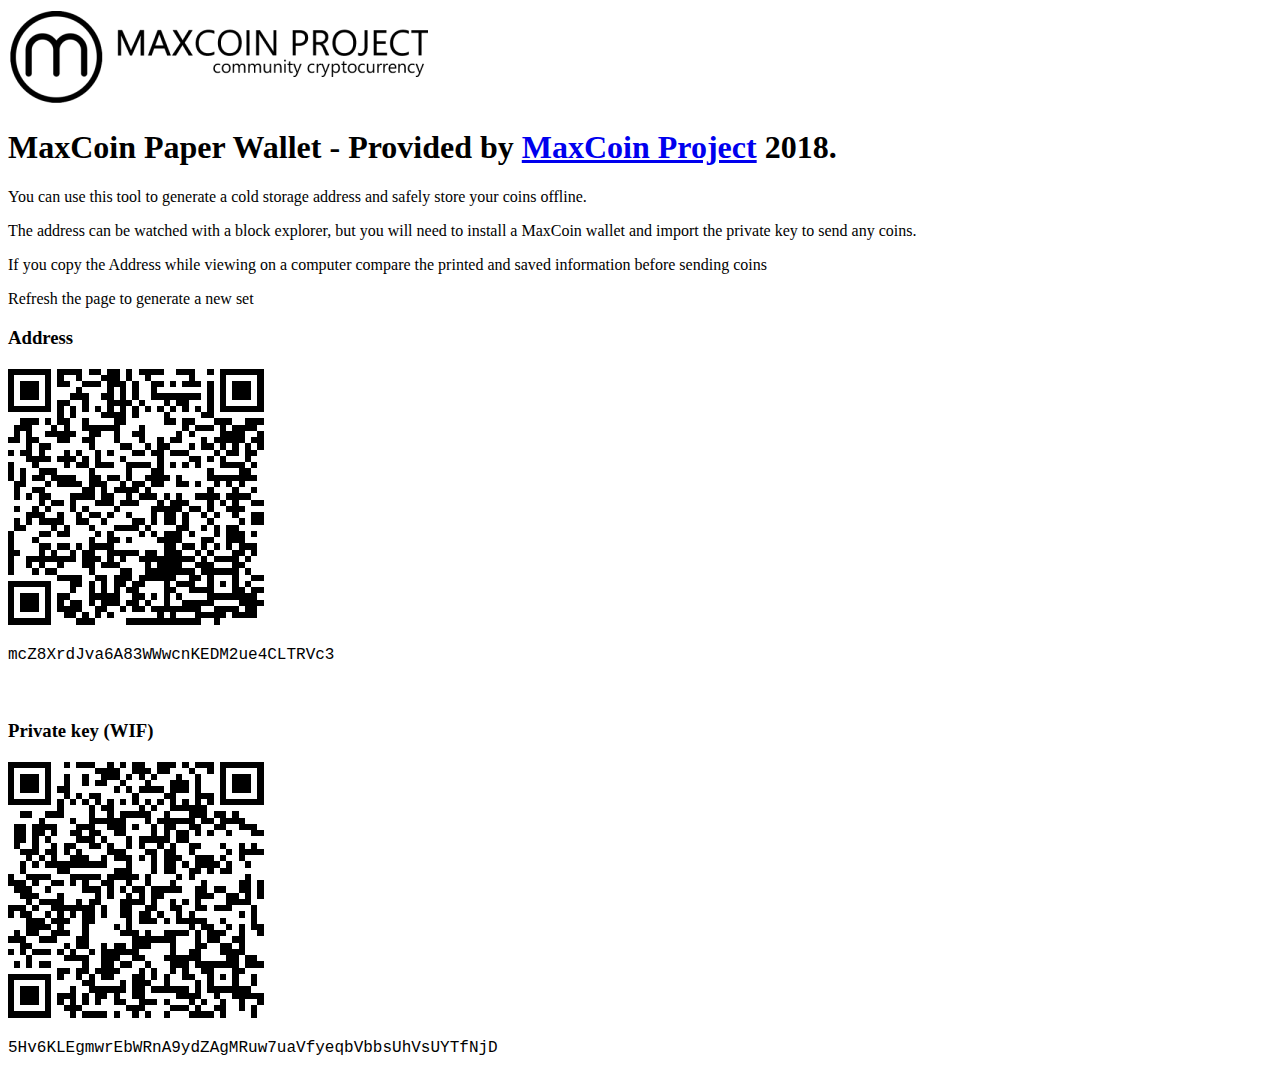
<file: MaxCoin-PaperWallet.html>
<!DOCTYPE html>
<html>
	<head>
		<meta charset="utf-8">
		<title>MaxCoin Paper Wallet</title>
		<style TYPE="text/css">
			#address, #secret {
				font-family: "Lucida Console", Monaco, monospace;
			}

			.qrcode {
				margin: 20px 0;
			}

			@media print
			{
			    .no-print, .no-print *
			    {
			        display: none !important;
			    }
			}
		</style>
	</head>


	<body onload="generate_new_address()">
		<!-- Cryptojs hashing functions -->
		<script>
			/*
			CryptoJS v3.1.2
			code.google.com/p/crypto-js
			(c) 2009-2013 by Jeff Mott. All rights reserved.
			code.google.com/p/crypto-js/wiki/License
			*/
			var CryptoJS=CryptoJS||function(h,s){var f={},t=f.lib={},g=function(){},j=t.Base={extend:function(a){g.prototype=this;var c=new g;a&&c.mixIn(a);c.hasOwnProperty("init")||(c.init=function(){c.$super.init.apply(this,arguments)});c.init.prototype=c;c.$super=this;return c},create:function(){var a=this.extend();a.init.apply(a,arguments);return a},init:function(){},mixIn:function(a){for(var c in a)a.hasOwnProperty(c)&&(this[c]=a[c]);a.hasOwnProperty("toString")&&(this.toString=a.toString)},clone:function(){return this.init.prototype.extend(this)}},
			q=t.WordArray=j.extend({init:function(a,c){a=this.words=a||[];this.sigBytes=c!=s?c:4*a.length},toString:function(a){return(a||u).stringify(this)},concat:function(a){var c=this.words,d=a.words,b=this.sigBytes;a=a.sigBytes;this.clamp();if(b%4)for(var e=0;e<a;e++)c[b+e>>>2]|=(d[e>>>2]>>>24-8*(e%4)&255)<<24-8*((b+e)%4);else if(65535<d.length)for(e=0;e<a;e+=4)c[b+e>>>2]=d[e>>>2];else c.push.apply(c,d);this.sigBytes+=a;return this},clamp:function(){var a=this.words,c=this.sigBytes;a[c>>>2]&=4294967295<<
			32-8*(c%4);a.length=h.ceil(c/4)},clone:function(){var a=j.clone.call(this);a.words=this.words.slice(0);return a},random:function(a){for(var c=[],d=0;d<a;d+=4)c.push(4294967296*h.random()|0);return new q.init(c,a)}}),v=f.enc={},u=v.Hex={stringify:function(a){var c=a.words;a=a.sigBytes;for(var d=[],b=0;b<a;b++){var e=c[b>>>2]>>>24-8*(b%4)&255;d.push((e>>>4).toString(16));d.push((e&15).toString(16))}return d.join("")},parse:function(a){for(var c=a.length,d=[],b=0;b<c;b+=2)d[b>>>3]|=parseInt(a.substr(b,
			2),16)<<24-4*(b%8);return new q.init(d,c/2)}},k=v.Latin1={stringify:function(a){var c=a.words;a=a.sigBytes;for(var d=[],b=0;b<a;b++)d.push(String.fromCharCode(c[b>>>2]>>>24-8*(b%4)&255));return d.join("")},parse:function(a){for(var c=a.length,d=[],b=0;b<c;b++)d[b>>>2]|=(a.charCodeAt(b)&255)<<24-8*(b%4);return new q.init(d,c)}},l=v.Utf8={stringify:function(a){try{return decodeURIComponent(escape(k.stringify(a)))}catch(c){throw Error("Malformed UTF-8 data");}},parse:function(a){return k.parse(unescape(encodeURIComponent(a)))}},
			x=t.BufferedBlockAlgorithm=j.extend({reset:function(){this._data=new q.init;this._nDataBytes=0},_append:function(a){"string"==typeof a&&(a=l.parse(a));this._data.concat(a);this._nDataBytes+=a.sigBytes},_process:function(a){var c=this._data,d=c.words,b=c.sigBytes,e=this.blockSize,f=b/(4*e),f=a?h.ceil(f):h.max((f|0)-this._minBufferSize,0);a=f*e;b=h.min(4*a,b);if(a){for(var m=0;m<a;m+=e)this._doProcessBlock(d,m);m=d.splice(0,a);c.sigBytes-=b}return new q.init(m,b)},clone:function(){var a=j.clone.call(this);
			a._data=this._data.clone();return a},_minBufferSize:0});t.Hasher=x.extend({cfg:j.extend(),init:function(a){this.cfg=this.cfg.extend(a);this.reset()},reset:function(){x.reset.call(this);this._doReset()},update:function(a){this._append(a);this._process();return this},finalize:function(a){a&&this._append(a);return this._doFinalize()},blockSize:16,_createHelper:function(a){return function(c,d){return(new a.init(d)).finalize(c)}},_createHmacHelper:function(a){return function(c,d){return(new w.HMAC.init(a,
			d)).finalize(c)}}});var w=f.algo={};return f}(Math);
			(function(h){for(var s=CryptoJS,f=s.lib,t=f.WordArray,g=f.Hasher,f=s.algo,j=[],q=[],v=function(a){return 4294967296*(a-(a|0))|0},u=2,k=0;64>k;){var l;a:{l=u;for(var x=h.sqrt(l),w=2;w<=x;w++)if(!(l%w)){l=!1;break a}l=!0}l&&(8>k&&(j[k]=v(h.pow(u,0.5))),q[k]=v(h.pow(u,1/3)),k++);u++}var a=[],f=f.SHA256=g.extend({_doReset:function(){this._hash=new t.init(j.slice(0))},_doProcessBlock:function(c,d){for(var b=this._hash.words,e=b[0],f=b[1],m=b[2],h=b[3],p=b[4],j=b[5],k=b[6],l=b[7],n=0;64>n;n++){if(16>n)a[n]=
			c[d+n]|0;else{var r=a[n-15],g=a[n-2];a[n]=((r<<25|r>>>7)^(r<<14|r>>>18)^r>>>3)+a[n-7]+((g<<15|g>>>17)^(g<<13|g>>>19)^g>>>10)+a[n-16]}r=l+((p<<26|p>>>6)^(p<<21|p>>>11)^(p<<7|p>>>25))+(p&j^~p&k)+q[n]+a[n];g=((e<<30|e>>>2)^(e<<19|e>>>13)^(e<<10|e>>>22))+(e&f^e&m^f&m);l=k;k=j;j=p;p=h+r|0;h=m;m=f;f=e;e=r+g|0}b[0]=b[0]+e|0;b[1]=b[1]+f|0;b[2]=b[2]+m|0;b[3]=b[3]+h|0;b[4]=b[4]+p|0;b[5]=b[5]+j|0;b[6]=b[6]+k|0;b[7]=b[7]+l|0},_doFinalize:function(){var a=this._data,d=a.words,b=8*this._nDataBytes,e=8*a.sigBytes;
			d[e>>>5]|=128<<24-e%32;d[(e+64>>>9<<4)+14]=h.floor(b/4294967296);d[(e+64>>>9<<4)+15]=b;a.sigBytes=4*d.length;this._process();return this._hash},clone:function(){var a=g.clone.call(this);a._hash=this._hash.clone();return a}});s.SHA256=g._createHelper(f);s.HmacSHA256=g._createHmacHelper(f)})(Math);
		</script>

		<script>
			/*
			CryptoJS v3.1.2
			code.google.com/p/crypto-js
			(c) 2009-2013 by Jeff Mott. All rights reserved.
			code.google.com/p/crypto-js/wiki/License
			*/
			/*

			(c) 2012 by C?dric Mesnil. All rights reserved.

			Redistribution and use in source and binary forms, with or without modification, are permitted provided that the following conditions are met:

			    - Redistributions of source code must retain the above copyright notice, this list of conditions and the following disclaimer.
			    - Redistributions in binary form must reproduce the above copyright notice, this list of conditions and the following disclaimer in the documentation and/or other materials provided with the distribution.

			THIS SOFTWARE IS PROVIDED BY THE COPYRIGHT HOLDERS AND CONTRIBUTORS "AS IS" AND ANY EXPRESS OR IMPLIED WARRANTIES, INCLUDING, BUT NOT LIMITED TO, THE IMPLIED WARRANTIES OF MERCHANTABILITY AND FITNESS FOR A PARTICULAR PURPOSE ARE DISCLAIMED. IN NO EVENT SHALL THE COPYRIGHT HOLDER OR CONTRIBUTORS BE LIABLE FOR ANY DIRECT, INDIRECT, INCIDENTAL, SPECIAL, EXEMPLARY, OR CONSEQUENTIAL DAMAGES (INCLUDING, BUT NOT LIMITED TO, PROCUREMENT OF SUBSTITUTE GOODS OR SERVICES; LOSS OF USE, DATA, OR PROFITS; OR BUSINESS INTERRUPTION) HOWEVER CAUSED AND ON ANY THEORY OF LIABILITY, WHETHER IN CONTRACT, STRICT LIABILITY, OR TORT (INCLUDING NEGLIGENCE OR OTHERWISE) ARISING IN ANY WAY OUT OF THE USE OF THIS SOFTWARE, EVEN IF ADVISED OF THE POSSIBILITY OF SUCH DAMAGE.
			*/
			var CryptoJS=CryptoJS||function(j,k){var e={},l=e.lib={},z=function(){},t=l.Base={extend:function(a){z.prototype=this;var c=new z;a&&c.mixIn(a);c.hasOwnProperty("init")||(c.init=function(){c.$super.init.apply(this,arguments)});c.init.prototype=c;c.$super=this;return c},create:function(){var a=this.extend();a.init.apply(a,arguments);return a},init:function(){},mixIn:function(a){for(var c in a)a.hasOwnProperty(c)&&(this[c]=a[c]);a.hasOwnProperty("toString")&&(this.toString=a.toString)},clone:function(){return this.init.prototype.extend(this)}},
			u=l.WordArray=t.extend({init:function(a,c){a=this.words=a||[];this.sigBytes=c!=k?c:4*a.length},toString:function(a){return(a||D).stringify(this)},concat:function(a){var c=this.words,h=a.words,d=this.sigBytes;a=a.sigBytes;this.clamp();if(d%4)for(var b=0;b<a;b++)c[d+b>>>2]|=(h[b>>>2]>>>24-8*(b%4)&255)<<24-8*((d+b)%4);else if(65535<h.length)for(b=0;b<a;b+=4)c[d+b>>>2]=h[b>>>2];else c.push.apply(c,h);this.sigBytes+=a;return this},clamp:function(){var a=this.words,c=this.sigBytes;a[c>>>2]&=4294967295<<
			32-8*(c%4);a.length=j.ceil(c/4)},clone:function(){var a=t.clone.call(this);a.words=this.words.slice(0);return a},random:function(a){for(var c=[],b=0;b<a;b+=4)c.push(4294967296*j.random()|0);return new u.init(c,a)}}),w=e.enc={},D=w.Hex={stringify:function(a){var c=a.words;a=a.sigBytes;for(var b=[],d=0;d<a;d++){var g=c[d>>>2]>>>24-8*(d%4)&255;b.push((g>>>4).toString(16));b.push((g&15).toString(16))}return b.join("")},parse:function(a){for(var c=a.length,b=[],d=0;d<c;d+=2)b[d>>>3]|=parseInt(a.substr(d,
			2),16)<<24-4*(d%8);return new u.init(b,c/2)}},A=w.Latin1={stringify:function(a){var c=a.words;a=a.sigBytes;for(var b=[],d=0;d<a;d++)b.push(String.fromCharCode(c[d>>>2]>>>24-8*(d%4)&255));return b.join("")},parse:function(a){for(var b=a.length,h=[],d=0;d<b;d++)h[d>>>2]|=(a.charCodeAt(d)&255)<<24-8*(d%4);return new u.init(h,b)}},g=w.Utf8={stringify:function(a){try{return decodeURIComponent(escape(A.stringify(a)))}catch(b){throw Error("Malformed UTF-8 data");}},parse:function(a){return A.parse(unescape(encodeURIComponent(a)))}},
			v=l.BufferedBlockAlgorithm=t.extend({reset:function(){this._data=new u.init;this._nDataBytes=0},_append:function(a){"string"==typeof a&&(a=g.parse(a));this._data.concat(a);this._nDataBytes+=a.sigBytes},_process:function(a){var b=this._data,h=b.words,d=b.sigBytes,g=this.blockSize,v=d/(4*g),v=a?j.ceil(v):j.max((v|0)-this._minBufferSize,0);a=v*g;d=j.min(4*a,d);if(a){for(var e=0;e<a;e+=g)this._doProcessBlock(h,e);e=h.splice(0,a);b.sigBytes-=d}return new u.init(e,d)},clone:function(){var a=t.clone.call(this);
			a._data=this._data.clone();return a},_minBufferSize:0});l.Hasher=v.extend({cfg:t.extend(),init:function(a){this.cfg=this.cfg.extend(a);this.reset()},reset:function(){v.reset.call(this);this._doReset()},update:function(a){this._append(a);this._process();return this},finalize:function(a){a&&this._append(a);return this._doFinalize()},blockSize:16,_createHelper:function(a){return function(b,g){return(new a.init(g)).finalize(b)}},_createHmacHelper:function(a){return function(c,g){return(new b.HMAC.init(a,
			g)).finalize(c)}}});var b=e.algo={};return e}(Math);
			(function(){var j=CryptoJS,k=j.lib,e=k.WordArray,l=k.Hasher,k=j.algo,z=e.create([0,1,2,3,4,5,6,7,8,9,10,11,12,13,14,15,7,4,13,1,10,6,15,3,12,0,9,5,2,14,11,8,3,10,14,4,9,15,8,1,2,7,0,6,13,11,5,12,1,9,11,10,0,8,12,4,13,3,7,15,14,5,6,2,4,0,5,9,7,12,2,10,14,1,3,8,11,6,15,13]),t=e.create([5,14,7,0,9,2,11,4,13,6,15,8,1,10,3,12,6,11,3,7,0,13,5,10,14,15,8,12,4,9,1,2,15,5,1,3,7,14,6,9,11,8,12,2,10,0,4,13,8,6,4,1,3,11,15,0,5,12,2,13,9,7,10,14,12,15,10,4,1,5,8,7,6,2,13,14,0,3,9,11]),u=e.create([11,14,15,12,
			5,8,7,9,11,13,14,15,6,7,9,8,7,6,8,13,11,9,7,15,7,12,15,9,11,7,13,12,11,13,6,7,14,9,13,15,14,8,13,6,5,12,7,5,11,12,14,15,14,15,9,8,9,14,5,6,8,6,5,12,9,15,5,11,6,8,13,12,5,12,13,14,11,8,5,6]),w=e.create([8,9,9,11,13,15,15,5,7,7,8,11,14,14,12,6,9,13,15,7,12,8,9,11,7,7,12,7,6,15,13,11,9,7,15,11,8,6,6,14,12,13,5,14,13,13,7,5,15,5,8,11,14,14,6,14,6,9,12,9,12,5,15,8,8,5,12,9,12,5,14,6,8,13,6,5,15,13,11,11]),D=e.create([0,1518500249,1859775393,2400959708,2840853838]),A=e.create([1352829926,1548603684,1836072691,
			2053994217,0]),k=k.RIPEMD160=l.extend({_doReset:function(){this._hash=e.create([1732584193,4023233417,2562383102,271733878,3285377520])},_doProcessBlock:function(g,e){for(var b=0;16>b;b++){var a=e+b,c=g[a];g[a]=(c<<8|c>>>24)&16711935|(c<<24|c>>>8)&4278255360}var a=this._hash.words,c=D.words,h=A.words,d=z.words,j=t.words,k=u.words,l=w.words,B,m,n,p,x,C,q,r,s,y;C=B=a[0];q=m=a[1];r=n=a[2];s=p=a[3];y=x=a[4];for(var f,b=0;80>b;b+=1)f=B+g[e+d[b]]|0,f=16>b?f+((m^n^p)+c[0]):32>b?f+((m&n|~m&p)+c[1]):48>b?
			f+(((m|~n)^p)+c[2]):64>b?f+((m&p|n&~p)+c[3]):f+((m^(n|~p))+c[4]),f|=0,f=f<<k[b]|f>>>32-k[b],f=f+x|0,B=x,x=p,p=n<<10|n>>>22,n=m,m=f,f=C+g[e+j[b]]|0,f=16>b?f+((q^(r|~s))+h[0]):32>b?f+((q&s|r&~s)+h[1]):48>b?f+(((q|~r)^s)+h[2]):64>b?f+((q&r|~q&s)+h[3]):f+((q^r^s)+h[4]),f|=0,f=f<<l[b]|f>>>32-l[b],f=f+y|0,C=y,y=s,s=r<<10|r>>>22,r=q,q=f;f=a[1]+n+s|0;a[1]=a[2]+p+y|0;a[2]=a[3]+x+C|0;a[3]=a[4]+B+q|0;a[4]=a[0]+m+r|0;a[0]=f},_doFinalize:function(){var g=this._data,e=g.words,b=8*this._nDataBytes,a=8*g.sigBytes;
			e[a>>>5]|=128<<24-a%32;e[(a+64>>>9<<4)+14]=(b<<8|b>>>24)&16711935|(b<<24|b>>>8)&4278255360;g.sigBytes=4*(e.length+1);this._process();g=this._hash;e=g.words;for(b=0;5>b;b++)a=e[b],e[b]=(a<<8|a>>>24)&16711935|(a<<24|a>>>8)&4278255360;return g},clone:function(){var e=l.clone.call(this);e._hash=this._hash.clone();return e}});j.RIPEMD160=l._createHelper(k);j.HmacRIPEMD160=l._createHmacHelper(k)})(Math);
		</script>
		<script>
			/*
			CryptoJS v3.1.2
			code.google.com/p/crypto-js
			(c) 2009-2013 by Jeff Mott. All rights reserved.
			code.google.com/p/crypto-js/wiki/License
			*/
			var CryptoJS=CryptoJS||function(v,p){var d={},u=d.lib={},r=function(){},f=u.Base={extend:function(a){r.prototype=this;var b=new r;a&&b.mixIn(a);b.hasOwnProperty("init")||(b.init=function(){b.$super.init.apply(this,arguments)});b.init.prototype=b;b.$super=this;return b},create:function(){var a=this.extend();a.init.apply(a,arguments);return a},init:function(){},mixIn:function(a){for(var b in a)a.hasOwnProperty(b)&&(this[b]=a[b]);a.hasOwnProperty("toString")&&(this.toString=a.toString)},clone:function(){return this.init.prototype.extend(this)}},
			s=u.WordArray=f.extend({init:function(a,b){a=this.words=a||[];this.sigBytes=b!=p?b:4*a.length},toString:function(a){return(a||y).stringify(this)},concat:function(a){var b=this.words,c=a.words,j=this.sigBytes;a=a.sigBytes;this.clamp();if(j%4)for(var n=0;n<a;n++)b[j+n>>>2]|=(c[n>>>2]>>>24-8*(n%4)&255)<<24-8*((j+n)%4);else if(65535<c.length)for(n=0;n<a;n+=4)b[j+n>>>2]=c[n>>>2];else b.push.apply(b,c);this.sigBytes+=a;return this},clamp:function(){var a=this.words,b=this.sigBytes;a[b>>>2]&=4294967295<<
			32-8*(b%4);a.length=v.ceil(b/4)},clone:function(){var a=f.clone.call(this);a.words=this.words.slice(0);return a},random:function(a){for(var b=[],c=0;c<a;c+=4)b.push(4294967296*v.random()|0);return new s.init(b,a)}}),x=d.enc={},y=x.Hex={stringify:function(a){var b=a.words;a=a.sigBytes;for(var c=[],j=0;j<a;j++){var n=b[j>>>2]>>>24-8*(j%4)&255;c.push((n>>>4).toString(16));c.push((n&15).toString(16))}return c.join("")},parse:function(a){for(var b=a.length,c=[],j=0;j<b;j+=2)c[j>>>3]|=parseInt(a.substr(j,
			2),16)<<24-4*(j%8);return new s.init(c,b/2)}},e=x.Latin1={stringify:function(a){var b=a.words;a=a.sigBytes;for(var c=[],j=0;j<a;j++)c.push(String.fromCharCode(b[j>>>2]>>>24-8*(j%4)&255));return c.join("")},parse:function(a){for(var b=a.length,c=[],j=0;j<b;j++)c[j>>>2]|=(a.charCodeAt(j)&255)<<24-8*(j%4);return new s.init(c,b)}},q=x.Utf8={stringify:function(a){try{return decodeURIComponent(escape(e.stringify(a)))}catch(b){throw Error("Malformed UTF-8 data");}},parse:function(a){return e.parse(unescape(encodeURIComponent(a)))}},
			t=u.BufferedBlockAlgorithm=f.extend({reset:function(){this._data=new s.init;this._nDataBytes=0},_append:function(a){"string"==typeof a&&(a=q.parse(a));this._data.concat(a);this._nDataBytes+=a.sigBytes},_process:function(a){var b=this._data,c=b.words,j=b.sigBytes,n=this.blockSize,e=j/(4*n),e=a?v.ceil(e):v.max((e|0)-this._minBufferSize,0);a=e*n;j=v.min(4*a,j);if(a){for(var f=0;f<a;f+=n)this._doProcessBlock(c,f);f=c.splice(0,a);b.sigBytes-=j}return new s.init(f,j)},clone:function(){var a=f.clone.call(this);
			a._data=this._data.clone();return a},_minBufferSize:0});u.Hasher=t.extend({cfg:f.extend(),init:function(a){this.cfg=this.cfg.extend(a);this.reset()},reset:function(){t.reset.call(this);this._doReset()},update:function(a){this._append(a);this._process();return this},finalize:function(a){a&&this._append(a);return this._doFinalize()},blockSize:16,_createHelper:function(a){return function(b,c){return(new a.init(c)).finalize(b)}},_createHmacHelper:function(a){return function(b,c){return(new w.HMAC.init(a,
			c)).finalize(b)}}});var w=d.algo={};return d}(Math);
			(function(v){var p=CryptoJS,d=p.lib,u=d.Base,r=d.WordArray,p=p.x64={};p.Word=u.extend({init:function(f,s){this.high=f;this.low=s}});p.WordArray=u.extend({init:function(f,s){f=this.words=f||[];this.sigBytes=s!=v?s:8*f.length},toX32:function(){for(var f=this.words,s=f.length,d=[],p=0;p<s;p++){var e=f[p];d.push(e.high);d.push(e.low)}return r.create(d,this.sigBytes)},clone:function(){for(var f=u.clone.call(this),d=f.words=this.words.slice(0),p=d.length,r=0;r<p;r++)d[r]=d[r].clone();return f}})})();
			(function(v){for(var p=CryptoJS,d=p.lib,u=d.WordArray,r=d.Hasher,f=p.x64.Word,d=p.algo,s=[],x=[],y=[],e=1,q=0,t=0;24>t;t++){s[e+5*q]=(t+1)*(t+2)/2%64;var w=(2*e+3*q)%5,e=q%5,q=w}for(e=0;5>e;e++)for(q=0;5>q;q++)x[e+5*q]=q+5*((2*e+3*q)%5);e=1;for(q=0;24>q;q++){for(var a=w=t=0;7>a;a++){if(e&1){var b=(1<<a)-1;32>b?w^=1<<b:t^=1<<b-32}e=e&128?e<<1^113:e<<1}y[q]=f.create(t,w)}for(var c=[],e=0;25>e;e++)c[e]=f.create();d=d.SHA3=r.extend({cfg:r.cfg.extend({outputLength:512}),_doReset:function(){for(var a=this._state=
			[],b=0;25>b;b++)a[b]=new f.init;this.blockSize=(1600-2*this.cfg.outputLength)/32},_doProcessBlock:function(a,b){for(var e=this._state,f=this.blockSize/2,h=0;h<f;h++){var l=a[b+2*h],m=a[b+2*h+1],l=(l<<8|l>>>24)&16711935|(l<<24|l>>>8)&4278255360,m=(m<<8|m>>>24)&16711935|(m<<24|m>>>8)&4278255360,g=e[h];g.high^=m;g.low^=l}for(f=0;24>f;f++){for(h=0;5>h;h++){for(var d=l=0,k=0;5>k;k++)g=e[h+5*k],l^=g.high,d^=g.low;g=c[h];g.high=l;g.low=d}for(h=0;5>h;h++){g=c[(h+4)%5];l=c[(h+1)%5];m=l.high;k=l.low;l=g.high^
			(m<<1|k>>>31);d=g.low^(k<<1|m>>>31);for(k=0;5>k;k++)g=e[h+5*k],g.high^=l,g.low^=d}for(m=1;25>m;m++)g=e[m],h=g.high,g=g.low,k=s[m],32>k?(l=h<<k|g>>>32-k,d=g<<k|h>>>32-k):(l=g<<k-32|h>>>64-k,d=h<<k-32|g>>>64-k),g=c[x[m]],g.high=l,g.low=d;g=c[0];h=e[0];g.high=h.high;g.low=h.low;for(h=0;5>h;h++)for(k=0;5>k;k++)m=h+5*k,g=e[m],l=c[m],m=c[(h+1)%5+5*k],d=c[(h+2)%5+5*k],g.high=l.high^~m.high&d.high,g.low=l.low^~m.low&d.low;g=e[0];h=y[f];g.high^=h.high;g.low^=h.low}},_doFinalize:function(){var a=this._data,
			b=a.words,c=8*a.sigBytes,e=32*this.blockSize;b[c>>>5]|=1<<24-c%32;b[(v.ceil((c+1)/e)*e>>>5)-1]|=128;a.sigBytes=4*b.length;this._process();for(var a=this._state,b=this.cfg.outputLength/8,c=b/8,e=[],h=0;h<c;h++){var d=a[h],f=d.high,d=d.low,f=(f<<8|f>>>24)&16711935|(f<<24|f>>>8)&4278255360,d=(d<<8|d>>>24)&16711935|(d<<24|d>>>8)&4278255360;e.push(d);e.push(f)}return new u.init(e,b)},clone:function(){for(var a=r.clone.call(this),b=a._state=this._state.slice(0),c=0;25>c;c++)b[c]=b[c].clone();return a}});
			p.SHA3=r._createHelper(d);p.HmacSHA3=r._createHmacHelper(d)})(Math);
		</script>
		<script>
			/*
			CryptoJS v3.1.2
			code.google.com/p/crypto-js
			(c) 2009-2013 by Jeff Mott. All rights reserved.
			code.google.com/p/crypto-js/wiki/License
			*/
			(function () {
			    // Check if typed arrays are supported
			    if (typeof ArrayBuffer != 'function') {
			        return;
			    }

			    // Shortcuts
			    var C = CryptoJS;
			    var C_lib = C.lib;
			    var WordArray = C_lib.WordArray;

			    // Reference original init
			    var superInit = WordArray.init;

			    // Augment WordArray.init to handle typed arrays
			    var subInit = WordArray.init = function (typedArray) {
			        // Convert buffers to uint8
			        if (typedArray instanceof ArrayBuffer) {
			            typedArray = new Uint8Array(typedArray);
			        }

			        // Convert other array views to uint8
			        if (
			            typedArray instanceof Int8Array ||
			            typedArray instanceof Uint8ClampedArray ||
			            typedArray instanceof Int16Array ||
			            typedArray instanceof Uint16Array ||
			            typedArray instanceof Int32Array ||
			            typedArray instanceof Uint32Array ||
			            typedArray instanceof Float32Array ||
			            typedArray instanceof Float64Array
			        ) {
			            typedArray = new Uint8Array(typedArray.buffer, typedArray.byteOffset, typedArray.byteLength);
			        }

			        // Handle Uint8Array
			        if (typedArray instanceof Uint8Array) {
			            // Shortcut
			            var typedArrayByteLength = typedArray.byteLength;

			            // Extract bytes
			            var words = [];
			            for (var i = 0; i < typedArrayByteLength; i++) {
			                words[i >>> 2] |= typedArray[i] << (24 - (i % 4) * 8);
			            }

			            // Initialize this word array
			            superInit.call(this, words, typedArrayByteLength);
			        } else {
			            // Else call normal init
			            superInit.apply(this, arguments);
			        }
			    };

			    subInit.prototype = WordArray;
			}());
		</script>
		<!-- End of cryptojs hashing functions -->

		<!-- EC keypair generation -->
		<script>
			/*
			 * jsrsasign 4.2.2 (c) 2010-2014 Kenji Urushima | kjur.github.com/jsrsasign/license
			 */
			/*
			yahoo-min.js
			Copyright (c) 2011, Yahoo! Inc. All rights reserved.
			Code licensed under the BSD License:
			http://developer.yahoo.com/yui/license.html
			version: 2.9.0
			*/
			if(typeof YAHOO=="undefined"||!YAHOO){var YAHOO={};}YAHOO.namespace=function(){var b=arguments,g=null,e,c,f;for(e=0;e<b.length;e=e+1){f=(""+b[e]).split(".");g=YAHOO;for(c=(f[0]=="YAHOO")?1:0;c<f.length;c=c+1){g[f[c]]=g[f[c]]||{};g=g[f[c]];}}return g;};YAHOO.log=function(d,a,c){var b=YAHOO.widget.Logger;if(b&&b.log){return b.log(d,a,c);}else{return false;}};YAHOO.register=function(a,f,e){var k=YAHOO.env.modules,c,j,h,g,d;if(!k[a]){k[a]={versions:[],builds:[]};}c=k[a];j=e.version;h=e.build;g=YAHOO.env.listeners;c.name=a;c.version=j;c.build=h;c.versions.push(j);c.builds.push(h);c.mainClass=f;for(d=0;d<g.length;d=d+1){g[d](c);}if(f){f.VERSION=j;f.BUILD=h;}else{YAHOO.log("mainClass is undefined for module "+a,"warn");}};YAHOO.env=YAHOO.env||{modules:[],listeners:[]};YAHOO.env.getVersion=function(a){return YAHOO.env.modules[a]||null;};YAHOO.env.parseUA=function(d){var e=function(i){var j=0;return parseFloat(i.replace(/\./g,function(){return(j++==1)?"":".";}));},h=navigator,g={ie:0,opera:0,gecko:0,webkit:0,chrome:0,mobile:null,air:0,ipad:0,iphone:0,ipod:0,ios:null,android:0,webos:0,caja:h&&h.cajaVersion,secure:false,os:null},c=d||(navigator&&navigator.userAgent),f=window&&window.location,b=f&&f.href,a;g.secure=b&&(b.toLowerCase().indexOf("https")===0);if(c){if((/windows|win32/i).test(c)){g.os="windows";}else{if((/macintosh/i).test(c)){g.os="macintosh";}else{if((/rhino/i).test(c)){g.os="rhino";}}}if((/KHTML/).test(c)){g.webkit=1;}a=c.match(/AppleWebKit\/([^\s]*)/);if(a&&a[1]){g.webkit=e(a[1]);if(/ Mobile\//.test(c)){g.mobile="Apple";a=c.match(/OS ([^\s]*)/);if(a&&a[1]){a=e(a[1].replace("_","."));}g.ios=a;g.ipad=g.ipod=g.iphone=0;a=c.match(/iPad|iPod|iPhone/);if(a&&a[0]){g[a[0].toLowerCase()]=g.ios;}}else{a=c.match(/NokiaN[^\/]*|Android \d\.\d|webOS\/\d\.\d/);if(a){g.mobile=a[0];}if(/webOS/.test(c)){g.mobile="WebOS";a=c.match(/webOS\/([^\s]*);/);if(a&&a[1]){g.webos=e(a[1]);}}if(/ Android/.test(c)){g.mobile="Android";a=c.match(/Android ([^\s]*);/);if(a&&a[1]){g.android=e(a[1]);}}}a=c.match(/Chrome\/([^\s]*)/);if(a&&a[1]){g.chrome=e(a[1]);}else{a=c.match(/AdobeAIR\/([^\s]*)/);if(a){g.air=a[0];}}}if(!g.webkit){a=c.match(/Opera[\s\/]([^\s]*)/);if(a&&a[1]){g.opera=e(a[1]);a=c.match(/Version\/([^\s]*)/);if(a&&a[1]){g.opera=e(a[1]);}a=c.match(/Opera Mini[^;]*/);if(a){g.mobile=a[0];}}else{a=c.match(/MSIE\s([^;]*)/);if(a&&a[1]){g.ie=e(a[1]);}else{a=c.match(/Gecko\/([^\s]*)/);if(a){g.gecko=1;a=c.match(/rv:([^\s\)]*)/);if(a&&a[1]){g.gecko=e(a[1]);}}}}}}return g;};YAHOO.env.ua=YAHOO.env.parseUA();(function(){YAHOO.namespace("util","widget","example");if("undefined"!==typeof YAHOO_config){var b=YAHOO_config.listener,a=YAHOO.env.listeners,d=true,c;if(b){for(c=0;c<a.length;c++){if(a[c]==b){d=false;break;}}if(d){a.push(b);}}}})();YAHOO.lang=YAHOO.lang||{};(function(){var f=YAHOO.lang,a=Object.prototype,c="[object Array]",h="[object Function]",i="[object Object]",b=[],g={"&":"&amp;","<":"&lt;",">":"&gt;",'"':"&quot;","'":"&#x27;","/":"&#x2F;","`":"&#x60;"},d=["toString","valueOf"],e={isArray:function(j){return a.toString.apply(j)===c;},isBoolean:function(j){return typeof j==="boolean";},isFunction:function(j){return(typeof j==="function")||a.toString.apply(j)===h;},isNull:function(j){return j===null;},isNumber:function(j){return typeof j==="number"&&isFinite(j);},isObject:function(j){return(j&&(typeof j==="object"||f.isFunction(j)))||false;},isString:function(j){return typeof j==="string";},isUndefined:function(j){return typeof j==="undefined";},_IEEnumFix:(YAHOO.env.ua.ie)?function(l,k){var j,n,m;for(j=0;j<d.length;j=j+1){n=d[j];m=k[n];if(f.isFunction(m)&&m!=a[n]){l[n]=m;}}}:function(){},escapeHTML:function(j){return j.replace(/[&<>"'\/`]/g,function(k){return g[k];});},extend:function(m,n,l){if(!n||!m){throw new Error("extend failed, please check that "+"all dependencies are included.");}var k=function(){},j;k.prototype=n.prototype;m.prototype=new k();m.prototype.constructor=m;m.superclass=n.prototype;if(n.prototype.constructor==a.constructor){n.prototype.constructor=n;}if(l){for(j in l){if(f.hasOwnProperty(l,j)){m.prototype[j]=l[j];}}f._IEEnumFix(m.prototype,l);}},augmentObject:function(n,m){if(!m||!n){throw new Error("Absorb failed, verify dependencies.");}var j=arguments,l,o,k=j[2];if(k&&k!==true){for(l=2;l<j.length;l=l+1){n[j[l]]=m[j[l]];}}else{for(o in m){if(k||!(o in n)){n[o]=m[o];}}f._IEEnumFix(n,m);}return n;},augmentProto:function(m,l){if(!l||!m){throw new Error("Augment failed, verify dependencies.");}var j=[m.prototype,l.prototype],k;for(k=2;k<arguments.length;k=k+1){j.push(arguments[k]);}f.augmentObject.apply(this,j);return m;},dump:function(j,p){var l,n,r=[],t="{...}",k="f(){...}",q=", ",m=" => ";if(!f.isObject(j)){return j+"";}else{if(j instanceof Date||("nodeType" in j&&"tagName" in j)){return j;}else{if(f.isFunction(j)){return k;}}}p=(f.isNumber(p))?p:3;if(f.isArray(j)){r.push("[");for(l=0,n=j.length;l<n;l=l+1){if(f.isObject(j[l])){r.push((p>0)?f.dump(j[l],p-1):t);}else{r.push(j[l]);}r.push(q);}if(r.length>1){r.pop();}r.push("]");}else{r.push("{");for(l in j){if(f.hasOwnProperty(j,l)){r.push(l+m);if(f.isObject(j[l])){r.push((p>0)?f.dump(j[l],p-1):t);}else{r.push(j[l]);}r.push(q);}}if(r.length>1){r.pop();}r.push("}");}return r.join("");},substitute:function(x,y,E,l){var D,C,B,G,t,u,F=[],p,z=x.length,A="dump",r=" ",q="{",m="}",n,w;for(;;){D=x.lastIndexOf(q,z);if(D<0){break;}C=x.indexOf(m,D);if(D+1>C){break;}p=x.substring(D+1,C);G=p;u=null;B=G.indexOf(r);if(B>-1){u=G.substring(B+1);G=G.substring(0,B);}t=y[G];if(E){t=E(G,t,u);}if(f.isObject(t)){if(f.isArray(t)){t=f.dump(t,parseInt(u,10));}else{u=u||"";n=u.indexOf(A);if(n>-1){u=u.substring(4);}w=t.toString();if(w===i||n>-1){t=f.dump(t,parseInt(u,10));}else{t=w;}}}else{if(!f.isString(t)&&!f.isNumber(t)){t="~-"+F.length+"-~";F[F.length]=p;}}x=x.substring(0,D)+t+x.substring(C+1);if(l===false){z=D-1;}}for(D=F.length-1;D>=0;D=D-1){x=x.replace(new RegExp("~-"+D+"-~"),"{"+F[D]+"}","g");}return x;},trim:function(j){try{return j.replace(/^\s+|\s+$/g,"");}catch(k){return j;
			}},merge:function(){var n={},k=arguments,j=k.length,m;for(m=0;m<j;m=m+1){f.augmentObject(n,k[m],true);}return n;},later:function(t,k,u,n,p){t=t||0;k=k||{};var l=u,s=n,q,j;if(f.isString(u)){l=k[u];}if(!l){throw new TypeError("method undefined");}if(!f.isUndefined(n)&&!f.isArray(s)){s=[n];}q=function(){l.apply(k,s||b);};j=(p)?setInterval(q,t):setTimeout(q,t);return{interval:p,cancel:function(){if(this.interval){clearInterval(j);}else{clearTimeout(j);}}};},isValue:function(j){return(f.isObject(j)||f.isString(j)||f.isNumber(j)||f.isBoolean(j));}};f.hasOwnProperty=(a.hasOwnProperty)?function(j,k){return j&&j.hasOwnProperty&&j.hasOwnProperty(k);}:function(j,k){return !f.isUndefined(j[k])&&j.constructor.prototype[k]!==j[k];};e.augmentObject(f,e,true);YAHOO.util.Lang=f;f.augment=f.augmentProto;YAHOO.augment=f.augmentProto;YAHOO.extend=f.extend;})();YAHOO.register("yahoo",YAHOO,{version:"2.9.0",build:"2800"});
			/*! CryptoJS v3.1.2 core-fix.js
			 * code.google.com/p/crypto-js
			 * (c) 2009-2013 by Jeff Mott. All rights reserved.
			 * code.google.com/p/crypto-js/wiki/License
			 * THIS IS FIX of 'core.js' to fix Hmac issue.
			 * https://code.google.com/p/crypto-js/issues/detail?id=84
			 * https://crypto-js.googlecode.com/svn-history/r667/branches/3.x/src/core.js
			 */
			var CryptoJS=CryptoJS||(function(e,g){var a={};var b=a.lib={};var j=b.Base=(function(){function n(){}return{extend:function(p){n.prototype=this;var o=new n();if(p){o.mixIn(p)}if(!o.hasOwnProperty("init")){o.init=function(){o.$super.init.apply(this,arguments)}}o.init.prototype=o;o.$super=this;return o},create:function(){var o=this.extend();o.init.apply(o,arguments);return o},init:function(){},mixIn:function(p){for(var o in p){if(p.hasOwnProperty(o)){this[o]=p[o]}}if(p.hasOwnProperty("toString")){this.toString=p.toString}},clone:function(){return this.init.prototype.extend(this)}}}());var l=b.WordArray=j.extend({init:function(o,n){o=this.words=o||[];if(n!=g){this.sigBytes=n}else{this.sigBytes=o.length*4}},toString:function(n){return(n||h).stringify(this)},concat:function(t){var q=this.words;var p=t.words;var n=this.sigBytes;var s=t.sigBytes;this.clamp();if(n%4){for(var r=0;r<s;r++){var o=(p[r>>>2]>>>(24-(r%4)*8))&255;q[(n+r)>>>2]|=o<<(24-((n+r)%4)*8)}}else{for(var r=0;r<s;r+=4){q[(n+r)>>>2]=p[r>>>2]}}this.sigBytes+=s;return this},clamp:function(){var o=this.words;var n=this.sigBytes;o[n>>>2]&=4294967295<<(32-(n%4)*8);o.length=e.ceil(n/4)},clone:function(){var n=j.clone.call(this);n.words=this.words.slice(0);return n},random:function(p){var o=[];for(var n=0;n<p;n+=4){o.push((e.random()*4294967296)|0)}return new l.init(o,p)}});var m=a.enc={};var h=m.Hex={stringify:function(p){var r=p.words;var o=p.sigBytes;var q=[];for(var n=0;n<o;n++){var s=(r[n>>>2]>>>(24-(n%4)*8))&255;q.push((s>>>4).toString(16));q.push((s&15).toString(16))}return q.join("")},parse:function(p){var n=p.length;var q=[];for(var o=0;o<n;o+=2){q[o>>>3]|=parseInt(p.substr(o,2),16)<<(24-(o%8)*4)}return new l.init(q,n/2)}};var d=m.Latin1={stringify:function(q){var r=q.words;var p=q.sigBytes;var n=[];for(var o=0;o<p;o++){var s=(r[o>>>2]>>>(24-(o%4)*8))&255;n.push(String.fromCharCode(s))}return n.join("")},parse:function(p){var n=p.length;var q=[];for(var o=0;o<n;o++){q[o>>>2]|=(p.charCodeAt(o)&255)<<(24-(o%4)*8)}return new l.init(q,n)}};var c=m.Utf8={stringify:function(n){try{return decodeURIComponent(escape(d.stringify(n)))}catch(o){throw new Error("Malformed UTF-8 data")}},parse:function(n){return d.parse(unescape(encodeURIComponent(n)))}};var i=b.BufferedBlockAlgorithm=j.extend({reset:function(){this._data=new l.init();this._nDataBytes=0},_append:function(n){if(typeof n=="string"){n=c.parse(n)}this._data.concat(n);this._nDataBytes+=n.sigBytes},_process:function(w){var q=this._data;var x=q.words;var n=q.sigBytes;var t=this.blockSize;var v=t*4;var u=n/v;if(w){u=e.ceil(u)}else{u=e.max((u|0)-this._minBufferSize,0)}var s=u*t;var r=e.min(s*4,n);if(s){for(var p=0;p<s;p+=t){this._doProcessBlock(x,p)}var o=x.splice(0,s);q.sigBytes-=r}return new l.init(o,r)},clone:function(){var n=j.clone.call(this);n._data=this._data.clone();return n},_minBufferSize:0});var f=b.Hasher=i.extend({cfg:j.extend(),init:function(n){this.cfg=this.cfg.extend(n);this.reset()},reset:function(){i.reset.call(this);this._doReset()},update:function(n){this._append(n);this._process();return this},finalize:function(n){if(n){this._append(n)}var o=this._doFinalize();return o},blockSize:512/32,_createHelper:function(n){return function(p,o){return new n.init(o).finalize(p)}},_createHmacHelper:function(n){return function(p,o){return new k.HMAC.init(n,o).finalize(p)}}});var k=a.algo={};return a}(Math));/*
			CryptoJS v3.1.2 x64-core-min.js
			code.google.com/p/crypto-js
			(c) 2009-2013 by Jeff Mott. All rights reserved.
			code.google.com/p/crypto-js/wiki/License
			*/
			(function(g){var a=CryptoJS,f=a.lib,e=f.Base,h=f.WordArray,a=a.x64={};a.Word=e.extend({init:function(b,c){this.high=b;this.low=c}});a.WordArray=e.extend({init:function(b,c){b=this.words=b||[];this.sigBytes=c!=g?c:8*b.length},toX32:function(){for(var b=this.words,c=b.length,a=[],d=0;d<c;d++){var e=b[d];a.push(e.high);a.push(e.low)}return h.create(a,this.sigBytes)},clone:function(){for(var b=e.clone.call(this),c=b.words=this.words.slice(0),a=c.length,d=0;d<a;d++)c[d]=c[d].clone();return b}})})();
			/*
			CryptoJS v3.1.2 hmac-min.js
			code.google.com/p/crypto-js
			(c) 2009-2013 by Jeff Mott. All rights reserved.
			code.google.com/p/crypto-js/wiki/License
			*/
			(function(){var c=CryptoJS,k=c.enc.Utf8;c.algo.HMAC=c.lib.Base.extend({init:function(a,b){a=this._hasher=new a.init;"string"==typeof b&&(b=k.parse(b));var c=a.blockSize,e=4*c;b.sigBytes>e&&(b=a.finalize(b));b.clamp();for(var f=this._oKey=b.clone(),g=this._iKey=b.clone(),h=f.words,j=g.words,d=0;d<c;d++)h[d]^=1549556828,j[d]^=909522486;f.sigBytes=g.sigBytes=e;this.reset()},reset:function(){var a=this._hasher;a.reset();a.update(this._iKey)},update:function(a){this._hasher.update(a);return this},finalize:function(a){var b=
			this._hasher;a=b.finalize(a);b.reset();return b.finalize(this._oKey.clone().concat(a))}})})();
			/*
			CryptoJS v3.1.2 sha256-min.js
			code.google.com/p/crypto-js
			(c) 2009-2013 by Jeff Mott. All rights reserved.
			code.google.com/p/crypto-js/wiki/License
			*/
			(function(k){for(var g=CryptoJS,h=g.lib,v=h.WordArray,j=h.Hasher,h=g.algo,s=[],t=[],u=function(q){return 4294967296*(q-(q|0))|0},l=2,b=0;64>b;){var d;a:{d=l;for(var w=k.sqrt(d),r=2;r<=w;r++)if(!(d%r)){d=!1;break a}d=!0}d&&(8>b&&(s[b]=u(k.pow(l,0.5))),t[b]=u(k.pow(l,1/3)),b++);l++}var n=[],h=h.SHA256=j.extend({_doReset:function(){this._hash=new v.init(s.slice(0))},_doProcessBlock:function(q,h){for(var a=this._hash.words,c=a[0],d=a[1],b=a[2],k=a[3],f=a[4],g=a[5],j=a[6],l=a[7],e=0;64>e;e++){if(16>e)n[e]=
			q[h+e]|0;else{var m=n[e-15],p=n[e-2];n[e]=((m<<25|m>>>7)^(m<<14|m>>>18)^m>>>3)+n[e-7]+((p<<15|p>>>17)^(p<<13|p>>>19)^p>>>10)+n[e-16]}m=l+((f<<26|f>>>6)^(f<<21|f>>>11)^(f<<7|f>>>25))+(f&g^~f&j)+t[e]+n[e];p=((c<<30|c>>>2)^(c<<19|c>>>13)^(c<<10|c>>>22))+(c&d^c&b^d&b);l=j;j=g;g=f;f=k+m|0;k=b;b=d;d=c;c=m+p|0}a[0]=a[0]+c|0;a[1]=a[1]+d|0;a[2]=a[2]+b|0;a[3]=a[3]+k|0;a[4]=a[4]+f|0;a[5]=a[5]+g|0;a[6]=a[6]+j|0;a[7]=a[7]+l|0},_doFinalize:function(){var d=this._data,b=d.words,a=8*this._nDataBytes,c=8*d.sigBytes;
			b[c>>>5]|=128<<24-c%32;b[(c+64>>>9<<4)+14]=k.floor(a/4294967296);b[(c+64>>>9<<4)+15]=a;d.sigBytes=4*b.length;this._process();return this._hash},clone:function(){var b=j.clone.call(this);b._hash=this._hash.clone();return b}});g.SHA256=j._createHelper(h);g.HmacSHA256=j._createHmacHelper(h)})(Math);
			/*
			CryptoJS v3.1.2 sha224-min.js
			code.google.com/p/crypto-js
			(c) 2009-2013 by Jeff Mott. All rights reserved.
			code.google.com/p/crypto-js/wiki/License
			*/
			(function(){var b=CryptoJS,d=b.lib.WordArray,a=b.algo,c=a.SHA256,a=a.SHA224=c.extend({_doReset:function(){this._hash=new d.init([3238371032,914150663,812702999,4144912697,4290775857,1750603025,1694076839,3204075428])},_doFinalize:function(){var a=c._doFinalize.call(this);a.sigBytes-=4;return a}});b.SHA224=c._createHelper(a);b.HmacSHA224=c._createHmacHelper(a)})();
			/*
			CryptoJS v3.1.2 sha512-min.js
			code.google.com/p/crypto-js
			(c) 2009-2013 by Jeff Mott. All rights reserved.
			code.google.com/p/crypto-js/wiki/License
			*/
			(function(){function a(){return d.create.apply(d,arguments)}for(var n=CryptoJS,r=n.lib.Hasher,e=n.x64,d=e.Word,T=e.WordArray,e=n.algo,ea=[a(1116352408,3609767458),a(1899447441,602891725),a(3049323471,3964484399),a(3921009573,2173295548),a(961987163,4081628472),a(1508970993,3053834265),a(2453635748,2937671579),a(2870763221,3664609560),a(3624381080,2734883394),a(310598401,1164996542),a(607225278,1323610764),a(1426881987,3590304994),a(1925078388,4068182383),a(2162078206,991336113),a(2614888103,633803317),
			a(3248222580,3479774868),a(3835390401,2666613458),a(4022224774,944711139),a(264347078,2341262773),a(604807628,2007800933),a(770255983,1495990901),a(1249150122,1856431235),a(1555081692,3175218132),a(1996064986,2198950837),a(2554220882,3999719339),a(2821834349,766784016),a(2952996808,2566594879),a(3210313671,3203337956),a(3336571891,1034457026),a(3584528711,2466948901),a(113926993,3758326383),a(338241895,168717936),a(666307205,1188179964),a(773529912,1546045734),a(1294757372,1522805485),a(1396182291,
			2643833823),a(1695183700,2343527390),a(1986661051,1014477480),a(2177026350,1206759142),a(2456956037,344077627),a(2730485921,1290863460),a(2820302411,3158454273),a(3259730800,3505952657),a(3345764771,106217008),a(3516065817,3606008344),a(3600352804,1432725776),a(4094571909,1467031594),a(275423344,851169720),a(430227734,3100823752),a(506948616,1363258195),a(659060556,3750685593),a(883997877,3785050280),a(958139571,3318307427),a(1322822218,3812723403),a(1537002063,2003034995),a(1747873779,3602036899),
			a(1955562222,1575990012),a(2024104815,1125592928),a(2227730452,2716904306),a(2361852424,442776044),a(2428436474,593698344),a(2756734187,3733110249),a(3204031479,2999351573),a(3329325298,3815920427),a(3391569614,3928383900),a(3515267271,566280711),a(3940187606,3454069534),a(4118630271,4000239992),a(116418474,1914138554),a(174292421,2731055270),a(289380356,3203993006),a(460393269,320620315),a(685471733,587496836),a(852142971,1086792851),a(1017036298,365543100),a(1126000580,2618297676),a(1288033470,
			3409855158),a(1501505948,4234509866),a(1607167915,987167468),a(1816402316,1246189591)],v=[],w=0;80>w;w++)v[w]=a();e=e.SHA512=r.extend({_doReset:function(){this._hash=new T.init([new d.init(1779033703,4089235720),new d.init(3144134277,2227873595),new d.init(1013904242,4271175723),new d.init(2773480762,1595750129),new d.init(1359893119,2917565137),new d.init(2600822924,725511199),new d.init(528734635,4215389547),new d.init(1541459225,327033209)])},_doProcessBlock:function(a,d){for(var f=this._hash.words,
			F=f[0],e=f[1],n=f[2],r=f[3],G=f[4],H=f[5],I=f[6],f=f[7],w=F.high,J=F.low,X=e.high,K=e.low,Y=n.high,L=n.low,Z=r.high,M=r.low,$=G.high,N=G.low,aa=H.high,O=H.low,ba=I.high,P=I.low,ca=f.high,Q=f.low,k=w,g=J,z=X,x=K,A=Y,y=L,U=Z,B=M,l=$,h=N,R=aa,C=O,S=ba,D=P,V=ca,E=Q,m=0;80>m;m++){var s=v[m];if(16>m)var j=s.high=a[d+2*m]|0,b=s.low=a[d+2*m+1]|0;else{var j=v[m-15],b=j.high,p=j.low,j=(b>>>1|p<<31)^(b>>>8|p<<24)^b>>>7,p=(p>>>1|b<<31)^(p>>>8|b<<24)^(p>>>7|b<<25),u=v[m-2],b=u.high,c=u.low,u=(b>>>19|c<<13)^(b<<
			3|c>>>29)^b>>>6,c=(c>>>19|b<<13)^(c<<3|b>>>29)^(c>>>6|b<<26),b=v[m-7],W=b.high,t=v[m-16],q=t.high,t=t.low,b=p+b.low,j=j+W+(b>>>0<p>>>0?1:0),b=b+c,j=j+u+(b>>>0<c>>>0?1:0),b=b+t,j=j+q+(b>>>0<t>>>0?1:0);s.high=j;s.low=b}var W=l&R^~l&S,t=h&C^~h&D,s=k&z^k&A^z&A,T=g&x^g&y^x&y,p=(k>>>28|g<<4)^(k<<30|g>>>2)^(k<<25|g>>>7),u=(g>>>28|k<<4)^(g<<30|k>>>2)^(g<<25|k>>>7),c=ea[m],fa=c.high,da=c.low,c=E+((h>>>14|l<<18)^(h>>>18|l<<14)^(h<<23|l>>>9)),q=V+((l>>>14|h<<18)^(l>>>18|h<<14)^(l<<23|h>>>9))+(c>>>0<E>>>0?1:
			0),c=c+t,q=q+W+(c>>>0<t>>>0?1:0),c=c+da,q=q+fa+(c>>>0<da>>>0?1:0),c=c+b,q=q+j+(c>>>0<b>>>0?1:0),b=u+T,s=p+s+(b>>>0<u>>>0?1:0),V=S,E=D,S=R,D=C,R=l,C=h,h=B+c|0,l=U+q+(h>>>0<B>>>0?1:0)|0,U=A,B=y,A=z,y=x,z=k,x=g,g=c+b|0,k=q+s+(g>>>0<c>>>0?1:0)|0}J=F.low=J+g;F.high=w+k+(J>>>0<g>>>0?1:0);K=e.low=K+x;e.high=X+z+(K>>>0<x>>>0?1:0);L=n.low=L+y;n.high=Y+A+(L>>>0<y>>>0?1:0);M=r.low=M+B;r.high=Z+U+(M>>>0<B>>>0?1:0);N=G.low=N+h;G.high=$+l+(N>>>0<h>>>0?1:0);O=H.low=O+C;H.high=aa+R+(O>>>0<C>>>0?1:0);P=I.low=P+D;
			I.high=ba+S+(P>>>0<D>>>0?1:0);Q=f.low=Q+E;f.high=ca+V+(Q>>>0<E>>>0?1:0)},_doFinalize:function(){var a=this._data,d=a.words,f=8*this._nDataBytes,e=8*a.sigBytes;d[e>>>5]|=128<<24-e%32;d[(e+128>>>10<<5)+30]=Math.floor(f/4294967296);d[(e+128>>>10<<5)+31]=f;a.sigBytes=4*d.length;this._process();return this._hash.toX32()},clone:function(){var a=r.clone.call(this);a._hash=this._hash.clone();return a},blockSize:32});n.SHA512=r._createHelper(e);n.HmacSHA512=r._createHmacHelper(e)})();
			/*
			CryptoJS v3.1.2 sha384-min.js
			code.google.com/p/crypto-js
			(c) 2009-2013 by Jeff Mott. All rights reserved.
			code.google.com/p/crypto-js/wiki/License
			*/
			(function(){var c=CryptoJS,a=c.x64,b=a.Word,e=a.WordArray,a=c.algo,d=a.SHA512,a=a.SHA384=d.extend({_doReset:function(){this._hash=new e.init([new b.init(3418070365,3238371032),new b.init(1654270250,914150663),new b.init(2438529370,812702999),new b.init(355462360,4144912697),new b.init(1731405415,4290775857),new b.init(2394180231,1750603025),new b.init(3675008525,1694076839),new b.init(1203062813,3204075428)])},_doFinalize:function(){var a=d._doFinalize.call(this);a.sigBytes-=16;return a}});c.SHA384=
			d._createHelper(a);c.HmacSHA384=d._createHmacHelper(a)})();
			/*
			CryptoJS v3.1.2 md5-min.js
			code.google.com/p/crypto-js
			(c) 2009-2013 by Jeff Mott. All rights reserved.
			code.google.com/p/crypto-js/wiki/License
			*/
			(function(E){function h(a,f,g,j,p,h,k){a=a+(f&g|~f&j)+p+k;return(a<<h|a>>>32-h)+f}function k(a,f,g,j,p,h,k){a=a+(f&j|g&~j)+p+k;return(a<<h|a>>>32-h)+f}function l(a,f,g,j,h,k,l){a=a+(f^g^j)+h+l;return(a<<k|a>>>32-k)+f}function n(a,f,g,j,h,k,l){a=a+(g^(f|~j))+h+l;return(a<<k|a>>>32-k)+f}for(var r=CryptoJS,q=r.lib,F=q.WordArray,s=q.Hasher,q=r.algo,a=[],t=0;64>t;t++)a[t]=4294967296*E.abs(E.sin(t+1))|0;q=q.MD5=s.extend({_doReset:function(){this._hash=new F.init([1732584193,4023233417,2562383102,271733878])},
			_doProcessBlock:function(m,f){for(var g=0;16>g;g++){var j=f+g,p=m[j];m[j]=(p<<8|p>>>24)&16711935|(p<<24|p>>>8)&4278255360}var g=this._hash.words,j=m[f+0],p=m[f+1],q=m[f+2],r=m[f+3],s=m[f+4],t=m[f+5],u=m[f+6],v=m[f+7],w=m[f+8],x=m[f+9],y=m[f+10],z=m[f+11],A=m[f+12],B=m[f+13],C=m[f+14],D=m[f+15],b=g[0],c=g[1],d=g[2],e=g[3],b=h(b,c,d,e,j,7,a[0]),e=h(e,b,c,d,p,12,a[1]),d=h(d,e,b,c,q,17,a[2]),c=h(c,d,e,b,r,22,a[3]),b=h(b,c,d,e,s,7,a[4]),e=h(e,b,c,d,t,12,a[5]),d=h(d,e,b,c,u,17,a[6]),c=h(c,d,e,b,v,22,a[7]),
			b=h(b,c,d,e,w,7,a[8]),e=h(e,b,c,d,x,12,a[9]),d=h(d,e,b,c,y,17,a[10]),c=h(c,d,e,b,z,22,a[11]),b=h(b,c,d,e,A,7,a[12]),e=h(e,b,c,d,B,12,a[13]),d=h(d,e,b,c,C,17,a[14]),c=h(c,d,e,b,D,22,a[15]),b=k(b,c,d,e,p,5,a[16]),e=k(e,b,c,d,u,9,a[17]),d=k(d,e,b,c,z,14,a[18]),c=k(c,d,e,b,j,20,a[19]),b=k(b,c,d,e,t,5,a[20]),e=k(e,b,c,d,y,9,a[21]),d=k(d,e,b,c,D,14,a[22]),c=k(c,d,e,b,s,20,a[23]),b=k(b,c,d,e,x,5,a[24]),e=k(e,b,c,d,C,9,a[25]),d=k(d,e,b,c,r,14,a[26]),c=k(c,d,e,b,w,20,a[27]),b=k(b,c,d,e,B,5,a[28]),e=k(e,b,
			c,d,q,9,a[29]),d=k(d,e,b,c,v,14,a[30]),c=k(c,d,e,b,A,20,a[31]),b=l(b,c,d,e,t,4,a[32]),e=l(e,b,c,d,w,11,a[33]),d=l(d,e,b,c,z,16,a[34]),c=l(c,d,e,b,C,23,a[35]),b=l(b,c,d,e,p,4,a[36]),e=l(e,b,c,d,s,11,a[37]),d=l(d,e,b,c,v,16,a[38]),c=l(c,d,e,b,y,23,a[39]),b=l(b,c,d,e,B,4,a[40]),e=l(e,b,c,d,j,11,a[41]),d=l(d,e,b,c,r,16,a[42]),c=l(c,d,e,b,u,23,a[43]),b=l(b,c,d,e,x,4,a[44]),e=l(e,b,c,d,A,11,a[45]),d=l(d,e,b,c,D,16,a[46]),c=l(c,d,e,b,q,23,a[47]),b=n(b,c,d,e,j,6,a[48]),e=n(e,b,c,d,v,10,a[49]),d=n(d,e,b,c,
			C,15,a[50]),c=n(c,d,e,b,t,21,a[51]),b=n(b,c,d,e,A,6,a[52]),e=n(e,b,c,d,r,10,a[53]),d=n(d,e,b,c,y,15,a[54]),c=n(c,d,e,b,p,21,a[55]),b=n(b,c,d,e,w,6,a[56]),e=n(e,b,c,d,D,10,a[57]),d=n(d,e,b,c,u,15,a[58]),c=n(c,d,e,b,B,21,a[59]),b=n(b,c,d,e,s,6,a[60]),e=n(e,b,c,d,z,10,a[61]),d=n(d,e,b,c,q,15,a[62]),c=n(c,d,e,b,x,21,a[63]);g[0]=g[0]+b|0;g[1]=g[1]+c|0;g[2]=g[2]+d|0;g[3]=g[3]+e|0},_doFinalize:function(){var a=this._data,f=a.words,g=8*this._nDataBytes,j=8*a.sigBytes;f[j>>>5]|=128<<24-j%32;var h=E.floor(g/
			4294967296);f[(j+64>>>9<<4)+15]=(h<<8|h>>>24)&16711935|(h<<24|h>>>8)&4278255360;f[(j+64>>>9<<4)+14]=(g<<8|g>>>24)&16711935|(g<<24|g>>>8)&4278255360;a.sigBytes=4*(f.length+1);this._process();a=this._hash;f=a.words;for(g=0;4>g;g++)j=f[g],f[g]=(j<<8|j>>>24)&16711935|(j<<24|j>>>8)&4278255360;return a},clone:function(){var a=s.clone.call(this);a._hash=this._hash.clone();return a}});r.MD5=s._createHelper(q);r.HmacMD5=s._createHmacHelper(q)})(Math);
			/*
			CryptoJS v3.1.2 enc-base64-min.js
			code.google.com/p/crypto-js
			(c) 2009-2013 by Jeff Mott. All rights reserved.
			code.google.com/p/crypto-js/wiki/License
			*/
			(function(){var h=CryptoJS,j=h.lib.WordArray;h.enc.Base64={stringify:function(b){var e=b.words,f=b.sigBytes,c=this._map;b.clamp();b=[];for(var a=0;a<f;a+=3)for(var d=(e[a>>>2]>>>24-8*(a%4)&255)<<16|(e[a+1>>>2]>>>24-8*((a+1)%4)&255)<<8|e[a+2>>>2]>>>24-8*((a+2)%4)&255,g=0;4>g&&a+0.75*g<f;g++)b.push(c.charAt(d>>>6*(3-g)&63));if(e=c.charAt(64))for(;b.length%4;)b.push(e);return b.join("")},parse:function(b){var e=b.length,f=this._map,c=f.charAt(64);c&&(c=b.indexOf(c),-1!=c&&(e=c));for(var c=[],a=0,d=0;d<
			e;d++)if(d%4){var g=f.indexOf(b.charAt(d-1))<<2*(d%4),h=f.indexOf(b.charAt(d))>>>6-2*(d%4);c[a>>>2]|=(g|h)<<24-8*(a%4);a++}return j.create(c,a)},_map:"ABCDEFGHIJKLMNOPQRSTUVWXYZabcdefghijklmnopqrstuvwxyz0123456789+/="}})();
			/*
			CryptoJS v3.1.2 cipher-core-min.js
			code.google.com/p/crypto-js
			(c) 2009-2013 by Jeff Mott. All rights reserved.
			code.google.com/p/crypto-js/wiki/License
			*/
			CryptoJS.lib.Cipher||function(u){var g=CryptoJS,f=g.lib,k=f.Base,l=f.WordArray,q=f.BufferedBlockAlgorithm,r=g.enc.Base64,v=g.algo.EvpKDF,n=f.Cipher=q.extend({cfg:k.extend(),createEncryptor:function(a,b){return this.create(this._ENC_XFORM_MODE,a,b)},createDecryptor:function(a,b){return this.create(this._DEC_XFORM_MODE,a,b)},init:function(a,b,c){this.cfg=this.cfg.extend(c);this._xformMode=a;this._key=b;this.reset()},reset:function(){q.reset.call(this);this._doReset()},process:function(a){this._append(a);
			return this._process()},finalize:function(a){a&&this._append(a);return this._doFinalize()},keySize:4,ivSize:4,_ENC_XFORM_MODE:1,_DEC_XFORM_MODE:2,_createHelper:function(a){return{encrypt:function(b,c,d){return("string"==typeof c?s:j).encrypt(a,b,c,d)},decrypt:function(b,c,d){return("string"==typeof c?s:j).decrypt(a,b,c,d)}}}});f.StreamCipher=n.extend({_doFinalize:function(){return this._process(!0)},blockSize:1});var m=g.mode={},t=function(a,b,c){var d=this._iv;d?this._iv=u:d=this._prevBlock;for(var e=
			0;e<c;e++)a[b+e]^=d[e]},h=(f.BlockCipherMode=k.extend({createEncryptor:function(a,b){return this.Encryptor.create(a,b)},createDecryptor:function(a,b){return this.Decryptor.create(a,b)},init:function(a,b){this._cipher=a;this._iv=b}})).extend();h.Encryptor=h.extend({processBlock:function(a,b){var c=this._cipher,d=c.blockSize;t.call(this,a,b,d);c.encryptBlock(a,b);this._prevBlock=a.slice(b,b+d)}});h.Decryptor=h.extend({processBlock:function(a,b){var c=this._cipher,d=c.blockSize,e=a.slice(b,b+d);c.decryptBlock(a,
			b);t.call(this,a,b,d);this._prevBlock=e}});m=m.CBC=h;h=(g.pad={}).Pkcs7={pad:function(a,b){for(var c=4*b,c=c-a.sigBytes%c,d=c<<24|c<<16|c<<8|c,e=[],f=0;f<c;f+=4)e.push(d);c=l.create(e,c);a.concat(c)},unpad:function(a){a.sigBytes-=a.words[a.sigBytes-1>>>2]&255}};f.BlockCipher=n.extend({cfg:n.cfg.extend({mode:m,padding:h}),reset:function(){n.reset.call(this);var a=this.cfg,b=a.iv,a=a.mode;if(this._xformMode==this._ENC_XFORM_MODE)var c=a.createEncryptor;else c=a.createDecryptor,this._minBufferSize=1;
			this._mode=c.call(a,this,b&&b.words)},_doProcessBlock:function(a,b){this._mode.processBlock(a,b)},_doFinalize:function(){var a=this.cfg.padding;if(this._xformMode==this._ENC_XFORM_MODE){a.pad(this._data,this.blockSize);var b=this._process(!0)}else b=this._process(!0),a.unpad(b);return b},blockSize:4});var p=f.CipherParams=k.extend({init:function(a){this.mixIn(a)},toString:function(a){return(a||this.formatter).stringify(this)}}),m=(g.format={}).OpenSSL={stringify:function(a){var b=a.ciphertext;a=a.salt;
			return(a?l.create([1398893684,1701076831]).concat(a).concat(b):b).toString(r)},parse:function(a){a=r.parse(a);var b=a.words;if(1398893684==b[0]&&1701076831==b[1]){var c=l.create(b.slice(2,4));b.splice(0,4);a.sigBytes-=16}return p.create({ciphertext:a,salt:c})}},j=f.SerializableCipher=k.extend({cfg:k.extend({format:m}),encrypt:function(a,b,c,d){d=this.cfg.extend(d);var e=a.createEncryptor(c,d);b=e.finalize(b);e=e.cfg;return p.create({ciphertext:b,key:c,iv:e.iv,algorithm:a,mode:e.mode,padding:e.padding,
			blockSize:a.blockSize,formatter:d.format})},decrypt:function(a,b,c,d){d=this.cfg.extend(d);b=this._parse(b,d.format);return a.createDecryptor(c,d).finalize(b.ciphertext)},_parse:function(a,b){return"string"==typeof a?b.parse(a,this):a}}),g=(g.kdf={}).OpenSSL={execute:function(a,b,c,d){d||(d=l.random(8));a=v.create({keySize:b+c}).compute(a,d);c=l.create(a.words.slice(b),4*c);a.sigBytes=4*b;return p.create({key:a,iv:c,salt:d})}},s=f.PasswordBasedCipher=j.extend({cfg:j.cfg.extend({kdf:g}),encrypt:function(a,
			b,c,d){d=this.cfg.extend(d);c=d.kdf.execute(c,a.keySize,a.ivSize);d.iv=c.iv;a=j.encrypt.call(this,a,b,c.key,d);a.mixIn(c);return a},decrypt:function(a,b,c,d){d=this.cfg.extend(d);b=this._parse(b,d.format);c=d.kdf.execute(c,a.keySize,a.ivSize,b.salt);d.iv=c.iv;return j.decrypt.call(this,a,b,c.key,d)}})}();
			/*
			CryptoJS v3.1.2 aes-min.js
			code.google.com/p/crypto-js
			(c) 2009-2013 by Jeff Mott. All rights reserved.
			code.google.com/p/crypto-js/wiki/License
			*/
			(function(){for(var q=CryptoJS,x=q.lib.BlockCipher,r=q.algo,j=[],y=[],z=[],A=[],B=[],C=[],s=[],u=[],v=[],w=[],g=[],k=0;256>k;k++)g[k]=128>k?k<<1:k<<1^283;for(var n=0,l=0,k=0;256>k;k++){var f=l^l<<1^l<<2^l<<3^l<<4,f=f>>>8^f&255^99;j[n]=f;y[f]=n;var t=g[n],D=g[t],E=g[D],b=257*g[f]^16843008*f;z[n]=b<<24|b>>>8;A[n]=b<<16|b>>>16;B[n]=b<<8|b>>>24;C[n]=b;b=16843009*E^65537*D^257*t^16843008*n;s[f]=b<<24|b>>>8;u[f]=b<<16|b>>>16;v[f]=b<<8|b>>>24;w[f]=b;n?(n=t^g[g[g[E^t]]],l^=g[g[l]]):n=l=1}var F=[0,1,2,4,8,
			16,32,64,128,27,54],r=r.AES=x.extend({_doReset:function(){for(var c=this._key,e=c.words,a=c.sigBytes/4,c=4*((this._nRounds=a+6)+1),b=this._keySchedule=[],h=0;h<c;h++)if(h<a)b[h]=e[h];else{var d=b[h-1];h%a?6<a&&4==h%a&&(d=j[d>>>24]<<24|j[d>>>16&255]<<16|j[d>>>8&255]<<8|j[d&255]):(d=d<<8|d>>>24,d=j[d>>>24]<<24|j[d>>>16&255]<<16|j[d>>>8&255]<<8|j[d&255],d^=F[h/a|0]<<24);b[h]=b[h-a]^d}e=this._invKeySchedule=[];for(a=0;a<c;a++)h=c-a,d=a%4?b[h]:b[h-4],e[a]=4>a||4>=h?d:s[j[d>>>24]]^u[j[d>>>16&255]]^v[j[d>>>
			8&255]]^w[j[d&255]]},encryptBlock:function(c,e){this._doCryptBlock(c,e,this._keySchedule,z,A,B,C,j)},decryptBlock:function(c,e){var a=c[e+1];c[e+1]=c[e+3];c[e+3]=a;this._doCryptBlock(c,e,this._invKeySchedule,s,u,v,w,y);a=c[e+1];c[e+1]=c[e+3];c[e+3]=a},_doCryptBlock:function(c,e,a,b,h,d,j,m){for(var n=this._nRounds,f=c[e]^a[0],g=c[e+1]^a[1],k=c[e+2]^a[2],p=c[e+3]^a[3],l=4,t=1;t<n;t++)var q=b[f>>>24]^h[g>>>16&255]^d[k>>>8&255]^j[p&255]^a[l++],r=b[g>>>24]^h[k>>>16&255]^d[p>>>8&255]^j[f&255]^a[l++],s=
			b[k>>>24]^h[p>>>16&255]^d[f>>>8&255]^j[g&255]^a[l++],p=b[p>>>24]^h[f>>>16&255]^d[g>>>8&255]^j[k&255]^a[l++],f=q,g=r,k=s;q=(m[f>>>24]<<24|m[g>>>16&255]<<16|m[k>>>8&255]<<8|m[p&255])^a[l++];r=(m[g>>>24]<<24|m[k>>>16&255]<<16|m[p>>>8&255]<<8|m[f&255])^a[l++];s=(m[k>>>24]<<24|m[p>>>16&255]<<16|m[f>>>8&255]<<8|m[g&255])^a[l++];p=(m[p>>>24]<<24|m[f>>>16&255]<<16|m[g>>>8&255]<<8|m[k&255])^a[l++];c[e]=q;c[e+1]=r;c[e+2]=s;c[e+3]=p},keySize:8});q.AES=x._createHelper(r)})();
			/*
			CryptoJS v3.1.2 tripledes-min.js
			code.google.com/p/crypto-js
			(c) 2009-2013 by Jeff Mott. All rights reserved.
			code.google.com/p/crypto-js/wiki/License
			*/
			(function(){function j(b,c){var a=(this._lBlock>>>b^this._rBlock)&c;this._rBlock^=a;this._lBlock^=a<<b}function l(b,c){var a=(this._rBlock>>>b^this._lBlock)&c;this._lBlock^=a;this._rBlock^=a<<b}var h=CryptoJS,e=h.lib,n=e.WordArray,e=e.BlockCipher,g=h.algo,q=[57,49,41,33,25,17,9,1,58,50,42,34,26,18,10,2,59,51,43,35,27,19,11,3,60,52,44,36,63,55,47,39,31,23,15,7,62,54,46,38,30,22,14,6,61,53,45,37,29,21,13,5,28,20,12,4],p=[14,17,11,24,1,5,3,28,15,6,21,10,23,19,12,4,26,8,16,7,27,20,13,2,41,52,31,37,47,
			55,30,40,51,45,33,48,44,49,39,56,34,53,46,42,50,36,29,32],r=[1,2,4,6,8,10,12,14,15,17,19,21,23,25,27,28],s=[{"0":8421888,268435456:32768,536870912:8421378,805306368:2,1073741824:512,1342177280:8421890,1610612736:8389122,1879048192:8388608,2147483648:514,2415919104:8389120,2684354560:33280,2952790016:8421376,3221225472:32770,3489660928:8388610,3758096384:0,4026531840:33282,134217728:0,402653184:8421890,671088640:33282,939524096:32768,1207959552:8421888,1476395008:512,1744830464:8421378,2013265920:2,
			2281701376:8389120,2550136832:33280,2818572288:8421376,3087007744:8389122,3355443200:8388610,3623878656:32770,3892314112:514,4160749568:8388608,1:32768,268435457:2,536870913:8421888,805306369:8388608,1073741825:8421378,1342177281:33280,1610612737:512,1879048193:8389122,2147483649:8421890,2415919105:8421376,2684354561:8388610,2952790017:33282,3221225473:514,3489660929:8389120,3758096385:32770,4026531841:0,134217729:8421890,402653185:8421376,671088641:8388608,939524097:512,1207959553:32768,1476395009:8388610,
			1744830465:2,2013265921:33282,2281701377:32770,2550136833:8389122,2818572289:514,3087007745:8421888,3355443201:8389120,3623878657:0,3892314113:33280,4160749569:8421378},{"0":1074282512,16777216:16384,33554432:524288,50331648:1074266128,67108864:1073741840,83886080:1074282496,100663296:1073758208,117440512:16,134217728:540672,150994944:1073758224,167772160:1073741824,184549376:540688,201326592:524304,218103808:0,234881024:16400,251658240:1074266112,8388608:1073758208,25165824:540688,41943040:16,58720256:1073758224,
			75497472:1074282512,92274688:1073741824,109051904:524288,125829120:1074266128,142606336:524304,159383552:0,176160768:16384,192937984:1074266112,209715200:1073741840,226492416:540672,243269632:1074282496,260046848:16400,268435456:0,285212672:1074266128,301989888:1073758224,318767104:1074282496,335544320:1074266112,352321536:16,369098752:540688,385875968:16384,402653184:16400,419430400:524288,436207616:524304,452984832:1073741840,469762048:540672,486539264:1073758208,503316480:1073741824,520093696:1074282512,
			276824064:540688,293601280:524288,310378496:1074266112,327155712:16384,343932928:1073758208,360710144:1074282512,377487360:16,394264576:1073741824,411041792:1074282496,427819008:1073741840,444596224:1073758224,461373440:524304,478150656:0,494927872:16400,511705088:1074266128,528482304:540672},{"0":260,1048576:0,2097152:67109120,3145728:65796,4194304:65540,5242880:67108868,6291456:67174660,7340032:67174400,8388608:67108864,9437184:67174656,10485760:65792,11534336:67174404,12582912:67109124,13631488:65536,
			14680064:4,15728640:256,524288:67174656,1572864:67174404,2621440:0,3670016:67109120,4718592:67108868,5767168:65536,6815744:65540,7864320:260,8912896:4,9961472:256,11010048:67174400,12058624:65796,13107200:65792,14155776:67109124,15204352:67174660,16252928:67108864,16777216:67174656,17825792:65540,18874368:65536,19922944:67109120,20971520:256,22020096:67174660,23068672:67108868,24117248:0,25165824:67109124,26214400:67108864,27262976:4,28311552:65792,29360128:67174400,30408704:260,31457280:65796,32505856:67174404,
			17301504:67108864,18350080:260,19398656:67174656,20447232:0,21495808:65540,22544384:67109120,23592960:256,24641536:67174404,25690112:65536,26738688:67174660,27787264:65796,28835840:67108868,29884416:67109124,30932992:67174400,31981568:4,33030144:65792},{"0":2151682048,65536:2147487808,131072:4198464,196608:2151677952,262144:0,327680:4198400,393216:2147483712,458752:4194368,524288:2147483648,589824:4194304,655360:64,720896:2147487744,786432:2151678016,851968:4160,917504:4096,983040:2151682112,32768:2147487808,
			98304:64,163840:2151678016,229376:2147487744,294912:4198400,360448:2151682112,425984:0,491520:2151677952,557056:4096,622592:2151682048,688128:4194304,753664:4160,819200:2147483648,884736:4194368,950272:4198464,1015808:2147483712,1048576:4194368,1114112:4198400,1179648:2147483712,1245184:0,1310720:4160,1376256:2151678016,1441792:2151682048,1507328:2147487808,1572864:2151682112,1638400:2147483648,1703936:2151677952,1769472:4198464,1835008:2147487744,1900544:4194304,1966080:64,2031616:4096,1081344:2151677952,
			1146880:2151682112,1212416:0,1277952:4198400,1343488:4194368,1409024:2147483648,1474560:2147487808,1540096:64,1605632:2147483712,1671168:4096,1736704:2147487744,1802240:2151678016,1867776:4160,1933312:2151682048,1998848:4194304,2064384:4198464},{"0":128,4096:17039360,8192:262144,12288:536870912,16384:537133184,20480:16777344,24576:553648256,28672:262272,32768:16777216,36864:537133056,40960:536871040,45056:553910400,49152:553910272,53248:0,57344:17039488,61440:553648128,2048:17039488,6144:553648256,
			10240:128,14336:17039360,18432:262144,22528:537133184,26624:553910272,30720:536870912,34816:537133056,38912:0,43008:553910400,47104:16777344,51200:536871040,55296:553648128,59392:16777216,63488:262272,65536:262144,69632:128,73728:536870912,77824:553648256,81920:16777344,86016:553910272,90112:537133184,94208:16777216,98304:553910400,102400:553648128,106496:17039360,110592:537133056,114688:262272,118784:536871040,122880:0,126976:17039488,67584:553648256,71680:16777216,75776:17039360,79872:537133184,
			83968:536870912,88064:17039488,92160:128,96256:553910272,100352:262272,104448:553910400,108544:0,112640:553648128,116736:16777344,120832:262144,124928:537133056,129024:536871040},{"0":268435464,256:8192,512:270532608,768:270540808,1024:268443648,1280:2097152,1536:2097160,1792:268435456,2048:0,2304:268443656,2560:2105344,2816:8,3072:270532616,3328:2105352,3584:8200,3840:270540800,128:270532608,384:270540808,640:8,896:2097152,1152:2105352,1408:268435464,1664:268443648,1920:8200,2176:2097160,2432:8192,
			2688:268443656,2944:270532616,3200:0,3456:270540800,3712:2105344,3968:268435456,4096:268443648,4352:270532616,4608:270540808,4864:8200,5120:2097152,5376:268435456,5632:268435464,5888:2105344,6144:2105352,6400:0,6656:8,6912:270532608,7168:8192,7424:268443656,7680:270540800,7936:2097160,4224:8,4480:2105344,4736:2097152,4992:268435464,5248:268443648,5504:8200,5760:270540808,6016:270532608,6272:270540800,6528:270532616,6784:8192,7040:2105352,7296:2097160,7552:0,7808:268435456,8064:268443656},{"0":1048576,
			16:33555457,32:1024,48:1049601,64:34604033,80:0,96:1,112:34603009,128:33555456,144:1048577,160:33554433,176:34604032,192:34603008,208:1025,224:1049600,240:33554432,8:34603009,24:0,40:33555457,56:34604032,72:1048576,88:33554433,104:33554432,120:1025,136:1049601,152:33555456,168:34603008,184:1048577,200:1024,216:34604033,232:1,248:1049600,256:33554432,272:1048576,288:33555457,304:34603009,320:1048577,336:33555456,352:34604032,368:1049601,384:1025,400:34604033,416:1049600,432:1,448:0,464:34603008,480:33554433,
			496:1024,264:1049600,280:33555457,296:34603009,312:1,328:33554432,344:1048576,360:1025,376:34604032,392:33554433,408:34603008,424:0,440:34604033,456:1049601,472:1024,488:33555456,504:1048577},{"0":134219808,1:131072,2:134217728,3:32,4:131104,5:134350880,6:134350848,7:2048,8:134348800,9:134219776,10:133120,11:134348832,12:2080,13:0,14:134217760,15:133152,2147483648:2048,2147483649:134350880,2147483650:134219808,2147483651:134217728,2147483652:134348800,2147483653:133120,2147483654:133152,2147483655:32,
			2147483656:134217760,2147483657:2080,2147483658:131104,2147483659:134350848,2147483660:0,2147483661:134348832,2147483662:134219776,2147483663:131072,16:133152,17:134350848,18:32,19:2048,20:134219776,21:134217760,22:134348832,23:131072,24:0,25:131104,26:134348800,27:134219808,28:134350880,29:133120,30:2080,31:134217728,2147483664:131072,2147483665:2048,2147483666:134348832,2147483667:133152,2147483668:32,2147483669:134348800,2147483670:134217728,2147483671:134219808,2147483672:134350880,2147483673:134217760,
			2147483674:134219776,2147483675:0,2147483676:133120,2147483677:2080,2147483678:131104,2147483679:134350848}],t=[4160749569,528482304,33030144,2064384,129024,8064,504,2147483679],m=g.DES=e.extend({_doReset:function(){for(var b=this._key.words,c=[],a=0;56>a;a++){var f=q[a]-1;c[a]=b[f>>>5]>>>31-f%32&1}b=this._subKeys=[];for(f=0;16>f;f++){for(var d=b[f]=[],e=r[f],a=0;24>a;a++)d[a/6|0]|=c[(p[a]-1+e)%28]<<31-a%6,d[4+(a/6|0)]|=c[28+(p[a+24]-1+e)%28]<<31-a%6;d[0]=d[0]<<1|d[0]>>>31;for(a=1;7>a;a++)d[a]>>>=
			4*(a-1)+3;d[7]=d[7]<<5|d[7]>>>27}c=this._invSubKeys=[];for(a=0;16>a;a++)c[a]=b[15-a]},encryptBlock:function(b,c){this._doCryptBlock(b,c,this._subKeys)},decryptBlock:function(b,c){this._doCryptBlock(b,c,this._invSubKeys)},_doCryptBlock:function(b,c,a){this._lBlock=b[c];this._rBlock=b[c+1];j.call(this,4,252645135);j.call(this,16,65535);l.call(this,2,858993459);l.call(this,8,16711935);j.call(this,1,1431655765);for(var f=0;16>f;f++){for(var d=a[f],e=this._lBlock,h=this._rBlock,g=0,k=0;8>k;k++)g|=s[k][((h^
			d[k])&t[k])>>>0];this._lBlock=h;this._rBlock=e^g}a=this._lBlock;this._lBlock=this._rBlock;this._rBlock=a;j.call(this,1,1431655765);l.call(this,8,16711935);l.call(this,2,858993459);j.call(this,16,65535);j.call(this,4,252645135);b[c]=this._lBlock;b[c+1]=this._rBlock},keySize:2,ivSize:2,blockSize:2});h.DES=e._createHelper(m);g=g.TripleDES=e.extend({_doReset:function(){var b=this._key.words;this._des1=m.createEncryptor(n.create(b.slice(0,2)));this._des2=m.createEncryptor(n.create(b.slice(2,4)));this._des3=
			m.createEncryptor(n.create(b.slice(4,6)))},encryptBlock:function(b,c){this._des1.encryptBlock(b,c);this._des2.decryptBlock(b,c);this._des3.encryptBlock(b,c)},decryptBlock:function(b,c){this._des3.decryptBlock(b,c);this._des2.encryptBlock(b,c);this._des1.decryptBlock(b,c)},keySize:6,ivSize:2,blockSize:2});h.TripleDES=e._createHelper(g)})();
			/*
			CryptoJS v3.1.2 sha1-min.js
			code.google.com/p/crypto-js
			(c) 2009-2013 by Jeff Mott. All rights reserved.
			code.google.com/p/crypto-js/wiki/License
			*/
			(function(){var k=CryptoJS,b=k.lib,m=b.WordArray,l=b.Hasher,d=[],b=k.algo.SHA1=l.extend({_doReset:function(){this._hash=new m.init([1732584193,4023233417,2562383102,271733878,3285377520])},_doProcessBlock:function(n,p){for(var a=this._hash.words,e=a[0],f=a[1],h=a[2],j=a[3],b=a[4],c=0;80>c;c++){if(16>c)d[c]=n[p+c]|0;else{var g=d[c-3]^d[c-8]^d[c-14]^d[c-16];d[c]=g<<1|g>>>31}g=(e<<5|e>>>27)+b+d[c];g=20>c?g+((f&h|~f&j)+1518500249):40>c?g+((f^h^j)+1859775393):60>c?g+((f&h|f&j|h&j)-1894007588):g+((f^h^
			j)-899497514);b=j;j=h;h=f<<30|f>>>2;f=e;e=g}a[0]=a[0]+e|0;a[1]=a[1]+f|0;a[2]=a[2]+h|0;a[3]=a[3]+j|0;a[4]=a[4]+b|0},_doFinalize:function(){var b=this._data,d=b.words,a=8*this._nDataBytes,e=8*b.sigBytes;d[e>>>5]|=128<<24-e%32;d[(e+64>>>9<<4)+14]=Math.floor(a/4294967296);d[(e+64>>>9<<4)+15]=a;b.sigBytes=4*d.length;this._process();return this._hash},clone:function(){var b=l.clone.call(this);b._hash=this._hash.clone();return b}});k.SHA1=l._createHelper(b);k.HmacSHA1=l._createHmacHelper(b)})();
			/*
			CryptoJS v3.1.2 ripemd160-min.js
			code.google.com/p/crypto-js
			(c) 2009-2013 by Jeff Mott. All rights reserved.
			code.google.com/p/crypto-js/wiki/License
			*/
			/*

			(c) 2012 by Cedric Mesnil. All rights reserved.

			Redistribution and use in source and binary forms, with or without modification, are permitted provided that the following conditions are met:

			    - Redistributions of source code must retain the above copyright notice, this list of conditions and the following disclaimer.
			    - Redistributions in binary form must reproduce the above copyright notice, this list of conditions and the following disclaimer in the documentation and/or other materials provided with the distribution.

			THIS SOFTWARE IS PROVIDED BY THE COPYRIGHT HOLDERS AND CONTRIBUTORS "AS IS" AND ANY EXPRESS OR IMPLIED WARRANTIES, INCLUDING, BUT NOT LIMITED TO, THE IMPLIED WARRANTIES OF MERCHANTABILITY AND FITNESS FOR A PARTICULAR PURPOSE ARE DISCLAIMED. IN NO EVENT SHALL THE COPYRIGHT HOLDER OR CONTRIBUTORS BE LIABLE FOR ANY DIRECT, INDIRECT, INCIDENTAL, SPECIAL, EXEMPLARY, OR CONSEQUENTIAL DAMAGES (INCLUDING, BUT NOT LIMITED TO, PROCUREMENT OF SUBSTITUTE GOODS OR SERVICES; LOSS OF USE, DATA, OR PROFITS; OR BUSINESS INTERRUPTION) HOWEVER CAUSED AND ON ANY THEORY OF LIABILITY, WHETHER IN CONTRACT, STRICT LIABILITY, OR TORT (INCLUDING NEGLIGENCE OR OTHERWISE) ARISING IN ANY WAY OUT OF THE USE OF THIS SOFTWARE, EVEN IF ADVISED OF THE POSSIBILITY OF SUCH DAMAGE.
			*/
			(function(){var q=CryptoJS,d=q.lib,n=d.WordArray,p=d.Hasher,d=q.algo,x=n.create([0,1,2,3,4,5,6,7,8,9,10,11,12,13,14,15,7,4,13,1,10,6,15,3,12,0,9,5,2,14,11,8,3,10,14,4,9,15,8,1,2,7,0,6,13,11,5,12,1,9,11,10,0,8,12,4,13,3,7,15,14,5,6,2,4,0,5,9,7,12,2,10,14,1,3,8,11,6,15,13]),y=n.create([5,14,7,0,9,2,11,4,13,6,15,8,1,10,3,12,6,11,3,7,0,13,5,10,14,15,8,12,4,9,1,2,15,5,1,3,7,14,6,9,11,8,12,2,10,0,4,13,8,6,4,1,3,11,15,0,5,12,2,13,9,7,10,14,12,15,10,4,1,5,8,7,6,2,13,14,0,3,9,11]),z=n.create([11,14,15,12,
			5,8,7,9,11,13,14,15,6,7,9,8,7,6,8,13,11,9,7,15,7,12,15,9,11,7,13,12,11,13,6,7,14,9,13,15,14,8,13,6,5,12,7,5,11,12,14,15,14,15,9,8,9,14,5,6,8,6,5,12,9,15,5,11,6,8,13,12,5,12,13,14,11,8,5,6]),A=n.create([8,9,9,11,13,15,15,5,7,7,8,11,14,14,12,6,9,13,15,7,12,8,9,11,7,7,12,7,6,15,13,11,9,7,15,11,8,6,6,14,12,13,5,14,13,13,7,5,15,5,8,11,14,14,6,14,6,9,12,9,12,5,15,8,8,5,12,9,12,5,14,6,8,13,6,5,15,13,11,11]),B=n.create([0,1518500249,1859775393,2400959708,2840853838]),C=n.create([1352829926,1548603684,1836072691,
			2053994217,0]),d=d.RIPEMD160=p.extend({_doReset:function(){this._hash=n.create([1732584193,4023233417,2562383102,271733878,3285377520])},_doProcessBlock:function(e,v){for(var b=0;16>b;b++){var c=v+b,f=e[c];e[c]=(f<<8|f>>>24)&16711935|(f<<24|f>>>8)&4278255360}var c=this._hash.words,f=B.words,d=C.words,n=x.words,q=y.words,p=z.words,w=A.words,t,g,h,j,r,u,k,l,m,s;u=t=c[0];k=g=c[1];l=h=c[2];m=j=c[3];s=r=c[4];for(var a,b=0;80>b;b+=1)a=t+e[v+n[b]]|0,a=16>b?a+((g^h^j)+f[0]):32>b?a+((g&h|~g&j)+f[1]):48>b?
			a+(((g|~h)^j)+f[2]):64>b?a+((g&j|h&~j)+f[3]):a+((g^(h|~j))+f[4]),a|=0,a=a<<p[b]|a>>>32-p[b],a=a+r|0,t=r,r=j,j=h<<10|h>>>22,h=g,g=a,a=u+e[v+q[b]]|0,a=16>b?a+((k^(l|~m))+d[0]):32>b?a+((k&m|l&~m)+d[1]):48>b?a+(((k|~l)^m)+d[2]):64>b?a+((k&l|~k&m)+d[3]):a+((k^l^m)+d[4]),a|=0,a=a<<w[b]|a>>>32-w[b],a=a+s|0,u=s,s=m,m=l<<10|l>>>22,l=k,k=a;a=c[1]+h+m|0;c[1]=c[2]+j+s|0;c[2]=c[3]+r+u|0;c[3]=c[4]+t+k|0;c[4]=c[0]+g+l|0;c[0]=a},_doFinalize:function(){var e=this._data,d=e.words,b=8*this._nDataBytes,c=8*e.sigBytes;
			d[c>>>5]|=128<<24-c%32;d[(c+64>>>9<<4)+14]=(b<<8|b>>>24)&16711935|(b<<24|b>>>8)&4278255360;e.sigBytes=4*(d.length+1);this._process();e=this._hash;d=e.words;for(b=0;5>b;b++)c=d[b],d[b]=(c<<8|c>>>24)&16711935|(c<<24|c>>>8)&4278255360;return e},clone:function(){var d=p.clone.call(this);d._hash=this._hash.clone();return d}});q.RIPEMD160=p._createHelper(d);q.HmacRIPEMD160=p._createHmacHelper(d)})(Math);
			/*
			CryptoJS v3.1.2 pbkdf2-min.js
			code.google.com/p/crypto-js
			(c) 2009-2013 by Jeff Mott. All rights reserved.
			code.google.com/p/crypto-js/wiki/License
			*/
			(function(){var b=CryptoJS,a=b.lib,d=a.Base,m=a.WordArray,a=b.algo,q=a.HMAC,l=a.PBKDF2=d.extend({cfg:d.extend({keySize:4,hasher:a.SHA1,iterations:1}),init:function(a){this.cfg=this.cfg.extend(a)},compute:function(a,b){for(var c=this.cfg,f=q.create(c.hasher,a),g=m.create(),d=m.create([1]),l=g.words,r=d.words,n=c.keySize,c=c.iterations;l.length<n;){var h=f.update(b).finalize(d);f.reset();for(var j=h.words,s=j.length,k=h,p=1;p<c;p++){k=f.finalize(k);f.reset();for(var t=k.words,e=0;e<s;e++)j[e]^=t[e]}g.concat(h);
			r[0]++}g.sigBytes=4*n;return g}});b.PBKDF2=function(a,b,c){return l.create(c).compute(a,b)}})();

			/*! (c) Tom Wu | http://www-cs-students.stanford.edu/~tjw/jsbn/
			 */
			var b64map="ABCDEFGHIJKLMNOPQRSTUVWXYZabcdefghijklmnopqrstuvwxyz0123456789+/";var b64pad="=";function hex2b64(d){var b;var e;var a="";for(b=0;b+3<=d.length;b+=3){e=parseInt(d.substring(b,b+3),16);a+=b64map.charAt(e>>6)+b64map.charAt(e&63)}if(b+1==d.length){e=parseInt(d.substring(b,b+1),16);a+=b64map.charAt(e<<2)}else{if(b+2==d.length){e=parseInt(d.substring(b,b+2),16);a+=b64map.charAt(e>>2)+b64map.charAt((e&3)<<4)}}if(b64pad){while((a.length&3)>0){a+=b64pad}}return a}function b64tohex(f){var d="";var e;var b=0;var c;var a;for(e=0;e<f.length;++e){if(f.charAt(e)==b64pad){break}a=b64map.indexOf(f.charAt(e));if(a<0){continue}if(b==0){d+=int2char(a>>2);c=a&3;b=1}else{if(b==1){d+=int2char((c<<2)|(a>>4));c=a&15;b=2}else{if(b==2){d+=int2char(c);d+=int2char(a>>2);c=a&3;b=3}else{d+=int2char((c<<2)|(a>>4));d+=int2char(a&15);b=0}}}}if(b==1){d+=int2char(c<<2)}return d}function b64toBA(e){var d=b64tohex(e);var c;var b=new Array();for(c=0;2*c<d.length;++c){b[c]=parseInt(d.substring(2*c,2*c+2),16)}return b};
			/*! (c) Tom Wu | http://www-cs-students.stanford.edu/~tjw/jsbn/
			 */
			var dbits;var canary=244837814094590;var j_lm=((canary&16777215)==15715070);function BigInteger(e,d,f){if(e!=null){if("number"==typeof e){this.fromNumber(e,d,f)}else{if(d==null&&"string"!=typeof e){this.fromString(e,256)}else{this.fromString(e,d)}}}}function nbi(){return new BigInteger(null)}function am1(f,a,b,e,h,g){while(--g>=0){var d=a*this[f++]+b[e]+h;h=Math.floor(d/67108864);b[e++]=d&67108863}return h}function am2(f,q,r,e,o,a){var k=q&32767,p=q>>15;while(--a>=0){var d=this[f]&32767;var g=this[f++]>>15;var b=p*d+g*k;d=k*d+((b&32767)<<15)+r[e]+(o&1073741823);o=(d>>>30)+(b>>>15)+p*g+(o>>>30);r[e++]=d&1073741823}return o}function am3(f,q,r,e,o,a){var k=q&16383,p=q>>14;while(--a>=0){var d=this[f]&16383;var g=this[f++]>>14;var b=p*d+g*k;d=k*d+((b&16383)<<14)+r[e]+o;o=(d>>28)+(b>>14)+p*g;r[e++]=d&268435455}return o}if(j_lm&&(navigator.appName=="Microsoft Internet Explorer")){BigInteger.prototype.am=am2;dbits=30}else{if(j_lm&&(navigator.appName!="Netscape")){BigInteger.prototype.am=am1;dbits=26}else{BigInteger.prototype.am=am3;dbits=28}}BigInteger.prototype.DB=dbits;BigInteger.prototype.DM=((1<<dbits)-1);BigInteger.prototype.DV=(1<<dbits);var BI_FP=52;BigInteger.prototype.FV=Math.pow(2,BI_FP);BigInteger.prototype.F1=BI_FP-dbits;BigInteger.prototype.F2=2*dbits-BI_FP;var BI_RM="0123456789abcdefghijklmnopqrstuvwxyz";var BI_RC=new Array();var rr,vv;rr="0".charCodeAt(0);for(vv=0;vv<=9;++vv){BI_RC[rr++]=vv}rr="a".charCodeAt(0);for(vv=10;vv<36;++vv){BI_RC[rr++]=vv}rr="A".charCodeAt(0);for(vv=10;vv<36;++vv){BI_RC[rr++]=vv}function int2char(a){return BI_RM.charAt(a)}function intAt(b,a){var d=BI_RC[b.charCodeAt(a)];return(d==null)?-1:d}function bnpCopyTo(b){for(var a=this.t-1;a>=0;--a){b[a]=this[a]}b.t=this.t;b.s=this.s}function bnpFromInt(a){this.t=1;this.s=(a<0)?-1:0;if(a>0){this[0]=a}else{if(a<-1){this[0]=a+this.DV}else{this.t=0}}}function nbv(a){var b=nbi();b.fromInt(a);return b}function bnpFromString(h,c){var e;if(c==16){e=4}else{if(c==8){e=3}else{if(c==256){e=8}else{if(c==2){e=1}else{if(c==32){e=5}else{if(c==4){e=2}else{this.fromRadix(h,c);return}}}}}}this.t=0;this.s=0;var g=h.length,d=false,f=0;while(--g>=0){var a=(e==8)?h[g]&255:intAt(h,g);if(a<0){if(h.charAt(g)=="-"){d=true}continue}d=false;if(f==0){this[this.t++]=a}else{if(f+e>this.DB){this[this.t-1]|=(a&((1<<(this.DB-f))-1))<<f;this[this.t++]=(a>>(this.DB-f))}else{this[this.t-1]|=a<<f}}f+=e;if(f>=this.DB){f-=this.DB}}if(e==8&&(h[0]&128)!=0){this.s=-1;if(f>0){this[this.t-1]|=((1<<(this.DB-f))-1)<<f}}this.clamp();if(d){BigInteger.ZERO.subTo(this,this)}}function bnpClamp(){var a=this.s&this.DM;while(this.t>0&&this[this.t-1]==a){--this.t}}function bnToString(c){if(this.s<0){return"-"+this.negate().toString(c)}var e;if(c==16){e=4}else{if(c==8){e=3}else{if(c==2){e=1}else{if(c==32){e=5}else{if(c==4){e=2}else{return this.toRadix(c)}}}}}var g=(1<<e)-1,l,a=false,h="",f=this.t;var j=this.DB-(f*this.DB)%e;if(f-->0){if(j<this.DB&&(l=this[f]>>j)>0){a=true;h=int2char(l)}while(f>=0){if(j<e){l=(this[f]&((1<<j)-1))<<(e-j);l|=this[--f]>>(j+=this.DB-e)}else{l=(this[f]>>(j-=e))&g;if(j<=0){j+=this.DB;--f}}if(l>0){a=true}if(a){h+=int2char(l)}}}return a?h:"0"}function bnNegate(){var a=nbi();BigInteger.ZERO.subTo(this,a);return a}function bnAbs(){return(this.s<0)?this.negate():this}function bnCompareTo(b){var d=this.s-b.s;if(d!=0){return d}var c=this.t;d=c-b.t;if(d!=0){return(this.s<0)?-d:d}while(--c>=0){if((d=this[c]-b[c])!=0){return d}}return 0}function nbits(a){var c=1,b;if((b=a>>>16)!=0){a=b;c+=16}if((b=a>>8)!=0){a=b;c+=8}if((b=a>>4)!=0){a=b;c+=4}if((b=a>>2)!=0){a=b;c+=2}if((b=a>>1)!=0){a=b;c+=1}return c}function bnBitLength(){if(this.t<=0){return 0}return this.DB*(this.t-1)+nbits(this[this.t-1]^(this.s&this.DM))}function bnpDLShiftTo(c,b){var a;for(a=this.t-1;a>=0;--a){b[a+c]=this[a]}for(a=c-1;a>=0;--a){b[a]=0}b.t=this.t+c;b.s=this.s}function bnpDRShiftTo(c,b){for(var a=c;a<this.t;++a){b[a-c]=this[a]}b.t=Math.max(this.t-c,0);b.s=this.s}function bnpLShiftTo(j,e){var b=j%this.DB;var a=this.DB-b;var g=(1<<a)-1;var f=Math.floor(j/this.DB),h=(this.s<<b)&this.DM,d;for(d=this.t-1;d>=0;--d){e[d+f+1]=(this[d]>>a)|h;h=(this[d]&g)<<b}for(d=f-1;d>=0;--d){e[d]=0}e[f]=h;e.t=this.t+f+1;e.s=this.s;e.clamp()}function bnpRShiftTo(g,d){d.s=this.s;var e=Math.floor(g/this.DB);if(e>=this.t){d.t=0;return}var b=g%this.DB;var a=this.DB-b;var f=(1<<b)-1;d[0]=this[e]>>b;for(var c=e+1;c<this.t;++c){d[c-e-1]|=(this[c]&f)<<a;d[c-e]=this[c]>>b}if(b>0){d[this.t-e-1]|=(this.s&f)<<a}d.t=this.t-e;d.clamp()}function bnpSubTo(d,f){var e=0,g=0,b=Math.min(d.t,this.t);while(e<b){g+=this[e]-d[e];f[e++]=g&this.DM;g>>=this.DB}if(d.t<this.t){g-=d.s;while(e<this.t){g+=this[e];f[e++]=g&this.DM;g>>=this.DB}g+=this.s}else{g+=this.s;while(e<d.t){g-=d[e];f[e++]=g&this.DM;g>>=this.DB}g-=d.s}f.s=(g<0)?-1:0;if(g<-1){f[e++]=this.DV+g}else{if(g>0){f[e++]=g}}f.t=e;f.clamp()}function bnpMultiplyTo(c,e){var b=this.abs(),f=c.abs();var d=b.t;e.t=d+f.t;while(--d>=0){e[d]=0}for(d=0;d<f.t;++d){e[d+b.t]=b.am(0,f[d],e,d,0,b.t)}e.s=0;e.clamp();if(this.s!=c.s){BigInteger.ZERO.subTo(e,e)}}function bnpSquareTo(d){var a=this.abs();var b=d.t=2*a.t;while(--b>=0){d[b]=0}for(b=0;b<a.t-1;++b){var e=a.am(b,a[b],d,2*b,0,1);if((d[b+a.t]+=a.am(b+1,2*a[b],d,2*b+1,e,a.t-b-1))>=a.DV){d[b+a.t]-=a.DV;d[b+a.t+1]=1}}if(d.t>0){d[d.t-1]+=a.am(b,a[b],d,2*b,0,1)}d.s=0;d.clamp()}function bnpDivRemTo(n,h,g){var w=n.abs();if(w.t<=0){return}var k=this.abs();if(k.t<w.t){if(h!=null){h.fromInt(0)}if(g!=null){this.copyTo(g)}return}if(g==null){g=nbi()}var d=nbi(),a=this.s,l=n.s;var v=this.DB-nbits(w[w.t-1]);if(v>0){w.lShiftTo(v,d);k.lShiftTo(v,g)}else{w.copyTo(d);k.copyTo(g)}var p=d.t;var b=d[p-1];if(b==0){return}var o=b*(1<<this.F1)+((p>1)?d[p-2]>>this.F2:0);var A=this.FV/o,z=(1<<this.F1)/o,x=1<<this.F2;var u=g.t,s=u-p,f=(h==null)?nbi():h;d.dlShiftTo(s,f);if(g.compareTo(f)>=0){g[g.t++]=1;g.subTo(f,g)}BigInteger.ONE.dlShiftTo(p,f);f.subTo(d,d);while(d.t<p){d[d.t++]=0}while(--s>=0){var c=(g[--u]==b)?this.DM:Math.floor(g[u]*A+(g[u-1]+x)*z);if((g[u]+=d.am(0,c,g,s,0,p))<c){d.dlShiftTo(s,f);g.subTo(f,g);while(g[u]<--c){g.subTo(f,g)}}}if(h!=null){g.drShiftTo(p,h);if(a!=l){BigInteger.ZERO.subTo(h,h)}}g.t=p;g.clamp();if(v>0){g.rShiftTo(v,g)}if(a<0){BigInteger.ZERO.subTo(g,g)}}function bnMod(b){var c=nbi();this.abs().divRemTo(b,null,c);if(this.s<0&&c.compareTo(BigInteger.ZERO)>0){b.subTo(c,c)}return c}function Classic(a){this.m=a}function cConvert(a){if(a.s<0||a.compareTo(this.m)>=0){return a.mod(this.m)}else{return a}}function cRevert(a){return a}function cReduce(a){a.divRemTo(this.m,null,a)}function cMulTo(a,c,b){a.multiplyTo(c,b);this.reduce(b)}function cSqrTo(a,b){a.squareTo(b);this.reduce(b)}Classic.prototype.convert=cConvert;Classic.prototype.revert=cRevert;Classic.prototype.reduce=cReduce;Classic.prototype.mulTo=cMulTo;Classic.prototype.sqrTo=cSqrTo;function bnpInvDigit(){if(this.t<1){return 0}var a=this[0];if((a&1)==0){return 0}var b=a&3;b=(b*(2-(a&15)*b))&15;b=(b*(2-(a&255)*b))&255;b=(b*(2-(((a&65535)*b)&65535)))&65535;b=(b*(2-a*b%this.DV))%this.DV;return(b>0)?this.DV-b:-b}function Montgomery(a){this.m=a;this.mp=a.invDigit();this.mpl=this.mp&32767;this.mph=this.mp>>15;this.um=(1<<(a.DB-15))-1;this.mt2=2*a.t}function montConvert(a){var b=nbi();a.abs().dlShiftTo(this.m.t,b);b.divRemTo(this.m,null,b);if(a.s<0&&b.compareTo(BigInteger.ZERO)>0){this.m.subTo(b,b)}return b}function montRevert(a){var b=nbi();a.copyTo(b);this.reduce(b);return b}function montReduce(a){while(a.t<=this.mt2){a[a.t++]=0}for(var c=0;c<this.m.t;++c){var b=a[c]&32767;var d=(b*this.mpl+(((b*this.mph+(a[c]>>15)*this.mpl)&this.um)<<15))&a.DM;b=c+this.m.t;a[b]+=this.m.am(0,d,a,c,0,this.m.t);while(a[b]>=a.DV){a[b]-=a.DV;a[++b]++}}a.clamp();a.drShiftTo(this.m.t,a);if(a.compareTo(this.m)>=0){a.subTo(this.m,a)}}function montSqrTo(a,b){a.squareTo(b);this.reduce(b)}function montMulTo(a,c,b){a.multiplyTo(c,b);this.reduce(b)}Montgomery.prototype.convert=montConvert;Montgomery.prototype.revert=montRevert;Montgomery.prototype.reduce=montReduce;Montgomery.prototype.mulTo=montMulTo;Montgomery.prototype.sqrTo=montSqrTo;function bnpIsEven(){return((this.t>0)?(this[0]&1):this.s)==0}function bnpExp(h,j){if(h>4294967295||h<1){return BigInteger.ONE}var f=nbi(),a=nbi(),d=j.convert(this),c=nbits(h)-1;d.copyTo(f);while(--c>=0){j.sqrTo(f,a);if((h&(1<<c))>0){j.mulTo(a,d,f)}else{var b=f;f=a;a=b}}return j.revert(f)}function bnModPowInt(b,a){var c;if(b<256||a.isEven()){c=new Classic(a)}else{c=new Montgomery(a)}return this.exp(b,c)}BigInteger.prototype.copyTo=bnpCopyTo;BigInteger.prototype.fromInt=bnpFromInt;BigInteger.prototype.fromString=bnpFromString;BigInteger.prototype.clamp=bnpClamp;BigInteger.prototype.dlShiftTo=bnpDLShiftTo;BigInteger.prototype.drShiftTo=bnpDRShiftTo;BigInteger.prototype.lShiftTo=bnpLShiftTo;BigInteger.prototype.rShiftTo=bnpRShiftTo;BigInteger.prototype.subTo=bnpSubTo;BigInteger.prototype.multiplyTo=bnpMultiplyTo;BigInteger.prototype.squareTo=bnpSquareTo;BigInteger.prototype.divRemTo=bnpDivRemTo;BigInteger.prototype.invDigit=bnpInvDigit;BigInteger.prototype.isEven=bnpIsEven;BigInteger.prototype.exp=bnpExp;BigInteger.prototype.toString=bnToString;BigInteger.prototype.negate=bnNegate;BigInteger.prototype.abs=bnAbs;BigInteger.prototype.compareTo=bnCompareTo;BigInteger.prototype.bitLength=bnBitLength;BigInteger.prototype.mod=bnMod;BigInteger.prototype.modPowInt=bnModPowInt;BigInteger.ZERO=nbv(0);BigInteger.ONE=nbv(1);
			/*! (c) Tom Wu | http://www-cs-students.stanford.edu/~tjw/jsbn/
			 */
			function bnClone(){var a=nbi();this.copyTo(a);return a}function bnIntValue(){if(this.s<0){if(this.t==1){return this[0]-this.DV}else{if(this.t==0){return -1}}}else{if(this.t==1){return this[0]}else{if(this.t==0){return 0}}}return((this[1]&((1<<(32-this.DB))-1))<<this.DB)|this[0]}function bnByteValue(){return(this.t==0)?this.s:(this[0]<<24)>>24}function bnShortValue(){return(this.t==0)?this.s:(this[0]<<16)>>16}function bnpChunkSize(a){return Math.floor(Math.LN2*this.DB/Math.log(a))}function bnSigNum(){if(this.s<0){return -1}else{if(this.t<=0||(this.t==1&&this[0]<=0)){return 0}else{return 1}}}function bnpToRadix(c){if(c==null){c=10}if(this.signum()==0||c<2||c>36){return"0"}var f=this.chunkSize(c);var e=Math.pow(c,f);var i=nbv(e),j=nbi(),h=nbi(),g="";this.divRemTo(i,j,h);while(j.signum()>0){g=(e+h.intValue()).toString(c).substr(1)+g;j.divRemTo(i,j,h)}return h.intValue().toString(c)+g}function bnpFromRadix(m,h){this.fromInt(0);if(h==null){h=10}var f=this.chunkSize(h);var g=Math.pow(h,f),e=false,a=0,l=0;for(var c=0;c<m.length;++c){var k=intAt(m,c);if(k<0){if(m.charAt(c)=="-"&&this.signum()==0){e=true}continue}l=h*l+k;if(++a>=f){this.dMultiply(g);this.dAddOffset(l,0);a=0;l=0}}if(a>0){this.dMultiply(Math.pow(h,a));this.dAddOffset(l,0)}if(e){BigInteger.ZERO.subTo(this,this)}}function bnpFromNumber(f,e,h){if("number"==typeof e){if(f<2){this.fromInt(1)}else{this.fromNumber(f,h);if(!this.testBit(f-1)){this.bitwiseTo(BigInteger.ONE.shiftLeft(f-1),op_or,this)}if(this.isEven()){this.dAddOffset(1,0)}while(!this.isProbablePrime(e)){this.dAddOffset(2,0);if(this.bitLength()>f){this.subTo(BigInteger.ONE.shiftLeft(f-1),this)}}}}else{var d=new Array(),g=f&7;d.length=(f>>3)+1;e.nextBytes(d);if(g>0){d[0]&=((1<<g)-1)}else{d[0]=0}this.fromString(d,256)}}function bnToByteArray(){var b=this.t,c=new Array();c[0]=this.s;var e=this.DB-(b*this.DB)%8,f,a=0;if(b-->0){if(e<this.DB&&(f=this[b]>>e)!=(this.s&this.DM)>>e){c[a++]=f|(this.s<<(this.DB-e))}while(b>=0){if(e<8){f=(this[b]&((1<<e)-1))<<(8-e);f|=this[--b]>>(e+=this.DB-8)}else{f=(this[b]>>(e-=8))&255;if(e<=0){e+=this.DB;--b}}if((f&128)!=0){f|=-256}if(a==0&&(this.s&128)!=(f&128)){++a}if(a>0||f!=this.s){c[a++]=f}}}return c}function bnEquals(b){return(this.compareTo(b)==0)}function bnMin(b){return(this.compareTo(b)<0)?this:b}function bnMax(b){return(this.compareTo(b)>0)?this:b}function bnpBitwiseTo(c,h,e){var d,g,b=Math.min(c.t,this.t);for(d=0;d<b;++d){e[d]=h(this[d],c[d])}if(c.t<this.t){g=c.s&this.DM;for(d=b;d<this.t;++d){e[d]=h(this[d],g)}e.t=this.t}else{g=this.s&this.DM;for(d=b;d<c.t;++d){e[d]=h(g,c[d])}e.t=c.t}e.s=h(this.s,c.s);e.clamp()}function op_and(a,b){return a&b}function bnAnd(b){var c=nbi();this.bitwiseTo(b,op_and,c);return c}function op_or(a,b){return a|b}function bnOr(b){var c=nbi();this.bitwiseTo(b,op_or,c);return c}function op_xor(a,b){return a^b}function bnXor(b){var c=nbi();this.bitwiseTo(b,op_xor,c);return c}function op_andnot(a,b){return a&~b}function bnAndNot(b){var c=nbi();this.bitwiseTo(b,op_andnot,c);return c}function bnNot(){var b=nbi();for(var a=0;a<this.t;++a){b[a]=this.DM&~this[a]}b.t=this.t;b.s=~this.s;return b}function bnShiftLeft(b){var a=nbi();if(b<0){this.rShiftTo(-b,a)}else{this.lShiftTo(b,a)}return a}function bnShiftRight(b){var a=nbi();if(b<0){this.lShiftTo(-b,a)}else{this.rShiftTo(b,a)}return a}function lbit(a){if(a==0){return -1}var b=0;if((a&65535)==0){a>>=16;b+=16}if((a&255)==0){a>>=8;b+=8}if((a&15)==0){a>>=4;b+=4}if((a&3)==0){a>>=2;b+=2}if((a&1)==0){++b}return b}function bnGetLowestSetBit(){for(var a=0;a<this.t;++a){if(this[a]!=0){return a*this.DB+lbit(this[a])}}if(this.s<0){return this.t*this.DB}return -1}function cbit(a){var b=0;while(a!=0){a&=a-1;++b}return b}function bnBitCount(){var c=0,a=this.s&this.DM;for(var b=0;b<this.t;++b){c+=cbit(this[b]^a)}return c}function bnTestBit(b){var a=Math.floor(b/this.DB);if(a>=this.t){return(this.s!=0)}return((this[a]&(1<<(b%this.DB)))!=0)}function bnpChangeBit(c,b){var a=BigInteger.ONE.shiftLeft(c);this.bitwiseTo(a,b,a);return a}function bnSetBit(a){return this.changeBit(a,op_or)}function bnClearBit(a){return this.changeBit(a,op_andnot)}function bnFlipBit(a){return this.changeBit(a,op_xor)}function bnpAddTo(d,f){var e=0,g=0,b=Math.min(d.t,this.t);while(e<b){g+=this[e]+d[e];f[e++]=g&this.DM;g>>=this.DB}if(d.t<this.t){g+=d.s;while(e<this.t){g+=this[e];f[e++]=g&this.DM;g>>=this.DB}g+=this.s}else{g+=this.s;while(e<d.t){g+=d[e];f[e++]=g&this.DM;g>>=this.DB}g+=d.s}f.s=(g<0)?-1:0;if(g>0){f[e++]=g}else{if(g<-1){f[e++]=this.DV+g}}f.t=e;f.clamp()}function bnAdd(b){var c=nbi();this.addTo(b,c);return c}function bnSubtract(b){var c=nbi();this.subTo(b,c);return c}function bnMultiply(b){var c=nbi();this.multiplyTo(b,c);return c}function bnSquare(){var a=nbi();this.squareTo(a);return a}function bnDivide(b){var c=nbi();this.divRemTo(b,c,null);return c}function bnRemainder(b){var c=nbi();this.divRemTo(b,null,c);return c}function bnDivideAndRemainder(b){var d=nbi(),c=nbi();this.divRemTo(b,d,c);return new Array(d,c)}function bnpDMultiply(a){this[this.t]=this.am(0,a-1,this,0,0,this.t);++this.t;this.clamp()}function bnpDAddOffset(b,a){if(b==0){return}while(this.t<=a){this[this.t++]=0}this[a]+=b;while(this[a]>=this.DV){this[a]-=this.DV;if(++a>=this.t){this[this.t++]=0}++this[a]}}function NullExp(){}function nNop(a){return a}function nMulTo(a,c,b){a.multiplyTo(c,b)}function nSqrTo(a,b){a.squareTo(b)}NullExp.prototype.convert=nNop;NullExp.prototype.revert=nNop;NullExp.prototype.mulTo=nMulTo;NullExp.prototype.sqrTo=nSqrTo;function bnPow(a){return this.exp(a,new NullExp())}function bnpMultiplyLowerTo(b,f,e){var d=Math.min(this.t+b.t,f);e.s=0;e.t=d;while(d>0){e[--d]=0}var c;for(c=e.t-this.t;d<c;++d){e[d+this.t]=this.am(0,b[d],e,d,0,this.t)}for(c=Math.min(b.t,f);d<c;++d){this.am(0,b[d],e,d,0,f-d)}e.clamp()}function bnpMultiplyUpperTo(b,e,d){--e;var c=d.t=this.t+b.t-e;d.s=0;while(--c>=0){d[c]=0}for(c=Math.max(e-this.t,0);c<b.t;++c){d[this.t+c-e]=this.am(e-c,b[c],d,0,0,this.t+c-e)}d.clamp();d.drShiftTo(1,d)}function Barrett(a){this.r2=nbi();this.q3=nbi();BigInteger.ONE.dlShiftTo(2*a.t,this.r2);this.mu=this.r2.divide(a);this.m=a}function barrettConvert(a){if(a.s<0||a.t>2*this.m.t){return a.mod(this.m)}else{if(a.compareTo(this.m)<0){return a}else{var b=nbi();a.copyTo(b);this.reduce(b);return b}}}function barrettRevert(a){return a}function barrettReduce(a){a.drShiftTo(this.m.t-1,this.r2);if(a.t>this.m.t+1){a.t=this.m.t+1;a.clamp()}this.mu.multiplyUpperTo(this.r2,this.m.t+1,this.q3);this.m.multiplyLowerTo(this.q3,this.m.t+1,this.r2);while(a.compareTo(this.r2)<0){a.dAddOffset(1,this.m.t+1)}a.subTo(this.r2,a);while(a.compareTo(this.m)>=0){a.subTo(this.m,a)}}function barrettSqrTo(a,b){a.squareTo(b);this.reduce(b)}function barrettMulTo(a,c,b){a.multiplyTo(c,b);this.reduce(b)}Barrett.prototype.convert=barrettConvert;Barrett.prototype.revert=barrettRevert;Barrett.prototype.reduce=barrettReduce;Barrett.prototype.mulTo=barrettMulTo;Barrett.prototype.sqrTo=barrettSqrTo;function bnModPow(q,f){var o=q.bitLength(),h,b=nbv(1),v;if(o<=0){return b}else{if(o<18){h=1}else{if(o<48){h=3}else{if(o<144){h=4}else{if(o<768){h=5}else{h=6}}}}}if(o<8){v=new Classic(f)}else{if(f.isEven()){v=new Barrett(f)}else{v=new Montgomery(f)}}var p=new Array(),d=3,s=h-1,a=(1<<h)-1;p[1]=v.convert(this);if(h>1){var A=nbi();v.sqrTo(p[1],A);while(d<=a){p[d]=nbi();v.mulTo(A,p[d-2],p[d]);d+=2}}var l=q.t-1,x,u=true,c=nbi(),y;o=nbits(q[l])-1;while(l>=0){if(o>=s){x=(q[l]>>(o-s))&a}else{x=(q[l]&((1<<(o+1))-1))<<(s-o);if(l>0){x|=q[l-1]>>(this.DB+o-s)}}d=h;while((x&1)==0){x>>=1;--d}if((o-=d)<0){o+=this.DB;--l}if(u){p[x].copyTo(b);u=false}else{while(d>1){v.sqrTo(b,c);v.sqrTo(c,b);d-=2}if(d>0){v.sqrTo(b,c)}else{y=b;b=c;c=y}v.mulTo(c,p[x],b)}while(l>=0&&(q[l]&(1<<o))==0){v.sqrTo(b,c);y=b;b=c;c=y;if(--o<0){o=this.DB-1;--l}}}return v.revert(b)}function bnGCD(c){var b=(this.s<0)?this.negate():this.clone();var h=(c.s<0)?c.negate():c.clone();if(b.compareTo(h)<0){var e=b;b=h;h=e}var d=b.getLowestSetBit(),f=h.getLowestSetBit();if(f<0){return b}if(d<f){f=d}if(f>0){b.rShiftTo(f,b);h.rShiftTo(f,h)}while(b.signum()>0){if((d=b.getLowestSetBit())>0){b.rShiftTo(d,b)}if((d=h.getLowestSetBit())>0){h.rShiftTo(d,h)}if(b.compareTo(h)>=0){b.subTo(h,b);b.rShiftTo(1,b)}else{h.subTo(b,h);h.rShiftTo(1,h)}}if(f>0){h.lShiftTo(f,h)}return h}function bnpModInt(e){if(e<=0){return 0}var c=this.DV%e,b=(this.s<0)?e-1:0;if(this.t>0){if(c==0){b=this[0]%e}else{for(var a=this.t-1;a>=0;--a){b=(c*b+this[a])%e}}}return b}function bnModInverse(f){var j=f.isEven();if((this.isEven()&&j)||f.signum()==0){return BigInteger.ZERO}var i=f.clone(),h=this.clone();var g=nbv(1),e=nbv(0),l=nbv(0),k=nbv(1);while(i.signum()!=0){while(i.isEven()){i.rShiftTo(1,i);if(j){if(!g.isEven()||!e.isEven()){g.addTo(this,g);e.subTo(f,e)}g.rShiftTo(1,g)}else{if(!e.isEven()){e.subTo(f,e)}}e.rShiftTo(1,e)}while(h.isEven()){h.rShiftTo(1,h);if(j){if(!l.isEven()||!k.isEven()){l.addTo(this,l);k.subTo(f,k)}l.rShiftTo(1,l)}else{if(!k.isEven()){k.subTo(f,k)}}k.rShiftTo(1,k)}if(i.compareTo(h)>=0){i.subTo(h,i);if(j){g.subTo(l,g)}e.subTo(k,e)}else{h.subTo(i,h);if(j){l.subTo(g,l)}k.subTo(e,k)}}if(h.compareTo(BigInteger.ONE)!=0){return BigInteger.ZERO}if(k.compareTo(f)>=0){return k.subtract(f)}if(k.signum()<0){k.addTo(f,k)}else{return k}if(k.signum()<0){return k.add(f)}else{return k}}var lowprimes=[2,3,5,7,11,13,17,19,23,29,31,37,41,43,47,53,59,61,67,71,73,79,83,89,97,101,103,107,109,113,127,131,137,139,149,151,157,163,167,173,179,181,191,193,197,199,211,223,227,229,233,239,241,251,257,263,269,271,277,281,283,293,307,311,313,317,331,337,347,349,353,359,367,373,379,383,389,397,401,409,419,421,431,433,439,443,449,457,461,463,467,479,487,491,499,503,509,521,523,541,547,557,563,569,571,577,587,593,599,601,607,613,617,619,631,641,643,647,653,659,661,673,677,683,691,701,709,719,727,733,739,743,751,757,761,769,773,787,797,809,811,821,823,827,829,839,853,857,859,863,877,881,883,887,907,911,919,929,937,941,947,953,967,971,977,983,991,997];var lplim=(1<<26)/lowprimes[lowprimes.length-1];function bnIsProbablePrime(e){var d,b=this.abs();if(b.t==1&&b[0]<=lowprimes[lowprimes.length-1]){for(d=0;d<lowprimes.length;++d){if(b[0]==lowprimes[d]){return true}}return false}if(b.isEven()){return false}d=1;while(d<lowprimes.length){var a=lowprimes[d],c=d+1;while(c<lowprimes.length&&a<lplim){a*=lowprimes[c++]}a=b.modInt(a);while(d<c){if(a%lowprimes[d++]==0){return false}}}return b.millerRabin(e)}function bnpMillerRabin(f){var g=this.subtract(BigInteger.ONE);var c=g.getLowestSetBit();if(c<=0){return false}var h=g.shiftRight(c);f=(f+1)>>1;if(f>lowprimes.length){f=lowprimes.length}var b=nbi();for(var e=0;e<f;++e){b.fromInt(lowprimes[Math.floor(Math.random()*lowprimes.length)]);var l=b.modPow(h,this);if(l.compareTo(BigInteger.ONE)!=0&&l.compareTo(g)!=0){var d=1;while(d++<c&&l.compareTo(g)!=0){l=l.modPowInt(2,this);if(l.compareTo(BigInteger.ONE)==0){return false}}if(l.compareTo(g)!=0){return false}}}return true}BigInteger.prototype.chunkSize=bnpChunkSize;BigInteger.prototype.toRadix=bnpToRadix;BigInteger.prototype.fromRadix=bnpFromRadix;BigInteger.prototype.fromNumber=bnpFromNumber;BigInteger.prototype.bitwiseTo=bnpBitwiseTo;BigInteger.prototype.changeBit=bnpChangeBit;BigInteger.prototype.addTo=bnpAddTo;BigInteger.prototype.dMultiply=bnpDMultiply;BigInteger.prototype.dAddOffset=bnpDAddOffset;BigInteger.prototype.multiplyLowerTo=bnpMultiplyLowerTo;BigInteger.prototype.multiplyUpperTo=bnpMultiplyUpperTo;BigInteger.prototype.modInt=bnpModInt;BigInteger.prototype.millerRabin=bnpMillerRabin;BigInteger.prototype.clone=bnClone;BigInteger.prototype.intValue=bnIntValue;BigInteger.prototype.byteValue=bnByteValue;BigInteger.prototype.shortValue=bnShortValue;BigInteger.prototype.signum=bnSigNum;BigInteger.prototype.toByteArray=bnToByteArray;BigInteger.prototype.equals=bnEquals;BigInteger.prototype.min=bnMin;BigInteger.prototype.max=bnMax;BigInteger.prototype.and=bnAnd;BigInteger.prototype.or=bnOr;BigInteger.prototype.xor=bnXor;BigInteger.prototype.andNot=bnAndNot;BigInteger.prototype.not=bnNot;BigInteger.prototype.shiftLeft=bnShiftLeft;BigInteger.prototype.shiftRight=bnShiftRight;BigInteger.prototype.getLowestSetBit=bnGetLowestSetBit;BigInteger.prototype.bitCount=bnBitCount;BigInteger.prototype.testBit=bnTestBit;BigInteger.prototype.setBit=bnSetBit;BigInteger.prototype.clearBit=bnClearBit;BigInteger.prototype.flipBit=bnFlipBit;BigInteger.prototype.add=bnAdd;BigInteger.prototype.subtract=bnSubtract;BigInteger.prototype.multiply=bnMultiply;BigInteger.prototype.divide=bnDivide;BigInteger.prototype.remainder=bnRemainder;BigInteger.prototype.divideAndRemainder=bnDivideAndRemainder;BigInteger.prototype.modPow=bnModPow;BigInteger.prototype.modInverse=bnModInverse;BigInteger.prototype.pow=bnPow;BigInteger.prototype.gcd=bnGCD;BigInteger.prototype.isProbablePrime=bnIsProbablePrime;BigInteger.prototype.square=bnSquare;
			/*! (c) Tom Wu | http://www-cs-students.stanford.edu/~tjw/jsbn/
			 */
			function Arcfour(){this.i=0;this.j=0;this.S=new Array()}function ARC4init(d){var c,a,b;for(c=0;c<256;++c){this.S[c]=c}a=0;for(c=0;c<256;++c){a=(a+this.S[c]+d[c%d.length])&255;b=this.S[c];this.S[c]=this.S[a];this.S[a]=b}this.i=0;this.j=0}function ARC4next(){var a;this.i=(this.i+1)&255;this.j=(this.j+this.S[this.i])&255;a=this.S[this.i];this.S[this.i]=this.S[this.j];this.S[this.j]=a;return this.S[(a+this.S[this.i])&255]}Arcfour.prototype.init=ARC4init;Arcfour.prototype.next=ARC4next;function prng_newstate(){return new Arcfour()}var rng_psize=256;
			/*! (c) Tom Wu | http://www-cs-students.stanford.edu/~tjw/jsbn/
			 */
			var rng_state;var rng_pool;var rng_pptr;function rng_seed_int(a){rng_pool[rng_pptr++]^=a&255;rng_pool[rng_pptr++]^=(a>>8)&255;rng_pool[rng_pptr++]^=(a>>16)&255;rng_pool[rng_pptr++]^=(a>>24)&255;if(rng_pptr>=rng_psize){rng_pptr-=rng_psize}}function rng_seed_time(){rng_seed_int(new Date().getTime())}if(rng_pool==null){rng_pool=new Array();rng_pptr=0;var t;if(navigator.appName=="Netscape"&&navigator.appVersion<"5"&&window.crypto){var z=window.crypto.random(32);for(t=0;t<z.length;++t){rng_pool[rng_pptr++]=z.charCodeAt(t)&255}}while(rng_pptr<rng_psize){t=Math.floor(65536*Math.random());rng_pool[rng_pptr++]=t>>>8;rng_pool[rng_pptr++]=t&255}rng_pptr=0;rng_seed_time()}function rng_get_byte(){if(rng_state==null){rng_seed_time();rng_state=prng_newstate();rng_state.init(rng_pool);for(rng_pptr=0;rng_pptr<rng_pool.length;++rng_pptr){rng_pool[rng_pptr]=0}rng_pptr=0}return rng_state.next()}function rng_get_bytes(b){var a;for(a=0;a<b.length;++a){b[a]=rng_get_byte()}}function SecureRandom(){}SecureRandom.prototype.nextBytes=rng_get_bytes;
			/*! (c) Tom Wu | http://www-cs-students.stanford.edu/~tjw/jsbn/
			 */
			function parseBigInt(b,a){return new BigInteger(b,a)}function linebrk(c,d){var a="";var b=0;while(b+d<c.length){a+=c.substring(b,b+d)+"\n";b+=d}return a+c.substring(b,c.length)}function byte2Hex(a){if(a<16){return"0"+a.toString(16)}else{return a.toString(16)}}function pkcs1pad2(e,h){if(h<e.length+11){alert("Message too long for RSA");return null}var g=new Array();var d=e.length-1;while(d>=0&&h>0){var f=e.charCodeAt(d--);if(f<128){g[--h]=f}else{if((f>127)&&(f<2048)){g[--h]=(f&63)|128;g[--h]=(f>>6)|192}else{g[--h]=(f&63)|128;g[--h]=((f>>6)&63)|128;g[--h]=(f>>12)|224}}}g[--h]=0;var b=new SecureRandom();var a=new Array();while(h>2){a[0]=0;while(a[0]==0){b.nextBytes(a)}g[--h]=a[0]}g[--h]=2;g[--h]=0;return new BigInteger(g)}function oaep_mgf1_arr(c,a,e){var b="",d=0;while(b.length<a){b+=e(String.fromCharCode.apply(String,c.concat([(d&4278190080)>>24,(d&16711680)>>16,(d&65280)>>8,d&255])));d+=1}return b}var SHA1_SIZE=20;function oaep_pad(l,a,c){if(l.length+2*SHA1_SIZE+2>a){throw"Message too long for RSA"}var h="",d;for(d=0;d<a-l.length-2*SHA1_SIZE-2;d+=1){h+="\x00"}var e=rstr_sha1("")+h+"\x01"+l;var f=new Array(SHA1_SIZE);new SecureRandom().nextBytes(f);var g=oaep_mgf1_arr(f,e.length,c||rstr_sha1);var k=[];for(d=0;d<e.length;d+=1){k[d]=e.charCodeAt(d)^g.charCodeAt(d)}var j=oaep_mgf1_arr(k,f.length,rstr_sha1);var b=[0];for(d=0;d<f.length;d+=1){b[d+1]=f[d]^j.charCodeAt(d)}return new BigInteger(b.concat(k))}function RSAKey(){this.n=null;this.e=0;this.d=null;this.p=null;this.q=null;this.dmp1=null;this.dmq1=null;this.coeff=null}function RSASetPublic(b,a){this.isPublic=true;if(typeof b!=="string"){this.n=b;this.e=a}else{if(b!=null&&a!=null&&b.length>0&&a.length>0){this.n=parseBigInt(b,16);this.e=parseInt(a,16)}else{alert("Invalid RSA public key")}}}function RSADoPublic(a){return a.modPowInt(this.e,this.n)}function RSAEncrypt(d){var a=pkcs1pad2(d,(this.n.bitLength()+7)>>3);if(a==null){return null}var e=this.doPublic(a);if(e==null){return null}var b=e.toString(16);if((b.length&1)==0){return b}else{return"0"+b}}function RSAEncryptOAEP(e,d){var a=oaep_pad(e,(this.n.bitLength()+7)>>3,d);if(a==null){return null}var f=this.doPublic(a);if(f==null){return null}var b=f.toString(16);if((b.length&1)==0){return b}else{return"0"+b}}RSAKey.prototype.doPublic=RSADoPublic;RSAKey.prototype.setPublic=RSASetPublic;RSAKey.prototype.encrypt=RSAEncrypt;RSAKey.prototype.encryptOAEP=RSAEncryptOAEP;RSAKey.prototype.type="RSA";
			/*! (c) Tom Wu | http://www-cs-students.stanford.edu/~tjw/jsbn/
			 */
			function pkcs1unpad2(g,j){var a=g.toByteArray();var f=0;while(f<a.length&&a[f]==0){++f}if(a.length-f!=j-1||a[f]!=2){return null}++f;while(a[f]!=0){if(++f>=a.length){return null}}var e="";while(++f<a.length){var h=a[f]&255;if(h<128){e+=String.fromCharCode(h)}else{if((h>191)&&(h<224)){e+=String.fromCharCode(((h&31)<<6)|(a[f+1]&63));++f}else{e+=String.fromCharCode(((h&15)<<12)|((a[f+1]&63)<<6)|(a[f+2]&63));f+=2}}}return e}function oaep_mgf1_str(c,a,e){var b="",d=0;while(b.length<a){b+=e(c+String.fromCharCode.apply(String,[(d&4278190080)>>24,(d&16711680)>>16,(d&65280)>>8,d&255]));d+=1}return b}var SHA1_SIZE=20;function oaep_unpad(l,b,e){l=l.toByteArray();var f;for(f=0;f<l.length;f+=1){l[f]&=255}while(l.length<b){l.unshift(0)}l=String.fromCharCode.apply(String,l);if(l.length<2*SHA1_SIZE+2){throw"Cipher too short"}var c=l.substr(1,SHA1_SIZE);var o=l.substr(SHA1_SIZE+1);var m=oaep_mgf1_str(o,SHA1_SIZE,e||rstr_sha1);var h=[],f;for(f=0;f<c.length;f+=1){h[f]=c.charCodeAt(f)^m.charCodeAt(f)}var j=oaep_mgf1_str(String.fromCharCode.apply(String,h),l.length-SHA1_SIZE,rstr_sha1);var g=[];for(f=0;f<o.length;f+=1){g[f]=o.charCodeAt(f)^j.charCodeAt(f)}g=String.fromCharCode.apply(String,g);if(g.substr(0,SHA1_SIZE)!==rstr_sha1("")){throw"Hash mismatch"}g=g.substr(SHA1_SIZE);var a=g.indexOf("\x01");var k=(a!=-1)?g.substr(0,a).lastIndexOf("\x00"):-1;if(k+1!=a){throw"Malformed data"}return g.substr(a+1)}function RSASetPrivate(c,a,b){this.isPrivate=true;if(typeof c!=="string"){this.n=c;this.e=a;this.d=b}else{if(c!=null&&a!=null&&c.length>0&&a.length>0){this.n=parseBigInt(c,16);this.e=parseInt(a,16);this.d=parseBigInt(b,16)}else{alert("Invalid RSA private key")}}}function RSASetPrivateEx(g,d,e,c,b,a,h,f){this.isPrivate=true;if(g==null){throw"RSASetPrivateEx N == null"}if(d==null){throw"RSASetPrivateEx E == null"}if(g.length==0){throw"RSASetPrivateEx N.length == 0"}if(d.length==0){throw"RSASetPrivateEx E.length == 0"}if(g!=null&&d!=null&&g.length>0&&d.length>0){this.n=parseBigInt(g,16);this.e=parseInt(d,16);this.d=parseBigInt(e,16);this.p=parseBigInt(c,16);this.q=parseBigInt(b,16);this.dmp1=parseBigInt(a,16);this.dmq1=parseBigInt(h,16);this.coeff=parseBigInt(f,16)}else{alert("Invalid RSA private key in RSASetPrivateEx")}}function RSAGenerate(b,i){var a=new SecureRandom();var f=b>>1;this.e=parseInt(i,16);var c=new BigInteger(i,16);for(;;){for(;;){this.p=new BigInteger(b-f,1,a);if(this.p.subtract(BigInteger.ONE).gcd(c).compareTo(BigInteger.ONE)==0&&this.p.isProbablePrime(10)){break}}for(;;){this.q=new BigInteger(f,1,a);if(this.q.subtract(BigInteger.ONE).gcd(c).compareTo(BigInteger.ONE)==0&&this.q.isProbablePrime(10)){break}}if(this.p.compareTo(this.q)<=0){var h=this.p;this.p=this.q;this.q=h}var g=this.p.subtract(BigInteger.ONE);var d=this.q.subtract(BigInteger.ONE);var e=g.multiply(d);if(e.gcd(c).compareTo(BigInteger.ONE)==0){this.n=this.p.multiply(this.q);this.d=c.modInverse(e);this.dmp1=this.d.mod(g);this.dmq1=this.d.mod(d);this.coeff=this.q.modInverse(this.p);break}}}function RSADoPrivate(a){if(this.p==null||this.q==null){return a.modPow(this.d,this.n)}var c=a.mod(this.p).modPow(this.dmp1,this.p);var b=a.mod(this.q).modPow(this.dmq1,this.q);while(c.compareTo(b)<0){c=c.add(this.p)}return c.subtract(b).multiply(this.coeff).mod(this.p).multiply(this.q).add(b)}function RSADecrypt(b){var d=parseBigInt(b,16);var a=this.doPrivate(d);if(a==null){return null}return pkcs1unpad2(a,(this.n.bitLength()+7)>>3)}function RSADecryptOAEP(d,b){var e=parseBigInt(d,16);var a=this.doPrivate(e);if(a==null){return null}return oaep_unpad(a,(this.n.bitLength()+7)>>3,b)}RSAKey.prototype.doPrivate=RSADoPrivate;RSAKey.prototype.setPrivate=RSASetPrivate;RSAKey.prototype.setPrivateEx=RSASetPrivateEx;RSAKey.prototype.generate=RSAGenerate;RSAKey.prototype.decrypt=RSADecrypt;RSAKey.prototype.decryptOAEP=RSADecryptOAEP;
			/*! (c) Tom Wu | http://www-cs-students.stanford.edu/~tjw/jsbn/
			 */
			function ECFieldElementFp(b,a){this.x=a;this.q=b}function feFpEquals(a){if(a==this){return true}return(this.q.equals(a.q)&&this.x.equals(a.x))}function feFpToBigInteger(){return this.x}function feFpNegate(){return new ECFieldElementFp(this.q,this.x.negate().mod(this.q))}function feFpAdd(a){return new ECFieldElementFp(this.q,this.x.add(a.toBigInteger()).mod(this.q))}function feFpSubtract(a){return new ECFieldElementFp(this.q,this.x.subtract(a.toBigInteger()).mod(this.q))}function feFpMultiply(a){return new ECFieldElementFp(this.q,this.x.multiply(a.toBigInteger()).mod(this.q))}function feFpSquare(){return new ECFieldElementFp(this.q,this.x.square().mod(this.q))}function feFpDivide(a){return new ECFieldElementFp(this.q,this.x.multiply(a.toBigInteger().modInverse(this.q)).mod(this.q))}ECFieldElementFp.prototype.equals=feFpEquals;ECFieldElementFp.prototype.toBigInteger=feFpToBigInteger;ECFieldElementFp.prototype.negate=feFpNegate;ECFieldElementFp.prototype.add=feFpAdd;ECFieldElementFp.prototype.subtract=feFpSubtract;ECFieldElementFp.prototype.multiply=feFpMultiply;ECFieldElementFp.prototype.square=feFpSquare;ECFieldElementFp.prototype.divide=feFpDivide;function ECPointFp(c,a,d,b){this.curve=c;this.x=a;this.y=d;if(b==null){this.z=BigInteger.ONE}else{this.z=b}this.zinv=null}function pointFpGetX(){if(this.zinv==null){this.zinv=this.z.modInverse(this.curve.q)}return this.curve.fromBigInteger(this.x.toBigInteger().multiply(this.zinv).mod(this.curve.q))}function pointFpGetY(){if(this.zinv==null){this.zinv=this.z.modInverse(this.curve.q)}return this.curve.fromBigInteger(this.y.toBigInteger().multiply(this.zinv).mod(this.curve.q))}function pointFpEquals(a){if(a==this){return true}if(this.isInfinity()){return a.isInfinity()}if(a.isInfinity()){return this.isInfinity()}var c,b;c=a.y.toBigInteger().multiply(this.z).subtract(this.y.toBigInteger().multiply(a.z)).mod(this.curve.q);if(!c.equals(BigInteger.ZERO)){return false}b=a.x.toBigInteger().multiply(this.z).subtract(this.x.toBigInteger().multiply(a.z)).mod(this.curve.q);return b.equals(BigInteger.ZERO)}function pointFpIsInfinity(){if((this.x==null)&&(this.y==null)){return true}return this.z.equals(BigInteger.ZERO)&&!this.y.toBigInteger().equals(BigInteger.ZERO)}function pointFpNegate(){return new ECPointFp(this.curve,this.x,this.y.negate(),this.z)}function pointFpAdd(l){if(this.isInfinity()){return l}if(l.isInfinity()){return this}var p=l.y.toBigInteger().multiply(this.z).subtract(this.y.toBigInteger().multiply(l.z)).mod(this.curve.q);var o=l.x.toBigInteger().multiply(this.z).subtract(this.x.toBigInteger().multiply(l.z)).mod(this.curve.q);if(BigInteger.ZERO.equals(o)){if(BigInteger.ZERO.equals(p)){return this.twice()}return this.curve.getInfinity()}var j=new BigInteger("3");var e=this.x.toBigInteger();var n=this.y.toBigInteger();var c=l.x.toBigInteger();var k=l.y.toBigInteger();var m=o.square();var i=m.multiply(o);var d=e.multiply(m);var g=p.square().multiply(this.z);var a=g.subtract(d.shiftLeft(1)).multiply(l.z).subtract(i).multiply(o).mod(this.curve.q);var h=d.multiply(j).multiply(p).subtract(n.multiply(i)).subtract(g.multiply(p)).multiply(l.z).add(p.multiply(i)).mod(this.curve.q);var f=i.multiply(this.z).multiply(l.z).mod(this.curve.q);return new ECPointFp(this.curve,this.curve.fromBigInteger(a),this.curve.fromBigInteger(h),f)}function pointFpTwice(){if(this.isInfinity()){return this}if(this.y.toBigInteger().signum()==0){return this.curve.getInfinity()}var g=new BigInteger("3");var c=this.x.toBigInteger();var h=this.y.toBigInteger();var e=h.multiply(this.z);var j=e.multiply(h).mod(this.curve.q);var i=this.curve.a.toBigInteger();var k=c.square().multiply(g);if(!BigInteger.ZERO.equals(i)){k=k.add(this.z.square().multiply(i))}k=k.mod(this.curve.q);var b=k.square().subtract(c.shiftLeft(3).multiply(j)).shiftLeft(1).multiply(e).mod(this.curve.q);var f=k.multiply(g).multiply(c).subtract(j.shiftLeft(1)).shiftLeft(2).multiply(j).subtract(k.square().multiply(k)).mod(this.curve.q);var d=e.square().multiply(e).shiftLeft(3).mod(this.curve.q);return new ECPointFp(this.curve,this.curve.fromBigInteger(b),this.curve.fromBigInteger(f),d)}function pointFpMultiply(b){if(this.isInfinity()){return this}if(b.signum()==0){return this.curve.getInfinity()}var g=b;var f=g.multiply(new BigInteger("3"));var l=this.negate();var d=this;var c;for(c=f.bitLength()-2;c>0;--c){d=d.twice();var a=f.testBit(c);var j=g.testBit(c);if(a!=j){d=d.add(a?this:l)}}return d}function pointFpMultiplyTwo(c,a,b){var d;if(c.bitLength()>b.bitLength()){d=c.bitLength()-1}else{d=b.bitLength()-1}var f=this.curve.getInfinity();var e=this.add(a);while(d>=0){f=f.twice();if(c.testBit(d)){if(b.testBit(d)){f=f.add(e)}else{f=f.add(this)}}else{if(b.testBit(d)){f=f.add(a)}}--d}return f}ECPointFp.prototype.getX=pointFpGetX;ECPointFp.prototype.getY=pointFpGetY;ECPointFp.prototype.equals=pointFpEquals;ECPointFp.prototype.isInfinity=pointFpIsInfinity;ECPointFp.prototype.negate=pointFpNegate;ECPointFp.prototype.add=pointFpAdd;ECPointFp.prototype.twice=pointFpTwice;ECPointFp.prototype.multiply=pointFpMultiply;ECPointFp.prototype.multiplyTwo=pointFpMultiplyTwo;function ECCurveFp(e,d,c){this.q=e;this.a=this.fromBigInteger(d);this.b=this.fromBigInteger(c);this.infinity=new ECPointFp(this,null,null)}function curveFpGetQ(){return this.q}function curveFpGetA(){return this.a}function curveFpGetB(){return this.b}function curveFpEquals(a){if(a==this){return true}return(this.q.equals(a.q)&&this.a.equals(a.a)&&this.b.equals(a.b))}function curveFpGetInfinity(){return this.infinity}function curveFpFromBigInteger(a){return new ECFieldElementFp(this.q,a)}function curveFpDecodePointHex(d){switch(parseInt(d.substr(0,2),16)){case 0:return this.infinity;case 2:case 3:return null;case 4:case 6:case 7:var a=(d.length-2)/2;var c=d.substr(2,a);var b=d.substr(a+2,a);return new ECPointFp(this,this.fromBigInteger(new BigInteger(c,16)),this.fromBigInteger(new BigInteger(b,16)));default:return null}}ECCurveFp.prototype.getQ=curveFpGetQ;ECCurveFp.prototype.getA=curveFpGetA;ECCurveFp.prototype.getB=curveFpGetB;ECCurveFp.prototype.equals=curveFpEquals;ECCurveFp.prototype.getInfinity=curveFpGetInfinity;ECCurveFp.prototype.fromBigInteger=curveFpFromBigInteger;ECCurveFp.prototype.decodePointHex=curveFpDecodePointHex;
			/*! (c) Stefan Thomas | https://github.com/bitcoinjs/bitcoinjs-lib
			 */
			ECFieldElementFp.prototype.getByteLength=function(){return Math.floor((this.toBigInteger().bitLength()+7)/8)};ECPointFp.prototype.getEncoded=function(c){var d=function(h,f){var g=h.toByteArrayUnsigned();if(f<g.length){g=g.slice(g.length-f)}else{while(f>g.length){g.unshift(0)}}return g};var a=this.getX().toBigInteger();var e=this.getY().toBigInteger();var b=d(a,32);if(c){if(e.isEven()){b.unshift(2)}else{b.unshift(3)}}else{b.unshift(4);b=b.concat(d(e,32))}return b};ECPointFp.decodeFrom=function(g,c){var f=c[0];var e=c.length-1;var d=c.slice(1,1+e/2);var b=c.slice(1+e/2,1+e);d.unshift(0);b.unshift(0);var a=new BigInteger(d);var h=new BigInteger(b);return new ECPointFp(g,g.fromBigInteger(a),g.fromBigInteger(h))};ECPointFp.decodeFromHex=function(g,c){var f=c.substr(0,2);var e=c.length-2;var d=c.substr(2,e/2);var b=c.substr(2+e/2,e/2);var a=new BigInteger(d,16);var h=new BigInteger(b,16);return new ECPointFp(g,g.fromBigInteger(a),g.fromBigInteger(h))};ECPointFp.prototype.add2D=function(c){if(this.isInfinity()){return c}if(c.isInfinity()){return this}if(this.x.equals(c.x)){if(this.y.equals(c.y)){return this.twice()}return this.curve.getInfinity()}var g=c.x.subtract(this.x);var e=c.y.subtract(this.y);var a=e.divide(g);var d=a.square().subtract(this.x).subtract(c.x);var f=a.multiply(this.x.subtract(d)).subtract(this.y);return new ECPointFp(this.curve,d,f)};ECPointFp.prototype.twice2D=function(){if(this.isInfinity()){return this}if(this.y.toBigInteger().signum()==0){return this.curve.getInfinity()}var b=this.curve.fromBigInteger(BigInteger.valueOf(2));var e=this.curve.fromBigInteger(BigInteger.valueOf(3));var a=this.x.square().multiply(e).add(this.curve.a).divide(this.y.multiply(b));var c=a.square().subtract(this.x.multiply(b));var d=a.multiply(this.x.subtract(c)).subtract(this.y);return new ECPointFp(this.curve,c,d)};ECPointFp.prototype.multiply2D=function(b){if(this.isInfinity()){return this}if(b.signum()==0){return this.curve.getInfinity()}var g=b;var f=g.multiply(new BigInteger("3"));var l=this.negate();var d=this;var c;for(c=f.bitLength()-2;c>0;--c){d=d.twice();var a=f.testBit(c);var j=g.testBit(c);if(a!=j){d=d.add2D(a?this:l)}}return d};ECPointFp.prototype.isOnCurve=function(){var d=this.getX().toBigInteger();var i=this.getY().toBigInteger();var f=this.curve.getA().toBigInteger();var c=this.curve.getB().toBigInteger();var h=this.curve.getQ();var e=i.multiply(i).mod(h);var g=d.multiply(d).multiply(d).add(f.multiply(d)).add(c).mod(h);return e.equals(g)};ECPointFp.prototype.toString=function(){return"("+this.getX().toBigInteger().toString()+","+this.getY().toBigInteger().toString()+")"};ECPointFp.prototype.validate=function(){var c=this.curve.getQ();if(this.isInfinity()){throw new Error("Point is at infinity.")}var a=this.getX().toBigInteger();var b=this.getY().toBigInteger();if(a.compareTo(BigInteger.ONE)<0||a.compareTo(c.subtract(BigInteger.ONE))>0){throw new Error("x coordinate out of bounds")}if(b.compareTo(BigInteger.ONE)<0||b.compareTo(c.subtract(BigInteger.ONE))>0){throw new Error("y coordinate out of bounds")}if(!this.isOnCurve()){throw new Error("Point is not on the curve.")}if(this.multiply(c).isInfinity()){throw new Error("Point is not a scalar multiple of G.")}return true};
			/*! asn1-1.0.6.js (c) 2013 Kenji Urushima | kjur.github.com/jsrsasign/license
			 */
			if(typeof KJUR=="undefined"||!KJUR){KJUR={}}if(typeof KJUR.asn1=="undefined"||!KJUR.asn1){KJUR.asn1={}}KJUR.asn1.ASN1Util=new function(){this.integerToByteHex=function(a){var b=a.toString(16);if((b.length%2)==1){b="0"+b}return b};this.bigIntToMinTwosComplementsHex=function(j){var f=j.toString(16);if(f.substr(0,1)!="-"){if(f.length%2==1){f="0"+f}else{if(!f.match(/^[0-7]/)){f="00"+f}}}else{var a=f.substr(1);var e=a.length;if(e%2==1){e+=1}else{if(!f.match(/^[0-7]/)){e+=2}}var g="";for(var d=0;d<e;d++){g+="f"}var c=new BigInteger(g,16);var b=c.xor(j).add(BigInteger.ONE);f=b.toString(16).replace(/^-/,"")}return f};this.getPEMStringFromHex=function(a,b){var c=KJUR.asn1;var f=CryptoJS.enc.Hex.parse(a);var d=CryptoJS.enc.Base64.stringify(f);var e=d.replace(/(.{64})/g,"$1\r\n");e=e.replace(/\r\n$/,"");return"-----BEGIN "+b+"-----\r\n"+e+"\r\n-----END "+b+"-----\r\n"};this.newObject=function(b){var g=KJUR.asn1;var k=Object.keys(b);if(k.length!=1){throw"key of param shall be only one."}var j=k[0];if(":bool:int:bitstr:octstr:null:oid:utf8str:numstr:prnstr:telstr:ia5str:utctime:gentime:seq:set:tag:".indexOf(":"+j+":")==-1){throw"undefined key: "+j}if(j=="bool"){return new g.DERBoolean(b[j])}if(j=="int"){return new g.DERInteger(b[j])}if(j=="bitstr"){return new g.DERBitString(b[j])}if(j=="octstr"){return new g.DEROctetString(b[j])}if(j=="null"){return new g.DERNull(b[j])}if(j=="oid"){return new g.DERObjectIdentifier(b[j])}if(j=="utf8str"){return new g.DERUTF8String(b[j])}if(j=="numstr"){return new g.DERNumericString(b[j])}if(j=="prnstr"){return new g.DERPrintableString(b[j])}if(j=="telstr"){return new g.DERTeletexString(b[j])}if(j=="ia5str"){return new g.DERIA5String(b[j])}if(j=="utctime"){return new g.DERUTCTime(b[j])}if(j=="gentime"){return new g.DERGeneralizedTime(b[j])}if(j=="seq"){var m=b[j];var h=[];for(var e=0;e<m.length;e++){var l=g.ASN1Util.newObject(m[e]);h.push(l)}return new g.DERSequence({array:h})}if(j=="set"){var m=b[j];var h=[];for(var e=0;e<m.length;e++){var l=g.ASN1Util.newObject(m[e]);h.push(l)}return new g.DERSet({array:h})}if(j=="tag"){var c=b[j];if(Object.prototype.toString.call(c)==="[object Array]"&&c.length==3){var d=g.ASN1Util.newObject(c[2]);return new g.DERTaggedObject({tag:c[0],explicit:c[1],obj:d})}else{var f={};if(c.explicit!==undefined){f.explicit=c.explicit}if(c.tag!==undefined){f.tag=c.tag}if(c.obj===undefined){throw"obj shall be specified for 'tag'."}f.obj=g.ASN1Util.newObject(c.obj);return new g.DERTaggedObject(f)}}};this.jsonToASN1HEX=function(b){var a=this.newObject(b);return a.getEncodedHex()}};KJUR.asn1.ASN1Object=function(){var c=true;var b=null;var d="00";var e="00";var a="";this.getLengthHexFromValue=function(){if(typeof this.hV=="undefined"||this.hV==null){throw"this.hV is null or undefined."}if(this.hV.length%2==1){throw"value hex must be even length: n="+a.length+",v="+this.hV}var i=this.hV.length/2;var h=i.toString(16);if(h.length%2==1){h="0"+h}if(i<128){return h}else{var g=h.length/2;if(g>15){throw"ASN.1 length too long to represent by 8x: n = "+i.toString(16)}var f=128+g;return f.toString(16)+h}};this.getEncodedHex=function(){if(this.hTLV==null||this.isModified){this.hV=this.getFreshValueHex();this.hL=this.getLengthHexFromValue();this.hTLV=this.hT+this.hL+this.hV;this.isModified=false}return this.hTLV};this.getValueHex=function(){this.getEncodedHex();return this.hV};this.getFreshValueHex=function(){return""}};KJUR.asn1.DERAbstractString=function(c){KJUR.asn1.DERAbstractString.superclass.constructor.call(this);var b=null;var a=null;this.getString=function(){return this.s};this.setString=function(d){this.hTLV=null;this.isModified=true;this.s=d;this.hV=stohex(this.s)};this.setStringHex=function(d){this.hTLV=null;this.isModified=true;this.s=null;this.hV=d};this.getFreshValueHex=function(){return this.hV};if(typeof c!="undefined"){if(typeof c=="string"){this.setString(c)}else{if(typeof c.str!="undefined"){this.setString(c.str)}else{if(typeof c.hex!="undefined"){this.setStringHex(c.hex)}}}}};YAHOO.lang.extend(KJUR.asn1.DERAbstractString,KJUR.asn1.ASN1Object);KJUR.asn1.DERAbstractTime=function(c){KJUR.asn1.DERAbstractTime.superclass.constructor.call(this);var b=null;var a=null;this.localDateToUTC=function(f){utc=f.getTime()+(f.getTimezoneOffset()*60000);var e=new Date(utc);return e};this.formatDate=function(m,o,e){var g=this.zeroPadding;var n=this.localDateToUTC(m);var p=String(n.getFullYear());if(o=="utc"){p=p.substr(2,2)}var l=g(String(n.getMonth()+1),2);var q=g(String(n.getDate()),2);var h=g(String(n.getHours()),2);var i=g(String(n.getMinutes()),2);var j=g(String(n.getSeconds()),2);var r=p+l+q+h+i+j;if(e===true){var f=n.getMilliseconds();if(f!=0){var k=g(String(f),3);k=k.replace(/[0]+$/,"");r=r+"."+k}}return r+"Z"};this.zeroPadding=function(e,d){if(e.length>=d){return e}return new Array(d-e.length+1).join("0")+e};this.getString=function(){return this.s};this.setString=function(d){this.hTLV=null;this.isModified=true;this.s=d;this.hV=stohex(d)};this.setByDateValue=function(h,j,e,d,f,g){var i=new Date(Date.UTC(h,j-1,e,d,f,g,0));this.setByDate(i)};this.getFreshValueHex=function(){return this.hV}};YAHOO.lang.extend(KJUR.asn1.DERAbstractTime,KJUR.asn1.ASN1Object);KJUR.asn1.DERAbstractStructured=function(b){KJUR.asn1.DERAbstractString.superclass.constructor.call(this);var a=null;this.setByASN1ObjectArray=function(c){this.hTLV=null;this.isModified=true;this.asn1Array=c};this.appendASN1Object=function(c){this.hTLV=null;this.isModified=true;this.asn1Array.push(c)};this.asn1Array=new Array();if(typeof b!="undefined"){if(typeof b.array!="undefined"){this.asn1Array=b.array}}};YAHOO.lang.extend(KJUR.asn1.DERAbstractStructured,KJUR.asn1.ASN1Object);KJUR.asn1.DERBoolean=function(){KJUR.asn1.DERBoolean.superclass.constructor.call(this);this.hT="01";this.hTLV="0101ff"};YAHOO.lang.extend(KJUR.asn1.DERBoolean,KJUR.asn1.ASN1Object);KJUR.asn1.DERInteger=function(a){KJUR.asn1.DERInteger.superclass.constructor.call(this);this.hT="02";this.setByBigInteger=function(b){this.hTLV=null;this.isModified=true;this.hV=KJUR.asn1.ASN1Util.bigIntToMinTwosComplementsHex(b)};this.setByInteger=function(c){var b=new BigInteger(String(c),10);this.setByBigInteger(b)};this.setValueHex=function(b){this.hV=b};this.getFreshValueHex=function(){return this.hV};if(typeof a!="undefined"){if(typeof a.bigint!="undefined"){this.setByBigInteger(a.bigint)}else{if(typeof a["int"]!="undefined"){this.setByInteger(a["int"])}else{if(typeof a=="number"){this.setByInteger(a)}else{if(typeof a.hex!="undefined"){this.setValueHex(a.hex)}}}}}};YAHOO.lang.extend(KJUR.asn1.DERInteger,KJUR.asn1.ASN1Object);KJUR.asn1.DERBitString=function(a){KJUR.asn1.DERBitString.superclass.constructor.call(this);this.hT="03";this.setHexValueIncludingUnusedBits=function(b){this.hTLV=null;this.isModified=true;this.hV=b};this.setUnusedBitsAndHexValue=function(b,d){if(b<0||7<b){throw"unused bits shall be from 0 to 7: u = "+b}var c="0"+b;this.hTLV=null;this.isModified=true;this.hV=c+d};this.setByBinaryString=function(e){e=e.replace(/0+$/,"");var f=8-e.length%8;if(f==8){f=0}for(var g=0;g<=f;g++){e+="0"}var j="";for(var g=0;g<e.length-1;g+=8){var d=e.substr(g,8);var c=parseInt(d,2).toString(16);if(c.length==1){c="0"+c}j+=c}this.hTLV=null;this.isModified=true;this.hV="0"+f+j};this.setByBooleanArray=function(d){var c="";for(var b=0;b<d.length;b++){if(d[b]==true){c+="1"}else{c+="0"}}this.setByBinaryString(c)};this.newFalseArray=function(d){var b=new Array(d);for(var c=0;c<d;c++){b[c]=false}return b};this.getFreshValueHex=function(){return this.hV};if(typeof a!="undefined"){if(typeof a=="string"&&a.toLowerCase().match(/^[0-9a-f]+$/)){this.setHexValueIncludingUnusedBits(a)}else{if(typeof a.hex!="undefined"){this.setHexValueIncludingUnusedBits(a.hex)}else{if(typeof a.bin!="undefined"){this.setByBinaryString(a.bin)}else{if(typeof a.array!="undefined"){this.setByBooleanArray(a.array)}}}}}};YAHOO.lang.extend(KJUR.asn1.DERBitString,KJUR.asn1.ASN1Object);KJUR.asn1.DEROctetString=function(a){KJUR.asn1.DEROctetString.superclass.constructor.call(this,a);this.hT="04"};YAHOO.lang.extend(KJUR.asn1.DEROctetString,KJUR.asn1.DERAbstractString);KJUR.asn1.DERNull=function(){KJUR.asn1.DERNull.superclass.constructor.call(this);this.hT="05";this.hTLV="0500"};YAHOO.lang.extend(KJUR.asn1.DERNull,KJUR.asn1.ASN1Object);KJUR.asn1.DERObjectIdentifier=function(c){var b=function(d){var e=d.toString(16);if(e.length==1){e="0"+e}return e};var a=function(k){var j="";var e=new BigInteger(k,10);var d=e.toString(2);var f=7-d.length%7;if(f==7){f=0}var m="";for(var g=0;g<f;g++){m+="0"}d=m+d;for(var g=0;g<d.length-1;g+=7){var l=d.substr(g,7);if(g!=d.length-7){l="1"+l}j+=b(parseInt(l,2))}return j};KJUR.asn1.DERObjectIdentifier.superclass.constructor.call(this);this.hT="06";this.setValueHex=function(d){this.hTLV=null;this.isModified=true;this.s=null;this.hV=d};this.setValueOidString=function(f){if(!f.match(/^[0-9.]+$/)){throw"malformed oid string: "+f}var g="";var d=f.split(".");var j=parseInt(d[0])*40+parseInt(d[1]);g+=b(j);d.splice(0,2);for(var e=0;e<d.length;e++){g+=a(d[e])}this.hTLV=null;this.isModified=true;this.s=null;this.hV=g};this.setValueName=function(e){if(typeof KJUR.asn1.x509.OID.name2oidList[e]!="undefined"){var d=KJUR.asn1.x509.OID.name2oidList[e];this.setValueOidString(d)}else{throw"DERObjectIdentifier oidName undefined: "+e}};this.getFreshValueHex=function(){return this.hV};if(typeof c!="undefined"){if(typeof c=="string"&&c.match(/^[0-2].[0-9.]+$/)){this.setValueOidString(c)}else{if(KJUR.asn1.x509.OID.name2oidList[c]!==undefined){this.setValueOidString(KJUR.asn1.x509.OID.name2oidList[c])}else{if(typeof c.oid!="undefined"){this.setValueOidString(c.oid)}else{if(typeof c.hex!="undefined"){this.setValueHex(c.hex)}else{if(typeof c.name!="undefined"){this.setValueName(c.name)}}}}}}};YAHOO.lang.extend(KJUR.asn1.DERObjectIdentifier,KJUR.asn1.ASN1Object);KJUR.asn1.DERUTF8String=function(a){KJUR.asn1.DERUTF8String.superclass.constructor.call(this,a);this.hT="0c"};YAHOO.lang.extend(KJUR.asn1.DERUTF8String,KJUR.asn1.DERAbstractString);KJUR.asn1.DERNumericString=function(a){KJUR.asn1.DERNumericString.superclass.constructor.call(this,a);this.hT="12"};YAHOO.lang.extend(KJUR.asn1.DERNumericString,KJUR.asn1.DERAbstractString);KJUR.asn1.DERPrintableString=function(a){KJUR.asn1.DERPrintableString.superclass.constructor.call(this,a);this.hT="13"};YAHOO.lang.extend(KJUR.asn1.DERPrintableString,KJUR.asn1.DERAbstractString);KJUR.asn1.DERTeletexString=function(a){KJUR.asn1.DERTeletexString.superclass.constructor.call(this,a);this.hT="14"};YAHOO.lang.extend(KJUR.asn1.DERTeletexString,KJUR.asn1.DERAbstractString);KJUR.asn1.DERIA5String=function(a){KJUR.asn1.DERIA5String.superclass.constructor.call(this,a);this.hT="16"};YAHOO.lang.extend(KJUR.asn1.DERIA5String,KJUR.asn1.DERAbstractString);KJUR.asn1.DERUTCTime=function(a){KJUR.asn1.DERUTCTime.superclass.constructor.call(this,a);this.hT="17";this.setByDate=function(b){this.hTLV=null;this.isModified=true;this.date=b;this.s=this.formatDate(this.date,"utc");this.hV=stohex(this.s)};this.getFreshValueHex=function(){if(typeof this.date=="undefined"&&typeof this.s=="undefined"){this.date=new Date();this.s=this.formatDate(this.date,"utc");this.hV=stohex(this.s)}return this.hV};if(typeof a!="undefined"){if(typeof a.str!="undefined"){this.setString(a.str)}else{if(typeof a=="string"&&a.match(/^[0-9]{12}Z$/)){this.setString(a)}else{if(typeof a.hex!="undefined"){this.setStringHex(a.hex)}else{if(typeof a.date!="undefined"){this.setByDate(a.date)}}}}}};YAHOO.lang.extend(KJUR.asn1.DERUTCTime,KJUR.asn1.DERAbstractTime);KJUR.asn1.DERGeneralizedTime=function(a){KJUR.asn1.DERGeneralizedTime.superclass.constructor.call(this,a);this.hT="18";this.withMillis=false;this.setByDate=function(b){this.hTLV=null;this.isModified=true;this.date=b;this.s=this.formatDate(this.date,"gen",this.withMillis);this.hV=stohex(this.s)};this.getFreshValueHex=function(){if(typeof this.date=="undefined"&&typeof this.s=="undefined"){this.date=new Date();this.s=this.formatDate(this.date,"gen",this.withMillis);this.hV=stohex(this.s)}return this.hV};if(typeof a!="undefined"){if(typeof a.str!="undefined"){this.setString(a.str)}else{if(typeof a=="string"&&a.match(/^[0-9]{14}Z$/)){this.setString(a)}else{if(typeof a.hex!="undefined"){this.setStringHex(a.hex)}else{if(typeof a.date!="undefined"){this.setByDate(a.date)}else{if(a.millis===true){this.withMillis=true}}}}}}};YAHOO.lang.extend(KJUR.asn1.DERGeneralizedTime,KJUR.asn1.DERAbstractTime);KJUR.asn1.DERSequence=function(a){KJUR.asn1.DERSequence.superclass.constructor.call(this,a);this.hT="30";this.getFreshValueHex=function(){var c="";for(var b=0;b<this.asn1Array.length;b++){var d=this.asn1Array[b];c+=d.getEncodedHex()}this.hV=c;return this.hV}};YAHOO.lang.extend(KJUR.asn1.DERSequence,KJUR.asn1.DERAbstractStructured);KJUR.asn1.DERSet=function(a){KJUR.asn1.DERSet.superclass.constructor.call(this,a);this.hT="31";this.sortFlag=true;this.getFreshValueHex=function(){var b=new Array();for(var c=0;c<this.asn1Array.length;c++){var d=this.asn1Array[c];b.push(d.getEncodedHex())}if(this.sortFlag==true){b.sort()}this.hV=b.join("");return this.hV};if(typeof a!="undefined"){if(typeof a.sortflag!="undefined"&&a.sortflag==false){this.sortFlag=false}}};YAHOO.lang.extend(KJUR.asn1.DERSet,KJUR.asn1.DERAbstractStructured);KJUR.asn1.DERTaggedObject=function(a){KJUR.asn1.DERTaggedObject.superclass.constructor.call(this);this.hT="a0";this.hV="";this.isExplicit=true;this.asn1Object=null;this.setASN1Object=function(b,c,d){this.hT=c;this.isExplicit=b;this.asn1Object=d;if(this.isExplicit){this.hV=this.asn1Object.getEncodedHex();this.hTLV=null;this.isModified=true}else{this.hV=null;this.hTLV=d.getEncodedHex();this.hTLV=this.hTLV.replace(/^../,c);this.isModified=false}};this.getFreshValueHex=function(){return this.hV};if(typeof a!="undefined"){if(typeof a.tag!="undefined"){this.hT=a.tag}if(typeof a.explicit!="undefined"){this.isExplicit=a.explicit}if(typeof a.obj!="undefined"){this.asn1Object=a.obj;this.setASN1Object(this.isExplicit,this.hT,this.asn1Object)}}};YAHOO.lang.extend(KJUR.asn1.DERTaggedObject,KJUR.asn1.ASN1Object);
			/*! asn1hex-1.1.5.js (c) 2012-2014 Kenji Urushima | kjur.github.com/jsrsasign/license
			 */
			var ASN1HEX=new function(){this.getByteLengthOfL_AtObj=function(b,c){if(b.substring(c+2,c+3)!="8"){return 1}var a=parseInt(b.substring(c+3,c+4));if(a==0){return -1}if(0<a&&a<10){return a+1}return -2};this.getHexOfL_AtObj=function(b,c){var a=this.getByteLengthOfL_AtObj(b,c);if(a<1){return""}return b.substring(c+2,c+2+a*2)};this.getIntOfL_AtObj=function(c,d){var b=this.getHexOfL_AtObj(c,d);if(b==""){return -1}var a;if(parseInt(b.substring(0,1))<8){a=new BigInteger(b,16)}else{a=new BigInteger(b.substring(2),16)}return a.intValue()};this.getStartPosOfV_AtObj=function(b,c){var a=this.getByteLengthOfL_AtObj(b,c);if(a<0){return a}return c+(a+1)*2};this.getHexOfV_AtObj=function(c,d){var b=this.getStartPosOfV_AtObj(c,d);var a=this.getIntOfL_AtObj(c,d);return c.substring(b,b+a*2)};this.getHexOfTLV_AtObj=function(c,e){var b=c.substr(e,2);var d=this.getHexOfL_AtObj(c,e);var a=this.getHexOfV_AtObj(c,e);return b+d+a};this.getPosOfNextSibling_AtObj=function(c,d){var b=this.getStartPosOfV_AtObj(c,d);var a=this.getIntOfL_AtObj(c,d);return b+a*2};this.getPosArrayOfChildren_AtObj=function(f,j){var c=new Array();var i=this.getStartPosOfV_AtObj(f,j);c.push(i);var b=this.getIntOfL_AtObj(f,j);var g=i;var d=0;while(1){var e=this.getPosOfNextSibling_AtObj(f,g);if(e==null||(e-i>=(b*2))){break}if(d>=200){break}c.push(e);g=e;d++}return c};this.getNthChildIndex_AtObj=function(d,b,e){var c=this.getPosArrayOfChildren_AtObj(d,b);return c[e]};this.getDecendantIndexByNthList=function(e,d,c){if(c.length==0){return d}var f=c.shift();var b=this.getPosArrayOfChildren_AtObj(e,d);return this.getDecendantIndexByNthList(e,b[f],c)};this.getDecendantHexTLVByNthList=function(d,c,b){var a=this.getDecendantIndexByNthList(d,c,b);return this.getHexOfTLV_AtObj(d,a)};this.getDecendantHexVByNthList=function(d,c,b){var a=this.getDecendantIndexByNthList(d,c,b);return this.getHexOfV_AtObj(d,a)}};ASN1HEX.getVbyList=function(d,c,b,e){var a=this.getDecendantIndexByNthList(d,c,b);if(a===undefined){throw"can't find nthList object"}if(e!==undefined){if(d.substr(a,2)!=e){throw"checking tag doesn't match: "+d.substr(a,2)+"!="+e}}return this.getHexOfV_AtObj(d,a)};ASN1HEX.hextooidstr=function(e){var h=function(b,a){if(b.length>=a){return b}return new Array(a-b.length+1).join("0")+b};var l=[];var o=e.substr(0,2);var f=parseInt(o,16);l[0]=new String(Math.floor(f/40));l[1]=new String(f%40);var m=e.substr(2);var k=[];for(var g=0;g<m.length/2;g++){k.push(parseInt(m.substr(g*2,2),16))}var j=[];var d="";for(var g=0;g<k.length;g++){if(k[g]&128){d=d+h((k[g]&127).toString(2),7)}else{d=d+h((k[g]&127).toString(2),7);j.push(new String(parseInt(d,2)));d=""}}var n=l.join(".");if(j.length>0){n=n+"."+j.join(".")}return n};
			/*! asn1x509-1.0.9.js (c) 2013-2014 Kenji Urushima | kjur.github.com/jsrsasign/license
			 */
			if(typeof KJUR=="undefined"||!KJUR){KJUR={}}if(typeof KJUR.asn1=="undefined"||!KJUR.asn1){KJUR.asn1={}}if(typeof KJUR.asn1.x509=="undefined"||!KJUR.asn1.x509){KJUR.asn1.x509={}}KJUR.asn1.x509.Certificate=function(g){KJUR.asn1.x509.Certificate.superclass.constructor.call(this);var b=null;var d=null;var f=null;var c=null;var a=null;var e=null;this.setRsaPrvKeyByPEMandPass=function(i,k){var h=PKCS5PKEY.getDecryptedKeyHex(i,k);var j=new RSAKey();j.readPrivateKeyFromASN1HexString(h);this.prvKey=j};this.sign=function(){this.asn1SignatureAlg=this.asn1TBSCert.asn1SignatureAlg;sig=new KJUR.crypto.Signature({alg:"SHA1withRSA"});sig.init(this.prvKey);sig.updateHex(this.asn1TBSCert.getEncodedHex());this.hexSig=sig.sign();this.asn1Sig=new KJUR.asn1.DERBitString({hex:"00"+this.hexSig});var h=new KJUR.asn1.DERSequence({array:[this.asn1TBSCert,this.asn1SignatureAlg,this.asn1Sig]});this.hTLV=h.getEncodedHex();this.isModified=false};this.setSignatureHex=function(h){this.asn1SignatureAlg=this.asn1TBSCert.asn1SignatureAlg;this.hexSig=h;this.asn1Sig=new KJUR.asn1.DERBitString({hex:"00"+this.hexSig});var i=new KJUR.asn1.DERSequence({array:[this.asn1TBSCert,this.asn1SignatureAlg,this.asn1Sig]});this.hTLV=i.getEncodedHex();this.isModified=false};this.getEncodedHex=function(){if(this.isModified==false&&this.hTLV!=null){return this.hTLV}throw"not signed yet"};this.getPEMString=function(){var j=this.getEncodedHex();var h=CryptoJS.enc.Hex.parse(j);var i=CryptoJS.enc.Base64.stringify(h);var k=i.replace(/(.{64})/g,"$1\r\n");return"-----BEGIN CERTIFICATE-----\r\n"+k+"\r\n-----END CERTIFICATE-----\r\n"};if(typeof g!="undefined"){if(typeof g.tbscertobj!="undefined"){this.asn1TBSCert=g.tbscertobj}if(typeof g.prvkeyobj!="undefined"){this.prvKey=g.prvkeyobj}else{if(typeof g.rsaprvkey!="undefined"){this.prvKey=g.rsaprvkey}else{if((typeof g.rsaprvpem!="undefined")&&(typeof g.rsaprvpas!="undefined")){this.setRsaPrvKeyByPEMandPass(g.rsaprvpem,g.rsaprvpas)}}}}};YAHOO.lang.extend(KJUR.asn1.x509.Certificate,KJUR.asn1.ASN1Object);KJUR.asn1.x509.TBSCertificate=function(a){KJUR.asn1.x509.TBSCertificate.superclass.constructor.call(this);this._initialize=function(){this.asn1Array=new Array();this.asn1Version=new KJUR.asn1.DERTaggedObject({obj:new KJUR.asn1.DERInteger({"int":2})});this.asn1SerialNumber=null;this.asn1SignatureAlg=null;this.asn1Issuer=null;this.asn1NotBefore=null;this.asn1NotAfter=null;this.asn1Subject=null;this.asn1SubjPKey=null;this.extensionsArray=new Array()};this.setSerialNumberByParam=function(b){this.asn1SerialNumber=new KJUR.asn1.DERInteger(b)};this.setSignatureAlgByParam=function(b){this.asn1SignatureAlg=new KJUR.asn1.x509.AlgorithmIdentifier(b)};this.setIssuerByParam=function(b){this.asn1Issuer=new KJUR.asn1.x509.X500Name(b)};this.setNotBeforeByParam=function(b){this.asn1NotBefore=new KJUR.asn1.x509.Time(b)};this.setNotAfterByParam=function(b){this.asn1NotAfter=new KJUR.asn1.x509.Time(b)};this.setSubjectByParam=function(b){this.asn1Subject=new KJUR.asn1.x509.X500Name(b)};this.setSubjectPublicKeyByParam=function(b){this.asn1SubjPKey=new KJUR.asn1.x509.SubjectPublicKeyInfo(b)};this.setSubjectPublicKeyByGetKey=function(c){var b=KEYUTIL.getKey(c);this.asn1SubjPKey=new KJUR.asn1.x509.SubjectPublicKeyInfo(b)};this.appendExtension=function(b){this.extensionsArray.push(b)};this.appendExtensionByName=function(d,b){if(d.toLowerCase()=="basicconstraints"){var c=new KJUR.asn1.x509.BasicConstraints(b);this.appendExtension(c)}else{if(d.toLowerCase()=="keyusage"){var c=new KJUR.asn1.x509.KeyUsage(b);this.appendExtension(c)}else{if(d.toLowerCase()=="crldistributionpoints"){var c=new KJUR.asn1.x509.CRLDistributionPoints(b);this.appendExtension(c)}else{if(d.toLowerCase()=="extkeyusage"){var c=new KJUR.asn1.x509.ExtKeyUsage(b);this.appendExtension(c)}else{if(d.toLowerCase()=="authoritykeyidentifier"){var c=new KJUR.asn1.x509.AuthorityKeyIdentifier(b);this.appendExtension(c)}else{throw"unsupported extension name: "+d}}}}}};this.getEncodedHex=function(){if(this.asn1NotBefore==null||this.asn1NotAfter==null){throw"notBefore and/or notAfter not set"}var c=new KJUR.asn1.DERSequence({array:[this.asn1NotBefore,this.asn1NotAfter]});this.asn1Array=new Array();this.asn1Array.push(this.asn1Version);this.asn1Array.push(this.asn1SerialNumber);this.asn1Array.push(this.asn1SignatureAlg);this.asn1Array.push(this.asn1Issuer);this.asn1Array.push(c);this.asn1Array.push(this.asn1Subject);this.asn1Array.push(this.asn1SubjPKey);if(this.extensionsArray.length>0){var d=new KJUR.asn1.DERSequence({array:this.extensionsArray});var b=new KJUR.asn1.DERTaggedObject({explicit:true,tag:"a3",obj:d});this.asn1Array.push(b)}var e=new KJUR.asn1.DERSequence({array:this.asn1Array});this.hTLV=e.getEncodedHex();this.isModified=false;return this.hTLV};this._initialize()};YAHOO.lang.extend(KJUR.asn1.x509.TBSCertificate,KJUR.asn1.ASN1Object);KJUR.asn1.x509.Extension=function(b){KJUR.asn1.x509.Extension.superclass.constructor.call(this);var a=null;this.getEncodedHex=function(){var f=new KJUR.asn1.DERObjectIdentifier({oid:this.oid});var e=new KJUR.asn1.DEROctetString({hex:this.getExtnValueHex()});var d=new Array();d.push(f);if(this.critical){d.push(new KJUR.asn1.DERBoolean())}d.push(e);var c=new KJUR.asn1.DERSequence({array:d});return c.getEncodedHex()};this.critical=false;if(typeof b!="undefined"){if(typeof b.critical!="undefined"){this.critical=b.critical}}};YAHOO.lang.extend(KJUR.asn1.x509.Extension,KJUR.asn1.ASN1Object);KJUR.asn1.x509.KeyUsage=function(a){KJUR.asn1.x509.KeyUsage.superclass.constructor.call(this,a);this.getExtnValueHex=function(){return this.asn1ExtnValue.getEncodedHex()};this.oid="2.5.29.15";if(typeof a!="undefined"){if(typeof a.bin!="undefined"){this.asn1ExtnValue=new KJUR.asn1.DERBitString(a)}}};YAHOO.lang.extend(KJUR.asn1.x509.KeyUsage,KJUR.asn1.x509.Extension);KJUR.asn1.x509.BasicConstraints=function(c){KJUR.asn1.x509.BasicConstraints.superclass.constructor.call(this,c);var a=false;var b=-1;this.getExtnValueHex=function(){var e=new Array();if(this.cA){e.push(new KJUR.asn1.DERBoolean())}if(this.pathLen>-1){e.push(new KJUR.asn1.DERInteger({"int":this.pathLen}))}var d=new KJUR.asn1.DERSequence({array:e});this.asn1ExtnValue=d;return this.asn1ExtnValue.getEncodedHex()};this.oid="2.5.29.19";this.cA=false;this.pathLen=-1;if(typeof c!="undefined"){if(typeof c.cA!="undefined"){this.cA=c.cA}if(typeof c.pathLen!="undefined"){this.pathLen=c.pathLen}}};YAHOO.lang.extend(KJUR.asn1.x509.BasicConstraints,KJUR.asn1.x509.Extension);KJUR.asn1.x509.CRLDistributionPoints=function(a){KJUR.asn1.x509.CRLDistributionPoints.superclass.constructor.call(this,a);this.getExtnValueHex=function(){return this.asn1ExtnValue.getEncodedHex()};this.setByDPArray=function(b){this.asn1ExtnValue=new KJUR.asn1.DERSequence({array:b})};this.setByOneURI=function(e){var b=new KJUR.asn1.x509.GeneralNames([{uri:e}]);var d=new KJUR.asn1.x509.DistributionPointName(b);var c=new KJUR.asn1.x509.DistributionPoint({dpobj:d});this.setByDPArray([c])};this.oid="2.5.29.31";if(typeof a!="undefined"){if(typeof a.array!="undefined"){this.setByDPArray(a.array)}else{if(typeof a.uri!="undefined"){this.setByOneURI(a.uri)}}}};YAHOO.lang.extend(KJUR.asn1.x509.CRLDistributionPoints,KJUR.asn1.x509.Extension);KJUR.asn1.x509.ExtKeyUsage=function(a){KJUR.asn1.x509.ExtKeyUsage.superclass.constructor.call(this,a);this.setPurposeArray=function(b){this.asn1ExtnValue=new KJUR.asn1.DERSequence();for(var c=0;c<b.length;c++){var d=new KJUR.asn1.DERObjectIdentifier(b[c]);this.asn1ExtnValue.appendASN1Object(d)}};this.getExtnValueHex=function(){return this.asn1ExtnValue.getEncodedHex()};this.oid="2.5.29.37";if(typeof a!="undefined"){if(typeof a.array!="undefined"){this.setPurposeArray(a.array)}}};YAHOO.lang.extend(KJUR.asn1.x509.ExtKeyUsage,KJUR.asn1.x509.Extension);KJUR.asn1.x509.AuthorityKeyIdentifier=function(a){KJUR.asn1.x509.AuthorityKeyIdentifier.superclass.constructor.call(this,a);this.asn1KID=null;this.asn1CertIssuer=null;this.asn1CertSN=null;this.getExtnValueHex=function(){var c=new Array();if(this.asn1KID){c.push(new KJUR.asn1.DERTaggedObject({explicit:false,tag:"80",obj:this.asn1KID}))}if(this.asn1CertIssuer){c.push(new KJUR.asn1.DERTaggedObject({explicit:false,tag:"a1",obj:this.asn1CertIssuer}))}if(this.asn1CertSN){c.push(new KJUR.asn1.DERTaggedObject({explicit:false,tag:"82",obj:this.asn1CertSN}))}var b=new KJUR.asn1.DERSequence({array:c});this.asn1ExtnValue=b;return this.asn1ExtnValue.getEncodedHex()};this.setKIDByParam=function(b){this.asn1KID=new KJUR.asn1.DEROctetString(b)};this.setCertIssuerByParam=function(b){this.asn1CertIssuer=new KJUR.asn1.x509.X500Name(b)};this.setCertSNByParam=function(b){this.asn1CertSN=new KJUR.asn1.DERInteger(b)};this.oid="2.5.29.35";if(typeof a!="undefined"){if(typeof a.kid!="undefined"){this.setKIDByParam(a.kid)}if(typeof a.issuer!="undefined"){this.setCertIssuerByParam(a.issuer)}if(typeof a.sn!="undefined"){this.setCertSNByParam(a.sn)}}};YAHOO.lang.extend(KJUR.asn1.x509.AuthorityKeyIdentifier,KJUR.asn1.x509.Extension);KJUR.asn1.x509.CRL=function(f){KJUR.asn1.x509.CRL.superclass.constructor.call(this);var a=null;var c=null;var e=null;var b=null;var d=null;this.setRsaPrvKeyByPEMandPass=function(h,j){var g=PKCS5PKEY.getDecryptedKeyHex(h,j);var i=new RSAKey();i.readPrivateKeyFromASN1HexString(g);this.rsaPrvKey=i};this.sign=function(){this.asn1SignatureAlg=this.asn1TBSCertList.asn1SignatureAlg;sig=new KJUR.crypto.Signature({alg:"SHA1withRSA",prov:"cryptojs/jsrsa"});sig.initSign(this.rsaPrvKey);sig.updateHex(this.asn1TBSCertList.getEncodedHex());this.hexSig=sig.sign();this.asn1Sig=new KJUR.asn1.DERBitString({hex:"00"+this.hexSig});var g=new KJUR.asn1.DERSequence({array:[this.asn1TBSCertList,this.asn1SignatureAlg,this.asn1Sig]});this.hTLV=g.getEncodedHex();this.isModified=false};this.getEncodedHex=function(){if(this.isModified==false&&this.hTLV!=null){return this.hTLV}throw"not signed yet"};this.getPEMString=function(){var i=this.getEncodedHex();var g=CryptoJS.enc.Hex.parse(i);var h=CryptoJS.enc.Base64.stringify(g);var j=h.replace(/(.{64})/g,"$1\r\n");return"-----BEGIN X509 CRL-----\r\n"+j+"\r\n-----END X509 CRL-----\r\n"};if(typeof f!="undefined"){if(typeof f.tbsobj!="undefined"){this.asn1TBSCertList=f.tbsobj}if(typeof f.rsaprvkey!="undefined"){this.rsaPrvKey=f.rsaprvkey}if((typeof f.rsaprvpem!="undefined")&&(typeof f.rsaprvpas!="undefined")){this.setRsaPrvKeyByPEMandPass(f.rsaprvpem,f.rsaprvpas)}}};YAHOO.lang.extend(KJUR.asn1.x509.CRL,KJUR.asn1.ASN1Object);KJUR.asn1.x509.TBSCertList=function(b){KJUR.asn1.x509.TBSCertList.superclass.constructor.call(this);var a=null;this.setSignatureAlgByParam=function(c){this.asn1SignatureAlg=new KJUR.asn1.x509.AlgorithmIdentifier(c)};this.setIssuerByParam=function(c){this.asn1Issuer=new KJUR.asn1.x509.X500Name(c)};this.setThisUpdateByParam=function(c){this.asn1ThisUpdate=new KJUR.asn1.x509.Time(c)};this.setNextUpdateByParam=function(c){this.asn1NextUpdate=new KJUR.asn1.x509.Time(c)};this.addRevokedCert=function(c,d){var f={};if(c!=undefined&&c!=null){f.sn=c}if(d!=undefined&&d!=null){f.time=d}var e=new KJUR.asn1.x509.CRLEntry(f);this.aRevokedCert.push(e)};this.getEncodedHex=function(){this.asn1Array=new Array();if(this.asn1Version!=null){this.asn1Array.push(this.asn1Version)}this.asn1Array.push(this.asn1SignatureAlg);this.asn1Array.push(this.asn1Issuer);this.asn1Array.push(this.asn1ThisUpdate);if(this.asn1NextUpdate!=null){this.asn1Array.push(this.asn1NextUpdate)}if(this.aRevokedCert.length>0){var c=new KJUR.asn1.DERSequence({array:this.aRevokedCert});this.asn1Array.push(c)}var d=new KJUR.asn1.DERSequence({array:this.asn1Array});this.hTLV=d.getEncodedHex();this.isModified=false;return this.hTLV};this._initialize=function(){this.asn1Version=null;this.asn1SignatureAlg=null;this.asn1Issuer=null;this.asn1ThisUpdate=null;this.asn1NextUpdate=null;this.aRevokedCert=new Array()};this._initialize()};YAHOO.lang.extend(KJUR.asn1.x509.TBSCertList,KJUR.asn1.ASN1Object);KJUR.asn1.x509.CRLEntry=function(c){KJUR.asn1.x509.CRLEntry.superclass.constructor.call(this);var b=null;var a=null;this.setCertSerial=function(d){this.sn=new KJUR.asn1.DERInteger(d)};this.setRevocationDate=function(d){this.time=new KJUR.asn1.x509.Time(d)};this.getEncodedHex=function(){var d=new KJUR.asn1.DERSequence({array:[this.sn,this.time]});this.TLV=d.getEncodedHex();return this.TLV};if(typeof c!="undefined"){if(typeof c.time!="undefined"){this.setRevocationDate(c.time)}if(typeof c.sn!="undefined"){this.setCertSerial(c.sn)}}};YAHOO.lang.extend(KJUR.asn1.x509.CRLEntry,KJUR.asn1.ASN1Object);KJUR.asn1.x509.X500Name=function(b){KJUR.asn1.x509.X500Name.superclass.constructor.call(this);this.asn1Array=new Array();this.setByString=function(c){var d=c.split("/");d.shift();for(var e=0;e<d.length;e++){this.asn1Array.push(new KJUR.asn1.x509.RDN({str:d[e]}))}};this.getEncodedHex=function(){if(typeof this.hTLV=="string"){return this.hTLV}var c=new KJUR.asn1.DERSequence({array:this.asn1Array});this.hTLV=c.getEncodedHex();return this.hTLV};if(typeof b!="undefined"){if(typeof b.str!="undefined"){this.setByString(b.str)}if(typeof b.certissuer!="undefined"){var a=new X509();a.hex=X509.pemToHex(b.certissuer);this.hTLV=a.getIssuerHex()}if(typeof b.certsubject!="undefined"){var a=new X509();a.hex=X509.pemToHex(b.certsubject);this.hTLV=a.getSubjectHex()}}};YAHOO.lang.extend(KJUR.asn1.x509.X500Name,KJUR.asn1.ASN1Object);KJUR.asn1.x509.RDN=function(a){KJUR.asn1.x509.RDN.superclass.constructor.call(this);this.asn1Array=new Array();this.addByString=function(b){this.asn1Array.push(new KJUR.asn1.x509.AttributeTypeAndValue({str:b}))};this.getEncodedHex=function(){var b=new KJUR.asn1.DERSet({array:this.asn1Array});this.TLV=b.getEncodedHex();return this.TLV};if(typeof a!="undefined"){if(typeof a.str!="undefined"){this.addByString(a.str)}}};YAHOO.lang.extend(KJUR.asn1.x509.RDN,KJUR.asn1.ASN1Object);KJUR.asn1.x509.AttributeTypeAndValue=function(b){KJUR.asn1.x509.AttributeTypeAndValue.superclass.constructor.call(this);var d=null;var c=null;var a="utf8";this.setByString=function(e){if(e.match(/^([^=]+)=(.+)$/)){this.setByAttrTypeAndValueStr(RegExp.$1,RegExp.$2)}else{throw"malformed attrTypeAndValueStr: "+e}};this.setByAttrTypeAndValueStr=function(g,f){this.typeObj=KJUR.asn1.x509.OID.atype2obj(g);var e=a;if(g=="C"){e="prn"}this.valueObj=this.getValueObj(e,f)};this.getValueObj=function(f,e){if(f=="utf8"){return new KJUR.asn1.DERUTF8String({str:e})}if(f=="prn"){return new KJUR.asn1.DERPrintableString({str:e})}if(f=="tel"){return new KJUR.asn1.DERTeletexString({str:e})}if(f=="ia5"){return new KJUR.asn1.DERIA5String({str:e})}throw"unsupported directory string type: type="+f+" value="+e};this.getEncodedHex=function(){var e=new KJUR.asn1.DERSequence({array:[this.typeObj,this.valueObj]});this.TLV=e.getEncodedHex();return this.TLV};if(typeof b!="undefined"){if(typeof b.str!="undefined"){this.setByString(b.str)}}};YAHOO.lang.extend(KJUR.asn1.x509.AttributeTypeAndValue,KJUR.asn1.ASN1Object);KJUR.asn1.x509.SubjectPublicKeyInfo=function(d){KJUR.asn1.x509.SubjectPublicKeyInfo.superclass.constructor.call(this);var b=null;var c=null;var a=null;this.setRSAKey=function(e){if(!RSAKey.prototype.isPrototypeOf(e)){throw"argument is not RSAKey instance"}this.rsaKey=e;var g=new KJUR.asn1.DERInteger({bigint:e.n});var f=new KJUR.asn1.DERInteger({"int":e.e});var i=new KJUR.asn1.DERSequence({array:[g,f]});var h=i.getEncodedHex();this.asn1AlgId=new KJUR.asn1.x509.AlgorithmIdentifier({name:"rsaEncryption"});this.asn1SubjPKey=new KJUR.asn1.DERBitString({hex:"00"+h})};this.setRSAPEM=function(g){if(g.match(/-----BEGIN PUBLIC KEY-----/)){var n=g;n=n.replace(/^-----[^-]+-----/,"");n=n.replace(/-----[^-]+-----\s*$/,"");var m=n.replace(/\s+/g,"");var f=CryptoJS.enc.Base64.parse(m);var i=CryptoJS.enc.Hex.stringify(f);var k=_rsapem_getHexValueArrayOfChildrenFromHex(i);var h=k[1];var l=h.substr(2);var e=_rsapem_getHexValueArrayOfChildrenFromHex(l);var j=new RSAKey();j.setPublic(e[0],e[1]);this.setRSAKey(j)}else{throw"key not supported"}};this.getASN1Object=function(){if(this.asn1AlgId==null||this.asn1SubjPKey==null){throw"algId and/or subjPubKey not set"}var e=new KJUR.asn1.DERSequence({array:[this.asn1AlgId,this.asn1SubjPKey]});return e};this.getEncodedHex=function(){var e=this.getASN1Object();this.hTLV=e.getEncodedHex();return this.hTLV};this._setRSAKey=function(e){var g=KJUR.asn1.ASN1Util.newObject({seq:[{"int":{bigint:e.n}},{"int":{"int":e.e}}]});var f=g.getEncodedHex();this.asn1AlgId=new KJUR.asn1.x509.AlgorithmIdentifier({name:"rsaEncryption"});this.asn1SubjPKey=new KJUR.asn1.DERBitString({hex:"00"+f})};this._setEC=function(e){var f=new KJUR.asn1.DERObjectIdentifier({name:e.curveName});this.asn1AlgId=new KJUR.asn1.x509.AlgorithmIdentifier({name:"ecPublicKey",asn1params:f});this.asn1SubjPKey=new KJUR.asn1.DERBitString({hex:"00"+e.pubKeyHex})};this._setDSA=function(e){var f=new KJUR.asn1.ASN1Util.newObject({seq:[{"int":{bigint:e.p}},{"int":{bigint:e.q}},{"int":{bigint:e.g}}]});this.asn1AlgId=new KJUR.asn1.x509.AlgorithmIdentifier({name:"dsa",asn1params:f});var g=new KJUR.asn1.DERInteger({bigint:e.y});this.asn1SubjPKey=new KJUR.asn1.DERBitString({hex:"00"+g.getEncodedHex()})};if(typeof d!="undefined"){if(typeof RSAKey!="undefined"&&d instanceof RSAKey){this._setRSAKey(d)}else{if(typeof KJUR.crypto.ECDSA!="undefined"&&d instanceof KJUR.crypto.ECDSA){this._setEC(d)}else{if(typeof KJUR.crypto.DSA!="undefined"&&d instanceof KJUR.crypto.DSA){this._setDSA(d)}else{if(typeof d.rsakey!="undefined"){this.setRSAKey(d.rsakey)}else{if(typeof d.rsapem!="undefined"){this.setRSAPEM(d.rsapem)}}}}}}};YAHOO.lang.extend(KJUR.asn1.x509.SubjectPublicKeyInfo,KJUR.asn1.ASN1Object);KJUR.asn1.x509.Time=function(c){KJUR.asn1.x509.Time.superclass.constructor.call(this);var b=null;var a=null;this.setTimeParams=function(d){this.timeParams=d};this.getEncodedHex=function(){var d=null;if(this.timeParams!=null){if(this.type=="utc"){d=new KJUR.asn1.DERUTCTime(this.timeParams)}else{d=new KJUR.asn1.DERGeneralizedTime(this.timeParams)}}else{if(this.type=="utc"){d=new KJUR.asn1.DERUTCTime()}else{d=new KJUR.asn1.DERGeneralizedTime()}}this.TLV=d.getEncodedHex();return this.TLV};this.type="utc";if(typeof c!="undefined"){if(typeof c.type!="undefined"){this.type=c.type}else{if(typeof c.str!="undefined"){if(c.str.match(/^[0-9]{12}Z$/)){this.type="utc"}if(c.str.match(/^[0-9]{14}Z$/)){this.type="gen"}}}this.timeParams=c}};YAHOO.lang.extend(KJUR.asn1.x509.Time,KJUR.asn1.ASN1Object);KJUR.asn1.x509.AlgorithmIdentifier=function(e){KJUR.asn1.x509.AlgorithmIdentifier.superclass.constructor.call(this);var a=null;var d=null;var b=null;var c=false;this.getEncodedHex=function(){if(this.nameAlg==null&&this.asn1Alg==null){throw"algorithm not specified"}if(this.nameAlg!=null&&this.asn1Alg==null){this.asn1Alg=KJUR.asn1.x509.OID.name2obj(this.nameAlg)}var f=[this.asn1Alg];if(!this.paramEmpty){f.push(this.asn1Params)}var g=new KJUR.asn1.DERSequence({array:f});this.hTLV=g.getEncodedHex();return this.hTLV};if(typeof e!="undefined"){if(typeof e.name!="undefined"){this.nameAlg=e.name}if(typeof e.asn1params!="undefined"){this.asn1Params=e.asn1params}if(typeof e.paramempty!="undefined"){this.paramEmpty=e.paramempty}}if(this.asn1Params==null){this.asn1Params=new KJUR.asn1.DERNull()}};YAHOO.lang.extend(KJUR.asn1.x509.AlgorithmIdentifier,KJUR.asn1.ASN1Object);KJUR.asn1.x509.GeneralName=function(d){KJUR.asn1.x509.GeneralName.superclass.constructor.call(this);var c=null;var b=null;var a={rfc822:"81",dns:"82",uri:"86"};this.setByParam=function(g){var f=null;var e=null;if(typeof g.rfc822!="undefined"){this.type="rfc822";e=new KJUR.asn1.DERIA5String({str:g[this.type]})}if(typeof g.dns!="undefined"){this.type="dns";e=new KJUR.asn1.DERIA5String({str:g[this.type]})}if(typeof g.uri!="undefined"){this.type="uri";e=new KJUR.asn1.DERIA5String({str:g[this.type]})}if(this.type==null){throw"unsupported type in params="+g}this.asn1Obj=new KJUR.asn1.DERTaggedObject({explicit:false,tag:a[this.type],obj:e})};this.getEncodedHex=function(){return this.asn1Obj.getEncodedHex()};if(typeof d!="undefined"){this.setByParam(d)}};YAHOO.lang.extend(KJUR.asn1.x509.GeneralName,KJUR.asn1.ASN1Object);KJUR.asn1.x509.GeneralNames=function(b){KJUR.asn1.x509.GeneralNames.superclass.constructor.call(this);var a=null;this.setByParamArray=function(e){for(var c=0;c<e.length;c++){var d=new KJUR.asn1.x509.GeneralName(e[c]);this.asn1Array.push(d)}};this.getEncodedHex=function(){var c=new KJUR.asn1.DERSequence({array:this.asn1Array});return c.getEncodedHex()};this.asn1Array=new Array();if(typeof b!="undefined"){this.setByParamArray(b)}};YAHOO.lang.extend(KJUR.asn1.x509.GeneralNames,KJUR.asn1.ASN1Object);KJUR.asn1.x509.DistributionPointName=function(b){KJUR.asn1.x509.DistributionPointName.superclass.constructor.call(this);var e=null;var c=null;var a=null;var d=null;this.getEncodedHex=function(){if(this.type!="full"){throw"currently type shall be 'full': "+this.type}this.asn1Obj=new KJUR.asn1.DERTaggedObject({explicit:false,tag:this.tag,obj:this.asn1V});this.hTLV=this.asn1Obj.getEncodedHex();return this.hTLV};if(typeof b!="undefined"){if(KJUR.asn1.x509.GeneralNames.prototype.isPrototypeOf(b)){this.type="full";this.tag="a0";this.asn1V=b}else{throw"This class supports GeneralNames only as argument"}}};YAHOO.lang.extend(KJUR.asn1.x509.DistributionPointName,KJUR.asn1.ASN1Object);KJUR.asn1.x509.DistributionPoint=function(b){KJUR.asn1.x509.DistributionPoint.superclass.constructor.call(this);var a=null;this.getEncodedHex=function(){var c=new KJUR.asn1.DERSequence();if(this.asn1DP!=null){var d=new KJUR.asn1.DERTaggedObject({explicit:true,tag:"a0",obj:this.asn1DP});c.appendASN1Object(d)}this.hTLV=c.getEncodedHex();return this.hTLV};if(typeof b!="undefined"){if(typeof b.dpobj!="undefined"){this.asn1DP=b.dpobj}}};YAHOO.lang.extend(KJUR.asn1.x509.DistributionPoint,KJUR.asn1.ASN1Object);KJUR.asn1.x509.OID=new function(a){this.atype2oidList={C:"2.5.4.6",O:"2.5.4.10",OU:"2.5.4.11",ST:"2.5.4.8",L:"2.5.4.7",CN:"2.5.4.3",DN:"2.5.4.49",DC:"0.9.2342.19200300.100.1.25",};this.name2oidList={sha1:"1.3.14.3.2.26",sha256:"2.16.840.1.101.3.4.2.1",sha384:"2.16.840.1.101.3.4.2.2",sha512:"2.16.840.1.101.3.4.2.3",sha224:"2.16.840.1.101.3.4.2.4",md5:"1.2.840.113549.2.5",md2:"1.3.14.7.2.2.1",ripemd160:"1.3.36.3.2.1",MD2withRSA:"1.2.840.113549.1.1.2",MD4withRSA:"1.2.840.113549.1.1.3",MD5withRSA:"1.2.840.113549.1.1.4",SHA1withRSA:"1.2.840.113549.1.1.5",SHA224withRSA:"1.2.840.113549.1.1.14",SHA256withRSA:"1.2.840.113549.1.1.11",SHA384withRSA:"1.2.840.113549.1.1.12",SHA512withRSA:"1.2.840.113549.1.1.13",SHA1withECDSA:"1.2.840.10045.4.1",SHA224withECDSA:"1.2.840.10045.4.3.1",SHA256withECDSA:"1.2.840.10045.4.3.2",SHA384withECDSA:"1.2.840.10045.4.3.3",SHA512withECDSA:"1.2.840.10045.4.3.4",dsa:"1.2.840.10040.4.1",SHA1withDSA:"1.2.840.10040.4.3",SHA224withDSA:"2.16.840.1.101.3.4.3.1",SHA256withDSA:"2.16.840.1.101.3.4.3.2",rsaEncryption:"1.2.840.113549.1.1.1",subjectKeyIdentifier:"2.5.29.14",countryName:"2.5.4.6",organization:"2.5.4.10",organizationalUnit:"2.5.4.11",stateOrProvinceName:"2.5.4.8",locality:"2.5.4.7",commonName:"2.5.4.3",keyUsage:"2.5.29.15",basicConstraints:"2.5.29.19",cRLDistributionPoints:"2.5.29.31",certificatePolicies:"2.5.29.32",authorityKeyIdentifier:"2.5.29.35",extKeyUsage:"2.5.29.37",anyExtendedKeyUsage:"2.5.29.37.0",serverAuth:"1.3.6.1.5.5.7.3.1",clientAuth:"1.3.6.1.5.5.7.3.2",codeSigning:"1.3.6.1.5.5.7.3.3",emailProtection:"1.3.6.1.5.5.7.3.4",timeStamping:"1.3.6.1.5.5.7.3.8",ocspSigning:"1.3.6.1.5.5.7.3.9",ecPublicKey:"1.2.840.10045.2.1",secp256r1:"1.2.840.10045.3.1.7",secp256k1:"1.3.132.0.10",secp384r1:"1.3.132.0.34",pkcs5PBES2:"1.2.840.113549.1.5.13",pkcs5PBKDF2:"1.2.840.113549.1.5.12","des-EDE3-CBC":"1.2.840.113549.3.7",data:"1.2.840.113549.1.7.1","signed-data":"1.2.840.113549.1.7.2","enveloped-data":"1.2.840.113549.1.7.3","digested-data":"1.2.840.113549.1.7.5","encrypted-data":"1.2.840.113549.1.7.6","authenticated-data":"1.2.840.113549.1.9.16.1.2",tstinfo:"1.2.840.113549.1.9.16.1.4",};this.objCache={};this.name2obj=function(b){if(typeof this.objCache[b]!="undefined"){return this.objCache[b]}if(typeof this.name2oidList[b]=="undefined"){throw"Name of ObjectIdentifier not defined: "+b}var c=this.name2oidList[b];var d=new KJUR.asn1.DERObjectIdentifier({oid:c});this.objCache[b]=d;return d};this.atype2obj=function(b){if(typeof this.objCache[b]!="undefined"){return this.objCache[b]}if(typeof this.atype2oidList[b]=="undefined"){throw"AttributeType name undefined: "+b}var c=this.atype2oidList[b];var d=new KJUR.asn1.DERObjectIdentifier({oid:c});this.objCache[b]=d;return d}};KJUR.asn1.x509.OID.oid2name=function(b){var c=KJUR.asn1.x509.OID.name2oidList;for(var a in c){if(c[a]==b){return a}}return""};KJUR.asn1.x509.X509Util=new function(){this.getPKCS8PubKeyPEMfromRSAKey=function(i){var h=null;var f=KJUR.asn1.ASN1Util.bigIntToMinTwosComplementsHex(i.n);var j=KJUR.asn1.ASN1Util.integerToByteHex(i.e);var a=new KJUR.asn1.DERInteger({hex:f});var g=new KJUR.asn1.DERInteger({hex:j});var l=new KJUR.asn1.DERSequence({array:[a,g]});var c=l.getEncodedHex();var d=new KJUR.asn1.x509.AlgorithmIdentifier({name:"rsaEncryption"});var b=new KJUR.asn1.DERBitString({hex:"00"+c});var k=new KJUR.asn1.DERSequence({array:[d,b]});var e=k.getEncodedHex();var h=KJUR.asn1.ASN1Util.getPEMStringFromHex(e,"PUBLIC KEY");return h}};KJUR.asn1.x509.X509Util.newCertPEM=function(f){var c=KJUR.asn1.x509;var e=new c.TBSCertificate();if(f.serial!==undefined){e.setSerialNumberByParam(f.serial)}else{throw"serial number undefined."}if(typeof f.sigalg.name=="string"){e.setSignatureAlgByParam(f.sigalg)}else{throw"unproper signature algorithm name"}if(f.issuer!==undefined){e.setIssuerByParam(f.issuer)}else{throw"issuer name undefined."}if(f.notbefore!==undefined){e.setNotBeforeByParam(f.notbefore)}else{throw"notbefore undefined."}if(f.notafter!==undefined){e.setNotAfterByParam(f.notafter)}else{throw"notafter undefined."}if(f.subject!==undefined){e.setSubjectByParam(f.subject)}else{throw"subject name undefined."}if(f.sbjpubkey!==undefined){e.setSubjectPublicKeyByGetKey(f.sbjpubkey)}else{throw"subject public key undefined."}if(f.ext!==undefined&&f.ext.length!==undefined){for(var b=0;b<f.ext.length;b++){for(key in f.ext[b]){e.appendExtensionByName(key,f.ext[b][key])}}}if(f.cakey===undefined&&f.sighex===undefined){throw"param cakey and sighex undefined."}var d=null;var a=null;if(f.cakey){d=KEYUTIL.getKey.apply(null,f.cakey);a=new c.Certificate({tbscertobj:e,prvkeyobj:d});a.sign()}if(f.sighex){a=new c.Certificate({tbscertobj:e});a.setSignatureHex(f.sighex)}return a.getPEMString()};
			/*! asn1cms-1.0.2.js (c) 2013-2014 Kenji Urushima | kjur.github.com/jsrsasign/license
			 */
			if(typeof KJUR=="undefined"||!KJUR){KJUR={}}if(typeof KJUR.asn1=="undefined"||!KJUR.asn1){KJUR.asn1={}}if(typeof KJUR.asn1.cms=="undefined"||!KJUR.asn1.cms){KJUR.asn1.cms={}}KJUR.asn1.cms.Attribute=function(b){KJUR.asn1.cms.Attribute.superclass.constructor.call(this);var a=[];this.getEncodedHex=function(){var f,e,c;f=new KJUR.asn1.DERObjectIdentifier({oid:this.attrTypeOid});e=new KJUR.asn1.DERSet({array:this.valueList});try{e.getEncodedHex()}catch(d){throw"fail valueSet.getEncodedHex in Attribute(1)/"+d}c=new KJUR.asn1.DERSequence({array:[f,e]});try{this.hTLV=c.getEncodedHex()}catch(d){throw"failed seq.getEncodedHex in Attribute(2)/"+d}return this.hTLV}};YAHOO.lang.extend(KJUR.asn1.cms.Attribute,KJUR.asn1.ASN1Object);KJUR.asn1.cms.ContentType=function(b){KJUR.asn1.cms.ContentType.superclass.constructor.call(this);this.attrTypeOid="1.2.840.113549.1.9.3";var a=null;if(typeof b!="undefined"){var a=new KJUR.asn1.DERObjectIdentifier(b);this.valueList=[a]}};YAHOO.lang.extend(KJUR.asn1.cms.ContentType,KJUR.asn1.cms.Attribute);KJUR.asn1.cms.MessageDigest=function(e){KJUR.asn1.cms.MessageDigest.superclass.constructor.call(this);this.attrTypeOid="1.2.840.113549.1.9.4";if(typeof e!="undefined"){if(e.eciObj instanceof KJUR.asn1.cms.EncapsulatedContentInfo&&typeof e.hashAlg=="string"){var b=e.eciObj.eContentValueHex;var a=e.hashAlg;var c=KJUR.crypto.Util.hashHex(b,a);var d=new KJUR.asn1.DEROctetString({hex:c});d.getEncodedHex();this.valueList=[d]}else{var d=new KJUR.asn1.DEROctetString(e);d.getEncodedHex();this.valueList=[d]}}};YAHOO.lang.extend(KJUR.asn1.cms.MessageDigest,KJUR.asn1.cms.Attribute);KJUR.asn1.cms.SigningTime=function(c){KJUR.asn1.cms.SigningTime.superclass.constructor.call(this);this.attrTypeOid="1.2.840.113549.1.9.5";if(typeof c!="undefined"){var a=new KJUR.asn1.x509.Time(c);try{a.getEncodedHex()}catch(b){throw"SigningTime.getEncodedHex() failed/"+b}this.valueList=[a]}};YAHOO.lang.extend(KJUR.asn1.cms.SigningTime,KJUR.asn1.cms.Attribute);KJUR.asn1.cms.SigningCertificate=function(d){KJUR.asn1.cms.SigningCertificate.superclass.constructor.call(this);this.attrTypeOid="1.2.840.113549.1.9.16.2.12";var a=KJUR.asn1;var c=KJUR.asn1.cms;var b=KJUR.crypto;this.setCerts=function(l){var j=[];for(var h=0;h<l.length;h++){var f=KEYUTIL.getHexFromPEM(l[h]);var e=b.Util.hashHex(f,"sha1");var m=new a.DEROctetString({hex:e});m.getEncodedHex();var k=new c.IssuerAndSerialNumber({cert:l[h]});k.getEncodedHex();var n=new a.DERSequence({array:[m,k]});n.getEncodedHex();j.push(n)}var g=new a.DERSequence({array:j});g.getEncodedHex();this.valueList=[g]};if(typeof d!="undefined"){if(typeof d.array=="object"){this.setCerts(d.array)}}};YAHOO.lang.extend(KJUR.asn1.cms.SigningCertificate,KJUR.asn1.cms.Attribute);KJUR.asn1.cms.SigningCertificateV2=function(e){KJUR.asn1.cms.SigningCertificateV2.superclass.constructor.call(this);this.attrTypeOid="1.2.840.113549.1.9.16.2.47";var b=KJUR.asn1;var f=KJUR.asn1.x509;var d=KJUR.asn1.cms;var c=KJUR.crypto;this.setCerts=function(p,h){var n=[];for(var l=0;l<p.length;l++){var j=KEYUTIL.getHexFromPEM(p[l]);var r=[];if(h!="sha256"){r.push(new f.AlgorithmIdentifier({name:h}))}var g=c.Util.hashHex(j,h);var q=new b.DEROctetString({hex:g});q.getEncodedHex();r.push(q);var m=new d.IssuerAndSerialNumber({cert:p[l]});m.getEncodedHex();r.push(m);var o=new b.DERSequence({array:r});o.getEncodedHex();n.push(o)}var k=new b.DERSequence({array:n});k.getEncodedHex();this.valueList=[k]};if(typeof e!="undefined"){if(typeof e.array=="object"){var a="sha256";if(typeof e.hashAlg=="string"){a=e.hashAlg}this.setCerts(e.array,a)}}};YAHOO.lang.extend(KJUR.asn1.cms.SigningCertificateV2,KJUR.asn1.cms.Attribute);KJUR.asn1.cms.IssuerAndSerialNumber=function(c){KJUR.asn1.cms.IssuerAndSerialNumber.superclass.constructor.call(this);var e=null;var b=null;var a=KJUR.asn1;var d=a.x509;this.setByCertPEM=function(i){var g=KEYUTIL.getHexFromPEM(i);var f=new X509();f.hex=g;var j=f.getIssuerHex();this.dIssuer=new d.X500Name();this.dIssuer.hTLV=j;var h=f.getSerialNumberHex();this.dSerial=new a.DERInteger({hex:h})};this.getEncodedHex=function(){var f=new KJUR.asn1.DERSequence({array:[this.dIssuer,this.dSerial]});this.hTLV=f.getEncodedHex();return this.hTLV};if(typeof c!="undefined"){if(typeof c=="string"&&c.indexOf("-----BEGIN ")!=-1){this.setByCertPEM(c)}if(c.issuer&&c.serial){if(c.issuer instanceof KJUR.asn1.x509.X500Name){this.dIssuer=c.issuer}else{this.dIssuer=new KJUR.asn1.x509.X500Name(c.issuer)}if(c.serial instanceof KJUR.asn1.DERInteger){this.dSerial=c.serial}else{this.dSerial=new KJUR.asn1.DERInteger(c.serial)}}if(typeof c.cert=="string"){this.setByCertPEM(c.cert)}}};YAHOO.lang.extend(KJUR.asn1.cms.IssuerAndSerialNumber,KJUR.asn1.ASN1Object);KJUR.asn1.cms.AttributeList=function(a){KJUR.asn1.cms.AttributeList.superclass.constructor.call(this);this.list=new Array();this.sortFlag=true;this.add=function(b){if(b instanceof KJUR.asn1.cms.Attribute){this.list.push(b)}};this.length=function(){return this.list.length};this.clear=function(){this.list=new Array();this.hTLV=null;this.hV=null};this.getEncodedHex=function(){if(typeof this.hTLV=="string"){return this.hTLV}var b=new KJUR.asn1.DERSet({array:this.list,sortflag:this.sortFlag});this.hTLV=b.getEncodedHex();return this.hTLV};if(typeof a!="undefined"){if(typeof a.sortflag!="undefined"&&a.sortflag==false){this.sortFlag=false}}};YAHOO.lang.extend(KJUR.asn1.cms.AttributeList,KJUR.asn1.ASN1Object);KJUR.asn1.cms.SignerInfo=function(c){KJUR.asn1.cms.SignerInfo.superclass.constructor.call(this);var a=KJUR.asn1;var b=KJUR.asn1.cms;var d=KJUR.asn1.x509;this.dCMSVersion=new a.DERInteger({"int":1});this.dSignerIdentifier=null;this.dDigestAlgorithm=null;this.dSignedAttrs=new b.AttributeList();this.dSigAlg=null;this.dSig=null;this.dUnsignedAttrs=new b.AttributeList();this.setSignerIdentifier=function(f){if(typeof f=="string"&&f.indexOf("CERTIFICATE")!=-1&&f.indexOf("BEGIN")!=-1&&f.indexOf("END")!=-1){var e=f;this.dSignerIdentifier=new b.IssuerAndSerialNumber({cert:f})}};this.setForContentAndHash=function(e){if(typeof e!="undefined"){if(e.eciObj instanceof KJUR.asn1.cms.EncapsulatedContentInfo){this.dSignedAttrs.add(new b.ContentType({oid:"1.2.840.113549.1.7.1"}));this.dSignedAttrs.add(new b.MessageDigest({eciObj:e.eciObj,hashAlg:e.hashAlg}))}if(typeof e.sdObj!="undefined"&&e.sdObj instanceof KJUR.asn1.cms.SignedData){if(e.sdObj.digestAlgNameList.join(":").indexOf(e.hashAlg)==-1){e.sdObj.digestAlgNameList.push(e.hashAlg)}}if(typeof e.hashAlg=="string"){this.dDigestAlgorithm=new d.AlgorithmIdentifier({name:e.hashAlg})}}};this.sign=function(j,f){this.dSigAlg=new d.AlgorithmIdentifier({name:f});var g=this.dSignedAttrs.getEncodedHex();var e=KEYUTIL.getKey(j);var i=new KJUR.crypto.Signature({alg:f});i.init(e);i.updateHex(g);var h=i.sign();this.dSig=new a.DEROctetString({hex:h})};this.addUnsigned=function(e){this.hTLV=null;this.dUnsignedAttrs.hTLV=null;this.dUnsignedAttrs.add(e)};this.getEncodedHex=function(){if(this.dSignedAttrs instanceof KJUR.asn1.cms.AttributeList&&this.dSignedAttrs.length()==0){throw"SignedAttrs length = 0 (empty)"}var e=new a.DERTaggedObject({obj:this.dSignedAttrs,tag:"a0",explicit:false});var h=null;if(this.dUnsignedAttrs.length()>0){h=new a.DERTaggedObject({obj:this.dUnsignedAttrs,tag:"a1",explicit:false})}var g=[this.dCMSVersion,this.dSignerIdentifier,this.dDigestAlgorithm,e,this.dSigAlg,this.dSig,];if(h!=null){g.push(h)}var f=new a.DERSequence({array:g});this.hTLV=f.getEncodedHex();return this.hTLV}};YAHOO.lang.extend(KJUR.asn1.cms.SignerInfo,KJUR.asn1.ASN1Object);KJUR.asn1.cms.EncapsulatedContentInfo=function(c){KJUR.asn1.cms.EncapsulatedContentInfo.superclass.constructor.call(this);var a=KJUR.asn1;var b=KJUR.asn1.cms;var d=KJUR.asn1.x509;this.dEContentType=new a.DERObjectIdentifier({name:"data"});this.dEContent=null;this.isDetached=false;this.eContentValueHex=null;this.setContentType=function(e){if(e.match(/^[0-2][.][0-9.]+$/)){this.dEContentType=new a.DERObjectIdentifier({oid:e})}else{this.dEContentType=new a.DERObjectIdentifier({name:e})}};this.setContentValue=function(e){if(typeof e!="undefined"){if(typeof e.hex=="string"){this.eContentValueHex=e.hex}else{if(typeof e.str=="string"){this.eContentValueHex=utf8tohex(e.str)}}}};this.setContentValueHex=function(e){this.eContentValueHex=e};this.setContentValueStr=function(e){this.eContentValueHex=utf8tohex(e)};this.getEncodedHex=function(){if(typeof this.eContentValueHex!="string"){throw"eContentValue not yet set"}var g=new a.DEROctetString({hex:this.eContentValueHex});this.dEContent=new a.DERTaggedObject({obj:g,tag:"a0",explicit:true});var e=[this.dEContentType];if(!this.isDetached){e.push(this.dEContent)}var f=new a.DERSequence({array:e});this.hTLV=f.getEncodedHex();return this.hTLV}};YAHOO.lang.extend(KJUR.asn1.cms.EncapsulatedContentInfo,KJUR.asn1.ASN1Object);KJUR.asn1.cms.ContentInfo=function(c){KJUR.asn1.cms.ContentInfo.superclass.constructor.call(this);var a=KJUR.asn1;var b=KJUR.asn1.cms;var d=KJUR.asn1.x509;this.dContentType=null;this.dContent=null;this.setContentType=function(e){if(typeof e=="string"){this.dContentType=d.OID.name2obj(e)}};this.getEncodedHex=function(){var f=new a.DERTaggedObject({obj:this.dContent,tag:"a0",explicit:true});var e=new a.DERSequence({array:[this.dContentType,f]});this.hTLV=e.getEncodedHex();return this.hTLV};if(typeof c!="undefined"){if(c.type){this.setContentType(c.type)}if(c.obj&&c.obj instanceof a.ASN1Object){this.dContent=c.obj}}};YAHOO.lang.extend(KJUR.asn1.cms.ContentInfo,KJUR.asn1.ASN1Object);KJUR.asn1.cms.SignedData=function(c){KJUR.asn1.cms.SignedData.superclass.constructor.call(this);var a=KJUR.asn1;var b=KJUR.asn1.cms;var d=KJUR.asn1.x509;this.dCMSVersion=new a.DERInteger({"int":1});this.dDigestAlgs=null;this.digestAlgNameList=[];this.dEncapContentInfo=new b.EncapsulatedContentInfo();this.dCerts=null;this.certificateList=[];this.crlList=[];this.signerInfoList=[new b.SignerInfo()];this.addCertificatesByPEM=function(e){var f=KEYUTIL.getHexFromPEM(e);var g=new a.ASN1Object();g.hTLV=f;this.certificateList.push(g)};this.getEncodedHex=function(){if(typeof this.hTLV=="string"){return this.hTLV}if(this.dDigestAlgs==null){var k=[];for(var j=0;j<this.digestAlgNameList.length;j++){var h=this.digestAlgNameList[j];var m=new d.AlgorithmIdentifier({name:h});k.push(m)}this.dDigestAlgs=new a.DERSet({array:k})}var e=[this.dCMSVersion,this.dDigestAlgs,this.dEncapContentInfo];if(this.dCerts==null){if(this.certificateList.length>0){var l=new a.DERSet({array:this.certificateList});this.dCerts=new a.DERTaggedObject({obj:l,tag:"a0",explicit:false})}}if(this.dCerts!=null){e.push(this.dCerts)}var g=new a.DERSet({array:this.signerInfoList});e.push(g);var f=new a.DERSequence({array:e});this.hTLV=f.getEncodedHex();return this.hTLV};this.getContentInfo=function(){this.getEncodedHex();var e=new b.ContentInfo({type:"signed-data",obj:this});return e};this.getContentInfoEncodedHex=function(){var e=this.getContentInfo();var f=e.getEncodedHex();return f};this.getPEM=function(){var e=this.getContentInfoEncodedHex();var f=a.ASN1Util.getPEMStringFromHex(e,"CMS");return f}};YAHOO.lang.extend(KJUR.asn1.cms.SignedData,KJUR.asn1.ASN1Object);KJUR.asn1.cms.CMSUtil=new function(){};KJUR.asn1.cms.CMSUtil.newSignedData=function(a){var h=KJUR.asn1.cms;var g=KJUR.asn1.cades;var f=new h.SignedData();f.dEncapContentInfo.setContentValue(a.content);if(typeof a.certs=="object"){for(var b=0;b<a.certs.length;b++){f.addCertificatesByPEM(a.certs[b])}}f.signerInfoList=[];for(var b=0;b<a.signerInfos.length;b++){var d=a.signerInfos[b];var c=new h.SignerInfo();c.setSignerIdentifier(d.signerCert);c.setForContentAndHash({sdObj:f,eciObj:f.dEncapContentInfo,hashAlg:d.hashAlg});for(attrName in d.sAttr){var j=d.sAttr[attrName];if(attrName=="SigningTime"){var e=new h.SigningTime(j);c.dSignedAttrs.add(e)}if(attrName=="SigningCertificate"){var e=new h.SigningCertificate(j);c.dSignedAttrs.add(e)}if(attrName=="SigningCertificateV2"){var e=new h.SigningCertificateV2(j);c.dSignedAttrs.add(e)}if(attrName=="SignaturePolicyIdentifier"){var e=new g.SignaturePolicyIdentifier(j);c.dSignedAttrs.add(e)}}c.sign(d.signerPrvKey,d.sigAlg);f.signerInfoList.push(c)}return f};
			/*! asn1tsp-1.0.1.js (c) 2014 Kenji Urushima | kjur.github.com/jsrsasign/license
			 */
			if(typeof KJUR=="undefined"||!KJUR){KJUR={}}if(typeof KJUR.asn1=="undefined"||!KJUR.asn1){KJUR.asn1={}}if(typeof KJUR.asn1.tsp=="undefined"||!KJUR.asn1.tsp){KJUR.asn1.tsp={}}KJUR.asn1.tsp.Accuracy=function(b){KJUR.asn1.tsp.Accuracy.superclass.constructor.call(this);var a=KJUR.asn1;this.seconds=null;this.millis=null;this.micros=null;this.getEncodedHex=function(){var e=null;var g=null;var i=null;var c=[];if(this.seconds!=null){e=new a.DERInteger({"int":this.seconds});c.push(e)}if(this.millis!=null){var h=new a.DERInteger({"int":this.millis});g=new a.DERTaggedObject({obj:h,tag:"80",explicit:false});c.push(g)}if(this.micros!=null){var f=new a.DERInteger({"int":this.micros});i=new a.DERTaggedObject({obj:f,tag:"81",explicit:false});c.push(i)}var d=new a.DERSequence({array:c});this.hTLV=d.getEncodedHex();return this.hTLV};if(typeof b!="undefined"){if(typeof b.seconds=="number"){this.seconds=b.seconds}if(typeof b.millis=="number"){this.millis=b.millis}if(typeof b.micros=="number"){this.micros=b.micros}}};YAHOO.lang.extend(KJUR.asn1.tsp.Accuracy,KJUR.asn1.ASN1Object);KJUR.asn1.tsp.MessageImprint=function(b){KJUR.asn1.tsp.MessageImprint.superclass.constructor.call(this);var a=KJUR.asn1;var c=KJUR.asn1.x509;this.dHashAlg=null;this.dHashValue=null;this.getEncodedHex=function(){if(typeof this.hTLV=="string"){return this.hTLV}var d=new a.DERSequence({array:[this.dHashAlg,this.dHashValue]});return d.getEncodedHex()};if(typeof b!="undefined"){if(typeof b.hashAlg=="string"){this.dHashAlg=new c.AlgorithmIdentifier({name:b.hashAlg})}if(typeof b.hashValue=="string"){this.dHashValue=new a.DEROctetString({hex:b.hashValue})}}};YAHOO.lang.extend(KJUR.asn1.tsp.MessageImprint,KJUR.asn1.ASN1Object);KJUR.asn1.tsp.TimeStampReq=function(c){KJUR.asn1.tsp.TimeStampReq.superclass.constructor.call(this);var a=KJUR.asn1;var b=KJUR.asn1.tsp;this.dVersion=new a.DERInteger({"int":1});this.dMessageImprint=null;this.dPolicy=null;this.dNonce=null;this.certReq=true;this.setMessageImprint=function(d){if(d instanceof KJUR.asn1.tsp.MessageImprint){this.dMessageImprint=d;return}if(typeof d=="object"){this.dMessageImprint=new b.MessageImprint(d)}};this.getEncodedHex=function(){if(this.dMessageImprint==null){throw"messageImprint shall be specified"}var d=[this.dVersion,this.dMessageImprint];if(this.dPolicy!=null){d.push(this.dPolicy)}if(this.dNonce!=null){d.push(this.dNonce)}if(this.certReq){d.push(new a.DERBoolean())}var e=new a.DERSequence({array:d});this.hTLV=e.getEncodedHex();return this.hTLV};if(typeof c!="undefined"){if(typeof c.mi=="object"){this.setMessageImprint(c.mi)}if(typeof c.policy=="object"){this.dPolicy=new a.DERObjectIdentifier(c.policy)}if(typeof c.nonce=="object"){this.dNonce=new a.DERInteger(c.nonce)}if(typeof c.certreq=="boolean"){this.certReq=c.certreq}}};YAHOO.lang.extend(KJUR.asn1.tsp.TimeStampReq,KJUR.asn1.ASN1Object);KJUR.asn1.tsp.TSTInfo=function(c){KJUR.asn1.tsp.TSTInfo.superclass.constructor.call(this);var a=KJUR.asn1;var d=KJUR.asn1.x509;var b=KJUR.asn1.tsp;this.dVersion=new a.DERInteger({"int":1});this.dPolicy=null;this.dMessageImprint=null;this.dSerialNumber=null;this.dGenTime=null;this.dAccuracy=null;this.dOrdering=null;this.dNonce=null;this.dTsa=null;this.getEncodedHex=function(){var e=[this.dVersion];if(this.dPolicy==null){throw"policy shall be specified."}e.push(this.dPolicy);if(this.dMessageImprint==null){throw"messageImprint shall be specified."}e.push(this.dMessageImprint);if(this.dSerialNumber==null){throw"serialNumber shall be specified."}e.push(this.dSerialNumber);if(this.dGenTime==null){throw"genTime shall be specified."}e.push(this.dGenTime);if(this.dAccuracy!=null){e.push(this.dAccuracy)}if(this.dOrdering!=null){e.push(this.dOrdering)}if(this.dNonce!=null){e.push(this.dNonce)}if(this.dTsa!=null){e.push(this.dTsa)}var f=new a.DERSequence({array:e});this.hTLV=f.getEncodedHex();return this.hTLV};if(typeof c!="undefined"){if(typeof c.policy=="string"){if(!c.policy.match(/^[0-9.]+$/)){throw"policy shall be oid like 0.1.4.134"}this.dPolicy=new a.DERObjectIdentifier({oid:c.policy})}if(typeof c.messageImprint!="undefined"){this.dMessageImprint=new b.MessageImprint(c.messageImprint)}if(typeof c.serialNumber!="undefined"){this.dSerialNumber=new a.DERInteger(c.serialNumber)}if(typeof c.genTime!="undefined"){this.dGenTime=new a.DERGeneralizedTime(c.genTime)}if(typeof c.accuracy!="undefind"){this.dAccuracy=new b.Accuracy(c.accuracy)}if(typeof c.ordering!="undefined"&&c.ordering==true){this.dOrdering=new a.DERBoolean()}if(typeof c.nonce!="undefined"){this.dNonce=new a.DERInteger(c.nonce)}if(typeof c.tsa!="undefined"){this.dTsa=new d.X500Name(c.tsa)}}};YAHOO.lang.extend(KJUR.asn1.tsp.TSTInfo,KJUR.asn1.ASN1Object);KJUR.asn1.tsp.TimeStampResp=function(c){KJUR.asn1.tsp.TimeStampResp.superclass.constructor.call(this);var a=KJUR.asn1;var b=KJUR.asn1.tsp;this.dStatus=null;this.dTST=null;this.getEncodedHex=function(){if(this.dStatus==null){throw"status shall be specified"}var d=[this.dStatus];if(this.dTST!=null){d.push(this.dTST)}var e=new a.DERSequence({array:d});this.hTLV=e.getEncodedHex();return this.hTLV};if(typeof c!="undefined"){if(typeof c.status=="object"){this.dStatus=new b.PKIStatusInfo(c.status)}if(typeof c.tst!="undefined"&&c.tst instanceof KJUR.asn1.ASN1Object){this.dTST=c.tst.getContentInfo()}}};YAHOO.lang.extend(KJUR.asn1.tsp.TimeStampResp,KJUR.asn1.ASN1Object);KJUR.asn1.tsp.PKIStatusInfo=function(c){KJUR.asn1.tsp.PKIStatusInfo.superclass.constructor.call(this);var a=KJUR.asn1;var b=KJUR.asn1.tsp;this.dStatus=null;this.dStatusString=null;this.dFailureInfo=null;this.getEncodedHex=function(){if(this.dStatus==null){throw"status shall be specified"}var d=[this.dStatus];if(this.dStatusString!=null){d.push(this.dStatusString)}if(this.dFailureInfo!=null){d.push(this.dFailureInfo)}var e=new a.DERSequence({array:d});this.hTLV=e.getEncodedHex();return this.hTLV};if(typeof c!="undefined"){if(typeof c.status=="object"){this.dStatus=new b.PKIStatus(c.status)}if(typeof c.statstr=="object"){this.dStatusString=new b.PKIFreeText({array:c.statstr})}if(typeof c.failinfo=="object"){this.dFailureInfo=new b.PKIFailureInfo(c.failinfo)}}};YAHOO.lang.extend(KJUR.asn1.tsp.PKIStatusInfo,KJUR.asn1.ASN1Object);KJUR.asn1.tsp.PKIStatus=function(e){KJUR.asn1.tsp.PKIStatus.superclass.constructor.call(this);var a=KJUR.asn1;var b=KJUR.asn1.tsp;var d=null;this.getEncodedHex=function(){this.hTLV=this.dStatus.getEncodedHex();return this.hTLV};if(typeof e!="undefined"){if(typeof e.name!="undefined"){var c=b.PKIStatus.valueList;if(typeof c[e.name]=="undefined"){throw"name undefined: "+e.name}this.dStatus=new a.DERInteger({"int":c[e.name]})}else{this.dStatus=new a.DERInteger(e)}}};YAHOO.lang.extend(KJUR.asn1.tsp.PKIStatus,KJUR.asn1.ASN1Object);KJUR.asn1.tsp.PKIStatus.valueList={granted:0,grantedWithMods:1,rejection:2,waiting:3,revocationWarning:4,revocationNotification:5};KJUR.asn1.tsp.PKIFreeText=function(b){KJUR.asn1.tsp.PKIFreeText.superclass.constructor.call(this);var a=KJUR.asn1;this.textList=[];this.getEncodedHex=function(){var c=[];for(var e=0;e<this.textList.length;e++){c.push(new a.DERUTF8String({str:this.textList[e]}))}var d=new a.DERSequence({array:c});this.hTLV=d.getEncodedHex();return this.hTLV};if(typeof b!="undefined"){if(typeof b.array=="object"){this.textList=b.array}}};YAHOO.lang.extend(KJUR.asn1.tsp.PKIFreeText,KJUR.asn1.ASN1Object);KJUR.asn1.tsp.PKIFailureInfo=function(d){KJUR.asn1.tsp.PKIFailureInfo.superclass.constructor.call(this);var a=KJUR.asn1;var b=KJUR.asn1.tsp;this.value=null;this.getEncodedHex=function(){if(this.value==null){throw"value shall be specified"}var e=new Number(this.value).toString(2);var f=new a.DERBitString();f.setByBinaryString(e);this.hTLV=f.getEncodedHex();return this.hTLV};if(typeof d!="undefined"){if(typeof d.name=="string"){var c=b.PKIFailureInfo.valueList;if(typeof c[d.name]=="undefined"){throw"name undefined: "+d.name}this.value=c[d.name]}else{if(typeof d["int"]=="number"){this.value=d["int"]}}}};YAHOO.lang.extend(KJUR.asn1.tsp.PKIFailureInfo,KJUR.asn1.ASN1Object);KJUR.asn1.tsp.PKIFailureInfo.valueList={badAlg:0,badRequest:2,badDataFormat:5,timeNotAvailable:14,unacceptedPolicy:15,unacceptedExtension:16,addInfoNotAvailable:17,systemFailure:25};KJUR.asn1.tsp.AbstractTSAAdapter=function(a){this.getTSTHex=function(c,b){throw"not implemented yet"}};KJUR.asn1.tsp.SimpleTSAAdapter=function(a){KJUR.asn1.tsp.SimpleTSAAdapter.superclass.constructor.call(this);this.params=null;this.serial=0;this.getTSTHex=function(c,b){var e=KJUR.crypto.Util.hashHex(c,b);this.params.tstInfo.messageImprint={hashAlg:b,hashValue:e};this.params.tstInfo.serialNumber={"int":this.serial++};var d=Math.floor(Math.random()*1000000000);this.params.tstInfo.nonce={"int":d};var f=KJUR.asn1.tsp.TSPUtil.newTimeStampToken(this.params);return f.getContentInfoEncodedHex()};if(typeof a!="undefined"){this.params=a}};YAHOO.lang.extend(KJUR.asn1.tsp.SimpleTSAAdapter,KJUR.asn1.tsp.AbstractTSAAdapter);KJUR.asn1.tsp.FixedTSAAdapter=function(a){KJUR.asn1.tsp.FixedTSAAdapter.superclass.constructor.call(this);this.params=null;this.getTSTHex=function(c,b){var d=KJUR.crypto.Util.hashHex(c,b);this.params.tstInfo.messageImprint={hashAlg:b,hashValue:d};var e=KJUR.asn1.tsp.TSPUtil.newTimeStampToken(this.params);return e.getContentInfoEncodedHex()};if(typeof a!="undefined"){this.params=a}};YAHOO.lang.extend(KJUR.asn1.tsp.FixedTSAAdapter,KJUR.asn1.tsp.AbstractTSAAdapter);KJUR.asn1.tsp.TSPUtil=new function(){};KJUR.asn1.tsp.TSPUtil.newTimeStampToken=function(b){var j=KJUR.asn1.cms;var a=KJUR.asn1.tsp;var g=new j.SignedData();var e=new a.TSTInfo(b.tstInfo);var f=e.getEncodedHex();g.dEncapContentInfo.setContentValue({hex:f});g.dEncapContentInfo.setContentType("tstinfo");if(typeof b.certs=="object"){for(var c=0;c<b.certs.length;c++){g.addCertificatesByPEM(b.certs[c])}}var d=g.signerInfoList[0];d.setSignerIdentifier(b.signerCert);d.setForContentAndHash({sdObj:g,eciObj:g.dEncapContentInfo,hashAlg:b.hashAlg});var h=new j.SigningCertificate({array:[b.signerCert]});d.dSignedAttrs.add(h);d.sign(b.signerPrvKey,b.sigAlg);return g};KJUR.asn1.tsp.TSPUtil.parseTimeStampReq=function(d){var f={};f.certreq=false;var h=ASN1HEX.getPosArrayOfChildren_AtObj(d,0);if(h.length<2){throw"TimeStampReq must have at least 2 items"}var c=ASN1HEX.getHexOfTLV_AtObj(d,h[1]);f.mi=KJUR.asn1.tsp.TSPUtil.parseMessageImprint(c);for(var e=2;e<h.length;e++){var b=h[e];var a=d.substr(b,2);if(a=="06"){var g=ASN1HEX.getHexOfV_AtObj(d,b);f.policy=ASN1HEX.hextooidstr(g)}if(a=="02"){f.nonce=ASN1HEX.getHexOfV_AtObj(d,b)}if(a=="01"){f.certreq=true}}return f};KJUR.asn1.tsp.TSPUtil.parseMessageImprint=function(c){var h={};if(c.substr(0,2)!="30"){throw"head of messageImprint hex shall be '30'"}var a=ASN1HEX.getPosArrayOfChildren_AtObj(c,0);var i=ASN1HEX.getDecendantIndexByNthList(c,0,[0,0]);var d=ASN1HEX.getHexOfV_AtObj(c,i);var e=ASN1HEX.hextooidstr(d);var g=KJUR.asn1.x509.OID.oid2name(e);if(g==""){throw"hashAlg name undefined: "+e}var b=g;var f=ASN1HEX.getDecendantIndexByNthList(c,0,[1]);h.hashAlg=b;h.hashValue=ASN1HEX.getHexOfV_AtObj(c,f);return h};
			/*! asn1cades-1.0.0.js (c) 2013-2014 Kenji Urushima | kjur.github.com/jsrsasign/license
			 */
			if(typeof KJUR=="undefined"||!KJUR){KJUR={}}if(typeof KJUR.asn1=="undefined"||!KJUR.asn1){KJUR.asn1={}}if(typeof KJUR.asn1.cades=="undefined"||!KJUR.asn1.cades){KJUR.asn1.cades={}}KJUR.asn1.cades.SignaturePolicyIdentifier=function(e){KJUR.asn1.cades.SignaturePolicyIdentifier.superclass.constructor.call(this);this.attrTypeOid="1.2.840.113549.1.9.16.2.15";var b=KJUR.asn1;var d=KJUR.asn1.cades;if(typeof e!="undefined"){if(typeof e.oid=="string"&&typeof e.hash=="object"){var f=new b.DERObjectIdentifier({oid:e.oid});var a=new d.OtherHashAlgAndValue(e.hash);var c=new b.DERSequence({array:[f,a]});this.valueList=[c]}}};YAHOO.lang.extend(KJUR.asn1.cades.SignaturePolicyIdentifier,KJUR.asn1.cms.Attribute);KJUR.asn1.cades.OtherHashAlgAndValue=function(b){KJUR.asn1.cades.OtherHashAlgAndValue.superclass.constructor.call(this);var a=KJUR.asn1;var c=KJUR.asn1.x509;this.dAlg=null;this.dHash=null;this.getEncodedHex=function(){var d=new a.DERSequence({array:[this.dAlg,this.dHash]});this.hTLV=d.getEncodedHex();return this.hTLV};if(typeof b!="undefined"){if(typeof b.alg=="string"&&typeof b.hash=="string"){this.dAlg=new c.AlgorithmIdentifier({name:b.alg});this.dHash=new a.DEROctetString({hex:b.hash})}}};YAHOO.lang.extend(KJUR.asn1.cades.OtherHashAlgAndValue,KJUR.asn1.ASN1Object);KJUR.asn1.cades.SignatureTimeStamp=function(c){KJUR.asn1.cades.SignatureTimeStamp.superclass.constructor.call(this);this.attrTypeOid="1.2.840.113549.1.9.16.2.14";this.tstHex=null;var a=KJUR.asn1;if(typeof c!="undefined"){if(typeof c.res!="undefined"){if(typeof c.res=="string"&&c.res.match(/^[0-9A-Fa-f]+$/)){}else{if(c.res instanceof KJUR.asn1.ASN1Object){}else{throw"res param shall be ASN1Object or hex string"}}}if(typeof c.tst!="undefined"){if(typeof c.tst=="string"&&c.tst.match(/^[0-9A-Fa-f]+$/)){var b=new a.ASN1Object();this.tstHex=c.tst;b.hTLV=this.tstHex;b.getEncodedHex();this.valueList=[b]}else{if(c.tst instanceof KJUR.asn1.ASN1Object){}else{throw"tst param shall be ASN1Object or hex string"}}}}};YAHOO.lang.extend(KJUR.asn1.cades.SignatureTimeStamp,KJUR.asn1.cms.Attribute);KJUR.asn1.cades.CompleteCertificateRefs=function(c){KJUR.asn1.cades.CompleteCertificateRefs.superclass.constructor.call(this);this.attrTypeOid="1.2.840.113549.1.9.16.2.21";var a=KJUR.asn1;var b=KJUR.asn1.cades;this.setByArray=function(d){this.valueList=[];for(var e=0;e<d.length;e++){var f=new b.OtherCertID(d[e]);this.valueList.push(f)}};if(typeof c!="undefined"){if(typeof c=="object"&&typeof c.length=="number"){this.setByArray(c)}}};YAHOO.lang.extend(KJUR.asn1.cades.CompleteCertificateRefs,KJUR.asn1.cms.Attribute);KJUR.asn1.cades.OtherCertID=function(d){KJUR.asn1.cades.OtherCertID.superclass.constructor.call(this);var a=KJUR.asn1;var c=KJUR.asn1.cms;var b=KJUR.asn1.cades;this.hasIssuerSerial=true;this.dOtherCertHash=null;this.dIssuerSerial=null;this.setByCertPEM=function(e){this.dOtherCertHash=new b.OtherHash(e);if(this.hasIssuerSerial){this.dIssuerSerial=new c.IssuerAndSerialNumber(e)}};this.getEncodedHex=function(){if(this.hTLV!=null){return this.hTLV}if(this.dOtherCertHash==null){throw"otherCertHash not set"}var e=[this.dOtherCertHash];if(this.dIssuerSerial!=null){e.push(this.dIssuerSerial)}var f=new a.DERSequence({array:e});this.hTLV=f.getEncodedHex();return this.hTLV};if(typeof d!="undefined"){if(typeof d=="string"&&d.indexOf("-----BEGIN ")!=-1){this.setByCertPEM(d)}if(typeof d=="object"){if(d.hasis===false){this.hasIssuerSerial=false}if(typeof d.cert=="string"){this.setByCertPEM(d.cert)}}}};YAHOO.lang.extend(KJUR.asn1.cades.OtherCertID,KJUR.asn1.ASN1Object);KJUR.asn1.cades.OtherHash=function(c){KJUR.asn1.cades.OtherHash.superclass.constructor.call(this);var a=KJUR.asn1;var b=KJUR.asn1.cades;this.alg="sha256";this.dOtherHash=null;this.setByCertPEM=function(d){if(d.indexOf("-----BEGIN ")==-1){throw"certPEM not to seem PEM format"}var e=X509.pemToHex(d);var f=KJUR.crypto.Util.hashHex(e,this.alg);this.dOtherHash=new b.OtherHashAlgAndValue({alg:this.alg,hash:f})};this.getEncodedHex=function(){if(this.dOtherHash==null){throw"OtherHash not set"}return this.dOtherHash.getEncodedHex()};if(typeof c!="undefined"){if(typeof c=="string"){if(c.indexOf("-----BEGIN ")!=-1){this.setByCertPEM(c)}else{if(c.match(/^[0-9A-Fa-f]+$/)){this.dOtherHash=new a.DEROctetString({hex:c})}else{throw"unsupported string value for params"}}}else{if(typeof c=="object"){if(typeof c.cert=="string"){if(typeof c.alg=="string"){this.alg=c.alg}this.setByCertPEM(c.cert)}else{this.dOtherHash=new b.OtherHashAlgAndValue(c)}}}}};YAHOO.lang.extend(KJUR.asn1.cades.OtherHash,KJUR.asn1.ASN1Object);KJUR.asn1.cades.CAdESUtil=new function(){};KJUR.asn1.cades.CAdESUtil.addSigTS=function(c,b,a){};KJUR.asn1.cades.CAdESUtil.parseSignedDataForAddingUnsigned=function(d){var q=KJUR.asn1;var p=KJUR.asn1.cms;var c=KJUR.asn1.cades.CAdESUtil;var a={};if(ASN1HEX.getDecendantHexTLVByNthList(d,0,[0])!="06092a864886f70d010702"){throw"hex is not CMS SignedData"}var s=ASN1HEX.getDecendantIndexByNthList(d,0,[1,0]);var b=ASN1HEX.getPosArrayOfChildren_AtObj(d,s);if(b.length<4){throw"num of SignedData elem shall be 4 at least"}var f=b.shift();a.version=ASN1HEX.getHexOfTLV_AtObj(d,f);var l=b.shift();a.algs=ASN1HEX.getHexOfTLV_AtObj(d,l);var m=b.shift();a.encapcontent=ASN1HEX.getHexOfTLV_AtObj(d,m);a.certs=null;a.revs=null;a.si=[];var n=b.shift();if(d.substr(n,2)=="a0"){a.certs=ASN1HEX.getHexOfTLV_AtObj(d,n);n=b.shift()}if(d.substr(n,2)=="a1"){a.revs=ASN1HEX.getHexOfTLV_AtObj(d,n);n=b.shift()}var k=n;if(d.substr(k,2)!="31"){throw"Can't find signerInfos"}var j=ASN1HEX.getPosArrayOfChildren_AtObj(d,k);for(var h=0;h<j.length;h++){var o=j[h];var e=c.parseSignerInfoForAddingUnsigned(d,o,h);a.si[h]=e}var g=null;a.obj=new p.SignedData();g=new q.ASN1Object();g.hTLV=a.version;a.obj.dCMSVersion=g;g=new q.ASN1Object();g.hTLV=a.algs;a.obj.dDigestAlgs=g;g=new q.ASN1Object();g.hTLV=a.encapcontent;a.obj.dEncapContentInfo=g;g=new q.ASN1Object();g.hTLV=a.certs;a.obj.dCerts=g;a.obj.signerInfoList=[];for(var h=0;h<a.si.length;h++){a.obj.signerInfoList.push(a.si[h].obj)}return a};KJUR.asn1.cades.CAdESUtil.parseSignerInfoForAddingUnsigned=function(d,k,a){var m=KJUR.asn1;var l=KJUR.asn1.cms;var b={};var e=ASN1HEX.getPosArrayOfChildren_AtObj(d,k);if(e.length!=6){throw"not supported items for SignerInfo (!=6)"}var f=e.shift();b.version=ASN1HEX.getHexOfTLV_AtObj(d,f);var n=e.shift();b.si=ASN1HEX.getHexOfTLV_AtObj(d,n);var h=e.shift();b.digalg=ASN1HEX.getHexOfTLV_AtObj(d,h);var c=e.shift();b.sattrs=ASN1HEX.getHexOfTLV_AtObj(d,c);var i=e.shift();b.sigalg=ASN1HEX.getHexOfTLV_AtObj(d,i);var j=e.shift();b.sig=ASN1HEX.getHexOfTLV_AtObj(d,j);b.sigval=ASN1HEX.getHexOfV_AtObj(d,j);var g=null;b.obj=new l.SignerInfo();g=new m.ASN1Object();g.hTLV=b.version;b.obj.dCMSVersion=g;g=new m.ASN1Object();g.hTLV=b.si;b.obj.dSignerIdentifier=g;g=new m.ASN1Object();g.hTLV=b.digalg;b.obj.dDigestAlgorithm=g;g=new m.ASN1Object();g.hTLV=b.sattrs;b.obj.dSignedAttrs=g;g=new m.ASN1Object();g.hTLV=b.sigalg;b.obj.dSigAlg=g;g=new m.ASN1Object();g.hTLV=b.sig;b.obj.dSig=g;b.obj.dUnsignedAttrs=new l.AttributeList();return b};
			/*! base64x-1.1.3 (c) 2012-2014 Kenji Urushima | kjur.github.com/jsjws/license
			 */
			function Base64x(){}function stoBA(d){var b=new Array();for(var c=0;c<d.length;c++){b[c]=d.charCodeAt(c)}return b}function BAtos(b){var d="";for(var c=0;c<b.length;c++){d=d+String.fromCharCode(b[c])}return d}function BAtohex(b){var e="";for(var d=0;d<b.length;d++){var c=b[d].toString(16);if(c.length==1){c="0"+c}e=e+c}return e}function stohex(a){return BAtohex(stoBA(a))}function stob64(a){return hex2b64(stohex(a))}function stob64u(a){return b64tob64u(hex2b64(stohex(a)))}function b64utos(a){return BAtos(b64toBA(b64utob64(a)))}function b64tob64u(a){a=a.replace(/\=/g,"");a=a.replace(/\+/g,"-");a=a.replace(/\//g,"_");return a}function b64utob64(a){if(a.length%4==2){a=a+"=="}else{if(a.length%4==3){a=a+"="}}a=a.replace(/-/g,"+");a=a.replace(/_/g,"/");return a}function hextob64u(a){return b64tob64u(hex2b64(a))}function b64utohex(a){return b64tohex(b64utob64(a))}var utf8tob64u,b64utoutf8;if(typeof Buffer==="function"){utf8tob64u=function(a){return b64tob64u(new Buffer(a,"utf8").toString("base64"))};b64utoutf8=function(a){return new Buffer(b64utob64(a),"base64").toString("utf8")}}else{utf8tob64u=function(a){return hextob64u(uricmptohex(encodeURIComponentAll(a)))};b64utoutf8=function(a){return decodeURIComponent(hextouricmp(b64utohex(a)))}}function utf8tob64(a){return hex2b64(uricmptohex(encodeURIComponentAll(a)))}function b64toutf8(a){return decodeURIComponent(hextouricmp(b64tohex(a)))}function utf8tohex(a){return uricmptohex(encodeURIComponentAll(a))}function hextoutf8(a){return decodeURIComponent(hextouricmp(a))}function hextorstr(c){var b="";for(var a=0;a<c.length-1;a+=2){b+=String.fromCharCode(parseInt(c.substr(a,2),16))}return b}function rstrtohex(c){var a="";for(var b=0;b<c.length;b++){a+=("0"+c.charCodeAt(b).toString(16)).slice(-2)}return a}function hextob64(a){return hex2b64(a)}function hextob64nl(b){var a=hextob64(b);var c=a.replace(/(.{64})/g,"$1\r\n");c=c.replace(/\r\n$/,"");return c}function b64nltohex(b){var a=b.replace(/[^0-9A-Za-z\/+=]*/g,"");var c=b64tohex(a);return c}function uricmptohex(a){return a.replace(/%/g,"")}function hextouricmp(a){return a.replace(/(..)/g,"%$1")}function encodeURIComponentAll(a){var d=encodeURIComponent(a);var b="";for(var c=0;c<d.length;c++){if(d[c]=="%"){b=b+d.substr(c,3);c=c+2}else{b=b+"%"+stohex(d[c])}}return b}function newline_toUnix(a){a=a.replace(/\r\n/mg,"\n");return a}function newline_toDos(a){a=a.replace(/\r\n/mg,"\n");a=a.replace(/\n/mg,"\r\n");return a};
			/*! crypto-1.1.5.js (c) 2013 Kenji Urushima | kjur.github.com/jsrsasign/license
			 */
			if(typeof KJUR=="undefined"||!KJUR){KJUR={}}if(typeof KJUR.crypto=="undefined"||!KJUR.crypto){KJUR.crypto={}}KJUR.crypto.Util=new function(){this.DIGESTINFOHEAD={sha1:"3021300906052b0e03021a05000414",sha224:"302d300d06096086480165030402040500041c",sha256:"3031300d060960864801650304020105000420",sha384:"3041300d060960864801650304020205000430",sha512:"3051300d060960864801650304020305000440",md2:"3020300c06082a864886f70d020205000410",md5:"3020300c06082a864886f70d020505000410",ripemd160:"3021300906052b2403020105000414",};this.DEFAULTPROVIDER={md5:"cryptojs",sha1:"cryptojs",sha224:"cryptojs",sha256:"cryptojs",sha384:"cryptojs",sha512:"cryptojs",ripemd160:"cryptojs",hmacmd5:"cryptojs",hmacsha1:"cryptojs",hmacsha224:"cryptojs",hmacsha256:"cryptojs",hmacsha384:"cryptojs",hmacsha512:"cryptojs",hmacripemd160:"cryptojs",MD5withRSA:"cryptojs/jsrsa",SHA1withRSA:"cryptojs/jsrsa",SHA224withRSA:"cryptojs/jsrsa",SHA256withRSA:"cryptojs/jsrsa",SHA384withRSA:"cryptojs/jsrsa",SHA512withRSA:"cryptojs/jsrsa",RIPEMD160withRSA:"cryptojs/jsrsa",MD5withECDSA:"cryptojs/jsrsa",SHA1withECDSA:"cryptojs/jsrsa",SHA224withECDSA:"cryptojs/jsrsa",SHA256withECDSA:"cryptojs/jsrsa",SHA384withECDSA:"cryptojs/jsrsa",SHA512withECDSA:"cryptojs/jsrsa",RIPEMD160withECDSA:"cryptojs/jsrsa",SHA1withDSA:"cryptojs/jsrsa",SHA224withDSA:"cryptojs/jsrsa",SHA256withDSA:"cryptojs/jsrsa",MD5withRSAandMGF1:"cryptojs/jsrsa",SHA1withRSAandMGF1:"cryptojs/jsrsa",SHA224withRSAandMGF1:"cryptojs/jsrsa",SHA256withRSAandMGF1:"cryptojs/jsrsa",SHA384withRSAandMGF1:"cryptojs/jsrsa",SHA512withRSAandMGF1:"cryptojs/jsrsa",RIPEMD160withRSAandMGF1:"cryptojs/jsrsa",};this.CRYPTOJSMESSAGEDIGESTNAME={md5:"CryptoJS.algo.MD5",sha1:"CryptoJS.algo.SHA1",sha224:"CryptoJS.algo.SHA224",sha256:"CryptoJS.algo.SHA256",sha384:"CryptoJS.algo.SHA384",sha512:"CryptoJS.algo.SHA512",ripemd160:"CryptoJS.algo.RIPEMD160"};this.getDigestInfoHex=function(a,b){if(typeof this.DIGESTINFOHEAD[b]=="undefined"){throw"alg not supported in Util.DIGESTINFOHEAD: "+b}return this.DIGESTINFOHEAD[b]+a};this.getPaddedDigestInfoHex=function(h,a,j){var c=this.getDigestInfoHex(h,a);var d=j/4;if(c.length+22>d){throw"key is too short for SigAlg: keylen="+j+","+a}var b="0001";var k="00"+c;var g="";var l=d-b.length-k.length;for(var f=0;f<l;f+=2){g+="ff"}var e=b+g+k;return e};this.hashString=function(a,c){var b=new KJUR.crypto.MessageDigest({alg:c});return b.digestString(a)};this.hashHex=function(b,c){var a=new KJUR.crypto.MessageDigest({alg:c});return a.digestHex(b)};this.sha1=function(a){var b=new KJUR.crypto.MessageDigest({alg:"sha1",prov:"cryptojs"});return b.digestString(a)};this.sha256=function(a){var b=new KJUR.crypto.MessageDigest({alg:"sha256",prov:"cryptojs"});return b.digestString(a)};this.sha256Hex=function(a){var b=new KJUR.crypto.MessageDigest({alg:"sha256",prov:"cryptojs"});return b.digestHex(a)};this.sha512=function(a){var b=new KJUR.crypto.MessageDigest({alg:"sha512",prov:"cryptojs"});return b.digestString(a)};this.sha512Hex=function(a){var b=new KJUR.crypto.MessageDigest({alg:"sha512",prov:"cryptojs"});return b.digestHex(a)};this.md5=function(a){var b=new KJUR.crypto.MessageDigest({alg:"md5",prov:"cryptojs"});return b.digestString(a)};this.ripemd160=function(a){var b=new KJUR.crypto.MessageDigest({alg:"ripemd160",prov:"cryptojs"});return b.digestString(a)};this.getCryptoJSMDByName=function(a){}};KJUR.crypto.MessageDigest=function(params){var md=null;var algName=null;var provName=null;this.setAlgAndProvider=function(alg,prov){if(alg!=null&&prov===undefined){prov=KJUR.crypto.Util.DEFAULTPROVIDER[alg]}if(":md5:sha1:sha224:sha256:sha384:sha512:ripemd160:".indexOf(alg)!=-1&&prov=="cryptojs"){try{this.md=eval(KJUR.crypto.Util.CRYPTOJSMESSAGEDIGESTNAME[alg]).create()}catch(ex){throw"setAlgAndProvider hash alg set fail alg="+alg+"/"+ex}this.updateString=function(str){this.md.update(str)};this.updateHex=function(hex){var wHex=CryptoJS.enc.Hex.parse(hex);this.md.update(wHex)};this.digest=function(){var hash=this.md.finalize();return hash.toString(CryptoJS.enc.Hex)};this.digestString=function(str){this.updateString(str);return this.digest()};this.digestHex=function(hex){this.updateHex(hex);return this.digest()}}if(":sha256:".indexOf(alg)!=-1&&prov=="sjcl"){try{this.md=new sjcl.hash.sha256()}catch(ex){throw"setAlgAndProvider hash alg set fail alg="+alg+"/"+ex}this.updateString=function(str){this.md.update(str)};this.updateHex=function(hex){var baHex=sjcl.codec.hex.toBits(hex);this.md.update(baHex)};this.digest=function(){var hash=this.md.finalize();return sjcl.codec.hex.fromBits(hash)};this.digestString=function(str){this.updateString(str);return this.digest()};this.digestHex=function(hex){this.updateHex(hex);return this.digest()}}};this.updateString=function(str){throw"updateString(str) not supported for this alg/prov: "+this.algName+"/"+this.provName};this.updateHex=function(hex){throw"updateHex(hex) not supported for this alg/prov: "+this.algName+"/"+this.provName};this.digest=function(){throw"digest() not supported for this alg/prov: "+this.algName+"/"+this.provName};this.digestString=function(str){throw"digestString(str) not supported for this alg/prov: "+this.algName+"/"+this.provName};this.digestHex=function(hex){throw"digestHex(hex) not supported for this alg/prov: "+this.algName+"/"+this.provName};if(params!==undefined){if(params.alg!==undefined){this.algName=params.alg;if(params.prov===undefined){this.provName=KJUR.crypto.Util.DEFAULTPROVIDER[this.algName]}this.setAlgAndProvider(this.algName,this.provName)}}};KJUR.crypto.Mac=function(params){var mac=null;var pass=null;var algName=null;var provName=null;var algProv=null;this.setAlgAndProvider=function(alg,prov){if(alg==null){alg="hmacsha1"}alg=alg.toLowerCase();if(alg.substr(0,4)!="hmac"){throw"setAlgAndProvider unsupported HMAC alg: "+alg}if(prov===undefined){prov=KJUR.crypto.Util.DEFAULTPROVIDER[alg]}this.algProv=alg+"/"+prov;var hashAlg=alg.substr(4);if(":md5:sha1:sha224:sha256:sha384:sha512:ripemd160:".indexOf(hashAlg)!=-1&&prov=="cryptojs"){try{var mdObj=eval(KJUR.crypto.Util.CRYPTOJSMESSAGEDIGESTNAME[hashAlg]);this.mac=CryptoJS.algo.HMAC.create(mdObj,this.pass)}catch(ex){throw"setAlgAndProvider hash alg set fail hashAlg="+hashAlg+"/"+ex}this.updateString=function(str){this.mac.update(str)};this.updateHex=function(hex){var wHex=CryptoJS.enc.Hex.parse(hex);this.mac.update(wHex)};this.doFinal=function(){var hash=this.mac.finalize();return hash.toString(CryptoJS.enc.Hex)};this.doFinalString=function(str){this.updateString(str);return this.doFinal()};this.doFinalHex=function(hex){this.updateHex(hex);return this.doFinal()}}};this.updateString=function(str){throw"updateString(str) not supported for this alg/prov: "+this.algProv};this.updateHex=function(hex){throw"updateHex(hex) not supported for this alg/prov: "+this.algProv};this.doFinal=function(){throw"digest() not supported for this alg/prov: "+this.algProv};this.doFinalString=function(str){throw"digestString(str) not supported for this alg/prov: "+this.algProv};this.doFinalHex=function(hex){throw"digestHex(hex) not supported for this alg/prov: "+this.algProv};if(params!==undefined){if(params.pass!==undefined){this.pass=params.pass}if(params.alg!==undefined){this.algName=params.alg;if(params.prov===undefined){this.provName=KJUR.crypto.Util.DEFAULTPROVIDER[this.algName]}this.setAlgAndProvider(this.algName,this.provName)}}};KJUR.crypto.Signature=function(o){var q=null;var n=null;var r=null;var c=null;var l=null;var d=null;var k=null;var h=null;var p=null;var e=null;var b=-1;var g=null;var j=null;var a=null;var i=null;var f=null;this._setAlgNames=function(){if(this.algName.match(/^(.+)with(.+)$/)){this.mdAlgName=RegExp.$1.toLowerCase();this.pubkeyAlgName=RegExp.$2.toLowerCase()}};this._zeroPaddingOfSignature=function(x,w){var v="";var t=w/4-x.length;for(var u=0;u<t;u++){v=v+"0"}return v+x};this.setAlgAndProvider=function(u,t){this._setAlgNames();if(t!="cryptojs/jsrsa"){throw"provider not supported: "+t}if(":md5:sha1:sha224:sha256:sha384:sha512:ripemd160:".indexOf(this.mdAlgName)!=-1){try{this.md=new KJUR.crypto.MessageDigest({alg:this.mdAlgName})}catch(s){throw"setAlgAndProvider hash alg set fail alg="+this.mdAlgName+"/"+s}this.init=function(w,x){var y=null;try{if(x===undefined){y=KEYUTIL.getKey(w)}else{y=KEYUTIL.getKey(w,x)}}catch(v){throw"init failed:"+v}if(y.isPrivate===true){this.prvKey=y;this.state="SIGN"}else{if(y.isPublic===true){this.pubKey=y;this.state="VERIFY"}else{throw"init failed.:"+y}}};this.initSign=function(v){if(typeof v.ecprvhex=="string"&&typeof v.eccurvename=="string"){this.ecprvhex=v.ecprvhex;this.eccurvename=v.eccurvename}else{this.prvKey=v}this.state="SIGN"};this.initVerifyByPublicKey=function(v){if(typeof v.ecpubhex=="string"&&typeof v.eccurvename=="string"){this.ecpubhex=v.ecpubhex;this.eccurvename=v.eccurvename}else{if(v instanceof KJUR.crypto.ECDSA){this.pubKey=v}else{if(v instanceof RSAKey){this.pubKey=v}}}this.state="VERIFY"};this.initVerifyByCertificatePEM=function(v){var w=new X509();w.readCertPEM(v);this.pubKey=w.subjectPublicKeyRSA;this.state="VERIFY"};this.updateString=function(v){this.md.updateString(v)};this.updateHex=function(v){this.md.updateHex(v)};this.sign=function(){this.sHashHex=this.md.digest();if(typeof this.ecprvhex!="undefined"&&typeof this.eccurvename!="undefined"){var v=new KJUR.crypto.ECDSA({curve:this.eccurvename});this.hSign=v.signHex(this.sHashHex,this.ecprvhex)}else{if(this.pubkeyAlgName=="rsaandmgf1"){this.hSign=this.prvKey.signWithMessageHashPSS(this.sHashHex,this.mdAlgName,this.pssSaltLen)}else{if(this.pubkeyAlgName=="rsa"){this.hSign=this.prvKey.signWithMessageHash(this.sHashHex,this.mdAlgName)}else{if(this.prvKey instanceof KJUR.crypto.ECDSA){this.hSign=this.prvKey.signWithMessageHash(this.sHashHex)}else{if(this.prvKey instanceof KJUR.crypto.DSA){this.hSign=this.prvKey.signWithMessageHash(this.sHashHex)}else{throw"Signature: unsupported public key alg: "+this.pubkeyAlgName}}}}}return this.hSign};this.signString=function(v){this.updateString(v);this.sign()};this.signHex=function(v){this.updateHex(v);this.sign()};this.verify=function(v){this.sHashHex=this.md.digest();if(typeof this.ecpubhex!="undefined"&&typeof this.eccurvename!="undefined"){var w=new KJUR.crypto.ECDSA({curve:this.eccurvename});return w.verifyHex(this.sHashHex,v,this.ecpubhex)}else{if(this.pubkeyAlgName=="rsaandmgf1"){return this.pubKey.verifyWithMessageHashPSS(this.sHashHex,v,this.mdAlgName,this.pssSaltLen)}else{if(this.pubkeyAlgName=="rsa"){return this.pubKey.verifyWithMessageHash(this.sHashHex,v)}else{if(this.pubKey instanceof KJUR.crypto.ECDSA){return this.pubKey.verifyWithMessageHash(this.sHashHex,v)}else{if(this.pubKey instanceof KJUR.crypto.DSA){return this.pubKey.verifyWithMessageHash(this.sHashHex,v)}else{throw"Signature: unsupported public key alg: "+this.pubkeyAlgName}}}}}}}};this.init=function(s,t){throw"init(key, pass) not supported for this alg:prov="+this.algProvName};this.initVerifyByPublicKey=function(s){throw"initVerifyByPublicKey(rsaPubKeyy) not supported for this alg:prov="+this.algProvName};this.initVerifyByCertificatePEM=function(s){throw"initVerifyByCertificatePEM(certPEM) not supported for this alg:prov="+this.algProvName};this.initSign=function(s){throw"initSign(prvKey) not supported for this alg:prov="+this.algProvName};this.updateString=function(s){throw"updateString(str) not supported for this alg:prov="+this.algProvName};this.updateHex=function(s){throw"updateHex(hex) not supported for this alg:prov="+this.algProvName};this.sign=function(){throw"sign() not supported for this alg:prov="+this.algProvName};this.signString=function(s){throw"digestString(str) not supported for this alg:prov="+this.algProvName};this.signHex=function(s){throw"digestHex(hex) not supported for this alg:prov="+this.algProvName};this.verify=function(s){throw"verify(hSigVal) not supported for this alg:prov="+this.algProvName};this.initParams=o;if(o!==undefined){if(o.alg!==undefined){this.algName=o.alg;if(o.prov===undefined){this.provName=KJUR.crypto.Util.DEFAULTPROVIDER[this.algName]}else{this.provName=o.prov}this.algProvName=this.algName+":"+this.provName;this.setAlgAndProvider(this.algName,this.provName);this._setAlgNames()}if(o.psssaltlen!==undefined){this.pssSaltLen=o.psssaltlen}if(o.prvkeypem!==undefined){if(o.prvkeypas!==undefined){throw"both prvkeypem and prvkeypas parameters not supported"}else{try{var q=new RSAKey();q.readPrivateKeyFromPEMString(o.prvkeypem);this.initSign(q)}catch(m){throw"fatal error to load pem private key: "+m}}}}};KJUR.crypto.OID=new function(){this.oidhex2name={"2a864886f70d010101":"rsaEncryption","2a8648ce3d0201":"ecPublicKey","2a8648ce380401":"dsa","2a8648ce3d030107":"secp256r1","2b8104001f":"secp192k1","2b81040021":"secp224r1","2b8104000a":"secp256k1","2b81040023":"secp521r1","2b81040022":"secp384r1","2a8648ce380403":"SHA1withDSA","608648016503040301":"SHA224withDSA","608648016503040302":"SHA256withDSA",}};
			/*! ecdsa-modified-1.0.4.js (c) Stephan Thomas, Kenji Urushima | github.com/bitcoinjs/bitcoinjs-lib/blob/master/LICENSE
			 */
			if(typeof KJUR=="undefined"||!KJUR){KJUR={}}if(typeof KJUR.crypto=="undefined"||!KJUR.crypto){KJUR.crypto={}}KJUR.crypto.ECDSA=function(h){var e="secp256r1";var g=null;var b=null;var f=null;var a=new SecureRandom();var d=null;this.type="EC";function c(s,o,r,n){var j=Math.max(o.bitLength(),n.bitLength());var t=s.add2D(r);var q=s.curve.getInfinity();for(var p=j-1;p>=0;--p){q=q.twice2D();q.z=BigInteger.ONE;if(o.testBit(p)){if(n.testBit(p)){q=q.add2D(t)}else{q=q.add2D(s)}}else{if(n.testBit(p)){q=q.add2D(r)}}}return q}this.getBigRandom=function(i){return new BigInteger(i.bitLength(),a).mod(i.subtract(BigInteger.ONE)).add(BigInteger.ONE)};this.setNamedCurve=function(i){this.ecparams=KJUR.crypto.ECParameterDB.getByName(i);this.prvKeyHex=null;this.pubKeyHex=null;this.curveName=i};this.setPrivateKeyHex=function(i){this.isPrivate=true;this.prvKeyHex=i};this.setPublicKeyHex=function(i){this.isPublic=true;this.pubKeyHex=i};this.generateKeyPairHex=function(){var k=this.ecparams.n;var n=this.getBigRandom(k);var l=this.ecparams.G.multiply(n);var q=l.getX().toBigInteger();var o=l.getY().toBigInteger();var i=this.ecparams.keylen/4;var m=("0000000000"+n.toString(16)).slice(-i);var r=("0000000000"+q.toString(16)).slice(-i);var p=("0000000000"+o.toString(16)).slice(-i);var j="04"+r+p;this.setPrivateKeyHex(m);this.setPublicKeyHex(j);return{ecprvhex:m,ecpubhex:j}};this.signWithMessageHash=function(i){return this.signHex(i,this.prvKeyHex)};this.signHex=function(o,j){var t=new BigInteger(j,16);var l=this.ecparams.n;var q=new BigInteger(o,16);do{var m=this.getBigRandom(l);var u=this.ecparams.G;var p=u.multiply(m);var i=p.getX().toBigInteger().mod(l)}while(i.compareTo(BigInteger.ZERO)<=0);var v=m.modInverse(l).multiply(q.add(t.multiply(i))).mod(l);return KJUR.crypto.ECDSA.biRSSigToASN1Sig(i,v)};this.sign=function(m,u){var q=u;var j=this.ecparams.n;var p=BigInteger.fromByteArrayUnsigned(m);do{var l=this.getBigRandom(j);var t=this.ecparams.G;var o=t.multiply(l);var i=o.getX().toBigInteger().mod(j)}while(i.compareTo(BigInteger.ZERO)<=0);var v=l.modInverse(j).multiply(p.add(q.multiply(i))).mod(j);return this.serializeSig(i,v)};this.verifyWithMessageHash=function(j,i){return this.verifyHex(j,i,this.pubKeyHex)};this.verifyHex=function(m,i,p){var l,j;var o=KJUR.crypto.ECDSA.parseSigHex(i);l=o.r;j=o.s;var k;k=ECPointFp.decodeFromHex(this.ecparams.curve,p);var n=new BigInteger(m,16);return this.verifyRaw(n,l,j,k)};this.verify=function(o,p,j){var l,i;if(Bitcoin.Util.isArray(p)){var n=this.parseSig(p);l=n.r;i=n.s}else{if("object"===typeof p&&p.r&&p.s){l=p.r;i=p.s}else{throw"Invalid value for signature"}}var k;if(j instanceof ECPointFp){k=j}else{if(Bitcoin.Util.isArray(j)){k=ECPointFp.decodeFrom(this.ecparams.curve,j)}else{throw"Invalid format for pubkey value, must be byte array or ECPointFp"}}var m=BigInteger.fromByteArrayUnsigned(o);return this.verifyRaw(m,l,i,k)};this.verifyRaw=function(o,i,w,m){var l=this.ecparams.n;var u=this.ecparams.G;if(i.compareTo(BigInteger.ONE)<0||i.compareTo(l)>=0){return false}if(w.compareTo(BigInteger.ONE)<0||w.compareTo(l)>=0){return false}var p=w.modInverse(l);var k=o.multiply(p).mod(l);var j=i.multiply(p).mod(l);var q=u.multiply(k).add(m.multiply(j));var t=q.getX().toBigInteger().mod(l);return t.equals(i)};this.serializeSig=function(k,j){var l=k.toByteArraySigned();var i=j.toByteArraySigned();var m=[];m.push(2);m.push(l.length);m=m.concat(l);m.push(2);m.push(i.length);m=m.concat(i);m.unshift(m.length);m.unshift(48);return m};this.parseSig=function(n){var m;if(n[0]!=48){throw new Error("Signature not a valid DERSequence")}m=2;if(n[m]!=2){throw new Error("First element in signature must be a DERInteger")}var l=n.slice(m+2,m+2+n[m+1]);m+=2+n[m+1];if(n[m]!=2){throw new Error("Second element in signature must be a DERInteger")}var i=n.slice(m+2,m+2+n[m+1]);m+=2+n[m+1];var k=BigInteger.fromByteArrayUnsigned(l);var j=BigInteger.fromByteArrayUnsigned(i);return{r:k,s:j}};this.parseSigCompact=function(m){if(m.length!==65){throw"Signature has the wrong length"}var j=m[0]-27;if(j<0||j>7){throw"Invalid signature type"}var o=this.ecparams.n;var l=BigInteger.fromByteArrayUnsigned(m.slice(1,33)).mod(o);var k=BigInteger.fromByteArrayUnsigned(m.slice(33,65)).mod(o);return{r:l,s:k,i:j}};if(h!==undefined){if(h.curve!==undefined){this.curveName=h.curve}}if(this.curveName===undefined){this.curveName=e}this.setNamedCurve(this.curveName);if(h!==undefined){if(h.prv!==undefined){this.setPrivateKeyHex(h.prv)}if(h.pub!==undefined){this.setPublicKeyHex(h.pub)}}};KJUR.crypto.ECDSA.parseSigHex=function(a){var b=KJUR.crypto.ECDSA.parseSigHexInHexRS(a);var d=new BigInteger(b.r,16);var c=new BigInteger(b.s,16);return{r:d,s:c}};KJUR.crypto.ECDSA.parseSigHexInHexRS=function(c){if(c.substr(0,2)!="30"){throw"signature is not a ASN.1 sequence"}var b=ASN1HEX.getPosArrayOfChildren_AtObj(c,0);if(b.length!=2){throw"number of signature ASN.1 sequence elements seem wrong"}var g=b[0];var f=b[1];if(c.substr(g,2)!="02"){throw"1st item of sequene of signature is not ASN.1 integer"}if(c.substr(f,2)!="02"){throw"2nd item of sequene of signature is not ASN.1 integer"}var e=ASN1HEX.getHexOfV_AtObj(c,g);var d=ASN1HEX.getHexOfV_AtObj(c,f);return{r:e,s:d}};KJUR.crypto.ECDSA.asn1SigToConcatSig=function(c){var d=KJUR.crypto.ECDSA.parseSigHexInHexRS(c);var b=d.r;var a=d.s;if(b.substr(0,2)=="00"&&(((b.length/2)*8)%(16*8))==8){b=b.substr(2)}if(a.substr(0,2)=="00"&&(((a.length/2)*8)%(16*8))==8){a=a.substr(2)}if((((b.length/2)*8)%(16*8))!=0){throw"unknown ECDSA sig r length error"}if((((a.length/2)*8)%(16*8))!=0){throw"unknown ECDSA sig s length error"}return b+a};KJUR.crypto.ECDSA.concatSigToASN1Sig=function(a){if((((a.length/2)*8)%(16*8))!=0){throw"unknown ECDSA concatinated r-s sig  length error"}var c=a.substr(0,a.length/2);var b=a.substr(a.length/2);return KJUR.crypto.ECDSA.hexRSSigToASN1Sig(c,b)};KJUR.crypto.ECDSA.hexRSSigToASN1Sig=function(b,a){var d=new BigInteger(b,16);var c=new BigInteger(a,16);return KJUR.crypto.ECDSA.biRSSigToASN1Sig(d,c)};KJUR.crypto.ECDSA.biRSSigToASN1Sig=function(e,c){var b=new KJUR.asn1.DERInteger({bigint:e});var a=new KJUR.asn1.DERInteger({bigint:c});var d=new KJUR.asn1.DERSequence({array:[b,a]});return d.getEncodedHex()};
			/*! ecparam-1.0.0.js (c) 2013 Kenji Urushima | kjur.github.com/jsrsasign/license
			 */
			if(typeof KJUR=="undefined"||!KJUR){KJUR={}}if(typeof KJUR.crypto=="undefined"||!KJUR.crypto){KJUR.crypto={}}KJUR.crypto.ECParameterDB=new function(){var b={};var c={};function a(d){return new BigInteger(d,16)}this.getByName=function(e){var d=e;if(typeof c[d]!="undefined"){d=c[e]}if(typeof b[d]!="undefined"){return b[d]}throw"unregistered EC curve name: "+d};this.regist=function(A,l,o,g,m,e,j,f,k,u,d,x){b[A]={};var s=a(o);var z=a(g);var y=a(m);var t=a(e);var w=a(j);var r=new ECCurveFp(s,z,y);var q=r.decodePointHex("04"+f+k);b[A]["name"]=A;b[A]["keylen"]=l;b[A]["curve"]=r;b[A]["G"]=q;b[A]["n"]=t;b[A]["h"]=w;b[A]["oid"]=d;b[A]["info"]=x;for(var v=0;v<u.length;v++){c[u[v]]=A}}};KJUR.crypto.ECParameterDB.regist("secp128r1",128,"FFFFFFFDFFFFFFFFFFFFFFFFFFFFFFFF","FFFFFFFDFFFFFFFFFFFFFFFFFFFFFFFC","E87579C11079F43DD824993C2CEE5ED3","FFFFFFFE0000000075A30D1B9038A115","1","161FF7528B899B2D0C28607CA52C5B86","CF5AC8395BAFEB13C02DA292DDED7A83",[],"","secp128r1 : SECG curve over a 128 bit prime field");KJUR.crypto.ECParameterDB.regist("secp160k1",160,"FFFFFFFFFFFFFFFFFFFFFFFFFFFFFFFEFFFFAC73","0","7","0100000000000000000001B8FA16DFAB9ACA16B6B3","1","3B4C382CE37AA192A4019E763036F4F5DD4D7EBB","938CF935318FDCED6BC28286531733C3F03C4FEE",[],"","secp160k1 : SECG curve over a 160 bit prime field");KJUR.crypto.ECParameterDB.regist("secp160r1",160,"FFFFFFFFFFFFFFFFFFFFFFFFFFFFFFFF7FFFFFFF","FFFFFFFFFFFFFFFFFFFFFFFFFFFFFFFF7FFFFFFC","1C97BEFC54BD7A8B65ACF89F81D4D4ADC565FA45","0100000000000000000001F4C8F927AED3CA752257","1","4A96B5688EF573284664698968C38BB913CBFC82","23A628553168947D59DCC912042351377AC5FB32",[],"","secp160r1 : SECG curve over a 160 bit prime field");KJUR.crypto.ECParameterDB.regist("secp192k1",192,"FFFFFFFFFFFFFFFFFFFFFFFFFFFFFFFFFFFFFFFEFFFFEE37","0","3","FFFFFFFFFFFFFFFFFFFFFFFE26F2FC170F69466A74DEFD8D","1","DB4FF10EC057E9AE26B07D0280B7F4341DA5D1B1EAE06C7D","9B2F2F6D9C5628A7844163D015BE86344082AA88D95E2F9D",[]);KJUR.crypto.ECParameterDB.regist("secp192r1",192,"FFFFFFFFFFFFFFFFFFFFFFFFFFFFFFFEFFFFFFFFFFFFFFFF","FFFFFFFFFFFFFFFFFFFFFFFFFFFFFFFEFFFFFFFFFFFFFFFC","64210519E59C80E70FA7E9AB72243049FEB8DEECC146B9B1","FFFFFFFFFFFFFFFFFFFFFFFF99DEF836146BC9B1B4D22831","1","188DA80EB03090F67CBF20EB43A18800F4FF0AFD82FF1012","07192B95FFC8DA78631011ED6B24CDD573F977A11E794811",[]);KJUR.crypto.ECParameterDB.regist("secp224r1",224,"FFFFFFFFFFFFFFFFFFFFFFFFFFFFFFFF000000000000000000000001","FFFFFFFFFFFFFFFFFFFFFFFFFFFFFFFEFFFFFFFFFFFFFFFFFFFFFFFE","B4050A850C04B3ABF54132565044B0B7D7BFD8BA270B39432355FFB4","FFFFFFFFFFFFFFFFFFFFFFFFFFFF16A2E0B8F03E13DD29455C5C2A3D","1","B70E0CBD6BB4BF7F321390B94A03C1D356C21122343280D6115C1D21","BD376388B5F723FB4C22DFE6CD4375A05A07476444D5819985007E34",[]);KJUR.crypto.ECParameterDB.regist("secp256k1",256,"FFFFFFFFFFFFFFFFFFFFFFFFFFFFFFFFFFFFFFFFFFFFFFFFFFFFFFFEFFFFFC2F","0","7","FFFFFFFFFFFFFFFFFFFFFFFFFFFFFFFEBAAEDCE6AF48A03BBFD25E8CD0364141","1","79BE667EF9DCBBAC55A06295CE870B07029BFCDB2DCE28D959F2815B16F81798","483ADA7726A3C4655DA4FBFC0E1108A8FD17B448A68554199C47D08FFB10D4B8",[]);KJUR.crypto.ECParameterDB.regist("secp256r1",256,"FFFFFFFF00000001000000000000000000000000FFFFFFFFFFFFFFFFFFFFFFFF","FFFFFFFF00000001000000000000000000000000FFFFFFFFFFFFFFFFFFFFFFFC","5AC635D8AA3A93E7B3EBBD55769886BC651D06B0CC53B0F63BCE3C3E27D2604B","FFFFFFFF00000000FFFFFFFFFFFFFFFFBCE6FAADA7179E84F3B9CAC2FC632551","1","6B17D1F2E12C4247F8BCE6E563A440F277037D812DEB33A0F4A13945D898C296","4FE342E2FE1A7F9B8EE7EB4A7C0F9E162BCE33576B315ECECBB6406837BF51F5",["NIST P-256","P-256","prime256v1"]);KJUR.crypto.ECParameterDB.regist("secp384r1",384,"FFFFFFFFFFFFFFFFFFFFFFFFFFFFFFFFFFFFFFFFFFFFFFFFFFFFFFFFFFFFFFFEFFFFFFFF0000000000000000FFFFFFFF","FFFFFFFFFFFFFFFFFFFFFFFFFFFFFFFFFFFFFFFFFFFFFFFFFFFFFFFFFFFFFFFEFFFFFFFF0000000000000000FFFFFFFC","B3312FA7E23EE7E4988E056BE3F82D19181D9C6EFE8141120314088F5013875AC656398D8A2ED19D2A85C8EDD3EC2AEF","FFFFFFFFFFFFFFFFFFFFFFFFFFFFFFFFFFFFFFFFFFFFFFFFC7634D81F4372DDF581A0DB248B0A77AECEC196ACCC52973","1","AA87CA22BE8B05378EB1C71EF320AD746E1D3B628BA79B9859F741E082542A385502F25DBF55296C3A545E3872760AB7","3617de4a96262c6f5d9e98bf9292dc29f8f41dbd289a147ce9da3113b5f0b8c00a60b1ce1d7e819d7a431d7c90ea0e5f",["NIST P-384","P-384"]);KJUR.crypto.ECParameterDB.regist("secp521r1",521,"1FFFFFFFFFFFFFFFFFFFFFFFFFFFFFFFFFFFFFFFFFFFFFFFFFFFFFFFFFFFFFFFFFFFFFFFFFFFFFFFFFFFFFFFFFFFFFFFFFFFFFFFFFFFFFFFFFFFFFFFFFFFFFFFFFF","1FFFFFFFFFFFFFFFFFFFFFFFFFFFFFFFFFFFFFFFFFFFFFFFFFFFFFFFFFFFFFFFFFFFFFFFFFFFFFFFFFFFFFFFFFFFFFFFFFFFFFFFFFFFFFFFFFFFFFFFFFFFFFFFFFC","051953EB9618E1C9A1F929A21A0B68540EEA2DA725B99B315F3B8B489918EF109E156193951EC7E937B1652C0BD3BB1BF073573DF883D2C34F1EF451FD46B503F00","1FFFFFFFFFFFFFFFFFFFFFFFFFFFFFFFFFFFFFFFFFFFFFFFFFFFFFFFFFFFFFFFFFA51868783BF2F966B7FCC0148F709A5D03BB5C9B8899C47AEBB6FB71E91386409","1","C6858E06B70404E9CD9E3ECB662395B4429C648139053FB521F828AF606B4D3DBAA14B5E77EFE75928FE1DC127A2FFA8DE3348B3C1856A429BF97E7E31C2E5BD66","011839296a789a3bc0045c8a5fb42c7d1bd998f54449579b446817afbd17273e662c97ee72995ef42640c550b9013fad0761353c7086a272c24088be94769fd16650",["NIST P-521","P-521"]);
			/*! dsa-modified-1.0.1.js (c) Recurity Labs GmbH, Kenji Urushimma | github.com/openpgpjs/openpgpjs/blob/master/LICENSE
			 */
			if(typeof KJUR=="undefined"||!KJUR){KJUR={}}if(typeof KJUR.crypto=="undefined"||!KJUR.crypto){KJUR.crypto={}}KJUR.crypto.DSA=function(){this.p=null;this.q=null;this.g=null;this.y=null;this.x=null;this.type="DSA";this.setPrivate=function(z,w,v,A,u){this.isPrivate=true;this.p=z;this.q=w;this.g=v;this.y=A;this.x=u};this.setPublic=function(w,v,u,z){this.isPublic=true;this.p=w;this.q=v;this.g=u;this.y=z;this.x=null};this.signWithMessageHash=function(z){var v=this.p;var u=this.q;var C=this.g;var D=this.y;var E=this.x;var A=z.substr(0,u.bitLength()/4);var B=new BigInteger(z,16);var w=n(BigInteger.ONE.add(BigInteger.ONE),u.subtract(BigInteger.ONE));var G=(C.modPow(w,v)).mod(u);var F=(w.modInverse(u).multiply(B.add(E.multiply(G)))).mod(u);var H=KJUR.asn1.ASN1Util.jsonToASN1HEX({seq:[{"int":{bigint:G}},{"int":{bigint:F}}]});return H};this.verifyWithMessageHash=function(C,B){var z=this.p;var u=this.q;var G=this.g;var H=this.y;var E=this.parseASN1Signature(B);var K=E[0];var J=E[1];var C=C.substr(0,u.bitLength()/4);var D=new BigInteger(C,16);if(BigInteger.ZERO.compareTo(K)>0||K.compareTo(u)>0||BigInteger.ZERO.compareTo(J)>0||J.compareTo(u)>0){throw"invalid DSA signature"}var I=J.modInverse(u);var A=D.multiply(I).mod(u);var v=K.multiply(I).mod(u);var F=G.modPow(A,z).multiply(H.modPow(v,z)).mod(z).mod(u);return F.compareTo(K)==0};this.parseASN1Signature=function(u){try{var y=new BigInteger(ASN1HEX.getVbyList(u,0,[0],"02"),16);var v=new BigInteger(ASN1HEX.getVbyList(u,0,[1],"02"),16);return[y,v]}catch(w){throw"malformed DSA signature"}};function d(E,w,B,v,u,C){var z=KJUR.crypto.Util.hashString(w,E.toLowerCase());var z=z.substr(0,u.bitLength()/4);var A=new BigInteger(z,16);var y=n(BigInteger.ONE.add(BigInteger.ONE),u.subtract(BigInteger.ONE));var F=(B.modPow(y,v)).mod(u);var D=(y.modInverse(u).multiply(A.add(C.multiply(F)))).mod(u);var G=new Array();G[0]=F;G[1]=D;return G}function r(v){var u=openpgp.config.config.prefer_hash_algorithm;switch(Math.round(v.bitLength()/8)){case 20:if(u!=2&&u>11&&u!=10&&u<8){return 2}return u;case 28:if(u>11&&u<8){return 11}return u;case 32:if(u>10&&u<8){return 8}return u;default:util.print_debug("DSA select hash algorithm: returning null for an unknown length of q");return null}}this.select_hash_algorithm=r;function m(I,K,J,B,z,u,F,G){var C=KJUR.crypto.Util.hashString(B,I.toLowerCase());var C=C.substr(0,u.bitLength()/4);var D=new BigInteger(C,16);if(BigInteger.ZERO.compareTo(K)>0||K.compareTo(u)>0||BigInteger.ZERO.compareTo(J)>0||J.compareTo(u)>0){util.print_error("invalid DSA Signature");return null}var H=J.modInverse(u);var A=D.multiply(H).mod(u);var v=K.multiply(H).mod(u);var E=F.modPow(A,z).multiply(G.modPow(v,z)).mod(z).mod(u);return E.compareTo(K)==0}function a(z){var A=new BigInteger(z,primeCenterie);var y=j(q,512);var u=t(p,q,z);var v;do{v=new BigInteger(q.bitCount(),rand)}while(x.compareTo(BigInteger.ZERO)!=1&&x.compareTo(q)!=-1);var w=g.modPow(x,p);return{x:v,q:A,p:y,g:u,y:w}}function j(y,z,w){if(z%64!=0){return false}var u;var v;do{u=w(bitcount,true);v=u.subtract(BigInteger.ONE);u=u.subtract(v.remainder(y))}while(!u.isProbablePrime(primeCenterie)||u.bitLength()!=l);return u}function t(B,z,A,w){var u=B.subtract(BigInteger.ONE);var y=u.divide(z);var v;do{v=w(A)}while(v.compareTo(u)!=-1&&v.compareTo(BigInteger.ONE)!=1);return v.modPow(y,B)}function o(w,y,u){var v;do{v=u(y,false)}while(v.compareTo(w)!=-1&&v.compareTo(BigInteger.ZERO)!=1);return v}function i(v,w){k=o(v);var u=g.modPow(k,w).mod(v);return u}function h(B,w,y,v,z,u){var A=B(v);s=(w.modInverse(z).multiply(A.add(u.multiply(y)))).mod(z);return s}this.sign=d;this.verify=m;function n(w,u){if(u.compareTo(w)<=0){return}var v=u.subtract(w);var y=e(v.bitLength());while(y>v){y=e(v.bitLength())}return w.add(y)}function e(w){if(w<0){return null}var u=Math.floor((w+7)/8);var v=c(u);if(w%8>0){v=String.fromCharCode((Math.pow(2,w%8)-1)&v.charCodeAt(0))+v.substring(1)}return new BigInteger(f(v),16)}function c(w){var u="";for(var v=0;v<w;v++){u+=String.fromCharCode(b())}return u}function b(){var u=new Uint32Array(1);window.crypto.getRandomValues(u);return u[0]&255}function f(y){if(y==null){return""}var v=[];var w=y.length;var z=0;var u;while(z<w){u=y[z++].charCodeAt().toString(16);while(u.length<2){u="0"+u}v.push(""+u)}return v.join("")}this.getRandomBigIntegerInRange=n;this.getRandomBigInteger=e;this.getRandomBytes=c};
			/*! pkcs5pkey-1.0.6.js (c) 2013-2014 Kenji Urushima | kjur.github.com/jsrsasign/license
			 */
			var PKCS5PKEY=function(){var c=function(n,p,o){return i(CryptoJS.AES,n,p,o)};var d=function(n,p,o){return i(CryptoJS.TripleDES,n,p,o)};var i=function(q,v,s,o){var p=CryptoJS.enc.Hex.parse(v);var u=CryptoJS.enc.Hex.parse(s);var n=CryptoJS.enc.Hex.parse(o);var r={};r.key=u;r.iv=n;r.ciphertext=p;var t=q.decrypt(r,u,{iv:n});return CryptoJS.enc.Hex.stringify(t)};var j=function(n,p,o){return e(CryptoJS.AES,n,p,o)};var m=function(n,p,o){return e(CryptoJS.TripleDES,n,p,o)};var e=function(s,x,v,p){var r=CryptoJS.enc.Hex.parse(x);var w=CryptoJS.enc.Hex.parse(v);var o=CryptoJS.enc.Hex.parse(p);var n={};var u=s.encrypt(r,w,{iv:o});var q=CryptoJS.enc.Hex.parse(u.toString());var t=CryptoJS.enc.Base64.stringify(q);return t};var g={"AES-256-CBC":{proc:c,eproc:j,keylen:32,ivlen:16},"AES-192-CBC":{proc:c,eproc:j,keylen:24,ivlen:16},"AES-128-CBC":{proc:c,eproc:j,keylen:16,ivlen:16},"DES-EDE3-CBC":{proc:d,eproc:m,keylen:24,ivlen:8}};var b=function(n){return g[n]["proc"]};var k=function(n){var p=CryptoJS.lib.WordArray.random(n);var o=CryptoJS.enc.Hex.stringify(p);return o};var l=function(q){var r={};if(q.match(new RegExp("DEK-Info: ([^,]+),([0-9A-Fa-f]+)","m"))){r.cipher=RegExp.$1;r.ivsalt=RegExp.$2}if(q.match(new RegExp("-----BEGIN ([A-Z]+) PRIVATE KEY-----"))){r.type=RegExp.$1}var p=-1;var t=0;if(q.indexOf("\r\n\r\n")!=-1){p=q.indexOf("\r\n\r\n");t=2}if(q.indexOf("\n\n")!=-1){p=q.indexOf("\n\n");t=1}var o=q.indexOf("-----END");if(p!=-1&&o!=-1){var n=q.substring(p+t*2,o-t);n=n.replace(/\s+/g,"");r.data=n}return r};var h=function(o,w,n){var t=n.substring(0,16);var r=CryptoJS.enc.Hex.parse(t);var p=CryptoJS.enc.Utf8.parse(w);var s=g[o]["keylen"]+g[o]["ivlen"];var v="";var u=null;for(;;){var q=CryptoJS.algo.MD5.create();if(u!=null){q.update(u)}q.update(p);q.update(r);u=q.finalize();v=v+CryptoJS.enc.Hex.stringify(u);if(v.length>=s*2){break}}var x={};x.keyhex=v.substr(0,g[o]["keylen"]*2);x.ivhex=v.substr(g[o]["keylen"]*2,g[o]["ivlen"]*2);return x};var a=function(n,t,p,u){var q=CryptoJS.enc.Base64.parse(n);var o=CryptoJS.enc.Hex.stringify(q);var s=g[t]["proc"];var r=s(o,p,u);return r};var f=function(n,q,o,s){var p=g[q]["eproc"];var r=p(n,o,s);return r};return{version:"1.0.5",getHexFromPEM:function(o,r){var p=o;if(p.indexOf("BEGIN "+r)==-1){throw"can't find PEM header: "+r}p=p.replace("-----BEGIN "+r+"-----","");p=p.replace("-----END "+r+"-----","");var q=p.replace(/\s+/g,"");var n=b64tohex(q);return n},getDecryptedKeyHexByKeyIV:function(o,r,q,p){var n=b(r);return n(o,q,p)},parsePKCS5PEM:function(n){return l(n)},getKeyAndUnusedIvByPasscodeAndIvsalt:function(o,n,p){return h(o,n,p)},decryptKeyB64:function(n,p,o,q){return a(n,p,o,q)},getDecryptedKeyHex:function(w,v){var o=l(w);var r=o.type;var p=o.cipher;var n=o.ivsalt;var q=o.data;var u=h(p,v,n);var t=u.keyhex;var s=a(q,p,t,n);return s},getRSAKeyFromEncryptedPKCS5PEM:function(p,o){var q=this.getDecryptedKeyHex(p,o);var n=new RSAKey();n.readPrivateKeyFromASN1HexString(q);return n},getEryptedPKCS5PEMFromPrvKeyHex:function(q,x,r,p){var n="";if(typeof r=="undefined"||r==null){r="AES-256-CBC"}if(typeof g[r]=="undefined"){throw"PKCS5PKEY unsupported algorithm: "+r}if(typeof p=="undefined"||p==null){var t=g[r]["ivlen"];var s=k(t);p=s.toUpperCase()}var w=h(r,x,p);var v=w.keyhex;var u=f(q,r,v,p);var o=u.replace(/(.{64})/g,"$1\r\n");var n="-----BEGIN RSA PRIVATE KEY-----\r\n";n+="Proc-Type: 4,ENCRYPTED\r\n";n+="DEK-Info: "+r+","+p+"\r\n";n+="\r\n";n+=o;n+="\r\n-----END RSA PRIVATE KEY-----\r\n";return n},getEryptedPKCS5PEMFromRSAKey:function(C,D,o,s){var A=new KJUR.asn1.DERInteger({"int":0});var v=new KJUR.asn1.DERInteger({bigint:C.n});var z=new KJUR.asn1.DERInteger({"int":C.e});var B=new KJUR.asn1.DERInteger({bigint:C.d});var t=new KJUR.asn1.DERInteger({bigint:C.p});var r=new KJUR.asn1.DERInteger({bigint:C.q});var y=new KJUR.asn1.DERInteger({bigint:C.dmp1});var u=new KJUR.asn1.DERInteger({bigint:C.dmq1});var x=new KJUR.asn1.DERInteger({bigint:C.coeff});var E=new KJUR.asn1.DERSequence({array:[A,v,z,B,t,r,y,u,x]});var w=E.getEncodedHex();return this.getEryptedPKCS5PEMFromPrvKeyHex(w,D,o,s)},newEncryptedPKCS5PEM:function(n,o,r,s){if(typeof o=="undefined"||o==null){o=1024}if(typeof r=="undefined"||r==null){r="10001"}var p=new RSAKey();p.generate(o,r);var q=null;if(typeof s=="undefined"||s==null){q=this.getEncryptedPKCS5PEMFromRSAKey(pkey,n)}else{q=this.getEncryptedPKCS5PEMFromRSAKey(pkey,n,s)}return q},getRSAKeyFromPlainPKCS8PEM:function(p){if(p.match(/ENCRYPTED/)){throw"pem shall be not ENCRYPTED"}var o=this.getHexFromPEM(p,"PRIVATE KEY");var n=this.getRSAKeyFromPlainPKCS8Hex(o);return n},getRSAKeyFromPlainPKCS8Hex:function(q){var p=ASN1HEX.getPosArrayOfChildren_AtObj(q,0);if(p.length!=3){throw"outer DERSequence shall have 3 elements: "+p.length}var o=ASN1HEX.getHexOfTLV_AtObj(q,p[1]);if(o!="300d06092a864886f70d0101010500"){throw"PKCS8 AlgorithmIdentifier is not rsaEnc: "+o}var o=ASN1HEX.getHexOfTLV_AtObj(q,p[1]);var r=ASN1HEX.getHexOfTLV_AtObj(q,p[2]);var s=ASN1HEX.getHexOfV_AtObj(r,0);var n=new RSAKey();n.readPrivateKeyFromASN1HexString(s);return n},parseHexOfEncryptedPKCS8:function(u){var q={};var p=ASN1HEX.getPosArrayOfChildren_AtObj(u,0);if(p.length!=2){throw"malformed format: SEQUENCE(0).items != 2: "+p.length}q.ciphertext=ASN1HEX.getHexOfV_AtObj(u,p[1]);var w=ASN1HEX.getPosArrayOfChildren_AtObj(u,p[0]);if(w.length!=2){throw"malformed format: SEQUENCE(0.0).items != 2: "+w.length}if(ASN1HEX.getHexOfV_AtObj(u,w[0])!="2a864886f70d01050d"){throw"this only supports pkcs5PBES2"}var n=ASN1HEX.getPosArrayOfChildren_AtObj(u,w[1]);if(w.length!=2){throw"malformed format: SEQUENCE(0.0.1).items != 2: "+n.length}var o=ASN1HEX.getPosArrayOfChildren_AtObj(u,n[1]);if(o.length!=2){throw"malformed format: SEQUENCE(0.0.1.1).items != 2: "+o.length}if(ASN1HEX.getHexOfV_AtObj(u,o[0])!="2a864886f70d0307"){throw"this only supports TripleDES"}q.encryptionSchemeAlg="TripleDES";q.encryptionSchemeIV=ASN1HEX.getHexOfV_AtObj(u,o[1]);var r=ASN1HEX.getPosArrayOfChildren_AtObj(u,n[0]);if(r.length!=2){throw"malformed format: SEQUENCE(0.0.1.0).items != 2: "+r.length}if(ASN1HEX.getHexOfV_AtObj(u,r[0])!="2a864886f70d01050c"){throw"this only supports pkcs5PBKDF2"}var v=ASN1HEX.getPosArrayOfChildren_AtObj(u,r[1]);if(v.length<2){throw"malformed format: SEQUENCE(0.0.1.0.1).items < 2: "+v.length}q.pbkdf2Salt=ASN1HEX.getHexOfV_AtObj(u,v[0]);var s=ASN1HEX.getHexOfV_AtObj(u,v[1]);try{q.pbkdf2Iter=parseInt(s,16)}catch(t){throw"malformed format pbkdf2Iter: "+s}return q},getPBKDF2KeyHexFromParam:function(s,n){var r=CryptoJS.enc.Hex.parse(s.pbkdf2Salt);var o=s.pbkdf2Iter;var q=CryptoJS.PBKDF2(n,r,{keySize:192/32,iterations:o});var p=CryptoJS.enc.Hex.stringify(q);return p},getPlainPKCS8HexFromEncryptedPKCS8PEM:function(v,w){var p=this.getHexFromPEM(v,"ENCRYPTED PRIVATE KEY");var n=this.parseHexOfEncryptedPKCS8(p);var s=PKCS5PKEY.getPBKDF2KeyHexFromParam(n,w);var t={};t.ciphertext=CryptoJS.enc.Hex.parse(n.ciphertext);var r=CryptoJS.enc.Hex.parse(s);var q=CryptoJS.enc.Hex.parse(n.encryptionSchemeIV);var u=CryptoJS.TripleDES.decrypt(t,r,{iv:q});var o=CryptoJS.enc.Hex.stringify(u);return o},getRSAKeyFromEncryptedPKCS8PEM:function(q,p){var o=this.getPlainPKCS8HexFromEncryptedPKCS8PEM(q,p);var n=this.getRSAKeyFromPlainPKCS8Hex(o);return n},getKeyFromEncryptedPKCS8PEM:function(q,o){var n=this.getPlainPKCS8HexFromEncryptedPKCS8PEM(q,o);var p=this.getKeyFromPlainPrivatePKCS8Hex(n);return p},parsePlainPrivatePKCS8Hex:function(q){var o={};o.algparam=null;if(q.substr(0,2)!="30"){throw"malformed plain PKCS8 private key(code:001)"}var p=ASN1HEX.getPosArrayOfChildren_AtObj(q,0);if(p.length!=3){throw"malformed plain PKCS8 private key(code:002)"}if(q.substr(p[1],2)!="30"){throw"malformed PKCS8 private key(code:003)"}var n=ASN1HEX.getPosArrayOfChildren_AtObj(q,p[1]);if(n.length!=2){throw"malformed PKCS8 private key(code:004)"}if(q.substr(n[0],2)!="06"){throw"malformed PKCS8 private key(code:005)"}o.algoid=ASN1HEX.getHexOfV_AtObj(q,n[0]);if(q.substr(n[1],2)=="06"){o.algparam=ASN1HEX.getHexOfV_AtObj(q,n[1])}if(q.substr(p[2],2)!="04"){throw"malformed PKCS8 private key(code:006)"}o.keyidx=ASN1HEX.getStartPosOfV_AtObj(q,p[2]);return o},getKeyFromPlainPrivatePKCS8PEM:function(o){var n=this.getHexFromPEM(o,"PRIVATE KEY");var p=this.getKeyFromPlainPrivatePKCS8Hex(n);return p},getKeyFromPlainPrivatePKCS8Hex:function(n){var p=this.parsePlainPrivatePKCS8Hex(n);if(p.algoid=="2a864886f70d010101"){this.parsePrivateRawRSAKeyHexAtObj(n,p);var o=p.key;var q=new RSAKey();q.setPrivateEx(o.n,o.e,o.d,o.p,o.q,o.dp,o.dq,o.co);return q}else{if(p.algoid=="2a8648ce3d0201"){this.parsePrivateRawECKeyHexAtObj(n,p);if(KJUR.crypto.OID.oidhex2name[p.algparam]===undefined){throw"KJUR.crypto.OID.oidhex2name undefined: "+p.algparam}var r=KJUR.crypto.OID.oidhex2name[p.algparam];var q=new KJUR.crypto.ECDSA({curve:r,prv:p.key});return q}else{throw"unsupported private key algorithm"}}},getRSAKeyFromPublicPKCS8PEM:function(o){var p=this.getHexFromPEM(o,"PUBLIC KEY");var n=this.getRSAKeyFromPublicPKCS8Hex(p);return n},getKeyFromPublicPKCS8PEM:function(o){var p=this.getHexFromPEM(o,"PUBLIC KEY");var n=this.getKeyFromPublicPKCS8Hex(p);return n},getKeyFromPublicPKCS8Hex:function(o){var n=this.parsePublicPKCS8Hex(o);if(n.algoid=="2a864886f70d010101"){var r=this.parsePublicRawRSAKeyHex(n.key);var p=new RSAKey();p.setPublic(r.n,r.e);return p}else{if(n.algoid=="2a8648ce3d0201"){if(KJUR.crypto.OID.oidhex2name[n.algparam]===undefined){throw"KJUR.crypto.OID.oidhex2name undefined: "+n.algparam}var q=KJUR.crypto.OID.oidhex2name[n.algparam];var p=new KJUR.crypto.ECDSA({curve:q,pub:n.key});return p}else{throw"unsupported public key algorithm"}}},parsePublicRawRSAKeyHex:function(p){var n={};if(p.substr(0,2)!="30"){throw"malformed RSA key(code:001)"}var o=ASN1HEX.getPosArrayOfChildren_AtObj(p,0);if(o.length!=2){throw"malformed RSA key(code:002)"}if(p.substr(o[0],2)!="02"){throw"malformed RSA key(code:003)"}n.n=ASN1HEX.getHexOfV_AtObj(p,o[0]);if(p.substr(o[1],2)!="02"){throw"malformed RSA key(code:004)"}n.e=ASN1HEX.getHexOfV_AtObj(p,o[1]);return n},parsePrivateRawRSAKeyHexAtObj:function(o,q){var p=q.keyidx;if(o.substr(p,2)!="30"){throw"malformed RSA private key(code:001)"}var n=ASN1HEX.getPosArrayOfChildren_AtObj(o,p);if(n.length!=9){throw"malformed RSA private key(code:002)"}q.key={};q.key.n=ASN1HEX.getHexOfV_AtObj(o,n[1]);q.key.e=ASN1HEX.getHexOfV_AtObj(o,n[2]);q.key.d=ASN1HEX.getHexOfV_AtObj(o,n[3]);q.key.p=ASN1HEX.getHexOfV_AtObj(o,n[4]);q.key.q=ASN1HEX.getHexOfV_AtObj(o,n[5]);q.key.dp=ASN1HEX.getHexOfV_AtObj(o,n[6]);q.key.dq=ASN1HEX.getHexOfV_AtObj(o,n[7]);q.key.co=ASN1HEX.getHexOfV_AtObj(o,n[8])},parsePrivateRawECKeyHexAtObj:function(o,q){var p=q.keyidx;if(o.substr(p,2)!="30"){throw"malformed ECC private key(code:001)"}var n=ASN1HEX.getPosArrayOfChildren_AtObj(o,p);if(n.length!=3){throw"malformed ECC private key(code:002)"}if(o.substr(n[1],2)!="04"){throw"malformed ECC private key(code:003)"}q.key=ASN1HEX.getHexOfV_AtObj(o,n[1])},parsePublicPKCS8Hex:function(q){var o={};o.algparam=null;var p=ASN1HEX.getPosArrayOfChildren_AtObj(q,0);if(p.length!=2){throw"outer DERSequence shall have 2 elements: "+p.length}var r=p[0];if(q.substr(r,2)!="30"){throw"malformed PKCS8 public key(code:001)"}var n=ASN1HEX.getPosArrayOfChildren_AtObj(q,r);if(n.length!=2){throw"malformed PKCS8 public key(code:002)"}if(q.substr(n[0],2)!="06"){throw"malformed PKCS8 public key(code:003)"}o.algoid=ASN1HEX.getHexOfV_AtObj(q,n[0]);if(q.substr(n[1],2)=="06"){o.algparam=ASN1HEX.getHexOfV_AtObj(q,n[1])}if(q.substr(p[1],2)!="03"){throw"malformed PKCS8 public key(code:004)"}o.key=ASN1HEX.getHexOfV_AtObj(q,p[1]).substr(2);return o},getRSAKeyFromPublicPKCS8Hex:function(r){var q=ASN1HEX.getPosArrayOfChildren_AtObj(r,0);if(q.length!=2){throw"outer DERSequence shall have 2 elements: "+q.length}var p=ASN1HEX.getHexOfTLV_AtObj(r,q[0]);if(p!="300d06092a864886f70d0101010500"){throw"PKCS8 AlgorithmId is not rsaEncryption"}if(r.substr(q[1],2)!="03"){throw"PKCS8 Public Key is not BITSTRING encapslated."}var t=ASN1HEX.getStartPosOfV_AtObj(r,q[1])+2;if(r.substr(t,2)!="30"){throw"PKCS8 Public Key is not SEQUENCE."}var n=ASN1HEX.getPosArrayOfChildren_AtObj(r,t);if(n.length!=2){throw"inner DERSequence shall have 2 elements: "+n.length}if(r.substr(n[0],2)!="02"){throw"N is not ASN.1 INTEGER"}if(r.substr(n[1],2)!="02"){throw"E is not ASN.1 INTEGER"}var u=ASN1HEX.getHexOfV_AtObj(r,n[0]);var s=ASN1HEX.getHexOfV_AtObj(r,n[1]);var o=new RSAKey();o.setPublic(u,s);return o},}}();
			/*! keyutil-1.0.7.js (c) 2013-2014 Kenji Urushima | kjur.github.com/jsrsasign/license
			 */
			var KEYUTIL=function(){var d=function(p,r,q){return k(CryptoJS.AES,p,r,q)};var e=function(p,r,q){return k(CryptoJS.TripleDES,p,r,q)};var a=function(p,r,q){return k(CryptoJS.DES,p,r,q)};var k=function(s,x,u,q){var r=CryptoJS.enc.Hex.parse(x);var w=CryptoJS.enc.Hex.parse(u);var p=CryptoJS.enc.Hex.parse(q);var t={};t.key=w;t.iv=p;t.ciphertext=r;var v=s.decrypt(t,w,{iv:p});return CryptoJS.enc.Hex.stringify(v)};var l=function(p,r,q){return g(CryptoJS.AES,p,r,q)};var o=function(p,r,q){return g(CryptoJS.TripleDES,p,r,q)};var f=function(p,r,q){return g(CryptoJS.DES,p,r,q)};var g=function(t,y,v,q){var s=CryptoJS.enc.Hex.parse(y);var x=CryptoJS.enc.Hex.parse(v);var p=CryptoJS.enc.Hex.parse(q);var w=t.encrypt(s,x,{iv:p});var r=CryptoJS.enc.Hex.parse(w.toString());var u=CryptoJS.enc.Base64.stringify(r);return u};var i={"AES-256-CBC":{proc:d,eproc:l,keylen:32,ivlen:16},"AES-192-CBC":{proc:d,eproc:l,keylen:24,ivlen:16},"AES-128-CBC":{proc:d,eproc:l,keylen:16,ivlen:16},"DES-EDE3-CBC":{proc:e,eproc:o,keylen:24,ivlen:8},"DES-CBC":{proc:a,eproc:f,keylen:8,ivlen:8}};var c=function(p){return i[p]["proc"]};var m=function(p){var r=CryptoJS.lib.WordArray.random(p);var q=CryptoJS.enc.Hex.stringify(r);return q};var n=function(t){var u={};if(t.match(new RegExp("DEK-Info: ([^,]+),([0-9A-Fa-f]+)","m"))){u.cipher=RegExp.$1;u.ivsalt=RegExp.$2}if(t.match(new RegExp("-----BEGIN ([A-Z]+) PRIVATE KEY-----"))){u.type=RegExp.$1}var r=-1;var v=0;if(t.indexOf("\r\n\r\n")!=-1){r=t.indexOf("\r\n\r\n");v=2}if(t.indexOf("\n\n")!=-1){r=t.indexOf("\n\n");v=1}var q=t.indexOf("-----END");if(r!=-1&&q!=-1){var p=t.substring(r+v*2,q-v);p=p.replace(/\s+/g,"");u.data=p}return u};var j=function(q,y,p){var v=p.substring(0,16);var t=CryptoJS.enc.Hex.parse(v);var r=CryptoJS.enc.Utf8.parse(y);var u=i[q]["keylen"]+i[q]["ivlen"];var x="";var w=null;for(;;){var s=CryptoJS.algo.MD5.create();if(w!=null){s.update(w)}s.update(r);s.update(t);w=s.finalize();x=x+CryptoJS.enc.Hex.stringify(w);if(x.length>=u*2){break}}var z={};z.keyhex=x.substr(0,i[q]["keylen"]*2);z.ivhex=x.substr(i[q]["keylen"]*2,i[q]["ivlen"]*2);return z};var b=function(p,v,r,w){var s=CryptoJS.enc.Base64.parse(p);var q=CryptoJS.enc.Hex.stringify(s);var u=i[v]["proc"];var t=u(q,r,w);return t};var h=function(p,s,q,u){var r=i[s]["eproc"];var t=r(p,q,u);return t};return{version:"1.0.0",getHexFromPEM:function(q,u){var r=q;if(r.indexOf("-----BEGIN ")==-1){throw"can't find PEM header: "+u}if(typeof u=="string"&&u!=""){r=r.replace("-----BEGIN "+u+"-----","");r=r.replace("-----END "+u+"-----","")}else{r=r.replace(/-----BEGIN [^-]+-----/,"");r=r.replace(/-----END [^-]+-----/,"")}var t=r.replace(/\s+/g,"");var p=b64tohex(t);return p},getDecryptedKeyHexByKeyIV:function(q,t,s,r){var p=c(t);return p(q,s,r)},parsePKCS5PEM:function(p){return n(p)},getKeyAndUnusedIvByPasscodeAndIvsalt:function(q,p,r){return j(q,p,r)},decryptKeyB64:function(p,r,q,s){return b(p,r,q,s)},getDecryptedKeyHex:function(y,x){var q=n(y);var t=q.type;var r=q.cipher;var p=q.ivsalt;var s=q.data;var w=j(r,x,p);var v=w.keyhex;var u=b(s,r,v,p);return u},getRSAKeyFromEncryptedPKCS5PEM:function(r,q){var s=this.getDecryptedKeyHex(r,q);var p=new RSAKey();p.readPrivateKeyFromASN1HexString(s);return p},getEncryptedPKCS5PEMFromPrvKeyHex:function(x,s,A,t,r){var p="";if(typeof t=="undefined"||t==null){t="AES-256-CBC"}if(typeof i[t]=="undefined"){throw"KEYUTIL unsupported algorithm: "+t}if(typeof r=="undefined"||r==null){var v=i[t]["ivlen"];var u=m(v);r=u.toUpperCase()}var z=j(t,A,r);var y=z.keyhex;var w=h(s,t,y,r);var q=w.replace(/(.{64})/g,"$1\r\n");var p="-----BEGIN "+x+" PRIVATE KEY-----\r\n";p+="Proc-Type: 4,ENCRYPTED\r\n";p+="DEK-Info: "+t+","+r+"\r\n";p+="\r\n";p+=q;p+="\r\n-----END "+x+" PRIVATE KEY-----\r\n";return p},getEncryptedPKCS5PEMFromRSAKey:function(D,E,r,t){var B=new KJUR.asn1.DERInteger({"int":0});var w=new KJUR.asn1.DERInteger({bigint:D.n});var A=new KJUR.asn1.DERInteger({"int":D.e});var C=new KJUR.asn1.DERInteger({bigint:D.d});var u=new KJUR.asn1.DERInteger({bigint:D.p});var s=new KJUR.asn1.DERInteger({bigint:D.q});var z=new KJUR.asn1.DERInteger({bigint:D.dmp1});var v=new KJUR.asn1.DERInteger({bigint:D.dmq1});var y=new KJUR.asn1.DERInteger({bigint:D.coeff});var F=new KJUR.asn1.DERSequence({array:[B,w,A,C,u,s,z,v,y]});var x=F.getEncodedHex();return this.getEncryptedPKCS5PEMFromPrvKeyHex("RSA",x,E,r,t)},newEncryptedPKCS5PEM:function(p,q,t,u){if(typeof q=="undefined"||q==null){q=1024}if(typeof t=="undefined"||t==null){t="10001"}var r=new RSAKey();r.generate(q,t);var s=null;if(typeof u=="undefined"||u==null){s=this.getEncryptedPKCS5PEMFromRSAKey(r,p)}else{s=this.getEncryptedPKCS5PEMFromRSAKey(r,p,u)}return s},getRSAKeyFromPlainPKCS8PEM:function(r){if(r.match(/ENCRYPTED/)){throw"pem shall be not ENCRYPTED"}var q=this.getHexFromPEM(r,"PRIVATE KEY");var p=this.getRSAKeyFromPlainPKCS8Hex(q);return p},getRSAKeyFromPlainPKCS8Hex:function(s){var r=ASN1HEX.getPosArrayOfChildren_AtObj(s,0);if(r.length!=3){throw"outer DERSequence shall have 3 elements: "+r.length}var q=ASN1HEX.getHexOfTLV_AtObj(s,r[1]);if(q!="300d06092a864886f70d0101010500"){throw"PKCS8 AlgorithmIdentifier is not rsaEnc: "+q}var q=ASN1HEX.getHexOfTLV_AtObj(s,r[1]);var t=ASN1HEX.getHexOfTLV_AtObj(s,r[2]);var u=ASN1HEX.getHexOfV_AtObj(t,0);var p=new RSAKey();p.readPrivateKeyFromASN1HexString(u);return p},parseHexOfEncryptedPKCS8:function(w){var s={};var r=ASN1HEX.getPosArrayOfChildren_AtObj(w,0);if(r.length!=2){throw"malformed format: SEQUENCE(0).items != 2: "+r.length}s.ciphertext=ASN1HEX.getHexOfV_AtObj(w,r[1]);var y=ASN1HEX.getPosArrayOfChildren_AtObj(w,r[0]);if(y.length!=2){throw"malformed format: SEQUENCE(0.0).items != 2: "+y.length}if(ASN1HEX.getHexOfV_AtObj(w,y[0])!="2a864886f70d01050d"){throw"this only supports pkcs5PBES2"}var p=ASN1HEX.getPosArrayOfChildren_AtObj(w,y[1]);if(y.length!=2){throw"malformed format: SEQUENCE(0.0.1).items != 2: "+p.length}var q=ASN1HEX.getPosArrayOfChildren_AtObj(w,p[1]);if(q.length!=2){throw"malformed format: SEQUENCE(0.0.1.1).items != 2: "+q.length}if(ASN1HEX.getHexOfV_AtObj(w,q[0])!="2a864886f70d0307"){throw"this only supports TripleDES"}s.encryptionSchemeAlg="TripleDES";s.encryptionSchemeIV=ASN1HEX.getHexOfV_AtObj(w,q[1]);var t=ASN1HEX.getPosArrayOfChildren_AtObj(w,p[0]);if(t.length!=2){throw"malformed format: SEQUENCE(0.0.1.0).items != 2: "+t.length}if(ASN1HEX.getHexOfV_AtObj(w,t[0])!="2a864886f70d01050c"){throw"this only supports pkcs5PBKDF2"}var x=ASN1HEX.getPosArrayOfChildren_AtObj(w,t[1]);if(x.length<2){throw"malformed format: SEQUENCE(0.0.1.0.1).items < 2: "+x.length}s.pbkdf2Salt=ASN1HEX.getHexOfV_AtObj(w,x[0]);var u=ASN1HEX.getHexOfV_AtObj(w,x[1]);try{s.pbkdf2Iter=parseInt(u,16)}catch(v){throw"malformed format pbkdf2Iter: "+u}return s},getPBKDF2KeyHexFromParam:function(u,p){var t=CryptoJS.enc.Hex.parse(u.pbkdf2Salt);var q=u.pbkdf2Iter;var s=CryptoJS.PBKDF2(p,t,{keySize:192/32,iterations:q});var r=CryptoJS.enc.Hex.stringify(s);return r},getPlainPKCS8HexFromEncryptedPKCS8PEM:function(x,y){var r=this.getHexFromPEM(x,"ENCRYPTED PRIVATE KEY");var p=this.parseHexOfEncryptedPKCS8(r);var u=KEYUTIL.getPBKDF2KeyHexFromParam(p,y);var v={};v.ciphertext=CryptoJS.enc.Hex.parse(p.ciphertext);var t=CryptoJS.enc.Hex.parse(u);var s=CryptoJS.enc.Hex.parse(p.encryptionSchemeIV);var w=CryptoJS.TripleDES.decrypt(v,t,{iv:s});var q=CryptoJS.enc.Hex.stringify(w);return q},getRSAKeyFromEncryptedPKCS8PEM:function(s,r){var q=this.getPlainPKCS8HexFromEncryptedPKCS8PEM(s,r);var p=this.getRSAKeyFromPlainPKCS8Hex(q);return p},getKeyFromEncryptedPKCS8PEM:function(s,q){var p=this.getPlainPKCS8HexFromEncryptedPKCS8PEM(s,q);var r=this.getKeyFromPlainPrivatePKCS8Hex(p);return r},parsePlainPrivatePKCS8Hex:function(s){var q={};q.algparam=null;if(s.substr(0,2)!="30"){throw"malformed plain PKCS8 private key(code:001)"}var r=ASN1HEX.getPosArrayOfChildren_AtObj(s,0);if(r.length!=3){throw"malformed plain PKCS8 private key(code:002)"}if(s.substr(r[1],2)!="30"){throw"malformed PKCS8 private key(code:003)"}var p=ASN1HEX.getPosArrayOfChildren_AtObj(s,r[1]);if(p.length!=2){throw"malformed PKCS8 private key(code:004)"}if(s.substr(p[0],2)!="06"){throw"malformed PKCS8 private key(code:005)"}q.algoid=ASN1HEX.getHexOfV_AtObj(s,p[0]);if(s.substr(p[1],2)=="06"){q.algparam=ASN1HEX.getHexOfV_AtObj(s,p[1])}if(s.substr(r[2],2)!="04"){throw"malformed PKCS8 private key(code:006)"}q.keyidx=ASN1HEX.getStartPosOfV_AtObj(s,r[2]);return q},getKeyFromPlainPrivatePKCS8PEM:function(q){var p=this.getHexFromPEM(q,"PRIVATE KEY");var r=this.getKeyFromPlainPrivatePKCS8Hex(p);return r},getKeyFromPlainPrivatePKCS8Hex:function(p){var w=this.parsePlainPrivatePKCS8Hex(p);if(w.algoid=="2a864886f70d010101"){this.parsePrivateRawRSAKeyHexAtObj(p,w);var u=w.key;var z=new RSAKey();z.setPrivateEx(u.n,u.e,u.d,u.p,u.q,u.dp,u.dq,u.co);return z}else{if(w.algoid=="2a8648ce3d0201"){this.parsePrivateRawECKeyHexAtObj(p,w);if(KJUR.crypto.OID.oidhex2name[w.algparam]===undefined){throw"KJUR.crypto.OID.oidhex2name undefined: "+w.algparam}var v=KJUR.crypto.OID.oidhex2name[w.algparam];var z=new KJUR.crypto.ECDSA({curve:v});z.setPublicKeyHex(w.pubkey);z.setPrivateKeyHex(w.key);z.isPublic=false;return z}else{if(w.algoid=="2a8648ce380401"){var t=ASN1HEX.getVbyList(p,0,[1,1,0],"02");var s=ASN1HEX.getVbyList(p,0,[1,1,1],"02");var y=ASN1HEX.getVbyList(p,0,[1,1,2],"02");var B=ASN1HEX.getVbyList(p,0,[2,0],"02");var r=new BigInteger(t,16);var q=new BigInteger(s,16);var x=new BigInteger(y,16);var A=new BigInteger(B,16);var z=new KJUR.crypto.DSA();z.setPrivate(r,q,x,null,A);return z}else{throw"unsupported private key algorithm"}}}},getRSAKeyFromPublicPKCS8PEM:function(q){var r=this.getHexFromPEM(q,"PUBLIC KEY");var p=this.getRSAKeyFromPublicPKCS8Hex(r);return p},getKeyFromPublicPKCS8PEM:function(q){var r=this.getHexFromPEM(q,"PUBLIC KEY");var p=this.getKeyFromPublicPKCS8Hex(r);return p},getKeyFromPublicPKCS8Hex:function(q){var p=this.parsePublicPKCS8Hex(q);if(p.algoid=="2a864886f70d010101"){var u=this.parsePublicRawRSAKeyHex(p.key);var r=new RSAKey();r.setPublic(u.n,u.e);return r}else{if(p.algoid=="2a8648ce3d0201"){if(KJUR.crypto.OID.oidhex2name[p.algparam]===undefined){throw"KJUR.crypto.OID.oidhex2name undefined: "+p.algparam}var s=KJUR.crypto.OID.oidhex2name[p.algparam];var r=new KJUR.crypto.ECDSA({curve:s,pub:p.key});return r}else{if(p.algoid=="2a8648ce380401"){var t=p.algparam;var v=ASN1HEX.getHexOfV_AtObj(p.key,0);var r=new KJUR.crypto.DSA();r.setPublic(new BigInteger(t.p,16),new BigInteger(t.q,16),new BigInteger(t.g,16),new BigInteger(v,16));return r}else{throw"unsupported public key algorithm"}}}},parsePublicRawRSAKeyHex:function(r){var p={};if(r.substr(0,2)!="30"){throw"malformed RSA key(code:001)"}var q=ASN1HEX.getPosArrayOfChildren_AtObj(r,0);if(q.length!=2){throw"malformed RSA key(code:002)"}if(r.substr(q[0],2)!="02"){throw"malformed RSA key(code:003)"}p.n=ASN1HEX.getHexOfV_AtObj(r,q[0]);if(r.substr(q[1],2)!="02"){throw"malformed RSA key(code:004)"}p.e=ASN1HEX.getHexOfV_AtObj(r,q[1]);return p},parsePrivateRawRSAKeyHexAtObj:function(q,s){var r=s.keyidx;if(q.substr(r,2)!="30"){throw"malformed RSA private key(code:001)"}var p=ASN1HEX.getPosArrayOfChildren_AtObj(q,r);if(p.length!=9){throw"malformed RSA private key(code:002)"}s.key={};s.key.n=ASN1HEX.getHexOfV_AtObj(q,p[1]);s.key.e=ASN1HEX.getHexOfV_AtObj(q,p[2]);s.key.d=ASN1HEX.getHexOfV_AtObj(q,p[3]);s.key.p=ASN1HEX.getHexOfV_AtObj(q,p[4]);s.key.q=ASN1HEX.getHexOfV_AtObj(q,p[5]);s.key.dp=ASN1HEX.getHexOfV_AtObj(q,p[6]);s.key.dq=ASN1HEX.getHexOfV_AtObj(q,p[7]);s.key.co=ASN1HEX.getHexOfV_AtObj(q,p[8])},parsePrivateRawECKeyHexAtObj:function(p,t){var q=t.keyidx;var r=ASN1HEX.getVbyList(p,q,[1],"04");var s=ASN1HEX.getVbyList(p,q,[2,0],"03").substr(2);t.key=r;t.pubkey=s},parsePublicPKCS8Hex:function(s){var q={};q.algparam=null;var r=ASN1HEX.getPosArrayOfChildren_AtObj(s,0);if(r.length!=2){throw"outer DERSequence shall have 2 elements: "+r.length}var t=r[0];if(s.substr(t,2)!="30"){throw"malformed PKCS8 public key(code:001)"}var p=ASN1HEX.getPosArrayOfChildren_AtObj(s,t);if(p.length!=2){throw"malformed PKCS8 public key(code:002)"}if(s.substr(p[0],2)!="06"){throw"malformed PKCS8 public key(code:003)"}q.algoid=ASN1HEX.getHexOfV_AtObj(s,p[0]);if(s.substr(p[1],2)=="06"){q.algparam=ASN1HEX.getHexOfV_AtObj(s,p[1])}else{if(s.substr(p[1],2)=="30"){q.algparam={};q.algparam.p=ASN1HEX.getVbyList(s,p[1],[0],"02");q.algparam.q=ASN1HEX.getVbyList(s,p[1],[1],"02");q.algparam.g=ASN1HEX.getVbyList(s,p[1],[2],"02")}}if(s.substr(r[1],2)!="03"){throw"malformed PKCS8 public key(code:004)"}q.key=ASN1HEX.getHexOfV_AtObj(s,r[1]).substr(2);return q},getRSAKeyFromPublicPKCS8Hex:function(t){var s=ASN1HEX.getPosArrayOfChildren_AtObj(t,0);if(s.length!=2){throw"outer DERSequence shall have 2 elements: "+s.length}var r=ASN1HEX.getHexOfTLV_AtObj(t,s[0]);if(r!="300d06092a864886f70d0101010500"){throw"PKCS8 AlgorithmId is not rsaEncryption"}if(t.substr(s[1],2)!="03"){throw"PKCS8 Public Key is not BITSTRING encapslated."}var v=ASN1HEX.getStartPosOfV_AtObj(t,s[1])+2;if(t.substr(v,2)!="30"){throw"PKCS8 Public Key is not SEQUENCE."}var p=ASN1HEX.getPosArrayOfChildren_AtObj(t,v);if(p.length!=2){throw"inner DERSequence shall have 2 elements: "+p.length}if(t.substr(p[0],2)!="02"){throw"N is not ASN.1 INTEGER"}if(t.substr(p[1],2)!="02"){throw"E is not ASN.1 INTEGER"}var w=ASN1HEX.getHexOfV_AtObj(t,p[0]);var u=ASN1HEX.getHexOfV_AtObj(t,p[1]);var q=new RSAKey();q.setPublic(w,u);return q},}}();KEYUTIL.getKey=function(c,o,i){if(typeof RSAKey!="undefined"&&c instanceof RSAKey){return c}if(typeof KJUR.crypto.ECDSA!="undefined"&&c instanceof KJUR.crypto.ECDSA){return c}if(typeof KJUR.crypto.DSA!="undefined"&&c instanceof KJUR.crypto.DSA){return c}if(c.xy!==undefined&&c.curve!==undefined){return new KJUR.crypto.ECDSA({prv:c.xy,curve:c.curve})}if(c.n!==undefined&&c.e!==undefined&&c.d!==undefined&&c.p!==undefined&&c.q!==undefined&&c.dp!==undefined&&c.dq!==undefined&&c.co!==undefined){var n=new RSAKey();n.setPrivateEx(c.n,c.e,c.d,c.p,c.q,c.dp,c.dq,c.co);return n}if(c.p!==undefined&&c.q!==undefined&&c.g!==undefined&&c.y!==undefined&&c.x!==undefined){var n=new KJUR.crypto.DSA();n.setPrivate(c.p,c.q,c.g,c.y,c.x);return n}if(c.d!==undefined&&c.curve!==undefined){return new KJUR.crypto.ECDSA({pub:c.d,curve:c.curve})}if(c.n!==undefined&&c.e){var n=new RSAKey();n.setPublic(c.n,c.e);return n}if(c.p!==undefined&&c.q!==undefined&&c.g!==undefined&&c.y!==undefined&&c.x===undefined){var n=new KJUR.crypto.DSA();n.setPublic(c.p,c.q,c.g,c.y);return n}if(c.indexOf("-END CERTIFICATE-",0)!=-1||c.indexOf("-END X509 CERTIFICATE-",0)!=-1||c.indexOf("-END TRUSTED CERTIFICATE-",0)!=-1){return X509.getPublicKeyFromCertPEM(c)}if(i==="pkcs8pub"){return KEYUTIL.getKeyFromPublicPKCS8Hex(c)}if(c.indexOf("-END PUBLIC KEY-")!=-1){return KEYUTIL.getKeyFromPublicPKCS8PEM(c)}if(i==="pkcs5prv"){var n=new RSAKey();n.readPrivateKeyFromASN1HexString(c);return n}if(i==="pkcs5prv"){var n=new RSAKey();n.readPrivateKeyFromASN1HexString(c);return n}if(c.indexOf("-END RSA PRIVATE KEY-")!=-1&&c.indexOf("4,ENCRYPTED")==-1){var n=new RSAKey();n.readPrivateKeyFromPEMString(c);return n}if(c.indexOf("-END DSA PRIVATE KEY-")!=-1&&c.indexOf("4,ENCRYPTED")==-1){var m=this.getHexFromPEM(c,"DSA PRIVATE KEY");var b=ASN1HEX.getVbyList(m,0,[1],"02");var a=ASN1HEX.getVbyList(m,0,[2],"02");var e=ASN1HEX.getVbyList(m,0,[3],"02");var k=ASN1HEX.getVbyList(m,0,[4],"02");var l=ASN1HEX.getVbyList(m,0,[5],"02");var n=new KJUR.crypto.DSA();n.setPrivate(new BigInteger(b,16),new BigInteger(a,16),new BigInteger(e,16),new BigInteger(k,16),new BigInteger(l,16));return n}if(c.indexOf("-END PRIVATE KEY-")!=-1){return KEYUTIL.getKeyFromPlainPrivatePKCS8PEM(c)}if(c.indexOf("-END RSA PRIVATE KEY-")!=-1&&c.indexOf("4,ENCRYPTED")!=-1){return KEYUTIL.getRSAKeyFromEncryptedPKCS5PEM(c,o)}if(c.indexOf("-END EC PRIVATE KEY-")!=-1&&c.indexOf("4,ENCRYPTED")!=-1){var m=KEYUTIL.getDecryptedKeyHex(c,o);var n=ASN1HEX.getVbyList(m,0,[1],"04");var j=ASN1HEX.getVbyList(m,0,[2,0],"06");var d=ASN1HEX.getVbyList(m,0,[3,0],"03").substr(2);var h="";if(KJUR.crypto.OID.oidhex2name[j]!==undefined){h=KJUR.crypto.OID.oidhex2name[j]}else{throw"undefined OID(hex) in KJUR.crypto.OID: "+j}var f=new KJUR.crypto.ECDSA({name:h});f.setPublicKeyHex(d);f.setPrivateKeyHex(n);f.isPublic=false;return f}if(c.indexOf("-END DSA PRIVATE KEY-")!=-1&&c.indexOf("4,ENCRYPTED")!=-1){var m=KEYUTIL.getDecryptedKeyHex(c,o);var b=ASN1HEX.getVbyList(m,0,[1],"02");var a=ASN1HEX.getVbyList(m,0,[2],"02");var e=ASN1HEX.getVbyList(m,0,[3],"02");var k=ASN1HEX.getVbyList(m,0,[4],"02");var l=ASN1HEX.getVbyList(m,0,[5],"02");var n=new KJUR.crypto.DSA();n.setPrivate(new BigInteger(b,16),new BigInteger(a,16),new BigInteger(e,16),new BigInteger(k,16),new BigInteger(l,16));return n}if(c.indexOf("-END ENCRYPTED PRIVATE KEY-")!=-1){return KEYUTIL.getKeyFromEncryptedPKCS8PEM(c,o)}throw"not supported argument"};KEYUTIL.generateKeypair=function(a,c){if(a=="RSA"){var b=c;var h=new RSAKey();h.generate(b,"10001");h.isPrivate=true;h.isPublic=true;var f=new RSAKey();var e=h.n.toString(16);var i=h.e.toString(16);f.setPublic(e,i);f.isPrivate=false;f.isPublic=true;var k={};k.prvKeyObj=h;k.pubKeyObj=f;return k}else{if(a=="EC"){var d=c;var g=new KJUR.crypto.ECDSA({curve:d});var j=g.generateKeyPairHex();var h=new KJUR.crypto.ECDSA({curve:d});h.setPrivateKeyHex(j.ecprvhex);h.isPrivate=true;h.isPublic=false;var f=new KJUR.crypto.ECDSA({curve:d});f.setPublicKeyHex(j.ecpubhex);f.isPrivate=false;f.isPublic=true;var k={};k.prvKeyObj=h;k.pubKeyObj=f;return k}else{throw"unknown algorithm: "+a}}};KEYUTIL.getPEM=function(a,r,o,g,j){var v=KJUR.asn1;var u=KJUR.crypto;function p(s){var w=KJUR.asn1.ASN1Util.newObject({seq:[{"int":0},{"int":{bigint:s.n}},{"int":s.e},{"int":{bigint:s.d}},{"int":{bigint:s.p}},{"int":{bigint:s.q}},{"int":{bigint:s.dmp1}},{"int":{bigint:s.dmq1}},{"int":{bigint:s.coeff}}]});return w}function q(w){var s=KJUR.asn1.ASN1Util.newObject({seq:[{"int":1},{octstr:{hex:w.prvKeyHex}},{tag:["a0",true,{oid:{name:w.curveName}}]},{tag:["a1",true,{bitstr:{hex:"00"+w.pubKeyHex}}]}]});return s}function n(s){var w=KJUR.asn1.ASN1Util.newObject({seq:[{"int":0},{"int":{bigint:s.p}},{"int":{bigint:s.q}},{"int":{bigint:s.g}},{"int":{bigint:s.y}},{"int":{bigint:s.x}}]});return w}if(((typeof RSAKey!="undefined"&&a instanceof RSAKey)||(typeof u.DSA!="undefined"&&a instanceof u.DSA)||(typeof u.ECDSA!="undefined"&&a instanceof u.ECDSA))&&a.isPublic==true&&(r===undefined||r=="PKCS8PUB")){var t=new KJUR.asn1.x509.SubjectPublicKeyInfo(a);var m=t.getEncodedHex();return v.ASN1Util.getPEMStringFromHex(m,"PUBLIC KEY")}if(r=="PKCS1PRV"&&typeof RSAKey!="undefined"&&a instanceof RSAKey&&(o===undefined||o==null)&&a.isPrivate==true){var t=p(a);var m=t.getEncodedHex();return v.ASN1Util.getPEMStringFromHex(m,"RSA PRIVATE KEY")}if(r=="PKCS1PRV"&&typeof RSAKey!="undefined"&&a instanceof KJUR.crypto.ECDSA&&(o===undefined||o==null)&&a.isPrivate==true){var f=new KJUR.asn1.DERObjectIdentifier({name:a.curveName});var l=f.getEncodedHex();var e=q(a);var k=e.getEncodedHex();var i="";i+=v.ASN1Util.getPEMStringFromHex(l,"EC PARAMETERS");i+=v.ASN1Util.getPEMStringFromHex(k,"EC PRIVATE KEY");return i}if(r=="PKCS1PRV"&&typeof KJUR.crypto.DSA!="undefined"&&a instanceof KJUR.crypto.DSA&&(o===undefined||o==null)&&a.isPrivate==true){var t=n(a);var m=t.getEncodedHex();return v.ASN1Util.getPEMStringFromHex(m,"DSA PRIVATE KEY")}if(r=="PKCS5PRV"&&typeof RSAKey!="undefined"&&a instanceof RSAKey&&(o!==undefined&&o!=null)&&a.isPrivate==true){var t=p(a);var m=t.getEncodedHex();if(g===undefined){g="DES-EDE3-CBC"}return this.getEncryptedPKCS5PEMFromPrvKeyHex("RSA",m,o,g)}if(r=="PKCS5PRV"&&typeof KJUR.crypto.ECDSA!="undefined"&&a instanceof KJUR.crypto.ECDSA&&(o!==undefined&&o!=null)&&a.isPrivate==true){var t=q(a);var m=t.getEncodedHex();if(g===undefined){g="DES-EDE3-CBC"}return this.getEncryptedPKCS5PEMFromPrvKeyHex("EC",m,o,g)}if(r=="PKCS5PRV"&&typeof KJUR.crypto.DSA!="undefined"&&a instanceof KJUR.crypto.DSA&&(o!==undefined&&o!=null)&&a.isPrivate==true){var t=n(a);var m=t.getEncodedHex();if(g===undefined){g="DES-EDE3-CBC"}return this.getEncryptedPKCS5PEMFromPrvKeyHex("DSA",m,o,g)}var h=function(w,s){var y=b(w,s);var x=new KJUR.asn1.ASN1Util.newObject({seq:[{seq:[{oid:{name:"pkcs5PBES2"}},{seq:[{seq:[{oid:{name:"pkcs5PBKDF2"}},{seq:[{octstr:{hex:y.pbkdf2Salt}},{"int":y.pbkdf2Iter}]}]},{seq:[{oid:{name:"des-EDE3-CBC"}},{octstr:{hex:y.encryptionSchemeIV}}]}]}]},{octstr:{hex:y.ciphertext}}]});return x.getEncodedHex()};var b=function(D,E){var x=100;var C=CryptoJS.lib.WordArray.random(8);var B="DES-EDE3-CBC";var s=CryptoJS.lib.WordArray.random(8);var y=CryptoJS.PBKDF2(E,C,{keySize:192/32,iterations:x});var z=CryptoJS.enc.Hex.parse(D);var A=CryptoJS.TripleDES.encrypt(z,y,{iv:s})+"";var w={};w.ciphertext=A;w.pbkdf2Salt=CryptoJS.enc.Hex.stringify(C);w.pbkdf2Iter=x;w.encryptionSchemeAlg=B;w.encryptionSchemeIV=CryptoJS.enc.Hex.stringify(s);return w};if(r=="PKCS8PRV"&&typeof RSAKey!="undefined"&&a instanceof RSAKey&&a.isPrivate==true){var d=p(a);var c=d.getEncodedHex();var t=KJUR.asn1.ASN1Util.newObject({seq:[{"int":0},{seq:[{oid:{name:"rsaEncryption"}},{"null":true}]},{octstr:{hex:c}}]});var m=t.getEncodedHex();if(o===undefined||o==null){return v.ASN1Util.getPEMStringFromHex(m,"PRIVATE KEY")}else{var k=h(m,o);return v.ASN1Util.getPEMStringFromHex(k,"ENCRYPTED PRIVATE KEY")}}if(r=="PKCS8PRV"&&typeof KJUR.crypto.ECDSA!="undefined"&&a instanceof KJUR.crypto.ECDSA&&a.isPrivate==true){var d=new KJUR.asn1.ASN1Util.newObject({seq:[{"int":1},{octstr:{hex:a.prvKeyHex}},{tag:["a1",true,{bitstr:{hex:"00"+a.pubKeyHex}}]}]});var c=d.getEncodedHex();var t=KJUR.asn1.ASN1Util.newObject({seq:[{"int":0},{seq:[{oid:{name:"ecPublicKey"}},{oid:{name:a.curveName}}]},{octstr:{hex:c}}]});var m=t.getEncodedHex();if(o===undefined||o==null){return v.ASN1Util.getPEMStringFromHex(m,"PRIVATE KEY")}else{var k=h(m,o);return v.ASN1Util.getPEMStringFromHex(k,"ENCRYPTED PRIVATE KEY")}}if(r=="PKCS8PRV"&&typeof KJUR.crypto.DSA!="undefined"&&a instanceof KJUR.crypto.DSA&&a.isPrivate==true){var d=new KJUR.asn1.DERInteger({bigint:a.x});var c=d.getEncodedHex();var t=KJUR.asn1.ASN1Util.newObject({seq:[{"int":0},{seq:[{oid:{name:"dsa"}},{seq:[{"int":{bigint:a.p}},{"int":{bigint:a.q}},{"int":{bigint:a.g}}]}]},{octstr:{hex:c}}]});var m=t.getEncodedHex();if(o===undefined||o==null){return v.ASN1Util.getPEMStringFromHex(m,"PRIVATE KEY")}else{var k=h(m,o);return v.ASN1Util.getPEMStringFromHex(k,"ENCRYPTED PRIVATE KEY")}}throw"unsupported object nor format"};KEYUTIL.getKeyFromCSRPEM=function(b){var a=KEYUTIL.getHexFromPEM(b,"CERTIFICATE REQUEST");var c=KEYUTIL.getKeyFromCSRHex(a);return c};KEYUTIL.getKeyFromCSRHex=function(a){var c=KEYUTIL.parseCSRHex(a);var b=KEYUTIL.getKey(c.p8pubkeyhex,null,"pkcs8pub");return b};KEYUTIL.parseCSRHex=function(c){var b={};var e=c;if(e.substr(0,2)!="30"){throw"malformed CSR(code:001)"}var d=ASN1HEX.getPosArrayOfChildren_AtObj(e,0);if(d.length<1){throw"malformed CSR(code:002)"}if(e.substr(d[0],2)!="30"){throw"malformed CSR(code:003)"}var a=ASN1HEX.getPosArrayOfChildren_AtObj(e,d[0]);if(a.length<3){throw"malformed CSR(code:004)"}b.p8pubkeyhex=ASN1HEX.getHexOfTLV_AtObj(e,a[2]);return b};
			/*! rsapem-1.1.js (c) 2012 Kenji Urushima | kjur.github.com/jsrsasign/license
			 */
			function _rsapem_pemToBase64(b){var a=b;a=a.replace("-----BEGIN RSA PRIVATE KEY-----","");a=a.replace("-----END RSA PRIVATE KEY-----","");a=a.replace(/[ \n]+/g,"");return a}function _rsapem_getPosArrayOfChildrenFromHex(d){var j=new Array();var k=ASN1HEX.getStartPosOfV_AtObj(d,0);var f=ASN1HEX.getPosOfNextSibling_AtObj(d,k);var h=ASN1HEX.getPosOfNextSibling_AtObj(d,f);var b=ASN1HEX.getPosOfNextSibling_AtObj(d,h);var l=ASN1HEX.getPosOfNextSibling_AtObj(d,b);var e=ASN1HEX.getPosOfNextSibling_AtObj(d,l);var g=ASN1HEX.getPosOfNextSibling_AtObj(d,e);var c=ASN1HEX.getPosOfNextSibling_AtObj(d,g);var i=ASN1HEX.getPosOfNextSibling_AtObj(d,c);j.push(k,f,h,b,l,e,g,c,i);return j}function _rsapem_getHexValueArrayOfChildrenFromHex(i){var o=_rsapem_getPosArrayOfChildrenFromHex(i);var r=ASN1HEX.getHexOfV_AtObj(i,o[0]);var f=ASN1HEX.getHexOfV_AtObj(i,o[1]);var j=ASN1HEX.getHexOfV_AtObj(i,o[2]);var k=ASN1HEX.getHexOfV_AtObj(i,o[3]);var c=ASN1HEX.getHexOfV_AtObj(i,o[4]);var b=ASN1HEX.getHexOfV_AtObj(i,o[5]);var h=ASN1HEX.getHexOfV_AtObj(i,o[6]);var g=ASN1HEX.getHexOfV_AtObj(i,o[7]);var l=ASN1HEX.getHexOfV_AtObj(i,o[8]);var m=new Array();m.push(r,f,j,k,c,b,h,g,l);return m}function _rsapem_readPrivateKeyFromASN1HexString(c){var b=_rsapem_getHexValueArrayOfChildrenFromHex(c);this.setPrivateEx(b[1],b[2],b[3],b[4],b[5],b[6],b[7],b[8])}function _rsapem_readPrivateKeyFromPEMString(e){var c=_rsapem_pemToBase64(e);var d=b64tohex(c);var b=_rsapem_getHexValueArrayOfChildrenFromHex(d);this.setPrivateEx(b[1],b[2],b[3],b[4],b[5],b[6],b[7],b[8])}RSAKey.prototype.readPrivateKeyFromPEMString=_rsapem_readPrivateKeyFromPEMString;RSAKey.prototype.readPrivateKeyFromASN1HexString=_rsapem_readPrivateKeyFromASN1HexString;
			/*! rsasign-1.2.7.js (c) 2012 Kenji Urushima | kjur.github.com/jsrsasign/license
			 */
			var _RE_HEXDECONLY=new RegExp("");_RE_HEXDECONLY.compile("[^0-9a-f]","gi");function _rsasign_getHexPaddedDigestInfoForString(d,e,a){var b=function(f){return KJUR.crypto.Util.hashString(f,a)};var c=b(d);return KJUR.crypto.Util.getPaddedDigestInfoHex(c,a,e)}function _zeroPaddingOfSignature(e,d){var c="";var a=d/4-e.length;for(var b=0;b<a;b++){c=c+"0"}return c+e}function _rsasign_signString(d,a){var b=function(e){return KJUR.crypto.Util.hashString(e,a)};var c=b(d);return this.signWithMessageHash(c,a)}function _rsasign_signWithMessageHash(e,c){var f=KJUR.crypto.Util.getPaddedDigestInfoHex(e,c,this.n.bitLength());var b=parseBigInt(f,16);var d=this.doPrivate(b);var a=d.toString(16);return _zeroPaddingOfSignature(a,this.n.bitLength())}function _rsasign_signStringWithSHA1(a){return _rsasign_signString.call(this,a,"sha1")}function _rsasign_signStringWithSHA256(a){return _rsasign_signString.call(this,a,"sha256")}function pss_mgf1_str(c,a,e){var b="",d=0;while(b.length<a){b+=hextorstr(e(rstrtohex(c+String.fromCharCode.apply(String,[(d&4278190080)>>24,(d&16711680)>>16,(d&65280)>>8,d&255]))));d+=1}return b}function _rsasign_signStringPSS(e,a,d){var c=function(f){return KJUR.crypto.Util.hashHex(f,a)};var b=c(rstrtohex(e));if(d===undefined){d=-1}return this.signWithMessageHashPSS(b,a,d)}function _rsasign_signWithMessageHashPSS(l,a,k){var b=hextorstr(l);var g=b.length;var m=this.n.bitLength()-1;var c=Math.ceil(m/8);var d;var o=function(i){return KJUR.crypto.Util.hashHex(i,a)};if(k===-1||k===undefined){k=g}else{if(k===-2){k=c-g-2}else{if(k<-2){throw"invalid salt length"}}}if(c<(g+k+2)){throw"data too long"}var f="";if(k>0){f=new Array(k);new SecureRandom().nextBytes(f);f=String.fromCharCode.apply(String,f)}var n=hextorstr(o(rstrtohex("\x00\x00\x00\x00\x00\x00\x00\x00"+b+f)));var j=[];for(d=0;d<c-k-g-2;d+=1){j[d]=0}var e=String.fromCharCode.apply(String,j)+"\x01"+f;var h=pss_mgf1_str(n,e.length,o);var q=[];for(d=0;d<e.length;d+=1){q[d]=e.charCodeAt(d)^h.charCodeAt(d)}var p=(65280>>(8*c-m))&255;q[0]&=~p;for(d=0;d<g;d++){q.push(n.charCodeAt(d))}q.push(188);return _zeroPaddingOfSignature(this.doPrivate(new BigInteger(q)).toString(16),this.n.bitLength())}function _rsasign_getDecryptSignatureBI(a,d,c){var b=new RSAKey();b.setPublic(d,c);var e=b.doPublic(a);return e}function _rsasign_getHexDigestInfoFromSig(a,c,b){var e=_rsasign_getDecryptSignatureBI(a,c,b);var d=e.toString(16).replace(/^1f+00/,"");return d}function _rsasign_getAlgNameAndHashFromHexDisgestInfo(f){for(var e in KJUR.crypto.Util.DIGESTINFOHEAD){var d=KJUR.crypto.Util.DIGESTINFOHEAD[e];var b=d.length;if(f.substring(0,b)==d){var c=[e,f.substring(b)];return c}}return[]}function _rsasign_verifySignatureWithArgs(f,b,g,j){var e=_rsasign_getHexDigestInfoFromSig(b,g,j);var h=_rsasign_getAlgNameAndHashFromHexDisgestInfo(e);if(h.length==0){return false}var d=h[0];var i=h[1];var a=function(k){return KJUR.crypto.Util.hashString(k,d)};var c=a(f);return(i==c)}function _rsasign_verifyHexSignatureForMessage(c,b){var d=parseBigInt(c,16);var a=_rsasign_verifySignatureWithArgs(b,d,this.n.toString(16),this.e.toString(16));return a}function _rsasign_verifyString(f,j){j=j.replace(_RE_HEXDECONLY,"");j=j.replace(/[ \n]+/g,"");var b=parseBigInt(j,16);if(b.bitLength()>this.n.bitLength()){return 0}var i=this.doPublic(b);var e=i.toString(16).replace(/^1f+00/,"");var g=_rsasign_getAlgNameAndHashFromHexDisgestInfo(e);if(g.length==0){return false}var d=g[0];var h=g[1];var a=function(k){return KJUR.crypto.Util.hashString(k,d)};var c=a(f);return(h==c)}function _rsasign_verifyWithMessageHash(e,a){a=a.replace(_RE_HEXDECONLY,"");a=a.replace(/[ \n]+/g,"");var b=parseBigInt(a,16);if(b.bitLength()>this.n.bitLength()){return 0}var h=this.doPublic(b);var g=h.toString(16).replace(/^1f+00/,"");var c=_rsasign_getAlgNameAndHashFromHexDisgestInfo(g);if(c.length==0){return false}var d=c[0];var f=c[1];return(f==e)}function _rsasign_verifyStringPSS(c,b,a,f){var e=function(g){return KJUR.crypto.Util.hashHex(g,a)};var d=e(rstrtohex(c));if(f===undefined){f=-1}return this.verifyWithMessageHashPSS(d,b,a,f)}function _rsasign_verifyWithMessageHashPSS(f,s,l,c){var k=new BigInteger(s,16);if(k.bitLength()>this.n.bitLength()){return false}var r=function(i){return KJUR.crypto.Util.hashHex(i,l)};var j=hextorstr(f);var h=j.length;var g=this.n.bitLength()-1;var m=Math.ceil(g/8);var q;if(c===-1||c===undefined){c=h}else{if(c===-2){c=m-h-2}else{if(c<-2){throw"invalid salt length"}}}if(m<(h+c+2)){throw"data too long"}var a=this.doPublic(k).toByteArray();for(q=0;q<a.length;q+=1){a[q]&=255}while(a.length<m){a.unshift(0)}if(a[m-1]!==188){throw"encoded message does not end in 0xbc"}a=String.fromCharCode.apply(String,a);var d=a.substr(0,m-h-1);var e=a.substr(d.length,h);var p=(65280>>(8*m-g))&255;if((d.charCodeAt(0)&p)!==0){throw"bits beyond keysize not zero"}var n=pss_mgf1_str(e,d.length,r);var o=[];for(q=0;q<d.length;q+=1){o[q]=d.charCodeAt(q)^n.charCodeAt(q)}o[0]&=~p;var b=m-h-c-2;for(q=0;q<b;q+=1){if(o[q]!==0){throw"leftmost octets not zero"}}if(o[b]!==1){throw"0x01 marker not found"}return e===hextorstr(r(rstrtohex("\x00\x00\x00\x00\x00\x00\x00\x00"+j+String.fromCharCode.apply(String,o.slice(-c)))))}RSAKey.prototype.signWithMessageHash=_rsasign_signWithMessageHash;RSAKey.prototype.signString=_rsasign_signString;RSAKey.prototype.signStringWithSHA1=_rsasign_signStringWithSHA1;RSAKey.prototype.signStringWithSHA256=_rsasign_signStringWithSHA256;RSAKey.prototype.sign=_rsasign_signString;RSAKey.prototype.signWithSHA1=_rsasign_signStringWithSHA1;RSAKey.prototype.signWithSHA256=_rsasign_signStringWithSHA256;RSAKey.prototype.signWithMessageHashPSS=_rsasign_signWithMessageHashPSS;RSAKey.prototype.signStringPSS=_rsasign_signStringPSS;RSAKey.prototype.signPSS=_rsasign_signStringPSS;RSAKey.SALT_LEN_HLEN=-1;RSAKey.SALT_LEN_MAX=-2;RSAKey.prototype.verifyWithMessageHash=_rsasign_verifyWithMessageHash;RSAKey.prototype.verifyString=_rsasign_verifyString;RSAKey.prototype.verifyHexSignatureForMessage=_rsasign_verifyHexSignatureForMessage;RSAKey.prototype.verify=_rsasign_verifyString;RSAKey.prototype.verifyHexSignatureForByteArrayMessage=_rsasign_verifyHexSignatureForMessage;RSAKey.prototype.verifyWithMessageHashPSS=_rsasign_verifyWithMessageHashPSS;RSAKey.prototype.verifyStringPSS=_rsasign_verifyStringPSS;RSAKey.prototype.verifyPSS=_rsasign_verifyStringPSS;RSAKey.SALT_LEN_RECOVER=-2;
			/*! x509-1.1.3.js (c) 2012-2014 Kenji Urushima | kjur.github.com/jsrsasign/license
			 */
			function X509(){this.subjectPublicKeyRSA=null;this.subjectPublicKeyRSA_hN=null;this.subjectPublicKeyRSA_hE=null;this.hex=null;this.getSerialNumberHex=function(){return ASN1HEX.getDecendantHexVByNthList(this.hex,0,[0,1])};this.getIssuerHex=function(){return ASN1HEX.getDecendantHexTLVByNthList(this.hex,0,[0,3])};this.getIssuerString=function(){return X509.hex2dn(ASN1HEX.getDecendantHexTLVByNthList(this.hex,0,[0,3]))};this.getSubjectHex=function(){return ASN1HEX.getDecendantHexTLVByNthList(this.hex,0,[0,5])};this.getSubjectString=function(){return X509.hex2dn(ASN1HEX.getDecendantHexTLVByNthList(this.hex,0,[0,5]))};this.getNotBefore=function(){var a=ASN1HEX.getDecendantHexVByNthList(this.hex,0,[0,4,0]);a=a.replace(/(..)/g,"%$1");a=decodeURIComponent(a);return a};this.getNotAfter=function(){var a=ASN1HEX.getDecendantHexVByNthList(this.hex,0,[0,4,1]);a=a.replace(/(..)/g,"%$1");a=decodeURIComponent(a);return a};this.readCertPEM=function(c){var e=X509.pemToHex(c);var b=X509.getPublicKeyHexArrayFromCertHex(e);var d=new RSAKey();d.setPublic(b[0],b[1]);this.subjectPublicKeyRSA=d;this.subjectPublicKeyRSA_hN=b[0];this.subjectPublicKeyRSA_hE=b[1];this.hex=e};this.readCertPEMWithoutRSAInit=function(c){var d=X509.pemToHex(c);var b=X509.getPublicKeyHexArrayFromCertHex(d);this.subjectPublicKeyRSA.setPublic(b[0],b[1]);this.subjectPublicKeyRSA_hN=b[0];this.subjectPublicKeyRSA_hE=b[1];this.hex=d}}X509.pemToBase64=function(a){var b=a;b=b.replace("-----BEGIN CERTIFICATE-----","");b=b.replace("-----END CERTIFICATE-----","");b=b.replace(/[ \n]+/g,"");return b};X509.pemToHex=function(a){var c=X509.pemToBase64(a);var b=b64tohex(c);return b};X509.getSubjectPublicKeyPosFromCertHex=function(f){var e=X509.getSubjectPublicKeyInfoPosFromCertHex(f);if(e==-1){return -1}var b=ASN1HEX.getPosArrayOfChildren_AtObj(f,e);if(b.length!=2){return -1}var d=b[1];if(f.substring(d,d+2)!="03"){return -1}var c=ASN1HEX.getStartPosOfV_AtObj(f,d);if(f.substring(c,c+2)!="00"){return -1}return c+2};X509.getSubjectPublicKeyInfoPosFromCertHex=function(d){var c=ASN1HEX.getStartPosOfV_AtObj(d,0);var b=ASN1HEX.getPosArrayOfChildren_AtObj(d,c);if(b.length<1){return -1}if(d.substring(b[0],b[0]+10)=="a003020102"){if(b.length<6){return -1}return b[6]}else{if(b.length<5){return -1}return b[5]}};X509.getPublicKeyHexArrayFromCertHex=function(f){var e=X509.getSubjectPublicKeyPosFromCertHex(f);var b=ASN1HEX.getPosArrayOfChildren_AtObj(f,e);if(b.length!=2){return[]}var d=ASN1HEX.getHexOfV_AtObj(f,b[0]);var c=ASN1HEX.getHexOfV_AtObj(f,b[1]);if(d!=null&&c!=null){return[d,c]}else{return[]}};X509.getHexTbsCertificateFromCert=function(b){var a=ASN1HEX.getStartPosOfV_AtObj(b,0);return a};X509.getPublicKeyHexArrayFromCertPEM=function(c){var d=X509.pemToHex(c);var b=X509.getPublicKeyHexArrayFromCertHex(d);return b};X509.hex2dn=function(e){var f="";var c=ASN1HEX.getPosArrayOfChildren_AtObj(e,0);for(var d=0;d<c.length;d++){var b=ASN1HEX.getHexOfTLV_AtObj(e,c[d]);f=f+"/"+X509.hex2rdn(b)}return f};X509.hex2rdn=function(a){var f=ASN1HEX.getDecendantHexTLVByNthList(a,0,[0,0]);var e=ASN1HEX.getDecendantHexVByNthList(a,0,[0,1]);var c="";try{c=X509.DN_ATTRHEX[f]}catch(b){c=f}e=e.replace(/(..)/g,"%$1");var d=decodeURIComponent(e);return c+"="+d};X509.DN_ATTRHEX={"0603550406":"C","060355040a":"O","060355040b":"OU","0603550403":"CN","0603550405":"SN","0603550408":"ST","0603550407":"L",};X509.getPublicKeyFromCertPEM=function(f){var c=X509.getPublicKeyInfoPropOfCertPEM(f);if(c.algoid=="2a864886f70d010101"){var i=KEYUTIL.parsePublicRawRSAKeyHex(c.keyhex);var j=new RSAKey();j.setPublic(i.n,i.e);return j}else{if(c.algoid=="2a8648ce3d0201"){var e=KJUR.crypto.OID.oidhex2name[c.algparam];var j=new KJUR.crypto.ECDSA({curve:e,info:c.keyhex});j.setPublicKeyHex(c.keyhex);return j}else{if(c.algoid=="2a8648ce380401"){var b=ASN1HEX.getVbyList(c.algparam,0,[0],"02");var a=ASN1HEX.getVbyList(c.algparam,0,[1],"02");var d=ASN1HEX.getVbyList(c.algparam,0,[2],"02");var h=ASN1HEX.getHexOfV_AtObj(c.keyhex,0);h=h.substr(2);var j=new KJUR.crypto.DSA();j.setPublic(new BigInteger(b,16),new BigInteger(a,16),new BigInteger(d,16),new BigInteger(h,16));return j}else{throw"unsupported key"}}}};X509.getPublicKeyInfoPropOfCertPEM=function(e){var c={};c.algparam=null;var g=X509.pemToHex(e);var d=ASN1HEX.getPosArrayOfChildren_AtObj(g,0);if(d.length!=3){throw"malformed X.509 certificate PEM (code:001)"}if(g.substr(d[0],2)!="30"){throw"malformed X.509 certificate PEM (code:002)"}var b=ASN1HEX.getPosArrayOfChildren_AtObj(g,d[0]);if(b.length<7){throw"malformed X.509 certificate PEM (code:003)"}var h=ASN1HEX.getPosArrayOfChildren_AtObj(g,b[6]);if(h.length!=2){throw"malformed X.509 certificate PEM (code:004)"}var f=ASN1HEX.getPosArrayOfChildren_AtObj(g,h[0]);if(f.length!=2){throw"malformed X.509 certificate PEM (code:005)"}c.algoid=ASN1HEX.getHexOfV_AtObj(g,f[0]);if(g.substr(f[1],2)=="06"){c.algparam=ASN1HEX.getHexOfV_AtObj(g,f[1])}else{if(g.substr(f[1],2)=="30"){c.algparam=ASN1HEX.getHexOfTLV_AtObj(g,f[1])}}if(g.substr(h[1],2)!="03"){throw"malformed X.509 certificate PEM (code:006)"}var a=ASN1HEX.getHexOfV_AtObj(g,h[1]);c.keyhex=a.substr(2);return c};
					</script>
					<!-- End of EC keypair generation -->

					<!-- Base58 encoding -->
					<script>
			// Base58 encoding/decoding
			// Originally written by Mike Hearn for BitcoinJ
			// Copyright (c) 2011 Google Inc
			// Ported to JavaScript by Stefan Thomas
			// Merged Buffer refactorings from base58-native by Stephen Pair
			// Copyright (c) 2013 BitPay Inc

			var ALPHABET = '123456789ABCDEFGHJKLMNPQRSTUVWXYZabcdefghijkmnopqrstuvwxyz'
			var ALPHABET_MAP = {}
			for(var i = 0; i < ALPHABET.length; i++) {
			  ALPHABET_MAP[ALPHABET.charAt(i)] = i
			}
			var BASE = 58

			function bs58_encode(buffer) {
			  if (buffer.length === 0) return ''

			  var i, j, digits = [0]
			  for (i = 0; i < buffer.length; i++) {
			    for (j = 0; j < digits.length; j++) digits[j] <<= 8
			    digits[digits.length - 1] += buffer[i]

			    var carry = 0
			    for (j = digits.length - 1; j >= 0; j--){
			      digits[j] += carry
			      carry = (digits[j] / BASE) | 0
			      digits[j] %= BASE
			    }

			    while (carry) {
			      digits.unshift(carry)
			      carry = (digits[0] / BASE) | 0
			      digits[0] %= BASE
			    }
			  }

			  // deal with leading zeros
			  for (i = 0; i < buffer.length - 1 && buffer[i] == 0; i++) digits.unshift(0)

			  return digits.map(function(digit) { return ALPHABET[digit] }).join('')
			}

			function bs58_decode(string) {
			  if (string.length === 0) return 0

			  var input = string.split('').map(function(c){
			    //assert.notEqual(ALPHABET_MAP[c], undefined, 'Non-base58 character')
			    return ALPHABET_MAP[c]
			  })

			  var i, j, bytes = [0]
			  for (i = 0; i < input.length; i++) {
			    for (j = 0; j < bytes.length; j++) bytes[j] *= BASE
			    bytes[bytes.length - 1] += input[i]

			    var carry = 0
			    for (j = bytes.length - 1; j >= 0; j--){
			      bytes[j] += carry
			      carry = bytes[j] >> 8
			      bytes[j] &= 0xff
			    }

			    while (carry) {
			      bytes.unshift(carry)
			      carry = bytes[0] >> 8
			      bytes[0] &= 0xff
			    }
			  }

			  // deal with leading zeros
			  for (i = 0; i < input.length - 1 && input[i] == 0; i++) bytes.unshift(0)

			  return bytes
			}
		</script>
		<!-- End of base58 encoding -->

		<!-- QR encoding -->
		<script>
			/**
			 * @fileoverview
			 * - Using the 'QRCode for Javascript library'
			 * - Fixed dataset of 'QRCode for Javascript library' for support full-spec.
			 * - this library has no dependencies.
			 *
			 * @author davidshimjs
			 * @see <a href="http://www.d-project.com/" target="_blank">http://www.d-project.com/</a>
			 * @see <a href="http://jeromeetienne.github.com/jquery-qrcode/" target="_blank">http://jeromeetienne.github.com/jquery-qrcode/</a>
			 */
			var QRCode;

			(function () {
				//---------------------------------------------------------------------
				// QRCode for JavaScript
				//
				// Copyright (c) 2009 Kazuhiko Arase
				//
				// URL: http://www.d-project.com/
				//
				// Licensed under the MIT license:
				//   http://www.opensource.org/licenses/mit-license.php
				//
				// The word "QR Code" is registered trademark of
				// DENSO WAVE INCORPORATED
				//   http://www.denso-wave.com/qrcode/faqpatent-e.html
				//
				//---------------------------------------------------------------------
				function QR8bitByte(data) {
					this.mode = QRMode.MODE_8BIT_BYTE;
					this.data = data;
					this.parsedData = [];

					// Added to support UTF-8 Characters
					for (var i = 0, l = this.data.length; i < l; i++) {
						var byteArray = [];
						var code = this.data.charCodeAt(i);

						if (code > 0x10000) {
							byteArray[0] = 0xF0 | ((code & 0x1C0000) >>> 18);
							byteArray[1] = 0x80 | ((code & 0x3F000) >>> 12);
							byteArray[2] = 0x80 | ((code & 0xFC0) >>> 6);
							byteArray[3] = 0x80 | (code & 0x3F);
						} else if (code > 0x800) {
							byteArray[0] = 0xE0 | ((code & 0xF000) >>> 12);
							byteArray[1] = 0x80 | ((code & 0xFC0) >>> 6);
							byteArray[2] = 0x80 | (code & 0x3F);
						} else if (code > 0x80) {
							byteArray[0] = 0xC0 | ((code & 0x7C0) >>> 6);
							byteArray[1] = 0x80 | (code & 0x3F);
						} else {
							byteArray[0] = code;
						}

						this.parsedData.push(byteArray);
					}

					this.parsedData = Array.prototype.concat.apply([], this.parsedData);

					if (this.parsedData.length != this.data.length) {
						this.parsedData.unshift(191);
						this.parsedData.unshift(187);
						this.parsedData.unshift(239);
					}
				}

				QR8bitByte.prototype = {
					getLength: function (buffer) {
						return this.parsedData.length;
					},
					write: function (buffer) {
						for (var i = 0, l = this.parsedData.length; i < l; i++) {
							buffer.put(this.parsedData[i], 8);
						}
					}
				};

				function QRCodeModel(typeNumber, errorCorrectLevel) {
					this.typeNumber = typeNumber;
					this.errorCorrectLevel = errorCorrectLevel;
					this.modules = null;
					this.moduleCount = 0;
					this.dataCache = null;
					this.dataList = [];
				}

				QRCodeModel.prototype={addData:function(data){var newData=new QR8bitByte(data);this.dataList.push(newData);this.dataCache=null;},isDark:function(row,col){if(row<0||this.moduleCount<=row||col<0||this.moduleCount<=col){throw new Error(row+","+col);}
				return this.modules[row][col];},getModuleCount:function(){return this.moduleCount;},make:function(){this.makeImpl(false,this.getBestMaskPattern());},makeImpl:function(test,maskPattern){this.moduleCount=this.typeNumber*4+17;this.modules=new Array(this.moduleCount);for(var row=0;row<this.moduleCount;row++){this.modules[row]=new Array(this.moduleCount);for(var col=0;col<this.moduleCount;col++){this.modules[row][col]=null;}}
				this.setupPositionProbePattern(0,0);this.setupPositionProbePattern(this.moduleCount-7,0);this.setupPositionProbePattern(0,this.moduleCount-7);this.setupPositionAdjustPattern();this.setupTimingPattern();this.setupTypeInfo(test,maskPattern);if(this.typeNumber>=7){this.setupTypeNumber(test);}
				if(this.dataCache==null){this.dataCache=QRCodeModel.createData(this.typeNumber,this.errorCorrectLevel,this.dataList);}
				this.mapData(this.dataCache,maskPattern);},setupPositionProbePattern:function(row,col){for(var r=-1;r<=7;r++){if(row+r<=-1||this.moduleCount<=row+r)continue;for(var c=-1;c<=7;c++){if(col+c<=-1||this.moduleCount<=col+c)continue;if((0<=r&&r<=6&&(c==0||c==6))||(0<=c&&c<=6&&(r==0||r==6))||(2<=r&&r<=4&&2<=c&&c<=4)){this.modules[row+r][col+c]=true;}else{this.modules[row+r][col+c]=false;}}}},getBestMaskPattern:function(){var minLostPoint=0;var pattern=0;for(var i=0;i<8;i++){this.makeImpl(true,i);var lostPoint=QRUtil.getLostPoint(this);if(i==0||minLostPoint>lostPoint){minLostPoint=lostPoint;pattern=i;}}
				return pattern;},createMovieClip:function(target_mc,instance_name,depth){var qr_mc=target_mc.createEmptyMovieClip(instance_name,depth);var cs=1;this.make();for(var row=0;row<this.modules.length;row++){var y=row*cs;for(var col=0;col<this.modules[row].length;col++){var x=col*cs;var dark=this.modules[row][col];if(dark){qr_mc.beginFill(0,100);qr_mc.moveTo(x,y);qr_mc.lineTo(x+cs,y);qr_mc.lineTo(x+cs,y+cs);qr_mc.lineTo(x,y+cs);qr_mc.endFill();}}}
				return qr_mc;},setupTimingPattern:function(){for(var r=8;r<this.moduleCount-8;r++){if(this.modules[r][6]!=null){continue;}
				this.modules[r][6]=(r%2==0);}
				for(var c=8;c<this.moduleCount-8;c++){if(this.modules[6][c]!=null){continue;}
				this.modules[6][c]=(c%2==0);}},setupPositionAdjustPattern:function(){var pos=QRUtil.getPatternPosition(this.typeNumber);for(var i=0;i<pos.length;i++){for(var j=0;j<pos.length;j++){var row=pos[i];var col=pos[j];if(this.modules[row][col]!=null){continue;}
				for(var r=-2;r<=2;r++){for(var c=-2;c<=2;c++){if(r==-2||r==2||c==-2||c==2||(r==0&&c==0)){this.modules[row+r][col+c]=true;}else{this.modules[row+r][col+c]=false;}}}}}},setupTypeNumber:function(test){var bits=QRUtil.getBCHTypeNumber(this.typeNumber);for(var i=0;i<18;i++){var mod=(!test&&((bits>>i)&1)==1);this.modules[Math.floor(i/3)][i%3+this.moduleCount-8-3]=mod;}
				for(var i=0;i<18;i++){var mod=(!test&&((bits>>i)&1)==1);this.modules[i%3+this.moduleCount-8-3][Math.floor(i/3)]=mod;}},setupTypeInfo:function(test,maskPattern){var data=(this.errorCorrectLevel<<3)|maskPattern;var bits=QRUtil.getBCHTypeInfo(data);for(var i=0;i<15;i++){var mod=(!test&&((bits>>i)&1)==1);if(i<6){this.modules[i][8]=mod;}else if(i<8){this.modules[i+1][8]=mod;}else{this.modules[this.moduleCount-15+i][8]=mod;}}
				for(var i=0;i<15;i++){var mod=(!test&&((bits>>i)&1)==1);if(i<8){this.modules[8][this.moduleCount-i-1]=mod;}else if(i<9){this.modules[8][15-i-1+1]=mod;}else{this.modules[8][15-i-1]=mod;}}
				this.modules[this.moduleCount-8][8]=(!test);},mapData:function(data,maskPattern){var inc=-1;var row=this.moduleCount-1;var bitIndex=7;var byteIndex=0;for(var col=this.moduleCount-1;col>0;col-=2){if(col==6)col--;while(true){for(var c=0;c<2;c++){if(this.modules[row][col-c]==null){var dark=false;if(byteIndex<data.length){dark=(((data[byteIndex]>>>bitIndex)&1)==1);}
				var mask=QRUtil.getMask(maskPattern,row,col-c);if(mask){dark=!dark;}
				this.modules[row][col-c]=dark;bitIndex--;if(bitIndex==-1){byteIndex++;bitIndex=7;}}}
				row+=inc;if(row<0||this.moduleCount<=row){row-=inc;inc=-inc;break;}}}}};QRCodeModel.PAD0=0xEC;QRCodeModel.PAD1=0x11;QRCodeModel.createData=function(typeNumber,errorCorrectLevel,dataList){var rsBlocks=QRRSBlock.getRSBlocks(typeNumber,errorCorrectLevel);var buffer=new QRBitBuffer();for(var i=0;i<dataList.length;i++){var data=dataList[i];buffer.put(data.mode,4);buffer.put(data.getLength(),QRUtil.getLengthInBits(data.mode,typeNumber));data.write(buffer);}
				var totalDataCount=0;for(var i=0;i<rsBlocks.length;i++){totalDataCount+=rsBlocks[i].dataCount;}
				if(buffer.getLengthInBits()>totalDataCount*8){throw new Error("code length overflow. ("
				+buffer.getLengthInBits()
				+">"
				+totalDataCount*8
				+")");}
				if(buffer.getLengthInBits()+4<=totalDataCount*8){buffer.put(0,4);}
				while(buffer.getLengthInBits()%8!=0){buffer.putBit(false);}
				while(true){if(buffer.getLengthInBits()>=totalDataCount*8){break;}
				buffer.put(QRCodeModel.PAD0,8);if(buffer.getLengthInBits()>=totalDataCount*8){break;}
				buffer.put(QRCodeModel.PAD1,8);}
				return QRCodeModel.createBytes(buffer,rsBlocks);};QRCodeModel.createBytes=function(buffer,rsBlocks){var offset=0;var maxDcCount=0;var maxEcCount=0;var dcdata=new Array(rsBlocks.length);var ecdata=new Array(rsBlocks.length);for(var r=0;r<rsBlocks.length;r++){var dcCount=rsBlocks[r].dataCount;var ecCount=rsBlocks[r].totalCount-dcCount;maxDcCount=Math.max(maxDcCount,dcCount);maxEcCount=Math.max(maxEcCount,ecCount);dcdata[r]=new Array(dcCount);for(var i=0;i<dcdata[r].length;i++){dcdata[r][i]=0xff&buffer.buffer[i+offset];}
				offset+=dcCount;var rsPoly=QRUtil.getErrorCorrectPolynomial(ecCount);var rawPoly=new QRPolynomial(dcdata[r],rsPoly.getLength()-1);var modPoly=rawPoly.mod(rsPoly);ecdata[r]=new Array(rsPoly.getLength()-1);for(var i=0;i<ecdata[r].length;i++){var modIndex=i+modPoly.getLength()-ecdata[r].length;ecdata[r][i]=(modIndex>=0)?modPoly.get(modIndex):0;}}
				var totalCodeCount=0;for(var i=0;i<rsBlocks.length;i++){totalCodeCount+=rsBlocks[i].totalCount;}
				var data=new Array(totalCodeCount);var index=0;for(var i=0;i<maxDcCount;i++){for(var r=0;r<rsBlocks.length;r++){if(i<dcdata[r].length){data[index++]=dcdata[r][i];}}}
				for(var i=0;i<maxEcCount;i++){for(var r=0;r<rsBlocks.length;r++){if(i<ecdata[r].length){data[index++]=ecdata[r][i];}}}
				return data;};var QRMode={MODE_NUMBER:1<<0,MODE_ALPHA_NUM:1<<1,MODE_8BIT_BYTE:1<<2,MODE_KANJI:1<<3};var QRErrorCorrectLevel={L:1,M:0,Q:3,H:2};var QRMaskPattern={PATTERN000:0,PATTERN001:1,PATTERN010:2,PATTERN011:3,PATTERN100:4,PATTERN101:5,PATTERN110:6,PATTERN111:7};var QRUtil={PATTERN_POSITION_TABLE:[[],[6,18],[6,22],[6,26],[6,30],[6,34],[6,22,38],[6,24,42],[6,26,46],[6,28,50],[6,30,54],[6,32,58],[6,34,62],[6,26,46,66],[6,26,48,70],[6,26,50,74],[6,30,54,78],[6,30,56,82],[6,30,58,86],[6,34,62,90],[6,28,50,72,94],[6,26,50,74,98],[6,30,54,78,102],[6,28,54,80,106],[6,32,58,84,110],[6,30,58,86,114],[6,34,62,90,118],[6,26,50,74,98,122],[6,30,54,78,102,126],[6,26,52,78,104,130],[6,30,56,82,108,134],[6,34,60,86,112,138],[6,30,58,86,114,142],[6,34,62,90,118,146],[6,30,54,78,102,126,150],[6,24,50,76,102,128,154],[6,28,54,80,106,132,158],[6,32,58,84,110,136,162],[6,26,54,82,110,138,166],[6,30,58,86,114,142,170]],G15:(1<<10)|(1<<8)|(1<<5)|(1<<4)|(1<<2)|(1<<1)|(1<<0),G18:(1<<12)|(1<<11)|(1<<10)|(1<<9)|(1<<8)|(1<<5)|(1<<2)|(1<<0),G15_MASK:(1<<14)|(1<<12)|(1<<10)|(1<<4)|(1<<1),getBCHTypeInfo:function(data){var d=data<<10;while(QRUtil.getBCHDigit(d)-QRUtil.getBCHDigit(QRUtil.G15)>=0){d^=(QRUtil.G15<<(QRUtil.getBCHDigit(d)-QRUtil.getBCHDigit(QRUtil.G15)));}
				return((data<<10)|d)^QRUtil.G15_MASK;},getBCHTypeNumber:function(data){var d=data<<12;while(QRUtil.getBCHDigit(d)-QRUtil.getBCHDigit(QRUtil.G18)>=0){d^=(QRUtil.G18<<(QRUtil.getBCHDigit(d)-QRUtil.getBCHDigit(QRUtil.G18)));}
				return(data<<12)|d;},getBCHDigit:function(data){var digit=0;while(data!=0){digit++;data>>>=1;}
				return digit;},getPatternPosition:function(typeNumber){return QRUtil.PATTERN_POSITION_TABLE[typeNumber-1];},getMask:function(maskPattern,i,j){switch(maskPattern){case QRMaskPattern.PATTERN000:return(i+j)%2==0;case QRMaskPattern.PATTERN001:return i%2==0;case QRMaskPattern.PATTERN010:return j%3==0;case QRMaskPattern.PATTERN011:return(i+j)%3==0;case QRMaskPattern.PATTERN100:return(Math.floor(i/2)+Math.floor(j/3))%2==0;case QRMaskPattern.PATTERN101:return(i*j)%2+(i*j)%3==0;case QRMaskPattern.PATTERN110:return((i*j)%2+(i*j)%3)%2==0;case QRMaskPattern.PATTERN111:return((i*j)%3+(i+j)%2)%2==0;default:throw new Error("bad maskPattern:"+maskPattern);}},getErrorCorrectPolynomial:function(errorCorrectLength){var a=new QRPolynomial([1],0);for(var i=0;i<errorCorrectLength;i++){a=a.multiply(new QRPolynomial([1,QRMath.gexp(i)],0));}
				return a;},getLengthInBits:function(mode,type){if(1<=type&&type<10){switch(mode){case QRMode.MODE_NUMBER:return 10;case QRMode.MODE_ALPHA_NUM:return 9;case QRMode.MODE_8BIT_BYTE:return 8;case QRMode.MODE_KANJI:return 8;default:throw new Error("mode:"+mode);}}else if(type<27){switch(mode){case QRMode.MODE_NUMBER:return 12;case QRMode.MODE_ALPHA_NUM:return 11;case QRMode.MODE_8BIT_BYTE:return 16;case QRMode.MODE_KANJI:return 10;default:throw new Error("mode:"+mode);}}else if(type<41){switch(mode){case QRMode.MODE_NUMBER:return 14;case QRMode.MODE_ALPHA_NUM:return 13;case QRMode.MODE_8BIT_BYTE:return 16;case QRMode.MODE_KANJI:return 12;default:throw new Error("mode:"+mode);}}else{throw new Error("type:"+type);}},getLostPoint:function(qrCode){var moduleCount=qrCode.getModuleCount();var lostPoint=0;for(var row=0;row<moduleCount;row++){for(var col=0;col<moduleCount;col++){var sameCount=0;var dark=qrCode.isDark(row,col);for(var r=-1;r<=1;r++){if(row+r<0||moduleCount<=row+r){continue;}
				for(var c=-1;c<=1;c++){if(col+c<0||moduleCount<=col+c){continue;}
				if(r==0&&c==0){continue;}
				if(dark==qrCode.isDark(row+r,col+c)){sameCount++;}}}
				if(sameCount>5){lostPoint+=(3+sameCount-5);}}}
				for(var row=0;row<moduleCount-1;row++){for(var col=0;col<moduleCount-1;col++){var count=0;if(qrCode.isDark(row,col))count++;if(qrCode.isDark(row+1,col))count++;if(qrCode.isDark(row,col+1))count++;if(qrCode.isDark(row+1,col+1))count++;if(count==0||count==4){lostPoint+=3;}}}
				for(var row=0;row<moduleCount;row++){for(var col=0;col<moduleCount-6;col++){if(qrCode.isDark(row,col)&&!qrCode.isDark(row,col+1)&&qrCode.isDark(row,col+2)&&qrCode.isDark(row,col+3)&&qrCode.isDark(row,col+4)&&!qrCode.isDark(row,col+5)&&qrCode.isDark(row,col+6)){lostPoint+=40;}}}
				for(var col=0;col<moduleCount;col++){for(var row=0;row<moduleCount-6;row++){if(qrCode.isDark(row,col)&&!qrCode.isDark(row+1,col)&&qrCode.isDark(row+2,col)&&qrCode.isDark(row+3,col)&&qrCode.isDark(row+4,col)&&!qrCode.isDark(row+5,col)&&qrCode.isDark(row+6,col)){lostPoint+=40;}}}
				var darkCount=0;for(var col=0;col<moduleCount;col++){for(var row=0;row<moduleCount;row++){if(qrCode.isDark(row,col)){darkCount++;}}}
				var ratio=Math.abs(100*darkCount/moduleCount/moduleCount-50)/5;lostPoint+=ratio*10;return lostPoint;}};var QRMath={glog:function(n){if(n<1){throw new Error("glog("+n+")");}
				return QRMath.LOG_TABLE[n];},gexp:function(n){while(n<0){n+=255;}
				while(n>=256){n-=255;}
				return QRMath.EXP_TABLE[n];},EXP_TABLE:new Array(256),LOG_TABLE:new Array(256)};for(var i=0;i<8;i++){QRMath.EXP_TABLE[i]=1<<i;}
				for(var i=8;i<256;i++){QRMath.EXP_TABLE[i]=QRMath.EXP_TABLE[i-4]^QRMath.EXP_TABLE[i-5]^QRMath.EXP_TABLE[i-6]^QRMath.EXP_TABLE[i-8];}
				for(var i=0;i<255;i++){QRMath.LOG_TABLE[QRMath.EXP_TABLE[i]]=i;}
				function QRPolynomial(num,shift){if(num.length==undefined){throw new Error(num.length+"/"+shift);}
				var offset=0;while(offset<num.length&&num[offset]==0){offset++;}
				this.num=new Array(num.length-offset+shift);for(var i=0;i<num.length-offset;i++){this.num[i]=num[i+offset];}}
				QRPolynomial.prototype={get:function(index){return this.num[index];},getLength:function(){return this.num.length;},multiply:function(e){var num=new Array(this.getLength()+e.getLength()-1);for(var i=0;i<this.getLength();i++){for(var j=0;j<e.getLength();j++){num[i+j]^=QRMath.gexp(QRMath.glog(this.get(i))+QRMath.glog(e.get(j)));}}
				return new QRPolynomial(num,0);},mod:function(e){if(this.getLength()-e.getLength()<0){return this;}
				var ratio=QRMath.glog(this.get(0))-QRMath.glog(e.get(0));var num=new Array(this.getLength());for(var i=0;i<this.getLength();i++){num[i]=this.get(i);}
				for(var i=0;i<e.getLength();i++){num[i]^=QRMath.gexp(QRMath.glog(e.get(i))+ratio);}
				return new QRPolynomial(num,0).mod(e);}};function QRRSBlock(totalCount,dataCount){this.totalCount=totalCount;this.dataCount=dataCount;}
				QRRSBlock.RS_BLOCK_TABLE=[[1,26,19],[1,26,16],[1,26,13],[1,26,9],[1,44,34],[1,44,28],[1,44,22],[1,44,16],[1,70,55],[1,70,44],[2,35,17],[2,35,13],[1,100,80],[2,50,32],[2,50,24],[4,25,9],[1,134,108],[2,67,43],[2,33,15,2,34,16],[2,33,11,2,34,12],[2,86,68],[4,43,27],[4,43,19],[4,43,15],[2,98,78],[4,49,31],[2,32,14,4,33,15],[4,39,13,1,40,14],[2,121,97],[2,60,38,2,61,39],[4,40,18,2,41,19],[4,40,14,2,41,15],[2,146,116],[3,58,36,2,59,37],[4,36,16,4,37,17],[4,36,12,4,37,13],[2,86,68,2,87,69],[4,69,43,1,70,44],[6,43,19,2,44,20],[6,43,15,2,44,16],[4,101,81],[1,80,50,4,81,51],[4,50,22,4,51,23],[3,36,12,8,37,13],[2,116,92,2,117,93],[6,58,36,2,59,37],[4,46,20,6,47,21],[7,42,14,4,43,15],[4,133,107],[8,59,37,1,60,38],[8,44,20,4,45,21],[12,33,11,4,34,12],[3,145,115,1,146,116],[4,64,40,5,65,41],[11,36,16,5,37,17],[11,36,12,5,37,13],[5,109,87,1,110,88],[5,65,41,5,66,42],[5,54,24,7,55,25],[11,36,12],[5,122,98,1,123,99],[7,73,45,3,74,46],[15,43,19,2,44,20],[3,45,15,13,46,16],[1,135,107,5,136,108],[10,74,46,1,75,47],[1,50,22,15,51,23],[2,42,14,17,43,15],[5,150,120,1,151,121],[9,69,43,4,70,44],[17,50,22,1,51,23],[2,42,14,19,43,15],[3,141,113,4,142,114],[3,70,44,11,71,45],[17,47,21,4,48,22],[9,39,13,16,40,14],[3,135,107,5,136,108],[3,67,41,13,68,42],[15,54,24,5,55,25],[15,43,15,10,44,16],[4,144,116,4,145,117],[17,68,42],[17,50,22,6,51,23],[19,46,16,6,47,17],[2,139,111,7,140,112],[17,74,46],[7,54,24,16,55,25],[34,37,13],[4,151,121,5,152,122],[4,75,47,14,76,48],[11,54,24,14,55,25],[16,45,15,14,46,16],[6,147,117,4,148,118],[6,73,45,14,74,46],[11,54,24,16,55,25],[30,46,16,2,47,17],[8,132,106,4,133,107],[8,75,47,13,76,48],[7,54,24,22,55,25],[22,45,15,13,46,16],[10,142,114,2,143,115],[19,74,46,4,75,47],[28,50,22,6,51,23],[33,46,16,4,47,17],[8,152,122,4,153,123],[22,73,45,3,74,46],[8,53,23,26,54,24],[12,45,15,28,46,16],[3,147,117,10,148,118],[3,73,45,23,74,46],[4,54,24,31,55,25],[11,45,15,31,46,16],[7,146,116,7,147,117],[21,73,45,7,74,46],[1,53,23,37,54,24],[19,45,15,26,46,16],[5,145,115,10,146,116],[19,75,47,10,76,48],[15,54,24,25,55,25],[23,45,15,25,46,16],[13,145,115,3,146,116],[2,74,46,29,75,47],[42,54,24,1,55,25],[23,45,15,28,46,16],[17,145,115],[10,74,46,23,75,47],[10,54,24,35,55,25],[19,45,15,35,46,16],[17,145,115,1,146,116],[14,74,46,21,75,47],[29,54,24,19,55,25],[11,45,15,46,46,16],[13,145,115,6,146,116],[14,74,46,23,75,47],[44,54,24,7,55,25],[59,46,16,1,47,17],[12,151,121,7,152,122],[12,75,47,26,76,48],[39,54,24,14,55,25],[22,45,15,41,46,16],[6,151,121,14,152,122],[6,75,47,34,76,48],[46,54,24,10,55,25],[2,45,15,64,46,16],[17,152,122,4,153,123],[29,74,46,14,75,47],[49,54,24,10,55,25],[24,45,15,46,46,16],[4,152,122,18,153,123],[13,74,46,32,75,47],[48,54,24,14,55,25],[42,45,15,32,46,16],[20,147,117,4,148,118],[40,75,47,7,76,48],[43,54,24,22,55,25],[10,45,15,67,46,16],[19,148,118,6,149,119],[18,75,47,31,76,48],[34,54,24,34,55,25],[20,45,15,61,46,16]];QRRSBlock.getRSBlocks=function(typeNumber,errorCorrectLevel){var rsBlock=QRRSBlock.getRsBlockTable(typeNumber,errorCorrectLevel);if(rsBlock==undefined){throw new Error("bad rs block @ typeNumber:"+typeNumber+"/errorCorrectLevel:"+errorCorrectLevel);}
				var length=rsBlock.length/3;var list=[];for(var i=0;i<length;i++){var count=rsBlock[i*3+0];var totalCount=rsBlock[i*3+1];var dataCount=rsBlock[i*3+2];for(var j=0;j<count;j++){list.push(new QRRSBlock(totalCount,dataCount));}}
				return list;};QRRSBlock.getRsBlockTable=function(typeNumber,errorCorrectLevel){switch(errorCorrectLevel){case QRErrorCorrectLevel.L:return QRRSBlock.RS_BLOCK_TABLE[(typeNumber-1)*4+0];case QRErrorCorrectLevel.M:return QRRSBlock.RS_BLOCK_TABLE[(typeNumber-1)*4+1];case QRErrorCorrectLevel.Q:return QRRSBlock.RS_BLOCK_TABLE[(typeNumber-1)*4+2];case QRErrorCorrectLevel.H:return QRRSBlock.RS_BLOCK_TABLE[(typeNumber-1)*4+3];default:return undefined;}};function QRBitBuffer(){this.buffer=[];this.length=0;}
				QRBitBuffer.prototype={get:function(index){var bufIndex=Math.floor(index/8);return((this.buffer[bufIndex]>>>(7-index%8))&1)==1;},put:function(num,length){for(var i=0;i<length;i++){this.putBit(((num>>>(length-i-1))&1)==1);}},getLengthInBits:function(){return this.length;},putBit:function(bit){var bufIndex=Math.floor(this.length/8);if(this.buffer.length<=bufIndex){this.buffer.push(0);}
				if(bit){this.buffer[bufIndex]|=(0x80>>>(this.length%8));}
				this.length++;}};var QRCodeLimitLength=[[17,14,11,7],[32,26,20,14],[53,42,32,24],[78,62,46,34],[106,84,60,44],[134,106,74,58],[154,122,86,64],[192,152,108,84],[230,180,130,98],[271,213,151,119],[321,251,177,137],[367,287,203,155],[425,331,241,177],[458,362,258,194],[520,412,292,220],[586,450,322,250],[644,504,364,280],[718,560,394,310],[792,624,442,338],[858,666,482,382],[929,711,509,403],[1003,779,565,439],[1091,857,611,461],[1171,911,661,511],[1273,997,715,535],[1367,1059,751,593],[1465,1125,805,625],[1528,1190,868,658],[1628,1264,908,698],[1732,1370,982,742],[1840,1452,1030,790],[1952,1538,1112,842],[2068,1628,1168,898],[2188,1722,1228,958],[2303,1809,1283,983],[2431,1911,1351,1051],[2563,1989,1423,1093],[2699,2099,1499,1139],[2809,2213,1579,1219],[2953,2331,1663,1273]];

				function _isSupportCanvas() {
					return typeof CanvasRenderingContext2D != "undefined";
				}

				// android 2.x doesn't support Data-URI spec
				function _getAndroid() {
					var android = false;
					var sAgent = navigator.userAgent;

					if (/android/i.test(sAgent)) { // android
						android = true;
						aMat = sAgent.toString().match(/android ([0-9]\.[0-9])/i);

						if (aMat && aMat[1]) {
							android = parseFloat(aMat[1]);
						}
					}

					return android;
				}

				var svgDrawer = (function() {

					var Drawing = function (el, htOption) {
						this._el = el;
						this._htOption = htOption;
					};

					Drawing.prototype.draw = function (oQRCode) {
						var _htOption = this._htOption;
						var _el = this._el;
						var nCount = oQRCode.getModuleCount();
						var nWidth = Math.floor(_htOption.width / nCount);
						var nHeight = Math.floor(_htOption.height / nCount);

						this.clear();

						function makeSVG(tag, attrs) {
							var el = document.createElementNS('http://www.w3.org/2000/svg', tag);
							for (var k in attrs)
								if (attrs.hasOwnProperty(k)) el.setAttribute(k, attrs[k]);
							return el;
						}

						var svg = makeSVG("svg" , {'viewBox': '0 0 ' + String(nCount) + " " + String(nCount), 'width': '100%', 'height': '100%', 'fill': _htOption.colorLight});
						svg.setAttributeNS("http://www.w3.org/2000/xmlns/", "xmlns:xlink", "http://www.w3.org/1999/xlink");
						_el.appendChild(svg);

						svg.appendChild(makeSVG("rect", {"fill": _htOption.colorDark, "width": "1", "height": "1", "id": "template"}));

						for (var row = 0; row < nCount; row++) {
							for (var col = 0; col < nCount; col++) {
								if (oQRCode.isDark(row, col)) {
									var child = makeSVG("use", {"x": String(row), "y": String(col)});
									child.setAttributeNS("http://www.w3.org/1999/xlink", "href", "#template")
									svg.appendChild(child);
								}
							}
						}
					};
					Drawing.prototype.clear = function () {
						while (this._el.hasChildNodes())
							this._el.removeChild(this._el.lastChild);
					};
					return Drawing;
				})();

				var useSVG = document.documentElement.tagName.toLowerCase() === "svg";

				// Drawing in DOM by using Table tag
				var Drawing = useSVG ? svgDrawer : !_isSupportCanvas() ? (function () {
					var Drawing = function (el, htOption) {
						this._el = el;
						this._htOption = htOption;
					};

					/**
					 * Draw the QRCode
					 *
					 * @param {QRCode} oQRCode
					 */
					Drawing.prototype.draw = function (oQRCode) {
			            var _htOption = this._htOption;
			            var _el = this._el;
						var nCount = oQRCode.getModuleCount();
						var nWidth = Math.floor(_htOption.width / nCount);
						var nHeight = Math.floor(_htOption.height / nCount);
						var aHTML = ['<table style="border:0;border-collapse:collapse;">'];

						for (var row = 0; row < nCount; row++) {
							aHTML.push('<tr>');

							for (var col = 0; col < nCount; col++) {
								aHTML.push('<td style="border:0;border-collapse:collapse;padding:0;margin:0;width:' + nWidth + 'px;height:' + nHeight + 'px;background-color:' + (oQRCode.isDark(row, col) ? _htOption.colorDark : _htOption.colorLight) + ';"></td>');
							}

							aHTML.push('</tr>');
						}

						aHTML.push('</table>');
						_el.innerHTML = aHTML.join('');

						// Fix the margin values as real size.
						var elTable = _el.childNodes[0];
						var nLeftMarginTable = (_htOption.width - elTable.offsetWidth) / 2;
						var nTopMarginTable = (_htOption.height - elTable.offsetHeight) / 2;

						if (nLeftMarginTable > 0 && nTopMarginTable > 0) {
							elTable.style.margin = nTopMarginTable + "px " + nLeftMarginTable + "px";
						}
					};

					/**
					 * Clear the QRCode
					 */
					Drawing.prototype.clear = function () {
						this._el.innerHTML = '';
					};

					return Drawing;
				})() : (function () { // Drawing in Canvas
					function _onMakeImage() {
						this._elImage.src = this._elCanvas.toDataURL("image/png");
						this._elImage.style.display = "block";
						this._elCanvas.style.display = "none";
					}

					// Android 2.1 bug workaround
					// http://code.google.com/p/android/issues/detail?id=5141
					if (this._android && this._android <= 2.1) {
				    	var factor = 1 / window.devicePixelRatio;
				        var drawImage = CanvasRenderingContext2D.prototype.drawImage;
				    	CanvasRenderingContext2D.prototype.drawImage = function (image, sx, sy, sw, sh, dx, dy, dw, dh) {
				    		if (("nodeName" in image) && /img/i.test(image.nodeName)) {
					        	for (var i = arguments.length - 1; i >= 1; i--) {
					            	arguments[i] = arguments[i] * factor;
					        	}
				    		} else if (typeof dw == "undefined") {
				    			arguments[1] *= factor;
				    			arguments[2] *= factor;
				    			arguments[3] *= factor;
				    			arguments[4] *= factor;
				    		}

				        	drawImage.apply(this, arguments);
				    	};
					}

					/**
					 * Check whether the user's browser supports Data URI or not
					 *
					 * @private
					 * @param {Function} fSuccess Occurs if it supports Data URI
					 * @param {Function} fFail Occurs if it doesn't support Data URI
					 */
					function _safeSetDataURI(fSuccess, fFail) {
			            var self = this;
			            self._fFail = fFail;
			            self._fSuccess = fSuccess;

			            // Check it just once
			            if (self._bSupportDataURI === null) {
			                var el = document.createElement("img");
			                var fOnError = function() {
			                    self._bSupportDataURI = false;

			                    if (self._fFail) {
			                        _fFail.call(self);
			                    }
			                };
			                var fOnSuccess = function() {
			                    self._bSupportDataURI = true;

			                    if (self._fSuccess) {
			                        self._fSuccess.call(self);
			                    }
			                };

			                el.onabort = fOnError;
			                el.onerror = fOnError;
			                el.onload = fOnSuccess;
			                el.src = "[data-uri]"; // the Image contains 1px data.
			                return;
			            } else if (self._bSupportDataURI === true && self._fSuccess) {
			                self._fSuccess.call(self);
			            } else if (self._bSupportDataURI === false && self._fFail) {
			                self._fFail.call(self);
			            }
					};

					/**
					 * Drawing QRCode by using canvas
					 *
					 * @constructor
					 * @param {HTMLElement} el
					 * @param {Object} htOption QRCode Options
					 */
					var Drawing = function (el, htOption) {
			    		this._bIsPainted = false;
			    		this._android = _getAndroid();

						this._htOption = htOption;
						this._elCanvas = document.createElement("canvas");
						this._elCanvas.width = htOption.width;
						this._elCanvas.height = htOption.height;
						el.appendChild(this._elCanvas);
						this._el = el;
						this._oContext = this._elCanvas.getContext("2d");
						this._bIsPainted = false;
						this._elImage = document.createElement("img");
						this._elImage.alt = "Scan me!";
						this._elImage.style.display = "none";
						this._el.appendChild(this._elImage);
						this._bSupportDataURI = null;
					};

					/**
					 * Draw the QRCode
					 *
					 * @param {QRCode} oQRCode
					 */
					Drawing.prototype.draw = function (oQRCode) {
			            var _elImage = this._elImage;
			            var _oContext = this._oContext;
			            var _htOption = this._htOption;

						var nCount = oQRCode.getModuleCount();
						var nWidth = _htOption.width / nCount;
						var nHeight = _htOption.height / nCount;
						var nRoundedWidth = Math.round(nWidth);
						var nRoundedHeight = Math.round(nHeight);

						_elImage.style.display = "none";
						this.clear();

						for (var row = 0; row < nCount; row++) {
							for (var col = 0; col < nCount; col++) {
								var bIsDark = oQRCode.isDark(row, col);
								var nLeft = col * nWidth;
								var nTop = row * nHeight;
								_oContext.strokeStyle = bIsDark ? _htOption.colorDark : _htOption.colorLight;
								_oContext.lineWidth = 1;
								_oContext.fillStyle = bIsDark ? _htOption.colorDark : _htOption.colorLight;
								_oContext.fillRect(nLeft, nTop, nWidth, nHeight);

								// 안티 앨리어싱 방지 처리
								_oContext.strokeRect(
									Math.floor(nLeft) + 0.5,
									Math.floor(nTop) + 0.5,
									nRoundedWidth,
									nRoundedHeight
								);

								_oContext.strokeRect(
									Math.ceil(nLeft) - 0.5,
									Math.ceil(nTop) - 0.5,
									nRoundedWidth,
									nRoundedHeight
								);
							}
						}

						this._bIsPainted = true;
					};

					/**
					 * Make the image from Canvas if the browser supports Data URI.
					 */
					Drawing.prototype.makeImage = function () {
						if (this._bIsPainted) {
							_safeSetDataURI.call(this, _onMakeImage);
						}
					};

					/**
					 * Return whether the QRCode is painted or not
					 *
					 * @return {Boolean}
					 */
					Drawing.prototype.isPainted = function () {
						return this._bIsPainted;
					};

					/**
					 * Clear the QRCode
					 */
					Drawing.prototype.clear = function () {
						this._oContext.clearRect(0, 0, this._elCanvas.width, this._elCanvas.height);
						this._bIsPainted = false;
					};

					/**
					 * @private
					 * @param {Number} nNumber
					 */
					Drawing.prototype.round = function (nNumber) {
						if (!nNumber) {
							return nNumber;
						}

						return Math.floor(nNumber * 1000) / 1000;
					};

					return Drawing;
				})();

				/**
				 * Get the type by string length
				 *
				 * @private
				 * @param {String} sText
				 * @param {Number} nCorrectLevel
				 * @return {Number} type
				 */
				function _getTypeNumber(sText, nCorrectLevel) {
					var nType = 1;
					var length = _getUTF8Length(sText);

					for (var i = 0, len = QRCodeLimitLength.length; i <= len; i++) {
						var nLimit = 0;

						switch (nCorrectLevel) {
							case QRErrorCorrectLevel.L :
								nLimit = QRCodeLimitLength[i][0];
								break;
							case QRErrorCorrectLevel.M :
								nLimit = QRCodeLimitLength[i][1];
								break;
							case QRErrorCorrectLevel.Q :
								nLimit = QRCodeLimitLength[i][2];
								break;
							case QRErrorCorrectLevel.H :
								nLimit = QRCodeLimitLength[i][3];
								break;
						}

						if (length <= nLimit) {
							break;
						} else {
							nType++;
						}
					}

					if (nType > QRCodeLimitLength.length) {
						throw new Error("Too long data");
					}

					return nType;
				}

				function _getUTF8Length(sText) {
					var replacedText = encodeURI(sText).toString().replace(/\%[0-9a-fA-F]{2}/g, 'a');
					return replacedText.length + (replacedText.length != sText ? 3 : 0);
				}

				/**
				 * @class QRCode
				 * @constructor
				 * @example
				 * new QRCode(document.getElementById("test"), "http://jindo.dev.naver.com/collie");
				 *
				 * @example
				 * var oQRCode = new QRCode("test", {
				 *    text : "http://naver.com",
				 *    width : 128,
				 *    height : 128
				 * });
				 *
				 * oQRCode.clear(); // Clear the QRCode.
				 * oQRCode.makeCode("http://map.naver.com"); // Re-create the QRCode.
				 *
				 * @param {HTMLElement|String} el target element or 'id' attribute of element.
				 * @param {Object|String} vOption
				 * @param {String} vOption.text QRCode link data
				 * @param {Number} [vOption.width=256]
				 * @param {Number} [vOption.height=256]
				 * @param {String} [vOption.colorDark="#000000"]
				 * @param {String} [vOption.colorLight="#ffffff"]
				 * @param {QRCode.CorrectLevel} [vOption.correctLevel=QRCode.CorrectLevel.H] [L|M|Q|H]
				 */
				QRCode = function (el, vOption) {
					this._htOption = {
						width : 256,
						height : 256,
						typeNumber : 4,
						colorDark : "#000000",
						colorLight : "#ffffff",
						correctLevel : QRErrorCorrectLevel.H
					};

					if (typeof vOption === 'string') {
						vOption	= {
							text : vOption
						};
					}

					// Overwrites options
					if (vOption) {
						for (var i in vOption) {
							this._htOption[i] = vOption[i];
						}
					}

					if (typeof el == "string") {
						el = document.getElementById(el);
					}

					this._android = _getAndroid();
					this._el = el;
					this._oQRCode = null;
					this._oDrawing = new Drawing(this._el, this._htOption);

					if (this._htOption.text) {
						this.makeCode(this._htOption.text);
					}
				};

				/**
				 * Make the QRCode
				 *
				 * @param {String} sText link data
				 */
				QRCode.prototype.makeCode = function (sText) {
					this._oQRCode = new QRCodeModel(_getTypeNumber(sText, this._htOption.correctLevel), this._htOption.correctLevel);
					this._oQRCode.addData(sText);
					this._oQRCode.make();
					this._el.title = sText;
					this._oDrawing.draw(this._oQRCode);
					this.makeImage();
				};

				/**
				 * Make the Image from Canvas element
				 * - It occurs automatically
				 * - Android below 3 doesn't support Data-URI spec.
				 *
				 * @private
				 */
				QRCode.prototype.makeImage = function () {
					if (typeof this._oDrawing.makeImage == "function" && (!this._android || this._android >= 3)) {
						this._oDrawing.makeImage();
					}
				};

				/**
				 * Clear the QRCode
				 */
				QRCode.prototype.clear = function () {
					this._oDrawing.clear();
				};

				/**
				 * @name QRCode.CorrectLevel
				 */
				QRCode.CorrectLevel = QRErrorCorrectLevel;
			})();
		</script>
		<!-- End of QR encoding -->

		<!-- Address generation functions -->
		<!-- Luke Mitchell, July 2014 -->
		<script>
			var hash_keccak = function(s) {
				//return sha3_algos['keccak'](d.o.transcode(s, 'hex'));
				return CryptoJS.SHA3(s, {  outputLength: 256, asBytes: true });
			}

			var hash_sha256 = function(s) {
				return CryptoJS.SHA256(s, { asBytes: true });
			}

			var hash_ripemd160 = function(s) {
				return CryptoJS.RIPEMD160(s, { asBytes: true });
			}

			var create_keypair = function() {
				var keypair = KEYUTIL.generateKeypair("EC", "secp256r1");
				return {prvKey: keypair.prvKeyObj.prvKeyHex, pubKey: keypair.pubKeyObj.pubKeyHex};
			}

			function wordArrayToByteArray(wordArray) {
				// Shortcuts
		        var words = wordArray.words;
		        var sigBytes = wordArray.sigBytes;

		        // Convert
		        var u8 = new Uint8Array(sigBytes);
		        for (var i = 0; i < sigBytes; i++) {
		            var byte = (words[i >>> 2] >>> (24 - (i % 4) * 8)) & 0xff;
		            u8[i]=byte;
		        }

		        return u8;
			}

			var prvKey_to_WIF = function(prvKey) {
				// encode for CryptoJS
				var baby = CryptoJS.enc.Hex.parse(prvKey);

				// add 0x80 to beginning
				var version = CryptoJS.enc.Hex.parse('80');
				var child = version.concat(baby);

				// hash the extended key
				var teenager = hash_keccak(child);

				// take first 4 bytes of second hash as checksum
				var checksum = CryptoJS.lib.WordArray.create(teenager.words.slice(0, 4), 4);

				// add checksum to end of extended key
				var adult = child.concat(checksum);

				// convert to byte array, for base58
				var bytes = wordArrayToByteArray(adult);

				// base58 encode
				return bs58_encode(bytes);
			}

			var create_address = function(pubkey) {
				// encode for CryptoJS
				var key = CryptoJS.enc.Hex.parse(pubkey);

				// hash public key
			    // using RIPEMD160(SHA256(pubkey))
				var baby = hash_sha256(key);
				var child = hash_ripemd160(baby);

				// add version/network byte (base58 'm')
				var version = CryptoJS.enc.Hex.parse('6e');
				version.concat(child);
				var teenager = version;;

				// hash this using Keccak
				var adult = hash_keccak(teenager);

				// take 4 bytes as checksum
				// append these to the end of the string
				var checksum = CryptoJS.lib.WordArray.create(adult.words.slice(0, 4), 4);
				var pensioner = teenager;
				pensioner.concat(checksum);

				// convert to byte array, for base58
				var bytes = wordArrayToByteArray(pensioner);

				// base58 encode the address
				return bs58_encode(bytes);f
			};

			var generate_new_address = function() {
				// Create a public/private keypair
				var keypair = create_keypair();

				var wifKey = prvKey_to_WIF(keypair.prvKey);
				console.log(wifKey);
				// var success = validate_WIF(wifKey);

				// // Create a MaxCoin address from this keypair
				var address = create_address(keypair.pubKey);
				// success = validate_address(address);

		        document.getElementById('address').innerHTML = address;
				document.getElementById('secret').innerHTML = wifKey;

				document.getElementById("qrcode-address").innerHTML = "";
				document.getElementById("qrcode-secret").innerHTML = "";
				new QRCode(document.getElementById("qrcode-address"), "maxcoin:"+address);
				new QRCode(document.getElementById("qrcode-secret"), ""+wifKey);
			}
			</script>
		<!-- End of address generation functions -->


		<!-- HTML -->

		<img src="data:image/png;base64,
[base64]/1xqqzq6qrepmcB7+/76oOprrp161bVPfece865oNFoNBqNRqPRaDQajUaj0Wi6Eb6uroAH
OcBAYAQwBhgLjAdOAgYZv5t19wHK+H8EaAI+BF4F9gPvAuVAGVBvO1aj0Wg03YjuIpBygP6I8JkOTAOOB/oBPYF8pK6p1FcBYURANQGVwGZgHfAWIqRqM1F5jUaj0Rz95ABnAQ8BbyOCI4IIk47awsAh4GXgBkQL02g0Gs0nkCxgFPADYAsdL4ASbc3ACuACoE8H3rdGo9FougnZwETgbmAHECJ14RFJYUu17DrgH8B/A8V0H3OmRqPRfCLorE53APBNYxua4nUjPp+vadiwYTn9+/cPDBw4sGXIkCG5JSUlPQoKCvL8fn9WMBgMNTY2
th48eLD50KFDVFVV9f7www/bGhoasoEeKda1DZlnegj4G2Li02g0Gk0H09ECqRD4GnAjMDyJ4yN+vz84duzY8MSJE4NnnnlmZMqUKbkjRoxg4MCBuUAuydVZhUKhI+Xl5VnvvfdeYP369dlvv/12ZOvWrbmHDh3KR8yGicoJARuAW4H/IIJKo9FoNB1ERwmkbOAU4HbgXMRLzotIz549wyNGjAicffbZwS9+8Yu5o0aNyikpKfH36NEju531VABKqUhDQ0O4srIyuHHjxraVK1fyxhtv5B48eDA3HA77E5R/AHgUeAw4nGY9NBqNRtNF
XIfEAsWdD8rNzW0577zzqlauXFl7+PDhZqVUm+oEQqFQcPv27Y1333139dixY2sR7SfevFMQMeON6dRW1Gg0Gk3ajASeJr5jQbhv375N3/72t6u2b99eZwihiLF1JhGlVKS1tTWwatWq6mnTptXm5OS0etTZdKg4hMyDxdP4NBqNRtPFnAm8gmgbrh167969A/Pnz695/fXXG4LBYKgLhJAXkZqamsDSpUtrTz/99Hq/3x9PY6oDfgn07vQW1mg0Gk1CphLfRBceM2ZM3erVq2tbW1uDXS194hA5fPhwy2233VbVs2fP5jj3o4DfIZkk
NBqNRtMNyAKuAqrw0CiKioqa77rrrurGxsaA6j4aUSIi27Ztq//sZz9bg3e8VAT4J2Km1Gg0Gk0X4kOE0QFcOmyfzxceOXJkw5o1a2pbW1tDXS1h0iBSU1MTuOmmm6qKiooCuAvcNmA9MKQL2l+j0Wg0BnOAGjxMdDNnzqzZvn17gzp6tCJXQqFQaOnSpTXFxcWNeM8rrUCSw2o0Go2mkzkPOIh7Bx26/vrrqxoaGlrUUS6MbES2bt1aO2rUqEYkc4Ob+W45ek5Jo9FoOpVJyBpDMZpCXl5e8Fvf+lbNkSNHgurYEUYmkbfffrtx8uTJ
DbgLpVbgESSDuUaj0Wg6mFxkzsRVM/rud79b29TUdCwKI5PI5s2bm0444YR6jzZoA65AJ2bVaDSalEml4+wB/AT4nst5kVtvvbXuzjvvLMzPz89OsdyjDXXgwIHmmTNnRnbv3t2L2Hs9DMwD/tWBdfADJYiXo/267U0E60cS4ZpEEA/KVMvNI9p8mUrdnOcGkNgvlcL5fbGeSyNwJMlzMc7rg3hPliAabwSoRtqiHNGGUyUPSSzc3ygX5L4+Anajk/geTfQFhiHPsQAZiFYDHyDvSLLvancnH1kotT9QZOxrQN7b/XTAAqepCI55wG9x
BIT6/f7wRRddVLd06dLCnj172pcWP5ZR69evb/jqV7/qLysr60nsPW8ALgMqOuj6xwP/S7QjxU+BZbTvYzgX+JXt74+A+ciHlixZwC3AV2z7rkbaJBmGAKuwsrRXANcAu5I8/3vAN4x6hJB8ii8kOMeHdC5zgLnACUinU4AIaYWsm9WMtMlGpJ0+SFCuHzgR+AIwCxiMrIBcYPweQBal3A+sNOq5i+Se4dVI1hCQ7/Ixl2NKgAeATznO+08S5Xtd63ZgdYrn25kO3B/nd4XMT7+JvDP/QTpAL9zu0UkY8QZei1h4dpD6oKIPspjoF4HJ
SD/YE2vA0mzUcyvwjHGtePX24krgu8b/lwEPuhyTqA3d+CWwNInjCpB3dh5wNjJALcDKTtOKvLf1wHtIP7TS+O2nwGdSrFdalALv4DJvdNppp9VVVFQ0qWPXTOdF+LnnnqstKCgIuLRLEPhZBz6PscS62/8d6UTTpSfwR6JNkQeMa6XCIOA1R91+Q2pzaw8RPU+3OMnzBiACwzxvA8l5P34OyTKSyjpa33QtyaII+DGSbiqZ8sJAGSJM85Ko8yLbuXd6HDMY6djt1/kz1mg3WezXujzFc51cSPLt3AKsAT4dp7zBwBtJlqcQbf2XpPY+
TkSEcEuS1wghnfSpKVzD5HtY7XOfxzGptKG53ZTEtUuBxxHNJ9ly37SdvyyF81y3bJLjp8BJzp1Dhw5t/[base64]
BKBfBzyboLwQ8o41O/b3Rkxs+cgA5QbEfHo1ErriRRbwdaSt7JaQt5AB+l5EY8hBEi+fhGgXeci3dCbwI+DXCerdHtza0I3KOL/5kW/0KSxzdxjYjtznLkSTB2m/0chA9URHOXuRtnFjIPK++4y6lLsdlIxAmoaoqVEdVXZ2duiee+4JfepTn+rj/C0egUCAw4cPs3v3bt577z327dvHRx99RCgUIicnh/79+1NaWsr48eMZM2YMAwYMID8/vVymSilaWlqoqKhgx44d7Ny5k71799LQ0EBbWxs9evRgwIABlJaWMmnSJEpLS+nfvz/Z
2cnJab/f71+wYEHvVatWNfzjH/8oUkrZ53SykZfxKuJ3ipkiG1iArHobSvHcLKTT79XOOmQhqr6zAY9DQgWSFUgVyOjwScR0V4KMHNfjPdcyB9F0fIgQ+Q3xTVP9kYHWl416NwN/QTqPXVhCw8SHdGylSGfj+kEhHd0yxBvVh3R4TyOppsqQUba9zEJgFGKWvML4e57x+zccx7eHNmPLB65Fste/naGy0+UNZIVmO37EPDYXeTajkUHGIsREtDVOeTXI2mubHfvzEFPwrYhJKQ+4GHk/foq3ifRrxu+9EI1kK6KtryF2XtScf52CDCbO
ROZC70ZMsh212KdbG7rR4LHfj/TvDyLCKIy8/3cglo5DxPYnPZBnMgUZoJncBzzscZ1rjDIBngfuSqLOMRQZJ8eYF+bOnVsdiURSysCwYcMGtWDBAjVhwgSVn58fV3XLy8tTEyZMUNdcc41av369ikRSswgGAgG1YsUKddVVV6nS0lKVm5sb93q9e/dWkydPVrfccovavXt3StfbvHlzw5AhQ464lBskuZclVdxMdgp5ec5Io7wJuOciTNVkNw4ZJZnnv2/7/z9IzhRlUkisCfEij2OLkVG/edw2ZETshR/pKMxEwNXAt4nWctOhyFHn
VuRjT8Y8lIcMCuwZ52/Ae7CXqsnuA6RTjCCdTiJtw+tamTTZrUxw7DRkEKOQOt/jcozdZHeA+GayIqLNStuM892YSLTpaiPx56nsDED6TdPsvBcYn+S5qZrsErVhImYggyvzPp9BNNRMk8x9JWQ+sbncImPGjGksKys7opKYNwqHw2rTpk3q0ksvbZdt8fOf/7zauHGjCofDCQXR3/72N3XyySerrKystK7Vq1cvde2116pdu3YlK5gijz76aI3f7w8Sa9vdjGgImcQukALI6EcZ1340jfLuwap3PVanmKpAuhHrfXkT+CoilM1O/5wU
6zWU6DmhN3HvQH5uu+4R4JIE5V6B3KdCOp2LU6yXF9/AascaRBilyi2ItmYOMGJM5QapCqQDSLuY7RlBhEsy1o2uEkgA37Idv9fl91QEEkR/O1WIedRJH2TOyLzuG6Q+PzsAmdc12/rPJDcw6UyBVIRonWZZv0FMkx1BuwVSCTIqiOqss7Ozg0uWLKmJRCLxJYNSqqmpSd17771q+PDh7RJG5lZaWqruvvtu1dTU5Hq9Q4cOqZtuukn17du33dfy+/1q3LhxasWKFaq1tTWhRKqqqgrMmTOnlliBFEBU+Exi/6gOIt4z9o4wlTRGPRHz
g1nf32IJuFQEkg+xH5vl3Ee0M0yYaA++ZLkVazK5DTGD2jvRT2EJF7P+8T6qPKIDu+/Amj9qD8VYzhxhRANLJ0i6CJkzMet3P+5CIx2BdCriwWUKvHcQk1giulIgldqODyOas51UBVIxYq5UyHvupnVfgPXOVQAzk6inG+dgvZuHEa+1RHSWQMpC3gWznPex5l87gnYLpMuR0WZURz1lypS6w4cPtyTqoBsaGtQtt9yisrOzMyKMzC07O1stXLhQ1dfXOwWCOv/88zN+vX79+qlHHnkkoWamlIqsXbu2BksjsG87yeyifnaBdACZn2m0
Xe87KZR1DdaLshtxUU5HIJ1ItDCejLz0i237D5F6J90X8ZYzy92DZf7oicwz2YVxaYLy/stRn1Q9zry4EKvd9pG8eceNL2Hdr5dZKV2BVIQ1clckN0joSoEE0e+V831MVSD1RkyX8QSS3az3NNHxfqnQC2vKw8vk6KSzBJLdG7aFxF6j7aVdAikLqaxztB968cUXa1QCU11NTY268sorMyoYnNsVV1yhqqurlVJK7dq1S02dOrXDrpWfn69uv/32ROa7iFIqfMEFF1QTm1ooQmbnkpwC6VRkRG5e913E3JWIQcDrRv1akTmLq7Gee7IC
yY94uJnnveuoq/09uiKJ8pychZj8zLZ8zthvNyk3G3WPRz7wJ6x5lDvTqIsXD2Pd58O0bz5qGCKIFDLC/qzLMekKJBDvP3PeoBa4NEF9ulIg+Yl+f5zm71QF0nDEe0whWss0l9/NWLAW5N1rD5dj1X9bEsd3lkC6wFbGZjpWO4IkBZKXO9kUxHXXbipQkyZNOjJ79my3QNCPCQaD3HHHHTz7bPw508LCQo477jjGjBnD0KFDKSgooLm5mfLycnbt2sWBAwdobGz0PP+5556jqKiI2267jZtvvplXX33V81ifz0ffvn0ZOnQo48ePp3//
/uTl5VFXV8f+/fvZvXs35eXlBINB1/MDgQCLFy9m7NixXHbZZeTkuA7yfYDvhhtu8L/yyiuh+vr6PMdvlyFZwTMe3WzwF6SDHowEds5ARnrxOAeZo/Ahk96rgNmk7vp9HOK9ZLqL/sn22y5kcGM6W8xF2iGV7AlvIprQjcY1LkTa87tY7/A/SDxRX4xoLj7kOaxPoQ6JmInVbi/TPo+qWkRbPQEZZY9DRvWZYgtiCrwPmS+5HfEc8/7gug57DFI97XOF9yHv/Cjj7/3Eeu2dgGXy3k5qQeFuvGH7/1jE5Ngd2vksrPd1I7Fepd2GHESN
j9IScnJygo899lh1PO0oEomo5557Lq7ZzO/3q+nTp6vly5er/fv3q1Ao2lEvFAqp/fv3q+eff17NmDEjbllZWVlq6tSpKicnJ+4x8+fPVy+99JKqrKyM0XICgYDas2ePevjhh9WnP/3puJrS4MGD1aZNm+JpSaqlpSUwa9Yst8CyesQVNBO4aUg5yMSpeb3VxPdqy0Nilszj7zX2X23bl6yG9AUsj7UKrPghk4VY2lsVyXsc2SkmOsi0Gsv5oorYka4bE7HM0LuRuJ9MYQ+aTGZeJhF2U+dDLr+3R0MCMXf+x1bGbXhrdV2lIZnekPGO
T0VDmoqYz817+Z7LMV/BepdfoP2hEBBtTnfG7jjpLA3JbrZNZFnIBGmb7EYR/dAUoE488cSGw4cPN8cTSFu2bFHHH3+8Z4c+ZMgQ9cQTT6jW1taE3muRSEQFg0H19NNPq+OOOy4tU9upp56q1qxZoyKRSFLXa2hoUD//+c9Vz549PcucNm2aqqqqilvU8uXLa/1+f6vj3AjpTeq74SaQQD44s8OtQ15cLy7EyhF3EOtDSVUg5SABwOY5LxDbsZ2AjDTNdvhJgjK9uBxrnsa+LSQ5re4c2zlvu9QzXYYQbVbKBPYPeIXL7+0VSCDviynk
a/GedO8KgZSFvItmZ16DBMk6sQukQ4imPti2jUKe+0+MssxrP4X7/OGdWPf6m1RuLA6miVDhHbpgkqpAOoS8H/G2HznOLyB6MDI1pbtJj7QF0heIdfUOf//[base64]
znmyTNAZAskP/A+WRrAGMeHFu1YmBdLfkGdqbn2Ruc9TEW9Jc94wZPztpvHbBVIIGfhst217jHLMe6xFHBW85kzu5egSSMlsTsE/2FGndFIcpUpSAsnNe+SzOOaWCgoKgpdccomfOKPQ7du3s2KF23cDJSUl/OpXv+Lss89OOguCSXZ2NtOmTWPJkiWUlCTK2CIMHz6cxx9/nBNPPBGfL7XpkJycHL7+9a/zwx/+kNzcWG/gQCDAI488Qltbm2cZAwcOzD733HPdsiUMI35ervZSjzVv5EPia9ycG0Yi3mZm4zxB+hkB5iBpQUBs8m5Z
zsPIAoYmo0lvVDaK2OXi+9OxbXosE0YyU5gZLaYj2RE6i1OAP9i255B5zH8hMV1m1vcVwA9JnBA1G3FKGGfbRhrltBjXmI8MurrtnEmKHEEsWvG2A11Wu3YyBAmUcpqp6mtqauIG4yxatMg1ENXv96tf/vKXKWsqTiKRiFqyZElCt+5+/fqp1atXt/t6TU1NasGCBZ7XWbVqVdzqvvbaa7W4aJpkJumql4ZkYje53kNsnr2HsEYrzon9VDQkP1YkvTmi9HLrHop48ygSa29e1/q7rd72tn2T+JkZTObaznmL9N15nThNdplw8f8BHTuH
ZGcKVns2EjsH1lEaUqLtPSRQOB52DakFeZ9NU9UarLm9CPItJJoTutN2/SfIzDvyga3M7jCHVILlxamQ59/RpKUhjSU2qFLNmjUrWFRU5Glvj0QivPjii0QikZjfzjjjDL7whS+krKk48fl8XHrppZx5Zny/gIsvvpgZM2a0+3oFBQUsXLiQoiJ3a9CLL77o6ZUH+CZNmtRjwIABTUSbcLLInGNDPB5G4qFATATH234biWhOPsRV+nftuM6ZRnkmA5COdJHLdg2WRuZDNPFkXU39SJLLWca5QeSlNtP7T0IEaaI5oXIs77deWJpdezlI
dL6vkV4HJokPK57KNEt2JK8jWZ7bkHb5MY5lZjqIOmRgYN/+jZiQr0DekVTmG+oQTeoKY5tn/LsbadMbkCSt8YTMfqTjBHk/2uvUkIOl1UfomIS5qVJDtKdfe9/XjOF8MCcRa9sPzZ49OycrK8vzIVZXV7NlyxbX3y677DIGDRrUvloaDBw4kHnz5nn+3qNHD+bPn09eXiop07wZOXIkF13kbvLdvHkzDQ1e+QohNzc3Z+bMmaZnmZ3JZMZzJx4rkA8LxM3ZPhl8EWLWAPlQX0zzGjlI4lg7lyAjTLftdqJHh72QzNPJMAbxAjPfweeR
Seq1xt9+RCA5s4w7qcdKdNsXy/23vSjEJm/S3kFHH6RuPiTTR7JJadNFIXNJ5ppTc5Hszx3NK8j3YN/OROYhn0E0i9hRrjfmukRHjK0OmSv9vvF3PpKAOJ6XZzlWItKxtD8+59NYUyAH6R6mwgjRaZgmex3Y2TiFzHTnvsLCwvDUqVNziTN/tHPnTlpaYqcgcnNzufjii4kjy1LC5/Mxd+5crzggJk6cyPjx6XgUe3PJJZdQUFAQs7+srIza2rghRVnnnXdetmFitNOTWLfoTLOX6BikbyIT/4MQTcPkcdLPRD6c6HmodLic6NVh3eiF
uECbQnQ7ItyaEe8h0z4+EDFtxRuNfIQVd1KMxFxlin/a/n8B1iJ86TAc0fpAOrHOyMr9IaLdNiEd909IfS2s7spfEROxQqwFN8Q5dhsSMAsyKGjPhH8W0XkSMxlL1l7W2v4/m44PjE2KLMf/R+AIhp0wYUJzrtvsvo0PP/zQdf/gwYM57rjM5hUdOHAgw4cPd/1txIgR9Onj5iSUPl5l1tXVxQ3cBRg/frwqLCx0ej/4yEycSiL+gmUeGIuYP87F6th3IhPI6TITy2GiDjET3pnEthzLbHYaiW3qTlPdQ1gaww7jusr4/XQkoauX6a4O
CaBVyPv+VWJzo6XLPxENDGRg55UUNRE+REMxPXjeQoRFZ/AyVtqckYiAytQ8W1fSipgBI0j7zsM732MFYsLEOParpD+4GIzM9/gQDW1NEueYplJFxz73TVj9wxjih4h0GvaXrT+xtkQ1ZcqUXBK8lDU17mtcDRkyJGPakYnf7/c0ARYXF6fsxZeIkpISVw0pFApRX1/vcobF8ccfn19cXOxmcjiJ1JZiSIcdWPFBPZGP8Eos9+6VSM61dMhDMiWYD/d9ZPL5riS2X2CNQHshna8XQxFtyKzzv5BsDKbW2YZ4iZUZf2chK2N6CXyFJKI1
53uGI9ke0kmC6mQ9ltmuGImNSidz8gTEEwzk/p6gY9bRcaMJeUaViFC/Evds2EcjG7FSWvVFvPjctPsI4hYeMP4+m/SytoNYAMyByS5E4McjB3l3TVNtR8437cFKMluAmDXbs+J0RrBLiwE44jn8fn94/PjxzSQwy4RC7uvB9ejRw3V/e/FasC/Twg/E7Oj3xw64I5FIPKcGAEpKSiIDBgxwc6cuJTMZpuPRiuSXMzuzzyJJWEFe9l+T+kJ+JlOI1gD+TOwqnV68TXQ6lQtxT4haBDyCZUo4gmRNd9rg65HO37T7j0Im5b1GteWICdDU
XG9BRsHtfXnqkc7cVJsvQOZlUgm+HYCM5I83/v4Dkli2M6lA2rMJmfu4m1hX+6OVB7AEzdWIZuDGK0jgrDmYewCZ20rFPH0FVvaLJsQEGn8EK+1smggriV1oMJO0IN+JuRLsOMTBKRNxkmlj/wjNnGYf06NHD9+wYcMylQ35E0dubm7uiBEjehDr2DCMzvFi2oZlKzbnAU1X0TKvk5LgfKy5n0oSj/zsmIvDmYLyOGJH4T7kgz4XawXY3+L9gb6I5ZzhQ+a24q2J9BCWu3svZD2lRYiVIFGnYy5X7WY3XossQR5B2vsapCNKlOg2B5lY
fhrpkHyIU8pdWB1GZ7Icy514Esktm3A08HfEcgDy/LzMVGZnbZrM+iIC6hISm++KEA33l1jfyJMkNtf5kSS3ppB8l+SWJm8P25EwlBasuMUnkAFnMgOpEsRMnjHsAukE5495eXmh4uLi+GqAJh7+gQMHmql87Awnc8sexEMhox57ItMGpONLlxzElGO+O6/jvnBaPDbZzulBbGzLBGSUbpo1dyKjVC8CSLLQSuPv3khn7mUyO2SUb3ZOxci6SP+HjJzd3GALkcnfh5DO+jMe9ViEeAGaQukWZD7vBmLdzHMQAbTYOMdMUFttHN+eQUN7
aEZMqx8iHVN7ltLoThzCErRZSBCwl+t/hfG7KZRGI4LlCeQ9cJrc+yKDqKXIoMScA9yEuKLbBxY9iQ0M/wryrviR73UJyZlqByKCNdF2Lu7fwxKs/iAb0exfQLT7qS736UdkxU3Ie31/EnVMGvuES8zMfX5+viouLnZ2ppoUKC0tdZtD6k3HzyGZrEZGW2Ya/ddITaNxcgHRI/5nSS1zN8jc1d+wlug+DzFTfYC88A9ima2akA96P/F5A4lZuccocxSi+dyCe4T/20iWiccRB41cpI1Ml+0qrMzsRUSbMuJpUU1IR/ZjREMyvSpPQ0bN
h7DMeqVY74FZ5mvIcurmxHpXsRnR7n5L+zwpuxtPIhrMcGTg82WsxMJONiBa0a+Rzrk3Mhc7DzF370eERh7RZmcf8h48iby7TlNdb2RgMxqZT+2LJcBA3lu3jCduTMY9tZSTg4glYqdj/xEki/4OZFDWBxFyNxubmY7JxGnmzKgHqF1DinnpevTo4e/Vq1dHz3Uc0/Tv399tIi2LzvvI65GYjjDipfYUiVOweNEDyXVo0kx6nnqm2c4c7PiQEWIO0V51IKOwZASomSnCdCzwIR3P9DjnlCOj2puR1VPN+VIfYr4ba2wDbfsPIx51b8Up
twlxxpgHvIoINtMTcLCt3HysCeydiECdS/QcW1dhOoCYS3kfK+xH3MAVMiD/JvEza7yLmNL+B+m0zTmoXGTQMxYRbqY5vA555lchqx3Hmzfqg5WMwIeEJSxGhFWy87u+JLd4tBjXvBTRjg7Zys7Fel/H2sprQZyZ/phkPZPCriHFVDonJyfby4FAkxxFRUU9cH8h2iOQapHOtzdigquMfzjPIiOwENLBxGML8lFglG0PtspFRkTmC7uP9Nd3ehWxX5s2+b3G/7OINs89SvLzKI2I1vUZrMFWItNoNZKF/Q+IpjQFGblOsB2zF4l32mrU
e3MSdWpBtMD1RplTEPPcaKQDbEPMQfsQV/Q3Sc30+VcsLywv4ViPtHF/o76puhG3Il6I07DmFNqruW3GytqRCbfmekSjSPYezdCBd7G+wTwsQePGIUTT+R2ikZyDhMiYy5c0IM/xLaR9XiW+1aAe+F/kHRmIfEOvIsLgFRILI3sbJksz8fv/B6nQAAATOUlEQVSJMDLQegWZN5xh/Dsay3pWiwj095H224TVFyTiZSQoGZJ01ngURy6pE088MdLY2JgwKdz999/vmovqnHPOaXdOOTfmzJnjer3rr79eBYPBjF7r4MGDaty4cTHXysnJ
[base64]
sS6KRpNpnnX8XYzEmL3a+VXpUEo4Nu+rS7ELpJ2IGeljFbS5uTmye/fuI7RvbZdPLM3NzaGysrIWYgPvKkk+Gamm+2IGNpoL/X2IxKKY2m8OknZnLBLDVYvEeVVgzSMWIVH+e5EAy08jMTFvIIG7/ZAsD/2QoNy3iY79GoV8t1XI3E0xEp/0GhJzUwqcgcQ9lRnnm9cuQQJ19xD9PhYh2Tj2GvtzjOvUIjEyydRnL5KncILt/FMQ60A2Yp3ZTvR8ai6SCaCa+PEtBUgM0KeNv2uRrApNWO1ZhrTnScb9tQH/IdpU7jfKCSPZCHob5+5B
4pomG3U6gDwPM1Gy132ZueeSee4YbTDUKKsP8rz+Y5RTYJSxh+jg2jyj3H22/WabH0ayjWQjcT+lHvtDRjudjDz/ABJXZE9VZZZ5CHnexyGxVW8Q+2z8SLzSCUhfdwSJx2pDnsFOYuOyhiHpuLbjMX1RbFTcHisTvu666xqVUnGDiXQckjv79u0LjBo1qsWlrveRmSUPNF1HXyQ4tRHpzD5AOmGzk+yJpGL5COmIdiAd2utEryh7IdLh/RDptPYgHcRmpEN6FglGLDf2L3XUYwWSLeNhZImDCqTD+QGyOvAu49r1SMdoXwn2auPaTrPT
hcY55v7BSEd0DxKZv9dWn2WOc1cgQcYgc0nOd38lkq5ph1GundMRof41vOmJ5E+rNeqwB2lXc1Vksz2vNcqKIMGeitgFB49DMnQsRoSDee43kY5yB9KeLUjwrZkLzuu+zPol89wBPocEWzcax1UBzxm/nWKU61yyeoxRR/v+FUguxJ8hz95sW6/9A5Dn1mLs+wgRRmc6ylxhnLvP+D2EJIm1r/+Tg7T1QaP+O4z7+T4SDB5BsqE4eREJxI3qB+3zQ9VYSxib+NauXduKnoBPix07dgQqKyvdoqnfJv2lHzRdTzHSMY9E8uEdb2yzsFaw
vRlZfuBbyGhwHDLqrEKyadtX6ByAZEOYYxzzX0hnuQ5ZjHA0MtL8CfJxTyKaMxEhMQYZ8T9kXPteJKJ/HLIQ4g4k80K6q1jON+pk1mcRkhjXa+Xdhca1K5BM0j6kI12KjI6dy6RfiIykX8SbB41rXotoF6OQtn/fdkwB0k5fRDq8byB92zVE93mTkXb5DVYf1xsRSF816j7c+Pv7WB2r131B8s99KpLS69/GfYxDnvldce49HpOQQVIfZFB0OM7+3wETjTqMQ97jfxrtMMxW5llGe4w27uEC5B39su2Yq5EBwj1G/ccZ9/NnREt/DWl/
u+AZigwgHsPRDzodFt4nWqX0ffDBBz3r6urc1vTRJGDz5s2RlpYWp1ODwsq3pjk6OQtJM/QdolPpfIAM7AYjneEfkA/T9GCtQJKu5iF5w0yykASeZmqXd4xy65Hs0q1GGSuRXGlnEU25cRzGsU8iI/W/IwLEPGYN0mGUkB6bkMzQYWN7HhkZn5JiOWaGeLtA8iOLPr6Mt7muFMkR9wCWJgHSbuW2v4uQtn/dqOcepMM9E2ul2CxEsP0bawVikHZ7xNgP0mH+AdEQv0T82E3zuT9D/OdeAFyPDEzvxDK9tSIaUzpEEMHQhPW+uO0fhaTW
egAxD4JoNI8A44nO7H7IqHcQ6bdeRsxv5vMuQYTN84iGbpqq67Ha9I/IIGm88bcPWS1gJyKsonA27ptYC5cB0NLS4n/jjTfC6NiZVImsX7/eFw6HnRpSPfBeV1RIkzGmIh/4Wty/izFIp7iGWOvCfsQEYl/gsI7otW+OIJ3sbqyRLoiJzG1Oci/RXrLmXMBrtuubiT9zSH8xws1EzzU1IJ3t8SmW04QIlP/CMoOdgnTof8K7rzkd6Z9eJv7SDK2I8DQJISYqMzcbSCc5CdHW7M+onlhHhTAi3IZgrXHkhvnc3RLS2p97X0Qz+zfSfplg
P9GC1Wu/udbRBUi6OHO7AXkv7IOVPYg5z0QhgsTM4TfKOP4lRGi5sRppv2nG330Q7WgNLitWuwmkKse+7Oeffz7U1tamzXYp0Nzc3Pryyy+7ZfVeR/xEjpruTynyoXrF6PVGvi03x5UI0kHaNeeAo6ywsS/ZeDXnhLGZ+DXTMYReCUPdQhsSsRLRJr+MCMmvIRrdljjnlCJCMFFi2xosBwSTDUhnas5PfRYRXCsdxzXjbk5vI3HcUaLnHkTaqgDpyA+RuYH+gST398d63+zZwFuRpUacAyM3zDbob/w/JmTIxnZkKY2rjb8nIkLxEVwG
Fc4XaY9xA/bJRt/GjRvzqqqq2gYNGqSDwJJDrVu3LtDc3NybaIEUAjZ2UZ00maMc+DyyHIebOfsQ0gENc/ktF9EKEmVo7wzMjtfZD5QQf0mGTLAf0XRmIx3WTMRxIF6W7HKjbiXEruuTDE9hLco3D9FwnebBQtwXshuPOFI4B+x2zOde6vJbLrI6cSXyzlQjGpUfd23PXC7GufxPL0TDSpcyRGjehygg7aEa6d/c7tfOMsTcOQr5bt4h1l8BiNWQzDToUbz//vs5O3fubEWb7ZIiFAqFV6xYoYhtX3OtFM3RzT+RTvzLuC8BsB3pcK8g
1ptyKvJh/q0jK5gk5Uj9Rzv2zyI9rScezpVZg4jZbiqyCF4JMukfj3XGv/9NehkS/oF08JchJjM382AvYp0tPoUsx/BPYoWH/b7M5345sYLE/tw/QuZvZhPb9iaNyPM5heh3bBoyEEqXN5G2u8TlNz+pLWnxHjKH+N/E3q+dbcjc2DVIaimnmfRj3F66F5CJqo9HSMFgMO+pp55qmT59esTn82ktKQH79+8PrVq1ym1F2N1YE4mao5f1iCfbfcgodwMieCYj69xsQxbo+1/EJPQU0sGcjHiHPUj3GJi8gzhiLEY6o3qk4z2ZzGUSacBa
CLHW+NtccHGNse97iFNGIlPcYcTD7S5kLuIZY/9piLlvbYLz30WcExYhws3NPNiITLqXIAJoCLKi6jbEzJTovsznvgLruU8CriP6uf8AcUdfjqwkXIF4nw026nfQuJ/rkHbZbJRzMVYWjHQoR7wvr0WE6QuIHDgB8bb7LsmvAF2PeB8uQwTt7419ExFt8ffGcZWIY8jPkD7QaSb9GDeB9B7S+PbYBN/atWtz9+zZExg9enQB3XRJY9XJS2V4XE+tXr06cODAgV5Et5NCHlqqy31ruh8tiPdRAPFYmmXs345lT/8XMhK/E1lGPYzY7X+O
eMGZ1COdjXNecZ9xHftI0oxPspv7duNuNnyLWNt+peNa1Yib8iLj3xZkwPQDxO3ZnAsJGffmNDOa++2L4jnrcxjx8rodibV6megVgJ9HRs7Jaoy/M8r/OhLvEzHq+ZTxu9meXgL1eUSzfR73b/EI8syuAs5G+sitSJvYHRC87svruf8PVgcNIhjmGcdcZxwTwYrhajHK6INoXJ9HzJQ/QoRGna0sr3fAa/8vECH3JWTwAdKGP8V65vHKtAfqrkME+B3IO2SaGn/mOO95RCBvIPlF/QAZKf0cR+CX3+8PLV68uFq5BMl6BcbOmTOnQwJj
Z8+e7Xq9G264oVMDY1evXh1zfGNjY8sZZ5xR71K/w8TGj2iOfnoho9oS3L3XcpCR6GDc5ya6A3lI/fqTvgdeIvoiAZVOy8EfEI+4VLPBmHUeSGpB5jchWovbSsJmYOxYpB9Mpk287ivZ5256tg1G3iUn9nIybZ0qIr02dMNeTzfr0ExEwM1Ip/CRxsn2DjUyaNCg+qamphZnJ7x27dqYDtvn86mbb765QwTSddddp3w+X8w1ly1blvHrtbS0qPPPPz/mWsOGDVPbt2+POf7pp5+uycvLCzqPR+I32mP71WiONUYjI/IvJzowQwxCzHYP
evxuF0iazNETmS9ciXgipowP+AuxS2+HH3300ZpwOBy2d8KBQEBdeeWVqqCg4GPtYerUqWrbtm0dIpC2bNmiJk+erLKyshSg8vLy1HnnnacaGxszfi2llFqzZo0aO3bsx9crKipS999/vwoEAvbDIq2trcFTTjmlzqXd2rBSm2g0n3TGAOcg8SsvE5tCKNMMRmKYnsaai3FDC6TMUojkUbwDMfd+pj2FXYhM1kWN9CdMmFB/4MCBZmenXVtbq5YuXaq+853vqAcffFCVlZV1iHAw2bFjh7rrrrvU/Pnz1UMPPaQOHjzYIcJPKaXC4bDa
unWrWrRokVq4cKF64YUXVFtbW8xhy5cvr0aEj1M7eovMey1pNEcr9yLzT6/QOZ3/Zch3+C4SjOuFFkiZZSwyON+HzJO1izzg/4jtXNsWLlxYHYlEYnrkSCTy8dbR2K/VGddzXtPJvn37mk844YR6YrWjRmTyUKPRaDTtYA6xWlJk0KBBzRs2bGhQCbKAf1Joa2tru/XWW2t8Pp/pKWNvr5dxn0DVaDQaTQoUIC6qTi0pPH369JpwOJxZl7ajlI0bN9aVlJQ0u7RTM+4BaBqNRqNJg1IkniFGKN15551Vra2tMaa7TxI1NTXNI0eOdHNk
UEjMhF7cUKPRaDLIHUgwXVSH26dPn+aVK1fWRjprEqebceTIkeCCBQuqkGAwpzA6hLjPazQajSaDlCDpUmLiccaPH9+wc+fOT+J8UvjXv/51dV5eXqtLu7Qg0dQajUaj6QBOR9JdODvfyPjx42sPHz7cpD45Qiny1FNPVRUWFpqpXZxtsgwdBKvRaDQdRjaSdNUtC0Hkc5/7XG15eXmLOsaFUjgcDq9bt66+X79+zbgLo7eJXnVRo9FoNB2AH0nZ7jZn0valL32prra2NqCOXaEU2bBhQ8PQoUOP4C6MWpEIdI1Go9F0AiXAKlzmkzDc
wSsrK5vVsSeUwsuXL68pKSlpwl0YNQLf6ooHotFoNJ9kTkDWg3frmMOzZ8+u3bp1a6NSKpywmz8KCAQCoWeeeaaqb9++XnNGLUjq9o5eZVOj0Wg0LpyIu5ODAsITJ06s37hxY606yjWl1tbW1l/84hfVvXr18pozUsCjSCJBjUaj0XQRk5CEhW6ddCQ7O7v5/vvv/6ixsTGQuOvvdoR3797dOHPmzCqPlEAKic36LR23hoxGo9FoUmAK8Boe2kNeXl7w0ksvrX3nnXcanctWdFcaGxuDy5Ytqx0/fnwj7g4cZlqgB5EVHTUajUbTTRgF
vIN7x62A8KBBg5oeeeSRqqampu6sLYU//PDDxnnz5lXn5eXFZKZwbD+i+64AqtFoNJ9oSoDHcUkxZGwRoG3ixIl1Tz75ZI0hmLrL/FJ4586djTfffHNV7969TS86r/miD4CrOrltNRqNRpMifYAbgI/w7tAj+fn5wRkzZtQuW7aspqKioiUSiYRV5wunSCAQCG3btq3xjjvuqB42bNiRrKwst8X1PtbygLXAdDK/tr1Go9FoOojziW/CM50egieddFLt4sWLq8vKyhqUUqHOkETBYLDllVdeqfnKV75SM3jwYHOeyEuAmvNFTwADOrcZ
NRqNRpMJioC7gGoSCCYgkpOT03zaaadVP/DAAzWbNm1qqK6ublISx9QezSmilAq3tbUF9+7de+Svf/1rzYIFC2qGDx9ej6RAimeaM7d/IwJWo9FoNB2Ir4PLzwXOAm4EZiCxOvGuqbKyssL9+vULDxo0KDRx4sTgGWeckTNmzJi2ESNG5BUUFGTn5+dH8vPzs7Kzs/1ZApFIRIXD4UgwGAwHAgHV3NycXVdX11hWVpa9devW4MaNG3P37t3rq6yszG1qaso26hCvHmHgQ+CPwK+ASkQ4aTQajaaD6GiBZFKIaBk/ACaSWtxOBGgtLi72
[base64]/xwMjkWSuw5BlHsy6+4ieY6oHdgNv
IIJoj7GvDllAT6PRaDQajUaj0Wjc+X/e+LYrKszBpwAAAABJRU5ErkJggg==">


		<div class='no-print'>
				<h1>MaxCoin Paper Wallet - Provided by <a href="https://maxcoinproject.org/" target="_blank" >MaxCoin Project</a> 2018.</h1>
				<p>You can use this tool to generate a cold storage address and safely store your coins offline.</p>
                		<p>The address can be watched with a block explorer, but you will need to install a MaxCoin wallet and import the private key to send any coins.</p>
				<p>If you copy the Address while viewing on a computer compare the printed and saved information before sending coins<p>
                		<p>Refresh the page to generate a new set</p>
				<noscript>
					<div style="border: 1px solid purple; padding: 10px">
						<span style="color:red">JavaScript is not enabled!</span>
					</div>
				</noscript>
		</div>
				<div class="panel clearfix">
					<div class="left">
						<h3>Address</h3>
						<div id="qrcode-address" class="qrcode"></div>
						<span id="address" class="key"></span>
					</div>
					<p style="margin-bottom:1.5cm;"></p>
					<div class="left">
						<h3>Private key (WIF)</h3>
						<div id="qrcode-secret" class="qrcode"></div>
						<div><span id="secret" class="key"></span></div>
					</div>
			</div>
	<!-- End of HTML -->
	</body>
</html>
</file>
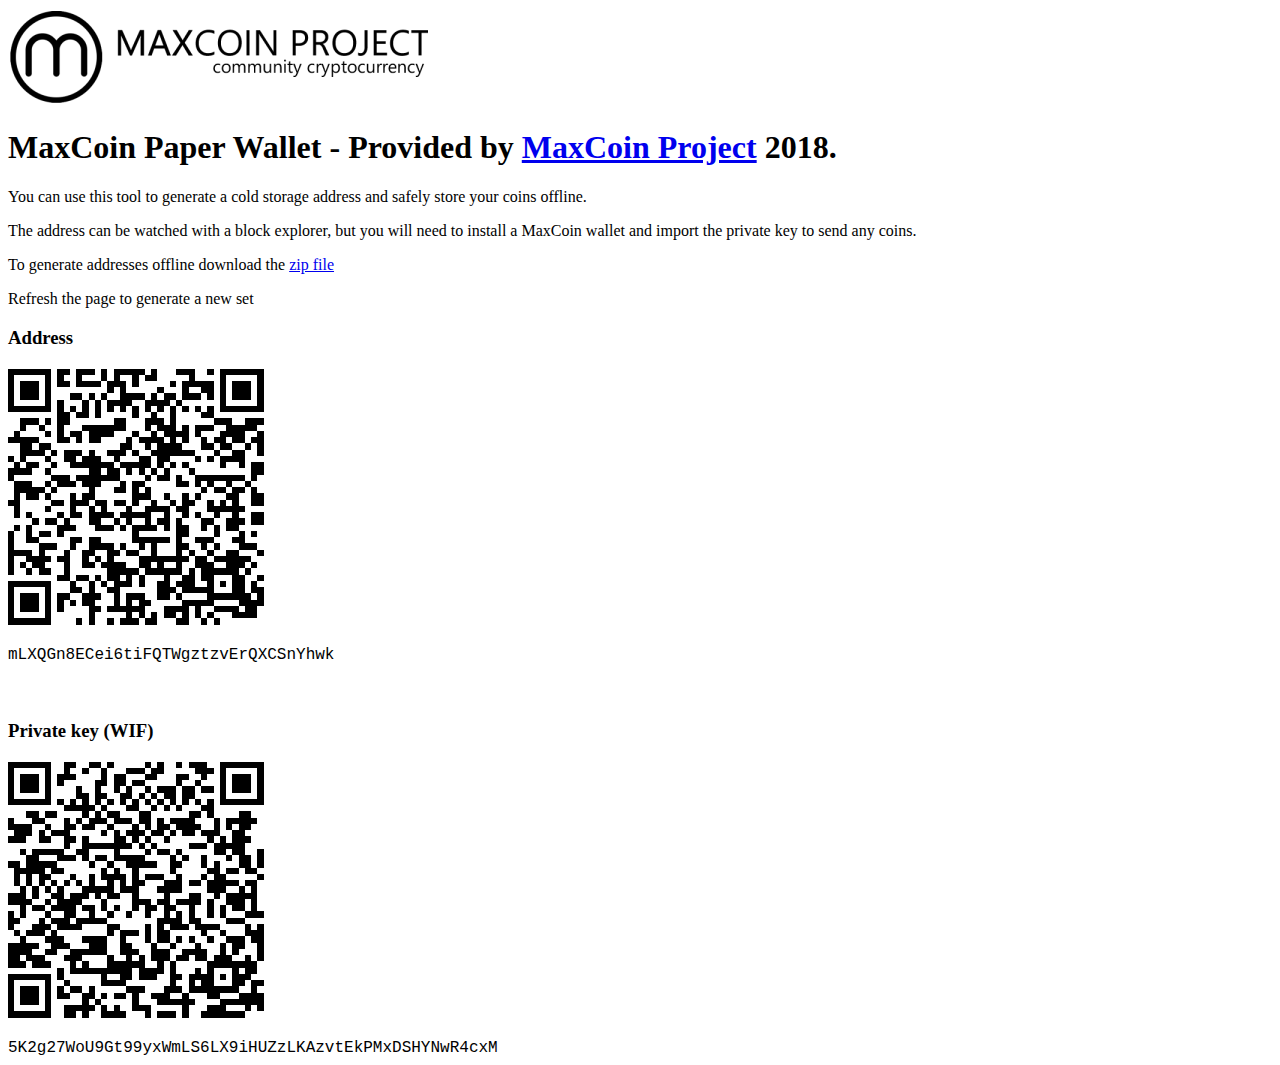
<file: MaxCoin-PaperWallet.index.html>
<!DOCTYPE html>
<html>
	<head>
		<meta charset="utf-8">
		<title>MaxCoin Paper Wallet</title>
		<style TYPE="text/css">
			#address, #secret {
				font-family: "Lucida Console", Monaco, monospace;
			}

			.qrcode {
				margin: 20px 0;
			}

			@media print
			{
			    .no-print, .no-print *
			    {
			        display: none !important;
			    }
			}
		</style>
	</head>


	<body onload="generate_new_address()">
		<!-- Cryptojs hashing functions -->
		<script>
			/*
			CryptoJS v3.1.2
			code.google.com/p/crypto-js
			(c) 2009-2013 by Jeff Mott. All rights reserved.
			code.google.com/p/crypto-js/wiki/License
			*/
			var CryptoJS=CryptoJS||function(h,s){var f={},t=f.lib={},g=function(){},j=t.Base={extend:function(a){g.prototype=this;var c=new g;a&&c.mixIn(a);c.hasOwnProperty("init")||(c.init=function(){c.$super.init.apply(this,arguments)});c.init.prototype=c;c.$super=this;return c},create:function(){var a=this.extend();a.init.apply(a,arguments);return a},init:function(){},mixIn:function(a){for(var c in a)a.hasOwnProperty(c)&&(this[c]=a[c]);a.hasOwnProperty("toString")&&(this.toString=a.toString)},clone:function(){return this.init.prototype.extend(this)}},
			q=t.WordArray=j.extend({init:function(a,c){a=this.words=a||[];this.sigBytes=c!=s?c:4*a.length},toString:function(a){return(a||u).stringify(this)},concat:function(a){var c=this.words,d=a.words,b=this.sigBytes;a=a.sigBytes;this.clamp();if(b%4)for(var e=0;e<a;e++)c[b+e>>>2]|=(d[e>>>2]>>>24-8*(e%4)&255)<<24-8*((b+e)%4);else if(65535<d.length)for(e=0;e<a;e+=4)c[b+e>>>2]=d[e>>>2];else c.push.apply(c,d);this.sigBytes+=a;return this},clamp:function(){var a=this.words,c=this.sigBytes;a[c>>>2]&=4294967295<<
			32-8*(c%4);a.length=h.ceil(c/4)},clone:function(){var a=j.clone.call(this);a.words=this.words.slice(0);return a},random:function(a){for(var c=[],d=0;d<a;d+=4)c.push(4294967296*h.random()|0);return new q.init(c,a)}}),v=f.enc={},u=v.Hex={stringify:function(a){var c=a.words;a=a.sigBytes;for(var d=[],b=0;b<a;b++){var e=c[b>>>2]>>>24-8*(b%4)&255;d.push((e>>>4).toString(16));d.push((e&15).toString(16))}return d.join("")},parse:function(a){for(var c=a.length,d=[],b=0;b<c;b+=2)d[b>>>3]|=parseInt(a.substr(b,
			2),16)<<24-4*(b%8);return new q.init(d,c/2)}},k=v.Latin1={stringify:function(a){var c=a.words;a=a.sigBytes;for(var d=[],b=0;b<a;b++)d.push(String.fromCharCode(c[b>>>2]>>>24-8*(b%4)&255));return d.join("")},parse:function(a){for(var c=a.length,d=[],b=0;b<c;b++)d[b>>>2]|=(a.charCodeAt(b)&255)<<24-8*(b%4);return new q.init(d,c)}},l=v.Utf8={stringify:function(a){try{return decodeURIComponent(escape(k.stringify(a)))}catch(c){throw Error("Malformed UTF-8 data");}},parse:function(a){return k.parse(unescape(encodeURIComponent(a)))}},
			x=t.BufferedBlockAlgorithm=j.extend({reset:function(){this._data=new q.init;this._nDataBytes=0},_append:function(a){"string"==typeof a&&(a=l.parse(a));this._data.concat(a);this._nDataBytes+=a.sigBytes},_process:function(a){var c=this._data,d=c.words,b=c.sigBytes,e=this.blockSize,f=b/(4*e),f=a?h.ceil(f):h.max((f|0)-this._minBufferSize,0);a=f*e;b=h.min(4*a,b);if(a){for(var m=0;m<a;m+=e)this._doProcessBlock(d,m);m=d.splice(0,a);c.sigBytes-=b}return new q.init(m,b)},clone:function(){var a=j.clone.call(this);
			a._data=this._data.clone();return a},_minBufferSize:0});t.Hasher=x.extend({cfg:j.extend(),init:function(a){this.cfg=this.cfg.extend(a);this.reset()},reset:function(){x.reset.call(this);this._doReset()},update:function(a){this._append(a);this._process();return this},finalize:function(a){a&&this._append(a);return this._doFinalize()},blockSize:16,_createHelper:function(a){return function(c,d){return(new a.init(d)).finalize(c)}},_createHmacHelper:function(a){return function(c,d){return(new w.HMAC.init(a,
			d)).finalize(c)}}});var w=f.algo={};return f}(Math);
			(function(h){for(var s=CryptoJS,f=s.lib,t=f.WordArray,g=f.Hasher,f=s.algo,j=[],q=[],v=function(a){return 4294967296*(a-(a|0))|0},u=2,k=0;64>k;){var l;a:{l=u;for(var x=h.sqrt(l),w=2;w<=x;w++)if(!(l%w)){l=!1;break a}l=!0}l&&(8>k&&(j[k]=v(h.pow(u,0.5))),q[k]=v(h.pow(u,1/3)),k++);u++}var a=[],f=f.SHA256=g.extend({_doReset:function(){this._hash=new t.init(j.slice(0))},_doProcessBlock:function(c,d){for(var b=this._hash.words,e=b[0],f=b[1],m=b[2],h=b[3],p=b[4],j=b[5],k=b[6],l=b[7],n=0;64>n;n++){if(16>n)a[n]=
			c[d+n]|0;else{var r=a[n-15],g=a[n-2];a[n]=((r<<25|r>>>7)^(r<<14|r>>>18)^r>>>3)+a[n-7]+((g<<15|g>>>17)^(g<<13|g>>>19)^g>>>10)+a[n-16]}r=l+((p<<26|p>>>6)^(p<<21|p>>>11)^(p<<7|p>>>25))+(p&j^~p&k)+q[n]+a[n];g=((e<<30|e>>>2)^(e<<19|e>>>13)^(e<<10|e>>>22))+(e&f^e&m^f&m);l=k;k=j;j=p;p=h+r|0;h=m;m=f;f=e;e=r+g|0}b[0]=b[0]+e|0;b[1]=b[1]+f|0;b[2]=b[2]+m|0;b[3]=b[3]+h|0;b[4]=b[4]+p|0;b[5]=b[5]+j|0;b[6]=b[6]+k|0;b[7]=b[7]+l|0},_doFinalize:function(){var a=this._data,d=a.words,b=8*this._nDataBytes,e=8*a.sigBytes;
			d[e>>>5]|=128<<24-e%32;d[(e+64>>>9<<4)+14]=h.floor(b/4294967296);d[(e+64>>>9<<4)+15]=b;a.sigBytes=4*d.length;this._process();return this._hash},clone:function(){var a=g.clone.call(this);a._hash=this._hash.clone();return a}});s.SHA256=g._createHelper(f);s.HmacSHA256=g._createHmacHelper(f)})(Math);
		</script>

		<script>
			/*
			CryptoJS v3.1.2
			code.google.com/p/crypto-js
			(c) 2009-2013 by Jeff Mott. All rights reserved.
			code.google.com/p/crypto-js/wiki/License
			*/
			/*

			(c) 2012 by C?dric Mesnil. All rights reserved.

			Redistribution and use in source and binary forms, with or without modification, are permitted provided that the following conditions are met:

			    - Redistributions of source code must retain the above copyright notice, this list of conditions and the following disclaimer.
			    - Redistributions in binary form must reproduce the above copyright notice, this list of conditions and the following disclaimer in the documentation and/or other materials provided with the distribution.

			THIS SOFTWARE IS PROVIDED BY THE COPYRIGHT HOLDERS AND CONTRIBUTORS "AS IS" AND ANY EXPRESS OR IMPLIED WARRANTIES, INCLUDING, BUT NOT LIMITED TO, THE IMPLIED WARRANTIES OF MERCHANTABILITY AND FITNESS FOR A PARTICULAR PURPOSE ARE DISCLAIMED. IN NO EVENT SHALL THE COPYRIGHT HOLDER OR CONTRIBUTORS BE LIABLE FOR ANY DIRECT, INDIRECT, INCIDENTAL, SPECIAL, EXEMPLARY, OR CONSEQUENTIAL DAMAGES (INCLUDING, BUT NOT LIMITED TO, PROCUREMENT OF SUBSTITUTE GOODS OR SERVICES; LOSS OF USE, DATA, OR PROFITS; OR BUSINESS INTERRUPTION) HOWEVER CAUSED AND ON ANY THEORY OF LIABILITY, WHETHER IN CONTRACT, STRICT LIABILITY, OR TORT (INCLUDING NEGLIGENCE OR OTHERWISE) ARISING IN ANY WAY OUT OF THE USE OF THIS SOFTWARE, EVEN IF ADVISED OF THE POSSIBILITY OF SUCH DAMAGE.
			*/
			var CryptoJS=CryptoJS||function(j,k){var e={},l=e.lib={},z=function(){},t=l.Base={extend:function(a){z.prototype=this;var c=new z;a&&c.mixIn(a);c.hasOwnProperty("init")||(c.init=function(){c.$super.init.apply(this,arguments)});c.init.prototype=c;c.$super=this;return c},create:function(){var a=this.extend();a.init.apply(a,arguments);return a},init:function(){},mixIn:function(a){for(var c in a)a.hasOwnProperty(c)&&(this[c]=a[c]);a.hasOwnProperty("toString")&&(this.toString=a.toString)},clone:function(){return this.init.prototype.extend(this)}},
			u=l.WordArray=t.extend({init:function(a,c){a=this.words=a||[];this.sigBytes=c!=k?c:4*a.length},toString:function(a){return(a||D).stringify(this)},concat:function(a){var c=this.words,h=a.words,d=this.sigBytes;a=a.sigBytes;this.clamp();if(d%4)for(var b=0;b<a;b++)c[d+b>>>2]|=(h[b>>>2]>>>24-8*(b%4)&255)<<24-8*((d+b)%4);else if(65535<h.length)for(b=0;b<a;b+=4)c[d+b>>>2]=h[b>>>2];else c.push.apply(c,h);this.sigBytes+=a;return this},clamp:function(){var a=this.words,c=this.sigBytes;a[c>>>2]&=4294967295<<
			32-8*(c%4);a.length=j.ceil(c/4)},clone:function(){var a=t.clone.call(this);a.words=this.words.slice(0);return a},random:function(a){for(var c=[],b=0;b<a;b+=4)c.push(4294967296*j.random()|0);return new u.init(c,a)}}),w=e.enc={},D=w.Hex={stringify:function(a){var c=a.words;a=a.sigBytes;for(var b=[],d=0;d<a;d++){var g=c[d>>>2]>>>24-8*(d%4)&255;b.push((g>>>4).toString(16));b.push((g&15).toString(16))}return b.join("")},parse:function(a){for(var c=a.length,b=[],d=0;d<c;d+=2)b[d>>>3]|=parseInt(a.substr(d,
			2),16)<<24-4*(d%8);return new u.init(b,c/2)}},A=w.Latin1={stringify:function(a){var c=a.words;a=a.sigBytes;for(var b=[],d=0;d<a;d++)b.push(String.fromCharCode(c[d>>>2]>>>24-8*(d%4)&255));return b.join("")},parse:function(a){for(var b=a.length,h=[],d=0;d<b;d++)h[d>>>2]|=(a.charCodeAt(d)&255)<<24-8*(d%4);return new u.init(h,b)}},g=w.Utf8={stringify:function(a){try{return decodeURIComponent(escape(A.stringify(a)))}catch(b){throw Error("Malformed UTF-8 data");}},parse:function(a){return A.parse(unescape(encodeURIComponent(a)))}},
			v=l.BufferedBlockAlgorithm=t.extend({reset:function(){this._data=new u.init;this._nDataBytes=0},_append:function(a){"string"==typeof a&&(a=g.parse(a));this._data.concat(a);this._nDataBytes+=a.sigBytes},_process:function(a){var b=this._data,h=b.words,d=b.sigBytes,g=this.blockSize,v=d/(4*g),v=a?j.ceil(v):j.max((v|0)-this._minBufferSize,0);a=v*g;d=j.min(4*a,d);if(a){for(var e=0;e<a;e+=g)this._doProcessBlock(h,e);e=h.splice(0,a);b.sigBytes-=d}return new u.init(e,d)},clone:function(){var a=t.clone.call(this);
			a._data=this._data.clone();return a},_minBufferSize:0});l.Hasher=v.extend({cfg:t.extend(),init:function(a){this.cfg=this.cfg.extend(a);this.reset()},reset:function(){v.reset.call(this);this._doReset()},update:function(a){this._append(a);this._process();return this},finalize:function(a){a&&this._append(a);return this._doFinalize()},blockSize:16,_createHelper:function(a){return function(b,g){return(new a.init(g)).finalize(b)}},_createHmacHelper:function(a){return function(c,g){return(new b.HMAC.init(a,
			g)).finalize(c)}}});var b=e.algo={};return e}(Math);
			(function(){var j=CryptoJS,k=j.lib,e=k.WordArray,l=k.Hasher,k=j.algo,z=e.create([0,1,2,3,4,5,6,7,8,9,10,11,12,13,14,15,7,4,13,1,10,6,15,3,12,0,9,5,2,14,11,8,3,10,14,4,9,15,8,1,2,7,0,6,13,11,5,12,1,9,11,10,0,8,12,4,13,3,7,15,14,5,6,2,4,0,5,9,7,12,2,10,14,1,3,8,11,6,15,13]),t=e.create([5,14,7,0,9,2,11,4,13,6,15,8,1,10,3,12,6,11,3,7,0,13,5,10,14,15,8,12,4,9,1,2,15,5,1,3,7,14,6,9,11,8,12,2,10,0,4,13,8,6,4,1,3,11,15,0,5,12,2,13,9,7,10,14,12,15,10,4,1,5,8,7,6,2,13,14,0,3,9,11]),u=e.create([11,14,15,12,
			5,8,7,9,11,13,14,15,6,7,9,8,7,6,8,13,11,9,7,15,7,12,15,9,11,7,13,12,11,13,6,7,14,9,13,15,14,8,13,6,5,12,7,5,11,12,14,15,14,15,9,8,9,14,5,6,8,6,5,12,9,15,5,11,6,8,13,12,5,12,13,14,11,8,5,6]),w=e.create([8,9,9,11,13,15,15,5,7,7,8,11,14,14,12,6,9,13,15,7,12,8,9,11,7,7,12,7,6,15,13,11,9,7,15,11,8,6,6,14,12,13,5,14,13,13,7,5,15,5,8,11,14,14,6,14,6,9,12,9,12,5,15,8,8,5,12,9,12,5,14,6,8,13,6,5,15,13,11,11]),D=e.create([0,1518500249,1859775393,2400959708,2840853838]),A=e.create([1352829926,1548603684,1836072691,
			2053994217,0]),k=k.RIPEMD160=l.extend({_doReset:function(){this._hash=e.create([1732584193,4023233417,2562383102,271733878,3285377520])},_doProcessBlock:function(g,e){for(var b=0;16>b;b++){var a=e+b,c=g[a];g[a]=(c<<8|c>>>24)&16711935|(c<<24|c>>>8)&4278255360}var a=this._hash.words,c=D.words,h=A.words,d=z.words,j=t.words,k=u.words,l=w.words,B,m,n,p,x,C,q,r,s,y;C=B=a[0];q=m=a[1];r=n=a[2];s=p=a[3];y=x=a[4];for(var f,b=0;80>b;b+=1)f=B+g[e+d[b]]|0,f=16>b?f+((m^n^p)+c[0]):32>b?f+((m&n|~m&p)+c[1]):48>b?
			f+(((m|~n)^p)+c[2]):64>b?f+((m&p|n&~p)+c[3]):f+((m^(n|~p))+c[4]),f|=0,f=f<<k[b]|f>>>32-k[b],f=f+x|0,B=x,x=p,p=n<<10|n>>>22,n=m,m=f,f=C+g[e+j[b]]|0,f=16>b?f+((q^(r|~s))+h[0]):32>b?f+((q&s|r&~s)+h[1]):48>b?f+(((q|~r)^s)+h[2]):64>b?f+((q&r|~q&s)+h[3]):f+((q^r^s)+h[4]),f|=0,f=f<<l[b]|f>>>32-l[b],f=f+y|0,C=y,y=s,s=r<<10|r>>>22,r=q,q=f;f=a[1]+n+s|0;a[1]=a[2]+p+y|0;a[2]=a[3]+x+C|0;a[3]=a[4]+B+q|0;a[4]=a[0]+m+r|0;a[0]=f},_doFinalize:function(){var g=this._data,e=g.words,b=8*this._nDataBytes,a=8*g.sigBytes;
			e[a>>>5]|=128<<24-a%32;e[(a+64>>>9<<4)+14]=(b<<8|b>>>24)&16711935|(b<<24|b>>>8)&4278255360;g.sigBytes=4*(e.length+1);this._process();g=this._hash;e=g.words;for(b=0;5>b;b++)a=e[b],e[b]=(a<<8|a>>>24)&16711935|(a<<24|a>>>8)&4278255360;return g},clone:function(){var e=l.clone.call(this);e._hash=this._hash.clone();return e}});j.RIPEMD160=l._createHelper(k);j.HmacRIPEMD160=l._createHmacHelper(k)})(Math);
		</script>
		<script>
			/*
			CryptoJS v3.1.2
			code.google.com/p/crypto-js
			(c) 2009-2013 by Jeff Mott. All rights reserved.
			code.google.com/p/crypto-js/wiki/License
			*/
			var CryptoJS=CryptoJS||function(v,p){var d={},u=d.lib={},r=function(){},f=u.Base={extend:function(a){r.prototype=this;var b=new r;a&&b.mixIn(a);b.hasOwnProperty("init")||(b.init=function(){b.$super.init.apply(this,arguments)});b.init.prototype=b;b.$super=this;return b},create:function(){var a=this.extend();a.init.apply(a,arguments);return a},init:function(){},mixIn:function(a){for(var b in a)a.hasOwnProperty(b)&&(this[b]=a[b]);a.hasOwnProperty("toString")&&(this.toString=a.toString)},clone:function(){return this.init.prototype.extend(this)}},
			s=u.WordArray=f.extend({init:function(a,b){a=this.words=a||[];this.sigBytes=b!=p?b:4*a.length},toString:function(a){return(a||y).stringify(this)},concat:function(a){var b=this.words,c=a.words,j=this.sigBytes;a=a.sigBytes;this.clamp();if(j%4)for(var n=0;n<a;n++)b[j+n>>>2]|=(c[n>>>2]>>>24-8*(n%4)&255)<<24-8*((j+n)%4);else if(65535<c.length)for(n=0;n<a;n+=4)b[j+n>>>2]=c[n>>>2];else b.push.apply(b,c);this.sigBytes+=a;return this},clamp:function(){var a=this.words,b=this.sigBytes;a[b>>>2]&=4294967295<<
			32-8*(b%4);a.length=v.ceil(b/4)},clone:function(){var a=f.clone.call(this);a.words=this.words.slice(0);return a},random:function(a){for(var b=[],c=0;c<a;c+=4)b.push(4294967296*v.random()|0);return new s.init(b,a)}}),x=d.enc={},y=x.Hex={stringify:function(a){var b=a.words;a=a.sigBytes;for(var c=[],j=0;j<a;j++){var n=b[j>>>2]>>>24-8*(j%4)&255;c.push((n>>>4).toString(16));c.push((n&15).toString(16))}return c.join("")},parse:function(a){for(var b=a.length,c=[],j=0;j<b;j+=2)c[j>>>3]|=parseInt(a.substr(j,
			2),16)<<24-4*(j%8);return new s.init(c,b/2)}},e=x.Latin1={stringify:function(a){var b=a.words;a=a.sigBytes;for(var c=[],j=0;j<a;j++)c.push(String.fromCharCode(b[j>>>2]>>>24-8*(j%4)&255));return c.join("")},parse:function(a){for(var b=a.length,c=[],j=0;j<b;j++)c[j>>>2]|=(a.charCodeAt(j)&255)<<24-8*(j%4);return new s.init(c,b)}},q=x.Utf8={stringify:function(a){try{return decodeURIComponent(escape(e.stringify(a)))}catch(b){throw Error("Malformed UTF-8 data");}},parse:function(a){return e.parse(unescape(encodeURIComponent(a)))}},
			t=u.BufferedBlockAlgorithm=f.extend({reset:function(){this._data=new s.init;this._nDataBytes=0},_append:function(a){"string"==typeof a&&(a=q.parse(a));this._data.concat(a);this._nDataBytes+=a.sigBytes},_process:function(a){var b=this._data,c=b.words,j=b.sigBytes,n=this.blockSize,e=j/(4*n),e=a?v.ceil(e):v.max((e|0)-this._minBufferSize,0);a=e*n;j=v.min(4*a,j);if(a){for(var f=0;f<a;f+=n)this._doProcessBlock(c,f);f=c.splice(0,a);b.sigBytes-=j}return new s.init(f,j)},clone:function(){var a=f.clone.call(this);
			a._data=this._data.clone();return a},_minBufferSize:0});u.Hasher=t.extend({cfg:f.extend(),init:function(a){this.cfg=this.cfg.extend(a);this.reset()},reset:function(){t.reset.call(this);this._doReset()},update:function(a){this._append(a);this._process();return this},finalize:function(a){a&&this._append(a);return this._doFinalize()},blockSize:16,_createHelper:function(a){return function(b,c){return(new a.init(c)).finalize(b)}},_createHmacHelper:function(a){return function(b,c){return(new w.HMAC.init(a,
			c)).finalize(b)}}});var w=d.algo={};return d}(Math);
			(function(v){var p=CryptoJS,d=p.lib,u=d.Base,r=d.WordArray,p=p.x64={};p.Word=u.extend({init:function(f,s){this.high=f;this.low=s}});p.WordArray=u.extend({init:function(f,s){f=this.words=f||[];this.sigBytes=s!=v?s:8*f.length},toX32:function(){for(var f=this.words,s=f.length,d=[],p=0;p<s;p++){var e=f[p];d.push(e.high);d.push(e.low)}return r.create(d,this.sigBytes)},clone:function(){for(var f=u.clone.call(this),d=f.words=this.words.slice(0),p=d.length,r=0;r<p;r++)d[r]=d[r].clone();return f}})})();
			(function(v){for(var p=CryptoJS,d=p.lib,u=d.WordArray,r=d.Hasher,f=p.x64.Word,d=p.algo,s=[],x=[],y=[],e=1,q=0,t=0;24>t;t++){s[e+5*q]=(t+1)*(t+2)/2%64;var w=(2*e+3*q)%5,e=q%5,q=w}for(e=0;5>e;e++)for(q=0;5>q;q++)x[e+5*q]=q+5*((2*e+3*q)%5);e=1;for(q=0;24>q;q++){for(var a=w=t=0;7>a;a++){if(e&1){var b=(1<<a)-1;32>b?w^=1<<b:t^=1<<b-32}e=e&128?e<<1^113:e<<1}y[q]=f.create(t,w)}for(var c=[],e=0;25>e;e++)c[e]=f.create();d=d.SHA3=r.extend({cfg:r.cfg.extend({outputLength:512}),_doReset:function(){for(var a=this._state=
			[],b=0;25>b;b++)a[b]=new f.init;this.blockSize=(1600-2*this.cfg.outputLength)/32},_doProcessBlock:function(a,b){for(var e=this._state,f=this.blockSize/2,h=0;h<f;h++){var l=a[b+2*h],m=a[b+2*h+1],l=(l<<8|l>>>24)&16711935|(l<<24|l>>>8)&4278255360,m=(m<<8|m>>>24)&16711935|(m<<24|m>>>8)&4278255360,g=e[h];g.high^=m;g.low^=l}for(f=0;24>f;f++){for(h=0;5>h;h++){for(var d=l=0,k=0;5>k;k++)g=e[h+5*k],l^=g.high,d^=g.low;g=c[h];g.high=l;g.low=d}for(h=0;5>h;h++){g=c[(h+4)%5];l=c[(h+1)%5];m=l.high;k=l.low;l=g.high^
			(m<<1|k>>>31);d=g.low^(k<<1|m>>>31);for(k=0;5>k;k++)g=e[h+5*k],g.high^=l,g.low^=d}for(m=1;25>m;m++)g=e[m],h=g.high,g=g.low,k=s[m],32>k?(l=h<<k|g>>>32-k,d=g<<k|h>>>32-k):(l=g<<k-32|h>>>64-k,d=h<<k-32|g>>>64-k),g=c[x[m]],g.high=l,g.low=d;g=c[0];h=e[0];g.high=h.high;g.low=h.low;for(h=0;5>h;h++)for(k=0;5>k;k++)m=h+5*k,g=e[m],l=c[m],m=c[(h+1)%5+5*k],d=c[(h+2)%5+5*k],g.high=l.high^~m.high&d.high,g.low=l.low^~m.low&d.low;g=e[0];h=y[f];g.high^=h.high;g.low^=h.low}},_doFinalize:function(){var a=this._data,
			b=a.words,c=8*a.sigBytes,e=32*this.blockSize;b[c>>>5]|=1<<24-c%32;b[(v.ceil((c+1)/e)*e>>>5)-1]|=128;a.sigBytes=4*b.length;this._process();for(var a=this._state,b=this.cfg.outputLength/8,c=b/8,e=[],h=0;h<c;h++){var d=a[h],f=d.high,d=d.low,f=(f<<8|f>>>24)&16711935|(f<<24|f>>>8)&4278255360,d=(d<<8|d>>>24)&16711935|(d<<24|d>>>8)&4278255360;e.push(d);e.push(f)}return new u.init(e,b)},clone:function(){for(var a=r.clone.call(this),b=a._state=this._state.slice(0),c=0;25>c;c++)b[c]=b[c].clone();return a}});
			p.SHA3=r._createHelper(d);p.HmacSHA3=r._createHmacHelper(d)})(Math);
		</script>
		<script>
			/*
			CryptoJS v3.1.2
			code.google.com/p/crypto-js
			(c) 2009-2013 by Jeff Mott. All rights reserved.
			code.google.com/p/crypto-js/wiki/License
			*/
			(function () {
			    // Check if typed arrays are supported
			    if (typeof ArrayBuffer != 'function') {
			        return;
			    }

			    // Shortcuts
			    var C = CryptoJS;
			    var C_lib = C.lib;
			    var WordArray = C_lib.WordArray;

			    // Reference original init
			    var superInit = WordArray.init;

			    // Augment WordArray.init to handle typed arrays
			    var subInit = WordArray.init = function (typedArray) {
			        // Convert buffers to uint8
			        if (typedArray instanceof ArrayBuffer) {
			            typedArray = new Uint8Array(typedArray);
			        }

			        // Convert other array views to uint8
			        if (
			            typedArray instanceof Int8Array ||
			            typedArray instanceof Uint8ClampedArray ||
			            typedArray instanceof Int16Array ||
			            typedArray instanceof Uint16Array ||
			            typedArray instanceof Int32Array ||
			            typedArray instanceof Uint32Array ||
			            typedArray instanceof Float32Array ||
			            typedArray instanceof Float64Array
			        ) {
			            typedArray = new Uint8Array(typedArray.buffer, typedArray.byteOffset, typedArray.byteLength);
			        }

			        // Handle Uint8Array
			        if (typedArray instanceof Uint8Array) {
			            // Shortcut
			            var typedArrayByteLength = typedArray.byteLength;

			            // Extract bytes
			            var words = [];
			            for (var i = 0; i < typedArrayByteLength; i++) {
			                words[i >>> 2] |= typedArray[i] << (24 - (i % 4) * 8);
			            }

			            // Initialize this word array
			            superInit.call(this, words, typedArrayByteLength);
			        } else {
			            // Else call normal init
			            superInit.apply(this, arguments);
			        }
			    };

			    subInit.prototype = WordArray;
			}());
		</script>
		<!-- End of cryptojs hashing functions -->

		<!-- EC keypair generation -->
		<script>
			/*
			 * jsrsasign 4.2.2 (c) 2010-2014 Kenji Urushima | kjur.github.com/jsrsasign/license
			 */
			/*
			yahoo-min.js
			Copyright (c) 2011, Yahoo! Inc. All rights reserved.
			Code licensed under the BSD License:
			http://developer.yahoo.com/yui/license.html
			version: 2.9.0
			*/
			if(typeof YAHOO=="undefined"||!YAHOO){var YAHOO={};}YAHOO.namespace=function(){var b=arguments,g=null,e,c,f;for(e=0;e<b.length;e=e+1){f=(""+b[e]).split(".");g=YAHOO;for(c=(f[0]=="YAHOO")?1:0;c<f.length;c=c+1){g[f[c]]=g[f[c]]||{};g=g[f[c]];}}return g;};YAHOO.log=function(d,a,c){var b=YAHOO.widget.Logger;if(b&&b.log){return b.log(d,a,c);}else{return false;}};YAHOO.register=function(a,f,e){var k=YAHOO.env.modules,c,j,h,g,d;if(!k[a]){k[a]={versions:[],builds:[]};}c=k[a];j=e.version;h=e.build;g=YAHOO.env.listeners;c.name=a;c.version=j;c.build=h;c.versions.push(j);c.builds.push(h);c.mainClass=f;for(d=0;d<g.length;d=d+1){g[d](c);}if(f){f.VERSION=j;f.BUILD=h;}else{YAHOO.log("mainClass is undefined for module "+a,"warn");}};YAHOO.env=YAHOO.env||{modules:[],listeners:[]};YAHOO.env.getVersion=function(a){return YAHOO.env.modules[a]||null;};YAHOO.env.parseUA=function(d){var e=function(i){var j=0;return parseFloat(i.replace(/\./g,function(){return(j++==1)?"":".";}));},h=navigator,g={ie:0,opera:0,gecko:0,webkit:0,chrome:0,mobile:null,air:0,ipad:0,iphone:0,ipod:0,ios:null,android:0,webos:0,caja:h&&h.cajaVersion,secure:false,os:null},c=d||(navigator&&navigator.userAgent),f=window&&window.location,b=f&&f.href,a;g.secure=b&&(b.toLowerCase().indexOf("https")===0);if(c){if((/windows|win32/i).test(c)){g.os="windows";}else{if((/macintosh/i).test(c)){g.os="macintosh";}else{if((/rhino/i).test(c)){g.os="rhino";}}}if((/KHTML/).test(c)){g.webkit=1;}a=c.match(/AppleWebKit\/([^\s]*)/);if(a&&a[1]){g.webkit=e(a[1]);if(/ Mobile\//.test(c)){g.mobile="Apple";a=c.match(/OS ([^\s]*)/);if(a&&a[1]){a=e(a[1].replace("_","."));}g.ios=a;g.ipad=g.ipod=g.iphone=0;a=c.match(/iPad|iPod|iPhone/);if(a&&a[0]){g[a[0].toLowerCase()]=g.ios;}}else{a=c.match(/NokiaN[^\/]*|Android \d\.\d|webOS\/\d\.\d/);if(a){g.mobile=a[0];}if(/webOS/.test(c)){g.mobile="WebOS";a=c.match(/webOS\/([^\s]*);/);if(a&&a[1]){g.webos=e(a[1]);}}if(/ Android/.test(c)){g.mobile="Android";a=c.match(/Android ([^\s]*);/);if(a&&a[1]){g.android=e(a[1]);}}}a=c.match(/Chrome\/([^\s]*)/);if(a&&a[1]){g.chrome=e(a[1]);}else{a=c.match(/AdobeAIR\/([^\s]*)/);if(a){g.air=a[0];}}}if(!g.webkit){a=c.match(/Opera[\s\/]([^\s]*)/);if(a&&a[1]){g.opera=e(a[1]);a=c.match(/Version\/([^\s]*)/);if(a&&a[1]){g.opera=e(a[1]);}a=c.match(/Opera Mini[^;]*/);if(a){g.mobile=a[0];}}else{a=c.match(/MSIE\s([^;]*)/);if(a&&a[1]){g.ie=e(a[1]);}else{a=c.match(/Gecko\/([^\s]*)/);if(a){g.gecko=1;a=c.match(/rv:([^\s\)]*)/);if(a&&a[1]){g.gecko=e(a[1]);}}}}}}return g;};YAHOO.env.ua=YAHOO.env.parseUA();(function(){YAHOO.namespace("util","widget","example");if("undefined"!==typeof YAHOO_config){var b=YAHOO_config.listener,a=YAHOO.env.listeners,d=true,c;if(b){for(c=0;c<a.length;c++){if(a[c]==b){d=false;break;}}if(d){a.push(b);}}}})();YAHOO.lang=YAHOO.lang||{};(function(){var f=YAHOO.lang,a=Object.prototype,c="[object Array]",h="[object Function]",i="[object Object]",b=[],g={"&":"&amp;","<":"&lt;",">":"&gt;",'"':"&quot;","'":"&#x27;","/":"&#x2F;","`":"&#x60;"},d=["toString","valueOf"],e={isArray:function(j){return a.toString.apply(j)===c;},isBoolean:function(j){return typeof j==="boolean";},isFunction:function(j){return(typeof j==="function")||a.toString.apply(j)===h;},isNull:function(j){return j===null;},isNumber:function(j){return typeof j==="number"&&isFinite(j);},isObject:function(j){return(j&&(typeof j==="object"||f.isFunction(j)))||false;},isString:function(j){return typeof j==="string";},isUndefined:function(j){return typeof j==="undefined";},_IEEnumFix:(YAHOO.env.ua.ie)?function(l,k){var j,n,m;for(j=0;j<d.length;j=j+1){n=d[j];m=k[n];if(f.isFunction(m)&&m!=a[n]){l[n]=m;}}}:function(){},escapeHTML:function(j){return j.replace(/[&<>"'\/`]/g,function(k){return g[k];});},extend:function(m,n,l){if(!n||!m){throw new Error("extend failed, please check that "+"all dependencies are included.");}var k=function(){},j;k.prototype=n.prototype;m.prototype=new k();m.prototype.constructor=m;m.superclass=n.prototype;if(n.prototype.constructor==a.constructor){n.prototype.constructor=n;}if(l){for(j in l){if(f.hasOwnProperty(l,j)){m.prototype[j]=l[j];}}f._IEEnumFix(m.prototype,l);}},augmentObject:function(n,m){if(!m||!n){throw new Error("Absorb failed, verify dependencies.");}var j=arguments,l,o,k=j[2];if(k&&k!==true){for(l=2;l<j.length;l=l+1){n[j[l]]=m[j[l]];}}else{for(o in m){if(k||!(o in n)){n[o]=m[o];}}f._IEEnumFix(n,m);}return n;},augmentProto:function(m,l){if(!l||!m){throw new Error("Augment failed, verify dependencies.");}var j=[m.prototype,l.prototype],k;for(k=2;k<arguments.length;k=k+1){j.push(arguments[k]);}f.augmentObject.apply(this,j);return m;},dump:function(j,p){var l,n,r=[],t="{...}",k="f(){...}",q=", ",m=" => ";if(!f.isObject(j)){return j+"";}else{if(j instanceof Date||("nodeType" in j&&"tagName" in j)){return j;}else{if(f.isFunction(j)){return k;}}}p=(f.isNumber(p))?p:3;if(f.isArray(j)){r.push("[");for(l=0,n=j.length;l<n;l=l+1){if(f.isObject(j[l])){r.push((p>0)?f.dump(j[l],p-1):t);}else{r.push(j[l]);}r.push(q);}if(r.length>1){r.pop();}r.push("]");}else{r.push("{");for(l in j){if(f.hasOwnProperty(j,l)){r.push(l+m);if(f.isObject(j[l])){r.push((p>0)?f.dump(j[l],p-1):t);}else{r.push(j[l]);}r.push(q);}}if(r.length>1){r.pop();}r.push("}");}return r.join("");},substitute:function(x,y,E,l){var D,C,B,G,t,u,F=[],p,z=x.length,A="dump",r=" ",q="{",m="}",n,w;for(;;){D=x.lastIndexOf(q,z);if(D<0){break;}C=x.indexOf(m,D);if(D+1>C){break;}p=x.substring(D+1,C);G=p;u=null;B=G.indexOf(r);if(B>-1){u=G.substring(B+1);G=G.substring(0,B);}t=y[G];if(E){t=E(G,t,u);}if(f.isObject(t)){if(f.isArray(t)){t=f.dump(t,parseInt(u,10));}else{u=u||"";n=u.indexOf(A);if(n>-1){u=u.substring(4);}w=t.toString();if(w===i||n>-1){t=f.dump(t,parseInt(u,10));}else{t=w;}}}else{if(!f.isString(t)&&!f.isNumber(t)){t="~-"+F.length+"-~";F[F.length]=p;}}x=x.substring(0,D)+t+x.substring(C+1);if(l===false){z=D-1;}}for(D=F.length-1;D>=0;D=D-1){x=x.replace(new RegExp("~-"+D+"-~"),"{"+F[D]+"}","g");}return x;},trim:function(j){try{return j.replace(/^\s+|\s+$/g,"");}catch(k){return j;
			}},merge:function(){var n={},k=arguments,j=k.length,m;for(m=0;m<j;m=m+1){f.augmentObject(n,k[m],true);}return n;},later:function(t,k,u,n,p){t=t||0;k=k||{};var l=u,s=n,q,j;if(f.isString(u)){l=k[u];}if(!l){throw new TypeError("method undefined");}if(!f.isUndefined(n)&&!f.isArray(s)){s=[n];}q=function(){l.apply(k,s||b);};j=(p)?setInterval(q,t):setTimeout(q,t);return{interval:p,cancel:function(){if(this.interval){clearInterval(j);}else{clearTimeout(j);}}};},isValue:function(j){return(f.isObject(j)||f.isString(j)||f.isNumber(j)||f.isBoolean(j));}};f.hasOwnProperty=(a.hasOwnProperty)?function(j,k){return j&&j.hasOwnProperty&&j.hasOwnProperty(k);}:function(j,k){return !f.isUndefined(j[k])&&j.constructor.prototype[k]!==j[k];};e.augmentObject(f,e,true);YAHOO.util.Lang=f;f.augment=f.augmentProto;YAHOO.augment=f.augmentProto;YAHOO.extend=f.extend;})();YAHOO.register("yahoo",YAHOO,{version:"2.9.0",build:"2800"});
			/*! CryptoJS v3.1.2 core-fix.js
			 * code.google.com/p/crypto-js
			 * (c) 2009-2013 by Jeff Mott. All rights reserved.
			 * code.google.com/p/crypto-js/wiki/License
			 * THIS IS FIX of 'core.js' to fix Hmac issue.
			 * https://code.google.com/p/crypto-js/issues/detail?id=84
			 * https://crypto-js.googlecode.com/svn-history/r667/branches/3.x/src/core.js
			 */
			var CryptoJS=CryptoJS||(function(e,g){var a={};var b=a.lib={};var j=b.Base=(function(){function n(){}return{extend:function(p){n.prototype=this;var o=new n();if(p){o.mixIn(p)}if(!o.hasOwnProperty("init")){o.init=function(){o.$super.init.apply(this,arguments)}}o.init.prototype=o;o.$super=this;return o},create:function(){var o=this.extend();o.init.apply(o,arguments);return o},init:function(){},mixIn:function(p){for(var o in p){if(p.hasOwnProperty(o)){this[o]=p[o]}}if(p.hasOwnProperty("toString")){this.toString=p.toString}},clone:function(){return this.init.prototype.extend(this)}}}());var l=b.WordArray=j.extend({init:function(o,n){o=this.words=o||[];if(n!=g){this.sigBytes=n}else{this.sigBytes=o.length*4}},toString:function(n){return(n||h).stringify(this)},concat:function(t){var q=this.words;var p=t.words;var n=this.sigBytes;var s=t.sigBytes;this.clamp();if(n%4){for(var r=0;r<s;r++){var o=(p[r>>>2]>>>(24-(r%4)*8))&255;q[(n+r)>>>2]|=o<<(24-((n+r)%4)*8)}}else{for(var r=0;r<s;r+=4){q[(n+r)>>>2]=p[r>>>2]}}this.sigBytes+=s;return this},clamp:function(){var o=this.words;var n=this.sigBytes;o[n>>>2]&=4294967295<<(32-(n%4)*8);o.length=e.ceil(n/4)},clone:function(){var n=j.clone.call(this);n.words=this.words.slice(0);return n},random:function(p){var o=[];for(var n=0;n<p;n+=4){o.push((e.random()*4294967296)|0)}return new l.init(o,p)}});var m=a.enc={};var h=m.Hex={stringify:function(p){var r=p.words;var o=p.sigBytes;var q=[];for(var n=0;n<o;n++){var s=(r[n>>>2]>>>(24-(n%4)*8))&255;q.push((s>>>4).toString(16));q.push((s&15).toString(16))}return q.join("")},parse:function(p){var n=p.length;var q=[];for(var o=0;o<n;o+=2){q[o>>>3]|=parseInt(p.substr(o,2),16)<<(24-(o%8)*4)}return new l.init(q,n/2)}};var d=m.Latin1={stringify:function(q){var r=q.words;var p=q.sigBytes;var n=[];for(var o=0;o<p;o++){var s=(r[o>>>2]>>>(24-(o%4)*8))&255;n.push(String.fromCharCode(s))}return n.join("")},parse:function(p){var n=p.length;var q=[];for(var o=0;o<n;o++){q[o>>>2]|=(p.charCodeAt(o)&255)<<(24-(o%4)*8)}return new l.init(q,n)}};var c=m.Utf8={stringify:function(n){try{return decodeURIComponent(escape(d.stringify(n)))}catch(o){throw new Error("Malformed UTF-8 data")}},parse:function(n){return d.parse(unescape(encodeURIComponent(n)))}};var i=b.BufferedBlockAlgorithm=j.extend({reset:function(){this._data=new l.init();this._nDataBytes=0},_append:function(n){if(typeof n=="string"){n=c.parse(n)}this._data.concat(n);this._nDataBytes+=n.sigBytes},_process:function(w){var q=this._data;var x=q.words;var n=q.sigBytes;var t=this.blockSize;var v=t*4;var u=n/v;if(w){u=e.ceil(u)}else{u=e.max((u|0)-this._minBufferSize,0)}var s=u*t;var r=e.min(s*4,n);if(s){for(var p=0;p<s;p+=t){this._doProcessBlock(x,p)}var o=x.splice(0,s);q.sigBytes-=r}return new l.init(o,r)},clone:function(){var n=j.clone.call(this);n._data=this._data.clone();return n},_minBufferSize:0});var f=b.Hasher=i.extend({cfg:j.extend(),init:function(n){this.cfg=this.cfg.extend(n);this.reset()},reset:function(){i.reset.call(this);this._doReset()},update:function(n){this._append(n);this._process();return this},finalize:function(n){if(n){this._append(n)}var o=this._doFinalize();return o},blockSize:512/32,_createHelper:function(n){return function(p,o){return new n.init(o).finalize(p)}},_createHmacHelper:function(n){return function(p,o){return new k.HMAC.init(n,o).finalize(p)}}});var k=a.algo={};return a}(Math));/*
			CryptoJS v3.1.2 x64-core-min.js
			code.google.com/p/crypto-js
			(c) 2009-2013 by Jeff Mott. All rights reserved.
			code.google.com/p/crypto-js/wiki/License
			*/
			(function(g){var a=CryptoJS,f=a.lib,e=f.Base,h=f.WordArray,a=a.x64={};a.Word=e.extend({init:function(b,c){this.high=b;this.low=c}});a.WordArray=e.extend({init:function(b,c){b=this.words=b||[];this.sigBytes=c!=g?c:8*b.length},toX32:function(){for(var b=this.words,c=b.length,a=[],d=0;d<c;d++){var e=b[d];a.push(e.high);a.push(e.low)}return h.create(a,this.sigBytes)},clone:function(){for(var b=e.clone.call(this),c=b.words=this.words.slice(0),a=c.length,d=0;d<a;d++)c[d]=c[d].clone();return b}})})();
			/*
			CryptoJS v3.1.2 hmac-min.js
			code.google.com/p/crypto-js
			(c) 2009-2013 by Jeff Mott. All rights reserved.
			code.google.com/p/crypto-js/wiki/License
			*/
			(function(){var c=CryptoJS,k=c.enc.Utf8;c.algo.HMAC=c.lib.Base.extend({init:function(a,b){a=this._hasher=new a.init;"string"==typeof b&&(b=k.parse(b));var c=a.blockSize,e=4*c;b.sigBytes>e&&(b=a.finalize(b));b.clamp();for(var f=this._oKey=b.clone(),g=this._iKey=b.clone(),h=f.words,j=g.words,d=0;d<c;d++)h[d]^=1549556828,j[d]^=909522486;f.sigBytes=g.sigBytes=e;this.reset()},reset:function(){var a=this._hasher;a.reset();a.update(this._iKey)},update:function(a){this._hasher.update(a);return this},finalize:function(a){var b=
			this._hasher;a=b.finalize(a);b.reset();return b.finalize(this._oKey.clone().concat(a))}})})();
			/*
			CryptoJS v3.1.2 sha256-min.js
			code.google.com/p/crypto-js
			(c) 2009-2013 by Jeff Mott. All rights reserved.
			code.google.com/p/crypto-js/wiki/License
			*/
			(function(k){for(var g=CryptoJS,h=g.lib,v=h.WordArray,j=h.Hasher,h=g.algo,s=[],t=[],u=function(q){return 4294967296*(q-(q|0))|0},l=2,b=0;64>b;){var d;a:{d=l;for(var w=k.sqrt(d),r=2;r<=w;r++)if(!(d%r)){d=!1;break a}d=!0}d&&(8>b&&(s[b]=u(k.pow(l,0.5))),t[b]=u(k.pow(l,1/3)),b++);l++}var n=[],h=h.SHA256=j.extend({_doReset:function(){this._hash=new v.init(s.slice(0))},_doProcessBlock:function(q,h){for(var a=this._hash.words,c=a[0],d=a[1],b=a[2],k=a[3],f=a[4],g=a[5],j=a[6],l=a[7],e=0;64>e;e++){if(16>e)n[e]=
			q[h+e]|0;else{var m=n[e-15],p=n[e-2];n[e]=((m<<25|m>>>7)^(m<<14|m>>>18)^m>>>3)+n[e-7]+((p<<15|p>>>17)^(p<<13|p>>>19)^p>>>10)+n[e-16]}m=l+((f<<26|f>>>6)^(f<<21|f>>>11)^(f<<7|f>>>25))+(f&g^~f&j)+t[e]+n[e];p=((c<<30|c>>>2)^(c<<19|c>>>13)^(c<<10|c>>>22))+(c&d^c&b^d&b);l=j;j=g;g=f;f=k+m|0;k=b;b=d;d=c;c=m+p|0}a[0]=a[0]+c|0;a[1]=a[1]+d|0;a[2]=a[2]+b|0;a[3]=a[3]+k|0;a[4]=a[4]+f|0;a[5]=a[5]+g|0;a[6]=a[6]+j|0;a[7]=a[7]+l|0},_doFinalize:function(){var d=this._data,b=d.words,a=8*this._nDataBytes,c=8*d.sigBytes;
			b[c>>>5]|=128<<24-c%32;b[(c+64>>>9<<4)+14]=k.floor(a/4294967296);b[(c+64>>>9<<4)+15]=a;d.sigBytes=4*b.length;this._process();return this._hash},clone:function(){var b=j.clone.call(this);b._hash=this._hash.clone();return b}});g.SHA256=j._createHelper(h);g.HmacSHA256=j._createHmacHelper(h)})(Math);
			/*
			CryptoJS v3.1.2 sha224-min.js
			code.google.com/p/crypto-js
			(c) 2009-2013 by Jeff Mott. All rights reserved.
			code.google.com/p/crypto-js/wiki/License
			*/
			(function(){var b=CryptoJS,d=b.lib.WordArray,a=b.algo,c=a.SHA256,a=a.SHA224=c.extend({_doReset:function(){this._hash=new d.init([3238371032,914150663,812702999,4144912697,4290775857,1750603025,1694076839,3204075428])},_doFinalize:function(){var a=c._doFinalize.call(this);a.sigBytes-=4;return a}});b.SHA224=c._createHelper(a);b.HmacSHA224=c._createHmacHelper(a)})();
			/*
			CryptoJS v3.1.2 sha512-min.js
			code.google.com/p/crypto-js
			(c) 2009-2013 by Jeff Mott. All rights reserved.
			code.google.com/p/crypto-js/wiki/License
			*/
			(function(){function a(){return d.create.apply(d,arguments)}for(var n=CryptoJS,r=n.lib.Hasher,e=n.x64,d=e.Word,T=e.WordArray,e=n.algo,ea=[a(1116352408,3609767458),a(1899447441,602891725),a(3049323471,3964484399),a(3921009573,2173295548),a(961987163,4081628472),a(1508970993,3053834265),a(2453635748,2937671579),a(2870763221,3664609560),a(3624381080,2734883394),a(310598401,1164996542),a(607225278,1323610764),a(1426881987,3590304994),a(1925078388,4068182383),a(2162078206,991336113),a(2614888103,633803317),
			a(3248222580,3479774868),a(3835390401,2666613458),a(4022224774,944711139),a(264347078,2341262773),a(604807628,2007800933),a(770255983,1495990901),a(1249150122,1856431235),a(1555081692,3175218132),a(1996064986,2198950837),a(2554220882,3999719339),a(2821834349,766784016),a(2952996808,2566594879),a(3210313671,3203337956),a(3336571891,1034457026),a(3584528711,2466948901),a(113926993,3758326383),a(338241895,168717936),a(666307205,1188179964),a(773529912,1546045734),a(1294757372,1522805485),a(1396182291,
			2643833823),a(1695183700,2343527390),a(1986661051,1014477480),a(2177026350,1206759142),a(2456956037,344077627),a(2730485921,1290863460),a(2820302411,3158454273),a(3259730800,3505952657),a(3345764771,106217008),a(3516065817,3606008344),a(3600352804,1432725776),a(4094571909,1467031594),a(275423344,851169720),a(430227734,3100823752),a(506948616,1363258195),a(659060556,3750685593),a(883997877,3785050280),a(958139571,3318307427),a(1322822218,3812723403),a(1537002063,2003034995),a(1747873779,3602036899),
			a(1955562222,1575990012),a(2024104815,1125592928),a(2227730452,2716904306),a(2361852424,442776044),a(2428436474,593698344),a(2756734187,3733110249),a(3204031479,2999351573),a(3329325298,3815920427),a(3391569614,3928383900),a(3515267271,566280711),a(3940187606,3454069534),a(4118630271,4000239992),a(116418474,1914138554),a(174292421,2731055270),a(289380356,3203993006),a(460393269,320620315),a(685471733,587496836),a(852142971,1086792851),a(1017036298,365543100),a(1126000580,2618297676),a(1288033470,
			3409855158),a(1501505948,4234509866),a(1607167915,987167468),a(1816402316,1246189591)],v=[],w=0;80>w;w++)v[w]=a();e=e.SHA512=r.extend({_doReset:function(){this._hash=new T.init([new d.init(1779033703,4089235720),new d.init(3144134277,2227873595),new d.init(1013904242,4271175723),new d.init(2773480762,1595750129),new d.init(1359893119,2917565137),new d.init(2600822924,725511199),new d.init(528734635,4215389547),new d.init(1541459225,327033209)])},_doProcessBlock:function(a,d){for(var f=this._hash.words,
			F=f[0],e=f[1],n=f[2],r=f[3],G=f[4],H=f[5],I=f[6],f=f[7],w=F.high,J=F.low,X=e.high,K=e.low,Y=n.high,L=n.low,Z=r.high,M=r.low,$=G.high,N=G.low,aa=H.high,O=H.low,ba=I.high,P=I.low,ca=f.high,Q=f.low,k=w,g=J,z=X,x=K,A=Y,y=L,U=Z,B=M,l=$,h=N,R=aa,C=O,S=ba,D=P,V=ca,E=Q,m=0;80>m;m++){var s=v[m];if(16>m)var j=s.high=a[d+2*m]|0,b=s.low=a[d+2*m+1]|0;else{var j=v[m-15],b=j.high,p=j.low,j=(b>>>1|p<<31)^(b>>>8|p<<24)^b>>>7,p=(p>>>1|b<<31)^(p>>>8|b<<24)^(p>>>7|b<<25),u=v[m-2],b=u.high,c=u.low,u=(b>>>19|c<<13)^(b<<
			3|c>>>29)^b>>>6,c=(c>>>19|b<<13)^(c<<3|b>>>29)^(c>>>6|b<<26),b=v[m-7],W=b.high,t=v[m-16],q=t.high,t=t.low,b=p+b.low,j=j+W+(b>>>0<p>>>0?1:0),b=b+c,j=j+u+(b>>>0<c>>>0?1:0),b=b+t,j=j+q+(b>>>0<t>>>0?1:0);s.high=j;s.low=b}var W=l&R^~l&S,t=h&C^~h&D,s=k&z^k&A^z&A,T=g&x^g&y^x&y,p=(k>>>28|g<<4)^(k<<30|g>>>2)^(k<<25|g>>>7),u=(g>>>28|k<<4)^(g<<30|k>>>2)^(g<<25|k>>>7),c=ea[m],fa=c.high,da=c.low,c=E+((h>>>14|l<<18)^(h>>>18|l<<14)^(h<<23|l>>>9)),q=V+((l>>>14|h<<18)^(l>>>18|h<<14)^(l<<23|h>>>9))+(c>>>0<E>>>0?1:
			0),c=c+t,q=q+W+(c>>>0<t>>>0?1:0),c=c+da,q=q+fa+(c>>>0<da>>>0?1:0),c=c+b,q=q+j+(c>>>0<b>>>0?1:0),b=u+T,s=p+s+(b>>>0<u>>>0?1:0),V=S,E=D,S=R,D=C,R=l,C=h,h=B+c|0,l=U+q+(h>>>0<B>>>0?1:0)|0,U=A,B=y,A=z,y=x,z=k,x=g,g=c+b|0,k=q+s+(g>>>0<c>>>0?1:0)|0}J=F.low=J+g;F.high=w+k+(J>>>0<g>>>0?1:0);K=e.low=K+x;e.high=X+z+(K>>>0<x>>>0?1:0);L=n.low=L+y;n.high=Y+A+(L>>>0<y>>>0?1:0);M=r.low=M+B;r.high=Z+U+(M>>>0<B>>>0?1:0);N=G.low=N+h;G.high=$+l+(N>>>0<h>>>0?1:0);O=H.low=O+C;H.high=aa+R+(O>>>0<C>>>0?1:0);P=I.low=P+D;
			I.high=ba+S+(P>>>0<D>>>0?1:0);Q=f.low=Q+E;f.high=ca+V+(Q>>>0<E>>>0?1:0)},_doFinalize:function(){var a=this._data,d=a.words,f=8*this._nDataBytes,e=8*a.sigBytes;d[e>>>5]|=128<<24-e%32;d[(e+128>>>10<<5)+30]=Math.floor(f/4294967296);d[(e+128>>>10<<5)+31]=f;a.sigBytes=4*d.length;this._process();return this._hash.toX32()},clone:function(){var a=r.clone.call(this);a._hash=this._hash.clone();return a},blockSize:32});n.SHA512=r._createHelper(e);n.HmacSHA512=r._createHmacHelper(e)})();
			/*
			CryptoJS v3.1.2 sha384-min.js
			code.google.com/p/crypto-js
			(c) 2009-2013 by Jeff Mott. All rights reserved.
			code.google.com/p/crypto-js/wiki/License
			*/
			(function(){var c=CryptoJS,a=c.x64,b=a.Word,e=a.WordArray,a=c.algo,d=a.SHA512,a=a.SHA384=d.extend({_doReset:function(){this._hash=new e.init([new b.init(3418070365,3238371032),new b.init(1654270250,914150663),new b.init(2438529370,812702999),new b.init(355462360,4144912697),new b.init(1731405415,4290775857),new b.init(2394180231,1750603025),new b.init(3675008525,1694076839),new b.init(1203062813,3204075428)])},_doFinalize:function(){var a=d._doFinalize.call(this);a.sigBytes-=16;return a}});c.SHA384=
			d._createHelper(a);c.HmacSHA384=d._createHmacHelper(a)})();
			/*
			CryptoJS v3.1.2 md5-min.js
			code.google.com/p/crypto-js
			(c) 2009-2013 by Jeff Mott. All rights reserved.
			code.google.com/p/crypto-js/wiki/License
			*/
			(function(E){function h(a,f,g,j,p,h,k){a=a+(f&g|~f&j)+p+k;return(a<<h|a>>>32-h)+f}function k(a,f,g,j,p,h,k){a=a+(f&j|g&~j)+p+k;return(a<<h|a>>>32-h)+f}function l(a,f,g,j,h,k,l){a=a+(f^g^j)+h+l;return(a<<k|a>>>32-k)+f}function n(a,f,g,j,h,k,l){a=a+(g^(f|~j))+h+l;return(a<<k|a>>>32-k)+f}for(var r=CryptoJS,q=r.lib,F=q.WordArray,s=q.Hasher,q=r.algo,a=[],t=0;64>t;t++)a[t]=4294967296*E.abs(E.sin(t+1))|0;q=q.MD5=s.extend({_doReset:function(){this._hash=new F.init([1732584193,4023233417,2562383102,271733878])},
			_doProcessBlock:function(m,f){for(var g=0;16>g;g++){var j=f+g,p=m[j];m[j]=(p<<8|p>>>24)&16711935|(p<<24|p>>>8)&4278255360}var g=this._hash.words,j=m[f+0],p=m[f+1],q=m[f+2],r=m[f+3],s=m[f+4],t=m[f+5],u=m[f+6],v=m[f+7],w=m[f+8],x=m[f+9],y=m[f+10],z=m[f+11],A=m[f+12],B=m[f+13],C=m[f+14],D=m[f+15],b=g[0],c=g[1],d=g[2],e=g[3],b=h(b,c,d,e,j,7,a[0]),e=h(e,b,c,d,p,12,a[1]),d=h(d,e,b,c,q,17,a[2]),c=h(c,d,e,b,r,22,a[3]),b=h(b,c,d,e,s,7,a[4]),e=h(e,b,c,d,t,12,a[5]),d=h(d,e,b,c,u,17,a[6]),c=h(c,d,e,b,v,22,a[7]),
			b=h(b,c,d,e,w,7,a[8]),e=h(e,b,c,d,x,12,a[9]),d=h(d,e,b,c,y,17,a[10]),c=h(c,d,e,b,z,22,a[11]),b=h(b,c,d,e,A,7,a[12]),e=h(e,b,c,d,B,12,a[13]),d=h(d,e,b,c,C,17,a[14]),c=h(c,d,e,b,D,22,a[15]),b=k(b,c,d,e,p,5,a[16]),e=k(e,b,c,d,u,9,a[17]),d=k(d,e,b,c,z,14,a[18]),c=k(c,d,e,b,j,20,a[19]),b=k(b,c,d,e,t,5,a[20]),e=k(e,b,c,d,y,9,a[21]),d=k(d,e,b,c,D,14,a[22]),c=k(c,d,e,b,s,20,a[23]),b=k(b,c,d,e,x,5,a[24]),e=k(e,b,c,d,C,9,a[25]),d=k(d,e,b,c,r,14,a[26]),c=k(c,d,e,b,w,20,a[27]),b=k(b,c,d,e,B,5,a[28]),e=k(e,b,
			c,d,q,9,a[29]),d=k(d,e,b,c,v,14,a[30]),c=k(c,d,e,b,A,20,a[31]),b=l(b,c,d,e,t,4,a[32]),e=l(e,b,c,d,w,11,a[33]),d=l(d,e,b,c,z,16,a[34]),c=l(c,d,e,b,C,23,a[35]),b=l(b,c,d,e,p,4,a[36]),e=l(e,b,c,d,s,11,a[37]),d=l(d,e,b,c,v,16,a[38]),c=l(c,d,e,b,y,23,a[39]),b=l(b,c,d,e,B,4,a[40]),e=l(e,b,c,d,j,11,a[41]),d=l(d,e,b,c,r,16,a[42]),c=l(c,d,e,b,u,23,a[43]),b=l(b,c,d,e,x,4,a[44]),e=l(e,b,c,d,A,11,a[45]),d=l(d,e,b,c,D,16,a[46]),c=l(c,d,e,b,q,23,a[47]),b=n(b,c,d,e,j,6,a[48]),e=n(e,b,c,d,v,10,a[49]),d=n(d,e,b,c,
			C,15,a[50]),c=n(c,d,e,b,t,21,a[51]),b=n(b,c,d,e,A,6,a[52]),e=n(e,b,c,d,r,10,a[53]),d=n(d,e,b,c,y,15,a[54]),c=n(c,d,e,b,p,21,a[55]),b=n(b,c,d,e,w,6,a[56]),e=n(e,b,c,d,D,10,a[57]),d=n(d,e,b,c,u,15,a[58]),c=n(c,d,e,b,B,21,a[59]),b=n(b,c,d,e,s,6,a[60]),e=n(e,b,c,d,z,10,a[61]),d=n(d,e,b,c,q,15,a[62]),c=n(c,d,e,b,x,21,a[63]);g[0]=g[0]+b|0;g[1]=g[1]+c|0;g[2]=g[2]+d|0;g[3]=g[3]+e|0},_doFinalize:function(){var a=this._data,f=a.words,g=8*this._nDataBytes,j=8*a.sigBytes;f[j>>>5]|=128<<24-j%32;var h=E.floor(g/
			4294967296);f[(j+64>>>9<<4)+15]=(h<<8|h>>>24)&16711935|(h<<24|h>>>8)&4278255360;f[(j+64>>>9<<4)+14]=(g<<8|g>>>24)&16711935|(g<<24|g>>>8)&4278255360;a.sigBytes=4*(f.length+1);this._process();a=this._hash;f=a.words;for(g=0;4>g;g++)j=f[g],f[g]=(j<<8|j>>>24)&16711935|(j<<24|j>>>8)&4278255360;return a},clone:function(){var a=s.clone.call(this);a._hash=this._hash.clone();return a}});r.MD5=s._createHelper(q);r.HmacMD5=s._createHmacHelper(q)})(Math);
			/*
			CryptoJS v3.1.2 enc-base64-min.js
			code.google.com/p/crypto-js
			(c) 2009-2013 by Jeff Mott. All rights reserved.
			code.google.com/p/crypto-js/wiki/License
			*/
			(function(){var h=CryptoJS,j=h.lib.WordArray;h.enc.Base64={stringify:function(b){var e=b.words,f=b.sigBytes,c=this._map;b.clamp();b=[];for(var a=0;a<f;a+=3)for(var d=(e[a>>>2]>>>24-8*(a%4)&255)<<16|(e[a+1>>>2]>>>24-8*((a+1)%4)&255)<<8|e[a+2>>>2]>>>24-8*((a+2)%4)&255,g=0;4>g&&a+0.75*g<f;g++)b.push(c.charAt(d>>>6*(3-g)&63));if(e=c.charAt(64))for(;b.length%4;)b.push(e);return b.join("")},parse:function(b){var e=b.length,f=this._map,c=f.charAt(64);c&&(c=b.indexOf(c),-1!=c&&(e=c));for(var c=[],a=0,d=0;d<
			e;d++)if(d%4){var g=f.indexOf(b.charAt(d-1))<<2*(d%4),h=f.indexOf(b.charAt(d))>>>6-2*(d%4);c[a>>>2]|=(g|h)<<24-8*(a%4);a++}return j.create(c,a)},_map:"ABCDEFGHIJKLMNOPQRSTUVWXYZabcdefghijklmnopqrstuvwxyz0123456789+/="}})();
			/*
			CryptoJS v3.1.2 cipher-core-min.js
			code.google.com/p/crypto-js
			(c) 2009-2013 by Jeff Mott. All rights reserved.
			code.google.com/p/crypto-js/wiki/License
			*/
			CryptoJS.lib.Cipher||function(u){var g=CryptoJS,f=g.lib,k=f.Base,l=f.WordArray,q=f.BufferedBlockAlgorithm,r=g.enc.Base64,v=g.algo.EvpKDF,n=f.Cipher=q.extend({cfg:k.extend(),createEncryptor:function(a,b){return this.create(this._ENC_XFORM_MODE,a,b)},createDecryptor:function(a,b){return this.create(this._DEC_XFORM_MODE,a,b)},init:function(a,b,c){this.cfg=this.cfg.extend(c);this._xformMode=a;this._key=b;this.reset()},reset:function(){q.reset.call(this);this._doReset()},process:function(a){this._append(a);
			return this._process()},finalize:function(a){a&&this._append(a);return this._doFinalize()},keySize:4,ivSize:4,_ENC_XFORM_MODE:1,_DEC_XFORM_MODE:2,_createHelper:function(a){return{encrypt:function(b,c,d){return("string"==typeof c?s:j).encrypt(a,b,c,d)},decrypt:function(b,c,d){return("string"==typeof c?s:j).decrypt(a,b,c,d)}}}});f.StreamCipher=n.extend({_doFinalize:function(){return this._process(!0)},blockSize:1});var m=g.mode={},t=function(a,b,c){var d=this._iv;d?this._iv=u:d=this._prevBlock;for(var e=
			0;e<c;e++)a[b+e]^=d[e]},h=(f.BlockCipherMode=k.extend({createEncryptor:function(a,b){return this.Encryptor.create(a,b)},createDecryptor:function(a,b){return this.Decryptor.create(a,b)},init:function(a,b){this._cipher=a;this._iv=b}})).extend();h.Encryptor=h.extend({processBlock:function(a,b){var c=this._cipher,d=c.blockSize;t.call(this,a,b,d);c.encryptBlock(a,b);this._prevBlock=a.slice(b,b+d)}});h.Decryptor=h.extend({processBlock:function(a,b){var c=this._cipher,d=c.blockSize,e=a.slice(b,b+d);c.decryptBlock(a,
			b);t.call(this,a,b,d);this._prevBlock=e}});m=m.CBC=h;h=(g.pad={}).Pkcs7={pad:function(a,b){for(var c=4*b,c=c-a.sigBytes%c,d=c<<24|c<<16|c<<8|c,e=[],f=0;f<c;f+=4)e.push(d);c=l.create(e,c);a.concat(c)},unpad:function(a){a.sigBytes-=a.words[a.sigBytes-1>>>2]&255}};f.BlockCipher=n.extend({cfg:n.cfg.extend({mode:m,padding:h}),reset:function(){n.reset.call(this);var a=this.cfg,b=a.iv,a=a.mode;if(this._xformMode==this._ENC_XFORM_MODE)var c=a.createEncryptor;else c=a.createDecryptor,this._minBufferSize=1;
			this._mode=c.call(a,this,b&&b.words)},_doProcessBlock:function(a,b){this._mode.processBlock(a,b)},_doFinalize:function(){var a=this.cfg.padding;if(this._xformMode==this._ENC_XFORM_MODE){a.pad(this._data,this.blockSize);var b=this._process(!0)}else b=this._process(!0),a.unpad(b);return b},blockSize:4});var p=f.CipherParams=k.extend({init:function(a){this.mixIn(a)},toString:function(a){return(a||this.formatter).stringify(this)}}),m=(g.format={}).OpenSSL={stringify:function(a){var b=a.ciphertext;a=a.salt;
			return(a?l.create([1398893684,1701076831]).concat(a).concat(b):b).toString(r)},parse:function(a){a=r.parse(a);var b=a.words;if(1398893684==b[0]&&1701076831==b[1]){var c=l.create(b.slice(2,4));b.splice(0,4);a.sigBytes-=16}return p.create({ciphertext:a,salt:c})}},j=f.SerializableCipher=k.extend({cfg:k.extend({format:m}),encrypt:function(a,b,c,d){d=this.cfg.extend(d);var e=a.createEncryptor(c,d);b=e.finalize(b);e=e.cfg;return p.create({ciphertext:b,key:c,iv:e.iv,algorithm:a,mode:e.mode,padding:e.padding,
			blockSize:a.blockSize,formatter:d.format})},decrypt:function(a,b,c,d){d=this.cfg.extend(d);b=this._parse(b,d.format);return a.createDecryptor(c,d).finalize(b.ciphertext)},_parse:function(a,b){return"string"==typeof a?b.parse(a,this):a}}),g=(g.kdf={}).OpenSSL={execute:function(a,b,c,d){d||(d=l.random(8));a=v.create({keySize:b+c}).compute(a,d);c=l.create(a.words.slice(b),4*c);a.sigBytes=4*b;return p.create({key:a,iv:c,salt:d})}},s=f.PasswordBasedCipher=j.extend({cfg:j.cfg.extend({kdf:g}),encrypt:function(a,
			b,c,d){d=this.cfg.extend(d);c=d.kdf.execute(c,a.keySize,a.ivSize);d.iv=c.iv;a=j.encrypt.call(this,a,b,c.key,d);a.mixIn(c);return a},decrypt:function(a,b,c,d){d=this.cfg.extend(d);b=this._parse(b,d.format);c=d.kdf.execute(c,a.keySize,a.ivSize,b.salt);d.iv=c.iv;return j.decrypt.call(this,a,b,c.key,d)}})}();
			/*
			CryptoJS v3.1.2 aes-min.js
			code.google.com/p/crypto-js
			(c) 2009-2013 by Jeff Mott. All rights reserved.
			code.google.com/p/crypto-js/wiki/License
			*/
			(function(){for(var q=CryptoJS,x=q.lib.BlockCipher,r=q.algo,j=[],y=[],z=[],A=[],B=[],C=[],s=[],u=[],v=[],w=[],g=[],k=0;256>k;k++)g[k]=128>k?k<<1:k<<1^283;for(var n=0,l=0,k=0;256>k;k++){var f=l^l<<1^l<<2^l<<3^l<<4,f=f>>>8^f&255^99;j[n]=f;y[f]=n;var t=g[n],D=g[t],E=g[D],b=257*g[f]^16843008*f;z[n]=b<<24|b>>>8;A[n]=b<<16|b>>>16;B[n]=b<<8|b>>>24;C[n]=b;b=16843009*E^65537*D^257*t^16843008*n;s[f]=b<<24|b>>>8;u[f]=b<<16|b>>>16;v[f]=b<<8|b>>>24;w[f]=b;n?(n=t^g[g[g[E^t]]],l^=g[g[l]]):n=l=1}var F=[0,1,2,4,8,
			16,32,64,128,27,54],r=r.AES=x.extend({_doReset:function(){for(var c=this._key,e=c.words,a=c.sigBytes/4,c=4*((this._nRounds=a+6)+1),b=this._keySchedule=[],h=0;h<c;h++)if(h<a)b[h]=e[h];else{var d=b[h-1];h%a?6<a&&4==h%a&&(d=j[d>>>24]<<24|j[d>>>16&255]<<16|j[d>>>8&255]<<8|j[d&255]):(d=d<<8|d>>>24,d=j[d>>>24]<<24|j[d>>>16&255]<<16|j[d>>>8&255]<<8|j[d&255],d^=F[h/a|0]<<24);b[h]=b[h-a]^d}e=this._invKeySchedule=[];for(a=0;a<c;a++)h=c-a,d=a%4?b[h]:b[h-4],e[a]=4>a||4>=h?d:s[j[d>>>24]]^u[j[d>>>16&255]]^v[j[d>>>
			8&255]]^w[j[d&255]]},encryptBlock:function(c,e){this._doCryptBlock(c,e,this._keySchedule,z,A,B,C,j)},decryptBlock:function(c,e){var a=c[e+1];c[e+1]=c[e+3];c[e+3]=a;this._doCryptBlock(c,e,this._invKeySchedule,s,u,v,w,y);a=c[e+1];c[e+1]=c[e+3];c[e+3]=a},_doCryptBlock:function(c,e,a,b,h,d,j,m){for(var n=this._nRounds,f=c[e]^a[0],g=c[e+1]^a[1],k=c[e+2]^a[2],p=c[e+3]^a[3],l=4,t=1;t<n;t++)var q=b[f>>>24]^h[g>>>16&255]^d[k>>>8&255]^j[p&255]^a[l++],r=b[g>>>24]^h[k>>>16&255]^d[p>>>8&255]^j[f&255]^a[l++],s=
			b[k>>>24]^h[p>>>16&255]^d[f>>>8&255]^j[g&255]^a[l++],p=b[p>>>24]^h[f>>>16&255]^d[g>>>8&255]^j[k&255]^a[l++],f=q,g=r,k=s;q=(m[f>>>24]<<24|m[g>>>16&255]<<16|m[k>>>8&255]<<8|m[p&255])^a[l++];r=(m[g>>>24]<<24|m[k>>>16&255]<<16|m[p>>>8&255]<<8|m[f&255])^a[l++];s=(m[k>>>24]<<24|m[p>>>16&255]<<16|m[f>>>8&255]<<8|m[g&255])^a[l++];p=(m[p>>>24]<<24|m[f>>>16&255]<<16|m[g>>>8&255]<<8|m[k&255])^a[l++];c[e]=q;c[e+1]=r;c[e+2]=s;c[e+3]=p},keySize:8});q.AES=x._createHelper(r)})();
			/*
			CryptoJS v3.1.2 tripledes-min.js
			code.google.com/p/crypto-js
			(c) 2009-2013 by Jeff Mott. All rights reserved.
			code.google.com/p/crypto-js/wiki/License
			*/
			(function(){function j(b,c){var a=(this._lBlock>>>b^this._rBlock)&c;this._rBlock^=a;this._lBlock^=a<<b}function l(b,c){var a=(this._rBlock>>>b^this._lBlock)&c;this._lBlock^=a;this._rBlock^=a<<b}var h=CryptoJS,e=h.lib,n=e.WordArray,e=e.BlockCipher,g=h.algo,q=[57,49,41,33,25,17,9,1,58,50,42,34,26,18,10,2,59,51,43,35,27,19,11,3,60,52,44,36,63,55,47,39,31,23,15,7,62,54,46,38,30,22,14,6,61,53,45,37,29,21,13,5,28,20,12,4],p=[14,17,11,24,1,5,3,28,15,6,21,10,23,19,12,4,26,8,16,7,27,20,13,2,41,52,31,37,47,
			55,30,40,51,45,33,48,44,49,39,56,34,53,46,42,50,36,29,32],r=[1,2,4,6,8,10,12,14,15,17,19,21,23,25,27,28],s=[{"0":8421888,268435456:32768,536870912:8421378,805306368:2,1073741824:512,1342177280:8421890,1610612736:8389122,1879048192:8388608,2147483648:514,2415919104:8389120,2684354560:33280,2952790016:8421376,3221225472:32770,3489660928:8388610,3758096384:0,4026531840:33282,134217728:0,402653184:8421890,671088640:33282,939524096:32768,1207959552:8421888,1476395008:512,1744830464:8421378,2013265920:2,
			2281701376:8389120,2550136832:33280,2818572288:8421376,3087007744:8389122,3355443200:8388610,3623878656:32770,3892314112:514,4160749568:8388608,1:32768,268435457:2,536870913:8421888,805306369:8388608,1073741825:8421378,1342177281:33280,1610612737:512,1879048193:8389122,2147483649:8421890,2415919105:8421376,2684354561:8388610,2952790017:33282,3221225473:514,3489660929:8389120,3758096385:32770,4026531841:0,134217729:8421890,402653185:8421376,671088641:8388608,939524097:512,1207959553:32768,1476395009:8388610,
			1744830465:2,2013265921:33282,2281701377:32770,2550136833:8389122,2818572289:514,3087007745:8421888,3355443201:8389120,3623878657:0,3892314113:33280,4160749569:8421378},{"0":1074282512,16777216:16384,33554432:524288,50331648:1074266128,67108864:1073741840,83886080:1074282496,100663296:1073758208,117440512:16,134217728:540672,150994944:1073758224,167772160:1073741824,184549376:540688,201326592:524304,218103808:0,234881024:16400,251658240:1074266112,8388608:1073758208,25165824:540688,41943040:16,58720256:1073758224,
			75497472:1074282512,92274688:1073741824,109051904:524288,125829120:1074266128,142606336:524304,159383552:0,176160768:16384,192937984:1074266112,209715200:1073741840,226492416:540672,243269632:1074282496,260046848:16400,268435456:0,285212672:1074266128,301989888:1073758224,318767104:1074282496,335544320:1074266112,352321536:16,369098752:540688,385875968:16384,402653184:16400,419430400:524288,436207616:524304,452984832:1073741840,469762048:540672,486539264:1073758208,503316480:1073741824,520093696:1074282512,
			276824064:540688,293601280:524288,310378496:1074266112,327155712:16384,343932928:1073758208,360710144:1074282512,377487360:16,394264576:1073741824,411041792:1074282496,427819008:1073741840,444596224:1073758224,461373440:524304,478150656:0,494927872:16400,511705088:1074266128,528482304:540672},{"0":260,1048576:0,2097152:67109120,3145728:65796,4194304:65540,5242880:67108868,6291456:67174660,7340032:67174400,8388608:67108864,9437184:67174656,10485760:65792,11534336:67174404,12582912:67109124,13631488:65536,
			14680064:4,15728640:256,524288:67174656,1572864:67174404,2621440:0,3670016:67109120,4718592:67108868,5767168:65536,6815744:65540,7864320:260,8912896:4,9961472:256,11010048:67174400,12058624:65796,13107200:65792,14155776:67109124,15204352:67174660,16252928:67108864,16777216:67174656,17825792:65540,18874368:65536,19922944:67109120,20971520:256,22020096:67174660,23068672:67108868,24117248:0,25165824:67109124,26214400:67108864,27262976:4,28311552:65792,29360128:67174400,30408704:260,31457280:65796,32505856:67174404,
			17301504:67108864,18350080:260,19398656:67174656,20447232:0,21495808:65540,22544384:67109120,23592960:256,24641536:67174404,25690112:65536,26738688:67174660,27787264:65796,28835840:67108868,29884416:67109124,30932992:67174400,31981568:4,33030144:65792},{"0":2151682048,65536:2147487808,131072:4198464,196608:2151677952,262144:0,327680:4198400,393216:2147483712,458752:4194368,524288:2147483648,589824:4194304,655360:64,720896:2147487744,786432:2151678016,851968:4160,917504:4096,983040:2151682112,32768:2147487808,
			98304:64,163840:2151678016,229376:2147487744,294912:4198400,360448:2151682112,425984:0,491520:2151677952,557056:4096,622592:2151682048,688128:4194304,753664:4160,819200:2147483648,884736:4194368,950272:4198464,1015808:2147483712,1048576:4194368,1114112:4198400,1179648:2147483712,1245184:0,1310720:4160,1376256:2151678016,1441792:2151682048,1507328:2147487808,1572864:2151682112,1638400:2147483648,1703936:2151677952,1769472:4198464,1835008:2147487744,1900544:4194304,1966080:64,2031616:4096,1081344:2151677952,
			1146880:2151682112,1212416:0,1277952:4198400,1343488:4194368,1409024:2147483648,1474560:2147487808,1540096:64,1605632:2147483712,1671168:4096,1736704:2147487744,1802240:2151678016,1867776:4160,1933312:2151682048,1998848:4194304,2064384:4198464},{"0":128,4096:17039360,8192:262144,12288:536870912,16384:537133184,20480:16777344,24576:553648256,28672:262272,32768:16777216,36864:537133056,40960:536871040,45056:553910400,49152:553910272,53248:0,57344:17039488,61440:553648128,2048:17039488,6144:553648256,
			10240:128,14336:17039360,18432:262144,22528:537133184,26624:553910272,30720:536870912,34816:537133056,38912:0,43008:553910400,47104:16777344,51200:536871040,55296:553648128,59392:16777216,63488:262272,65536:262144,69632:128,73728:536870912,77824:553648256,81920:16777344,86016:553910272,90112:537133184,94208:16777216,98304:553910400,102400:553648128,106496:17039360,110592:537133056,114688:262272,118784:536871040,122880:0,126976:17039488,67584:553648256,71680:16777216,75776:17039360,79872:537133184,
			83968:536870912,88064:17039488,92160:128,96256:553910272,100352:262272,104448:553910400,108544:0,112640:553648128,116736:16777344,120832:262144,124928:537133056,129024:536871040},{"0":268435464,256:8192,512:270532608,768:270540808,1024:268443648,1280:2097152,1536:2097160,1792:268435456,2048:0,2304:268443656,2560:2105344,2816:8,3072:270532616,3328:2105352,3584:8200,3840:270540800,128:270532608,384:270540808,640:8,896:2097152,1152:2105352,1408:268435464,1664:268443648,1920:8200,2176:2097160,2432:8192,
			2688:268443656,2944:270532616,3200:0,3456:270540800,3712:2105344,3968:268435456,4096:268443648,4352:270532616,4608:270540808,4864:8200,5120:2097152,5376:268435456,5632:268435464,5888:2105344,6144:2105352,6400:0,6656:8,6912:270532608,7168:8192,7424:268443656,7680:270540800,7936:2097160,4224:8,4480:2105344,4736:2097152,4992:268435464,5248:268443648,5504:8200,5760:270540808,6016:270532608,6272:270540800,6528:270532616,6784:8192,7040:2105352,7296:2097160,7552:0,7808:268435456,8064:268443656},{"0":1048576,
			16:33555457,32:1024,48:1049601,64:34604033,80:0,96:1,112:34603009,128:33555456,144:1048577,160:33554433,176:34604032,192:34603008,208:1025,224:1049600,240:33554432,8:34603009,24:0,40:33555457,56:34604032,72:1048576,88:33554433,104:33554432,120:1025,136:1049601,152:33555456,168:34603008,184:1048577,200:1024,216:34604033,232:1,248:1049600,256:33554432,272:1048576,288:33555457,304:34603009,320:1048577,336:33555456,352:34604032,368:1049601,384:1025,400:34604033,416:1049600,432:1,448:0,464:34603008,480:33554433,
			496:1024,264:1049600,280:33555457,296:34603009,312:1,328:33554432,344:1048576,360:1025,376:34604032,392:33554433,408:34603008,424:0,440:34604033,456:1049601,472:1024,488:33555456,504:1048577},{"0":134219808,1:131072,2:134217728,3:32,4:131104,5:134350880,6:134350848,7:2048,8:134348800,9:134219776,10:133120,11:134348832,12:2080,13:0,14:134217760,15:133152,2147483648:2048,2147483649:134350880,2147483650:134219808,2147483651:134217728,2147483652:134348800,2147483653:133120,2147483654:133152,2147483655:32,
			2147483656:134217760,2147483657:2080,2147483658:131104,2147483659:134350848,2147483660:0,2147483661:134348832,2147483662:134219776,2147483663:131072,16:133152,17:134350848,18:32,19:2048,20:134219776,21:134217760,22:134348832,23:131072,24:0,25:131104,26:134348800,27:134219808,28:134350880,29:133120,30:2080,31:134217728,2147483664:131072,2147483665:2048,2147483666:134348832,2147483667:133152,2147483668:32,2147483669:134348800,2147483670:134217728,2147483671:134219808,2147483672:134350880,2147483673:134217760,
			2147483674:134219776,2147483675:0,2147483676:133120,2147483677:2080,2147483678:131104,2147483679:134350848}],t=[4160749569,528482304,33030144,2064384,129024,8064,504,2147483679],m=g.DES=e.extend({_doReset:function(){for(var b=this._key.words,c=[],a=0;56>a;a++){var f=q[a]-1;c[a]=b[f>>>5]>>>31-f%32&1}b=this._subKeys=[];for(f=0;16>f;f++){for(var d=b[f]=[],e=r[f],a=0;24>a;a++)d[a/6|0]|=c[(p[a]-1+e)%28]<<31-a%6,d[4+(a/6|0)]|=c[28+(p[a+24]-1+e)%28]<<31-a%6;d[0]=d[0]<<1|d[0]>>>31;for(a=1;7>a;a++)d[a]>>>=
			4*(a-1)+3;d[7]=d[7]<<5|d[7]>>>27}c=this._invSubKeys=[];for(a=0;16>a;a++)c[a]=b[15-a]},encryptBlock:function(b,c){this._doCryptBlock(b,c,this._subKeys)},decryptBlock:function(b,c){this._doCryptBlock(b,c,this._invSubKeys)},_doCryptBlock:function(b,c,a){this._lBlock=b[c];this._rBlock=b[c+1];j.call(this,4,252645135);j.call(this,16,65535);l.call(this,2,858993459);l.call(this,8,16711935);j.call(this,1,1431655765);for(var f=0;16>f;f++){for(var d=a[f],e=this._lBlock,h=this._rBlock,g=0,k=0;8>k;k++)g|=s[k][((h^
			d[k])&t[k])>>>0];this._lBlock=h;this._rBlock=e^g}a=this._lBlock;this._lBlock=this._rBlock;this._rBlock=a;j.call(this,1,1431655765);l.call(this,8,16711935);l.call(this,2,858993459);j.call(this,16,65535);j.call(this,4,252645135);b[c]=this._lBlock;b[c+1]=this._rBlock},keySize:2,ivSize:2,blockSize:2});h.DES=e._createHelper(m);g=g.TripleDES=e.extend({_doReset:function(){var b=this._key.words;this._des1=m.createEncryptor(n.create(b.slice(0,2)));this._des2=m.createEncryptor(n.create(b.slice(2,4)));this._des3=
			m.createEncryptor(n.create(b.slice(4,6)))},encryptBlock:function(b,c){this._des1.encryptBlock(b,c);this._des2.decryptBlock(b,c);this._des3.encryptBlock(b,c)},decryptBlock:function(b,c){this._des3.decryptBlock(b,c);this._des2.encryptBlock(b,c);this._des1.decryptBlock(b,c)},keySize:6,ivSize:2,blockSize:2});h.TripleDES=e._createHelper(g)})();
			/*
			CryptoJS v3.1.2 sha1-min.js
			code.google.com/p/crypto-js
			(c) 2009-2013 by Jeff Mott. All rights reserved.
			code.google.com/p/crypto-js/wiki/License
			*/
			(function(){var k=CryptoJS,b=k.lib,m=b.WordArray,l=b.Hasher,d=[],b=k.algo.SHA1=l.extend({_doReset:function(){this._hash=new m.init([1732584193,4023233417,2562383102,271733878,3285377520])},_doProcessBlock:function(n,p){for(var a=this._hash.words,e=a[0],f=a[1],h=a[2],j=a[3],b=a[4],c=0;80>c;c++){if(16>c)d[c]=n[p+c]|0;else{var g=d[c-3]^d[c-8]^d[c-14]^d[c-16];d[c]=g<<1|g>>>31}g=(e<<5|e>>>27)+b+d[c];g=20>c?g+((f&h|~f&j)+1518500249):40>c?g+((f^h^j)+1859775393):60>c?g+((f&h|f&j|h&j)-1894007588):g+((f^h^
			j)-899497514);b=j;j=h;h=f<<30|f>>>2;f=e;e=g}a[0]=a[0]+e|0;a[1]=a[1]+f|0;a[2]=a[2]+h|0;a[3]=a[3]+j|0;a[4]=a[4]+b|0},_doFinalize:function(){var b=this._data,d=b.words,a=8*this._nDataBytes,e=8*b.sigBytes;d[e>>>5]|=128<<24-e%32;d[(e+64>>>9<<4)+14]=Math.floor(a/4294967296);d[(e+64>>>9<<4)+15]=a;b.sigBytes=4*d.length;this._process();return this._hash},clone:function(){var b=l.clone.call(this);b._hash=this._hash.clone();return b}});k.SHA1=l._createHelper(b);k.HmacSHA1=l._createHmacHelper(b)})();
			/*
			CryptoJS v3.1.2 ripemd160-min.js
			code.google.com/p/crypto-js
			(c) 2009-2013 by Jeff Mott. All rights reserved.
			code.google.com/p/crypto-js/wiki/License
			*/
			/*

			(c) 2012 by Cedric Mesnil. All rights reserved.

			Redistribution and use in source and binary forms, with or without modification, are permitted provided that the following conditions are met:

			    - Redistributions of source code must retain the above copyright notice, this list of conditions and the following disclaimer.
			    - Redistributions in binary form must reproduce the above copyright notice, this list of conditions and the following disclaimer in the documentation and/or other materials provided with the distribution.

			THIS SOFTWARE IS PROVIDED BY THE COPYRIGHT HOLDERS AND CONTRIBUTORS "AS IS" AND ANY EXPRESS OR IMPLIED WARRANTIES, INCLUDING, BUT NOT LIMITED TO, THE IMPLIED WARRANTIES OF MERCHANTABILITY AND FITNESS FOR A PARTICULAR PURPOSE ARE DISCLAIMED. IN NO EVENT SHALL THE COPYRIGHT HOLDER OR CONTRIBUTORS BE LIABLE FOR ANY DIRECT, INDIRECT, INCIDENTAL, SPECIAL, EXEMPLARY, OR CONSEQUENTIAL DAMAGES (INCLUDING, BUT NOT LIMITED TO, PROCUREMENT OF SUBSTITUTE GOODS OR SERVICES; LOSS OF USE, DATA, OR PROFITS; OR BUSINESS INTERRUPTION) HOWEVER CAUSED AND ON ANY THEORY OF LIABILITY, WHETHER IN CONTRACT, STRICT LIABILITY, OR TORT (INCLUDING NEGLIGENCE OR OTHERWISE) ARISING IN ANY WAY OUT OF THE USE OF THIS SOFTWARE, EVEN IF ADVISED OF THE POSSIBILITY OF SUCH DAMAGE.
			*/
			(function(){var q=CryptoJS,d=q.lib,n=d.WordArray,p=d.Hasher,d=q.algo,x=n.create([0,1,2,3,4,5,6,7,8,9,10,11,12,13,14,15,7,4,13,1,10,6,15,3,12,0,9,5,2,14,11,8,3,10,14,4,9,15,8,1,2,7,0,6,13,11,5,12,1,9,11,10,0,8,12,4,13,3,7,15,14,5,6,2,4,0,5,9,7,12,2,10,14,1,3,8,11,6,15,13]),y=n.create([5,14,7,0,9,2,11,4,13,6,15,8,1,10,3,12,6,11,3,7,0,13,5,10,14,15,8,12,4,9,1,2,15,5,1,3,7,14,6,9,11,8,12,2,10,0,4,13,8,6,4,1,3,11,15,0,5,12,2,13,9,7,10,14,12,15,10,4,1,5,8,7,6,2,13,14,0,3,9,11]),z=n.create([11,14,15,12,
			5,8,7,9,11,13,14,15,6,7,9,8,7,6,8,13,11,9,7,15,7,12,15,9,11,7,13,12,11,13,6,7,14,9,13,15,14,8,13,6,5,12,7,5,11,12,14,15,14,15,9,8,9,14,5,6,8,6,5,12,9,15,5,11,6,8,13,12,5,12,13,14,11,8,5,6]),A=n.create([8,9,9,11,13,15,15,5,7,7,8,11,14,14,12,6,9,13,15,7,12,8,9,11,7,7,12,7,6,15,13,11,9,7,15,11,8,6,6,14,12,13,5,14,13,13,7,5,15,5,8,11,14,14,6,14,6,9,12,9,12,5,15,8,8,5,12,9,12,5,14,6,8,13,6,5,15,13,11,11]),B=n.create([0,1518500249,1859775393,2400959708,2840853838]),C=n.create([1352829926,1548603684,1836072691,
			2053994217,0]),d=d.RIPEMD160=p.extend({_doReset:function(){this._hash=n.create([1732584193,4023233417,2562383102,271733878,3285377520])},_doProcessBlock:function(e,v){for(var b=0;16>b;b++){var c=v+b,f=e[c];e[c]=(f<<8|f>>>24)&16711935|(f<<24|f>>>8)&4278255360}var c=this._hash.words,f=B.words,d=C.words,n=x.words,q=y.words,p=z.words,w=A.words,t,g,h,j,r,u,k,l,m,s;u=t=c[0];k=g=c[1];l=h=c[2];m=j=c[3];s=r=c[4];for(var a,b=0;80>b;b+=1)a=t+e[v+n[b]]|0,a=16>b?a+((g^h^j)+f[0]):32>b?a+((g&h|~g&j)+f[1]):48>b?
			a+(((g|~h)^j)+f[2]):64>b?a+((g&j|h&~j)+f[3]):a+((g^(h|~j))+f[4]),a|=0,a=a<<p[b]|a>>>32-p[b],a=a+r|0,t=r,r=j,j=h<<10|h>>>22,h=g,g=a,a=u+e[v+q[b]]|0,a=16>b?a+((k^(l|~m))+d[0]):32>b?a+((k&m|l&~m)+d[1]):48>b?a+(((k|~l)^m)+d[2]):64>b?a+((k&l|~k&m)+d[3]):a+((k^l^m)+d[4]),a|=0,a=a<<w[b]|a>>>32-w[b],a=a+s|0,u=s,s=m,m=l<<10|l>>>22,l=k,k=a;a=c[1]+h+m|0;c[1]=c[2]+j+s|0;c[2]=c[3]+r+u|0;c[3]=c[4]+t+k|0;c[4]=c[0]+g+l|0;c[0]=a},_doFinalize:function(){var e=this._data,d=e.words,b=8*this._nDataBytes,c=8*e.sigBytes;
			d[c>>>5]|=128<<24-c%32;d[(c+64>>>9<<4)+14]=(b<<8|b>>>24)&16711935|(b<<24|b>>>8)&4278255360;e.sigBytes=4*(d.length+1);this._process();e=this._hash;d=e.words;for(b=0;5>b;b++)c=d[b],d[b]=(c<<8|c>>>24)&16711935|(c<<24|c>>>8)&4278255360;return e},clone:function(){var d=p.clone.call(this);d._hash=this._hash.clone();return d}});q.RIPEMD160=p._createHelper(d);q.HmacRIPEMD160=p._createHmacHelper(d)})(Math);
			/*
			CryptoJS v3.1.2 pbkdf2-min.js
			code.google.com/p/crypto-js
			(c) 2009-2013 by Jeff Mott. All rights reserved.
			code.google.com/p/crypto-js/wiki/License
			*/
			(function(){var b=CryptoJS,a=b.lib,d=a.Base,m=a.WordArray,a=b.algo,q=a.HMAC,l=a.PBKDF2=d.extend({cfg:d.extend({keySize:4,hasher:a.SHA1,iterations:1}),init:function(a){this.cfg=this.cfg.extend(a)},compute:function(a,b){for(var c=this.cfg,f=q.create(c.hasher,a),g=m.create(),d=m.create([1]),l=g.words,r=d.words,n=c.keySize,c=c.iterations;l.length<n;){var h=f.update(b).finalize(d);f.reset();for(var j=h.words,s=j.length,k=h,p=1;p<c;p++){k=f.finalize(k);f.reset();for(var t=k.words,e=0;e<s;e++)j[e]^=t[e]}g.concat(h);
			r[0]++}g.sigBytes=4*n;return g}});b.PBKDF2=function(a,b,c){return l.create(c).compute(a,b)}})();

			/*! (c) Tom Wu | http://www-cs-students.stanford.edu/~tjw/jsbn/
			 */
			var b64map="ABCDEFGHIJKLMNOPQRSTUVWXYZabcdefghijklmnopqrstuvwxyz0123456789+/";var b64pad="=";function hex2b64(d){var b;var e;var a="";for(b=0;b+3<=d.length;b+=3){e=parseInt(d.substring(b,b+3),16);a+=b64map.charAt(e>>6)+b64map.charAt(e&63)}if(b+1==d.length){e=parseInt(d.substring(b,b+1),16);a+=b64map.charAt(e<<2)}else{if(b+2==d.length){e=parseInt(d.substring(b,b+2),16);a+=b64map.charAt(e>>2)+b64map.charAt((e&3)<<4)}}if(b64pad){while((a.length&3)>0){a+=b64pad}}return a}function b64tohex(f){var d="";var e;var b=0;var c;var a;for(e=0;e<f.length;++e){if(f.charAt(e)==b64pad){break}a=b64map.indexOf(f.charAt(e));if(a<0){continue}if(b==0){d+=int2char(a>>2);c=a&3;b=1}else{if(b==1){d+=int2char((c<<2)|(a>>4));c=a&15;b=2}else{if(b==2){d+=int2char(c);d+=int2char(a>>2);c=a&3;b=3}else{d+=int2char((c<<2)|(a>>4));d+=int2char(a&15);b=0}}}}if(b==1){d+=int2char(c<<2)}return d}function b64toBA(e){var d=b64tohex(e);var c;var b=new Array();for(c=0;2*c<d.length;++c){b[c]=parseInt(d.substring(2*c,2*c+2),16)}return b};
			/*! (c) Tom Wu | http://www-cs-students.stanford.edu/~tjw/jsbn/
			 */
			var dbits;var canary=244837814094590;var j_lm=((canary&16777215)==15715070);function BigInteger(e,d,f){if(e!=null){if("number"==typeof e){this.fromNumber(e,d,f)}else{if(d==null&&"string"!=typeof e){this.fromString(e,256)}else{this.fromString(e,d)}}}}function nbi(){return new BigInteger(null)}function am1(f,a,b,e,h,g){while(--g>=0){var d=a*this[f++]+b[e]+h;h=Math.floor(d/67108864);b[e++]=d&67108863}return h}function am2(f,q,r,e,o,a){var k=q&32767,p=q>>15;while(--a>=0){var d=this[f]&32767;var g=this[f++]>>15;var b=p*d+g*k;d=k*d+((b&32767)<<15)+r[e]+(o&1073741823);o=(d>>>30)+(b>>>15)+p*g+(o>>>30);r[e++]=d&1073741823}return o}function am3(f,q,r,e,o,a){var k=q&16383,p=q>>14;while(--a>=0){var d=this[f]&16383;var g=this[f++]>>14;var b=p*d+g*k;d=k*d+((b&16383)<<14)+r[e]+o;o=(d>>28)+(b>>14)+p*g;r[e++]=d&268435455}return o}if(j_lm&&(navigator.appName=="Microsoft Internet Explorer")){BigInteger.prototype.am=am2;dbits=30}else{if(j_lm&&(navigator.appName!="Netscape")){BigInteger.prototype.am=am1;dbits=26}else{BigInteger.prototype.am=am3;dbits=28}}BigInteger.prototype.DB=dbits;BigInteger.prototype.DM=((1<<dbits)-1);BigInteger.prototype.DV=(1<<dbits);var BI_FP=52;BigInteger.prototype.FV=Math.pow(2,BI_FP);BigInteger.prototype.F1=BI_FP-dbits;BigInteger.prototype.F2=2*dbits-BI_FP;var BI_RM="0123456789abcdefghijklmnopqrstuvwxyz";var BI_RC=new Array();var rr,vv;rr="0".charCodeAt(0);for(vv=0;vv<=9;++vv){BI_RC[rr++]=vv}rr="a".charCodeAt(0);for(vv=10;vv<36;++vv){BI_RC[rr++]=vv}rr="A".charCodeAt(0);for(vv=10;vv<36;++vv){BI_RC[rr++]=vv}function int2char(a){return BI_RM.charAt(a)}function intAt(b,a){var d=BI_RC[b.charCodeAt(a)];return(d==null)?-1:d}function bnpCopyTo(b){for(var a=this.t-1;a>=0;--a){b[a]=this[a]}b.t=this.t;b.s=this.s}function bnpFromInt(a){this.t=1;this.s=(a<0)?-1:0;if(a>0){this[0]=a}else{if(a<-1){this[0]=a+this.DV}else{this.t=0}}}function nbv(a){var b=nbi();b.fromInt(a);return b}function bnpFromString(h,c){var e;if(c==16){e=4}else{if(c==8){e=3}else{if(c==256){e=8}else{if(c==2){e=1}else{if(c==32){e=5}else{if(c==4){e=2}else{this.fromRadix(h,c);return}}}}}}this.t=0;this.s=0;var g=h.length,d=false,f=0;while(--g>=0){var a=(e==8)?h[g]&255:intAt(h,g);if(a<0){if(h.charAt(g)=="-"){d=true}continue}d=false;if(f==0){this[this.t++]=a}else{if(f+e>this.DB){this[this.t-1]|=(a&((1<<(this.DB-f))-1))<<f;this[this.t++]=(a>>(this.DB-f))}else{this[this.t-1]|=a<<f}}f+=e;if(f>=this.DB){f-=this.DB}}if(e==8&&(h[0]&128)!=0){this.s=-1;if(f>0){this[this.t-1]|=((1<<(this.DB-f))-1)<<f}}this.clamp();if(d){BigInteger.ZERO.subTo(this,this)}}function bnpClamp(){var a=this.s&this.DM;while(this.t>0&&this[this.t-1]==a){--this.t}}function bnToString(c){if(this.s<0){return"-"+this.negate().toString(c)}var e;if(c==16){e=4}else{if(c==8){e=3}else{if(c==2){e=1}else{if(c==32){e=5}else{if(c==4){e=2}else{return this.toRadix(c)}}}}}var g=(1<<e)-1,l,a=false,h="",f=this.t;var j=this.DB-(f*this.DB)%e;if(f-->0){if(j<this.DB&&(l=this[f]>>j)>0){a=true;h=int2char(l)}while(f>=0){if(j<e){l=(this[f]&((1<<j)-1))<<(e-j);l|=this[--f]>>(j+=this.DB-e)}else{l=(this[f]>>(j-=e))&g;if(j<=0){j+=this.DB;--f}}if(l>0){a=true}if(a){h+=int2char(l)}}}return a?h:"0"}function bnNegate(){var a=nbi();BigInteger.ZERO.subTo(this,a);return a}function bnAbs(){return(this.s<0)?this.negate():this}function bnCompareTo(b){var d=this.s-b.s;if(d!=0){return d}var c=this.t;d=c-b.t;if(d!=0){return(this.s<0)?-d:d}while(--c>=0){if((d=this[c]-b[c])!=0){return d}}return 0}function nbits(a){var c=1,b;if((b=a>>>16)!=0){a=b;c+=16}if((b=a>>8)!=0){a=b;c+=8}if((b=a>>4)!=0){a=b;c+=4}if((b=a>>2)!=0){a=b;c+=2}if((b=a>>1)!=0){a=b;c+=1}return c}function bnBitLength(){if(this.t<=0){return 0}return this.DB*(this.t-1)+nbits(this[this.t-1]^(this.s&this.DM))}function bnpDLShiftTo(c,b){var a;for(a=this.t-1;a>=0;--a){b[a+c]=this[a]}for(a=c-1;a>=0;--a){b[a]=0}b.t=this.t+c;b.s=this.s}function bnpDRShiftTo(c,b){for(var a=c;a<this.t;++a){b[a-c]=this[a]}b.t=Math.max(this.t-c,0);b.s=this.s}function bnpLShiftTo(j,e){var b=j%this.DB;var a=this.DB-b;var g=(1<<a)-1;var f=Math.floor(j/this.DB),h=(this.s<<b)&this.DM,d;for(d=this.t-1;d>=0;--d){e[d+f+1]=(this[d]>>a)|h;h=(this[d]&g)<<b}for(d=f-1;d>=0;--d){e[d]=0}e[f]=h;e.t=this.t+f+1;e.s=this.s;e.clamp()}function bnpRShiftTo(g,d){d.s=this.s;var e=Math.floor(g/this.DB);if(e>=this.t){d.t=0;return}var b=g%this.DB;var a=this.DB-b;var f=(1<<b)-1;d[0]=this[e]>>b;for(var c=e+1;c<this.t;++c){d[c-e-1]|=(this[c]&f)<<a;d[c-e]=this[c]>>b}if(b>0){d[this.t-e-1]|=(this.s&f)<<a}d.t=this.t-e;d.clamp()}function bnpSubTo(d,f){var e=0,g=0,b=Math.min(d.t,this.t);while(e<b){g+=this[e]-d[e];f[e++]=g&this.DM;g>>=this.DB}if(d.t<this.t){g-=d.s;while(e<this.t){g+=this[e];f[e++]=g&this.DM;g>>=this.DB}g+=this.s}else{g+=this.s;while(e<d.t){g-=d[e];f[e++]=g&this.DM;g>>=this.DB}g-=d.s}f.s=(g<0)?-1:0;if(g<-1){f[e++]=this.DV+g}else{if(g>0){f[e++]=g}}f.t=e;f.clamp()}function bnpMultiplyTo(c,e){var b=this.abs(),f=c.abs();var d=b.t;e.t=d+f.t;while(--d>=0){e[d]=0}for(d=0;d<f.t;++d){e[d+b.t]=b.am(0,f[d],e,d,0,b.t)}e.s=0;e.clamp();if(this.s!=c.s){BigInteger.ZERO.subTo(e,e)}}function bnpSquareTo(d){var a=this.abs();var b=d.t=2*a.t;while(--b>=0){d[b]=0}for(b=0;b<a.t-1;++b){var e=a.am(b,a[b],d,2*b,0,1);if((d[b+a.t]+=a.am(b+1,2*a[b],d,2*b+1,e,a.t-b-1))>=a.DV){d[b+a.t]-=a.DV;d[b+a.t+1]=1}}if(d.t>0){d[d.t-1]+=a.am(b,a[b],d,2*b,0,1)}d.s=0;d.clamp()}function bnpDivRemTo(n,h,g){var w=n.abs();if(w.t<=0){return}var k=this.abs();if(k.t<w.t){if(h!=null){h.fromInt(0)}if(g!=null){this.copyTo(g)}return}if(g==null){g=nbi()}var d=nbi(),a=this.s,l=n.s;var v=this.DB-nbits(w[w.t-1]);if(v>0){w.lShiftTo(v,d);k.lShiftTo(v,g)}else{w.copyTo(d);k.copyTo(g)}var p=d.t;var b=d[p-1];if(b==0){return}var o=b*(1<<this.F1)+((p>1)?d[p-2]>>this.F2:0);var A=this.FV/o,z=(1<<this.F1)/o,x=1<<this.F2;var u=g.t,s=u-p,f=(h==null)?nbi():h;d.dlShiftTo(s,f);if(g.compareTo(f)>=0){g[g.t++]=1;g.subTo(f,g)}BigInteger.ONE.dlShiftTo(p,f);f.subTo(d,d);while(d.t<p){d[d.t++]=0}while(--s>=0){var c=(g[--u]==b)?this.DM:Math.floor(g[u]*A+(g[u-1]+x)*z);if((g[u]+=d.am(0,c,g,s,0,p))<c){d.dlShiftTo(s,f);g.subTo(f,g);while(g[u]<--c){g.subTo(f,g)}}}if(h!=null){g.drShiftTo(p,h);if(a!=l){BigInteger.ZERO.subTo(h,h)}}g.t=p;g.clamp();if(v>0){g.rShiftTo(v,g)}if(a<0){BigInteger.ZERO.subTo(g,g)}}function bnMod(b){var c=nbi();this.abs().divRemTo(b,null,c);if(this.s<0&&c.compareTo(BigInteger.ZERO)>0){b.subTo(c,c)}return c}function Classic(a){this.m=a}function cConvert(a){if(a.s<0||a.compareTo(this.m)>=0){return a.mod(this.m)}else{return a}}function cRevert(a){return a}function cReduce(a){a.divRemTo(this.m,null,a)}function cMulTo(a,c,b){a.multiplyTo(c,b);this.reduce(b)}function cSqrTo(a,b){a.squareTo(b);this.reduce(b)}Classic.prototype.convert=cConvert;Classic.prototype.revert=cRevert;Classic.prototype.reduce=cReduce;Classic.prototype.mulTo=cMulTo;Classic.prototype.sqrTo=cSqrTo;function bnpInvDigit(){if(this.t<1){return 0}var a=this[0];if((a&1)==0){return 0}var b=a&3;b=(b*(2-(a&15)*b))&15;b=(b*(2-(a&255)*b))&255;b=(b*(2-(((a&65535)*b)&65535)))&65535;b=(b*(2-a*b%this.DV))%this.DV;return(b>0)?this.DV-b:-b}function Montgomery(a){this.m=a;this.mp=a.invDigit();this.mpl=this.mp&32767;this.mph=this.mp>>15;this.um=(1<<(a.DB-15))-1;this.mt2=2*a.t}function montConvert(a){var b=nbi();a.abs().dlShiftTo(this.m.t,b);b.divRemTo(this.m,null,b);if(a.s<0&&b.compareTo(BigInteger.ZERO)>0){this.m.subTo(b,b)}return b}function montRevert(a){var b=nbi();a.copyTo(b);this.reduce(b);return b}function montReduce(a){while(a.t<=this.mt2){a[a.t++]=0}for(var c=0;c<this.m.t;++c){var b=a[c]&32767;var d=(b*this.mpl+(((b*this.mph+(a[c]>>15)*this.mpl)&this.um)<<15))&a.DM;b=c+this.m.t;a[b]+=this.m.am(0,d,a,c,0,this.m.t);while(a[b]>=a.DV){a[b]-=a.DV;a[++b]++}}a.clamp();a.drShiftTo(this.m.t,a);if(a.compareTo(this.m)>=0){a.subTo(this.m,a)}}function montSqrTo(a,b){a.squareTo(b);this.reduce(b)}function montMulTo(a,c,b){a.multiplyTo(c,b);this.reduce(b)}Montgomery.prototype.convert=montConvert;Montgomery.prototype.revert=montRevert;Montgomery.prototype.reduce=montReduce;Montgomery.prototype.mulTo=montMulTo;Montgomery.prototype.sqrTo=montSqrTo;function bnpIsEven(){return((this.t>0)?(this[0]&1):this.s)==0}function bnpExp(h,j){if(h>4294967295||h<1){return BigInteger.ONE}var f=nbi(),a=nbi(),d=j.convert(this),c=nbits(h)-1;d.copyTo(f);while(--c>=0){j.sqrTo(f,a);if((h&(1<<c))>0){j.mulTo(a,d,f)}else{var b=f;f=a;a=b}}return j.revert(f)}function bnModPowInt(b,a){var c;if(b<256||a.isEven()){c=new Classic(a)}else{c=new Montgomery(a)}return this.exp(b,c)}BigInteger.prototype.copyTo=bnpCopyTo;BigInteger.prototype.fromInt=bnpFromInt;BigInteger.prototype.fromString=bnpFromString;BigInteger.prototype.clamp=bnpClamp;BigInteger.prototype.dlShiftTo=bnpDLShiftTo;BigInteger.prototype.drShiftTo=bnpDRShiftTo;BigInteger.prototype.lShiftTo=bnpLShiftTo;BigInteger.prototype.rShiftTo=bnpRShiftTo;BigInteger.prototype.subTo=bnpSubTo;BigInteger.prototype.multiplyTo=bnpMultiplyTo;BigInteger.prototype.squareTo=bnpSquareTo;BigInteger.prototype.divRemTo=bnpDivRemTo;BigInteger.prototype.invDigit=bnpInvDigit;BigInteger.prototype.isEven=bnpIsEven;BigInteger.prototype.exp=bnpExp;BigInteger.prototype.toString=bnToString;BigInteger.prototype.negate=bnNegate;BigInteger.prototype.abs=bnAbs;BigInteger.prototype.compareTo=bnCompareTo;BigInteger.prototype.bitLength=bnBitLength;BigInteger.prototype.mod=bnMod;BigInteger.prototype.modPowInt=bnModPowInt;BigInteger.ZERO=nbv(0);BigInteger.ONE=nbv(1);
			/*! (c) Tom Wu | http://www-cs-students.stanford.edu/~tjw/jsbn/
			 */
			function bnClone(){var a=nbi();this.copyTo(a);return a}function bnIntValue(){if(this.s<0){if(this.t==1){return this[0]-this.DV}else{if(this.t==0){return -1}}}else{if(this.t==1){return this[0]}else{if(this.t==0){return 0}}}return((this[1]&((1<<(32-this.DB))-1))<<this.DB)|this[0]}function bnByteValue(){return(this.t==0)?this.s:(this[0]<<24)>>24}function bnShortValue(){return(this.t==0)?this.s:(this[0]<<16)>>16}function bnpChunkSize(a){return Math.floor(Math.LN2*this.DB/Math.log(a))}function bnSigNum(){if(this.s<0){return -1}else{if(this.t<=0||(this.t==1&&this[0]<=0)){return 0}else{return 1}}}function bnpToRadix(c){if(c==null){c=10}if(this.signum()==0||c<2||c>36){return"0"}var f=this.chunkSize(c);var e=Math.pow(c,f);var i=nbv(e),j=nbi(),h=nbi(),g="";this.divRemTo(i,j,h);while(j.signum()>0){g=(e+h.intValue()).toString(c).substr(1)+g;j.divRemTo(i,j,h)}return h.intValue().toString(c)+g}function bnpFromRadix(m,h){this.fromInt(0);if(h==null){h=10}var f=this.chunkSize(h);var g=Math.pow(h,f),e=false,a=0,l=0;for(var c=0;c<m.length;++c){var k=intAt(m,c);if(k<0){if(m.charAt(c)=="-"&&this.signum()==0){e=true}continue}l=h*l+k;if(++a>=f){this.dMultiply(g);this.dAddOffset(l,0);a=0;l=0}}if(a>0){this.dMultiply(Math.pow(h,a));this.dAddOffset(l,0)}if(e){BigInteger.ZERO.subTo(this,this)}}function bnpFromNumber(f,e,h){if("number"==typeof e){if(f<2){this.fromInt(1)}else{this.fromNumber(f,h);if(!this.testBit(f-1)){this.bitwiseTo(BigInteger.ONE.shiftLeft(f-1),op_or,this)}if(this.isEven()){this.dAddOffset(1,0)}while(!this.isProbablePrime(e)){this.dAddOffset(2,0);if(this.bitLength()>f){this.subTo(BigInteger.ONE.shiftLeft(f-1),this)}}}}else{var d=new Array(),g=f&7;d.length=(f>>3)+1;e.nextBytes(d);if(g>0){d[0]&=((1<<g)-1)}else{d[0]=0}this.fromString(d,256)}}function bnToByteArray(){var b=this.t,c=new Array();c[0]=this.s;var e=this.DB-(b*this.DB)%8,f,a=0;if(b-->0){if(e<this.DB&&(f=this[b]>>e)!=(this.s&this.DM)>>e){c[a++]=f|(this.s<<(this.DB-e))}while(b>=0){if(e<8){f=(this[b]&((1<<e)-1))<<(8-e);f|=this[--b]>>(e+=this.DB-8)}else{f=(this[b]>>(e-=8))&255;if(e<=0){e+=this.DB;--b}}if((f&128)!=0){f|=-256}if(a==0&&(this.s&128)!=(f&128)){++a}if(a>0||f!=this.s){c[a++]=f}}}return c}function bnEquals(b){return(this.compareTo(b)==0)}function bnMin(b){return(this.compareTo(b)<0)?this:b}function bnMax(b){return(this.compareTo(b)>0)?this:b}function bnpBitwiseTo(c,h,e){var d,g,b=Math.min(c.t,this.t);for(d=0;d<b;++d){e[d]=h(this[d],c[d])}if(c.t<this.t){g=c.s&this.DM;for(d=b;d<this.t;++d){e[d]=h(this[d],g)}e.t=this.t}else{g=this.s&this.DM;for(d=b;d<c.t;++d){e[d]=h(g,c[d])}e.t=c.t}e.s=h(this.s,c.s);e.clamp()}function op_and(a,b){return a&b}function bnAnd(b){var c=nbi();this.bitwiseTo(b,op_and,c);return c}function op_or(a,b){return a|b}function bnOr(b){var c=nbi();this.bitwiseTo(b,op_or,c);return c}function op_xor(a,b){return a^b}function bnXor(b){var c=nbi();this.bitwiseTo(b,op_xor,c);return c}function op_andnot(a,b){return a&~b}function bnAndNot(b){var c=nbi();this.bitwiseTo(b,op_andnot,c);return c}function bnNot(){var b=nbi();for(var a=0;a<this.t;++a){b[a]=this.DM&~this[a]}b.t=this.t;b.s=~this.s;return b}function bnShiftLeft(b){var a=nbi();if(b<0){this.rShiftTo(-b,a)}else{this.lShiftTo(b,a)}return a}function bnShiftRight(b){var a=nbi();if(b<0){this.lShiftTo(-b,a)}else{this.rShiftTo(b,a)}return a}function lbit(a){if(a==0){return -1}var b=0;if((a&65535)==0){a>>=16;b+=16}if((a&255)==0){a>>=8;b+=8}if((a&15)==0){a>>=4;b+=4}if((a&3)==0){a>>=2;b+=2}if((a&1)==0){++b}return b}function bnGetLowestSetBit(){for(var a=0;a<this.t;++a){if(this[a]!=0){return a*this.DB+lbit(this[a])}}if(this.s<0){return this.t*this.DB}return -1}function cbit(a){var b=0;while(a!=0){a&=a-1;++b}return b}function bnBitCount(){var c=0,a=this.s&this.DM;for(var b=0;b<this.t;++b){c+=cbit(this[b]^a)}return c}function bnTestBit(b){var a=Math.floor(b/this.DB);if(a>=this.t){return(this.s!=0)}return((this[a]&(1<<(b%this.DB)))!=0)}function bnpChangeBit(c,b){var a=BigInteger.ONE.shiftLeft(c);this.bitwiseTo(a,b,a);return a}function bnSetBit(a){return this.changeBit(a,op_or)}function bnClearBit(a){return this.changeBit(a,op_andnot)}function bnFlipBit(a){return this.changeBit(a,op_xor)}function bnpAddTo(d,f){var e=0,g=0,b=Math.min(d.t,this.t);while(e<b){g+=this[e]+d[e];f[e++]=g&this.DM;g>>=this.DB}if(d.t<this.t){g+=d.s;while(e<this.t){g+=this[e];f[e++]=g&this.DM;g>>=this.DB}g+=this.s}else{g+=this.s;while(e<d.t){g+=d[e];f[e++]=g&this.DM;g>>=this.DB}g+=d.s}f.s=(g<0)?-1:0;if(g>0){f[e++]=g}else{if(g<-1){f[e++]=this.DV+g}}f.t=e;f.clamp()}function bnAdd(b){var c=nbi();this.addTo(b,c);return c}function bnSubtract(b){var c=nbi();this.subTo(b,c);return c}function bnMultiply(b){var c=nbi();this.multiplyTo(b,c);return c}function bnSquare(){var a=nbi();this.squareTo(a);return a}function bnDivide(b){var c=nbi();this.divRemTo(b,c,null);return c}function bnRemainder(b){var c=nbi();this.divRemTo(b,null,c);return c}function bnDivideAndRemainder(b){var d=nbi(),c=nbi();this.divRemTo(b,d,c);return new Array(d,c)}function bnpDMultiply(a){this[this.t]=this.am(0,a-1,this,0,0,this.t);++this.t;this.clamp()}function bnpDAddOffset(b,a){if(b==0){return}while(this.t<=a){this[this.t++]=0}this[a]+=b;while(this[a]>=this.DV){this[a]-=this.DV;if(++a>=this.t){this[this.t++]=0}++this[a]}}function NullExp(){}function nNop(a){return a}function nMulTo(a,c,b){a.multiplyTo(c,b)}function nSqrTo(a,b){a.squareTo(b)}NullExp.prototype.convert=nNop;NullExp.prototype.revert=nNop;NullExp.prototype.mulTo=nMulTo;NullExp.prototype.sqrTo=nSqrTo;function bnPow(a){return this.exp(a,new NullExp())}function bnpMultiplyLowerTo(b,f,e){var d=Math.min(this.t+b.t,f);e.s=0;e.t=d;while(d>0){e[--d]=0}var c;for(c=e.t-this.t;d<c;++d){e[d+this.t]=this.am(0,b[d],e,d,0,this.t)}for(c=Math.min(b.t,f);d<c;++d){this.am(0,b[d],e,d,0,f-d)}e.clamp()}function bnpMultiplyUpperTo(b,e,d){--e;var c=d.t=this.t+b.t-e;d.s=0;while(--c>=0){d[c]=0}for(c=Math.max(e-this.t,0);c<b.t;++c){d[this.t+c-e]=this.am(e-c,b[c],d,0,0,this.t+c-e)}d.clamp();d.drShiftTo(1,d)}function Barrett(a){this.r2=nbi();this.q3=nbi();BigInteger.ONE.dlShiftTo(2*a.t,this.r2);this.mu=this.r2.divide(a);this.m=a}function barrettConvert(a){if(a.s<0||a.t>2*this.m.t){return a.mod(this.m)}else{if(a.compareTo(this.m)<0){return a}else{var b=nbi();a.copyTo(b);this.reduce(b);return b}}}function barrettRevert(a){return a}function barrettReduce(a){a.drShiftTo(this.m.t-1,this.r2);if(a.t>this.m.t+1){a.t=this.m.t+1;a.clamp()}this.mu.multiplyUpperTo(this.r2,this.m.t+1,this.q3);this.m.multiplyLowerTo(this.q3,this.m.t+1,this.r2);while(a.compareTo(this.r2)<0){a.dAddOffset(1,this.m.t+1)}a.subTo(this.r2,a);while(a.compareTo(this.m)>=0){a.subTo(this.m,a)}}function barrettSqrTo(a,b){a.squareTo(b);this.reduce(b)}function barrettMulTo(a,c,b){a.multiplyTo(c,b);this.reduce(b)}Barrett.prototype.convert=barrettConvert;Barrett.prototype.revert=barrettRevert;Barrett.prototype.reduce=barrettReduce;Barrett.prototype.mulTo=barrettMulTo;Barrett.prototype.sqrTo=barrettSqrTo;function bnModPow(q,f){var o=q.bitLength(),h,b=nbv(1),v;if(o<=0){return b}else{if(o<18){h=1}else{if(o<48){h=3}else{if(o<144){h=4}else{if(o<768){h=5}else{h=6}}}}}if(o<8){v=new Classic(f)}else{if(f.isEven()){v=new Barrett(f)}else{v=new Montgomery(f)}}var p=new Array(),d=3,s=h-1,a=(1<<h)-1;p[1]=v.convert(this);if(h>1){var A=nbi();v.sqrTo(p[1],A);while(d<=a){p[d]=nbi();v.mulTo(A,p[d-2],p[d]);d+=2}}var l=q.t-1,x,u=true,c=nbi(),y;o=nbits(q[l])-1;while(l>=0){if(o>=s){x=(q[l]>>(o-s))&a}else{x=(q[l]&((1<<(o+1))-1))<<(s-o);if(l>0){x|=q[l-1]>>(this.DB+o-s)}}d=h;while((x&1)==0){x>>=1;--d}if((o-=d)<0){o+=this.DB;--l}if(u){p[x].copyTo(b);u=false}else{while(d>1){v.sqrTo(b,c);v.sqrTo(c,b);d-=2}if(d>0){v.sqrTo(b,c)}else{y=b;b=c;c=y}v.mulTo(c,p[x],b)}while(l>=0&&(q[l]&(1<<o))==0){v.sqrTo(b,c);y=b;b=c;c=y;if(--o<0){o=this.DB-1;--l}}}return v.revert(b)}function bnGCD(c){var b=(this.s<0)?this.negate():this.clone();var h=(c.s<0)?c.negate():c.clone();if(b.compareTo(h)<0){var e=b;b=h;h=e}var d=b.getLowestSetBit(),f=h.getLowestSetBit();if(f<0){return b}if(d<f){f=d}if(f>0){b.rShiftTo(f,b);h.rShiftTo(f,h)}while(b.signum()>0){if((d=b.getLowestSetBit())>0){b.rShiftTo(d,b)}if((d=h.getLowestSetBit())>0){h.rShiftTo(d,h)}if(b.compareTo(h)>=0){b.subTo(h,b);b.rShiftTo(1,b)}else{h.subTo(b,h);h.rShiftTo(1,h)}}if(f>0){h.lShiftTo(f,h)}return h}function bnpModInt(e){if(e<=0){return 0}var c=this.DV%e,b=(this.s<0)?e-1:0;if(this.t>0){if(c==0){b=this[0]%e}else{for(var a=this.t-1;a>=0;--a){b=(c*b+this[a])%e}}}return b}function bnModInverse(f){var j=f.isEven();if((this.isEven()&&j)||f.signum()==0){return BigInteger.ZERO}var i=f.clone(),h=this.clone();var g=nbv(1),e=nbv(0),l=nbv(0),k=nbv(1);while(i.signum()!=0){while(i.isEven()){i.rShiftTo(1,i);if(j){if(!g.isEven()||!e.isEven()){g.addTo(this,g);e.subTo(f,e)}g.rShiftTo(1,g)}else{if(!e.isEven()){e.subTo(f,e)}}e.rShiftTo(1,e)}while(h.isEven()){h.rShiftTo(1,h);if(j){if(!l.isEven()||!k.isEven()){l.addTo(this,l);k.subTo(f,k)}l.rShiftTo(1,l)}else{if(!k.isEven()){k.subTo(f,k)}}k.rShiftTo(1,k)}if(i.compareTo(h)>=0){i.subTo(h,i);if(j){g.subTo(l,g)}e.subTo(k,e)}else{h.subTo(i,h);if(j){l.subTo(g,l)}k.subTo(e,k)}}if(h.compareTo(BigInteger.ONE)!=0){return BigInteger.ZERO}if(k.compareTo(f)>=0){return k.subtract(f)}if(k.signum()<0){k.addTo(f,k)}else{return k}if(k.signum()<0){return k.add(f)}else{return k}}var lowprimes=[2,3,5,7,11,13,17,19,23,29,31,37,41,43,47,53,59,61,67,71,73,79,83,89,97,101,103,107,109,113,127,131,137,139,149,151,157,163,167,173,179,181,191,193,197,199,211,223,227,229,233,239,241,251,257,263,269,271,277,281,283,293,307,311,313,317,331,337,347,349,353,359,367,373,379,383,389,397,401,409,419,421,431,433,439,443,449,457,461,463,467,479,487,491,499,503,509,521,523,541,547,557,563,569,571,577,587,593,599,601,607,613,617,619,631,641,643,647,653,659,661,673,677,683,691,701,709,719,727,733,739,743,751,757,761,769,773,787,797,809,811,821,823,827,829,839,853,857,859,863,877,881,883,887,907,911,919,929,937,941,947,953,967,971,977,983,991,997];var lplim=(1<<26)/lowprimes[lowprimes.length-1];function bnIsProbablePrime(e){var d,b=this.abs();if(b.t==1&&b[0]<=lowprimes[lowprimes.length-1]){for(d=0;d<lowprimes.length;++d){if(b[0]==lowprimes[d]){return true}}return false}if(b.isEven()){return false}d=1;while(d<lowprimes.length){var a=lowprimes[d],c=d+1;while(c<lowprimes.length&&a<lplim){a*=lowprimes[c++]}a=b.modInt(a);while(d<c){if(a%lowprimes[d++]==0){return false}}}return b.millerRabin(e)}function bnpMillerRabin(f){var g=this.subtract(BigInteger.ONE);var c=g.getLowestSetBit();if(c<=0){return false}var h=g.shiftRight(c);f=(f+1)>>1;if(f>lowprimes.length){f=lowprimes.length}var b=nbi();for(var e=0;e<f;++e){b.fromInt(lowprimes[Math.floor(Math.random()*lowprimes.length)]);var l=b.modPow(h,this);if(l.compareTo(BigInteger.ONE)!=0&&l.compareTo(g)!=0){var d=1;while(d++<c&&l.compareTo(g)!=0){l=l.modPowInt(2,this);if(l.compareTo(BigInteger.ONE)==0){return false}}if(l.compareTo(g)!=0){return false}}}return true}BigInteger.prototype.chunkSize=bnpChunkSize;BigInteger.prototype.toRadix=bnpToRadix;BigInteger.prototype.fromRadix=bnpFromRadix;BigInteger.prototype.fromNumber=bnpFromNumber;BigInteger.prototype.bitwiseTo=bnpBitwiseTo;BigInteger.prototype.changeBit=bnpChangeBit;BigInteger.prototype.addTo=bnpAddTo;BigInteger.prototype.dMultiply=bnpDMultiply;BigInteger.prototype.dAddOffset=bnpDAddOffset;BigInteger.prototype.multiplyLowerTo=bnpMultiplyLowerTo;BigInteger.prototype.multiplyUpperTo=bnpMultiplyUpperTo;BigInteger.prototype.modInt=bnpModInt;BigInteger.prototype.millerRabin=bnpMillerRabin;BigInteger.prototype.clone=bnClone;BigInteger.prototype.intValue=bnIntValue;BigInteger.prototype.byteValue=bnByteValue;BigInteger.prototype.shortValue=bnShortValue;BigInteger.prototype.signum=bnSigNum;BigInteger.prototype.toByteArray=bnToByteArray;BigInteger.prototype.equals=bnEquals;BigInteger.prototype.min=bnMin;BigInteger.prototype.max=bnMax;BigInteger.prototype.and=bnAnd;BigInteger.prototype.or=bnOr;BigInteger.prototype.xor=bnXor;BigInteger.prototype.andNot=bnAndNot;BigInteger.prototype.not=bnNot;BigInteger.prototype.shiftLeft=bnShiftLeft;BigInteger.prototype.shiftRight=bnShiftRight;BigInteger.prototype.getLowestSetBit=bnGetLowestSetBit;BigInteger.prototype.bitCount=bnBitCount;BigInteger.prototype.testBit=bnTestBit;BigInteger.prototype.setBit=bnSetBit;BigInteger.prototype.clearBit=bnClearBit;BigInteger.prototype.flipBit=bnFlipBit;BigInteger.prototype.add=bnAdd;BigInteger.prototype.subtract=bnSubtract;BigInteger.prototype.multiply=bnMultiply;BigInteger.prototype.divide=bnDivide;BigInteger.prototype.remainder=bnRemainder;BigInteger.prototype.divideAndRemainder=bnDivideAndRemainder;BigInteger.prototype.modPow=bnModPow;BigInteger.prototype.modInverse=bnModInverse;BigInteger.prototype.pow=bnPow;BigInteger.prototype.gcd=bnGCD;BigInteger.prototype.isProbablePrime=bnIsProbablePrime;BigInteger.prototype.square=bnSquare;
			/*! (c) Tom Wu | http://www-cs-students.stanford.edu/~tjw/jsbn/
			 */
			function Arcfour(){this.i=0;this.j=0;this.S=new Array()}function ARC4init(d){var c,a,b;for(c=0;c<256;++c){this.S[c]=c}a=0;for(c=0;c<256;++c){a=(a+this.S[c]+d[c%d.length])&255;b=this.S[c];this.S[c]=this.S[a];this.S[a]=b}this.i=0;this.j=0}function ARC4next(){var a;this.i=(this.i+1)&255;this.j=(this.j+this.S[this.i])&255;a=this.S[this.i];this.S[this.i]=this.S[this.j];this.S[this.j]=a;return this.S[(a+this.S[this.i])&255]}Arcfour.prototype.init=ARC4init;Arcfour.prototype.next=ARC4next;function prng_newstate(){return new Arcfour()}var rng_psize=256;
			/*! (c) Tom Wu | http://www-cs-students.stanford.edu/~tjw/jsbn/
			 */
			var rng_state;var rng_pool;var rng_pptr;function rng_seed_int(a){rng_pool[rng_pptr++]^=a&255;rng_pool[rng_pptr++]^=(a>>8)&255;rng_pool[rng_pptr++]^=(a>>16)&255;rng_pool[rng_pptr++]^=(a>>24)&255;if(rng_pptr>=rng_psize){rng_pptr-=rng_psize}}function rng_seed_time(){rng_seed_int(new Date().getTime())}if(rng_pool==null){rng_pool=new Array();rng_pptr=0;var t;if(navigator.appName=="Netscape"&&navigator.appVersion<"5"&&window.crypto){var z=window.crypto.random(32);for(t=0;t<z.length;++t){rng_pool[rng_pptr++]=z.charCodeAt(t)&255}}while(rng_pptr<rng_psize){t=Math.floor(65536*Math.random());rng_pool[rng_pptr++]=t>>>8;rng_pool[rng_pptr++]=t&255}rng_pptr=0;rng_seed_time()}function rng_get_byte(){if(rng_state==null){rng_seed_time();rng_state=prng_newstate();rng_state.init(rng_pool);for(rng_pptr=0;rng_pptr<rng_pool.length;++rng_pptr){rng_pool[rng_pptr]=0}rng_pptr=0}return rng_state.next()}function rng_get_bytes(b){var a;for(a=0;a<b.length;++a){b[a]=rng_get_byte()}}function SecureRandom(){}SecureRandom.prototype.nextBytes=rng_get_bytes;
			/*! (c) Tom Wu | http://www-cs-students.stanford.edu/~tjw/jsbn/
			 */
			function parseBigInt(b,a){return new BigInteger(b,a)}function linebrk(c,d){var a="";var b=0;while(b+d<c.length){a+=c.substring(b,b+d)+"\n";b+=d}return a+c.substring(b,c.length)}function byte2Hex(a){if(a<16){return"0"+a.toString(16)}else{return a.toString(16)}}function pkcs1pad2(e,h){if(h<e.length+11){alert("Message too long for RSA");return null}var g=new Array();var d=e.length-1;while(d>=0&&h>0){var f=e.charCodeAt(d--);if(f<128){g[--h]=f}else{if((f>127)&&(f<2048)){g[--h]=(f&63)|128;g[--h]=(f>>6)|192}else{g[--h]=(f&63)|128;g[--h]=((f>>6)&63)|128;g[--h]=(f>>12)|224}}}g[--h]=0;var b=new SecureRandom();var a=new Array();while(h>2){a[0]=0;while(a[0]==0){b.nextBytes(a)}g[--h]=a[0]}g[--h]=2;g[--h]=0;return new BigInteger(g)}function oaep_mgf1_arr(c,a,e){var b="",d=0;while(b.length<a){b+=e(String.fromCharCode.apply(String,c.concat([(d&4278190080)>>24,(d&16711680)>>16,(d&65280)>>8,d&255])));d+=1}return b}var SHA1_SIZE=20;function oaep_pad(l,a,c){if(l.length+2*SHA1_SIZE+2>a){throw"Message too long for RSA"}var h="",d;for(d=0;d<a-l.length-2*SHA1_SIZE-2;d+=1){h+="\x00"}var e=rstr_sha1("")+h+"\x01"+l;var f=new Array(SHA1_SIZE);new SecureRandom().nextBytes(f);var g=oaep_mgf1_arr(f,e.length,c||rstr_sha1);var k=[];for(d=0;d<e.length;d+=1){k[d]=e.charCodeAt(d)^g.charCodeAt(d)}var j=oaep_mgf1_arr(k,f.length,rstr_sha1);var b=[0];for(d=0;d<f.length;d+=1){b[d+1]=f[d]^j.charCodeAt(d)}return new BigInteger(b.concat(k))}function RSAKey(){this.n=null;this.e=0;this.d=null;this.p=null;this.q=null;this.dmp1=null;this.dmq1=null;this.coeff=null}function RSASetPublic(b,a){this.isPublic=true;if(typeof b!=="string"){this.n=b;this.e=a}else{if(b!=null&&a!=null&&b.length>0&&a.length>0){this.n=parseBigInt(b,16);this.e=parseInt(a,16)}else{alert("Invalid RSA public key")}}}function RSADoPublic(a){return a.modPowInt(this.e,this.n)}function RSAEncrypt(d){var a=pkcs1pad2(d,(this.n.bitLength()+7)>>3);if(a==null){return null}var e=this.doPublic(a);if(e==null){return null}var b=e.toString(16);if((b.length&1)==0){return b}else{return"0"+b}}function RSAEncryptOAEP(e,d){var a=oaep_pad(e,(this.n.bitLength()+7)>>3,d);if(a==null){return null}var f=this.doPublic(a);if(f==null){return null}var b=f.toString(16);if((b.length&1)==0){return b}else{return"0"+b}}RSAKey.prototype.doPublic=RSADoPublic;RSAKey.prototype.setPublic=RSASetPublic;RSAKey.prototype.encrypt=RSAEncrypt;RSAKey.prototype.encryptOAEP=RSAEncryptOAEP;RSAKey.prototype.type="RSA";
			/*! (c) Tom Wu | http://www-cs-students.stanford.edu/~tjw/jsbn/
			 */
			function pkcs1unpad2(g,j){var a=g.toByteArray();var f=0;while(f<a.length&&a[f]==0){++f}if(a.length-f!=j-1||a[f]!=2){return null}++f;while(a[f]!=0){if(++f>=a.length){return null}}var e="";while(++f<a.length){var h=a[f]&255;if(h<128){e+=String.fromCharCode(h)}else{if((h>191)&&(h<224)){e+=String.fromCharCode(((h&31)<<6)|(a[f+1]&63));++f}else{e+=String.fromCharCode(((h&15)<<12)|((a[f+1]&63)<<6)|(a[f+2]&63));f+=2}}}return e}function oaep_mgf1_str(c,a,e){var b="",d=0;while(b.length<a){b+=e(c+String.fromCharCode.apply(String,[(d&4278190080)>>24,(d&16711680)>>16,(d&65280)>>8,d&255]));d+=1}return b}var SHA1_SIZE=20;function oaep_unpad(l,b,e){l=l.toByteArray();var f;for(f=0;f<l.length;f+=1){l[f]&=255}while(l.length<b){l.unshift(0)}l=String.fromCharCode.apply(String,l);if(l.length<2*SHA1_SIZE+2){throw"Cipher too short"}var c=l.substr(1,SHA1_SIZE);var o=l.substr(SHA1_SIZE+1);var m=oaep_mgf1_str(o,SHA1_SIZE,e||rstr_sha1);var h=[],f;for(f=0;f<c.length;f+=1){h[f]=c.charCodeAt(f)^m.charCodeAt(f)}var j=oaep_mgf1_str(String.fromCharCode.apply(String,h),l.length-SHA1_SIZE,rstr_sha1);var g=[];for(f=0;f<o.length;f+=1){g[f]=o.charCodeAt(f)^j.charCodeAt(f)}g=String.fromCharCode.apply(String,g);if(g.substr(0,SHA1_SIZE)!==rstr_sha1("")){throw"Hash mismatch"}g=g.substr(SHA1_SIZE);var a=g.indexOf("\x01");var k=(a!=-1)?g.substr(0,a).lastIndexOf("\x00"):-1;if(k+1!=a){throw"Malformed data"}return g.substr(a+1)}function RSASetPrivate(c,a,b){this.isPrivate=true;if(typeof c!=="string"){this.n=c;this.e=a;this.d=b}else{if(c!=null&&a!=null&&c.length>0&&a.length>0){this.n=parseBigInt(c,16);this.e=parseInt(a,16);this.d=parseBigInt(b,16)}else{alert("Invalid RSA private key")}}}function RSASetPrivateEx(g,d,e,c,b,a,h,f){this.isPrivate=true;if(g==null){throw"RSASetPrivateEx N == null"}if(d==null){throw"RSASetPrivateEx E == null"}if(g.length==0){throw"RSASetPrivateEx N.length == 0"}if(d.length==0){throw"RSASetPrivateEx E.length == 0"}if(g!=null&&d!=null&&g.length>0&&d.length>0){this.n=parseBigInt(g,16);this.e=parseInt(d,16);this.d=parseBigInt(e,16);this.p=parseBigInt(c,16);this.q=parseBigInt(b,16);this.dmp1=parseBigInt(a,16);this.dmq1=parseBigInt(h,16);this.coeff=parseBigInt(f,16)}else{alert("Invalid RSA private key in RSASetPrivateEx")}}function RSAGenerate(b,i){var a=new SecureRandom();var f=b>>1;this.e=parseInt(i,16);var c=new BigInteger(i,16);for(;;){for(;;){this.p=new BigInteger(b-f,1,a);if(this.p.subtract(BigInteger.ONE).gcd(c).compareTo(BigInteger.ONE)==0&&this.p.isProbablePrime(10)){break}}for(;;){this.q=new BigInteger(f,1,a);if(this.q.subtract(BigInteger.ONE).gcd(c).compareTo(BigInteger.ONE)==0&&this.q.isProbablePrime(10)){break}}if(this.p.compareTo(this.q)<=0){var h=this.p;this.p=this.q;this.q=h}var g=this.p.subtract(BigInteger.ONE);var d=this.q.subtract(BigInteger.ONE);var e=g.multiply(d);if(e.gcd(c).compareTo(BigInteger.ONE)==0){this.n=this.p.multiply(this.q);this.d=c.modInverse(e);this.dmp1=this.d.mod(g);this.dmq1=this.d.mod(d);this.coeff=this.q.modInverse(this.p);break}}}function RSADoPrivate(a){if(this.p==null||this.q==null){return a.modPow(this.d,this.n)}var c=a.mod(this.p).modPow(this.dmp1,this.p);var b=a.mod(this.q).modPow(this.dmq1,this.q);while(c.compareTo(b)<0){c=c.add(this.p)}return c.subtract(b).multiply(this.coeff).mod(this.p).multiply(this.q).add(b)}function RSADecrypt(b){var d=parseBigInt(b,16);var a=this.doPrivate(d);if(a==null){return null}return pkcs1unpad2(a,(this.n.bitLength()+7)>>3)}function RSADecryptOAEP(d,b){var e=parseBigInt(d,16);var a=this.doPrivate(e);if(a==null){return null}return oaep_unpad(a,(this.n.bitLength()+7)>>3,b)}RSAKey.prototype.doPrivate=RSADoPrivate;RSAKey.prototype.setPrivate=RSASetPrivate;RSAKey.prototype.setPrivateEx=RSASetPrivateEx;RSAKey.prototype.generate=RSAGenerate;RSAKey.prototype.decrypt=RSADecrypt;RSAKey.prototype.decryptOAEP=RSADecryptOAEP;
			/*! (c) Tom Wu | http://www-cs-students.stanford.edu/~tjw/jsbn/
			 */
			function ECFieldElementFp(b,a){this.x=a;this.q=b}function feFpEquals(a){if(a==this){return true}return(this.q.equals(a.q)&&this.x.equals(a.x))}function feFpToBigInteger(){return this.x}function feFpNegate(){return new ECFieldElementFp(this.q,this.x.negate().mod(this.q))}function feFpAdd(a){return new ECFieldElementFp(this.q,this.x.add(a.toBigInteger()).mod(this.q))}function feFpSubtract(a){return new ECFieldElementFp(this.q,this.x.subtract(a.toBigInteger()).mod(this.q))}function feFpMultiply(a){return new ECFieldElementFp(this.q,this.x.multiply(a.toBigInteger()).mod(this.q))}function feFpSquare(){return new ECFieldElementFp(this.q,this.x.square().mod(this.q))}function feFpDivide(a){return new ECFieldElementFp(this.q,this.x.multiply(a.toBigInteger().modInverse(this.q)).mod(this.q))}ECFieldElementFp.prototype.equals=feFpEquals;ECFieldElementFp.prototype.toBigInteger=feFpToBigInteger;ECFieldElementFp.prototype.negate=feFpNegate;ECFieldElementFp.prototype.add=feFpAdd;ECFieldElementFp.prototype.subtract=feFpSubtract;ECFieldElementFp.prototype.multiply=feFpMultiply;ECFieldElementFp.prototype.square=feFpSquare;ECFieldElementFp.prototype.divide=feFpDivide;function ECPointFp(c,a,d,b){this.curve=c;this.x=a;this.y=d;if(b==null){this.z=BigInteger.ONE}else{this.z=b}this.zinv=null}function pointFpGetX(){if(this.zinv==null){this.zinv=this.z.modInverse(this.curve.q)}return this.curve.fromBigInteger(this.x.toBigInteger().multiply(this.zinv).mod(this.curve.q))}function pointFpGetY(){if(this.zinv==null){this.zinv=this.z.modInverse(this.curve.q)}return this.curve.fromBigInteger(this.y.toBigInteger().multiply(this.zinv).mod(this.curve.q))}function pointFpEquals(a){if(a==this){return true}if(this.isInfinity()){return a.isInfinity()}if(a.isInfinity()){return this.isInfinity()}var c,b;c=a.y.toBigInteger().multiply(this.z).subtract(this.y.toBigInteger().multiply(a.z)).mod(this.curve.q);if(!c.equals(BigInteger.ZERO)){return false}b=a.x.toBigInteger().multiply(this.z).subtract(this.x.toBigInteger().multiply(a.z)).mod(this.curve.q);return b.equals(BigInteger.ZERO)}function pointFpIsInfinity(){if((this.x==null)&&(this.y==null)){return true}return this.z.equals(BigInteger.ZERO)&&!this.y.toBigInteger().equals(BigInteger.ZERO)}function pointFpNegate(){return new ECPointFp(this.curve,this.x,this.y.negate(),this.z)}function pointFpAdd(l){if(this.isInfinity()){return l}if(l.isInfinity()){return this}var p=l.y.toBigInteger().multiply(this.z).subtract(this.y.toBigInteger().multiply(l.z)).mod(this.curve.q);var o=l.x.toBigInteger().multiply(this.z).subtract(this.x.toBigInteger().multiply(l.z)).mod(this.curve.q);if(BigInteger.ZERO.equals(o)){if(BigInteger.ZERO.equals(p)){return this.twice()}return this.curve.getInfinity()}var j=new BigInteger("3");var e=this.x.toBigInteger();var n=this.y.toBigInteger();var c=l.x.toBigInteger();var k=l.y.toBigInteger();var m=o.square();var i=m.multiply(o);var d=e.multiply(m);var g=p.square().multiply(this.z);var a=g.subtract(d.shiftLeft(1)).multiply(l.z).subtract(i).multiply(o).mod(this.curve.q);var h=d.multiply(j).multiply(p).subtract(n.multiply(i)).subtract(g.multiply(p)).multiply(l.z).add(p.multiply(i)).mod(this.curve.q);var f=i.multiply(this.z).multiply(l.z).mod(this.curve.q);return new ECPointFp(this.curve,this.curve.fromBigInteger(a),this.curve.fromBigInteger(h),f)}function pointFpTwice(){if(this.isInfinity()){return this}if(this.y.toBigInteger().signum()==0){return this.curve.getInfinity()}var g=new BigInteger("3");var c=this.x.toBigInteger();var h=this.y.toBigInteger();var e=h.multiply(this.z);var j=e.multiply(h).mod(this.curve.q);var i=this.curve.a.toBigInteger();var k=c.square().multiply(g);if(!BigInteger.ZERO.equals(i)){k=k.add(this.z.square().multiply(i))}k=k.mod(this.curve.q);var b=k.square().subtract(c.shiftLeft(3).multiply(j)).shiftLeft(1).multiply(e).mod(this.curve.q);var f=k.multiply(g).multiply(c).subtract(j.shiftLeft(1)).shiftLeft(2).multiply(j).subtract(k.square().multiply(k)).mod(this.curve.q);var d=e.square().multiply(e).shiftLeft(3).mod(this.curve.q);return new ECPointFp(this.curve,this.curve.fromBigInteger(b),this.curve.fromBigInteger(f),d)}function pointFpMultiply(b){if(this.isInfinity()){return this}if(b.signum()==0){return this.curve.getInfinity()}var g=b;var f=g.multiply(new BigInteger("3"));var l=this.negate();var d=this;var c;for(c=f.bitLength()-2;c>0;--c){d=d.twice();var a=f.testBit(c);var j=g.testBit(c);if(a!=j){d=d.add(a?this:l)}}return d}function pointFpMultiplyTwo(c,a,b){var d;if(c.bitLength()>b.bitLength()){d=c.bitLength()-1}else{d=b.bitLength()-1}var f=this.curve.getInfinity();var e=this.add(a);while(d>=0){f=f.twice();if(c.testBit(d)){if(b.testBit(d)){f=f.add(e)}else{f=f.add(this)}}else{if(b.testBit(d)){f=f.add(a)}}--d}return f}ECPointFp.prototype.getX=pointFpGetX;ECPointFp.prototype.getY=pointFpGetY;ECPointFp.prototype.equals=pointFpEquals;ECPointFp.prototype.isInfinity=pointFpIsInfinity;ECPointFp.prototype.negate=pointFpNegate;ECPointFp.prototype.add=pointFpAdd;ECPointFp.prototype.twice=pointFpTwice;ECPointFp.prototype.multiply=pointFpMultiply;ECPointFp.prototype.multiplyTwo=pointFpMultiplyTwo;function ECCurveFp(e,d,c){this.q=e;this.a=this.fromBigInteger(d);this.b=this.fromBigInteger(c);this.infinity=new ECPointFp(this,null,null)}function curveFpGetQ(){return this.q}function curveFpGetA(){return this.a}function curveFpGetB(){return this.b}function curveFpEquals(a){if(a==this){return true}return(this.q.equals(a.q)&&this.a.equals(a.a)&&this.b.equals(a.b))}function curveFpGetInfinity(){return this.infinity}function curveFpFromBigInteger(a){return new ECFieldElementFp(this.q,a)}function curveFpDecodePointHex(d){switch(parseInt(d.substr(0,2),16)){case 0:return this.infinity;case 2:case 3:return null;case 4:case 6:case 7:var a=(d.length-2)/2;var c=d.substr(2,a);var b=d.substr(a+2,a);return new ECPointFp(this,this.fromBigInteger(new BigInteger(c,16)),this.fromBigInteger(new BigInteger(b,16)));default:return null}}ECCurveFp.prototype.getQ=curveFpGetQ;ECCurveFp.prototype.getA=curveFpGetA;ECCurveFp.prototype.getB=curveFpGetB;ECCurveFp.prototype.equals=curveFpEquals;ECCurveFp.prototype.getInfinity=curveFpGetInfinity;ECCurveFp.prototype.fromBigInteger=curveFpFromBigInteger;ECCurveFp.prototype.decodePointHex=curveFpDecodePointHex;
			/*! (c) Stefan Thomas | https://github.com/bitcoinjs/bitcoinjs-lib
			 */
			ECFieldElementFp.prototype.getByteLength=function(){return Math.floor((this.toBigInteger().bitLength()+7)/8)};ECPointFp.prototype.getEncoded=function(c){var d=function(h,f){var g=h.toByteArrayUnsigned();if(f<g.length){g=g.slice(g.length-f)}else{while(f>g.length){g.unshift(0)}}return g};var a=this.getX().toBigInteger();var e=this.getY().toBigInteger();var b=d(a,32);if(c){if(e.isEven()){b.unshift(2)}else{b.unshift(3)}}else{b.unshift(4);b=b.concat(d(e,32))}return b};ECPointFp.decodeFrom=function(g,c){var f=c[0];var e=c.length-1;var d=c.slice(1,1+e/2);var b=c.slice(1+e/2,1+e);d.unshift(0);b.unshift(0);var a=new BigInteger(d);var h=new BigInteger(b);return new ECPointFp(g,g.fromBigInteger(a),g.fromBigInteger(h))};ECPointFp.decodeFromHex=function(g,c){var f=c.substr(0,2);var e=c.length-2;var d=c.substr(2,e/2);var b=c.substr(2+e/2,e/2);var a=new BigInteger(d,16);var h=new BigInteger(b,16);return new ECPointFp(g,g.fromBigInteger(a),g.fromBigInteger(h))};ECPointFp.prototype.add2D=function(c){if(this.isInfinity()){return c}if(c.isInfinity()){return this}if(this.x.equals(c.x)){if(this.y.equals(c.y)){return this.twice()}return this.curve.getInfinity()}var g=c.x.subtract(this.x);var e=c.y.subtract(this.y);var a=e.divide(g);var d=a.square().subtract(this.x).subtract(c.x);var f=a.multiply(this.x.subtract(d)).subtract(this.y);return new ECPointFp(this.curve,d,f)};ECPointFp.prototype.twice2D=function(){if(this.isInfinity()){return this}if(this.y.toBigInteger().signum()==0){return this.curve.getInfinity()}var b=this.curve.fromBigInteger(BigInteger.valueOf(2));var e=this.curve.fromBigInteger(BigInteger.valueOf(3));var a=this.x.square().multiply(e).add(this.curve.a).divide(this.y.multiply(b));var c=a.square().subtract(this.x.multiply(b));var d=a.multiply(this.x.subtract(c)).subtract(this.y);return new ECPointFp(this.curve,c,d)};ECPointFp.prototype.multiply2D=function(b){if(this.isInfinity()){return this}if(b.signum()==0){return this.curve.getInfinity()}var g=b;var f=g.multiply(new BigInteger("3"));var l=this.negate();var d=this;var c;for(c=f.bitLength()-2;c>0;--c){d=d.twice();var a=f.testBit(c);var j=g.testBit(c);if(a!=j){d=d.add2D(a?this:l)}}return d};ECPointFp.prototype.isOnCurve=function(){var d=this.getX().toBigInteger();var i=this.getY().toBigInteger();var f=this.curve.getA().toBigInteger();var c=this.curve.getB().toBigInteger();var h=this.curve.getQ();var e=i.multiply(i).mod(h);var g=d.multiply(d).multiply(d).add(f.multiply(d)).add(c).mod(h);return e.equals(g)};ECPointFp.prototype.toString=function(){return"("+this.getX().toBigInteger().toString()+","+this.getY().toBigInteger().toString()+")"};ECPointFp.prototype.validate=function(){var c=this.curve.getQ();if(this.isInfinity()){throw new Error("Point is at infinity.")}var a=this.getX().toBigInteger();var b=this.getY().toBigInteger();if(a.compareTo(BigInteger.ONE)<0||a.compareTo(c.subtract(BigInteger.ONE))>0){throw new Error("x coordinate out of bounds")}if(b.compareTo(BigInteger.ONE)<0||b.compareTo(c.subtract(BigInteger.ONE))>0){throw new Error("y coordinate out of bounds")}if(!this.isOnCurve()){throw new Error("Point is not on the curve.")}if(this.multiply(c).isInfinity()){throw new Error("Point is not a scalar multiple of G.")}return true};
			/*! asn1-1.0.6.js (c) 2013 Kenji Urushima | kjur.github.com/jsrsasign/license
			 */
			if(typeof KJUR=="undefined"||!KJUR){KJUR={}}if(typeof KJUR.asn1=="undefined"||!KJUR.asn1){KJUR.asn1={}}KJUR.asn1.ASN1Util=new function(){this.integerToByteHex=function(a){var b=a.toString(16);if((b.length%2)==1){b="0"+b}return b};this.bigIntToMinTwosComplementsHex=function(j){var f=j.toString(16);if(f.substr(0,1)!="-"){if(f.length%2==1){f="0"+f}else{if(!f.match(/^[0-7]/)){f="00"+f}}}else{var a=f.substr(1);var e=a.length;if(e%2==1){e+=1}else{if(!f.match(/^[0-7]/)){e+=2}}var g="";for(var d=0;d<e;d++){g+="f"}var c=new BigInteger(g,16);var b=c.xor(j).add(BigInteger.ONE);f=b.toString(16).replace(/^-/,"")}return f};this.getPEMStringFromHex=function(a,b){var c=KJUR.asn1;var f=CryptoJS.enc.Hex.parse(a);var d=CryptoJS.enc.Base64.stringify(f);var e=d.replace(/(.{64})/g,"$1\r\n");e=e.replace(/\r\n$/,"");return"-----BEGIN "+b+"-----\r\n"+e+"\r\n-----END "+b+"-----\r\n"};this.newObject=function(b){var g=KJUR.asn1;var k=Object.keys(b);if(k.length!=1){throw"key of param shall be only one."}var j=k[0];if(":bool:int:bitstr:octstr:null:oid:utf8str:numstr:prnstr:telstr:ia5str:utctime:gentime:seq:set:tag:".indexOf(":"+j+":")==-1){throw"undefined key: "+j}if(j=="bool"){return new g.DERBoolean(b[j])}if(j=="int"){return new g.DERInteger(b[j])}if(j=="bitstr"){return new g.DERBitString(b[j])}if(j=="octstr"){return new g.DEROctetString(b[j])}if(j=="null"){return new g.DERNull(b[j])}if(j=="oid"){return new g.DERObjectIdentifier(b[j])}if(j=="utf8str"){return new g.DERUTF8String(b[j])}if(j=="numstr"){return new g.DERNumericString(b[j])}if(j=="prnstr"){return new g.DERPrintableString(b[j])}if(j=="telstr"){return new g.DERTeletexString(b[j])}if(j=="ia5str"){return new g.DERIA5String(b[j])}if(j=="utctime"){return new g.DERUTCTime(b[j])}if(j=="gentime"){return new g.DERGeneralizedTime(b[j])}if(j=="seq"){var m=b[j];var h=[];for(var e=0;e<m.length;e++){var l=g.ASN1Util.newObject(m[e]);h.push(l)}return new g.DERSequence({array:h})}if(j=="set"){var m=b[j];var h=[];for(var e=0;e<m.length;e++){var l=g.ASN1Util.newObject(m[e]);h.push(l)}return new g.DERSet({array:h})}if(j=="tag"){var c=b[j];if(Object.prototype.toString.call(c)==="[object Array]"&&c.length==3){var d=g.ASN1Util.newObject(c[2]);return new g.DERTaggedObject({tag:c[0],explicit:c[1],obj:d})}else{var f={};if(c.explicit!==undefined){f.explicit=c.explicit}if(c.tag!==undefined){f.tag=c.tag}if(c.obj===undefined){throw"obj shall be specified for 'tag'."}f.obj=g.ASN1Util.newObject(c.obj);return new g.DERTaggedObject(f)}}};this.jsonToASN1HEX=function(b){var a=this.newObject(b);return a.getEncodedHex()}};KJUR.asn1.ASN1Object=function(){var c=true;var b=null;var d="00";var e="00";var a="";this.getLengthHexFromValue=function(){if(typeof this.hV=="undefined"||this.hV==null){throw"this.hV is null or undefined."}if(this.hV.length%2==1){throw"value hex must be even length: n="+a.length+",v="+this.hV}var i=this.hV.length/2;var h=i.toString(16);if(h.length%2==1){h="0"+h}if(i<128){return h}else{var g=h.length/2;if(g>15){throw"ASN.1 length too long to represent by 8x: n = "+i.toString(16)}var f=128+g;return f.toString(16)+h}};this.getEncodedHex=function(){if(this.hTLV==null||this.isModified){this.hV=this.getFreshValueHex();this.hL=this.getLengthHexFromValue();this.hTLV=this.hT+this.hL+this.hV;this.isModified=false}return this.hTLV};this.getValueHex=function(){this.getEncodedHex();return this.hV};this.getFreshValueHex=function(){return""}};KJUR.asn1.DERAbstractString=function(c){KJUR.asn1.DERAbstractString.superclass.constructor.call(this);var b=null;var a=null;this.getString=function(){return this.s};this.setString=function(d){this.hTLV=null;this.isModified=true;this.s=d;this.hV=stohex(this.s)};this.setStringHex=function(d){this.hTLV=null;this.isModified=true;this.s=null;this.hV=d};this.getFreshValueHex=function(){return this.hV};if(typeof c!="undefined"){if(typeof c=="string"){this.setString(c)}else{if(typeof c.str!="undefined"){this.setString(c.str)}else{if(typeof c.hex!="undefined"){this.setStringHex(c.hex)}}}}};YAHOO.lang.extend(KJUR.asn1.DERAbstractString,KJUR.asn1.ASN1Object);KJUR.asn1.DERAbstractTime=function(c){KJUR.asn1.DERAbstractTime.superclass.constructor.call(this);var b=null;var a=null;this.localDateToUTC=function(f){utc=f.getTime()+(f.getTimezoneOffset()*60000);var e=new Date(utc);return e};this.formatDate=function(m,o,e){var g=this.zeroPadding;var n=this.localDateToUTC(m);var p=String(n.getFullYear());if(o=="utc"){p=p.substr(2,2)}var l=g(String(n.getMonth()+1),2);var q=g(String(n.getDate()),2);var h=g(String(n.getHours()),2);var i=g(String(n.getMinutes()),2);var j=g(String(n.getSeconds()),2);var r=p+l+q+h+i+j;if(e===true){var f=n.getMilliseconds();if(f!=0){var k=g(String(f),3);k=k.replace(/[0]+$/,"");r=r+"."+k}}return r+"Z"};this.zeroPadding=function(e,d){if(e.length>=d){return e}return new Array(d-e.length+1).join("0")+e};this.getString=function(){return this.s};this.setString=function(d){this.hTLV=null;this.isModified=true;this.s=d;this.hV=stohex(d)};this.setByDateValue=function(h,j,e,d,f,g){var i=new Date(Date.UTC(h,j-1,e,d,f,g,0));this.setByDate(i)};this.getFreshValueHex=function(){return this.hV}};YAHOO.lang.extend(KJUR.asn1.DERAbstractTime,KJUR.asn1.ASN1Object);KJUR.asn1.DERAbstractStructured=function(b){KJUR.asn1.DERAbstractString.superclass.constructor.call(this);var a=null;this.setByASN1ObjectArray=function(c){this.hTLV=null;this.isModified=true;this.asn1Array=c};this.appendASN1Object=function(c){this.hTLV=null;this.isModified=true;this.asn1Array.push(c)};this.asn1Array=new Array();if(typeof b!="undefined"){if(typeof b.array!="undefined"){this.asn1Array=b.array}}};YAHOO.lang.extend(KJUR.asn1.DERAbstractStructured,KJUR.asn1.ASN1Object);KJUR.asn1.DERBoolean=function(){KJUR.asn1.DERBoolean.superclass.constructor.call(this);this.hT="01";this.hTLV="0101ff"};YAHOO.lang.extend(KJUR.asn1.DERBoolean,KJUR.asn1.ASN1Object);KJUR.asn1.DERInteger=function(a){KJUR.asn1.DERInteger.superclass.constructor.call(this);this.hT="02";this.setByBigInteger=function(b){this.hTLV=null;this.isModified=true;this.hV=KJUR.asn1.ASN1Util.bigIntToMinTwosComplementsHex(b)};this.setByInteger=function(c){var b=new BigInteger(String(c),10);this.setByBigInteger(b)};this.setValueHex=function(b){this.hV=b};this.getFreshValueHex=function(){return this.hV};if(typeof a!="undefined"){if(typeof a.bigint!="undefined"){this.setByBigInteger(a.bigint)}else{if(typeof a["int"]!="undefined"){this.setByInteger(a["int"])}else{if(typeof a=="number"){this.setByInteger(a)}else{if(typeof a.hex!="undefined"){this.setValueHex(a.hex)}}}}}};YAHOO.lang.extend(KJUR.asn1.DERInteger,KJUR.asn1.ASN1Object);KJUR.asn1.DERBitString=function(a){KJUR.asn1.DERBitString.superclass.constructor.call(this);this.hT="03";this.setHexValueIncludingUnusedBits=function(b){this.hTLV=null;this.isModified=true;this.hV=b};this.setUnusedBitsAndHexValue=function(b,d){if(b<0||7<b){throw"unused bits shall be from 0 to 7: u = "+b}var c="0"+b;this.hTLV=null;this.isModified=true;this.hV=c+d};this.setByBinaryString=function(e){e=e.replace(/0+$/,"");var f=8-e.length%8;if(f==8){f=0}for(var g=0;g<=f;g++){e+="0"}var j="";for(var g=0;g<e.length-1;g+=8){var d=e.substr(g,8);var c=parseInt(d,2).toString(16);if(c.length==1){c="0"+c}j+=c}this.hTLV=null;this.isModified=true;this.hV="0"+f+j};this.setByBooleanArray=function(d){var c="";for(var b=0;b<d.length;b++){if(d[b]==true){c+="1"}else{c+="0"}}this.setByBinaryString(c)};this.newFalseArray=function(d){var b=new Array(d);for(var c=0;c<d;c++){b[c]=false}return b};this.getFreshValueHex=function(){return this.hV};if(typeof a!="undefined"){if(typeof a=="string"&&a.toLowerCase().match(/^[0-9a-f]+$/)){this.setHexValueIncludingUnusedBits(a)}else{if(typeof a.hex!="undefined"){this.setHexValueIncludingUnusedBits(a.hex)}else{if(typeof a.bin!="undefined"){this.setByBinaryString(a.bin)}else{if(typeof a.array!="undefined"){this.setByBooleanArray(a.array)}}}}}};YAHOO.lang.extend(KJUR.asn1.DERBitString,KJUR.asn1.ASN1Object);KJUR.asn1.DEROctetString=function(a){KJUR.asn1.DEROctetString.superclass.constructor.call(this,a);this.hT="04"};YAHOO.lang.extend(KJUR.asn1.DEROctetString,KJUR.asn1.DERAbstractString);KJUR.asn1.DERNull=function(){KJUR.asn1.DERNull.superclass.constructor.call(this);this.hT="05";this.hTLV="0500"};YAHOO.lang.extend(KJUR.asn1.DERNull,KJUR.asn1.ASN1Object);KJUR.asn1.DERObjectIdentifier=function(c){var b=function(d){var e=d.toString(16);if(e.length==1){e="0"+e}return e};var a=function(k){var j="";var e=new BigInteger(k,10);var d=e.toString(2);var f=7-d.length%7;if(f==7){f=0}var m="";for(var g=0;g<f;g++){m+="0"}d=m+d;for(var g=0;g<d.length-1;g+=7){var l=d.substr(g,7);if(g!=d.length-7){l="1"+l}j+=b(parseInt(l,2))}return j};KJUR.asn1.DERObjectIdentifier.superclass.constructor.call(this);this.hT="06";this.setValueHex=function(d){this.hTLV=null;this.isModified=true;this.s=null;this.hV=d};this.setValueOidString=function(f){if(!f.match(/^[0-9.]+$/)){throw"malformed oid string: "+f}var g="";var d=f.split(".");var j=parseInt(d[0])*40+parseInt(d[1]);g+=b(j);d.splice(0,2);for(var e=0;e<d.length;e++){g+=a(d[e])}this.hTLV=null;this.isModified=true;this.s=null;this.hV=g};this.setValueName=function(e){if(typeof KJUR.asn1.x509.OID.name2oidList[e]!="undefined"){var d=KJUR.asn1.x509.OID.name2oidList[e];this.setValueOidString(d)}else{throw"DERObjectIdentifier oidName undefined: "+e}};this.getFreshValueHex=function(){return this.hV};if(typeof c!="undefined"){if(typeof c=="string"&&c.match(/^[0-2].[0-9.]+$/)){this.setValueOidString(c)}else{if(KJUR.asn1.x509.OID.name2oidList[c]!==undefined){this.setValueOidString(KJUR.asn1.x509.OID.name2oidList[c])}else{if(typeof c.oid!="undefined"){this.setValueOidString(c.oid)}else{if(typeof c.hex!="undefined"){this.setValueHex(c.hex)}else{if(typeof c.name!="undefined"){this.setValueName(c.name)}}}}}}};YAHOO.lang.extend(KJUR.asn1.DERObjectIdentifier,KJUR.asn1.ASN1Object);KJUR.asn1.DERUTF8String=function(a){KJUR.asn1.DERUTF8String.superclass.constructor.call(this,a);this.hT="0c"};YAHOO.lang.extend(KJUR.asn1.DERUTF8String,KJUR.asn1.DERAbstractString);KJUR.asn1.DERNumericString=function(a){KJUR.asn1.DERNumericString.superclass.constructor.call(this,a);this.hT="12"};YAHOO.lang.extend(KJUR.asn1.DERNumericString,KJUR.asn1.DERAbstractString);KJUR.asn1.DERPrintableString=function(a){KJUR.asn1.DERPrintableString.superclass.constructor.call(this,a);this.hT="13"};YAHOO.lang.extend(KJUR.asn1.DERPrintableString,KJUR.asn1.DERAbstractString);KJUR.asn1.DERTeletexString=function(a){KJUR.asn1.DERTeletexString.superclass.constructor.call(this,a);this.hT="14"};YAHOO.lang.extend(KJUR.asn1.DERTeletexString,KJUR.asn1.DERAbstractString);KJUR.asn1.DERIA5String=function(a){KJUR.asn1.DERIA5String.superclass.constructor.call(this,a);this.hT="16"};YAHOO.lang.extend(KJUR.asn1.DERIA5String,KJUR.asn1.DERAbstractString);KJUR.asn1.DERUTCTime=function(a){KJUR.asn1.DERUTCTime.superclass.constructor.call(this,a);this.hT="17";this.setByDate=function(b){this.hTLV=null;this.isModified=true;this.date=b;this.s=this.formatDate(this.date,"utc");this.hV=stohex(this.s)};this.getFreshValueHex=function(){if(typeof this.date=="undefined"&&typeof this.s=="undefined"){this.date=new Date();this.s=this.formatDate(this.date,"utc");this.hV=stohex(this.s)}return this.hV};if(typeof a!="undefined"){if(typeof a.str!="undefined"){this.setString(a.str)}else{if(typeof a=="string"&&a.match(/^[0-9]{12}Z$/)){this.setString(a)}else{if(typeof a.hex!="undefined"){this.setStringHex(a.hex)}else{if(typeof a.date!="undefined"){this.setByDate(a.date)}}}}}};YAHOO.lang.extend(KJUR.asn1.DERUTCTime,KJUR.asn1.DERAbstractTime);KJUR.asn1.DERGeneralizedTime=function(a){KJUR.asn1.DERGeneralizedTime.superclass.constructor.call(this,a);this.hT="18";this.withMillis=false;this.setByDate=function(b){this.hTLV=null;this.isModified=true;this.date=b;this.s=this.formatDate(this.date,"gen",this.withMillis);this.hV=stohex(this.s)};this.getFreshValueHex=function(){if(typeof this.date=="undefined"&&typeof this.s=="undefined"){this.date=new Date();this.s=this.formatDate(this.date,"gen",this.withMillis);this.hV=stohex(this.s)}return this.hV};if(typeof a!="undefined"){if(typeof a.str!="undefined"){this.setString(a.str)}else{if(typeof a=="string"&&a.match(/^[0-9]{14}Z$/)){this.setString(a)}else{if(typeof a.hex!="undefined"){this.setStringHex(a.hex)}else{if(typeof a.date!="undefined"){this.setByDate(a.date)}else{if(a.millis===true){this.withMillis=true}}}}}}};YAHOO.lang.extend(KJUR.asn1.DERGeneralizedTime,KJUR.asn1.DERAbstractTime);KJUR.asn1.DERSequence=function(a){KJUR.asn1.DERSequence.superclass.constructor.call(this,a);this.hT="30";this.getFreshValueHex=function(){var c="";for(var b=0;b<this.asn1Array.length;b++){var d=this.asn1Array[b];c+=d.getEncodedHex()}this.hV=c;return this.hV}};YAHOO.lang.extend(KJUR.asn1.DERSequence,KJUR.asn1.DERAbstractStructured);KJUR.asn1.DERSet=function(a){KJUR.asn1.DERSet.superclass.constructor.call(this,a);this.hT="31";this.sortFlag=true;this.getFreshValueHex=function(){var b=new Array();for(var c=0;c<this.asn1Array.length;c++){var d=this.asn1Array[c];b.push(d.getEncodedHex())}if(this.sortFlag==true){b.sort()}this.hV=b.join("");return this.hV};if(typeof a!="undefined"){if(typeof a.sortflag!="undefined"&&a.sortflag==false){this.sortFlag=false}}};YAHOO.lang.extend(KJUR.asn1.DERSet,KJUR.asn1.DERAbstractStructured);KJUR.asn1.DERTaggedObject=function(a){KJUR.asn1.DERTaggedObject.superclass.constructor.call(this);this.hT="a0";this.hV="";this.isExplicit=true;this.asn1Object=null;this.setASN1Object=function(b,c,d){this.hT=c;this.isExplicit=b;this.asn1Object=d;if(this.isExplicit){this.hV=this.asn1Object.getEncodedHex();this.hTLV=null;this.isModified=true}else{this.hV=null;this.hTLV=d.getEncodedHex();this.hTLV=this.hTLV.replace(/^../,c);this.isModified=false}};this.getFreshValueHex=function(){return this.hV};if(typeof a!="undefined"){if(typeof a.tag!="undefined"){this.hT=a.tag}if(typeof a.explicit!="undefined"){this.isExplicit=a.explicit}if(typeof a.obj!="undefined"){this.asn1Object=a.obj;this.setASN1Object(this.isExplicit,this.hT,this.asn1Object)}}};YAHOO.lang.extend(KJUR.asn1.DERTaggedObject,KJUR.asn1.ASN1Object);
			/*! asn1hex-1.1.5.js (c) 2012-2014 Kenji Urushima | kjur.github.com/jsrsasign/license
			 */
			var ASN1HEX=new function(){this.getByteLengthOfL_AtObj=function(b,c){if(b.substring(c+2,c+3)!="8"){return 1}var a=parseInt(b.substring(c+3,c+4));if(a==0){return -1}if(0<a&&a<10){return a+1}return -2};this.getHexOfL_AtObj=function(b,c){var a=this.getByteLengthOfL_AtObj(b,c);if(a<1){return""}return b.substring(c+2,c+2+a*2)};this.getIntOfL_AtObj=function(c,d){var b=this.getHexOfL_AtObj(c,d);if(b==""){return -1}var a;if(parseInt(b.substring(0,1))<8){a=new BigInteger(b,16)}else{a=new BigInteger(b.substring(2),16)}return a.intValue()};this.getStartPosOfV_AtObj=function(b,c){var a=this.getByteLengthOfL_AtObj(b,c);if(a<0){return a}return c+(a+1)*2};this.getHexOfV_AtObj=function(c,d){var b=this.getStartPosOfV_AtObj(c,d);var a=this.getIntOfL_AtObj(c,d);return c.substring(b,b+a*2)};this.getHexOfTLV_AtObj=function(c,e){var b=c.substr(e,2);var d=this.getHexOfL_AtObj(c,e);var a=this.getHexOfV_AtObj(c,e);return b+d+a};this.getPosOfNextSibling_AtObj=function(c,d){var b=this.getStartPosOfV_AtObj(c,d);var a=this.getIntOfL_AtObj(c,d);return b+a*2};this.getPosArrayOfChildren_AtObj=function(f,j){var c=new Array();var i=this.getStartPosOfV_AtObj(f,j);c.push(i);var b=this.getIntOfL_AtObj(f,j);var g=i;var d=0;while(1){var e=this.getPosOfNextSibling_AtObj(f,g);if(e==null||(e-i>=(b*2))){break}if(d>=200){break}c.push(e);g=e;d++}return c};this.getNthChildIndex_AtObj=function(d,b,e){var c=this.getPosArrayOfChildren_AtObj(d,b);return c[e]};this.getDecendantIndexByNthList=function(e,d,c){if(c.length==0){return d}var f=c.shift();var b=this.getPosArrayOfChildren_AtObj(e,d);return this.getDecendantIndexByNthList(e,b[f],c)};this.getDecendantHexTLVByNthList=function(d,c,b){var a=this.getDecendantIndexByNthList(d,c,b);return this.getHexOfTLV_AtObj(d,a)};this.getDecendantHexVByNthList=function(d,c,b){var a=this.getDecendantIndexByNthList(d,c,b);return this.getHexOfV_AtObj(d,a)}};ASN1HEX.getVbyList=function(d,c,b,e){var a=this.getDecendantIndexByNthList(d,c,b);if(a===undefined){throw"can't find nthList object"}if(e!==undefined){if(d.substr(a,2)!=e){throw"checking tag doesn't match: "+d.substr(a,2)+"!="+e}}return this.getHexOfV_AtObj(d,a)};ASN1HEX.hextooidstr=function(e){var h=function(b,a){if(b.length>=a){return b}return new Array(a-b.length+1).join("0")+b};var l=[];var o=e.substr(0,2);var f=parseInt(o,16);l[0]=new String(Math.floor(f/40));l[1]=new String(f%40);var m=e.substr(2);var k=[];for(var g=0;g<m.length/2;g++){k.push(parseInt(m.substr(g*2,2),16))}var j=[];var d="";for(var g=0;g<k.length;g++){if(k[g]&128){d=d+h((k[g]&127).toString(2),7)}else{d=d+h((k[g]&127).toString(2),7);j.push(new String(parseInt(d,2)));d=""}}var n=l.join(".");if(j.length>0){n=n+"."+j.join(".")}return n};
			/*! asn1x509-1.0.9.js (c) 2013-2014 Kenji Urushima | kjur.github.com/jsrsasign/license
			 */
			if(typeof KJUR=="undefined"||!KJUR){KJUR={}}if(typeof KJUR.asn1=="undefined"||!KJUR.asn1){KJUR.asn1={}}if(typeof KJUR.asn1.x509=="undefined"||!KJUR.asn1.x509){KJUR.asn1.x509={}}KJUR.asn1.x509.Certificate=function(g){KJUR.asn1.x509.Certificate.superclass.constructor.call(this);var b=null;var d=null;var f=null;var c=null;var a=null;var e=null;this.setRsaPrvKeyByPEMandPass=function(i,k){var h=PKCS5PKEY.getDecryptedKeyHex(i,k);var j=new RSAKey();j.readPrivateKeyFromASN1HexString(h);this.prvKey=j};this.sign=function(){this.asn1SignatureAlg=this.asn1TBSCert.asn1SignatureAlg;sig=new KJUR.crypto.Signature({alg:"SHA1withRSA"});sig.init(this.prvKey);sig.updateHex(this.asn1TBSCert.getEncodedHex());this.hexSig=sig.sign();this.asn1Sig=new KJUR.asn1.DERBitString({hex:"00"+this.hexSig});var h=new KJUR.asn1.DERSequence({array:[this.asn1TBSCert,this.asn1SignatureAlg,this.asn1Sig]});this.hTLV=h.getEncodedHex();this.isModified=false};this.setSignatureHex=function(h){this.asn1SignatureAlg=this.asn1TBSCert.asn1SignatureAlg;this.hexSig=h;this.asn1Sig=new KJUR.asn1.DERBitString({hex:"00"+this.hexSig});var i=new KJUR.asn1.DERSequence({array:[this.asn1TBSCert,this.asn1SignatureAlg,this.asn1Sig]});this.hTLV=i.getEncodedHex();this.isModified=false};this.getEncodedHex=function(){if(this.isModified==false&&this.hTLV!=null){return this.hTLV}throw"not signed yet"};this.getPEMString=function(){var j=this.getEncodedHex();var h=CryptoJS.enc.Hex.parse(j);var i=CryptoJS.enc.Base64.stringify(h);var k=i.replace(/(.{64})/g,"$1\r\n");return"-----BEGIN CERTIFICATE-----\r\n"+k+"\r\n-----END CERTIFICATE-----\r\n"};if(typeof g!="undefined"){if(typeof g.tbscertobj!="undefined"){this.asn1TBSCert=g.tbscertobj}if(typeof g.prvkeyobj!="undefined"){this.prvKey=g.prvkeyobj}else{if(typeof g.rsaprvkey!="undefined"){this.prvKey=g.rsaprvkey}else{if((typeof g.rsaprvpem!="undefined")&&(typeof g.rsaprvpas!="undefined")){this.setRsaPrvKeyByPEMandPass(g.rsaprvpem,g.rsaprvpas)}}}}};YAHOO.lang.extend(KJUR.asn1.x509.Certificate,KJUR.asn1.ASN1Object);KJUR.asn1.x509.TBSCertificate=function(a){KJUR.asn1.x509.TBSCertificate.superclass.constructor.call(this);this._initialize=function(){this.asn1Array=new Array();this.asn1Version=new KJUR.asn1.DERTaggedObject({obj:new KJUR.asn1.DERInteger({"int":2})});this.asn1SerialNumber=null;this.asn1SignatureAlg=null;this.asn1Issuer=null;this.asn1NotBefore=null;this.asn1NotAfter=null;this.asn1Subject=null;this.asn1SubjPKey=null;this.extensionsArray=new Array()};this.setSerialNumberByParam=function(b){this.asn1SerialNumber=new KJUR.asn1.DERInteger(b)};this.setSignatureAlgByParam=function(b){this.asn1SignatureAlg=new KJUR.asn1.x509.AlgorithmIdentifier(b)};this.setIssuerByParam=function(b){this.asn1Issuer=new KJUR.asn1.x509.X500Name(b)};this.setNotBeforeByParam=function(b){this.asn1NotBefore=new KJUR.asn1.x509.Time(b)};this.setNotAfterByParam=function(b){this.asn1NotAfter=new KJUR.asn1.x509.Time(b)};this.setSubjectByParam=function(b){this.asn1Subject=new KJUR.asn1.x509.X500Name(b)};this.setSubjectPublicKeyByParam=function(b){this.asn1SubjPKey=new KJUR.asn1.x509.SubjectPublicKeyInfo(b)};this.setSubjectPublicKeyByGetKey=function(c){var b=KEYUTIL.getKey(c);this.asn1SubjPKey=new KJUR.asn1.x509.SubjectPublicKeyInfo(b)};this.appendExtension=function(b){this.extensionsArray.push(b)};this.appendExtensionByName=function(d,b){if(d.toLowerCase()=="basicconstraints"){var c=new KJUR.asn1.x509.BasicConstraints(b);this.appendExtension(c)}else{if(d.toLowerCase()=="keyusage"){var c=new KJUR.asn1.x509.KeyUsage(b);this.appendExtension(c)}else{if(d.toLowerCase()=="crldistributionpoints"){var c=new KJUR.asn1.x509.CRLDistributionPoints(b);this.appendExtension(c)}else{if(d.toLowerCase()=="extkeyusage"){var c=new KJUR.asn1.x509.ExtKeyUsage(b);this.appendExtension(c)}else{if(d.toLowerCase()=="authoritykeyidentifier"){var c=new KJUR.asn1.x509.AuthorityKeyIdentifier(b);this.appendExtension(c)}else{throw"unsupported extension name: "+d}}}}}};this.getEncodedHex=function(){if(this.asn1NotBefore==null||this.asn1NotAfter==null){throw"notBefore and/or notAfter not set"}var c=new KJUR.asn1.DERSequence({array:[this.asn1NotBefore,this.asn1NotAfter]});this.asn1Array=new Array();this.asn1Array.push(this.asn1Version);this.asn1Array.push(this.asn1SerialNumber);this.asn1Array.push(this.asn1SignatureAlg);this.asn1Array.push(this.asn1Issuer);this.asn1Array.push(c);this.asn1Array.push(this.asn1Subject);this.asn1Array.push(this.asn1SubjPKey);if(this.extensionsArray.length>0){var d=new KJUR.asn1.DERSequence({array:this.extensionsArray});var b=new KJUR.asn1.DERTaggedObject({explicit:true,tag:"a3",obj:d});this.asn1Array.push(b)}var e=new KJUR.asn1.DERSequence({array:this.asn1Array});this.hTLV=e.getEncodedHex();this.isModified=false;return this.hTLV};this._initialize()};YAHOO.lang.extend(KJUR.asn1.x509.TBSCertificate,KJUR.asn1.ASN1Object);KJUR.asn1.x509.Extension=function(b){KJUR.asn1.x509.Extension.superclass.constructor.call(this);var a=null;this.getEncodedHex=function(){var f=new KJUR.asn1.DERObjectIdentifier({oid:this.oid});var e=new KJUR.asn1.DEROctetString({hex:this.getExtnValueHex()});var d=new Array();d.push(f);if(this.critical){d.push(new KJUR.asn1.DERBoolean())}d.push(e);var c=new KJUR.asn1.DERSequence({array:d});return c.getEncodedHex()};this.critical=false;if(typeof b!="undefined"){if(typeof b.critical!="undefined"){this.critical=b.critical}}};YAHOO.lang.extend(KJUR.asn1.x509.Extension,KJUR.asn1.ASN1Object);KJUR.asn1.x509.KeyUsage=function(a){KJUR.asn1.x509.KeyUsage.superclass.constructor.call(this,a);this.getExtnValueHex=function(){return this.asn1ExtnValue.getEncodedHex()};this.oid="2.5.29.15";if(typeof a!="undefined"){if(typeof a.bin!="undefined"){this.asn1ExtnValue=new KJUR.asn1.DERBitString(a)}}};YAHOO.lang.extend(KJUR.asn1.x509.KeyUsage,KJUR.asn1.x509.Extension);KJUR.asn1.x509.BasicConstraints=function(c){KJUR.asn1.x509.BasicConstraints.superclass.constructor.call(this,c);var a=false;var b=-1;this.getExtnValueHex=function(){var e=new Array();if(this.cA){e.push(new KJUR.asn1.DERBoolean())}if(this.pathLen>-1){e.push(new KJUR.asn1.DERInteger({"int":this.pathLen}))}var d=new KJUR.asn1.DERSequence({array:e});this.asn1ExtnValue=d;return this.asn1ExtnValue.getEncodedHex()};this.oid="2.5.29.19";this.cA=false;this.pathLen=-1;if(typeof c!="undefined"){if(typeof c.cA!="undefined"){this.cA=c.cA}if(typeof c.pathLen!="undefined"){this.pathLen=c.pathLen}}};YAHOO.lang.extend(KJUR.asn1.x509.BasicConstraints,KJUR.asn1.x509.Extension);KJUR.asn1.x509.CRLDistributionPoints=function(a){KJUR.asn1.x509.CRLDistributionPoints.superclass.constructor.call(this,a);this.getExtnValueHex=function(){return this.asn1ExtnValue.getEncodedHex()};this.setByDPArray=function(b){this.asn1ExtnValue=new KJUR.asn1.DERSequence({array:b})};this.setByOneURI=function(e){var b=new KJUR.asn1.x509.GeneralNames([{uri:e}]);var d=new KJUR.asn1.x509.DistributionPointName(b);var c=new KJUR.asn1.x509.DistributionPoint({dpobj:d});this.setByDPArray([c])};this.oid="2.5.29.31";if(typeof a!="undefined"){if(typeof a.array!="undefined"){this.setByDPArray(a.array)}else{if(typeof a.uri!="undefined"){this.setByOneURI(a.uri)}}}};YAHOO.lang.extend(KJUR.asn1.x509.CRLDistributionPoints,KJUR.asn1.x509.Extension);KJUR.asn1.x509.ExtKeyUsage=function(a){KJUR.asn1.x509.ExtKeyUsage.superclass.constructor.call(this,a);this.setPurposeArray=function(b){this.asn1ExtnValue=new KJUR.asn1.DERSequence();for(var c=0;c<b.length;c++){var d=new KJUR.asn1.DERObjectIdentifier(b[c]);this.asn1ExtnValue.appendASN1Object(d)}};this.getExtnValueHex=function(){return this.asn1ExtnValue.getEncodedHex()};this.oid="2.5.29.37";if(typeof a!="undefined"){if(typeof a.array!="undefined"){this.setPurposeArray(a.array)}}};YAHOO.lang.extend(KJUR.asn1.x509.ExtKeyUsage,KJUR.asn1.x509.Extension);KJUR.asn1.x509.AuthorityKeyIdentifier=function(a){KJUR.asn1.x509.AuthorityKeyIdentifier.superclass.constructor.call(this,a);this.asn1KID=null;this.asn1CertIssuer=null;this.asn1CertSN=null;this.getExtnValueHex=function(){var c=new Array();if(this.asn1KID){c.push(new KJUR.asn1.DERTaggedObject({explicit:false,tag:"80",obj:this.asn1KID}))}if(this.asn1CertIssuer){c.push(new KJUR.asn1.DERTaggedObject({explicit:false,tag:"a1",obj:this.asn1CertIssuer}))}if(this.asn1CertSN){c.push(new KJUR.asn1.DERTaggedObject({explicit:false,tag:"82",obj:this.asn1CertSN}))}var b=new KJUR.asn1.DERSequence({array:c});this.asn1ExtnValue=b;return this.asn1ExtnValue.getEncodedHex()};this.setKIDByParam=function(b){this.asn1KID=new KJUR.asn1.DEROctetString(b)};this.setCertIssuerByParam=function(b){this.asn1CertIssuer=new KJUR.asn1.x509.X500Name(b)};this.setCertSNByParam=function(b){this.asn1CertSN=new KJUR.asn1.DERInteger(b)};this.oid="2.5.29.35";if(typeof a!="undefined"){if(typeof a.kid!="undefined"){this.setKIDByParam(a.kid)}if(typeof a.issuer!="undefined"){this.setCertIssuerByParam(a.issuer)}if(typeof a.sn!="undefined"){this.setCertSNByParam(a.sn)}}};YAHOO.lang.extend(KJUR.asn1.x509.AuthorityKeyIdentifier,KJUR.asn1.x509.Extension);KJUR.asn1.x509.CRL=function(f){KJUR.asn1.x509.CRL.superclass.constructor.call(this);var a=null;var c=null;var e=null;var b=null;var d=null;this.setRsaPrvKeyByPEMandPass=function(h,j){var g=PKCS5PKEY.getDecryptedKeyHex(h,j);var i=new RSAKey();i.readPrivateKeyFromASN1HexString(g);this.rsaPrvKey=i};this.sign=function(){this.asn1SignatureAlg=this.asn1TBSCertList.asn1SignatureAlg;sig=new KJUR.crypto.Signature({alg:"SHA1withRSA",prov:"cryptojs/jsrsa"});sig.initSign(this.rsaPrvKey);sig.updateHex(this.asn1TBSCertList.getEncodedHex());this.hexSig=sig.sign();this.asn1Sig=new KJUR.asn1.DERBitString({hex:"00"+this.hexSig});var g=new KJUR.asn1.DERSequence({array:[this.asn1TBSCertList,this.asn1SignatureAlg,this.asn1Sig]});this.hTLV=g.getEncodedHex();this.isModified=false};this.getEncodedHex=function(){if(this.isModified==false&&this.hTLV!=null){return this.hTLV}throw"not signed yet"};this.getPEMString=function(){var i=this.getEncodedHex();var g=CryptoJS.enc.Hex.parse(i);var h=CryptoJS.enc.Base64.stringify(g);var j=h.replace(/(.{64})/g,"$1\r\n");return"-----BEGIN X509 CRL-----\r\n"+j+"\r\n-----END X509 CRL-----\r\n"};if(typeof f!="undefined"){if(typeof f.tbsobj!="undefined"){this.asn1TBSCertList=f.tbsobj}if(typeof f.rsaprvkey!="undefined"){this.rsaPrvKey=f.rsaprvkey}if((typeof f.rsaprvpem!="undefined")&&(typeof f.rsaprvpas!="undefined")){this.setRsaPrvKeyByPEMandPass(f.rsaprvpem,f.rsaprvpas)}}};YAHOO.lang.extend(KJUR.asn1.x509.CRL,KJUR.asn1.ASN1Object);KJUR.asn1.x509.TBSCertList=function(b){KJUR.asn1.x509.TBSCertList.superclass.constructor.call(this);var a=null;this.setSignatureAlgByParam=function(c){this.asn1SignatureAlg=new KJUR.asn1.x509.AlgorithmIdentifier(c)};this.setIssuerByParam=function(c){this.asn1Issuer=new KJUR.asn1.x509.X500Name(c)};this.setThisUpdateByParam=function(c){this.asn1ThisUpdate=new KJUR.asn1.x509.Time(c)};this.setNextUpdateByParam=function(c){this.asn1NextUpdate=new KJUR.asn1.x509.Time(c)};this.addRevokedCert=function(c,d){var f={};if(c!=undefined&&c!=null){f.sn=c}if(d!=undefined&&d!=null){f.time=d}var e=new KJUR.asn1.x509.CRLEntry(f);this.aRevokedCert.push(e)};this.getEncodedHex=function(){this.asn1Array=new Array();if(this.asn1Version!=null){this.asn1Array.push(this.asn1Version)}this.asn1Array.push(this.asn1SignatureAlg);this.asn1Array.push(this.asn1Issuer);this.asn1Array.push(this.asn1ThisUpdate);if(this.asn1NextUpdate!=null){this.asn1Array.push(this.asn1NextUpdate)}if(this.aRevokedCert.length>0){var c=new KJUR.asn1.DERSequence({array:this.aRevokedCert});this.asn1Array.push(c)}var d=new KJUR.asn1.DERSequence({array:this.asn1Array});this.hTLV=d.getEncodedHex();this.isModified=false;return this.hTLV};this._initialize=function(){this.asn1Version=null;this.asn1SignatureAlg=null;this.asn1Issuer=null;this.asn1ThisUpdate=null;this.asn1NextUpdate=null;this.aRevokedCert=new Array()};this._initialize()};YAHOO.lang.extend(KJUR.asn1.x509.TBSCertList,KJUR.asn1.ASN1Object);KJUR.asn1.x509.CRLEntry=function(c){KJUR.asn1.x509.CRLEntry.superclass.constructor.call(this);var b=null;var a=null;this.setCertSerial=function(d){this.sn=new KJUR.asn1.DERInteger(d)};this.setRevocationDate=function(d){this.time=new KJUR.asn1.x509.Time(d)};this.getEncodedHex=function(){var d=new KJUR.asn1.DERSequence({array:[this.sn,this.time]});this.TLV=d.getEncodedHex();return this.TLV};if(typeof c!="undefined"){if(typeof c.time!="undefined"){this.setRevocationDate(c.time)}if(typeof c.sn!="undefined"){this.setCertSerial(c.sn)}}};YAHOO.lang.extend(KJUR.asn1.x509.CRLEntry,KJUR.asn1.ASN1Object);KJUR.asn1.x509.X500Name=function(b){KJUR.asn1.x509.X500Name.superclass.constructor.call(this);this.asn1Array=new Array();this.setByString=function(c){var d=c.split("/");d.shift();for(var e=0;e<d.length;e++){this.asn1Array.push(new KJUR.asn1.x509.RDN({str:d[e]}))}};this.getEncodedHex=function(){if(typeof this.hTLV=="string"){return this.hTLV}var c=new KJUR.asn1.DERSequence({array:this.asn1Array});this.hTLV=c.getEncodedHex();return this.hTLV};if(typeof b!="undefined"){if(typeof b.str!="undefined"){this.setByString(b.str)}if(typeof b.certissuer!="undefined"){var a=new X509();a.hex=X509.pemToHex(b.certissuer);this.hTLV=a.getIssuerHex()}if(typeof b.certsubject!="undefined"){var a=new X509();a.hex=X509.pemToHex(b.certsubject);this.hTLV=a.getSubjectHex()}}};YAHOO.lang.extend(KJUR.asn1.x509.X500Name,KJUR.asn1.ASN1Object);KJUR.asn1.x509.RDN=function(a){KJUR.asn1.x509.RDN.superclass.constructor.call(this);this.asn1Array=new Array();this.addByString=function(b){this.asn1Array.push(new KJUR.asn1.x509.AttributeTypeAndValue({str:b}))};this.getEncodedHex=function(){var b=new KJUR.asn1.DERSet({array:this.asn1Array});this.TLV=b.getEncodedHex();return this.TLV};if(typeof a!="undefined"){if(typeof a.str!="undefined"){this.addByString(a.str)}}};YAHOO.lang.extend(KJUR.asn1.x509.RDN,KJUR.asn1.ASN1Object);KJUR.asn1.x509.AttributeTypeAndValue=function(b){KJUR.asn1.x509.AttributeTypeAndValue.superclass.constructor.call(this);var d=null;var c=null;var a="utf8";this.setByString=function(e){if(e.match(/^([^=]+)=(.+)$/)){this.setByAttrTypeAndValueStr(RegExp.$1,RegExp.$2)}else{throw"malformed attrTypeAndValueStr: "+e}};this.setByAttrTypeAndValueStr=function(g,f){this.typeObj=KJUR.asn1.x509.OID.atype2obj(g);var e=a;if(g=="C"){e="prn"}this.valueObj=this.getValueObj(e,f)};this.getValueObj=function(f,e){if(f=="utf8"){return new KJUR.asn1.DERUTF8String({str:e})}if(f=="prn"){return new KJUR.asn1.DERPrintableString({str:e})}if(f=="tel"){return new KJUR.asn1.DERTeletexString({str:e})}if(f=="ia5"){return new KJUR.asn1.DERIA5String({str:e})}throw"unsupported directory string type: type="+f+" value="+e};this.getEncodedHex=function(){var e=new KJUR.asn1.DERSequence({array:[this.typeObj,this.valueObj]});this.TLV=e.getEncodedHex();return this.TLV};if(typeof b!="undefined"){if(typeof b.str!="undefined"){this.setByString(b.str)}}};YAHOO.lang.extend(KJUR.asn1.x509.AttributeTypeAndValue,KJUR.asn1.ASN1Object);KJUR.asn1.x509.SubjectPublicKeyInfo=function(d){KJUR.asn1.x509.SubjectPublicKeyInfo.superclass.constructor.call(this);var b=null;var c=null;var a=null;this.setRSAKey=function(e){if(!RSAKey.prototype.isPrototypeOf(e)){throw"argument is not RSAKey instance"}this.rsaKey=e;var g=new KJUR.asn1.DERInteger({bigint:e.n});var f=new KJUR.asn1.DERInteger({"int":e.e});var i=new KJUR.asn1.DERSequence({array:[g,f]});var h=i.getEncodedHex();this.asn1AlgId=new KJUR.asn1.x509.AlgorithmIdentifier({name:"rsaEncryption"});this.asn1SubjPKey=new KJUR.asn1.DERBitString({hex:"00"+h})};this.setRSAPEM=function(g){if(g.match(/-----BEGIN PUBLIC KEY-----/)){var n=g;n=n.replace(/^-----[^-]+-----/,"");n=n.replace(/-----[^-]+-----\s*$/,"");var m=n.replace(/\s+/g,"");var f=CryptoJS.enc.Base64.parse(m);var i=CryptoJS.enc.Hex.stringify(f);var k=_rsapem_getHexValueArrayOfChildrenFromHex(i);var h=k[1];var l=h.substr(2);var e=_rsapem_getHexValueArrayOfChildrenFromHex(l);var j=new RSAKey();j.setPublic(e[0],e[1]);this.setRSAKey(j)}else{throw"key not supported"}};this.getASN1Object=function(){if(this.asn1AlgId==null||this.asn1SubjPKey==null){throw"algId and/or subjPubKey not set"}var e=new KJUR.asn1.DERSequence({array:[this.asn1AlgId,this.asn1SubjPKey]});return e};this.getEncodedHex=function(){var e=this.getASN1Object();this.hTLV=e.getEncodedHex();return this.hTLV};this._setRSAKey=function(e){var g=KJUR.asn1.ASN1Util.newObject({seq:[{"int":{bigint:e.n}},{"int":{"int":e.e}}]});var f=g.getEncodedHex();this.asn1AlgId=new KJUR.asn1.x509.AlgorithmIdentifier({name:"rsaEncryption"});this.asn1SubjPKey=new KJUR.asn1.DERBitString({hex:"00"+f})};this._setEC=function(e){var f=new KJUR.asn1.DERObjectIdentifier({name:e.curveName});this.asn1AlgId=new KJUR.asn1.x509.AlgorithmIdentifier({name:"ecPublicKey",asn1params:f});this.asn1SubjPKey=new KJUR.asn1.DERBitString({hex:"00"+e.pubKeyHex})};this._setDSA=function(e){var f=new KJUR.asn1.ASN1Util.newObject({seq:[{"int":{bigint:e.p}},{"int":{bigint:e.q}},{"int":{bigint:e.g}}]});this.asn1AlgId=new KJUR.asn1.x509.AlgorithmIdentifier({name:"dsa",asn1params:f});var g=new KJUR.asn1.DERInteger({bigint:e.y});this.asn1SubjPKey=new KJUR.asn1.DERBitString({hex:"00"+g.getEncodedHex()})};if(typeof d!="undefined"){if(typeof RSAKey!="undefined"&&d instanceof RSAKey){this._setRSAKey(d)}else{if(typeof KJUR.crypto.ECDSA!="undefined"&&d instanceof KJUR.crypto.ECDSA){this._setEC(d)}else{if(typeof KJUR.crypto.DSA!="undefined"&&d instanceof KJUR.crypto.DSA){this._setDSA(d)}else{if(typeof d.rsakey!="undefined"){this.setRSAKey(d.rsakey)}else{if(typeof d.rsapem!="undefined"){this.setRSAPEM(d.rsapem)}}}}}}};YAHOO.lang.extend(KJUR.asn1.x509.SubjectPublicKeyInfo,KJUR.asn1.ASN1Object);KJUR.asn1.x509.Time=function(c){KJUR.asn1.x509.Time.superclass.constructor.call(this);var b=null;var a=null;this.setTimeParams=function(d){this.timeParams=d};this.getEncodedHex=function(){var d=null;if(this.timeParams!=null){if(this.type=="utc"){d=new KJUR.asn1.DERUTCTime(this.timeParams)}else{d=new KJUR.asn1.DERGeneralizedTime(this.timeParams)}}else{if(this.type=="utc"){d=new KJUR.asn1.DERUTCTime()}else{d=new KJUR.asn1.DERGeneralizedTime()}}this.TLV=d.getEncodedHex();return this.TLV};this.type="utc";if(typeof c!="undefined"){if(typeof c.type!="undefined"){this.type=c.type}else{if(typeof c.str!="undefined"){if(c.str.match(/^[0-9]{12}Z$/)){this.type="utc"}if(c.str.match(/^[0-9]{14}Z$/)){this.type="gen"}}}this.timeParams=c}};YAHOO.lang.extend(KJUR.asn1.x509.Time,KJUR.asn1.ASN1Object);KJUR.asn1.x509.AlgorithmIdentifier=function(e){KJUR.asn1.x509.AlgorithmIdentifier.superclass.constructor.call(this);var a=null;var d=null;var b=null;var c=false;this.getEncodedHex=function(){if(this.nameAlg==null&&this.asn1Alg==null){throw"algorithm not specified"}if(this.nameAlg!=null&&this.asn1Alg==null){this.asn1Alg=KJUR.asn1.x509.OID.name2obj(this.nameAlg)}var f=[this.asn1Alg];if(!this.paramEmpty){f.push(this.asn1Params)}var g=new KJUR.asn1.DERSequence({array:f});this.hTLV=g.getEncodedHex();return this.hTLV};if(typeof e!="undefined"){if(typeof e.name!="undefined"){this.nameAlg=e.name}if(typeof e.asn1params!="undefined"){this.asn1Params=e.asn1params}if(typeof e.paramempty!="undefined"){this.paramEmpty=e.paramempty}}if(this.asn1Params==null){this.asn1Params=new KJUR.asn1.DERNull()}};YAHOO.lang.extend(KJUR.asn1.x509.AlgorithmIdentifier,KJUR.asn1.ASN1Object);KJUR.asn1.x509.GeneralName=function(d){KJUR.asn1.x509.GeneralName.superclass.constructor.call(this);var c=null;var b=null;var a={rfc822:"81",dns:"82",uri:"86"};this.setByParam=function(g){var f=null;var e=null;if(typeof g.rfc822!="undefined"){this.type="rfc822";e=new KJUR.asn1.DERIA5String({str:g[this.type]})}if(typeof g.dns!="undefined"){this.type="dns";e=new KJUR.asn1.DERIA5String({str:g[this.type]})}if(typeof g.uri!="undefined"){this.type="uri";e=new KJUR.asn1.DERIA5String({str:g[this.type]})}if(this.type==null){throw"unsupported type in params="+g}this.asn1Obj=new KJUR.asn1.DERTaggedObject({explicit:false,tag:a[this.type],obj:e})};this.getEncodedHex=function(){return this.asn1Obj.getEncodedHex()};if(typeof d!="undefined"){this.setByParam(d)}};YAHOO.lang.extend(KJUR.asn1.x509.GeneralName,KJUR.asn1.ASN1Object);KJUR.asn1.x509.GeneralNames=function(b){KJUR.asn1.x509.GeneralNames.superclass.constructor.call(this);var a=null;this.setByParamArray=function(e){for(var c=0;c<e.length;c++){var d=new KJUR.asn1.x509.GeneralName(e[c]);this.asn1Array.push(d)}};this.getEncodedHex=function(){var c=new KJUR.asn1.DERSequence({array:this.asn1Array});return c.getEncodedHex()};this.asn1Array=new Array();if(typeof b!="undefined"){this.setByParamArray(b)}};YAHOO.lang.extend(KJUR.asn1.x509.GeneralNames,KJUR.asn1.ASN1Object);KJUR.asn1.x509.DistributionPointName=function(b){KJUR.asn1.x509.DistributionPointName.superclass.constructor.call(this);var e=null;var c=null;var a=null;var d=null;this.getEncodedHex=function(){if(this.type!="full"){throw"currently type shall be 'full': "+this.type}this.asn1Obj=new KJUR.asn1.DERTaggedObject({explicit:false,tag:this.tag,obj:this.asn1V});this.hTLV=this.asn1Obj.getEncodedHex();return this.hTLV};if(typeof b!="undefined"){if(KJUR.asn1.x509.GeneralNames.prototype.isPrototypeOf(b)){this.type="full";this.tag="a0";this.asn1V=b}else{throw"This class supports GeneralNames only as argument"}}};YAHOO.lang.extend(KJUR.asn1.x509.DistributionPointName,KJUR.asn1.ASN1Object);KJUR.asn1.x509.DistributionPoint=function(b){KJUR.asn1.x509.DistributionPoint.superclass.constructor.call(this);var a=null;this.getEncodedHex=function(){var c=new KJUR.asn1.DERSequence();if(this.asn1DP!=null){var d=new KJUR.asn1.DERTaggedObject({explicit:true,tag:"a0",obj:this.asn1DP});c.appendASN1Object(d)}this.hTLV=c.getEncodedHex();return this.hTLV};if(typeof b!="undefined"){if(typeof b.dpobj!="undefined"){this.asn1DP=b.dpobj}}};YAHOO.lang.extend(KJUR.asn1.x509.DistributionPoint,KJUR.asn1.ASN1Object);KJUR.asn1.x509.OID=new function(a){this.atype2oidList={C:"2.5.4.6",O:"2.5.4.10",OU:"2.5.4.11",ST:"2.5.4.8",L:"2.5.4.7",CN:"2.5.4.3",DN:"2.5.4.49",DC:"0.9.2342.19200300.100.1.25",};this.name2oidList={sha1:"1.3.14.3.2.26",sha256:"2.16.840.1.101.3.4.2.1",sha384:"2.16.840.1.101.3.4.2.2",sha512:"2.16.840.1.101.3.4.2.3",sha224:"2.16.840.1.101.3.4.2.4",md5:"1.2.840.113549.2.5",md2:"1.3.14.7.2.2.1",ripemd160:"1.3.36.3.2.1",MD2withRSA:"1.2.840.113549.1.1.2",MD4withRSA:"1.2.840.113549.1.1.3",MD5withRSA:"1.2.840.113549.1.1.4",SHA1withRSA:"1.2.840.113549.1.1.5",SHA224withRSA:"1.2.840.113549.1.1.14",SHA256withRSA:"1.2.840.113549.1.1.11",SHA384withRSA:"1.2.840.113549.1.1.12",SHA512withRSA:"1.2.840.113549.1.1.13",SHA1withECDSA:"1.2.840.10045.4.1",SHA224withECDSA:"1.2.840.10045.4.3.1",SHA256withECDSA:"1.2.840.10045.4.3.2",SHA384withECDSA:"1.2.840.10045.4.3.3",SHA512withECDSA:"1.2.840.10045.4.3.4",dsa:"1.2.840.10040.4.1",SHA1withDSA:"1.2.840.10040.4.3",SHA224withDSA:"2.16.840.1.101.3.4.3.1",SHA256withDSA:"2.16.840.1.101.3.4.3.2",rsaEncryption:"1.2.840.113549.1.1.1",subjectKeyIdentifier:"2.5.29.14",countryName:"2.5.4.6",organization:"2.5.4.10",organizationalUnit:"2.5.4.11",stateOrProvinceName:"2.5.4.8",locality:"2.5.4.7",commonName:"2.5.4.3",keyUsage:"2.5.29.15",basicConstraints:"2.5.29.19",cRLDistributionPoints:"2.5.29.31",certificatePolicies:"2.5.29.32",authorityKeyIdentifier:"2.5.29.35",extKeyUsage:"2.5.29.37",anyExtendedKeyUsage:"2.5.29.37.0",serverAuth:"1.3.6.1.5.5.7.3.1",clientAuth:"1.3.6.1.5.5.7.3.2",codeSigning:"1.3.6.1.5.5.7.3.3",emailProtection:"1.3.6.1.5.5.7.3.4",timeStamping:"1.3.6.1.5.5.7.3.8",ocspSigning:"1.3.6.1.5.5.7.3.9",ecPublicKey:"1.2.840.10045.2.1",secp256r1:"1.2.840.10045.3.1.7",secp256k1:"1.3.132.0.10",secp384r1:"1.3.132.0.34",pkcs5PBES2:"1.2.840.113549.1.5.13",pkcs5PBKDF2:"1.2.840.113549.1.5.12","des-EDE3-CBC":"1.2.840.113549.3.7",data:"1.2.840.113549.1.7.1","signed-data":"1.2.840.113549.1.7.2","enveloped-data":"1.2.840.113549.1.7.3","digested-data":"1.2.840.113549.1.7.5","encrypted-data":"1.2.840.113549.1.7.6","authenticated-data":"1.2.840.113549.1.9.16.1.2",tstinfo:"1.2.840.113549.1.9.16.1.4",};this.objCache={};this.name2obj=function(b){if(typeof this.objCache[b]!="undefined"){return this.objCache[b]}if(typeof this.name2oidList[b]=="undefined"){throw"Name of ObjectIdentifier not defined: "+b}var c=this.name2oidList[b];var d=new KJUR.asn1.DERObjectIdentifier({oid:c});this.objCache[b]=d;return d};this.atype2obj=function(b){if(typeof this.objCache[b]!="undefined"){return this.objCache[b]}if(typeof this.atype2oidList[b]=="undefined"){throw"AttributeType name undefined: "+b}var c=this.atype2oidList[b];var d=new KJUR.asn1.DERObjectIdentifier({oid:c});this.objCache[b]=d;return d}};KJUR.asn1.x509.OID.oid2name=function(b){var c=KJUR.asn1.x509.OID.name2oidList;for(var a in c){if(c[a]==b){return a}}return""};KJUR.asn1.x509.X509Util=new function(){this.getPKCS8PubKeyPEMfromRSAKey=function(i){var h=null;var f=KJUR.asn1.ASN1Util.bigIntToMinTwosComplementsHex(i.n);var j=KJUR.asn1.ASN1Util.integerToByteHex(i.e);var a=new KJUR.asn1.DERInteger({hex:f});var g=new KJUR.asn1.DERInteger({hex:j});var l=new KJUR.asn1.DERSequence({array:[a,g]});var c=l.getEncodedHex();var d=new KJUR.asn1.x509.AlgorithmIdentifier({name:"rsaEncryption"});var b=new KJUR.asn1.DERBitString({hex:"00"+c});var k=new KJUR.asn1.DERSequence({array:[d,b]});var e=k.getEncodedHex();var h=KJUR.asn1.ASN1Util.getPEMStringFromHex(e,"PUBLIC KEY");return h}};KJUR.asn1.x509.X509Util.newCertPEM=function(f){var c=KJUR.asn1.x509;var e=new c.TBSCertificate();if(f.serial!==undefined){e.setSerialNumberByParam(f.serial)}else{throw"serial number undefined."}if(typeof f.sigalg.name=="string"){e.setSignatureAlgByParam(f.sigalg)}else{throw"unproper signature algorithm name"}if(f.issuer!==undefined){e.setIssuerByParam(f.issuer)}else{throw"issuer name undefined."}if(f.notbefore!==undefined){e.setNotBeforeByParam(f.notbefore)}else{throw"notbefore undefined."}if(f.notafter!==undefined){e.setNotAfterByParam(f.notafter)}else{throw"notafter undefined."}if(f.subject!==undefined){e.setSubjectByParam(f.subject)}else{throw"subject name undefined."}if(f.sbjpubkey!==undefined){e.setSubjectPublicKeyByGetKey(f.sbjpubkey)}else{throw"subject public key undefined."}if(f.ext!==undefined&&f.ext.length!==undefined){for(var b=0;b<f.ext.length;b++){for(key in f.ext[b]){e.appendExtensionByName(key,f.ext[b][key])}}}if(f.cakey===undefined&&f.sighex===undefined){throw"param cakey and sighex undefined."}var d=null;var a=null;if(f.cakey){d=KEYUTIL.getKey.apply(null,f.cakey);a=new c.Certificate({tbscertobj:e,prvkeyobj:d});a.sign()}if(f.sighex){a=new c.Certificate({tbscertobj:e});a.setSignatureHex(f.sighex)}return a.getPEMString()};
			/*! asn1cms-1.0.2.js (c) 2013-2014 Kenji Urushima | kjur.github.com/jsrsasign/license
			 */
			if(typeof KJUR=="undefined"||!KJUR){KJUR={}}if(typeof KJUR.asn1=="undefined"||!KJUR.asn1){KJUR.asn1={}}if(typeof KJUR.asn1.cms=="undefined"||!KJUR.asn1.cms){KJUR.asn1.cms={}}KJUR.asn1.cms.Attribute=function(b){KJUR.asn1.cms.Attribute.superclass.constructor.call(this);var a=[];this.getEncodedHex=function(){var f,e,c;f=new KJUR.asn1.DERObjectIdentifier({oid:this.attrTypeOid});e=new KJUR.asn1.DERSet({array:this.valueList});try{e.getEncodedHex()}catch(d){throw"fail valueSet.getEncodedHex in Attribute(1)/"+d}c=new KJUR.asn1.DERSequence({array:[f,e]});try{this.hTLV=c.getEncodedHex()}catch(d){throw"failed seq.getEncodedHex in Attribute(2)/"+d}return this.hTLV}};YAHOO.lang.extend(KJUR.asn1.cms.Attribute,KJUR.asn1.ASN1Object);KJUR.asn1.cms.ContentType=function(b){KJUR.asn1.cms.ContentType.superclass.constructor.call(this);this.attrTypeOid="1.2.840.113549.1.9.3";var a=null;if(typeof b!="undefined"){var a=new KJUR.asn1.DERObjectIdentifier(b);this.valueList=[a]}};YAHOO.lang.extend(KJUR.asn1.cms.ContentType,KJUR.asn1.cms.Attribute);KJUR.asn1.cms.MessageDigest=function(e){KJUR.asn1.cms.MessageDigest.superclass.constructor.call(this);this.attrTypeOid="1.2.840.113549.1.9.4";if(typeof e!="undefined"){if(e.eciObj instanceof KJUR.asn1.cms.EncapsulatedContentInfo&&typeof e.hashAlg=="string"){var b=e.eciObj.eContentValueHex;var a=e.hashAlg;var c=KJUR.crypto.Util.hashHex(b,a);var d=new KJUR.asn1.DEROctetString({hex:c});d.getEncodedHex();this.valueList=[d]}else{var d=new KJUR.asn1.DEROctetString(e);d.getEncodedHex();this.valueList=[d]}}};YAHOO.lang.extend(KJUR.asn1.cms.MessageDigest,KJUR.asn1.cms.Attribute);KJUR.asn1.cms.SigningTime=function(c){KJUR.asn1.cms.SigningTime.superclass.constructor.call(this);this.attrTypeOid="1.2.840.113549.1.9.5";if(typeof c!="undefined"){var a=new KJUR.asn1.x509.Time(c);try{a.getEncodedHex()}catch(b){throw"SigningTime.getEncodedHex() failed/"+b}this.valueList=[a]}};YAHOO.lang.extend(KJUR.asn1.cms.SigningTime,KJUR.asn1.cms.Attribute);KJUR.asn1.cms.SigningCertificate=function(d){KJUR.asn1.cms.SigningCertificate.superclass.constructor.call(this);this.attrTypeOid="1.2.840.113549.1.9.16.2.12";var a=KJUR.asn1;var c=KJUR.asn1.cms;var b=KJUR.crypto;this.setCerts=function(l){var j=[];for(var h=0;h<l.length;h++){var f=KEYUTIL.getHexFromPEM(l[h]);var e=b.Util.hashHex(f,"sha1");var m=new a.DEROctetString({hex:e});m.getEncodedHex();var k=new c.IssuerAndSerialNumber({cert:l[h]});k.getEncodedHex();var n=new a.DERSequence({array:[m,k]});n.getEncodedHex();j.push(n)}var g=new a.DERSequence({array:j});g.getEncodedHex();this.valueList=[g]};if(typeof d!="undefined"){if(typeof d.array=="object"){this.setCerts(d.array)}}};YAHOO.lang.extend(KJUR.asn1.cms.SigningCertificate,KJUR.asn1.cms.Attribute);KJUR.asn1.cms.SigningCertificateV2=function(e){KJUR.asn1.cms.SigningCertificateV2.superclass.constructor.call(this);this.attrTypeOid="1.2.840.113549.1.9.16.2.47";var b=KJUR.asn1;var f=KJUR.asn1.x509;var d=KJUR.asn1.cms;var c=KJUR.crypto;this.setCerts=function(p,h){var n=[];for(var l=0;l<p.length;l++){var j=KEYUTIL.getHexFromPEM(p[l]);var r=[];if(h!="sha256"){r.push(new f.AlgorithmIdentifier({name:h}))}var g=c.Util.hashHex(j,h);var q=new b.DEROctetString({hex:g});q.getEncodedHex();r.push(q);var m=new d.IssuerAndSerialNumber({cert:p[l]});m.getEncodedHex();r.push(m);var o=new b.DERSequence({array:r});o.getEncodedHex();n.push(o)}var k=new b.DERSequence({array:n});k.getEncodedHex();this.valueList=[k]};if(typeof e!="undefined"){if(typeof e.array=="object"){var a="sha256";if(typeof e.hashAlg=="string"){a=e.hashAlg}this.setCerts(e.array,a)}}};YAHOO.lang.extend(KJUR.asn1.cms.SigningCertificateV2,KJUR.asn1.cms.Attribute);KJUR.asn1.cms.IssuerAndSerialNumber=function(c){KJUR.asn1.cms.IssuerAndSerialNumber.superclass.constructor.call(this);var e=null;var b=null;var a=KJUR.asn1;var d=a.x509;this.setByCertPEM=function(i){var g=KEYUTIL.getHexFromPEM(i);var f=new X509();f.hex=g;var j=f.getIssuerHex();this.dIssuer=new d.X500Name();this.dIssuer.hTLV=j;var h=f.getSerialNumberHex();this.dSerial=new a.DERInteger({hex:h})};this.getEncodedHex=function(){var f=new KJUR.asn1.DERSequence({array:[this.dIssuer,this.dSerial]});this.hTLV=f.getEncodedHex();return this.hTLV};if(typeof c!="undefined"){if(typeof c=="string"&&c.indexOf("-----BEGIN ")!=-1){this.setByCertPEM(c)}if(c.issuer&&c.serial){if(c.issuer instanceof KJUR.asn1.x509.X500Name){this.dIssuer=c.issuer}else{this.dIssuer=new KJUR.asn1.x509.X500Name(c.issuer)}if(c.serial instanceof KJUR.asn1.DERInteger){this.dSerial=c.serial}else{this.dSerial=new KJUR.asn1.DERInteger(c.serial)}}if(typeof c.cert=="string"){this.setByCertPEM(c.cert)}}};YAHOO.lang.extend(KJUR.asn1.cms.IssuerAndSerialNumber,KJUR.asn1.ASN1Object);KJUR.asn1.cms.AttributeList=function(a){KJUR.asn1.cms.AttributeList.superclass.constructor.call(this);this.list=new Array();this.sortFlag=true;this.add=function(b){if(b instanceof KJUR.asn1.cms.Attribute){this.list.push(b)}};this.length=function(){return this.list.length};this.clear=function(){this.list=new Array();this.hTLV=null;this.hV=null};this.getEncodedHex=function(){if(typeof this.hTLV=="string"){return this.hTLV}var b=new KJUR.asn1.DERSet({array:this.list,sortflag:this.sortFlag});this.hTLV=b.getEncodedHex();return this.hTLV};if(typeof a!="undefined"){if(typeof a.sortflag!="undefined"&&a.sortflag==false){this.sortFlag=false}}};YAHOO.lang.extend(KJUR.asn1.cms.AttributeList,KJUR.asn1.ASN1Object);KJUR.asn1.cms.SignerInfo=function(c){KJUR.asn1.cms.SignerInfo.superclass.constructor.call(this);var a=KJUR.asn1;var b=KJUR.asn1.cms;var d=KJUR.asn1.x509;this.dCMSVersion=new a.DERInteger({"int":1});this.dSignerIdentifier=null;this.dDigestAlgorithm=null;this.dSignedAttrs=new b.AttributeList();this.dSigAlg=null;this.dSig=null;this.dUnsignedAttrs=new b.AttributeList();this.setSignerIdentifier=function(f){if(typeof f=="string"&&f.indexOf("CERTIFICATE")!=-1&&f.indexOf("BEGIN")!=-1&&f.indexOf("END")!=-1){var e=f;this.dSignerIdentifier=new b.IssuerAndSerialNumber({cert:f})}};this.setForContentAndHash=function(e){if(typeof e!="undefined"){if(e.eciObj instanceof KJUR.asn1.cms.EncapsulatedContentInfo){this.dSignedAttrs.add(new b.ContentType({oid:"1.2.840.113549.1.7.1"}));this.dSignedAttrs.add(new b.MessageDigest({eciObj:e.eciObj,hashAlg:e.hashAlg}))}if(typeof e.sdObj!="undefined"&&e.sdObj instanceof KJUR.asn1.cms.SignedData){if(e.sdObj.digestAlgNameList.join(":").indexOf(e.hashAlg)==-1){e.sdObj.digestAlgNameList.push(e.hashAlg)}}if(typeof e.hashAlg=="string"){this.dDigestAlgorithm=new d.AlgorithmIdentifier({name:e.hashAlg})}}};this.sign=function(j,f){this.dSigAlg=new d.AlgorithmIdentifier({name:f});var g=this.dSignedAttrs.getEncodedHex();var e=KEYUTIL.getKey(j);var i=new KJUR.crypto.Signature({alg:f});i.init(e);i.updateHex(g);var h=i.sign();this.dSig=new a.DEROctetString({hex:h})};this.addUnsigned=function(e){this.hTLV=null;this.dUnsignedAttrs.hTLV=null;this.dUnsignedAttrs.add(e)};this.getEncodedHex=function(){if(this.dSignedAttrs instanceof KJUR.asn1.cms.AttributeList&&this.dSignedAttrs.length()==0){throw"SignedAttrs length = 0 (empty)"}var e=new a.DERTaggedObject({obj:this.dSignedAttrs,tag:"a0",explicit:false});var h=null;if(this.dUnsignedAttrs.length()>0){h=new a.DERTaggedObject({obj:this.dUnsignedAttrs,tag:"a1",explicit:false})}var g=[this.dCMSVersion,this.dSignerIdentifier,this.dDigestAlgorithm,e,this.dSigAlg,this.dSig,];if(h!=null){g.push(h)}var f=new a.DERSequence({array:g});this.hTLV=f.getEncodedHex();return this.hTLV}};YAHOO.lang.extend(KJUR.asn1.cms.SignerInfo,KJUR.asn1.ASN1Object);KJUR.asn1.cms.EncapsulatedContentInfo=function(c){KJUR.asn1.cms.EncapsulatedContentInfo.superclass.constructor.call(this);var a=KJUR.asn1;var b=KJUR.asn1.cms;var d=KJUR.asn1.x509;this.dEContentType=new a.DERObjectIdentifier({name:"data"});this.dEContent=null;this.isDetached=false;this.eContentValueHex=null;this.setContentType=function(e){if(e.match(/^[0-2][.][0-9.]+$/)){this.dEContentType=new a.DERObjectIdentifier({oid:e})}else{this.dEContentType=new a.DERObjectIdentifier({name:e})}};this.setContentValue=function(e){if(typeof e!="undefined"){if(typeof e.hex=="string"){this.eContentValueHex=e.hex}else{if(typeof e.str=="string"){this.eContentValueHex=utf8tohex(e.str)}}}};this.setContentValueHex=function(e){this.eContentValueHex=e};this.setContentValueStr=function(e){this.eContentValueHex=utf8tohex(e)};this.getEncodedHex=function(){if(typeof this.eContentValueHex!="string"){throw"eContentValue not yet set"}var g=new a.DEROctetString({hex:this.eContentValueHex});this.dEContent=new a.DERTaggedObject({obj:g,tag:"a0",explicit:true});var e=[this.dEContentType];if(!this.isDetached){e.push(this.dEContent)}var f=new a.DERSequence({array:e});this.hTLV=f.getEncodedHex();return this.hTLV}};YAHOO.lang.extend(KJUR.asn1.cms.EncapsulatedContentInfo,KJUR.asn1.ASN1Object);KJUR.asn1.cms.ContentInfo=function(c){KJUR.asn1.cms.ContentInfo.superclass.constructor.call(this);var a=KJUR.asn1;var b=KJUR.asn1.cms;var d=KJUR.asn1.x509;this.dContentType=null;this.dContent=null;this.setContentType=function(e){if(typeof e=="string"){this.dContentType=d.OID.name2obj(e)}};this.getEncodedHex=function(){var f=new a.DERTaggedObject({obj:this.dContent,tag:"a0",explicit:true});var e=new a.DERSequence({array:[this.dContentType,f]});this.hTLV=e.getEncodedHex();return this.hTLV};if(typeof c!="undefined"){if(c.type){this.setContentType(c.type)}if(c.obj&&c.obj instanceof a.ASN1Object){this.dContent=c.obj}}};YAHOO.lang.extend(KJUR.asn1.cms.ContentInfo,KJUR.asn1.ASN1Object);KJUR.asn1.cms.SignedData=function(c){KJUR.asn1.cms.SignedData.superclass.constructor.call(this);var a=KJUR.asn1;var b=KJUR.asn1.cms;var d=KJUR.asn1.x509;this.dCMSVersion=new a.DERInteger({"int":1});this.dDigestAlgs=null;this.digestAlgNameList=[];this.dEncapContentInfo=new b.EncapsulatedContentInfo();this.dCerts=null;this.certificateList=[];this.crlList=[];this.signerInfoList=[new b.SignerInfo()];this.addCertificatesByPEM=function(e){var f=KEYUTIL.getHexFromPEM(e);var g=new a.ASN1Object();g.hTLV=f;this.certificateList.push(g)};this.getEncodedHex=function(){if(typeof this.hTLV=="string"){return this.hTLV}if(this.dDigestAlgs==null){var k=[];for(var j=0;j<this.digestAlgNameList.length;j++){var h=this.digestAlgNameList[j];var m=new d.AlgorithmIdentifier({name:h});k.push(m)}this.dDigestAlgs=new a.DERSet({array:k})}var e=[this.dCMSVersion,this.dDigestAlgs,this.dEncapContentInfo];if(this.dCerts==null){if(this.certificateList.length>0){var l=new a.DERSet({array:this.certificateList});this.dCerts=new a.DERTaggedObject({obj:l,tag:"a0",explicit:false})}}if(this.dCerts!=null){e.push(this.dCerts)}var g=new a.DERSet({array:this.signerInfoList});e.push(g);var f=new a.DERSequence({array:e});this.hTLV=f.getEncodedHex();return this.hTLV};this.getContentInfo=function(){this.getEncodedHex();var e=new b.ContentInfo({type:"signed-data",obj:this});return e};this.getContentInfoEncodedHex=function(){var e=this.getContentInfo();var f=e.getEncodedHex();return f};this.getPEM=function(){var e=this.getContentInfoEncodedHex();var f=a.ASN1Util.getPEMStringFromHex(e,"CMS");return f}};YAHOO.lang.extend(KJUR.asn1.cms.SignedData,KJUR.asn1.ASN1Object);KJUR.asn1.cms.CMSUtil=new function(){};KJUR.asn1.cms.CMSUtil.newSignedData=function(a){var h=KJUR.asn1.cms;var g=KJUR.asn1.cades;var f=new h.SignedData();f.dEncapContentInfo.setContentValue(a.content);if(typeof a.certs=="object"){for(var b=0;b<a.certs.length;b++){f.addCertificatesByPEM(a.certs[b])}}f.signerInfoList=[];for(var b=0;b<a.signerInfos.length;b++){var d=a.signerInfos[b];var c=new h.SignerInfo();c.setSignerIdentifier(d.signerCert);c.setForContentAndHash({sdObj:f,eciObj:f.dEncapContentInfo,hashAlg:d.hashAlg});for(attrName in d.sAttr){var j=d.sAttr[attrName];if(attrName=="SigningTime"){var e=new h.SigningTime(j);c.dSignedAttrs.add(e)}if(attrName=="SigningCertificate"){var e=new h.SigningCertificate(j);c.dSignedAttrs.add(e)}if(attrName=="SigningCertificateV2"){var e=new h.SigningCertificateV2(j);c.dSignedAttrs.add(e)}if(attrName=="SignaturePolicyIdentifier"){var e=new g.SignaturePolicyIdentifier(j);c.dSignedAttrs.add(e)}}c.sign(d.signerPrvKey,d.sigAlg);f.signerInfoList.push(c)}return f};
			/*! asn1tsp-1.0.1.js (c) 2014 Kenji Urushima | kjur.github.com/jsrsasign/license
			 */
			if(typeof KJUR=="undefined"||!KJUR){KJUR={}}if(typeof KJUR.asn1=="undefined"||!KJUR.asn1){KJUR.asn1={}}if(typeof KJUR.asn1.tsp=="undefined"||!KJUR.asn1.tsp){KJUR.asn1.tsp={}}KJUR.asn1.tsp.Accuracy=function(b){KJUR.asn1.tsp.Accuracy.superclass.constructor.call(this);var a=KJUR.asn1;this.seconds=null;this.millis=null;this.micros=null;this.getEncodedHex=function(){var e=null;var g=null;var i=null;var c=[];if(this.seconds!=null){e=new a.DERInteger({"int":this.seconds});c.push(e)}if(this.millis!=null){var h=new a.DERInteger({"int":this.millis});g=new a.DERTaggedObject({obj:h,tag:"80",explicit:false});c.push(g)}if(this.micros!=null){var f=new a.DERInteger({"int":this.micros});i=new a.DERTaggedObject({obj:f,tag:"81",explicit:false});c.push(i)}var d=new a.DERSequence({array:c});this.hTLV=d.getEncodedHex();return this.hTLV};if(typeof b!="undefined"){if(typeof b.seconds=="number"){this.seconds=b.seconds}if(typeof b.millis=="number"){this.millis=b.millis}if(typeof b.micros=="number"){this.micros=b.micros}}};YAHOO.lang.extend(KJUR.asn1.tsp.Accuracy,KJUR.asn1.ASN1Object);KJUR.asn1.tsp.MessageImprint=function(b){KJUR.asn1.tsp.MessageImprint.superclass.constructor.call(this);var a=KJUR.asn1;var c=KJUR.asn1.x509;this.dHashAlg=null;this.dHashValue=null;this.getEncodedHex=function(){if(typeof this.hTLV=="string"){return this.hTLV}var d=new a.DERSequence({array:[this.dHashAlg,this.dHashValue]});return d.getEncodedHex()};if(typeof b!="undefined"){if(typeof b.hashAlg=="string"){this.dHashAlg=new c.AlgorithmIdentifier({name:b.hashAlg})}if(typeof b.hashValue=="string"){this.dHashValue=new a.DEROctetString({hex:b.hashValue})}}};YAHOO.lang.extend(KJUR.asn1.tsp.MessageImprint,KJUR.asn1.ASN1Object);KJUR.asn1.tsp.TimeStampReq=function(c){KJUR.asn1.tsp.TimeStampReq.superclass.constructor.call(this);var a=KJUR.asn1;var b=KJUR.asn1.tsp;this.dVersion=new a.DERInteger({"int":1});this.dMessageImprint=null;this.dPolicy=null;this.dNonce=null;this.certReq=true;this.setMessageImprint=function(d){if(d instanceof KJUR.asn1.tsp.MessageImprint){this.dMessageImprint=d;return}if(typeof d=="object"){this.dMessageImprint=new b.MessageImprint(d)}};this.getEncodedHex=function(){if(this.dMessageImprint==null){throw"messageImprint shall be specified"}var d=[this.dVersion,this.dMessageImprint];if(this.dPolicy!=null){d.push(this.dPolicy)}if(this.dNonce!=null){d.push(this.dNonce)}if(this.certReq){d.push(new a.DERBoolean())}var e=new a.DERSequence({array:d});this.hTLV=e.getEncodedHex();return this.hTLV};if(typeof c!="undefined"){if(typeof c.mi=="object"){this.setMessageImprint(c.mi)}if(typeof c.policy=="object"){this.dPolicy=new a.DERObjectIdentifier(c.policy)}if(typeof c.nonce=="object"){this.dNonce=new a.DERInteger(c.nonce)}if(typeof c.certreq=="boolean"){this.certReq=c.certreq}}};YAHOO.lang.extend(KJUR.asn1.tsp.TimeStampReq,KJUR.asn1.ASN1Object);KJUR.asn1.tsp.TSTInfo=function(c){KJUR.asn1.tsp.TSTInfo.superclass.constructor.call(this);var a=KJUR.asn1;var d=KJUR.asn1.x509;var b=KJUR.asn1.tsp;this.dVersion=new a.DERInteger({"int":1});this.dPolicy=null;this.dMessageImprint=null;this.dSerialNumber=null;this.dGenTime=null;this.dAccuracy=null;this.dOrdering=null;this.dNonce=null;this.dTsa=null;this.getEncodedHex=function(){var e=[this.dVersion];if(this.dPolicy==null){throw"policy shall be specified."}e.push(this.dPolicy);if(this.dMessageImprint==null){throw"messageImprint shall be specified."}e.push(this.dMessageImprint);if(this.dSerialNumber==null){throw"serialNumber shall be specified."}e.push(this.dSerialNumber);if(this.dGenTime==null){throw"genTime shall be specified."}e.push(this.dGenTime);if(this.dAccuracy!=null){e.push(this.dAccuracy)}if(this.dOrdering!=null){e.push(this.dOrdering)}if(this.dNonce!=null){e.push(this.dNonce)}if(this.dTsa!=null){e.push(this.dTsa)}var f=new a.DERSequence({array:e});this.hTLV=f.getEncodedHex();return this.hTLV};if(typeof c!="undefined"){if(typeof c.policy=="string"){if(!c.policy.match(/^[0-9.]+$/)){throw"policy shall be oid like 0.1.4.134"}this.dPolicy=new a.DERObjectIdentifier({oid:c.policy})}if(typeof c.messageImprint!="undefined"){this.dMessageImprint=new b.MessageImprint(c.messageImprint)}if(typeof c.serialNumber!="undefined"){this.dSerialNumber=new a.DERInteger(c.serialNumber)}if(typeof c.genTime!="undefined"){this.dGenTime=new a.DERGeneralizedTime(c.genTime)}if(typeof c.accuracy!="undefind"){this.dAccuracy=new b.Accuracy(c.accuracy)}if(typeof c.ordering!="undefined"&&c.ordering==true){this.dOrdering=new a.DERBoolean()}if(typeof c.nonce!="undefined"){this.dNonce=new a.DERInteger(c.nonce)}if(typeof c.tsa!="undefined"){this.dTsa=new d.X500Name(c.tsa)}}};YAHOO.lang.extend(KJUR.asn1.tsp.TSTInfo,KJUR.asn1.ASN1Object);KJUR.asn1.tsp.TimeStampResp=function(c){KJUR.asn1.tsp.TimeStampResp.superclass.constructor.call(this);var a=KJUR.asn1;var b=KJUR.asn1.tsp;this.dStatus=null;this.dTST=null;this.getEncodedHex=function(){if(this.dStatus==null){throw"status shall be specified"}var d=[this.dStatus];if(this.dTST!=null){d.push(this.dTST)}var e=new a.DERSequence({array:d});this.hTLV=e.getEncodedHex();return this.hTLV};if(typeof c!="undefined"){if(typeof c.status=="object"){this.dStatus=new b.PKIStatusInfo(c.status)}if(typeof c.tst!="undefined"&&c.tst instanceof KJUR.asn1.ASN1Object){this.dTST=c.tst.getContentInfo()}}};YAHOO.lang.extend(KJUR.asn1.tsp.TimeStampResp,KJUR.asn1.ASN1Object);KJUR.asn1.tsp.PKIStatusInfo=function(c){KJUR.asn1.tsp.PKIStatusInfo.superclass.constructor.call(this);var a=KJUR.asn1;var b=KJUR.asn1.tsp;this.dStatus=null;this.dStatusString=null;this.dFailureInfo=null;this.getEncodedHex=function(){if(this.dStatus==null){throw"status shall be specified"}var d=[this.dStatus];if(this.dStatusString!=null){d.push(this.dStatusString)}if(this.dFailureInfo!=null){d.push(this.dFailureInfo)}var e=new a.DERSequence({array:d});this.hTLV=e.getEncodedHex();return this.hTLV};if(typeof c!="undefined"){if(typeof c.status=="object"){this.dStatus=new b.PKIStatus(c.status)}if(typeof c.statstr=="object"){this.dStatusString=new b.PKIFreeText({array:c.statstr})}if(typeof c.failinfo=="object"){this.dFailureInfo=new b.PKIFailureInfo(c.failinfo)}}};YAHOO.lang.extend(KJUR.asn1.tsp.PKIStatusInfo,KJUR.asn1.ASN1Object);KJUR.asn1.tsp.PKIStatus=function(e){KJUR.asn1.tsp.PKIStatus.superclass.constructor.call(this);var a=KJUR.asn1;var b=KJUR.asn1.tsp;var d=null;this.getEncodedHex=function(){this.hTLV=this.dStatus.getEncodedHex();return this.hTLV};if(typeof e!="undefined"){if(typeof e.name!="undefined"){var c=b.PKIStatus.valueList;if(typeof c[e.name]=="undefined"){throw"name undefined: "+e.name}this.dStatus=new a.DERInteger({"int":c[e.name]})}else{this.dStatus=new a.DERInteger(e)}}};YAHOO.lang.extend(KJUR.asn1.tsp.PKIStatus,KJUR.asn1.ASN1Object);KJUR.asn1.tsp.PKIStatus.valueList={granted:0,grantedWithMods:1,rejection:2,waiting:3,revocationWarning:4,revocationNotification:5};KJUR.asn1.tsp.PKIFreeText=function(b){KJUR.asn1.tsp.PKIFreeText.superclass.constructor.call(this);var a=KJUR.asn1;this.textList=[];this.getEncodedHex=function(){var c=[];for(var e=0;e<this.textList.length;e++){c.push(new a.DERUTF8String({str:this.textList[e]}))}var d=new a.DERSequence({array:c});this.hTLV=d.getEncodedHex();return this.hTLV};if(typeof b!="undefined"){if(typeof b.array=="object"){this.textList=b.array}}};YAHOO.lang.extend(KJUR.asn1.tsp.PKIFreeText,KJUR.asn1.ASN1Object);KJUR.asn1.tsp.PKIFailureInfo=function(d){KJUR.asn1.tsp.PKIFailureInfo.superclass.constructor.call(this);var a=KJUR.asn1;var b=KJUR.asn1.tsp;this.value=null;this.getEncodedHex=function(){if(this.value==null){throw"value shall be specified"}var e=new Number(this.value).toString(2);var f=new a.DERBitString();f.setByBinaryString(e);this.hTLV=f.getEncodedHex();return this.hTLV};if(typeof d!="undefined"){if(typeof d.name=="string"){var c=b.PKIFailureInfo.valueList;if(typeof c[d.name]=="undefined"){throw"name undefined: "+d.name}this.value=c[d.name]}else{if(typeof d["int"]=="number"){this.value=d["int"]}}}};YAHOO.lang.extend(KJUR.asn1.tsp.PKIFailureInfo,KJUR.asn1.ASN1Object);KJUR.asn1.tsp.PKIFailureInfo.valueList={badAlg:0,badRequest:2,badDataFormat:5,timeNotAvailable:14,unacceptedPolicy:15,unacceptedExtension:16,addInfoNotAvailable:17,systemFailure:25};KJUR.asn1.tsp.AbstractTSAAdapter=function(a){this.getTSTHex=function(c,b){throw"not implemented yet"}};KJUR.asn1.tsp.SimpleTSAAdapter=function(a){KJUR.asn1.tsp.SimpleTSAAdapter.superclass.constructor.call(this);this.params=null;this.serial=0;this.getTSTHex=function(c,b){var e=KJUR.crypto.Util.hashHex(c,b);this.params.tstInfo.messageImprint={hashAlg:b,hashValue:e};this.params.tstInfo.serialNumber={"int":this.serial++};var d=Math.floor(Math.random()*1000000000);this.params.tstInfo.nonce={"int":d};var f=KJUR.asn1.tsp.TSPUtil.newTimeStampToken(this.params);return f.getContentInfoEncodedHex()};if(typeof a!="undefined"){this.params=a}};YAHOO.lang.extend(KJUR.asn1.tsp.SimpleTSAAdapter,KJUR.asn1.tsp.AbstractTSAAdapter);KJUR.asn1.tsp.FixedTSAAdapter=function(a){KJUR.asn1.tsp.FixedTSAAdapter.superclass.constructor.call(this);this.params=null;this.getTSTHex=function(c,b){var d=KJUR.crypto.Util.hashHex(c,b);this.params.tstInfo.messageImprint={hashAlg:b,hashValue:d};var e=KJUR.asn1.tsp.TSPUtil.newTimeStampToken(this.params);return e.getContentInfoEncodedHex()};if(typeof a!="undefined"){this.params=a}};YAHOO.lang.extend(KJUR.asn1.tsp.FixedTSAAdapter,KJUR.asn1.tsp.AbstractTSAAdapter);KJUR.asn1.tsp.TSPUtil=new function(){};KJUR.asn1.tsp.TSPUtil.newTimeStampToken=function(b){var j=KJUR.asn1.cms;var a=KJUR.asn1.tsp;var g=new j.SignedData();var e=new a.TSTInfo(b.tstInfo);var f=e.getEncodedHex();g.dEncapContentInfo.setContentValue({hex:f});g.dEncapContentInfo.setContentType("tstinfo");if(typeof b.certs=="object"){for(var c=0;c<b.certs.length;c++){g.addCertificatesByPEM(b.certs[c])}}var d=g.signerInfoList[0];d.setSignerIdentifier(b.signerCert);d.setForContentAndHash({sdObj:g,eciObj:g.dEncapContentInfo,hashAlg:b.hashAlg});var h=new j.SigningCertificate({array:[b.signerCert]});d.dSignedAttrs.add(h);d.sign(b.signerPrvKey,b.sigAlg);return g};KJUR.asn1.tsp.TSPUtil.parseTimeStampReq=function(d){var f={};f.certreq=false;var h=ASN1HEX.getPosArrayOfChildren_AtObj(d,0);if(h.length<2){throw"TimeStampReq must have at least 2 items"}var c=ASN1HEX.getHexOfTLV_AtObj(d,h[1]);f.mi=KJUR.asn1.tsp.TSPUtil.parseMessageImprint(c);for(var e=2;e<h.length;e++){var b=h[e];var a=d.substr(b,2);if(a=="06"){var g=ASN1HEX.getHexOfV_AtObj(d,b);f.policy=ASN1HEX.hextooidstr(g)}if(a=="02"){f.nonce=ASN1HEX.getHexOfV_AtObj(d,b)}if(a=="01"){f.certreq=true}}return f};KJUR.asn1.tsp.TSPUtil.parseMessageImprint=function(c){var h={};if(c.substr(0,2)!="30"){throw"head of messageImprint hex shall be '30'"}var a=ASN1HEX.getPosArrayOfChildren_AtObj(c,0);var i=ASN1HEX.getDecendantIndexByNthList(c,0,[0,0]);var d=ASN1HEX.getHexOfV_AtObj(c,i);var e=ASN1HEX.hextooidstr(d);var g=KJUR.asn1.x509.OID.oid2name(e);if(g==""){throw"hashAlg name undefined: "+e}var b=g;var f=ASN1HEX.getDecendantIndexByNthList(c,0,[1]);h.hashAlg=b;h.hashValue=ASN1HEX.getHexOfV_AtObj(c,f);return h};
			/*! asn1cades-1.0.0.js (c) 2013-2014 Kenji Urushima | kjur.github.com/jsrsasign/license
			 */
			if(typeof KJUR=="undefined"||!KJUR){KJUR={}}if(typeof KJUR.asn1=="undefined"||!KJUR.asn1){KJUR.asn1={}}if(typeof KJUR.asn1.cades=="undefined"||!KJUR.asn1.cades){KJUR.asn1.cades={}}KJUR.asn1.cades.SignaturePolicyIdentifier=function(e){KJUR.asn1.cades.SignaturePolicyIdentifier.superclass.constructor.call(this);this.attrTypeOid="1.2.840.113549.1.9.16.2.15";var b=KJUR.asn1;var d=KJUR.asn1.cades;if(typeof e!="undefined"){if(typeof e.oid=="string"&&typeof e.hash=="object"){var f=new b.DERObjectIdentifier({oid:e.oid});var a=new d.OtherHashAlgAndValue(e.hash);var c=new b.DERSequence({array:[f,a]});this.valueList=[c]}}};YAHOO.lang.extend(KJUR.asn1.cades.SignaturePolicyIdentifier,KJUR.asn1.cms.Attribute);KJUR.asn1.cades.OtherHashAlgAndValue=function(b){KJUR.asn1.cades.OtherHashAlgAndValue.superclass.constructor.call(this);var a=KJUR.asn1;var c=KJUR.asn1.x509;this.dAlg=null;this.dHash=null;this.getEncodedHex=function(){var d=new a.DERSequence({array:[this.dAlg,this.dHash]});this.hTLV=d.getEncodedHex();return this.hTLV};if(typeof b!="undefined"){if(typeof b.alg=="string"&&typeof b.hash=="string"){this.dAlg=new c.AlgorithmIdentifier({name:b.alg});this.dHash=new a.DEROctetString({hex:b.hash})}}};YAHOO.lang.extend(KJUR.asn1.cades.OtherHashAlgAndValue,KJUR.asn1.ASN1Object);KJUR.asn1.cades.SignatureTimeStamp=function(c){KJUR.asn1.cades.SignatureTimeStamp.superclass.constructor.call(this);this.attrTypeOid="1.2.840.113549.1.9.16.2.14";this.tstHex=null;var a=KJUR.asn1;if(typeof c!="undefined"){if(typeof c.res!="undefined"){if(typeof c.res=="string"&&c.res.match(/^[0-9A-Fa-f]+$/)){}else{if(c.res instanceof KJUR.asn1.ASN1Object){}else{throw"res param shall be ASN1Object or hex string"}}}if(typeof c.tst!="undefined"){if(typeof c.tst=="string"&&c.tst.match(/^[0-9A-Fa-f]+$/)){var b=new a.ASN1Object();this.tstHex=c.tst;b.hTLV=this.tstHex;b.getEncodedHex();this.valueList=[b]}else{if(c.tst instanceof KJUR.asn1.ASN1Object){}else{throw"tst param shall be ASN1Object or hex string"}}}}};YAHOO.lang.extend(KJUR.asn1.cades.SignatureTimeStamp,KJUR.asn1.cms.Attribute);KJUR.asn1.cades.CompleteCertificateRefs=function(c){KJUR.asn1.cades.CompleteCertificateRefs.superclass.constructor.call(this);this.attrTypeOid="1.2.840.113549.1.9.16.2.21";var a=KJUR.asn1;var b=KJUR.asn1.cades;this.setByArray=function(d){this.valueList=[];for(var e=0;e<d.length;e++){var f=new b.OtherCertID(d[e]);this.valueList.push(f)}};if(typeof c!="undefined"){if(typeof c=="object"&&typeof c.length=="number"){this.setByArray(c)}}};YAHOO.lang.extend(KJUR.asn1.cades.CompleteCertificateRefs,KJUR.asn1.cms.Attribute);KJUR.asn1.cades.OtherCertID=function(d){KJUR.asn1.cades.OtherCertID.superclass.constructor.call(this);var a=KJUR.asn1;var c=KJUR.asn1.cms;var b=KJUR.asn1.cades;this.hasIssuerSerial=true;this.dOtherCertHash=null;this.dIssuerSerial=null;this.setByCertPEM=function(e){this.dOtherCertHash=new b.OtherHash(e);if(this.hasIssuerSerial){this.dIssuerSerial=new c.IssuerAndSerialNumber(e)}};this.getEncodedHex=function(){if(this.hTLV!=null){return this.hTLV}if(this.dOtherCertHash==null){throw"otherCertHash not set"}var e=[this.dOtherCertHash];if(this.dIssuerSerial!=null){e.push(this.dIssuerSerial)}var f=new a.DERSequence({array:e});this.hTLV=f.getEncodedHex();return this.hTLV};if(typeof d!="undefined"){if(typeof d=="string"&&d.indexOf("-----BEGIN ")!=-1){this.setByCertPEM(d)}if(typeof d=="object"){if(d.hasis===false){this.hasIssuerSerial=false}if(typeof d.cert=="string"){this.setByCertPEM(d.cert)}}}};YAHOO.lang.extend(KJUR.asn1.cades.OtherCertID,KJUR.asn1.ASN1Object);KJUR.asn1.cades.OtherHash=function(c){KJUR.asn1.cades.OtherHash.superclass.constructor.call(this);var a=KJUR.asn1;var b=KJUR.asn1.cades;this.alg="sha256";this.dOtherHash=null;this.setByCertPEM=function(d){if(d.indexOf("-----BEGIN ")==-1){throw"certPEM not to seem PEM format"}var e=X509.pemToHex(d);var f=KJUR.crypto.Util.hashHex(e,this.alg);this.dOtherHash=new b.OtherHashAlgAndValue({alg:this.alg,hash:f})};this.getEncodedHex=function(){if(this.dOtherHash==null){throw"OtherHash not set"}return this.dOtherHash.getEncodedHex()};if(typeof c!="undefined"){if(typeof c=="string"){if(c.indexOf("-----BEGIN ")!=-1){this.setByCertPEM(c)}else{if(c.match(/^[0-9A-Fa-f]+$/)){this.dOtherHash=new a.DEROctetString({hex:c})}else{throw"unsupported string value for params"}}}else{if(typeof c=="object"){if(typeof c.cert=="string"){if(typeof c.alg=="string"){this.alg=c.alg}this.setByCertPEM(c.cert)}else{this.dOtherHash=new b.OtherHashAlgAndValue(c)}}}}};YAHOO.lang.extend(KJUR.asn1.cades.OtherHash,KJUR.asn1.ASN1Object);KJUR.asn1.cades.CAdESUtil=new function(){};KJUR.asn1.cades.CAdESUtil.addSigTS=function(c,b,a){};KJUR.asn1.cades.CAdESUtil.parseSignedDataForAddingUnsigned=function(d){var q=KJUR.asn1;var p=KJUR.asn1.cms;var c=KJUR.asn1.cades.CAdESUtil;var a={};if(ASN1HEX.getDecendantHexTLVByNthList(d,0,[0])!="06092a864886f70d010702"){throw"hex is not CMS SignedData"}var s=ASN1HEX.getDecendantIndexByNthList(d,0,[1,0]);var b=ASN1HEX.getPosArrayOfChildren_AtObj(d,s);if(b.length<4){throw"num of SignedData elem shall be 4 at least"}var f=b.shift();a.version=ASN1HEX.getHexOfTLV_AtObj(d,f);var l=b.shift();a.algs=ASN1HEX.getHexOfTLV_AtObj(d,l);var m=b.shift();a.encapcontent=ASN1HEX.getHexOfTLV_AtObj(d,m);a.certs=null;a.revs=null;a.si=[];var n=b.shift();if(d.substr(n,2)=="a0"){a.certs=ASN1HEX.getHexOfTLV_AtObj(d,n);n=b.shift()}if(d.substr(n,2)=="a1"){a.revs=ASN1HEX.getHexOfTLV_AtObj(d,n);n=b.shift()}var k=n;if(d.substr(k,2)!="31"){throw"Can't find signerInfos"}var j=ASN1HEX.getPosArrayOfChildren_AtObj(d,k);for(var h=0;h<j.length;h++){var o=j[h];var e=c.parseSignerInfoForAddingUnsigned(d,o,h);a.si[h]=e}var g=null;a.obj=new p.SignedData();g=new q.ASN1Object();g.hTLV=a.version;a.obj.dCMSVersion=g;g=new q.ASN1Object();g.hTLV=a.algs;a.obj.dDigestAlgs=g;g=new q.ASN1Object();g.hTLV=a.encapcontent;a.obj.dEncapContentInfo=g;g=new q.ASN1Object();g.hTLV=a.certs;a.obj.dCerts=g;a.obj.signerInfoList=[];for(var h=0;h<a.si.length;h++){a.obj.signerInfoList.push(a.si[h].obj)}return a};KJUR.asn1.cades.CAdESUtil.parseSignerInfoForAddingUnsigned=function(d,k,a){var m=KJUR.asn1;var l=KJUR.asn1.cms;var b={};var e=ASN1HEX.getPosArrayOfChildren_AtObj(d,k);if(e.length!=6){throw"not supported items for SignerInfo (!=6)"}var f=e.shift();b.version=ASN1HEX.getHexOfTLV_AtObj(d,f);var n=e.shift();b.si=ASN1HEX.getHexOfTLV_AtObj(d,n);var h=e.shift();b.digalg=ASN1HEX.getHexOfTLV_AtObj(d,h);var c=e.shift();b.sattrs=ASN1HEX.getHexOfTLV_AtObj(d,c);var i=e.shift();b.sigalg=ASN1HEX.getHexOfTLV_AtObj(d,i);var j=e.shift();b.sig=ASN1HEX.getHexOfTLV_AtObj(d,j);b.sigval=ASN1HEX.getHexOfV_AtObj(d,j);var g=null;b.obj=new l.SignerInfo();g=new m.ASN1Object();g.hTLV=b.version;b.obj.dCMSVersion=g;g=new m.ASN1Object();g.hTLV=b.si;b.obj.dSignerIdentifier=g;g=new m.ASN1Object();g.hTLV=b.digalg;b.obj.dDigestAlgorithm=g;g=new m.ASN1Object();g.hTLV=b.sattrs;b.obj.dSignedAttrs=g;g=new m.ASN1Object();g.hTLV=b.sigalg;b.obj.dSigAlg=g;g=new m.ASN1Object();g.hTLV=b.sig;b.obj.dSig=g;b.obj.dUnsignedAttrs=new l.AttributeList();return b};
			/*! base64x-1.1.3 (c) 2012-2014 Kenji Urushima | kjur.github.com/jsjws/license
			 */
			function Base64x(){}function stoBA(d){var b=new Array();for(var c=0;c<d.length;c++){b[c]=d.charCodeAt(c)}return b}function BAtos(b){var d="";for(var c=0;c<b.length;c++){d=d+String.fromCharCode(b[c])}return d}function BAtohex(b){var e="";for(var d=0;d<b.length;d++){var c=b[d].toString(16);if(c.length==1){c="0"+c}e=e+c}return e}function stohex(a){return BAtohex(stoBA(a))}function stob64(a){return hex2b64(stohex(a))}function stob64u(a){return b64tob64u(hex2b64(stohex(a)))}function b64utos(a){return BAtos(b64toBA(b64utob64(a)))}function b64tob64u(a){a=a.replace(/\=/g,"");a=a.replace(/\+/g,"-");a=a.replace(/\//g,"_");return a}function b64utob64(a){if(a.length%4==2){a=a+"=="}else{if(a.length%4==3){a=a+"="}}a=a.replace(/-/g,"+");a=a.replace(/_/g,"/");return a}function hextob64u(a){return b64tob64u(hex2b64(a))}function b64utohex(a){return b64tohex(b64utob64(a))}var utf8tob64u,b64utoutf8;if(typeof Buffer==="function"){utf8tob64u=function(a){return b64tob64u(new Buffer(a,"utf8").toString("base64"))};b64utoutf8=function(a){return new Buffer(b64utob64(a),"base64").toString("utf8")}}else{utf8tob64u=function(a){return hextob64u(uricmptohex(encodeURIComponentAll(a)))};b64utoutf8=function(a){return decodeURIComponent(hextouricmp(b64utohex(a)))}}function utf8tob64(a){return hex2b64(uricmptohex(encodeURIComponentAll(a)))}function b64toutf8(a){return decodeURIComponent(hextouricmp(b64tohex(a)))}function utf8tohex(a){return uricmptohex(encodeURIComponentAll(a))}function hextoutf8(a){return decodeURIComponent(hextouricmp(a))}function hextorstr(c){var b="";for(var a=0;a<c.length-1;a+=2){b+=String.fromCharCode(parseInt(c.substr(a,2),16))}return b}function rstrtohex(c){var a="";for(var b=0;b<c.length;b++){a+=("0"+c.charCodeAt(b).toString(16)).slice(-2)}return a}function hextob64(a){return hex2b64(a)}function hextob64nl(b){var a=hextob64(b);var c=a.replace(/(.{64})/g,"$1\r\n");c=c.replace(/\r\n$/,"");return c}function b64nltohex(b){var a=b.replace(/[^0-9A-Za-z\/+=]*/g,"");var c=b64tohex(a);return c}function uricmptohex(a){return a.replace(/%/g,"")}function hextouricmp(a){return a.replace(/(..)/g,"%$1")}function encodeURIComponentAll(a){var d=encodeURIComponent(a);var b="";for(var c=0;c<d.length;c++){if(d[c]=="%"){b=b+d.substr(c,3);c=c+2}else{b=b+"%"+stohex(d[c])}}return b}function newline_toUnix(a){a=a.replace(/\r\n/mg,"\n");return a}function newline_toDos(a){a=a.replace(/\r\n/mg,"\n");a=a.replace(/\n/mg,"\r\n");return a};
			/*! crypto-1.1.5.js (c) 2013 Kenji Urushima | kjur.github.com/jsrsasign/license
			 */
			if(typeof KJUR=="undefined"||!KJUR){KJUR={}}if(typeof KJUR.crypto=="undefined"||!KJUR.crypto){KJUR.crypto={}}KJUR.crypto.Util=new function(){this.DIGESTINFOHEAD={sha1:"3021300906052b0e03021a05000414",sha224:"302d300d06096086480165030402040500041c",sha256:"3031300d060960864801650304020105000420",sha384:"3041300d060960864801650304020205000430",sha512:"3051300d060960864801650304020305000440",md2:"3020300c06082a864886f70d020205000410",md5:"3020300c06082a864886f70d020505000410",ripemd160:"3021300906052b2403020105000414",};this.DEFAULTPROVIDER={md5:"cryptojs",sha1:"cryptojs",sha224:"cryptojs",sha256:"cryptojs",sha384:"cryptojs",sha512:"cryptojs",ripemd160:"cryptojs",hmacmd5:"cryptojs",hmacsha1:"cryptojs",hmacsha224:"cryptojs",hmacsha256:"cryptojs",hmacsha384:"cryptojs",hmacsha512:"cryptojs",hmacripemd160:"cryptojs",MD5withRSA:"cryptojs/jsrsa",SHA1withRSA:"cryptojs/jsrsa",SHA224withRSA:"cryptojs/jsrsa",SHA256withRSA:"cryptojs/jsrsa",SHA384withRSA:"cryptojs/jsrsa",SHA512withRSA:"cryptojs/jsrsa",RIPEMD160withRSA:"cryptojs/jsrsa",MD5withECDSA:"cryptojs/jsrsa",SHA1withECDSA:"cryptojs/jsrsa",SHA224withECDSA:"cryptojs/jsrsa",SHA256withECDSA:"cryptojs/jsrsa",SHA384withECDSA:"cryptojs/jsrsa",SHA512withECDSA:"cryptojs/jsrsa",RIPEMD160withECDSA:"cryptojs/jsrsa",SHA1withDSA:"cryptojs/jsrsa",SHA224withDSA:"cryptojs/jsrsa",SHA256withDSA:"cryptojs/jsrsa",MD5withRSAandMGF1:"cryptojs/jsrsa",SHA1withRSAandMGF1:"cryptojs/jsrsa",SHA224withRSAandMGF1:"cryptojs/jsrsa",SHA256withRSAandMGF1:"cryptojs/jsrsa",SHA384withRSAandMGF1:"cryptojs/jsrsa",SHA512withRSAandMGF1:"cryptojs/jsrsa",RIPEMD160withRSAandMGF1:"cryptojs/jsrsa",};this.CRYPTOJSMESSAGEDIGESTNAME={md5:"CryptoJS.algo.MD5",sha1:"CryptoJS.algo.SHA1",sha224:"CryptoJS.algo.SHA224",sha256:"CryptoJS.algo.SHA256",sha384:"CryptoJS.algo.SHA384",sha512:"CryptoJS.algo.SHA512",ripemd160:"CryptoJS.algo.RIPEMD160"};this.getDigestInfoHex=function(a,b){if(typeof this.DIGESTINFOHEAD[b]=="undefined"){throw"alg not supported in Util.DIGESTINFOHEAD: "+b}return this.DIGESTINFOHEAD[b]+a};this.getPaddedDigestInfoHex=function(h,a,j){var c=this.getDigestInfoHex(h,a);var d=j/4;if(c.length+22>d){throw"key is too short for SigAlg: keylen="+j+","+a}var b="0001";var k="00"+c;var g="";var l=d-b.length-k.length;for(var f=0;f<l;f+=2){g+="ff"}var e=b+g+k;return e};this.hashString=function(a,c){var b=new KJUR.crypto.MessageDigest({alg:c});return b.digestString(a)};this.hashHex=function(b,c){var a=new KJUR.crypto.MessageDigest({alg:c});return a.digestHex(b)};this.sha1=function(a){var b=new KJUR.crypto.MessageDigest({alg:"sha1",prov:"cryptojs"});return b.digestString(a)};this.sha256=function(a){var b=new KJUR.crypto.MessageDigest({alg:"sha256",prov:"cryptojs"});return b.digestString(a)};this.sha256Hex=function(a){var b=new KJUR.crypto.MessageDigest({alg:"sha256",prov:"cryptojs"});return b.digestHex(a)};this.sha512=function(a){var b=new KJUR.crypto.MessageDigest({alg:"sha512",prov:"cryptojs"});return b.digestString(a)};this.sha512Hex=function(a){var b=new KJUR.crypto.MessageDigest({alg:"sha512",prov:"cryptojs"});return b.digestHex(a)};this.md5=function(a){var b=new KJUR.crypto.MessageDigest({alg:"md5",prov:"cryptojs"});return b.digestString(a)};this.ripemd160=function(a){var b=new KJUR.crypto.MessageDigest({alg:"ripemd160",prov:"cryptojs"});return b.digestString(a)};this.getCryptoJSMDByName=function(a){}};KJUR.crypto.MessageDigest=function(params){var md=null;var algName=null;var provName=null;this.setAlgAndProvider=function(alg,prov){if(alg!=null&&prov===undefined){prov=KJUR.crypto.Util.DEFAULTPROVIDER[alg]}if(":md5:sha1:sha224:sha256:sha384:sha512:ripemd160:".indexOf(alg)!=-1&&prov=="cryptojs"){try{this.md=eval(KJUR.crypto.Util.CRYPTOJSMESSAGEDIGESTNAME[alg]).create()}catch(ex){throw"setAlgAndProvider hash alg set fail alg="+alg+"/"+ex}this.updateString=function(str){this.md.update(str)};this.updateHex=function(hex){var wHex=CryptoJS.enc.Hex.parse(hex);this.md.update(wHex)};this.digest=function(){var hash=this.md.finalize();return hash.toString(CryptoJS.enc.Hex)};this.digestString=function(str){this.updateString(str);return this.digest()};this.digestHex=function(hex){this.updateHex(hex);return this.digest()}}if(":sha256:".indexOf(alg)!=-1&&prov=="sjcl"){try{this.md=new sjcl.hash.sha256()}catch(ex){throw"setAlgAndProvider hash alg set fail alg="+alg+"/"+ex}this.updateString=function(str){this.md.update(str)};this.updateHex=function(hex){var baHex=sjcl.codec.hex.toBits(hex);this.md.update(baHex)};this.digest=function(){var hash=this.md.finalize();return sjcl.codec.hex.fromBits(hash)};this.digestString=function(str){this.updateString(str);return this.digest()};this.digestHex=function(hex){this.updateHex(hex);return this.digest()}}};this.updateString=function(str){throw"updateString(str) not supported for this alg/prov: "+this.algName+"/"+this.provName};this.updateHex=function(hex){throw"updateHex(hex) not supported for this alg/prov: "+this.algName+"/"+this.provName};this.digest=function(){throw"digest() not supported for this alg/prov: "+this.algName+"/"+this.provName};this.digestString=function(str){throw"digestString(str) not supported for this alg/prov: "+this.algName+"/"+this.provName};this.digestHex=function(hex){throw"digestHex(hex) not supported for this alg/prov: "+this.algName+"/"+this.provName};if(params!==undefined){if(params.alg!==undefined){this.algName=params.alg;if(params.prov===undefined){this.provName=KJUR.crypto.Util.DEFAULTPROVIDER[this.algName]}this.setAlgAndProvider(this.algName,this.provName)}}};KJUR.crypto.Mac=function(params){var mac=null;var pass=null;var algName=null;var provName=null;var algProv=null;this.setAlgAndProvider=function(alg,prov){if(alg==null){alg="hmacsha1"}alg=alg.toLowerCase();if(alg.substr(0,4)!="hmac"){throw"setAlgAndProvider unsupported HMAC alg: "+alg}if(prov===undefined){prov=KJUR.crypto.Util.DEFAULTPROVIDER[alg]}this.algProv=alg+"/"+prov;var hashAlg=alg.substr(4);if(":md5:sha1:sha224:sha256:sha384:sha512:ripemd160:".indexOf(hashAlg)!=-1&&prov=="cryptojs"){try{var mdObj=eval(KJUR.crypto.Util.CRYPTOJSMESSAGEDIGESTNAME[hashAlg]);this.mac=CryptoJS.algo.HMAC.create(mdObj,this.pass)}catch(ex){throw"setAlgAndProvider hash alg set fail hashAlg="+hashAlg+"/"+ex}this.updateString=function(str){this.mac.update(str)};this.updateHex=function(hex){var wHex=CryptoJS.enc.Hex.parse(hex);this.mac.update(wHex)};this.doFinal=function(){var hash=this.mac.finalize();return hash.toString(CryptoJS.enc.Hex)};this.doFinalString=function(str){this.updateString(str);return this.doFinal()};this.doFinalHex=function(hex){this.updateHex(hex);return this.doFinal()}}};this.updateString=function(str){throw"updateString(str) not supported for this alg/prov: "+this.algProv};this.updateHex=function(hex){throw"updateHex(hex) not supported for this alg/prov: "+this.algProv};this.doFinal=function(){throw"digest() not supported for this alg/prov: "+this.algProv};this.doFinalString=function(str){throw"digestString(str) not supported for this alg/prov: "+this.algProv};this.doFinalHex=function(hex){throw"digestHex(hex) not supported for this alg/prov: "+this.algProv};if(params!==undefined){if(params.pass!==undefined){this.pass=params.pass}if(params.alg!==undefined){this.algName=params.alg;if(params.prov===undefined){this.provName=KJUR.crypto.Util.DEFAULTPROVIDER[this.algName]}this.setAlgAndProvider(this.algName,this.provName)}}};KJUR.crypto.Signature=function(o){var q=null;var n=null;var r=null;var c=null;var l=null;var d=null;var k=null;var h=null;var p=null;var e=null;var b=-1;var g=null;var j=null;var a=null;var i=null;var f=null;this._setAlgNames=function(){if(this.algName.match(/^(.+)with(.+)$/)){this.mdAlgName=RegExp.$1.toLowerCase();this.pubkeyAlgName=RegExp.$2.toLowerCase()}};this._zeroPaddingOfSignature=function(x,w){var v="";var t=w/4-x.length;for(var u=0;u<t;u++){v=v+"0"}return v+x};this.setAlgAndProvider=function(u,t){this._setAlgNames();if(t!="cryptojs/jsrsa"){throw"provider not supported: "+t}if(":md5:sha1:sha224:sha256:sha384:sha512:ripemd160:".indexOf(this.mdAlgName)!=-1){try{this.md=new KJUR.crypto.MessageDigest({alg:this.mdAlgName})}catch(s){throw"setAlgAndProvider hash alg set fail alg="+this.mdAlgName+"/"+s}this.init=function(w,x){var y=null;try{if(x===undefined){y=KEYUTIL.getKey(w)}else{y=KEYUTIL.getKey(w,x)}}catch(v){throw"init failed:"+v}if(y.isPrivate===true){this.prvKey=y;this.state="SIGN"}else{if(y.isPublic===true){this.pubKey=y;this.state="VERIFY"}else{throw"init failed.:"+y}}};this.initSign=function(v){if(typeof v.ecprvhex=="string"&&typeof v.eccurvename=="string"){this.ecprvhex=v.ecprvhex;this.eccurvename=v.eccurvename}else{this.prvKey=v}this.state="SIGN"};this.initVerifyByPublicKey=function(v){if(typeof v.ecpubhex=="string"&&typeof v.eccurvename=="string"){this.ecpubhex=v.ecpubhex;this.eccurvename=v.eccurvename}else{if(v instanceof KJUR.crypto.ECDSA){this.pubKey=v}else{if(v instanceof RSAKey){this.pubKey=v}}}this.state="VERIFY"};this.initVerifyByCertificatePEM=function(v){var w=new X509();w.readCertPEM(v);this.pubKey=w.subjectPublicKeyRSA;this.state="VERIFY"};this.updateString=function(v){this.md.updateString(v)};this.updateHex=function(v){this.md.updateHex(v)};this.sign=function(){this.sHashHex=this.md.digest();if(typeof this.ecprvhex!="undefined"&&typeof this.eccurvename!="undefined"){var v=new KJUR.crypto.ECDSA({curve:this.eccurvename});this.hSign=v.signHex(this.sHashHex,this.ecprvhex)}else{if(this.pubkeyAlgName=="rsaandmgf1"){this.hSign=this.prvKey.signWithMessageHashPSS(this.sHashHex,this.mdAlgName,this.pssSaltLen)}else{if(this.pubkeyAlgName=="rsa"){this.hSign=this.prvKey.signWithMessageHash(this.sHashHex,this.mdAlgName)}else{if(this.prvKey instanceof KJUR.crypto.ECDSA){this.hSign=this.prvKey.signWithMessageHash(this.sHashHex)}else{if(this.prvKey instanceof KJUR.crypto.DSA){this.hSign=this.prvKey.signWithMessageHash(this.sHashHex)}else{throw"Signature: unsupported public key alg: "+this.pubkeyAlgName}}}}}return this.hSign};this.signString=function(v){this.updateString(v);this.sign()};this.signHex=function(v){this.updateHex(v);this.sign()};this.verify=function(v){this.sHashHex=this.md.digest();if(typeof this.ecpubhex!="undefined"&&typeof this.eccurvename!="undefined"){var w=new KJUR.crypto.ECDSA({curve:this.eccurvename});return w.verifyHex(this.sHashHex,v,this.ecpubhex)}else{if(this.pubkeyAlgName=="rsaandmgf1"){return this.pubKey.verifyWithMessageHashPSS(this.sHashHex,v,this.mdAlgName,this.pssSaltLen)}else{if(this.pubkeyAlgName=="rsa"){return this.pubKey.verifyWithMessageHash(this.sHashHex,v)}else{if(this.pubKey instanceof KJUR.crypto.ECDSA){return this.pubKey.verifyWithMessageHash(this.sHashHex,v)}else{if(this.pubKey instanceof KJUR.crypto.DSA){return this.pubKey.verifyWithMessageHash(this.sHashHex,v)}else{throw"Signature: unsupported public key alg: "+this.pubkeyAlgName}}}}}}}};this.init=function(s,t){throw"init(key, pass) not supported for this alg:prov="+this.algProvName};this.initVerifyByPublicKey=function(s){throw"initVerifyByPublicKey(rsaPubKeyy) not supported for this alg:prov="+this.algProvName};this.initVerifyByCertificatePEM=function(s){throw"initVerifyByCertificatePEM(certPEM) not supported for this alg:prov="+this.algProvName};this.initSign=function(s){throw"initSign(prvKey) not supported for this alg:prov="+this.algProvName};this.updateString=function(s){throw"updateString(str) not supported for this alg:prov="+this.algProvName};this.updateHex=function(s){throw"updateHex(hex) not supported for this alg:prov="+this.algProvName};this.sign=function(){throw"sign() not supported for this alg:prov="+this.algProvName};this.signString=function(s){throw"digestString(str) not supported for this alg:prov="+this.algProvName};this.signHex=function(s){throw"digestHex(hex) not supported for this alg:prov="+this.algProvName};this.verify=function(s){throw"verify(hSigVal) not supported for this alg:prov="+this.algProvName};this.initParams=o;if(o!==undefined){if(o.alg!==undefined){this.algName=o.alg;if(o.prov===undefined){this.provName=KJUR.crypto.Util.DEFAULTPROVIDER[this.algName]}else{this.provName=o.prov}this.algProvName=this.algName+":"+this.provName;this.setAlgAndProvider(this.algName,this.provName);this._setAlgNames()}if(o.psssaltlen!==undefined){this.pssSaltLen=o.psssaltlen}if(o.prvkeypem!==undefined){if(o.prvkeypas!==undefined){throw"both prvkeypem and prvkeypas parameters not supported"}else{try{var q=new RSAKey();q.readPrivateKeyFromPEMString(o.prvkeypem);this.initSign(q)}catch(m){throw"fatal error to load pem private key: "+m}}}}};KJUR.crypto.OID=new function(){this.oidhex2name={"2a864886f70d010101":"rsaEncryption","2a8648ce3d0201":"ecPublicKey","2a8648ce380401":"dsa","2a8648ce3d030107":"secp256r1","2b8104001f":"secp192k1","2b81040021":"secp224r1","2b8104000a":"secp256k1","2b81040023":"secp521r1","2b81040022":"secp384r1","2a8648ce380403":"SHA1withDSA","608648016503040301":"SHA224withDSA","608648016503040302":"SHA256withDSA",}};
			/*! ecdsa-modified-1.0.4.js (c) Stephan Thomas, Kenji Urushima | github.com/bitcoinjs/bitcoinjs-lib/blob/master/LICENSE
			 */
			if(typeof KJUR=="undefined"||!KJUR){KJUR={}}if(typeof KJUR.crypto=="undefined"||!KJUR.crypto){KJUR.crypto={}}KJUR.crypto.ECDSA=function(h){var e="secp256r1";var g=null;var b=null;var f=null;var a=new SecureRandom();var d=null;this.type="EC";function c(s,o,r,n){var j=Math.max(o.bitLength(),n.bitLength());var t=s.add2D(r);var q=s.curve.getInfinity();for(var p=j-1;p>=0;--p){q=q.twice2D();q.z=BigInteger.ONE;if(o.testBit(p)){if(n.testBit(p)){q=q.add2D(t)}else{q=q.add2D(s)}}else{if(n.testBit(p)){q=q.add2D(r)}}}return q}this.getBigRandom=function(i){return new BigInteger(i.bitLength(),a).mod(i.subtract(BigInteger.ONE)).add(BigInteger.ONE)};this.setNamedCurve=function(i){this.ecparams=KJUR.crypto.ECParameterDB.getByName(i);this.prvKeyHex=null;this.pubKeyHex=null;this.curveName=i};this.setPrivateKeyHex=function(i){this.isPrivate=true;this.prvKeyHex=i};this.setPublicKeyHex=function(i){this.isPublic=true;this.pubKeyHex=i};this.generateKeyPairHex=function(){var k=this.ecparams.n;var n=this.getBigRandom(k);var l=this.ecparams.G.multiply(n);var q=l.getX().toBigInteger();var o=l.getY().toBigInteger();var i=this.ecparams.keylen/4;var m=("0000000000"+n.toString(16)).slice(-i);var r=("0000000000"+q.toString(16)).slice(-i);var p=("0000000000"+o.toString(16)).slice(-i);var j="04"+r+p;this.setPrivateKeyHex(m);this.setPublicKeyHex(j);return{ecprvhex:m,ecpubhex:j}};this.signWithMessageHash=function(i){return this.signHex(i,this.prvKeyHex)};this.signHex=function(o,j){var t=new BigInteger(j,16);var l=this.ecparams.n;var q=new BigInteger(o,16);do{var m=this.getBigRandom(l);var u=this.ecparams.G;var p=u.multiply(m);var i=p.getX().toBigInteger().mod(l)}while(i.compareTo(BigInteger.ZERO)<=0);var v=m.modInverse(l).multiply(q.add(t.multiply(i))).mod(l);return KJUR.crypto.ECDSA.biRSSigToASN1Sig(i,v)};this.sign=function(m,u){var q=u;var j=this.ecparams.n;var p=BigInteger.fromByteArrayUnsigned(m);do{var l=this.getBigRandom(j);var t=this.ecparams.G;var o=t.multiply(l);var i=o.getX().toBigInteger().mod(j)}while(i.compareTo(BigInteger.ZERO)<=0);var v=l.modInverse(j).multiply(p.add(q.multiply(i))).mod(j);return this.serializeSig(i,v)};this.verifyWithMessageHash=function(j,i){return this.verifyHex(j,i,this.pubKeyHex)};this.verifyHex=function(m,i,p){var l,j;var o=KJUR.crypto.ECDSA.parseSigHex(i);l=o.r;j=o.s;var k;k=ECPointFp.decodeFromHex(this.ecparams.curve,p);var n=new BigInteger(m,16);return this.verifyRaw(n,l,j,k)};this.verify=function(o,p,j){var l,i;if(Bitcoin.Util.isArray(p)){var n=this.parseSig(p);l=n.r;i=n.s}else{if("object"===typeof p&&p.r&&p.s){l=p.r;i=p.s}else{throw"Invalid value for signature"}}var k;if(j instanceof ECPointFp){k=j}else{if(Bitcoin.Util.isArray(j)){k=ECPointFp.decodeFrom(this.ecparams.curve,j)}else{throw"Invalid format for pubkey value, must be byte array or ECPointFp"}}var m=BigInteger.fromByteArrayUnsigned(o);return this.verifyRaw(m,l,i,k)};this.verifyRaw=function(o,i,w,m){var l=this.ecparams.n;var u=this.ecparams.G;if(i.compareTo(BigInteger.ONE)<0||i.compareTo(l)>=0){return false}if(w.compareTo(BigInteger.ONE)<0||w.compareTo(l)>=0){return false}var p=w.modInverse(l);var k=o.multiply(p).mod(l);var j=i.multiply(p).mod(l);var q=u.multiply(k).add(m.multiply(j));var t=q.getX().toBigInteger().mod(l);return t.equals(i)};this.serializeSig=function(k,j){var l=k.toByteArraySigned();var i=j.toByteArraySigned();var m=[];m.push(2);m.push(l.length);m=m.concat(l);m.push(2);m.push(i.length);m=m.concat(i);m.unshift(m.length);m.unshift(48);return m};this.parseSig=function(n){var m;if(n[0]!=48){throw new Error("Signature not a valid DERSequence")}m=2;if(n[m]!=2){throw new Error("First element in signature must be a DERInteger")}var l=n.slice(m+2,m+2+n[m+1]);m+=2+n[m+1];if(n[m]!=2){throw new Error("Second element in signature must be a DERInteger")}var i=n.slice(m+2,m+2+n[m+1]);m+=2+n[m+1];var k=BigInteger.fromByteArrayUnsigned(l);var j=BigInteger.fromByteArrayUnsigned(i);return{r:k,s:j}};this.parseSigCompact=function(m){if(m.length!==65){throw"Signature has the wrong length"}var j=m[0]-27;if(j<0||j>7){throw"Invalid signature type"}var o=this.ecparams.n;var l=BigInteger.fromByteArrayUnsigned(m.slice(1,33)).mod(o);var k=BigInteger.fromByteArrayUnsigned(m.slice(33,65)).mod(o);return{r:l,s:k,i:j}};if(h!==undefined){if(h.curve!==undefined){this.curveName=h.curve}}if(this.curveName===undefined){this.curveName=e}this.setNamedCurve(this.curveName);if(h!==undefined){if(h.prv!==undefined){this.setPrivateKeyHex(h.prv)}if(h.pub!==undefined){this.setPublicKeyHex(h.pub)}}};KJUR.crypto.ECDSA.parseSigHex=function(a){var b=KJUR.crypto.ECDSA.parseSigHexInHexRS(a);var d=new BigInteger(b.r,16);var c=new BigInteger(b.s,16);return{r:d,s:c}};KJUR.crypto.ECDSA.parseSigHexInHexRS=function(c){if(c.substr(0,2)!="30"){throw"signature is not a ASN.1 sequence"}var b=ASN1HEX.getPosArrayOfChildren_AtObj(c,0);if(b.length!=2){throw"number of signature ASN.1 sequence elements seem wrong"}var g=b[0];var f=b[1];if(c.substr(g,2)!="02"){throw"1st item of sequene of signature is not ASN.1 integer"}if(c.substr(f,2)!="02"){throw"2nd item of sequene of signature is not ASN.1 integer"}var e=ASN1HEX.getHexOfV_AtObj(c,g);var d=ASN1HEX.getHexOfV_AtObj(c,f);return{r:e,s:d}};KJUR.crypto.ECDSA.asn1SigToConcatSig=function(c){var d=KJUR.crypto.ECDSA.parseSigHexInHexRS(c);var b=d.r;var a=d.s;if(b.substr(0,2)=="00"&&(((b.length/2)*8)%(16*8))==8){b=b.substr(2)}if(a.substr(0,2)=="00"&&(((a.length/2)*8)%(16*8))==8){a=a.substr(2)}if((((b.length/2)*8)%(16*8))!=0){throw"unknown ECDSA sig r length error"}if((((a.length/2)*8)%(16*8))!=0){throw"unknown ECDSA sig s length error"}return b+a};KJUR.crypto.ECDSA.concatSigToASN1Sig=function(a){if((((a.length/2)*8)%(16*8))!=0){throw"unknown ECDSA concatinated r-s sig  length error"}var c=a.substr(0,a.length/2);var b=a.substr(a.length/2);return KJUR.crypto.ECDSA.hexRSSigToASN1Sig(c,b)};KJUR.crypto.ECDSA.hexRSSigToASN1Sig=function(b,a){var d=new BigInteger(b,16);var c=new BigInteger(a,16);return KJUR.crypto.ECDSA.biRSSigToASN1Sig(d,c)};KJUR.crypto.ECDSA.biRSSigToASN1Sig=function(e,c){var b=new KJUR.asn1.DERInteger({bigint:e});var a=new KJUR.asn1.DERInteger({bigint:c});var d=new KJUR.asn1.DERSequence({array:[b,a]});return d.getEncodedHex()};
			/*! ecparam-1.0.0.js (c) 2013 Kenji Urushima | kjur.github.com/jsrsasign/license
			 */
			if(typeof KJUR=="undefined"||!KJUR){KJUR={}}if(typeof KJUR.crypto=="undefined"||!KJUR.crypto){KJUR.crypto={}}KJUR.crypto.ECParameterDB=new function(){var b={};var c={};function a(d){return new BigInteger(d,16)}this.getByName=function(e){var d=e;if(typeof c[d]!="undefined"){d=c[e]}if(typeof b[d]!="undefined"){return b[d]}throw"unregistered EC curve name: "+d};this.regist=function(A,l,o,g,m,e,j,f,k,u,d,x){b[A]={};var s=a(o);var z=a(g);var y=a(m);var t=a(e);var w=a(j);var r=new ECCurveFp(s,z,y);var q=r.decodePointHex("04"+f+k);b[A]["name"]=A;b[A]["keylen"]=l;b[A]["curve"]=r;b[A]["G"]=q;b[A]["n"]=t;b[A]["h"]=w;b[A]["oid"]=d;b[A]["info"]=x;for(var v=0;v<u.length;v++){c[u[v]]=A}}};KJUR.crypto.ECParameterDB.regist("secp128r1",128,"FFFFFFFDFFFFFFFFFFFFFFFFFFFFFFFF","FFFFFFFDFFFFFFFFFFFFFFFFFFFFFFFC","E87579C11079F43DD824993C2CEE5ED3","FFFFFFFE0000000075A30D1B9038A115","1","161FF7528B899B2D0C28607CA52C5B86","CF5AC8395BAFEB13C02DA292DDED7A83",[],"","secp128r1 : SECG curve over a 128 bit prime field");KJUR.crypto.ECParameterDB.regist("secp160k1",160,"FFFFFFFFFFFFFFFFFFFFFFFFFFFFFFFEFFFFAC73","0","7","0100000000000000000001B8FA16DFAB9ACA16B6B3","1","3B4C382CE37AA192A4019E763036F4F5DD4D7EBB","938CF935318FDCED6BC28286531733C3F03C4FEE",[],"","secp160k1 : SECG curve over a 160 bit prime field");KJUR.crypto.ECParameterDB.regist("secp160r1",160,"FFFFFFFFFFFFFFFFFFFFFFFFFFFFFFFF7FFFFFFF","FFFFFFFFFFFFFFFFFFFFFFFFFFFFFFFF7FFFFFFC","1C97BEFC54BD7A8B65ACF89F81D4D4ADC565FA45","0100000000000000000001F4C8F927AED3CA752257","1","4A96B5688EF573284664698968C38BB913CBFC82","23A628553168947D59DCC912042351377AC5FB32",[],"","secp160r1 : SECG curve over a 160 bit prime field");KJUR.crypto.ECParameterDB.regist("secp192k1",192,"FFFFFFFFFFFFFFFFFFFFFFFFFFFFFFFFFFFFFFFEFFFFEE37","0","3","FFFFFFFFFFFFFFFFFFFFFFFE26F2FC170F69466A74DEFD8D","1","DB4FF10EC057E9AE26B07D0280B7F4341DA5D1B1EAE06C7D","9B2F2F6D9C5628A7844163D015BE86344082AA88D95E2F9D",[]);KJUR.crypto.ECParameterDB.regist("secp192r1",192,"FFFFFFFFFFFFFFFFFFFFFFFFFFFFFFFEFFFFFFFFFFFFFFFF","FFFFFFFFFFFFFFFFFFFFFFFFFFFFFFFEFFFFFFFFFFFFFFFC","64210519E59C80E70FA7E9AB72243049FEB8DEECC146B9B1","FFFFFFFFFFFFFFFFFFFFFFFF99DEF836146BC9B1B4D22831","1","188DA80EB03090F67CBF20EB43A18800F4FF0AFD82FF1012","07192B95FFC8DA78631011ED6B24CDD573F977A11E794811",[]);KJUR.crypto.ECParameterDB.regist("secp224r1",224,"FFFFFFFFFFFFFFFFFFFFFFFFFFFFFFFF000000000000000000000001","FFFFFFFFFFFFFFFFFFFFFFFFFFFFFFFEFFFFFFFFFFFFFFFFFFFFFFFE","B4050A850C04B3ABF54132565044B0B7D7BFD8BA270B39432355FFB4","FFFFFFFFFFFFFFFFFFFFFFFFFFFF16A2E0B8F03E13DD29455C5C2A3D","1","B70E0CBD6BB4BF7F321390B94A03C1D356C21122343280D6115C1D21","BD376388B5F723FB4C22DFE6CD4375A05A07476444D5819985007E34",[]);KJUR.crypto.ECParameterDB.regist("secp256k1",256,"FFFFFFFFFFFFFFFFFFFFFFFFFFFFFFFFFFFFFFFFFFFFFFFFFFFFFFFEFFFFFC2F","0","7","FFFFFFFFFFFFFFFFFFFFFFFFFFFFFFFEBAAEDCE6AF48A03BBFD25E8CD0364141","1","79BE667EF9DCBBAC55A06295CE870B07029BFCDB2DCE28D959F2815B16F81798","483ADA7726A3C4655DA4FBFC0E1108A8FD17B448A68554199C47D08FFB10D4B8",[]);KJUR.crypto.ECParameterDB.regist("secp256r1",256,"FFFFFFFF00000001000000000000000000000000FFFFFFFFFFFFFFFFFFFFFFFF","FFFFFFFF00000001000000000000000000000000FFFFFFFFFFFFFFFFFFFFFFFC","5AC635D8AA3A93E7B3EBBD55769886BC651D06B0CC53B0F63BCE3C3E27D2604B","FFFFFFFF00000000FFFFFFFFFFFFFFFFBCE6FAADA7179E84F3B9CAC2FC632551","1","6B17D1F2E12C4247F8BCE6E563A440F277037D812DEB33A0F4A13945D898C296","4FE342E2FE1A7F9B8EE7EB4A7C0F9E162BCE33576B315ECECBB6406837BF51F5",["NIST P-256","P-256","prime256v1"]);KJUR.crypto.ECParameterDB.regist("secp384r1",384,"FFFFFFFFFFFFFFFFFFFFFFFFFFFFFFFFFFFFFFFFFFFFFFFFFFFFFFFFFFFFFFFEFFFFFFFF0000000000000000FFFFFFFF","FFFFFFFFFFFFFFFFFFFFFFFFFFFFFFFFFFFFFFFFFFFFFFFFFFFFFFFFFFFFFFFEFFFFFFFF0000000000000000FFFFFFFC","B3312FA7E23EE7E4988E056BE3F82D19181D9C6EFE8141120314088F5013875AC656398D8A2ED19D2A85C8EDD3EC2AEF","FFFFFFFFFFFFFFFFFFFFFFFFFFFFFFFFFFFFFFFFFFFFFFFFC7634D81F4372DDF581A0DB248B0A77AECEC196ACCC52973","1","AA87CA22BE8B05378EB1C71EF320AD746E1D3B628BA79B9859F741E082542A385502F25DBF55296C3A545E3872760AB7","3617de4a96262c6f5d9e98bf9292dc29f8f41dbd289a147ce9da3113b5f0b8c00a60b1ce1d7e819d7a431d7c90ea0e5f",["NIST P-384","P-384"]);KJUR.crypto.ECParameterDB.regist("secp521r1",521,"1FFFFFFFFFFFFFFFFFFFFFFFFFFFFFFFFFFFFFFFFFFFFFFFFFFFFFFFFFFFFFFFFFFFFFFFFFFFFFFFFFFFFFFFFFFFFFFFFFFFFFFFFFFFFFFFFFFFFFFFFFFFFFFFFFF","1FFFFFFFFFFFFFFFFFFFFFFFFFFFFFFFFFFFFFFFFFFFFFFFFFFFFFFFFFFFFFFFFFFFFFFFFFFFFFFFFFFFFFFFFFFFFFFFFFFFFFFFFFFFFFFFFFFFFFFFFFFFFFFFFFC","051953EB9618E1C9A1F929A21A0B68540EEA2DA725B99B315F3B8B489918EF109E156193951EC7E937B1652C0BD3BB1BF073573DF883D2C34F1EF451FD46B503F00","1FFFFFFFFFFFFFFFFFFFFFFFFFFFFFFFFFFFFFFFFFFFFFFFFFFFFFFFFFFFFFFFFFA51868783BF2F966B7FCC0148F709A5D03BB5C9B8899C47AEBB6FB71E91386409","1","C6858E06B70404E9CD9E3ECB662395B4429C648139053FB521F828AF606B4D3DBAA14B5E77EFE75928FE1DC127A2FFA8DE3348B3C1856A429BF97E7E31C2E5BD66","011839296a789a3bc0045c8a5fb42c7d1bd998f54449579b446817afbd17273e662c97ee72995ef42640c550b9013fad0761353c7086a272c24088be94769fd16650",["NIST P-521","P-521"]);
			/*! dsa-modified-1.0.1.js (c) Recurity Labs GmbH, Kenji Urushimma | github.com/openpgpjs/openpgpjs/blob/master/LICENSE
			 */
			if(typeof KJUR=="undefined"||!KJUR){KJUR={}}if(typeof KJUR.crypto=="undefined"||!KJUR.crypto){KJUR.crypto={}}KJUR.crypto.DSA=function(){this.p=null;this.q=null;this.g=null;this.y=null;this.x=null;this.type="DSA";this.setPrivate=function(z,w,v,A,u){this.isPrivate=true;this.p=z;this.q=w;this.g=v;this.y=A;this.x=u};this.setPublic=function(w,v,u,z){this.isPublic=true;this.p=w;this.q=v;this.g=u;this.y=z;this.x=null};this.signWithMessageHash=function(z){var v=this.p;var u=this.q;var C=this.g;var D=this.y;var E=this.x;var A=z.substr(0,u.bitLength()/4);var B=new BigInteger(z,16);var w=n(BigInteger.ONE.add(BigInteger.ONE),u.subtract(BigInteger.ONE));var G=(C.modPow(w,v)).mod(u);var F=(w.modInverse(u).multiply(B.add(E.multiply(G)))).mod(u);var H=KJUR.asn1.ASN1Util.jsonToASN1HEX({seq:[{"int":{bigint:G}},{"int":{bigint:F}}]});return H};this.verifyWithMessageHash=function(C,B){var z=this.p;var u=this.q;var G=this.g;var H=this.y;var E=this.parseASN1Signature(B);var K=E[0];var J=E[1];var C=C.substr(0,u.bitLength()/4);var D=new BigInteger(C,16);if(BigInteger.ZERO.compareTo(K)>0||K.compareTo(u)>0||BigInteger.ZERO.compareTo(J)>0||J.compareTo(u)>0){throw"invalid DSA signature"}var I=J.modInverse(u);var A=D.multiply(I).mod(u);var v=K.multiply(I).mod(u);var F=G.modPow(A,z).multiply(H.modPow(v,z)).mod(z).mod(u);return F.compareTo(K)==0};this.parseASN1Signature=function(u){try{var y=new BigInteger(ASN1HEX.getVbyList(u,0,[0],"02"),16);var v=new BigInteger(ASN1HEX.getVbyList(u,0,[1],"02"),16);return[y,v]}catch(w){throw"malformed DSA signature"}};function d(E,w,B,v,u,C){var z=KJUR.crypto.Util.hashString(w,E.toLowerCase());var z=z.substr(0,u.bitLength()/4);var A=new BigInteger(z,16);var y=n(BigInteger.ONE.add(BigInteger.ONE),u.subtract(BigInteger.ONE));var F=(B.modPow(y,v)).mod(u);var D=(y.modInverse(u).multiply(A.add(C.multiply(F)))).mod(u);var G=new Array();G[0]=F;G[1]=D;return G}function r(v){var u=openpgp.config.config.prefer_hash_algorithm;switch(Math.round(v.bitLength()/8)){case 20:if(u!=2&&u>11&&u!=10&&u<8){return 2}return u;case 28:if(u>11&&u<8){return 11}return u;case 32:if(u>10&&u<8){return 8}return u;default:util.print_debug("DSA select hash algorithm: returning null for an unknown length of q");return null}}this.select_hash_algorithm=r;function m(I,K,J,B,z,u,F,G){var C=KJUR.crypto.Util.hashString(B,I.toLowerCase());var C=C.substr(0,u.bitLength()/4);var D=new BigInteger(C,16);if(BigInteger.ZERO.compareTo(K)>0||K.compareTo(u)>0||BigInteger.ZERO.compareTo(J)>0||J.compareTo(u)>0){util.print_error("invalid DSA Signature");return null}var H=J.modInverse(u);var A=D.multiply(H).mod(u);var v=K.multiply(H).mod(u);var E=F.modPow(A,z).multiply(G.modPow(v,z)).mod(z).mod(u);return E.compareTo(K)==0}function a(z){var A=new BigInteger(z,primeCenterie);var y=j(q,512);var u=t(p,q,z);var v;do{v=new BigInteger(q.bitCount(),rand)}while(x.compareTo(BigInteger.ZERO)!=1&&x.compareTo(q)!=-1);var w=g.modPow(x,p);return{x:v,q:A,p:y,g:u,y:w}}function j(y,z,w){if(z%64!=0){return false}var u;var v;do{u=w(bitcount,true);v=u.subtract(BigInteger.ONE);u=u.subtract(v.remainder(y))}while(!u.isProbablePrime(primeCenterie)||u.bitLength()!=l);return u}function t(B,z,A,w){var u=B.subtract(BigInteger.ONE);var y=u.divide(z);var v;do{v=w(A)}while(v.compareTo(u)!=-1&&v.compareTo(BigInteger.ONE)!=1);return v.modPow(y,B)}function o(w,y,u){var v;do{v=u(y,false)}while(v.compareTo(w)!=-1&&v.compareTo(BigInteger.ZERO)!=1);return v}function i(v,w){k=o(v);var u=g.modPow(k,w).mod(v);return u}function h(B,w,y,v,z,u){var A=B(v);s=(w.modInverse(z).multiply(A.add(u.multiply(y)))).mod(z);return s}this.sign=d;this.verify=m;function n(w,u){if(u.compareTo(w)<=0){return}var v=u.subtract(w);var y=e(v.bitLength());while(y>v){y=e(v.bitLength())}return w.add(y)}function e(w){if(w<0){return null}var u=Math.floor((w+7)/8);var v=c(u);if(w%8>0){v=String.fromCharCode((Math.pow(2,w%8)-1)&v.charCodeAt(0))+v.substring(1)}return new BigInteger(f(v),16)}function c(w){var u="";for(var v=0;v<w;v++){u+=String.fromCharCode(b())}return u}function b(){var u=new Uint32Array(1);window.crypto.getRandomValues(u);return u[0]&255}function f(y){if(y==null){return""}var v=[];var w=y.length;var z=0;var u;while(z<w){u=y[z++].charCodeAt().toString(16);while(u.length<2){u="0"+u}v.push(""+u)}return v.join("")}this.getRandomBigIntegerInRange=n;this.getRandomBigInteger=e;this.getRandomBytes=c};
			/*! pkcs5pkey-1.0.6.js (c) 2013-2014 Kenji Urushima | kjur.github.com/jsrsasign/license
			 */
			var PKCS5PKEY=function(){var c=function(n,p,o){return i(CryptoJS.AES,n,p,o)};var d=function(n,p,o){return i(CryptoJS.TripleDES,n,p,o)};var i=function(q,v,s,o){var p=CryptoJS.enc.Hex.parse(v);var u=CryptoJS.enc.Hex.parse(s);var n=CryptoJS.enc.Hex.parse(o);var r={};r.key=u;r.iv=n;r.ciphertext=p;var t=q.decrypt(r,u,{iv:n});return CryptoJS.enc.Hex.stringify(t)};var j=function(n,p,o){return e(CryptoJS.AES,n,p,o)};var m=function(n,p,o){return e(CryptoJS.TripleDES,n,p,o)};var e=function(s,x,v,p){var r=CryptoJS.enc.Hex.parse(x);var w=CryptoJS.enc.Hex.parse(v);var o=CryptoJS.enc.Hex.parse(p);var n={};var u=s.encrypt(r,w,{iv:o});var q=CryptoJS.enc.Hex.parse(u.toString());var t=CryptoJS.enc.Base64.stringify(q);return t};var g={"AES-256-CBC":{proc:c,eproc:j,keylen:32,ivlen:16},"AES-192-CBC":{proc:c,eproc:j,keylen:24,ivlen:16},"AES-128-CBC":{proc:c,eproc:j,keylen:16,ivlen:16},"DES-EDE3-CBC":{proc:d,eproc:m,keylen:24,ivlen:8}};var b=function(n){return g[n]["proc"]};var k=function(n){var p=CryptoJS.lib.WordArray.random(n);var o=CryptoJS.enc.Hex.stringify(p);return o};var l=function(q){var r={};if(q.match(new RegExp("DEK-Info: ([^,]+),([0-9A-Fa-f]+)","m"))){r.cipher=RegExp.$1;r.ivsalt=RegExp.$2}if(q.match(new RegExp("-----BEGIN ([A-Z]+) PRIVATE KEY-----"))){r.type=RegExp.$1}var p=-1;var t=0;if(q.indexOf("\r\n\r\n")!=-1){p=q.indexOf("\r\n\r\n");t=2}if(q.indexOf("\n\n")!=-1){p=q.indexOf("\n\n");t=1}var o=q.indexOf("-----END");if(p!=-1&&o!=-1){var n=q.substring(p+t*2,o-t);n=n.replace(/\s+/g,"");r.data=n}return r};var h=function(o,w,n){var t=n.substring(0,16);var r=CryptoJS.enc.Hex.parse(t);var p=CryptoJS.enc.Utf8.parse(w);var s=g[o]["keylen"]+g[o]["ivlen"];var v="";var u=null;for(;;){var q=CryptoJS.algo.MD5.create();if(u!=null){q.update(u)}q.update(p);q.update(r);u=q.finalize();v=v+CryptoJS.enc.Hex.stringify(u);if(v.length>=s*2){break}}var x={};x.keyhex=v.substr(0,g[o]["keylen"]*2);x.ivhex=v.substr(g[o]["keylen"]*2,g[o]["ivlen"]*2);return x};var a=function(n,t,p,u){var q=CryptoJS.enc.Base64.parse(n);var o=CryptoJS.enc.Hex.stringify(q);var s=g[t]["proc"];var r=s(o,p,u);return r};var f=function(n,q,o,s){var p=g[q]["eproc"];var r=p(n,o,s);return r};return{version:"1.0.5",getHexFromPEM:function(o,r){var p=o;if(p.indexOf("BEGIN "+r)==-1){throw"can't find PEM header: "+r}p=p.replace("-----BEGIN "+r+"-----","");p=p.replace("-----END "+r+"-----","");var q=p.replace(/\s+/g,"");var n=b64tohex(q);return n},getDecryptedKeyHexByKeyIV:function(o,r,q,p){var n=b(r);return n(o,q,p)},parsePKCS5PEM:function(n){return l(n)},getKeyAndUnusedIvByPasscodeAndIvsalt:function(o,n,p){return h(o,n,p)},decryptKeyB64:function(n,p,o,q){return a(n,p,o,q)},getDecryptedKeyHex:function(w,v){var o=l(w);var r=o.type;var p=o.cipher;var n=o.ivsalt;var q=o.data;var u=h(p,v,n);var t=u.keyhex;var s=a(q,p,t,n);return s},getRSAKeyFromEncryptedPKCS5PEM:function(p,o){var q=this.getDecryptedKeyHex(p,o);var n=new RSAKey();n.readPrivateKeyFromASN1HexString(q);return n},getEryptedPKCS5PEMFromPrvKeyHex:function(q,x,r,p){var n="";if(typeof r=="undefined"||r==null){r="AES-256-CBC"}if(typeof g[r]=="undefined"){throw"PKCS5PKEY unsupported algorithm: "+r}if(typeof p=="undefined"||p==null){var t=g[r]["ivlen"];var s=k(t);p=s.toUpperCase()}var w=h(r,x,p);var v=w.keyhex;var u=f(q,r,v,p);var o=u.replace(/(.{64})/g,"$1\r\n");var n="-----BEGIN RSA PRIVATE KEY-----\r\n";n+="Proc-Type: 4,ENCRYPTED\r\n";n+="DEK-Info: "+r+","+p+"\r\n";n+="\r\n";n+=o;n+="\r\n-----END RSA PRIVATE KEY-----\r\n";return n},getEryptedPKCS5PEMFromRSAKey:function(C,D,o,s){var A=new KJUR.asn1.DERInteger({"int":0});var v=new KJUR.asn1.DERInteger({bigint:C.n});var z=new KJUR.asn1.DERInteger({"int":C.e});var B=new KJUR.asn1.DERInteger({bigint:C.d});var t=new KJUR.asn1.DERInteger({bigint:C.p});var r=new KJUR.asn1.DERInteger({bigint:C.q});var y=new KJUR.asn1.DERInteger({bigint:C.dmp1});var u=new KJUR.asn1.DERInteger({bigint:C.dmq1});var x=new KJUR.asn1.DERInteger({bigint:C.coeff});var E=new KJUR.asn1.DERSequence({array:[A,v,z,B,t,r,y,u,x]});var w=E.getEncodedHex();return this.getEryptedPKCS5PEMFromPrvKeyHex(w,D,o,s)},newEncryptedPKCS5PEM:function(n,o,r,s){if(typeof o=="undefined"||o==null){o=1024}if(typeof r=="undefined"||r==null){r="10001"}var p=new RSAKey();p.generate(o,r);var q=null;if(typeof s=="undefined"||s==null){q=this.getEncryptedPKCS5PEMFromRSAKey(pkey,n)}else{q=this.getEncryptedPKCS5PEMFromRSAKey(pkey,n,s)}return q},getRSAKeyFromPlainPKCS8PEM:function(p){if(p.match(/ENCRYPTED/)){throw"pem shall be not ENCRYPTED"}var o=this.getHexFromPEM(p,"PRIVATE KEY");var n=this.getRSAKeyFromPlainPKCS8Hex(o);return n},getRSAKeyFromPlainPKCS8Hex:function(q){var p=ASN1HEX.getPosArrayOfChildren_AtObj(q,0);if(p.length!=3){throw"outer DERSequence shall have 3 elements: "+p.length}var o=ASN1HEX.getHexOfTLV_AtObj(q,p[1]);if(o!="300d06092a864886f70d0101010500"){throw"PKCS8 AlgorithmIdentifier is not rsaEnc: "+o}var o=ASN1HEX.getHexOfTLV_AtObj(q,p[1]);var r=ASN1HEX.getHexOfTLV_AtObj(q,p[2]);var s=ASN1HEX.getHexOfV_AtObj(r,0);var n=new RSAKey();n.readPrivateKeyFromASN1HexString(s);return n},parseHexOfEncryptedPKCS8:function(u){var q={};var p=ASN1HEX.getPosArrayOfChildren_AtObj(u,0);if(p.length!=2){throw"malformed format: SEQUENCE(0).items != 2: "+p.length}q.ciphertext=ASN1HEX.getHexOfV_AtObj(u,p[1]);var w=ASN1HEX.getPosArrayOfChildren_AtObj(u,p[0]);if(w.length!=2){throw"malformed format: SEQUENCE(0.0).items != 2: "+w.length}if(ASN1HEX.getHexOfV_AtObj(u,w[0])!="2a864886f70d01050d"){throw"this only supports pkcs5PBES2"}var n=ASN1HEX.getPosArrayOfChildren_AtObj(u,w[1]);if(w.length!=2){throw"malformed format: SEQUENCE(0.0.1).items != 2: "+n.length}var o=ASN1HEX.getPosArrayOfChildren_AtObj(u,n[1]);if(o.length!=2){throw"malformed format: SEQUENCE(0.0.1.1).items != 2: "+o.length}if(ASN1HEX.getHexOfV_AtObj(u,o[0])!="2a864886f70d0307"){throw"this only supports TripleDES"}q.encryptionSchemeAlg="TripleDES";q.encryptionSchemeIV=ASN1HEX.getHexOfV_AtObj(u,o[1]);var r=ASN1HEX.getPosArrayOfChildren_AtObj(u,n[0]);if(r.length!=2){throw"malformed format: SEQUENCE(0.0.1.0).items != 2: "+r.length}if(ASN1HEX.getHexOfV_AtObj(u,r[0])!="2a864886f70d01050c"){throw"this only supports pkcs5PBKDF2"}var v=ASN1HEX.getPosArrayOfChildren_AtObj(u,r[1]);if(v.length<2){throw"malformed format: SEQUENCE(0.0.1.0.1).items < 2: "+v.length}q.pbkdf2Salt=ASN1HEX.getHexOfV_AtObj(u,v[0]);var s=ASN1HEX.getHexOfV_AtObj(u,v[1]);try{q.pbkdf2Iter=parseInt(s,16)}catch(t){throw"malformed format pbkdf2Iter: "+s}return q},getPBKDF2KeyHexFromParam:function(s,n){var r=CryptoJS.enc.Hex.parse(s.pbkdf2Salt);var o=s.pbkdf2Iter;var q=CryptoJS.PBKDF2(n,r,{keySize:192/32,iterations:o});var p=CryptoJS.enc.Hex.stringify(q);return p},getPlainPKCS8HexFromEncryptedPKCS8PEM:function(v,w){var p=this.getHexFromPEM(v,"ENCRYPTED PRIVATE KEY");var n=this.parseHexOfEncryptedPKCS8(p);var s=PKCS5PKEY.getPBKDF2KeyHexFromParam(n,w);var t={};t.ciphertext=CryptoJS.enc.Hex.parse(n.ciphertext);var r=CryptoJS.enc.Hex.parse(s);var q=CryptoJS.enc.Hex.parse(n.encryptionSchemeIV);var u=CryptoJS.TripleDES.decrypt(t,r,{iv:q});var o=CryptoJS.enc.Hex.stringify(u);return o},getRSAKeyFromEncryptedPKCS8PEM:function(q,p){var o=this.getPlainPKCS8HexFromEncryptedPKCS8PEM(q,p);var n=this.getRSAKeyFromPlainPKCS8Hex(o);return n},getKeyFromEncryptedPKCS8PEM:function(q,o){var n=this.getPlainPKCS8HexFromEncryptedPKCS8PEM(q,o);var p=this.getKeyFromPlainPrivatePKCS8Hex(n);return p},parsePlainPrivatePKCS8Hex:function(q){var o={};o.algparam=null;if(q.substr(0,2)!="30"){throw"malformed plain PKCS8 private key(code:001)"}var p=ASN1HEX.getPosArrayOfChildren_AtObj(q,0);if(p.length!=3){throw"malformed plain PKCS8 private key(code:002)"}if(q.substr(p[1],2)!="30"){throw"malformed PKCS8 private key(code:003)"}var n=ASN1HEX.getPosArrayOfChildren_AtObj(q,p[1]);if(n.length!=2){throw"malformed PKCS8 private key(code:004)"}if(q.substr(n[0],2)!="06"){throw"malformed PKCS8 private key(code:005)"}o.algoid=ASN1HEX.getHexOfV_AtObj(q,n[0]);if(q.substr(n[1],2)=="06"){o.algparam=ASN1HEX.getHexOfV_AtObj(q,n[1])}if(q.substr(p[2],2)!="04"){throw"malformed PKCS8 private key(code:006)"}o.keyidx=ASN1HEX.getStartPosOfV_AtObj(q,p[2]);return o},getKeyFromPlainPrivatePKCS8PEM:function(o){var n=this.getHexFromPEM(o,"PRIVATE KEY");var p=this.getKeyFromPlainPrivatePKCS8Hex(n);return p},getKeyFromPlainPrivatePKCS8Hex:function(n){var p=this.parsePlainPrivatePKCS8Hex(n);if(p.algoid=="2a864886f70d010101"){this.parsePrivateRawRSAKeyHexAtObj(n,p);var o=p.key;var q=new RSAKey();q.setPrivateEx(o.n,o.e,o.d,o.p,o.q,o.dp,o.dq,o.co);return q}else{if(p.algoid=="2a8648ce3d0201"){this.parsePrivateRawECKeyHexAtObj(n,p);if(KJUR.crypto.OID.oidhex2name[p.algparam]===undefined){throw"KJUR.crypto.OID.oidhex2name undefined: "+p.algparam}var r=KJUR.crypto.OID.oidhex2name[p.algparam];var q=new KJUR.crypto.ECDSA({curve:r,prv:p.key});return q}else{throw"unsupported private key algorithm"}}},getRSAKeyFromPublicPKCS8PEM:function(o){var p=this.getHexFromPEM(o,"PUBLIC KEY");var n=this.getRSAKeyFromPublicPKCS8Hex(p);return n},getKeyFromPublicPKCS8PEM:function(o){var p=this.getHexFromPEM(o,"PUBLIC KEY");var n=this.getKeyFromPublicPKCS8Hex(p);return n},getKeyFromPublicPKCS8Hex:function(o){var n=this.parsePublicPKCS8Hex(o);if(n.algoid=="2a864886f70d010101"){var r=this.parsePublicRawRSAKeyHex(n.key);var p=new RSAKey();p.setPublic(r.n,r.e);return p}else{if(n.algoid=="2a8648ce3d0201"){if(KJUR.crypto.OID.oidhex2name[n.algparam]===undefined){throw"KJUR.crypto.OID.oidhex2name undefined: "+n.algparam}var q=KJUR.crypto.OID.oidhex2name[n.algparam];var p=new KJUR.crypto.ECDSA({curve:q,pub:n.key});return p}else{throw"unsupported public key algorithm"}}},parsePublicRawRSAKeyHex:function(p){var n={};if(p.substr(0,2)!="30"){throw"malformed RSA key(code:001)"}var o=ASN1HEX.getPosArrayOfChildren_AtObj(p,0);if(o.length!=2){throw"malformed RSA key(code:002)"}if(p.substr(o[0],2)!="02"){throw"malformed RSA key(code:003)"}n.n=ASN1HEX.getHexOfV_AtObj(p,o[0]);if(p.substr(o[1],2)!="02"){throw"malformed RSA key(code:004)"}n.e=ASN1HEX.getHexOfV_AtObj(p,o[1]);return n},parsePrivateRawRSAKeyHexAtObj:function(o,q){var p=q.keyidx;if(o.substr(p,2)!="30"){throw"malformed RSA private key(code:001)"}var n=ASN1HEX.getPosArrayOfChildren_AtObj(o,p);if(n.length!=9){throw"malformed RSA private key(code:002)"}q.key={};q.key.n=ASN1HEX.getHexOfV_AtObj(o,n[1]);q.key.e=ASN1HEX.getHexOfV_AtObj(o,n[2]);q.key.d=ASN1HEX.getHexOfV_AtObj(o,n[3]);q.key.p=ASN1HEX.getHexOfV_AtObj(o,n[4]);q.key.q=ASN1HEX.getHexOfV_AtObj(o,n[5]);q.key.dp=ASN1HEX.getHexOfV_AtObj(o,n[6]);q.key.dq=ASN1HEX.getHexOfV_AtObj(o,n[7]);q.key.co=ASN1HEX.getHexOfV_AtObj(o,n[8])},parsePrivateRawECKeyHexAtObj:function(o,q){var p=q.keyidx;if(o.substr(p,2)!="30"){throw"malformed ECC private key(code:001)"}var n=ASN1HEX.getPosArrayOfChildren_AtObj(o,p);if(n.length!=3){throw"malformed ECC private key(code:002)"}if(o.substr(n[1],2)!="04"){throw"malformed ECC private key(code:003)"}q.key=ASN1HEX.getHexOfV_AtObj(o,n[1])},parsePublicPKCS8Hex:function(q){var o={};o.algparam=null;var p=ASN1HEX.getPosArrayOfChildren_AtObj(q,0);if(p.length!=2){throw"outer DERSequence shall have 2 elements: "+p.length}var r=p[0];if(q.substr(r,2)!="30"){throw"malformed PKCS8 public key(code:001)"}var n=ASN1HEX.getPosArrayOfChildren_AtObj(q,r);if(n.length!=2){throw"malformed PKCS8 public key(code:002)"}if(q.substr(n[0],2)!="06"){throw"malformed PKCS8 public key(code:003)"}o.algoid=ASN1HEX.getHexOfV_AtObj(q,n[0]);if(q.substr(n[1],2)=="06"){o.algparam=ASN1HEX.getHexOfV_AtObj(q,n[1])}if(q.substr(p[1],2)!="03"){throw"malformed PKCS8 public key(code:004)"}o.key=ASN1HEX.getHexOfV_AtObj(q,p[1]).substr(2);return o},getRSAKeyFromPublicPKCS8Hex:function(r){var q=ASN1HEX.getPosArrayOfChildren_AtObj(r,0);if(q.length!=2){throw"outer DERSequence shall have 2 elements: "+q.length}var p=ASN1HEX.getHexOfTLV_AtObj(r,q[0]);if(p!="300d06092a864886f70d0101010500"){throw"PKCS8 AlgorithmId is not rsaEncryption"}if(r.substr(q[1],2)!="03"){throw"PKCS8 Public Key is not BITSTRING encapslated."}var t=ASN1HEX.getStartPosOfV_AtObj(r,q[1])+2;if(r.substr(t,2)!="30"){throw"PKCS8 Public Key is not SEQUENCE."}var n=ASN1HEX.getPosArrayOfChildren_AtObj(r,t);if(n.length!=2){throw"inner DERSequence shall have 2 elements: "+n.length}if(r.substr(n[0],2)!="02"){throw"N is not ASN.1 INTEGER"}if(r.substr(n[1],2)!="02"){throw"E is not ASN.1 INTEGER"}var u=ASN1HEX.getHexOfV_AtObj(r,n[0]);var s=ASN1HEX.getHexOfV_AtObj(r,n[1]);var o=new RSAKey();o.setPublic(u,s);return o},}}();
			/*! keyutil-1.0.7.js (c) 2013-2014 Kenji Urushima | kjur.github.com/jsrsasign/license
			 */
			var KEYUTIL=function(){var d=function(p,r,q){return k(CryptoJS.AES,p,r,q)};var e=function(p,r,q){return k(CryptoJS.TripleDES,p,r,q)};var a=function(p,r,q){return k(CryptoJS.DES,p,r,q)};var k=function(s,x,u,q){var r=CryptoJS.enc.Hex.parse(x);var w=CryptoJS.enc.Hex.parse(u);var p=CryptoJS.enc.Hex.parse(q);var t={};t.key=w;t.iv=p;t.ciphertext=r;var v=s.decrypt(t,w,{iv:p});return CryptoJS.enc.Hex.stringify(v)};var l=function(p,r,q){return g(CryptoJS.AES,p,r,q)};var o=function(p,r,q){return g(CryptoJS.TripleDES,p,r,q)};var f=function(p,r,q){return g(CryptoJS.DES,p,r,q)};var g=function(t,y,v,q){var s=CryptoJS.enc.Hex.parse(y);var x=CryptoJS.enc.Hex.parse(v);var p=CryptoJS.enc.Hex.parse(q);var w=t.encrypt(s,x,{iv:p});var r=CryptoJS.enc.Hex.parse(w.toString());var u=CryptoJS.enc.Base64.stringify(r);return u};var i={"AES-256-CBC":{proc:d,eproc:l,keylen:32,ivlen:16},"AES-192-CBC":{proc:d,eproc:l,keylen:24,ivlen:16},"AES-128-CBC":{proc:d,eproc:l,keylen:16,ivlen:16},"DES-EDE3-CBC":{proc:e,eproc:o,keylen:24,ivlen:8},"DES-CBC":{proc:a,eproc:f,keylen:8,ivlen:8}};var c=function(p){return i[p]["proc"]};var m=function(p){var r=CryptoJS.lib.WordArray.random(p);var q=CryptoJS.enc.Hex.stringify(r);return q};var n=function(t){var u={};if(t.match(new RegExp("DEK-Info: ([^,]+),([0-9A-Fa-f]+)","m"))){u.cipher=RegExp.$1;u.ivsalt=RegExp.$2}if(t.match(new RegExp("-----BEGIN ([A-Z]+) PRIVATE KEY-----"))){u.type=RegExp.$1}var r=-1;var v=0;if(t.indexOf("\r\n\r\n")!=-1){r=t.indexOf("\r\n\r\n");v=2}if(t.indexOf("\n\n")!=-1){r=t.indexOf("\n\n");v=1}var q=t.indexOf("-----END");if(r!=-1&&q!=-1){var p=t.substring(r+v*2,q-v);p=p.replace(/\s+/g,"");u.data=p}return u};var j=function(q,y,p){var v=p.substring(0,16);var t=CryptoJS.enc.Hex.parse(v);var r=CryptoJS.enc.Utf8.parse(y);var u=i[q]["keylen"]+i[q]["ivlen"];var x="";var w=null;for(;;){var s=CryptoJS.algo.MD5.create();if(w!=null){s.update(w)}s.update(r);s.update(t);w=s.finalize();x=x+CryptoJS.enc.Hex.stringify(w);if(x.length>=u*2){break}}var z={};z.keyhex=x.substr(0,i[q]["keylen"]*2);z.ivhex=x.substr(i[q]["keylen"]*2,i[q]["ivlen"]*2);return z};var b=function(p,v,r,w){var s=CryptoJS.enc.Base64.parse(p);var q=CryptoJS.enc.Hex.stringify(s);var u=i[v]["proc"];var t=u(q,r,w);return t};var h=function(p,s,q,u){var r=i[s]["eproc"];var t=r(p,q,u);return t};return{version:"1.0.0",getHexFromPEM:function(q,u){var r=q;if(r.indexOf("-----BEGIN ")==-1){throw"can't find PEM header: "+u}if(typeof u=="string"&&u!=""){r=r.replace("-----BEGIN "+u+"-----","");r=r.replace("-----END "+u+"-----","")}else{r=r.replace(/-----BEGIN [^-]+-----/,"");r=r.replace(/-----END [^-]+-----/,"")}var t=r.replace(/\s+/g,"");var p=b64tohex(t);return p},getDecryptedKeyHexByKeyIV:function(q,t,s,r){var p=c(t);return p(q,s,r)},parsePKCS5PEM:function(p){return n(p)},getKeyAndUnusedIvByPasscodeAndIvsalt:function(q,p,r){return j(q,p,r)},decryptKeyB64:function(p,r,q,s){return b(p,r,q,s)},getDecryptedKeyHex:function(y,x){var q=n(y);var t=q.type;var r=q.cipher;var p=q.ivsalt;var s=q.data;var w=j(r,x,p);var v=w.keyhex;var u=b(s,r,v,p);return u},getRSAKeyFromEncryptedPKCS5PEM:function(r,q){var s=this.getDecryptedKeyHex(r,q);var p=new RSAKey();p.readPrivateKeyFromASN1HexString(s);return p},getEncryptedPKCS5PEMFromPrvKeyHex:function(x,s,A,t,r){var p="";if(typeof t=="undefined"||t==null){t="AES-256-CBC"}if(typeof i[t]=="undefined"){throw"KEYUTIL unsupported algorithm: "+t}if(typeof r=="undefined"||r==null){var v=i[t]["ivlen"];var u=m(v);r=u.toUpperCase()}var z=j(t,A,r);var y=z.keyhex;var w=h(s,t,y,r);var q=w.replace(/(.{64})/g,"$1\r\n");var p="-----BEGIN "+x+" PRIVATE KEY-----\r\n";p+="Proc-Type: 4,ENCRYPTED\r\n";p+="DEK-Info: "+t+","+r+"\r\n";p+="\r\n";p+=q;p+="\r\n-----END "+x+" PRIVATE KEY-----\r\n";return p},getEncryptedPKCS5PEMFromRSAKey:function(D,E,r,t){var B=new KJUR.asn1.DERInteger({"int":0});var w=new KJUR.asn1.DERInteger({bigint:D.n});var A=new KJUR.asn1.DERInteger({"int":D.e});var C=new KJUR.asn1.DERInteger({bigint:D.d});var u=new KJUR.asn1.DERInteger({bigint:D.p});var s=new KJUR.asn1.DERInteger({bigint:D.q});var z=new KJUR.asn1.DERInteger({bigint:D.dmp1});var v=new KJUR.asn1.DERInteger({bigint:D.dmq1});var y=new KJUR.asn1.DERInteger({bigint:D.coeff});var F=new KJUR.asn1.DERSequence({array:[B,w,A,C,u,s,z,v,y]});var x=F.getEncodedHex();return this.getEncryptedPKCS5PEMFromPrvKeyHex("RSA",x,E,r,t)},newEncryptedPKCS5PEM:function(p,q,t,u){if(typeof q=="undefined"||q==null){q=1024}if(typeof t=="undefined"||t==null){t="10001"}var r=new RSAKey();r.generate(q,t);var s=null;if(typeof u=="undefined"||u==null){s=this.getEncryptedPKCS5PEMFromRSAKey(r,p)}else{s=this.getEncryptedPKCS5PEMFromRSAKey(r,p,u)}return s},getRSAKeyFromPlainPKCS8PEM:function(r){if(r.match(/ENCRYPTED/)){throw"pem shall be not ENCRYPTED"}var q=this.getHexFromPEM(r,"PRIVATE KEY");var p=this.getRSAKeyFromPlainPKCS8Hex(q);return p},getRSAKeyFromPlainPKCS8Hex:function(s){var r=ASN1HEX.getPosArrayOfChildren_AtObj(s,0);if(r.length!=3){throw"outer DERSequence shall have 3 elements: "+r.length}var q=ASN1HEX.getHexOfTLV_AtObj(s,r[1]);if(q!="300d06092a864886f70d0101010500"){throw"PKCS8 AlgorithmIdentifier is not rsaEnc: "+q}var q=ASN1HEX.getHexOfTLV_AtObj(s,r[1]);var t=ASN1HEX.getHexOfTLV_AtObj(s,r[2]);var u=ASN1HEX.getHexOfV_AtObj(t,0);var p=new RSAKey();p.readPrivateKeyFromASN1HexString(u);return p},parseHexOfEncryptedPKCS8:function(w){var s={};var r=ASN1HEX.getPosArrayOfChildren_AtObj(w,0);if(r.length!=2){throw"malformed format: SEQUENCE(0).items != 2: "+r.length}s.ciphertext=ASN1HEX.getHexOfV_AtObj(w,r[1]);var y=ASN1HEX.getPosArrayOfChildren_AtObj(w,r[0]);if(y.length!=2){throw"malformed format: SEQUENCE(0.0).items != 2: "+y.length}if(ASN1HEX.getHexOfV_AtObj(w,y[0])!="2a864886f70d01050d"){throw"this only supports pkcs5PBES2"}var p=ASN1HEX.getPosArrayOfChildren_AtObj(w,y[1]);if(y.length!=2){throw"malformed format: SEQUENCE(0.0.1).items != 2: "+p.length}var q=ASN1HEX.getPosArrayOfChildren_AtObj(w,p[1]);if(q.length!=2){throw"malformed format: SEQUENCE(0.0.1.1).items != 2: "+q.length}if(ASN1HEX.getHexOfV_AtObj(w,q[0])!="2a864886f70d0307"){throw"this only supports TripleDES"}s.encryptionSchemeAlg="TripleDES";s.encryptionSchemeIV=ASN1HEX.getHexOfV_AtObj(w,q[1]);var t=ASN1HEX.getPosArrayOfChildren_AtObj(w,p[0]);if(t.length!=2){throw"malformed format: SEQUENCE(0.0.1.0).items != 2: "+t.length}if(ASN1HEX.getHexOfV_AtObj(w,t[0])!="2a864886f70d01050c"){throw"this only supports pkcs5PBKDF2"}var x=ASN1HEX.getPosArrayOfChildren_AtObj(w,t[1]);if(x.length<2){throw"malformed format: SEQUENCE(0.0.1.0.1).items < 2: "+x.length}s.pbkdf2Salt=ASN1HEX.getHexOfV_AtObj(w,x[0]);var u=ASN1HEX.getHexOfV_AtObj(w,x[1]);try{s.pbkdf2Iter=parseInt(u,16)}catch(v){throw"malformed format pbkdf2Iter: "+u}return s},getPBKDF2KeyHexFromParam:function(u,p){var t=CryptoJS.enc.Hex.parse(u.pbkdf2Salt);var q=u.pbkdf2Iter;var s=CryptoJS.PBKDF2(p,t,{keySize:192/32,iterations:q});var r=CryptoJS.enc.Hex.stringify(s);return r},getPlainPKCS8HexFromEncryptedPKCS8PEM:function(x,y){var r=this.getHexFromPEM(x,"ENCRYPTED PRIVATE KEY");var p=this.parseHexOfEncryptedPKCS8(r);var u=KEYUTIL.getPBKDF2KeyHexFromParam(p,y);var v={};v.ciphertext=CryptoJS.enc.Hex.parse(p.ciphertext);var t=CryptoJS.enc.Hex.parse(u);var s=CryptoJS.enc.Hex.parse(p.encryptionSchemeIV);var w=CryptoJS.TripleDES.decrypt(v,t,{iv:s});var q=CryptoJS.enc.Hex.stringify(w);return q},getRSAKeyFromEncryptedPKCS8PEM:function(s,r){var q=this.getPlainPKCS8HexFromEncryptedPKCS8PEM(s,r);var p=this.getRSAKeyFromPlainPKCS8Hex(q);return p},getKeyFromEncryptedPKCS8PEM:function(s,q){var p=this.getPlainPKCS8HexFromEncryptedPKCS8PEM(s,q);var r=this.getKeyFromPlainPrivatePKCS8Hex(p);return r},parsePlainPrivatePKCS8Hex:function(s){var q={};q.algparam=null;if(s.substr(0,2)!="30"){throw"malformed plain PKCS8 private key(code:001)"}var r=ASN1HEX.getPosArrayOfChildren_AtObj(s,0);if(r.length!=3){throw"malformed plain PKCS8 private key(code:002)"}if(s.substr(r[1],2)!="30"){throw"malformed PKCS8 private key(code:003)"}var p=ASN1HEX.getPosArrayOfChildren_AtObj(s,r[1]);if(p.length!=2){throw"malformed PKCS8 private key(code:004)"}if(s.substr(p[0],2)!="06"){throw"malformed PKCS8 private key(code:005)"}q.algoid=ASN1HEX.getHexOfV_AtObj(s,p[0]);if(s.substr(p[1],2)=="06"){q.algparam=ASN1HEX.getHexOfV_AtObj(s,p[1])}if(s.substr(r[2],2)!="04"){throw"malformed PKCS8 private key(code:006)"}q.keyidx=ASN1HEX.getStartPosOfV_AtObj(s,r[2]);return q},getKeyFromPlainPrivatePKCS8PEM:function(q){var p=this.getHexFromPEM(q,"PRIVATE KEY");var r=this.getKeyFromPlainPrivatePKCS8Hex(p);return r},getKeyFromPlainPrivatePKCS8Hex:function(p){var w=this.parsePlainPrivatePKCS8Hex(p);if(w.algoid=="2a864886f70d010101"){this.parsePrivateRawRSAKeyHexAtObj(p,w);var u=w.key;var z=new RSAKey();z.setPrivateEx(u.n,u.e,u.d,u.p,u.q,u.dp,u.dq,u.co);return z}else{if(w.algoid=="2a8648ce3d0201"){this.parsePrivateRawECKeyHexAtObj(p,w);if(KJUR.crypto.OID.oidhex2name[w.algparam]===undefined){throw"KJUR.crypto.OID.oidhex2name undefined: "+w.algparam}var v=KJUR.crypto.OID.oidhex2name[w.algparam];var z=new KJUR.crypto.ECDSA({curve:v});z.setPublicKeyHex(w.pubkey);z.setPrivateKeyHex(w.key);z.isPublic=false;return z}else{if(w.algoid=="2a8648ce380401"){var t=ASN1HEX.getVbyList(p,0,[1,1,0],"02");var s=ASN1HEX.getVbyList(p,0,[1,1,1],"02");var y=ASN1HEX.getVbyList(p,0,[1,1,2],"02");var B=ASN1HEX.getVbyList(p,0,[2,0],"02");var r=new BigInteger(t,16);var q=new BigInteger(s,16);var x=new BigInteger(y,16);var A=new BigInteger(B,16);var z=new KJUR.crypto.DSA();z.setPrivate(r,q,x,null,A);return z}else{throw"unsupported private key algorithm"}}}},getRSAKeyFromPublicPKCS8PEM:function(q){var r=this.getHexFromPEM(q,"PUBLIC KEY");var p=this.getRSAKeyFromPublicPKCS8Hex(r);return p},getKeyFromPublicPKCS8PEM:function(q){var r=this.getHexFromPEM(q,"PUBLIC KEY");var p=this.getKeyFromPublicPKCS8Hex(r);return p},getKeyFromPublicPKCS8Hex:function(q){var p=this.parsePublicPKCS8Hex(q);if(p.algoid=="2a864886f70d010101"){var u=this.parsePublicRawRSAKeyHex(p.key);var r=new RSAKey();r.setPublic(u.n,u.e);return r}else{if(p.algoid=="2a8648ce3d0201"){if(KJUR.crypto.OID.oidhex2name[p.algparam]===undefined){throw"KJUR.crypto.OID.oidhex2name undefined: "+p.algparam}var s=KJUR.crypto.OID.oidhex2name[p.algparam];var r=new KJUR.crypto.ECDSA({curve:s,pub:p.key});return r}else{if(p.algoid=="2a8648ce380401"){var t=p.algparam;var v=ASN1HEX.getHexOfV_AtObj(p.key,0);var r=new KJUR.crypto.DSA();r.setPublic(new BigInteger(t.p,16),new BigInteger(t.q,16),new BigInteger(t.g,16),new BigInteger(v,16));return r}else{throw"unsupported public key algorithm"}}}},parsePublicRawRSAKeyHex:function(r){var p={};if(r.substr(0,2)!="30"){throw"malformed RSA key(code:001)"}var q=ASN1HEX.getPosArrayOfChildren_AtObj(r,0);if(q.length!=2){throw"malformed RSA key(code:002)"}if(r.substr(q[0],2)!="02"){throw"malformed RSA key(code:003)"}p.n=ASN1HEX.getHexOfV_AtObj(r,q[0]);if(r.substr(q[1],2)!="02"){throw"malformed RSA key(code:004)"}p.e=ASN1HEX.getHexOfV_AtObj(r,q[1]);return p},parsePrivateRawRSAKeyHexAtObj:function(q,s){var r=s.keyidx;if(q.substr(r,2)!="30"){throw"malformed RSA private key(code:001)"}var p=ASN1HEX.getPosArrayOfChildren_AtObj(q,r);if(p.length!=9){throw"malformed RSA private key(code:002)"}s.key={};s.key.n=ASN1HEX.getHexOfV_AtObj(q,p[1]);s.key.e=ASN1HEX.getHexOfV_AtObj(q,p[2]);s.key.d=ASN1HEX.getHexOfV_AtObj(q,p[3]);s.key.p=ASN1HEX.getHexOfV_AtObj(q,p[4]);s.key.q=ASN1HEX.getHexOfV_AtObj(q,p[5]);s.key.dp=ASN1HEX.getHexOfV_AtObj(q,p[6]);s.key.dq=ASN1HEX.getHexOfV_AtObj(q,p[7]);s.key.co=ASN1HEX.getHexOfV_AtObj(q,p[8])},parsePrivateRawECKeyHexAtObj:function(p,t){var q=t.keyidx;var r=ASN1HEX.getVbyList(p,q,[1],"04");var s=ASN1HEX.getVbyList(p,q,[2,0],"03").substr(2);t.key=r;t.pubkey=s},parsePublicPKCS8Hex:function(s){var q={};q.algparam=null;var r=ASN1HEX.getPosArrayOfChildren_AtObj(s,0);if(r.length!=2){throw"outer DERSequence shall have 2 elements: "+r.length}var t=r[0];if(s.substr(t,2)!="30"){throw"malformed PKCS8 public key(code:001)"}var p=ASN1HEX.getPosArrayOfChildren_AtObj(s,t);if(p.length!=2){throw"malformed PKCS8 public key(code:002)"}if(s.substr(p[0],2)!="06"){throw"malformed PKCS8 public key(code:003)"}q.algoid=ASN1HEX.getHexOfV_AtObj(s,p[0]);if(s.substr(p[1],2)=="06"){q.algparam=ASN1HEX.getHexOfV_AtObj(s,p[1])}else{if(s.substr(p[1],2)=="30"){q.algparam={};q.algparam.p=ASN1HEX.getVbyList(s,p[1],[0],"02");q.algparam.q=ASN1HEX.getVbyList(s,p[1],[1],"02");q.algparam.g=ASN1HEX.getVbyList(s,p[1],[2],"02")}}if(s.substr(r[1],2)!="03"){throw"malformed PKCS8 public key(code:004)"}q.key=ASN1HEX.getHexOfV_AtObj(s,r[1]).substr(2);return q},getRSAKeyFromPublicPKCS8Hex:function(t){var s=ASN1HEX.getPosArrayOfChildren_AtObj(t,0);if(s.length!=2){throw"outer DERSequence shall have 2 elements: "+s.length}var r=ASN1HEX.getHexOfTLV_AtObj(t,s[0]);if(r!="300d06092a864886f70d0101010500"){throw"PKCS8 AlgorithmId is not rsaEncryption"}if(t.substr(s[1],2)!="03"){throw"PKCS8 Public Key is not BITSTRING encapslated."}var v=ASN1HEX.getStartPosOfV_AtObj(t,s[1])+2;if(t.substr(v,2)!="30"){throw"PKCS8 Public Key is not SEQUENCE."}var p=ASN1HEX.getPosArrayOfChildren_AtObj(t,v);if(p.length!=2){throw"inner DERSequence shall have 2 elements: "+p.length}if(t.substr(p[0],2)!="02"){throw"N is not ASN.1 INTEGER"}if(t.substr(p[1],2)!="02"){throw"E is not ASN.1 INTEGER"}var w=ASN1HEX.getHexOfV_AtObj(t,p[0]);var u=ASN1HEX.getHexOfV_AtObj(t,p[1]);var q=new RSAKey();q.setPublic(w,u);return q},}}();KEYUTIL.getKey=function(c,o,i){if(typeof RSAKey!="undefined"&&c instanceof RSAKey){return c}if(typeof KJUR.crypto.ECDSA!="undefined"&&c instanceof KJUR.crypto.ECDSA){return c}if(typeof KJUR.crypto.DSA!="undefined"&&c instanceof KJUR.crypto.DSA){return c}if(c.xy!==undefined&&c.curve!==undefined){return new KJUR.crypto.ECDSA({prv:c.xy,curve:c.curve})}if(c.n!==undefined&&c.e!==undefined&&c.d!==undefined&&c.p!==undefined&&c.q!==undefined&&c.dp!==undefined&&c.dq!==undefined&&c.co!==undefined){var n=new RSAKey();n.setPrivateEx(c.n,c.e,c.d,c.p,c.q,c.dp,c.dq,c.co);return n}if(c.p!==undefined&&c.q!==undefined&&c.g!==undefined&&c.y!==undefined&&c.x!==undefined){var n=new KJUR.crypto.DSA();n.setPrivate(c.p,c.q,c.g,c.y,c.x);return n}if(c.d!==undefined&&c.curve!==undefined){return new KJUR.crypto.ECDSA({pub:c.d,curve:c.curve})}if(c.n!==undefined&&c.e){var n=new RSAKey();n.setPublic(c.n,c.e);return n}if(c.p!==undefined&&c.q!==undefined&&c.g!==undefined&&c.y!==undefined&&c.x===undefined){var n=new KJUR.crypto.DSA();n.setPublic(c.p,c.q,c.g,c.y);return n}if(c.indexOf("-END CERTIFICATE-",0)!=-1||c.indexOf("-END X509 CERTIFICATE-",0)!=-1||c.indexOf("-END TRUSTED CERTIFICATE-",0)!=-1){return X509.getPublicKeyFromCertPEM(c)}if(i==="pkcs8pub"){return KEYUTIL.getKeyFromPublicPKCS8Hex(c)}if(c.indexOf("-END PUBLIC KEY-")!=-1){return KEYUTIL.getKeyFromPublicPKCS8PEM(c)}if(i==="pkcs5prv"){var n=new RSAKey();n.readPrivateKeyFromASN1HexString(c);return n}if(i==="pkcs5prv"){var n=new RSAKey();n.readPrivateKeyFromASN1HexString(c);return n}if(c.indexOf("-END RSA PRIVATE KEY-")!=-1&&c.indexOf("4,ENCRYPTED")==-1){var n=new RSAKey();n.readPrivateKeyFromPEMString(c);return n}if(c.indexOf("-END DSA PRIVATE KEY-")!=-1&&c.indexOf("4,ENCRYPTED")==-1){var m=this.getHexFromPEM(c,"DSA PRIVATE KEY");var b=ASN1HEX.getVbyList(m,0,[1],"02");var a=ASN1HEX.getVbyList(m,0,[2],"02");var e=ASN1HEX.getVbyList(m,0,[3],"02");var k=ASN1HEX.getVbyList(m,0,[4],"02");var l=ASN1HEX.getVbyList(m,0,[5],"02");var n=new KJUR.crypto.DSA();n.setPrivate(new BigInteger(b,16),new BigInteger(a,16),new BigInteger(e,16),new BigInteger(k,16),new BigInteger(l,16));return n}if(c.indexOf("-END PRIVATE KEY-")!=-1){return KEYUTIL.getKeyFromPlainPrivatePKCS8PEM(c)}if(c.indexOf("-END RSA PRIVATE KEY-")!=-1&&c.indexOf("4,ENCRYPTED")!=-1){return KEYUTIL.getRSAKeyFromEncryptedPKCS5PEM(c,o)}if(c.indexOf("-END EC PRIVATE KEY-")!=-1&&c.indexOf("4,ENCRYPTED")!=-1){var m=KEYUTIL.getDecryptedKeyHex(c,o);var n=ASN1HEX.getVbyList(m,0,[1],"04");var j=ASN1HEX.getVbyList(m,0,[2,0],"06");var d=ASN1HEX.getVbyList(m,0,[3,0],"03").substr(2);var h="";if(KJUR.crypto.OID.oidhex2name[j]!==undefined){h=KJUR.crypto.OID.oidhex2name[j]}else{throw"undefined OID(hex) in KJUR.crypto.OID: "+j}var f=new KJUR.crypto.ECDSA({name:h});f.setPublicKeyHex(d);f.setPrivateKeyHex(n);f.isPublic=false;return f}if(c.indexOf("-END DSA PRIVATE KEY-")!=-1&&c.indexOf("4,ENCRYPTED")!=-1){var m=KEYUTIL.getDecryptedKeyHex(c,o);var b=ASN1HEX.getVbyList(m,0,[1],"02");var a=ASN1HEX.getVbyList(m,0,[2],"02");var e=ASN1HEX.getVbyList(m,0,[3],"02");var k=ASN1HEX.getVbyList(m,0,[4],"02");var l=ASN1HEX.getVbyList(m,0,[5],"02");var n=new KJUR.crypto.DSA();n.setPrivate(new BigInteger(b,16),new BigInteger(a,16),new BigInteger(e,16),new BigInteger(k,16),new BigInteger(l,16));return n}if(c.indexOf("-END ENCRYPTED PRIVATE KEY-")!=-1){return KEYUTIL.getKeyFromEncryptedPKCS8PEM(c,o)}throw"not supported argument"};KEYUTIL.generateKeypair=function(a,c){if(a=="RSA"){var b=c;var h=new RSAKey();h.generate(b,"10001");h.isPrivate=true;h.isPublic=true;var f=new RSAKey();var e=h.n.toString(16);var i=h.e.toString(16);f.setPublic(e,i);f.isPrivate=false;f.isPublic=true;var k={};k.prvKeyObj=h;k.pubKeyObj=f;return k}else{if(a=="EC"){var d=c;var g=new KJUR.crypto.ECDSA({curve:d});var j=g.generateKeyPairHex();var h=new KJUR.crypto.ECDSA({curve:d});h.setPrivateKeyHex(j.ecprvhex);h.isPrivate=true;h.isPublic=false;var f=new KJUR.crypto.ECDSA({curve:d});f.setPublicKeyHex(j.ecpubhex);f.isPrivate=false;f.isPublic=true;var k={};k.prvKeyObj=h;k.pubKeyObj=f;return k}else{throw"unknown algorithm: "+a}}};KEYUTIL.getPEM=function(a,r,o,g,j){var v=KJUR.asn1;var u=KJUR.crypto;function p(s){var w=KJUR.asn1.ASN1Util.newObject({seq:[{"int":0},{"int":{bigint:s.n}},{"int":s.e},{"int":{bigint:s.d}},{"int":{bigint:s.p}},{"int":{bigint:s.q}},{"int":{bigint:s.dmp1}},{"int":{bigint:s.dmq1}},{"int":{bigint:s.coeff}}]});return w}function q(w){var s=KJUR.asn1.ASN1Util.newObject({seq:[{"int":1},{octstr:{hex:w.prvKeyHex}},{tag:["a0",true,{oid:{name:w.curveName}}]},{tag:["a1",true,{bitstr:{hex:"00"+w.pubKeyHex}}]}]});return s}function n(s){var w=KJUR.asn1.ASN1Util.newObject({seq:[{"int":0},{"int":{bigint:s.p}},{"int":{bigint:s.q}},{"int":{bigint:s.g}},{"int":{bigint:s.y}},{"int":{bigint:s.x}}]});return w}if(((typeof RSAKey!="undefined"&&a instanceof RSAKey)||(typeof u.DSA!="undefined"&&a instanceof u.DSA)||(typeof u.ECDSA!="undefined"&&a instanceof u.ECDSA))&&a.isPublic==true&&(r===undefined||r=="PKCS8PUB")){var t=new KJUR.asn1.x509.SubjectPublicKeyInfo(a);var m=t.getEncodedHex();return v.ASN1Util.getPEMStringFromHex(m,"PUBLIC KEY")}if(r=="PKCS1PRV"&&typeof RSAKey!="undefined"&&a instanceof RSAKey&&(o===undefined||o==null)&&a.isPrivate==true){var t=p(a);var m=t.getEncodedHex();return v.ASN1Util.getPEMStringFromHex(m,"RSA PRIVATE KEY")}if(r=="PKCS1PRV"&&typeof RSAKey!="undefined"&&a instanceof KJUR.crypto.ECDSA&&(o===undefined||o==null)&&a.isPrivate==true){var f=new KJUR.asn1.DERObjectIdentifier({name:a.curveName});var l=f.getEncodedHex();var e=q(a);var k=e.getEncodedHex();var i="";i+=v.ASN1Util.getPEMStringFromHex(l,"EC PARAMETERS");i+=v.ASN1Util.getPEMStringFromHex(k,"EC PRIVATE KEY");return i}if(r=="PKCS1PRV"&&typeof KJUR.crypto.DSA!="undefined"&&a instanceof KJUR.crypto.DSA&&(o===undefined||o==null)&&a.isPrivate==true){var t=n(a);var m=t.getEncodedHex();return v.ASN1Util.getPEMStringFromHex(m,"DSA PRIVATE KEY")}if(r=="PKCS5PRV"&&typeof RSAKey!="undefined"&&a instanceof RSAKey&&(o!==undefined&&o!=null)&&a.isPrivate==true){var t=p(a);var m=t.getEncodedHex();if(g===undefined){g="DES-EDE3-CBC"}return this.getEncryptedPKCS5PEMFromPrvKeyHex("RSA",m,o,g)}if(r=="PKCS5PRV"&&typeof KJUR.crypto.ECDSA!="undefined"&&a instanceof KJUR.crypto.ECDSA&&(o!==undefined&&o!=null)&&a.isPrivate==true){var t=q(a);var m=t.getEncodedHex();if(g===undefined){g="DES-EDE3-CBC"}return this.getEncryptedPKCS5PEMFromPrvKeyHex("EC",m,o,g)}if(r=="PKCS5PRV"&&typeof KJUR.crypto.DSA!="undefined"&&a instanceof KJUR.crypto.DSA&&(o!==undefined&&o!=null)&&a.isPrivate==true){var t=n(a);var m=t.getEncodedHex();if(g===undefined){g="DES-EDE3-CBC"}return this.getEncryptedPKCS5PEMFromPrvKeyHex("DSA",m,o,g)}var h=function(w,s){var y=b(w,s);var x=new KJUR.asn1.ASN1Util.newObject({seq:[{seq:[{oid:{name:"pkcs5PBES2"}},{seq:[{seq:[{oid:{name:"pkcs5PBKDF2"}},{seq:[{octstr:{hex:y.pbkdf2Salt}},{"int":y.pbkdf2Iter}]}]},{seq:[{oid:{name:"des-EDE3-CBC"}},{octstr:{hex:y.encryptionSchemeIV}}]}]}]},{octstr:{hex:y.ciphertext}}]});return x.getEncodedHex()};var b=function(D,E){var x=100;var C=CryptoJS.lib.WordArray.random(8);var B="DES-EDE3-CBC";var s=CryptoJS.lib.WordArray.random(8);var y=CryptoJS.PBKDF2(E,C,{keySize:192/32,iterations:x});var z=CryptoJS.enc.Hex.parse(D);var A=CryptoJS.TripleDES.encrypt(z,y,{iv:s})+"";var w={};w.ciphertext=A;w.pbkdf2Salt=CryptoJS.enc.Hex.stringify(C);w.pbkdf2Iter=x;w.encryptionSchemeAlg=B;w.encryptionSchemeIV=CryptoJS.enc.Hex.stringify(s);return w};if(r=="PKCS8PRV"&&typeof RSAKey!="undefined"&&a instanceof RSAKey&&a.isPrivate==true){var d=p(a);var c=d.getEncodedHex();var t=KJUR.asn1.ASN1Util.newObject({seq:[{"int":0},{seq:[{oid:{name:"rsaEncryption"}},{"null":true}]},{octstr:{hex:c}}]});var m=t.getEncodedHex();if(o===undefined||o==null){return v.ASN1Util.getPEMStringFromHex(m,"PRIVATE KEY")}else{var k=h(m,o);return v.ASN1Util.getPEMStringFromHex(k,"ENCRYPTED PRIVATE KEY")}}if(r=="PKCS8PRV"&&typeof KJUR.crypto.ECDSA!="undefined"&&a instanceof KJUR.crypto.ECDSA&&a.isPrivate==true){var d=new KJUR.asn1.ASN1Util.newObject({seq:[{"int":1},{octstr:{hex:a.prvKeyHex}},{tag:["a1",true,{bitstr:{hex:"00"+a.pubKeyHex}}]}]});var c=d.getEncodedHex();var t=KJUR.asn1.ASN1Util.newObject({seq:[{"int":0},{seq:[{oid:{name:"ecPublicKey"}},{oid:{name:a.curveName}}]},{octstr:{hex:c}}]});var m=t.getEncodedHex();if(o===undefined||o==null){return v.ASN1Util.getPEMStringFromHex(m,"PRIVATE KEY")}else{var k=h(m,o);return v.ASN1Util.getPEMStringFromHex(k,"ENCRYPTED PRIVATE KEY")}}if(r=="PKCS8PRV"&&typeof KJUR.crypto.DSA!="undefined"&&a instanceof KJUR.crypto.DSA&&a.isPrivate==true){var d=new KJUR.asn1.DERInteger({bigint:a.x});var c=d.getEncodedHex();var t=KJUR.asn1.ASN1Util.newObject({seq:[{"int":0},{seq:[{oid:{name:"dsa"}},{seq:[{"int":{bigint:a.p}},{"int":{bigint:a.q}},{"int":{bigint:a.g}}]}]},{octstr:{hex:c}}]});var m=t.getEncodedHex();if(o===undefined||o==null){return v.ASN1Util.getPEMStringFromHex(m,"PRIVATE KEY")}else{var k=h(m,o);return v.ASN1Util.getPEMStringFromHex(k,"ENCRYPTED PRIVATE KEY")}}throw"unsupported object nor format"};KEYUTIL.getKeyFromCSRPEM=function(b){var a=KEYUTIL.getHexFromPEM(b,"CERTIFICATE REQUEST");var c=KEYUTIL.getKeyFromCSRHex(a);return c};KEYUTIL.getKeyFromCSRHex=function(a){var c=KEYUTIL.parseCSRHex(a);var b=KEYUTIL.getKey(c.p8pubkeyhex,null,"pkcs8pub");return b};KEYUTIL.parseCSRHex=function(c){var b={};var e=c;if(e.substr(0,2)!="30"){throw"malformed CSR(code:001)"}var d=ASN1HEX.getPosArrayOfChildren_AtObj(e,0);if(d.length<1){throw"malformed CSR(code:002)"}if(e.substr(d[0],2)!="30"){throw"malformed CSR(code:003)"}var a=ASN1HEX.getPosArrayOfChildren_AtObj(e,d[0]);if(a.length<3){throw"malformed CSR(code:004)"}b.p8pubkeyhex=ASN1HEX.getHexOfTLV_AtObj(e,a[2]);return b};
			/*! rsapem-1.1.js (c) 2012 Kenji Urushima | kjur.github.com/jsrsasign/license
			 */
			function _rsapem_pemToBase64(b){var a=b;a=a.replace("-----BEGIN RSA PRIVATE KEY-----","");a=a.replace("-----END RSA PRIVATE KEY-----","");a=a.replace(/[ \n]+/g,"");return a}function _rsapem_getPosArrayOfChildrenFromHex(d){var j=new Array();var k=ASN1HEX.getStartPosOfV_AtObj(d,0);var f=ASN1HEX.getPosOfNextSibling_AtObj(d,k);var h=ASN1HEX.getPosOfNextSibling_AtObj(d,f);var b=ASN1HEX.getPosOfNextSibling_AtObj(d,h);var l=ASN1HEX.getPosOfNextSibling_AtObj(d,b);var e=ASN1HEX.getPosOfNextSibling_AtObj(d,l);var g=ASN1HEX.getPosOfNextSibling_AtObj(d,e);var c=ASN1HEX.getPosOfNextSibling_AtObj(d,g);var i=ASN1HEX.getPosOfNextSibling_AtObj(d,c);j.push(k,f,h,b,l,e,g,c,i);return j}function _rsapem_getHexValueArrayOfChildrenFromHex(i){var o=_rsapem_getPosArrayOfChildrenFromHex(i);var r=ASN1HEX.getHexOfV_AtObj(i,o[0]);var f=ASN1HEX.getHexOfV_AtObj(i,o[1]);var j=ASN1HEX.getHexOfV_AtObj(i,o[2]);var k=ASN1HEX.getHexOfV_AtObj(i,o[3]);var c=ASN1HEX.getHexOfV_AtObj(i,o[4]);var b=ASN1HEX.getHexOfV_AtObj(i,o[5]);var h=ASN1HEX.getHexOfV_AtObj(i,o[6]);var g=ASN1HEX.getHexOfV_AtObj(i,o[7]);var l=ASN1HEX.getHexOfV_AtObj(i,o[8]);var m=new Array();m.push(r,f,j,k,c,b,h,g,l);return m}function _rsapem_readPrivateKeyFromASN1HexString(c){var b=_rsapem_getHexValueArrayOfChildrenFromHex(c);this.setPrivateEx(b[1],b[2],b[3],b[4],b[5],b[6],b[7],b[8])}function _rsapem_readPrivateKeyFromPEMString(e){var c=_rsapem_pemToBase64(e);var d=b64tohex(c);var b=_rsapem_getHexValueArrayOfChildrenFromHex(d);this.setPrivateEx(b[1],b[2],b[3],b[4],b[5],b[6],b[7],b[8])}RSAKey.prototype.readPrivateKeyFromPEMString=_rsapem_readPrivateKeyFromPEMString;RSAKey.prototype.readPrivateKeyFromASN1HexString=_rsapem_readPrivateKeyFromASN1HexString;
			/*! rsasign-1.2.7.js (c) 2012 Kenji Urushima | kjur.github.com/jsrsasign/license
			 */
			var _RE_HEXDECONLY=new RegExp("");_RE_HEXDECONLY.compile("[^0-9a-f]","gi");function _rsasign_getHexPaddedDigestInfoForString(d,e,a){var b=function(f){return KJUR.crypto.Util.hashString(f,a)};var c=b(d);return KJUR.crypto.Util.getPaddedDigestInfoHex(c,a,e)}function _zeroPaddingOfSignature(e,d){var c="";var a=d/4-e.length;for(var b=0;b<a;b++){c=c+"0"}return c+e}function _rsasign_signString(d,a){var b=function(e){return KJUR.crypto.Util.hashString(e,a)};var c=b(d);return this.signWithMessageHash(c,a)}function _rsasign_signWithMessageHash(e,c){var f=KJUR.crypto.Util.getPaddedDigestInfoHex(e,c,this.n.bitLength());var b=parseBigInt(f,16);var d=this.doPrivate(b);var a=d.toString(16);return _zeroPaddingOfSignature(a,this.n.bitLength())}function _rsasign_signStringWithSHA1(a){return _rsasign_signString.call(this,a,"sha1")}function _rsasign_signStringWithSHA256(a){return _rsasign_signString.call(this,a,"sha256")}function pss_mgf1_str(c,a,e){var b="",d=0;while(b.length<a){b+=hextorstr(e(rstrtohex(c+String.fromCharCode.apply(String,[(d&4278190080)>>24,(d&16711680)>>16,(d&65280)>>8,d&255]))));d+=1}return b}function _rsasign_signStringPSS(e,a,d){var c=function(f){return KJUR.crypto.Util.hashHex(f,a)};var b=c(rstrtohex(e));if(d===undefined){d=-1}return this.signWithMessageHashPSS(b,a,d)}function _rsasign_signWithMessageHashPSS(l,a,k){var b=hextorstr(l);var g=b.length;var m=this.n.bitLength()-1;var c=Math.ceil(m/8);var d;var o=function(i){return KJUR.crypto.Util.hashHex(i,a)};if(k===-1||k===undefined){k=g}else{if(k===-2){k=c-g-2}else{if(k<-2){throw"invalid salt length"}}}if(c<(g+k+2)){throw"data too long"}var f="";if(k>0){f=new Array(k);new SecureRandom().nextBytes(f);f=String.fromCharCode.apply(String,f)}var n=hextorstr(o(rstrtohex("\x00\x00\x00\x00\x00\x00\x00\x00"+b+f)));var j=[];for(d=0;d<c-k-g-2;d+=1){j[d]=0}var e=String.fromCharCode.apply(String,j)+"\x01"+f;var h=pss_mgf1_str(n,e.length,o);var q=[];for(d=0;d<e.length;d+=1){q[d]=e.charCodeAt(d)^h.charCodeAt(d)}var p=(65280>>(8*c-m))&255;q[0]&=~p;for(d=0;d<g;d++){q.push(n.charCodeAt(d))}q.push(188);return _zeroPaddingOfSignature(this.doPrivate(new BigInteger(q)).toString(16),this.n.bitLength())}function _rsasign_getDecryptSignatureBI(a,d,c){var b=new RSAKey();b.setPublic(d,c);var e=b.doPublic(a);return e}function _rsasign_getHexDigestInfoFromSig(a,c,b){var e=_rsasign_getDecryptSignatureBI(a,c,b);var d=e.toString(16).replace(/^1f+00/,"");return d}function _rsasign_getAlgNameAndHashFromHexDisgestInfo(f){for(var e in KJUR.crypto.Util.DIGESTINFOHEAD){var d=KJUR.crypto.Util.DIGESTINFOHEAD[e];var b=d.length;if(f.substring(0,b)==d){var c=[e,f.substring(b)];return c}}return[]}function _rsasign_verifySignatureWithArgs(f,b,g,j){var e=_rsasign_getHexDigestInfoFromSig(b,g,j);var h=_rsasign_getAlgNameAndHashFromHexDisgestInfo(e);if(h.length==0){return false}var d=h[0];var i=h[1];var a=function(k){return KJUR.crypto.Util.hashString(k,d)};var c=a(f);return(i==c)}function _rsasign_verifyHexSignatureForMessage(c,b){var d=parseBigInt(c,16);var a=_rsasign_verifySignatureWithArgs(b,d,this.n.toString(16),this.e.toString(16));return a}function _rsasign_verifyString(f,j){j=j.replace(_RE_HEXDECONLY,"");j=j.replace(/[ \n]+/g,"");var b=parseBigInt(j,16);if(b.bitLength()>this.n.bitLength()){return 0}var i=this.doPublic(b);var e=i.toString(16).replace(/^1f+00/,"");var g=_rsasign_getAlgNameAndHashFromHexDisgestInfo(e);if(g.length==0){return false}var d=g[0];var h=g[1];var a=function(k){return KJUR.crypto.Util.hashString(k,d)};var c=a(f);return(h==c)}function _rsasign_verifyWithMessageHash(e,a){a=a.replace(_RE_HEXDECONLY,"");a=a.replace(/[ \n]+/g,"");var b=parseBigInt(a,16);if(b.bitLength()>this.n.bitLength()){return 0}var h=this.doPublic(b);var g=h.toString(16).replace(/^1f+00/,"");var c=_rsasign_getAlgNameAndHashFromHexDisgestInfo(g);if(c.length==0){return false}var d=c[0];var f=c[1];return(f==e)}function _rsasign_verifyStringPSS(c,b,a,f){var e=function(g){return KJUR.crypto.Util.hashHex(g,a)};var d=e(rstrtohex(c));if(f===undefined){f=-1}return this.verifyWithMessageHashPSS(d,b,a,f)}function _rsasign_verifyWithMessageHashPSS(f,s,l,c){var k=new BigInteger(s,16);if(k.bitLength()>this.n.bitLength()){return false}var r=function(i){return KJUR.crypto.Util.hashHex(i,l)};var j=hextorstr(f);var h=j.length;var g=this.n.bitLength()-1;var m=Math.ceil(g/8);var q;if(c===-1||c===undefined){c=h}else{if(c===-2){c=m-h-2}else{if(c<-2){throw"invalid salt length"}}}if(m<(h+c+2)){throw"data too long"}var a=this.doPublic(k).toByteArray();for(q=0;q<a.length;q+=1){a[q]&=255}while(a.length<m){a.unshift(0)}if(a[m-1]!==188){throw"encoded message does not end in 0xbc"}a=String.fromCharCode.apply(String,a);var d=a.substr(0,m-h-1);var e=a.substr(d.length,h);var p=(65280>>(8*m-g))&255;if((d.charCodeAt(0)&p)!==0){throw"bits beyond keysize not zero"}var n=pss_mgf1_str(e,d.length,r);var o=[];for(q=0;q<d.length;q+=1){o[q]=d.charCodeAt(q)^n.charCodeAt(q)}o[0]&=~p;var b=m-h-c-2;for(q=0;q<b;q+=1){if(o[q]!==0){throw"leftmost octets not zero"}}if(o[b]!==1){throw"0x01 marker not found"}return e===hextorstr(r(rstrtohex("\x00\x00\x00\x00\x00\x00\x00\x00"+j+String.fromCharCode.apply(String,o.slice(-c)))))}RSAKey.prototype.signWithMessageHash=_rsasign_signWithMessageHash;RSAKey.prototype.signString=_rsasign_signString;RSAKey.prototype.signStringWithSHA1=_rsasign_signStringWithSHA1;RSAKey.prototype.signStringWithSHA256=_rsasign_signStringWithSHA256;RSAKey.prototype.sign=_rsasign_signString;RSAKey.prototype.signWithSHA1=_rsasign_signStringWithSHA1;RSAKey.prototype.signWithSHA256=_rsasign_signStringWithSHA256;RSAKey.prototype.signWithMessageHashPSS=_rsasign_signWithMessageHashPSS;RSAKey.prototype.signStringPSS=_rsasign_signStringPSS;RSAKey.prototype.signPSS=_rsasign_signStringPSS;RSAKey.SALT_LEN_HLEN=-1;RSAKey.SALT_LEN_MAX=-2;RSAKey.prototype.verifyWithMessageHash=_rsasign_verifyWithMessageHash;RSAKey.prototype.verifyString=_rsasign_verifyString;RSAKey.prototype.verifyHexSignatureForMessage=_rsasign_verifyHexSignatureForMessage;RSAKey.prototype.verify=_rsasign_verifyString;RSAKey.prototype.verifyHexSignatureForByteArrayMessage=_rsasign_verifyHexSignatureForMessage;RSAKey.prototype.verifyWithMessageHashPSS=_rsasign_verifyWithMessageHashPSS;RSAKey.prototype.verifyStringPSS=_rsasign_verifyStringPSS;RSAKey.prototype.verifyPSS=_rsasign_verifyStringPSS;RSAKey.SALT_LEN_RECOVER=-2;
			/*! x509-1.1.3.js (c) 2012-2014 Kenji Urushima | kjur.github.com/jsrsasign/license
			 */
			function X509(){this.subjectPublicKeyRSA=null;this.subjectPublicKeyRSA_hN=null;this.subjectPublicKeyRSA_hE=null;this.hex=null;this.getSerialNumberHex=function(){return ASN1HEX.getDecendantHexVByNthList(this.hex,0,[0,1])};this.getIssuerHex=function(){return ASN1HEX.getDecendantHexTLVByNthList(this.hex,0,[0,3])};this.getIssuerString=function(){return X509.hex2dn(ASN1HEX.getDecendantHexTLVByNthList(this.hex,0,[0,3]))};this.getSubjectHex=function(){return ASN1HEX.getDecendantHexTLVByNthList(this.hex,0,[0,5])};this.getSubjectString=function(){return X509.hex2dn(ASN1HEX.getDecendantHexTLVByNthList(this.hex,0,[0,5]))};this.getNotBefore=function(){var a=ASN1HEX.getDecendantHexVByNthList(this.hex,0,[0,4,0]);a=a.replace(/(..)/g,"%$1");a=decodeURIComponent(a);return a};this.getNotAfter=function(){var a=ASN1HEX.getDecendantHexVByNthList(this.hex,0,[0,4,1]);a=a.replace(/(..)/g,"%$1");a=decodeURIComponent(a);return a};this.readCertPEM=function(c){var e=X509.pemToHex(c);var b=X509.getPublicKeyHexArrayFromCertHex(e);var d=new RSAKey();d.setPublic(b[0],b[1]);this.subjectPublicKeyRSA=d;this.subjectPublicKeyRSA_hN=b[0];this.subjectPublicKeyRSA_hE=b[1];this.hex=e};this.readCertPEMWithoutRSAInit=function(c){var d=X509.pemToHex(c);var b=X509.getPublicKeyHexArrayFromCertHex(d);this.subjectPublicKeyRSA.setPublic(b[0],b[1]);this.subjectPublicKeyRSA_hN=b[0];this.subjectPublicKeyRSA_hE=b[1];this.hex=d}}X509.pemToBase64=function(a){var b=a;b=b.replace("-----BEGIN CERTIFICATE-----","");b=b.replace("-----END CERTIFICATE-----","");b=b.replace(/[ \n]+/g,"");return b};X509.pemToHex=function(a){var c=X509.pemToBase64(a);var b=b64tohex(c);return b};X509.getSubjectPublicKeyPosFromCertHex=function(f){var e=X509.getSubjectPublicKeyInfoPosFromCertHex(f);if(e==-1){return -1}var b=ASN1HEX.getPosArrayOfChildren_AtObj(f,e);if(b.length!=2){return -1}var d=b[1];if(f.substring(d,d+2)!="03"){return -1}var c=ASN1HEX.getStartPosOfV_AtObj(f,d);if(f.substring(c,c+2)!="00"){return -1}return c+2};X509.getSubjectPublicKeyInfoPosFromCertHex=function(d){var c=ASN1HEX.getStartPosOfV_AtObj(d,0);var b=ASN1HEX.getPosArrayOfChildren_AtObj(d,c);if(b.length<1){return -1}if(d.substring(b[0],b[0]+10)=="a003020102"){if(b.length<6){return -1}return b[6]}else{if(b.length<5){return -1}return b[5]}};X509.getPublicKeyHexArrayFromCertHex=function(f){var e=X509.getSubjectPublicKeyPosFromCertHex(f);var b=ASN1HEX.getPosArrayOfChildren_AtObj(f,e);if(b.length!=2){return[]}var d=ASN1HEX.getHexOfV_AtObj(f,b[0]);var c=ASN1HEX.getHexOfV_AtObj(f,b[1]);if(d!=null&&c!=null){return[d,c]}else{return[]}};X509.getHexTbsCertificateFromCert=function(b){var a=ASN1HEX.getStartPosOfV_AtObj(b,0);return a};X509.getPublicKeyHexArrayFromCertPEM=function(c){var d=X509.pemToHex(c);var b=X509.getPublicKeyHexArrayFromCertHex(d);return b};X509.hex2dn=function(e){var f="";var c=ASN1HEX.getPosArrayOfChildren_AtObj(e,0);for(var d=0;d<c.length;d++){var b=ASN1HEX.getHexOfTLV_AtObj(e,c[d]);f=f+"/"+X509.hex2rdn(b)}return f};X509.hex2rdn=function(a){var f=ASN1HEX.getDecendantHexTLVByNthList(a,0,[0,0]);var e=ASN1HEX.getDecendantHexVByNthList(a,0,[0,1]);var c="";try{c=X509.DN_ATTRHEX[f]}catch(b){c=f}e=e.replace(/(..)/g,"%$1");var d=decodeURIComponent(e);return c+"="+d};X509.DN_ATTRHEX={"0603550406":"C","060355040a":"O","060355040b":"OU","0603550403":"CN","0603550405":"SN","0603550408":"ST","0603550407":"L",};X509.getPublicKeyFromCertPEM=function(f){var c=X509.getPublicKeyInfoPropOfCertPEM(f);if(c.algoid=="2a864886f70d010101"){var i=KEYUTIL.parsePublicRawRSAKeyHex(c.keyhex);var j=new RSAKey();j.setPublic(i.n,i.e);return j}else{if(c.algoid=="2a8648ce3d0201"){var e=KJUR.crypto.OID.oidhex2name[c.algparam];var j=new KJUR.crypto.ECDSA({curve:e,info:c.keyhex});j.setPublicKeyHex(c.keyhex);return j}else{if(c.algoid=="2a8648ce380401"){var b=ASN1HEX.getVbyList(c.algparam,0,[0],"02");var a=ASN1HEX.getVbyList(c.algparam,0,[1],"02");var d=ASN1HEX.getVbyList(c.algparam,0,[2],"02");var h=ASN1HEX.getHexOfV_AtObj(c.keyhex,0);h=h.substr(2);var j=new KJUR.crypto.DSA();j.setPublic(new BigInteger(b,16),new BigInteger(a,16),new BigInteger(d,16),new BigInteger(h,16));return j}else{throw"unsupported key"}}}};X509.getPublicKeyInfoPropOfCertPEM=function(e){var c={};c.algparam=null;var g=X509.pemToHex(e);var d=ASN1HEX.getPosArrayOfChildren_AtObj(g,0);if(d.length!=3){throw"malformed X.509 certificate PEM (code:001)"}if(g.substr(d[0],2)!="30"){throw"malformed X.509 certificate PEM (code:002)"}var b=ASN1HEX.getPosArrayOfChildren_AtObj(g,d[0]);if(b.length<7){throw"malformed X.509 certificate PEM (code:003)"}var h=ASN1HEX.getPosArrayOfChildren_AtObj(g,b[6]);if(h.length!=2){throw"malformed X.509 certificate PEM (code:004)"}var f=ASN1HEX.getPosArrayOfChildren_AtObj(g,h[0]);if(f.length!=2){throw"malformed X.509 certificate PEM (code:005)"}c.algoid=ASN1HEX.getHexOfV_AtObj(g,f[0]);if(g.substr(f[1],2)=="06"){c.algparam=ASN1HEX.getHexOfV_AtObj(g,f[1])}else{if(g.substr(f[1],2)=="30"){c.algparam=ASN1HEX.getHexOfTLV_AtObj(g,f[1])}}if(g.substr(h[1],2)!="03"){throw"malformed X.509 certificate PEM (code:006)"}var a=ASN1HEX.getHexOfV_AtObj(g,h[1]);c.keyhex=a.substr(2);return c};
					</script>
					<!-- End of EC keypair generation -->

					<!-- Base58 encoding -->
					<script>
			// Base58 encoding/decoding
			// Originally written by Mike Hearn for BitcoinJ
			// Copyright (c) 2011 Google Inc
			// Ported to JavaScript by Stefan Thomas
			// Merged Buffer refactorings from base58-native by Stephen Pair
			// Copyright (c) 2013 BitPay Inc

			var ALPHABET = '123456789ABCDEFGHJKLMNPQRSTUVWXYZabcdefghijkmnopqrstuvwxyz'
			var ALPHABET_MAP = {}
			for(var i = 0; i < ALPHABET.length; i++) {
			  ALPHABET_MAP[ALPHABET.charAt(i)] = i
			}
			var BASE = 58

			function bs58_encode(buffer) {
			  if (buffer.length === 0) return ''

			  var i, j, digits = [0]
			  for (i = 0; i < buffer.length; i++) {
			    for (j = 0; j < digits.length; j++) digits[j] <<= 8
			    digits[digits.length - 1] += buffer[i]

			    var carry = 0
			    for (j = digits.length - 1; j >= 0; j--){
			      digits[j] += carry
			      carry = (digits[j] / BASE) | 0
			      digits[j] %= BASE
			    }

			    while (carry) {
			      digits.unshift(carry)
			      carry = (digits[0] / BASE) | 0
			      digits[0] %= BASE
			    }
			  }

			  // deal with leading zeros
			  for (i = 0; i < buffer.length - 1 && buffer[i] == 0; i++) digits.unshift(0)

			  return digits.map(function(digit) { return ALPHABET[digit] }).join('')
			}

			function bs58_decode(string) {
			  if (string.length === 0) return 0

			  var input = string.split('').map(function(c){
			    //assert.notEqual(ALPHABET_MAP[c], undefined, 'Non-base58 character')
			    return ALPHABET_MAP[c]
			  })

			  var i, j, bytes = [0]
			  for (i = 0; i < input.length; i++) {
			    for (j = 0; j < bytes.length; j++) bytes[j] *= BASE
			    bytes[bytes.length - 1] += input[i]

			    var carry = 0
			    for (j = bytes.length - 1; j >= 0; j--){
			      bytes[j] += carry
			      carry = bytes[j] >> 8
			      bytes[j] &= 0xff
			    }

			    while (carry) {
			      bytes.unshift(carry)
			      carry = bytes[0] >> 8
			      bytes[0] &= 0xff
			    }
			  }

			  // deal with leading zeros
			  for (i = 0; i < input.length - 1 && input[i] == 0; i++) bytes.unshift(0)

			  return bytes
			}
		</script>
		<!-- End of base58 encoding -->

		<!-- QR encoding -->
		<script>
			/**
			 * @fileoverview
			 * - Using the 'QRCode for Javascript library'
			 * - Fixed dataset of 'QRCode for Javascript library' for support full-spec.
			 * - this library has no dependencies.
			 *
			 * @author davidshimjs
			 * @see <a href="http://www.d-project.com/" target="_blank">http://www.d-project.com/</a>
			 * @see <a href="http://jeromeetienne.github.com/jquery-qrcode/" target="_blank">http://jeromeetienne.github.com/jquery-qrcode/</a>
			 */
			var QRCode;

			(function () {
				//---------------------------------------------------------------------
				// QRCode for JavaScript
				//
				// Copyright (c) 2009 Kazuhiko Arase
				//
				// URL: http://www.d-project.com/
				//
				// Licensed under the MIT license:
				//   http://www.opensource.org/licenses/mit-license.php
				//
				// The word "QR Code" is registered trademark of
				// DENSO WAVE INCORPORATED
				//   http://www.denso-wave.com/qrcode/faqpatent-e.html
				//
				//---------------------------------------------------------------------
				function QR8bitByte(data) {
					this.mode = QRMode.MODE_8BIT_BYTE;
					this.data = data;
					this.parsedData = [];

					// Added to support UTF-8 Characters
					for (var i = 0, l = this.data.length; i < l; i++) {
						var byteArray = [];
						var code = this.data.charCodeAt(i);

						if (code > 0x10000) {
							byteArray[0] = 0xF0 | ((code & 0x1C0000) >>> 18);
							byteArray[1] = 0x80 | ((code & 0x3F000) >>> 12);
							byteArray[2] = 0x80 | ((code & 0xFC0) >>> 6);
							byteArray[3] = 0x80 | (code & 0x3F);
						} else if (code > 0x800) {
							byteArray[0] = 0xE0 | ((code & 0xF000) >>> 12);
							byteArray[1] = 0x80 | ((code & 0xFC0) >>> 6);
							byteArray[2] = 0x80 | (code & 0x3F);
						} else if (code > 0x80) {
							byteArray[0] = 0xC0 | ((code & 0x7C0) >>> 6);
							byteArray[1] = 0x80 | (code & 0x3F);
						} else {
							byteArray[0] = code;
						}

						this.parsedData.push(byteArray);
					}

					this.parsedData = Array.prototype.concat.apply([], this.parsedData);

					if (this.parsedData.length != this.data.length) {
						this.parsedData.unshift(191);
						this.parsedData.unshift(187);
						this.parsedData.unshift(239);
					}
				}

				QR8bitByte.prototype = {
					getLength: function (buffer) {
						return this.parsedData.length;
					},
					write: function (buffer) {
						for (var i = 0, l = this.parsedData.length; i < l; i++) {
							buffer.put(this.parsedData[i], 8);
						}
					}
				};

				function QRCodeModel(typeNumber, errorCorrectLevel) {
					this.typeNumber = typeNumber;
					this.errorCorrectLevel = errorCorrectLevel;
					this.modules = null;
					this.moduleCount = 0;
					this.dataCache = null;
					this.dataList = [];
				}

				QRCodeModel.prototype={addData:function(data){var newData=new QR8bitByte(data);this.dataList.push(newData);this.dataCache=null;},isDark:function(row,col){if(row<0||this.moduleCount<=row||col<0||this.moduleCount<=col){throw new Error(row+","+col);}
				return this.modules[row][col];},getModuleCount:function(){return this.moduleCount;},make:function(){this.makeImpl(false,this.getBestMaskPattern());},makeImpl:function(test,maskPattern){this.moduleCount=this.typeNumber*4+17;this.modules=new Array(this.moduleCount);for(var row=0;row<this.moduleCount;row++){this.modules[row]=new Array(this.moduleCount);for(var col=0;col<this.moduleCount;col++){this.modules[row][col]=null;}}
				this.setupPositionProbePattern(0,0);this.setupPositionProbePattern(this.moduleCount-7,0);this.setupPositionProbePattern(0,this.moduleCount-7);this.setupPositionAdjustPattern();this.setupTimingPattern();this.setupTypeInfo(test,maskPattern);if(this.typeNumber>=7){this.setupTypeNumber(test);}
				if(this.dataCache==null){this.dataCache=QRCodeModel.createData(this.typeNumber,this.errorCorrectLevel,this.dataList);}
				this.mapData(this.dataCache,maskPattern);},setupPositionProbePattern:function(row,col){for(var r=-1;r<=7;r++){if(row+r<=-1||this.moduleCount<=row+r)continue;for(var c=-1;c<=7;c++){if(col+c<=-1||this.moduleCount<=col+c)continue;if((0<=r&&r<=6&&(c==0||c==6))||(0<=c&&c<=6&&(r==0||r==6))||(2<=r&&r<=4&&2<=c&&c<=4)){this.modules[row+r][col+c]=true;}else{this.modules[row+r][col+c]=false;}}}},getBestMaskPattern:function(){var minLostPoint=0;var pattern=0;for(var i=0;i<8;i++){this.makeImpl(true,i);var lostPoint=QRUtil.getLostPoint(this);if(i==0||minLostPoint>lostPoint){minLostPoint=lostPoint;pattern=i;}}
				return pattern;},createMovieClip:function(target_mc,instance_name,depth){var qr_mc=target_mc.createEmptyMovieClip(instance_name,depth);var cs=1;this.make();for(var row=0;row<this.modules.length;row++){var y=row*cs;for(var col=0;col<this.modules[row].length;col++){var x=col*cs;var dark=this.modules[row][col];if(dark){qr_mc.beginFill(0,100);qr_mc.moveTo(x,y);qr_mc.lineTo(x+cs,y);qr_mc.lineTo(x+cs,y+cs);qr_mc.lineTo(x,y+cs);qr_mc.endFill();}}}
				return qr_mc;},setupTimingPattern:function(){for(var r=8;r<this.moduleCount-8;r++){if(this.modules[r][6]!=null){continue;}
				this.modules[r][6]=(r%2==0);}
				for(var c=8;c<this.moduleCount-8;c++){if(this.modules[6][c]!=null){continue;}
				this.modules[6][c]=(c%2==0);}},setupPositionAdjustPattern:function(){var pos=QRUtil.getPatternPosition(this.typeNumber);for(var i=0;i<pos.length;i++){for(var j=0;j<pos.length;j++){var row=pos[i];var col=pos[j];if(this.modules[row][col]!=null){continue;}
				for(var r=-2;r<=2;r++){for(var c=-2;c<=2;c++){if(r==-2||r==2||c==-2||c==2||(r==0&&c==0)){this.modules[row+r][col+c]=true;}else{this.modules[row+r][col+c]=false;}}}}}},setupTypeNumber:function(test){var bits=QRUtil.getBCHTypeNumber(this.typeNumber);for(var i=0;i<18;i++){var mod=(!test&&((bits>>i)&1)==1);this.modules[Math.floor(i/3)][i%3+this.moduleCount-8-3]=mod;}
				for(var i=0;i<18;i++){var mod=(!test&&((bits>>i)&1)==1);this.modules[i%3+this.moduleCount-8-3][Math.floor(i/3)]=mod;}},setupTypeInfo:function(test,maskPattern){var data=(this.errorCorrectLevel<<3)|maskPattern;var bits=QRUtil.getBCHTypeInfo(data);for(var i=0;i<15;i++){var mod=(!test&&((bits>>i)&1)==1);if(i<6){this.modules[i][8]=mod;}else if(i<8){this.modules[i+1][8]=mod;}else{this.modules[this.moduleCount-15+i][8]=mod;}}
				for(var i=0;i<15;i++){var mod=(!test&&((bits>>i)&1)==1);if(i<8){this.modules[8][this.moduleCount-i-1]=mod;}else if(i<9){this.modules[8][15-i-1+1]=mod;}else{this.modules[8][15-i-1]=mod;}}
				this.modules[this.moduleCount-8][8]=(!test);},mapData:function(data,maskPattern){var inc=-1;var row=this.moduleCount-1;var bitIndex=7;var byteIndex=0;for(var col=this.moduleCount-1;col>0;col-=2){if(col==6)col--;while(true){for(var c=0;c<2;c++){if(this.modules[row][col-c]==null){var dark=false;if(byteIndex<data.length){dark=(((data[byteIndex]>>>bitIndex)&1)==1);}
				var mask=QRUtil.getMask(maskPattern,row,col-c);if(mask){dark=!dark;}
				this.modules[row][col-c]=dark;bitIndex--;if(bitIndex==-1){byteIndex++;bitIndex=7;}}}
				row+=inc;if(row<0||this.moduleCount<=row){row-=inc;inc=-inc;break;}}}}};QRCodeModel.PAD0=0xEC;QRCodeModel.PAD1=0x11;QRCodeModel.createData=function(typeNumber,errorCorrectLevel,dataList){var rsBlocks=QRRSBlock.getRSBlocks(typeNumber,errorCorrectLevel);var buffer=new QRBitBuffer();for(var i=0;i<dataList.length;i++){var data=dataList[i];buffer.put(data.mode,4);buffer.put(data.getLength(),QRUtil.getLengthInBits(data.mode,typeNumber));data.write(buffer);}
				var totalDataCount=0;for(var i=0;i<rsBlocks.length;i++){totalDataCount+=rsBlocks[i].dataCount;}
				if(buffer.getLengthInBits()>totalDataCount*8){throw new Error("code length overflow. ("
				+buffer.getLengthInBits()
				+">"
				+totalDataCount*8
				+")");}
				if(buffer.getLengthInBits()+4<=totalDataCount*8){buffer.put(0,4);}
				while(buffer.getLengthInBits()%8!=0){buffer.putBit(false);}
				while(true){if(buffer.getLengthInBits()>=totalDataCount*8){break;}
				buffer.put(QRCodeModel.PAD0,8);if(buffer.getLengthInBits()>=totalDataCount*8){break;}
				buffer.put(QRCodeModel.PAD1,8);}
				return QRCodeModel.createBytes(buffer,rsBlocks);};QRCodeModel.createBytes=function(buffer,rsBlocks){var offset=0;var maxDcCount=0;var maxEcCount=0;var dcdata=new Array(rsBlocks.length);var ecdata=new Array(rsBlocks.length);for(var r=0;r<rsBlocks.length;r++){var dcCount=rsBlocks[r].dataCount;var ecCount=rsBlocks[r].totalCount-dcCount;maxDcCount=Math.max(maxDcCount,dcCount);maxEcCount=Math.max(maxEcCount,ecCount);dcdata[r]=new Array(dcCount);for(var i=0;i<dcdata[r].length;i++){dcdata[r][i]=0xff&buffer.buffer[i+offset];}
				offset+=dcCount;var rsPoly=QRUtil.getErrorCorrectPolynomial(ecCount);var rawPoly=new QRPolynomial(dcdata[r],rsPoly.getLength()-1);var modPoly=rawPoly.mod(rsPoly);ecdata[r]=new Array(rsPoly.getLength()-1);for(var i=0;i<ecdata[r].length;i++){var modIndex=i+modPoly.getLength()-ecdata[r].length;ecdata[r][i]=(modIndex>=0)?modPoly.get(modIndex):0;}}
				var totalCodeCount=0;for(var i=0;i<rsBlocks.length;i++){totalCodeCount+=rsBlocks[i].totalCount;}
				var data=new Array(totalCodeCount);var index=0;for(var i=0;i<maxDcCount;i++){for(var r=0;r<rsBlocks.length;r++){if(i<dcdata[r].length){data[index++]=dcdata[r][i];}}}
				for(var i=0;i<maxEcCount;i++){for(var r=0;r<rsBlocks.length;r++){if(i<ecdata[r].length){data[index++]=ecdata[r][i];}}}
				return data;};var QRMode={MODE_NUMBER:1<<0,MODE_ALPHA_NUM:1<<1,MODE_8BIT_BYTE:1<<2,MODE_KANJI:1<<3};var QRErrorCorrectLevel={L:1,M:0,Q:3,H:2};var QRMaskPattern={PATTERN000:0,PATTERN001:1,PATTERN010:2,PATTERN011:3,PATTERN100:4,PATTERN101:5,PATTERN110:6,PATTERN111:7};var QRUtil={PATTERN_POSITION_TABLE:[[],[6,18],[6,22],[6,26],[6,30],[6,34],[6,22,38],[6,24,42],[6,26,46],[6,28,50],[6,30,54],[6,32,58],[6,34,62],[6,26,46,66],[6,26,48,70],[6,26,50,74],[6,30,54,78],[6,30,56,82],[6,30,58,86],[6,34,62,90],[6,28,50,72,94],[6,26,50,74,98],[6,30,54,78,102],[6,28,54,80,106],[6,32,58,84,110],[6,30,58,86,114],[6,34,62,90,118],[6,26,50,74,98,122],[6,30,54,78,102,126],[6,26,52,78,104,130],[6,30,56,82,108,134],[6,34,60,86,112,138],[6,30,58,86,114,142],[6,34,62,90,118,146],[6,30,54,78,102,126,150],[6,24,50,76,102,128,154],[6,28,54,80,106,132,158],[6,32,58,84,110,136,162],[6,26,54,82,110,138,166],[6,30,58,86,114,142,170]],G15:(1<<10)|(1<<8)|(1<<5)|(1<<4)|(1<<2)|(1<<1)|(1<<0),G18:(1<<12)|(1<<11)|(1<<10)|(1<<9)|(1<<8)|(1<<5)|(1<<2)|(1<<0),G15_MASK:(1<<14)|(1<<12)|(1<<10)|(1<<4)|(1<<1),getBCHTypeInfo:function(data){var d=data<<10;while(QRUtil.getBCHDigit(d)-QRUtil.getBCHDigit(QRUtil.G15)>=0){d^=(QRUtil.G15<<(QRUtil.getBCHDigit(d)-QRUtil.getBCHDigit(QRUtil.G15)));}
				return((data<<10)|d)^QRUtil.G15_MASK;},getBCHTypeNumber:function(data){var d=data<<12;while(QRUtil.getBCHDigit(d)-QRUtil.getBCHDigit(QRUtil.G18)>=0){d^=(QRUtil.G18<<(QRUtil.getBCHDigit(d)-QRUtil.getBCHDigit(QRUtil.G18)));}
				return(data<<12)|d;},getBCHDigit:function(data){var digit=0;while(data!=0){digit++;data>>>=1;}
				return digit;},getPatternPosition:function(typeNumber){return QRUtil.PATTERN_POSITION_TABLE[typeNumber-1];},getMask:function(maskPattern,i,j){switch(maskPattern){case QRMaskPattern.PATTERN000:return(i+j)%2==0;case QRMaskPattern.PATTERN001:return i%2==0;case QRMaskPattern.PATTERN010:return j%3==0;case QRMaskPattern.PATTERN011:return(i+j)%3==0;case QRMaskPattern.PATTERN100:return(Math.floor(i/2)+Math.floor(j/3))%2==0;case QRMaskPattern.PATTERN101:return(i*j)%2+(i*j)%3==0;case QRMaskPattern.PATTERN110:return((i*j)%2+(i*j)%3)%2==0;case QRMaskPattern.PATTERN111:return((i*j)%3+(i+j)%2)%2==0;default:throw new Error("bad maskPattern:"+maskPattern);}},getErrorCorrectPolynomial:function(errorCorrectLength){var a=new QRPolynomial([1],0);for(var i=0;i<errorCorrectLength;i++){a=a.multiply(new QRPolynomial([1,QRMath.gexp(i)],0));}
				return a;},getLengthInBits:function(mode,type){if(1<=type&&type<10){switch(mode){case QRMode.MODE_NUMBER:return 10;case QRMode.MODE_ALPHA_NUM:return 9;case QRMode.MODE_8BIT_BYTE:return 8;case QRMode.MODE_KANJI:return 8;default:throw new Error("mode:"+mode);}}else if(type<27){switch(mode){case QRMode.MODE_NUMBER:return 12;case QRMode.MODE_ALPHA_NUM:return 11;case QRMode.MODE_8BIT_BYTE:return 16;case QRMode.MODE_KANJI:return 10;default:throw new Error("mode:"+mode);}}else if(type<41){switch(mode){case QRMode.MODE_NUMBER:return 14;case QRMode.MODE_ALPHA_NUM:return 13;case QRMode.MODE_8BIT_BYTE:return 16;case QRMode.MODE_KANJI:return 12;default:throw new Error("mode:"+mode);}}else{throw new Error("type:"+type);}},getLostPoint:function(qrCode){var moduleCount=qrCode.getModuleCount();var lostPoint=0;for(var row=0;row<moduleCount;row++){for(var col=0;col<moduleCount;col++){var sameCount=0;var dark=qrCode.isDark(row,col);for(var r=-1;r<=1;r++){if(row+r<0||moduleCount<=row+r){continue;}
				for(var c=-1;c<=1;c++){if(col+c<0||moduleCount<=col+c){continue;}
				if(r==0&&c==0){continue;}
				if(dark==qrCode.isDark(row+r,col+c)){sameCount++;}}}
				if(sameCount>5){lostPoint+=(3+sameCount-5);}}}
				for(var row=0;row<moduleCount-1;row++){for(var col=0;col<moduleCount-1;col++){var count=0;if(qrCode.isDark(row,col))count++;if(qrCode.isDark(row+1,col))count++;if(qrCode.isDark(row,col+1))count++;if(qrCode.isDark(row+1,col+1))count++;if(count==0||count==4){lostPoint+=3;}}}
				for(var row=0;row<moduleCount;row++){for(var col=0;col<moduleCount-6;col++){if(qrCode.isDark(row,col)&&!qrCode.isDark(row,col+1)&&qrCode.isDark(row,col+2)&&qrCode.isDark(row,col+3)&&qrCode.isDark(row,col+4)&&!qrCode.isDark(row,col+5)&&qrCode.isDark(row,col+6)){lostPoint+=40;}}}
				for(var col=0;col<moduleCount;col++){for(var row=0;row<moduleCount-6;row++){if(qrCode.isDark(row,col)&&!qrCode.isDark(row+1,col)&&qrCode.isDark(row+2,col)&&qrCode.isDark(row+3,col)&&qrCode.isDark(row+4,col)&&!qrCode.isDark(row+5,col)&&qrCode.isDark(row+6,col)){lostPoint+=40;}}}
				var darkCount=0;for(var col=0;col<moduleCount;col++){for(var row=0;row<moduleCount;row++){if(qrCode.isDark(row,col)){darkCount++;}}}
				var ratio=Math.abs(100*darkCount/moduleCount/moduleCount-50)/5;lostPoint+=ratio*10;return lostPoint;}};var QRMath={glog:function(n){if(n<1){throw new Error("glog("+n+")");}
				return QRMath.LOG_TABLE[n];},gexp:function(n){while(n<0){n+=255;}
				while(n>=256){n-=255;}
				return QRMath.EXP_TABLE[n];},EXP_TABLE:new Array(256),LOG_TABLE:new Array(256)};for(var i=0;i<8;i++){QRMath.EXP_TABLE[i]=1<<i;}
				for(var i=8;i<256;i++){QRMath.EXP_TABLE[i]=QRMath.EXP_TABLE[i-4]^QRMath.EXP_TABLE[i-5]^QRMath.EXP_TABLE[i-6]^QRMath.EXP_TABLE[i-8];}
				for(var i=0;i<255;i++){QRMath.LOG_TABLE[QRMath.EXP_TABLE[i]]=i;}
				function QRPolynomial(num,shift){if(num.length==undefined){throw new Error(num.length+"/"+shift);}
				var offset=0;while(offset<num.length&&num[offset]==0){offset++;}
				this.num=new Array(num.length-offset+shift);for(var i=0;i<num.length-offset;i++){this.num[i]=num[i+offset];}}
				QRPolynomial.prototype={get:function(index){return this.num[index];},getLength:function(){return this.num.length;},multiply:function(e){var num=new Array(this.getLength()+e.getLength()-1);for(var i=0;i<this.getLength();i++){for(var j=0;j<e.getLength();j++){num[i+j]^=QRMath.gexp(QRMath.glog(this.get(i))+QRMath.glog(e.get(j)));}}
				return new QRPolynomial(num,0);},mod:function(e){if(this.getLength()-e.getLength()<0){return this;}
				var ratio=QRMath.glog(this.get(0))-QRMath.glog(e.get(0));var num=new Array(this.getLength());for(var i=0;i<this.getLength();i++){num[i]=this.get(i);}
				for(var i=0;i<e.getLength();i++){num[i]^=QRMath.gexp(QRMath.glog(e.get(i))+ratio);}
				return new QRPolynomial(num,0).mod(e);}};function QRRSBlock(totalCount,dataCount){this.totalCount=totalCount;this.dataCount=dataCount;}
				QRRSBlock.RS_BLOCK_TABLE=[[1,26,19],[1,26,16],[1,26,13],[1,26,9],[1,44,34],[1,44,28],[1,44,22],[1,44,16],[1,70,55],[1,70,44],[2,35,17],[2,35,13],[1,100,80],[2,50,32],[2,50,24],[4,25,9],[1,134,108],[2,67,43],[2,33,15,2,34,16],[2,33,11,2,34,12],[2,86,68],[4,43,27],[4,43,19],[4,43,15],[2,98,78],[4,49,31],[2,32,14,4,33,15],[4,39,13,1,40,14],[2,121,97],[2,60,38,2,61,39],[4,40,18,2,41,19],[4,40,14,2,41,15],[2,146,116],[3,58,36,2,59,37],[4,36,16,4,37,17],[4,36,12,4,37,13],[2,86,68,2,87,69],[4,69,43,1,70,44],[6,43,19,2,44,20],[6,43,15,2,44,16],[4,101,81],[1,80,50,4,81,51],[4,50,22,4,51,23],[3,36,12,8,37,13],[2,116,92,2,117,93],[6,58,36,2,59,37],[4,46,20,6,47,21],[7,42,14,4,43,15],[4,133,107],[8,59,37,1,60,38],[8,44,20,4,45,21],[12,33,11,4,34,12],[3,145,115,1,146,116],[4,64,40,5,65,41],[11,36,16,5,37,17],[11,36,12,5,37,13],[5,109,87,1,110,88],[5,65,41,5,66,42],[5,54,24,7,55,25],[11,36,12],[5,122,98,1,123,99],[7,73,45,3,74,46],[15,43,19,2,44,20],[3,45,15,13,46,16],[1,135,107,5,136,108],[10,74,46,1,75,47],[1,50,22,15,51,23],[2,42,14,17,43,15],[5,150,120,1,151,121],[9,69,43,4,70,44],[17,50,22,1,51,23],[2,42,14,19,43,15],[3,141,113,4,142,114],[3,70,44,11,71,45],[17,47,21,4,48,22],[9,39,13,16,40,14],[3,135,107,5,136,108],[3,67,41,13,68,42],[15,54,24,5,55,25],[15,43,15,10,44,16],[4,144,116,4,145,117],[17,68,42],[17,50,22,6,51,23],[19,46,16,6,47,17],[2,139,111,7,140,112],[17,74,46],[7,54,24,16,55,25],[34,37,13],[4,151,121,5,152,122],[4,75,47,14,76,48],[11,54,24,14,55,25],[16,45,15,14,46,16],[6,147,117,4,148,118],[6,73,45,14,74,46],[11,54,24,16,55,25],[30,46,16,2,47,17],[8,132,106,4,133,107],[8,75,47,13,76,48],[7,54,24,22,55,25],[22,45,15,13,46,16],[10,142,114,2,143,115],[19,74,46,4,75,47],[28,50,22,6,51,23],[33,46,16,4,47,17],[8,152,122,4,153,123],[22,73,45,3,74,46],[8,53,23,26,54,24],[12,45,15,28,46,16],[3,147,117,10,148,118],[3,73,45,23,74,46],[4,54,24,31,55,25],[11,45,15,31,46,16],[7,146,116,7,147,117],[21,73,45,7,74,46],[1,53,23,37,54,24],[19,45,15,26,46,16],[5,145,115,10,146,116],[19,75,47,10,76,48],[15,54,24,25,55,25],[23,45,15,25,46,16],[13,145,115,3,146,116],[2,74,46,29,75,47],[42,54,24,1,55,25],[23,45,15,28,46,16],[17,145,115],[10,74,46,23,75,47],[10,54,24,35,55,25],[19,45,15,35,46,16],[17,145,115,1,146,116],[14,74,46,21,75,47],[29,54,24,19,55,25],[11,45,15,46,46,16],[13,145,115,6,146,116],[14,74,46,23,75,47],[44,54,24,7,55,25],[59,46,16,1,47,17],[12,151,121,7,152,122],[12,75,47,26,76,48],[39,54,24,14,55,25],[22,45,15,41,46,16],[6,151,121,14,152,122],[6,75,47,34,76,48],[46,54,24,10,55,25],[2,45,15,64,46,16],[17,152,122,4,153,123],[29,74,46,14,75,47],[49,54,24,10,55,25],[24,45,15,46,46,16],[4,152,122,18,153,123],[13,74,46,32,75,47],[48,54,24,14,55,25],[42,45,15,32,46,16],[20,147,117,4,148,118],[40,75,47,7,76,48],[43,54,24,22,55,25],[10,45,15,67,46,16],[19,148,118,6,149,119],[18,75,47,31,76,48],[34,54,24,34,55,25],[20,45,15,61,46,16]];QRRSBlock.getRSBlocks=function(typeNumber,errorCorrectLevel){var rsBlock=QRRSBlock.getRsBlockTable(typeNumber,errorCorrectLevel);if(rsBlock==undefined){throw new Error("bad rs block @ typeNumber:"+typeNumber+"/errorCorrectLevel:"+errorCorrectLevel);}
				var length=rsBlock.length/3;var list=[];for(var i=0;i<length;i++){var count=rsBlock[i*3+0];var totalCount=rsBlock[i*3+1];var dataCount=rsBlock[i*3+2];for(var j=0;j<count;j++){list.push(new QRRSBlock(totalCount,dataCount));}}
				return list;};QRRSBlock.getRsBlockTable=function(typeNumber,errorCorrectLevel){switch(errorCorrectLevel){case QRErrorCorrectLevel.L:return QRRSBlock.RS_BLOCK_TABLE[(typeNumber-1)*4+0];case QRErrorCorrectLevel.M:return QRRSBlock.RS_BLOCK_TABLE[(typeNumber-1)*4+1];case QRErrorCorrectLevel.Q:return QRRSBlock.RS_BLOCK_TABLE[(typeNumber-1)*4+2];case QRErrorCorrectLevel.H:return QRRSBlock.RS_BLOCK_TABLE[(typeNumber-1)*4+3];default:return undefined;}};function QRBitBuffer(){this.buffer=[];this.length=0;}
				QRBitBuffer.prototype={get:function(index){var bufIndex=Math.floor(index/8);return((this.buffer[bufIndex]>>>(7-index%8))&1)==1;},put:function(num,length){for(var i=0;i<length;i++){this.putBit(((num>>>(length-i-1))&1)==1);}},getLengthInBits:function(){return this.length;},putBit:function(bit){var bufIndex=Math.floor(this.length/8);if(this.buffer.length<=bufIndex){this.buffer.push(0);}
				if(bit){this.buffer[bufIndex]|=(0x80>>>(this.length%8));}
				this.length++;}};var QRCodeLimitLength=[[17,14,11,7],[32,26,20,14],[53,42,32,24],[78,62,46,34],[106,84,60,44],[134,106,74,58],[154,122,86,64],[192,152,108,84],[230,180,130,98],[271,213,151,119],[321,251,177,137],[367,287,203,155],[425,331,241,177],[458,362,258,194],[520,412,292,220],[586,450,322,250],[644,504,364,280],[718,560,394,310],[792,624,442,338],[858,666,482,382],[929,711,509,403],[1003,779,565,439],[1091,857,611,461],[1171,911,661,511],[1273,997,715,535],[1367,1059,751,593],[1465,1125,805,625],[1528,1190,868,658],[1628,1264,908,698],[1732,1370,982,742],[1840,1452,1030,790],[1952,1538,1112,842],[2068,1628,1168,898],[2188,1722,1228,958],[2303,1809,1283,983],[2431,1911,1351,1051],[2563,1989,1423,1093],[2699,2099,1499,1139],[2809,2213,1579,1219],[2953,2331,1663,1273]];

				function _isSupportCanvas() {
					return typeof CanvasRenderingContext2D != "undefined";
				}

				// android 2.x doesn't support Data-URI spec
				function _getAndroid() {
					var android = false;
					var sAgent = navigator.userAgent;

					if (/android/i.test(sAgent)) { // android
						android = true;
						aMat = sAgent.toString().match(/android ([0-9]\.[0-9])/i);

						if (aMat && aMat[1]) {
							android = parseFloat(aMat[1]);
						}
					}

					return android;
				}

				var svgDrawer = (function() {

					var Drawing = function (el, htOption) {
						this._el = el;
						this._htOption = htOption;
					};

					Drawing.prototype.draw = function (oQRCode) {
						var _htOption = this._htOption;
						var _el = this._el;
						var nCount = oQRCode.getModuleCount();
						var nWidth = Math.floor(_htOption.width / nCount);
						var nHeight = Math.floor(_htOption.height / nCount);

						this.clear();

						function makeSVG(tag, attrs) {
							var el = document.createElementNS('http://www.w3.org/2000/svg', tag);
							for (var k in attrs)
								if (attrs.hasOwnProperty(k)) el.setAttribute(k, attrs[k]);
							return el;
						}

						var svg = makeSVG("svg" , {'viewBox': '0 0 ' + String(nCount) + " " + String(nCount), 'width': '100%', 'height': '100%', 'fill': _htOption.colorLight});
						svg.setAttributeNS("http://www.w3.org/2000/xmlns/", "xmlns:xlink", "http://www.w3.org/1999/xlink");
						_el.appendChild(svg);

						svg.appendChild(makeSVG("rect", {"fill": _htOption.colorDark, "width": "1", "height": "1", "id": "template"}));

						for (var row = 0; row < nCount; row++) {
							for (var col = 0; col < nCount; col++) {
								if (oQRCode.isDark(row, col)) {
									var child = makeSVG("use", {"x": String(row), "y": String(col)});
									child.setAttributeNS("http://www.w3.org/1999/xlink", "href", "#template")
									svg.appendChild(child);
								}
							}
						}
					};
					Drawing.prototype.clear = function () {
						while (this._el.hasChildNodes())
							this._el.removeChild(this._el.lastChild);
					};
					return Drawing;
				})();

				var useSVG = document.documentElement.tagName.toLowerCase() === "svg";

				// Drawing in DOM by using Table tag
				var Drawing = useSVG ? svgDrawer : !_isSupportCanvas() ? (function () {
					var Drawing = function (el, htOption) {
						this._el = el;
						this._htOption = htOption;
					};

					/**
					 * Draw the QRCode
					 *
					 * @param {QRCode} oQRCode
					 */
					Drawing.prototype.draw = function (oQRCode) {
			            var _htOption = this._htOption;
			            var _el = this._el;
						var nCount = oQRCode.getModuleCount();
						var nWidth = Math.floor(_htOption.width / nCount);
						var nHeight = Math.floor(_htOption.height / nCount);
						var aHTML = ['<table style="border:0;border-collapse:collapse;">'];

						for (var row = 0; row < nCount; row++) {
							aHTML.push('<tr>');

							for (var col = 0; col < nCount; col++) {
								aHTML.push('<td style="border:0;border-collapse:collapse;padding:0;margin:0;width:' + nWidth + 'px;height:' + nHeight + 'px;background-color:' + (oQRCode.isDark(row, col) ? _htOption.colorDark : _htOption.colorLight) + ';"></td>');
							}

							aHTML.push('</tr>');
						}

						aHTML.push('</table>');
						_el.innerHTML = aHTML.join('');

						// Fix the margin values as real size.
						var elTable = _el.childNodes[0];
						var nLeftMarginTable = (_htOption.width - elTable.offsetWidth) / 2;
						var nTopMarginTable = (_htOption.height - elTable.offsetHeight) / 2;

						if (nLeftMarginTable > 0 && nTopMarginTable > 0) {
							elTable.style.margin = nTopMarginTable + "px " + nLeftMarginTable + "px";
						}
					};

					/**
					 * Clear the QRCode
					 */
					Drawing.prototype.clear = function () {
						this._el.innerHTML = '';
					};

					return Drawing;
				})() : (function () { // Drawing in Canvas
					function _onMakeImage() {
						this._elImage.src = this._elCanvas.toDataURL("image/png");
						this._elImage.style.display = "block";
						this._elCanvas.style.display = "none";
					}

					// Android 2.1 bug workaround
					// http://code.google.com/p/android/issues/detail?id=5141
					if (this._android && this._android <= 2.1) {
				    	var factor = 1 / window.devicePixelRatio;
				        var drawImage = CanvasRenderingContext2D.prototype.drawImage;
				    	CanvasRenderingContext2D.prototype.drawImage = function (image, sx, sy, sw, sh, dx, dy, dw, dh) {
				    		if (("nodeName" in image) && /img/i.test(image.nodeName)) {
					        	for (var i = arguments.length - 1; i >= 1; i--) {
					            	arguments[i] = arguments[i] * factor;
					        	}
				    		} else if (typeof dw == "undefined") {
				    			arguments[1] *= factor;
				    			arguments[2] *= factor;
				    			arguments[3] *= factor;
				    			arguments[4] *= factor;
				    		}

				        	drawImage.apply(this, arguments);
				    	};
					}

					/**
					 * Check whether the user's browser supports Data URI or not
					 *
					 * @private
					 * @param {Function} fSuccess Occurs if it supports Data URI
					 * @param {Function} fFail Occurs if it doesn't support Data URI
					 */
					function _safeSetDataURI(fSuccess, fFail) {
			            var self = this;
			            self._fFail = fFail;
			            self._fSuccess = fSuccess;

			            // Check it just once
			            if (self._bSupportDataURI === null) {
			                var el = document.createElement("img");
			                var fOnError = function() {
			                    self._bSupportDataURI = false;

			                    if (self._fFail) {
			                        _fFail.call(self);
			                    }
			                };
			                var fOnSuccess = function() {
			                    self._bSupportDataURI = true;

			                    if (self._fSuccess) {
			                        self._fSuccess.call(self);
			                    }
			                };

			                el.onabort = fOnError;
			                el.onerror = fOnError;
			                el.onload = fOnSuccess;
			                el.src = "[data-uri]"; // the Image contains 1px data.
			                return;
			            } else if (self._bSupportDataURI === true && self._fSuccess) {
			                self._fSuccess.call(self);
			            } else if (self._bSupportDataURI === false && self._fFail) {
			                self._fFail.call(self);
			            }
					};

					/**
					 * Drawing QRCode by using canvas
					 *
					 * @constructor
					 * @param {HTMLElement} el
					 * @param {Object} htOption QRCode Options
					 */
					var Drawing = function (el, htOption) {
			    		this._bIsPainted = false;
			    		this._android = _getAndroid();

						this._htOption = htOption;
						this._elCanvas = document.createElement("canvas");
						this._elCanvas.width = htOption.width;
						this._elCanvas.height = htOption.height;
						el.appendChild(this._elCanvas);
						this._el = el;
						this._oContext = this._elCanvas.getContext("2d");
						this._bIsPainted = false;
						this._elImage = document.createElement("img");
						this._elImage.alt = "Scan me!";
						this._elImage.style.display = "none";
						this._el.appendChild(this._elImage);
						this._bSupportDataURI = null;
					};

					/**
					 * Draw the QRCode
					 *
					 * @param {QRCode} oQRCode
					 */
					Drawing.prototype.draw = function (oQRCode) {
			            var _elImage = this._elImage;
			            var _oContext = this._oContext;
			            var _htOption = this._htOption;

						var nCount = oQRCode.getModuleCount();
						var nWidth = _htOption.width / nCount;
						var nHeight = _htOption.height / nCount;
						var nRoundedWidth = Math.round(nWidth);
						var nRoundedHeight = Math.round(nHeight);

						_elImage.style.display = "none";
						this.clear();

						for (var row = 0; row < nCount; row++) {
							for (var col = 0; col < nCount; col++) {
								var bIsDark = oQRCode.isDark(row, col);
								var nLeft = col * nWidth;
								var nTop = row * nHeight;
								_oContext.strokeStyle = bIsDark ? _htOption.colorDark : _htOption.colorLight;
								_oContext.lineWidth = 1;
								_oContext.fillStyle = bIsDark ? _htOption.colorDark : _htOption.colorLight;
								_oContext.fillRect(nLeft, nTop, nWidth, nHeight);

								// 안티 앨리어싱 방지 처리
								_oContext.strokeRect(
									Math.floor(nLeft) + 0.5,
									Math.floor(nTop) + 0.5,
									nRoundedWidth,
									nRoundedHeight
								);

								_oContext.strokeRect(
									Math.ceil(nLeft) - 0.5,
									Math.ceil(nTop) - 0.5,
									nRoundedWidth,
									nRoundedHeight
								);
							}
						}

						this._bIsPainted = true;
					};

					/**
					 * Make the image from Canvas if the browser supports Data URI.
					 */
					Drawing.prototype.makeImage = function () {
						if (this._bIsPainted) {
							_safeSetDataURI.call(this, _onMakeImage);
						}
					};

					/**
					 * Return whether the QRCode is painted or not
					 *
					 * @return {Boolean}
					 */
					Drawing.prototype.isPainted = function () {
						return this._bIsPainted;
					};

					/**
					 * Clear the QRCode
					 */
					Drawing.prototype.clear = function () {
						this._oContext.clearRect(0, 0, this._elCanvas.width, this._elCanvas.height);
						this._bIsPainted = false;
					};

					/**
					 * @private
					 * @param {Number} nNumber
					 */
					Drawing.prototype.round = function (nNumber) {
						if (!nNumber) {
							return nNumber;
						}

						return Math.floor(nNumber * 1000) / 1000;
					};

					return Drawing;
				})();

				/**
				 * Get the type by string length
				 *
				 * @private
				 * @param {String} sText
				 * @param {Number} nCorrectLevel
				 * @return {Number} type
				 */
				function _getTypeNumber(sText, nCorrectLevel) {
					var nType = 1;
					var length = _getUTF8Length(sText);

					for (var i = 0, len = QRCodeLimitLength.length; i <= len; i++) {
						var nLimit = 0;

						switch (nCorrectLevel) {
							case QRErrorCorrectLevel.L :
								nLimit = QRCodeLimitLength[i][0];
								break;
							case QRErrorCorrectLevel.M :
								nLimit = QRCodeLimitLength[i][1];
								break;
							case QRErrorCorrectLevel.Q :
								nLimit = QRCodeLimitLength[i][2];
								break;
							case QRErrorCorrectLevel.H :
								nLimit = QRCodeLimitLength[i][3];
								break;
						}

						if (length <= nLimit) {
							break;
						} else {
							nType++;
						}
					}

					if (nType > QRCodeLimitLength.length) {
						throw new Error("Too long data");
					}

					return nType;
				}

				function _getUTF8Length(sText) {
					var replacedText = encodeURI(sText).toString().replace(/\%[0-9a-fA-F]{2}/g, 'a');
					return replacedText.length + (replacedText.length != sText ? 3 : 0);
				}

				/**
				 * @class QRCode
				 * @constructor
				 * @example
				 * new QRCode(document.getElementById("test"), "http://jindo.dev.naver.com/collie");
				 *
				 * @example
				 * var oQRCode = new QRCode("test", {
				 *    text : "http://naver.com",
				 *    width : 128,
				 *    height : 128
				 * });
				 *
				 * oQRCode.clear(); // Clear the QRCode.
				 * oQRCode.makeCode("http://map.naver.com"); // Re-create the QRCode.
				 *
				 * @param {HTMLElement|String} el target element or 'id' attribute of element.
				 * @param {Object|String} vOption
				 * @param {String} vOption.text QRCode link data
				 * @param {Number} [vOption.width=256]
				 * @param {Number} [vOption.height=256]
				 * @param {String} [vOption.colorDark="#000000"]
				 * @param {String} [vOption.colorLight="#ffffff"]
				 * @param {QRCode.CorrectLevel} [vOption.correctLevel=QRCode.CorrectLevel.H] [L|M|Q|H]
				 */
				QRCode = function (el, vOption) {
					this._htOption = {
						width : 256,
						height : 256,
						typeNumber : 4,
						colorDark : "#000000",
						colorLight : "#ffffff",
						correctLevel : QRErrorCorrectLevel.H
					};

					if (typeof vOption === 'string') {
						vOption	= {
							text : vOption
						};
					}

					// Overwrites options
					if (vOption) {
						for (var i in vOption) {
							this._htOption[i] = vOption[i];
						}
					}

					if (typeof el == "string") {
						el = document.getElementById(el);
					}

					this._android = _getAndroid();
					this._el = el;
					this._oQRCode = null;
					this._oDrawing = new Drawing(this._el, this._htOption);

					if (this._htOption.text) {
						this.makeCode(this._htOption.text);
					}
				};

				/**
				 * Make the QRCode
				 *
				 * @param {String} sText link data
				 */
				QRCode.prototype.makeCode = function (sText) {
					this._oQRCode = new QRCodeModel(_getTypeNumber(sText, this._htOption.correctLevel), this._htOption.correctLevel);
					this._oQRCode.addData(sText);
					this._oQRCode.make();
					this._el.title = sText;
					this._oDrawing.draw(this._oQRCode);
					this.makeImage();
				};

				/**
				 * Make the Image from Canvas element
				 * - It occurs automatically
				 * - Android below 3 doesn't support Data-URI spec.
				 *
				 * @private
				 */
				QRCode.prototype.makeImage = function () {
					if (typeof this._oDrawing.makeImage == "function" && (!this._android || this._android >= 3)) {
						this._oDrawing.makeImage();
					}
				};

				/**
				 * Clear the QRCode
				 */
				QRCode.prototype.clear = function () {
					this._oDrawing.clear();
				};

				/**
				 * @name QRCode.CorrectLevel
				 */
				QRCode.CorrectLevel = QRErrorCorrectLevel;
			})();
		</script>
		<!-- End of QR encoding -->

		<!-- Address generation functions -->
		<!-- Luke Mitchell, July 2014 -->
		<script>
			var hash_keccak = function(s) {
				//return sha3_algos['keccak'](d.o.transcode(s, 'hex'));
				return CryptoJS.SHA3(s, {  outputLength: 256, asBytes: true });
			}

			var hash_sha256 = function(s) {
				return CryptoJS.SHA256(s, { asBytes: true });
			}

			var hash_ripemd160 = function(s) {
				return CryptoJS.RIPEMD160(s, { asBytes: true });
			}

			var create_keypair = function() {
				var keypair = KEYUTIL.generateKeypair("EC", "secp256r1");
				return {prvKey: keypair.prvKeyObj.prvKeyHex, pubKey: keypair.pubKeyObj.pubKeyHex};
			}

			function wordArrayToByteArray(wordArray) {
				// Shortcuts
		        var words = wordArray.words;
		        var sigBytes = wordArray.sigBytes;

		        // Convert
		        var u8 = new Uint8Array(sigBytes);
		        for (var i = 0; i < sigBytes; i++) {
		            var byte = (words[i >>> 2] >>> (24 - (i % 4) * 8)) & 0xff;
		            u8[i]=byte;
		        }

		        return u8;
			}

			var prvKey_to_WIF = function(prvKey) {
				// encode for CryptoJS
				var baby = CryptoJS.enc.Hex.parse(prvKey);

				// add 0x80 to beginning
				var version = CryptoJS.enc.Hex.parse('80');
				var child = version.concat(baby);

				// hash the extended key
				var teenager = hash_keccak(child);

				// take first 4 bytes of second hash as checksum
				var checksum = CryptoJS.lib.WordArray.create(teenager.words.slice(0, 4), 4);

				// add checksum to end of extended key
				var adult = child.concat(checksum);

				// convert to byte array, for base58
				var bytes = wordArrayToByteArray(adult);

				// base58 encode
				return bs58_encode(bytes);
			}

			var create_address = function(pubkey) {
				// encode for CryptoJS
				var key = CryptoJS.enc.Hex.parse(pubkey);

				// hash public key
			    // using RIPEMD160(SHA256(pubkey))
				var baby = hash_sha256(key);
				var child = hash_ripemd160(baby);

				// add version/network byte (base58 'm')
				var version = CryptoJS.enc.Hex.parse('6e');
				version.concat(child);
				var teenager = version;;

				// hash this using Keccak
				var adult = hash_keccak(teenager);

				// take 4 bytes as checksum
				// append these to the end of the string
				var checksum = CryptoJS.lib.WordArray.create(adult.words.slice(0, 4), 4);
				var pensioner = teenager;
				pensioner.concat(checksum);

				// convert to byte array, for base58
				var bytes = wordArrayToByteArray(pensioner);

				// base58 encode the address
				return bs58_encode(bytes);f
			};

			var generate_new_address = function() {
				// Create a public/private keypair
				var keypair = create_keypair();

				var wifKey = prvKey_to_WIF(keypair.prvKey);
				console.log(wifKey);
				// var success = validate_WIF(wifKey);

				// // Create a MaxCoin address from this keypair
				var address = create_address(keypair.pubKey);
				// success = validate_address(address);

		        document.getElementById('address').innerHTML = address;
				document.getElementById('secret').innerHTML = wifKey;

				document.getElementById("qrcode-address").innerHTML = "";
				document.getElementById("qrcode-secret").innerHTML = "";
				new QRCode(document.getElementById("qrcode-address"), "maxcoin:"+address);
				new QRCode(document.getElementById("qrcode-secret"), ""+wifKey);
			}
			</script>
		<!-- End of address generation functions -->


		<!-- HTML -->

		<img src="data:image/png;base64,
[base64]/1xqqzq6qrepmcB7+/76oOprrp161bVPfece865oNFoNBqNRqPRaDQajUaj0Wi6Eb6uroAH
OcBAYAQwBhgLjAdOAgYZv5t19wHK+H8EaAI+BF4F9gPvAuVAGVBvO1aj0Wg03YjuIpBygP6I8JkOTAOOB/oBPYF8pK6p1FcBYURANQGVwGZgHfAWIqRqM1F5jUaj0Rz95ABnAQ8BbyOCI4IIk47awsAh4GXgBkQL02g0Gs0nkCxgFPADYAsdL4ASbc3ACuACoE8H3rdGo9FougnZwETgbmAHECJ14RFJYUu17DrgH8B/A8V0H3OmRqPRfCLorE53APBNYxua4nUjPp+vadiwYTn9+/cPDBw4sGXIkCG5JSUlPQoKCvL8fn9WMBgMNTY2
th48eLD50KFDVFVV9f7www/bGhoasoEeKda1DZlnegj4G2Li02g0Gk0H09ECqRD4GnAjMDyJ4yN+vz84duzY8MSJE4NnnnlmZMqUKbkjRoxg4MCBuUAuydVZhUKhI+Xl5VnvvfdeYP369dlvv/12ZOvWrbmHDh3KR8yGicoJARuAW4H/IIJKo9FoNB1ERwmkbOAU4HbgXMRLzotIz549wyNGjAicffbZwS9+8Yu5o0aNyikpKfH36NEju531VABKqUhDQ0O4srIyuHHjxraVK1fyxhtv5B48eDA3HA77E5R/AHgUeAw4nGY9NBqNRtNF
XIfEAsWdD8rNzW0577zzqlauXFl7+PDhZqVUm+oEQqFQcPv27Y1333139dixY2sR7SfevFMQMeON6dRW1Gg0Gk3ajASeJr5jQbhv375N3/72t6u2b99eZwihiLF1JhGlVKS1tTWwatWq6mnTptXm5OS0etTZdKg4hMyDxdP4NBqNRtPFnAm8gmgbrh167969A/Pnz695/fXXG4LBYKgLhJAXkZqamsDSpUtrTz/99Hq/3x9PY6oDfgn07vQW1mg0Gk1CphLfRBceM2ZM3erVq2tbW1uDXS194hA5fPhwy2233VbVs2fP5jj3o4DfIZkk
NBqNRtMNyAKuAqrw0CiKioqa77rrrurGxsaA6j4aUSIi27Ztq//sZz9bg3e8VAT4J2Km1Gg0Gk0X4kOE0QFcOmyfzxceOXJkw5o1a2pbW1tDXS1h0iBSU1MTuOmmm6qKiooCuAvcNmA9MKQL2l+j0Wg0BnOAGjxMdDNnzqzZvn17gzp6tCJXQqFQaOnSpTXFxcWNeM8rrUCSw2o0Go2mkzkPOIh7Bx26/vrrqxoaGlrUUS6MbES2bt1aO2rUqEYkc4Ob+W45ek5Jo9FoOpVJyBpDMZpCXl5e8Fvf+lbNkSNHgurYEUYmkbfffrtx8uTJ
DbgLpVbgESSDuUaj0Wg6mFxkzsRVM/rud79b29TUdCwKI5PI5s2bm0444YR6jzZoA65AJ2bVaDSalEml4+wB/AT4nst5kVtvvbXuzjvvLMzPz89OsdyjDXXgwIHmmTNnRnbv3t2L2Hs9DMwD/tWBdfADJYiXo/267U0E60cS4ZpEEA/KVMvNI9p8mUrdnOcGkNgvlcL5fbGeSyNwJMlzMc7rg3hPliAabwSoRtqiHNGGUyUPSSzc3ygX5L4+Anajk/geTfQFhiHPsQAZiFYDHyDvSLLvancnH1kotT9QZOxrQN7b/XTAAqepCI55wG9x
BIT6/f7wRRddVLd06dLCnj172pcWP5ZR69evb/jqV7/qLysr60nsPW8ALgMqOuj6xwP/S7QjxU+BZbTvYzgX+JXt74+A+ciHlixZwC3AV2z7rkbaJBmGAKuwsrRXANcAu5I8/3vAN4x6hJB8ii8kOMeHdC5zgLnACUinU4AIaYWsm9WMtMlGpJ0+SFCuHzgR+AIwCxiMrIBcYPweQBal3A+sNOq5i+Se4dVI1hCQ7/Ixl2NKgAeATznO+08S5Xtd63ZgdYrn25kO3B/nd4XMT7+JvDP/QTpAL9zu0UkY8QZei1h4dpD6oKIPspjoF4HJ
SD/YE2vA0mzUcyvwjHGtePX24krgu8b/lwEPuhyTqA3d+CWwNInjCpB3dh5wNjJALcDKTtOKvLf1wHtIP7TS+O2nwGdSrFdalALv4DJvdNppp9VVVFQ0qWPXTOdF+LnnnqstKCgIuLRLEPhZBz6PscS62/8d6UTTpSfwR6JNkQeMa6XCIOA1R91+Q2pzaw8RPU+3OMnzBiACwzxvA8l5P34OyTKSyjpa33QtyaII+DGSbiqZ8sJAGSJM85Ko8yLbuXd6HDMY6djt1/kz1mg3WezXujzFc51cSPLt3AKsAT4dp7zBwBtJlqcQbf2XpPY+
TkSEcEuS1wghnfSpKVzD5HtY7XOfxzGptKG53ZTEtUuBxxHNJ9ly37SdvyyF81y3bJLjp8BJzp1Dhw5t/[base64]
BKBfBzyboLwQ8o41O/b3Rkxs+cgA5QbEfHo1ErriRRbwdaSt7JaQt5AB+l5EY8hBEi+fhGgXeci3dCbwI+DXCerdHtza0I3KOL/5kW/0KSxzdxjYjtznLkSTB2m/0chA9URHOXuRtnFjIPK++4y6lLsdlIxAmoaoqVEdVXZ2duiee+4JfepTn+rj/C0egUCAw4cPs3v3bt577z327dvHRx99RCgUIicnh/79+1NaWsr48eMZM2YMAwYMID8/vVymSilaWlqoqKhgx44d7Ny5k71799LQ0EBbWxs9evRgwIABlJaWMmnSJEpLS+nfvz/Z
2cnJab/f71+wYEHvVatWNfzjH/8oUkrZ53SykZfxKuJ3ipkiG1iArHobSvHcLKTT79XOOmQhqr6zAY9DQgWSFUgVyOjwScR0V4KMHNfjPdcyB9F0fIgQ+Q3xTVP9kYHWl416NwN/QTqPXVhCw8SHdGylSGfj+kEhHd0yxBvVh3R4TyOppsqQUba9zEJgFGKWvML4e57x+zccx7eHNmPLB65Fste/naGy0+UNZIVmO37EPDYXeTajkUHGIsREtDVOeTXI2mubHfvzEFPwrYhJKQ+4GHk/foq3ifRrxu+9EI1kK6KtryF2XtScf52CDCbO
ROZC70ZMsh212KdbG7rR4LHfj/TvDyLCKIy8/3cglo5DxPYnPZBnMgUZoJncBzzscZ1rjDIBngfuSqLOMRQZJ8eYF+bOnVsdiURSysCwYcMGtWDBAjVhwgSVn58fV3XLy8tTEyZMUNdcc41av369ikRSswgGAgG1YsUKddVVV6nS0lKVm5sb93q9e/dWkydPVrfccovavXt3StfbvHlzw5AhQ464lBskuZclVdxMdgp5ec5Io7wJuOciTNVkNw4ZJZnnv2/7/z9IzhRlUkisCfEij2OLkVG/edw2ZETshR/pKMxEwNXAt4nWctOhyFHn
VuRjT8Y8lIcMCuwZ52/Ae7CXqsnuA6RTjCCdTiJtw+tamTTZrUxw7DRkEKOQOt/jcozdZHeA+GayIqLNStuM892YSLTpaiPx56nsDED6TdPsvBcYn+S5qZrsErVhImYggyvzPp9BNNRMk8x9JWQ+sbncImPGjGksKys7opKYNwqHw2rTpk3q0ksvbZdt8fOf/7zauHGjCofDCQXR3/72N3XyySerrKystK7Vq1cvde2116pdu3YlK5gijz76aI3f7w8Sa9vdjGgImcQukALI6EcZ1340jfLuwap3PVanmKpAuhHrfXkT+CoilM1O/5wU
6zWU6DmhN3HvQH5uu+4R4JIE5V6B3KdCOp2LU6yXF9/AascaRBilyi2ItmYOMGJM5QapCqQDSLuY7RlBhEsy1o2uEkgA37Idv9fl91QEEkR/O1WIedRJH2TOyLzuG6Q+PzsAmdc12/rPJDcw6UyBVIRonWZZv0FMkx1BuwVSCTIqiOqss7Ozg0uWLKmJRCLxJYNSqqmpSd17771q+PDh7RJG5lZaWqruvvtu1dTU5Hq9Q4cOqZtuukn17du33dfy+/1q3LhxasWKFaq1tTWhRKqqqgrMmTOnlliBFEBU+Exi/6gOIt4z9o4wlTRGPRHz
g1nf32IJuFQEkg+xH5vl3Ee0M0yYaA++ZLkVazK5DTGD2jvRT2EJF7P+8T6qPKIDu+/Amj9qD8VYzhxhRANLJ0i6CJkzMet3P+5CIx2BdCriwWUKvHcQk1giulIgldqODyOas51UBVIxYq5UyHvupnVfgPXOVQAzk6inG+dgvZuHEa+1RHSWQMpC3gWznPex5l87gnYLpMuR0WZURz1lypS6w4cPtyTqoBsaGtQtt9yisrOzMyKMzC07O1stXLhQ1dfXOwWCOv/88zN+vX79+qlHHnkkoWamlIqsXbu2BksjsG87yeyifnaBdACZn2m0
Xe87KZR1DdaLshtxUU5HIJ1ItDCejLz0i237D5F6J90X8ZYzy92DZf7oicwz2YVxaYLy/stRn1Q9zry4EKvd9pG8eceNL2Hdr5dZKV2BVIQ1clckN0joSoEE0e+V831MVSD1RkyX8QSS3az3NNHxfqnQC2vKw8vk6KSzBJLdG7aFxF6j7aVdAikLqaxztB968cUXa1QCU11NTY268sorMyoYnNsVV1yhqqurlVJK7dq1S02dOrXDrpWfn69uv/32ROa7iFIqfMEFF1QTm1ooQmbnkpwC6VRkRG5e913E3JWIQcDrRv1akTmLq7Gee7IC
yY94uJnnveuoq/09uiKJ8pychZj8zLZ8zthvNyk3G3WPRz7wJ6x5lDvTqIsXD2Pd58O0bz5qGCKIFDLC/qzLMekKJBDvP3PeoBa4NEF9ulIg+Yl+f5zm71QF0nDEe0whWss0l9/NWLAW5N1rD5dj1X9bEsd3lkC6wFbGZjpWO4IkBZKXO9kUxHXXbipQkyZNOjJ79my3QNCPCQaD3HHHHTz7bPw508LCQo477jjGjBnD0KFDKSgooLm5mfLycnbt2sWBAwdobGz0PP+5556jqKiI2267jZtvvplXX33V81ifz0ffvn0ZOnQo48ePp3//
/uTl5VFXV8f+/fvZvXs35eXlBINB1/MDgQCLFy9m7NixXHbZZeTkuA7yfYDvhhtu8L/yyiuh+vr6PMdvlyFZwTMe3WzwF6SDHowEds5ARnrxOAeZo/Ahk96rgNmk7vp9HOK9ZLqL/sn22y5kcGM6W8xF2iGV7AlvIprQjcY1LkTa87tY7/A/SDxRX4xoLj7kOaxPoQ6JmInVbi/TPo+qWkRbPQEZZY9DRvWZYgtiCrwPmS+5HfEc8/7gug57DFI97XOF9yHv/Cjj7/3Eeu2dgGXy3k5qQeFuvGH7/1jE5Ngd2vksrPd1I7Fepd2GHESN
j9IScnJygo899lh1PO0oEomo5557Lq7ZzO/3q+nTp6vly5er/fv3q1Ao2lEvFAqp/fv3q+eff17NmDEjbllZWVlq6tSpKicnJ+4x8+fPVy+99JKqrKyM0XICgYDas2ePevjhh9WnP/3puJrS4MGD1aZNm+JpSaqlpSUwa9Yst8CyesQVNBO4aUg5yMSpeb3VxPdqy0Nilszj7zX2X23bl6yG9AUsj7UKrPghk4VY2lsVyXsc2SkmOsi0Gsv5oorYka4bE7HM0LuRuJ9MYQ+aTGZeJhF2U+dDLr+3R0MCMXf+x1bGbXhrdV2lIZnekPGO
T0VDmoqYz817+Z7LMV/BepdfoP2hEBBtTnfG7jjpLA3JbrZNZFnIBGmb7EYR/dAUoE488cSGw4cPN8cTSFu2bFHHH3+8Z4c+ZMgQ9cQTT6jW1taE3muRSEQFg0H19NNPq+OOOy4tU9upp56q1qxZoyKRSFLXa2hoUD//+c9Vz549PcucNm2aqqqqilvU8uXLa/1+f6vj3AjpTeq74SaQQD44s8OtQ15cLy7EyhF3EOtDSVUg5SABwOY5LxDbsZ2AjDTNdvhJgjK9uBxrnsa+LSQ5re4c2zlvu9QzXYYQbVbKBPYPeIXL7+0VSCDviynk
a/GedO8KgZSFvItmZ16DBMk6sQukQ4imPti2jUKe+0+MssxrP4X7/OGdWPf6m1RuLA6miVDhHbpgkqpAOoS8H/G2HznOLyB6MDI1pbtJj7QF0heIdfUOf//[base64]
znmyTNAZAskP/A+WRrAGMeHFu1YmBdLfkGdqbn2Ruc9TEW9Jc94wZPztpvHbBVIIGfhst217jHLMe6xFHBW85kzu5egSSMlsTsE/2FGndFIcpUpSAsnNe+SzOOaWCgoKgpdccomfOKPQ7du3s2KF23cDJSUl/OpXv+Lss89OOguCSXZ2NtOmTWPJkiWUlCTK2CIMHz6cxx9/nBNPPBGfL7XpkJycHL7+9a/zwx/+kNzcWG/gQCDAI488Qltbm2cZAwcOzD733HPdsiUMI35ervZSjzVv5EPia9ycG0Yi3mZm4zxB+hkB5iBpQUBs8m5Z
zsPIAoYmo0lvVDaK2OXi+9OxbXosE0YyU5gZLaYj2RE6i1OAP9i255B5zH8hMV1m1vcVwA9JnBA1G3FKGGfbRhrltBjXmI8MurrtnEmKHEEsWvG2A11Wu3YyBAmUcpqp6mtqauIG4yxatMg1ENXv96tf/vKXKWsqTiKRiFqyZElCt+5+/fqp1atXt/t6TU1NasGCBZ7XWbVqVdzqvvbaa7W4aJpkJumql4ZkYje53kNsnr2HsEYrzon9VDQkP1YkvTmi9HLrHop48ygSa29e1/q7rd72tn2T+JkZTObaznmL9N15nThNdplw8f8BHTuH
ZGcKVns2EjsH1lEaUqLtPSRQOB52DakFeZ9NU9UarLm9CPItJJoTutN2/SfIzDvyga3M7jCHVILlxamQ59/RpKUhjSU2qFLNmjUrWFRU5Glvj0QivPjii0QikZjfzjjjDL7whS+krKk48fl8XHrppZx5Zny/gIsvvpgZM2a0+3oFBQUsXLiQoiJ3a9CLL77o6ZUH+CZNmtRjwIABTUSbcLLInGNDPB5G4qFATATH234biWhOPsRV+nftuM6ZRnkmA5COdJHLdg2WRuZDNPFkXU39SJLLWca5QeSlNtP7T0IEaaI5oXIs77deWJpdezlI
dL6vkV4HJokPK57KNEt2JK8jWZ7bkHb5MY5lZjqIOmRgYN/+jZiQr0DekVTmG+oQTeoKY5tn/LsbadMbkCSt8YTMfqTjBHk/2uvUkIOl1UfomIS5qVJDtKdfe9/XjOF8MCcRa9sPzZ49OycrK8vzIVZXV7NlyxbX3y677DIGDRrUvloaDBw4kHnz5nn+3qNHD+bPn09eXiop07wZOXIkF13kbvLdvHkzDQ1e+QohNzc3Z+bMmaZnmZ3JZMZzJx4rkA8LxM3ZPhl8EWLWAPlQX0zzGjlI4lg7lyAjTLftdqJHh72QzNPJMAbxAjPfweeR
Seq1xt9+RCA5s4w7qcdKdNsXy/23vSjEJm/S3kFHH6RuPiTTR7JJadNFIXNJ5ppTc5Hszx3NK8j3YN/OROYhn0E0i9hRrjfmukRHjK0OmSv9vvF3PpKAOJ6XZzlWItKxtD8+59NYUyAH6R6mwgjRaZgmex3Y2TiFzHTnvsLCwvDUqVNziTN/tHPnTlpaYqcgcnNzufjii4kjy1LC5/Mxd+5crzggJk6cyPjx6XgUe3PJJZdQUFAQs7+srIza2rghRVnnnXdetmFitNOTWLfoTLOX6BikbyIT/4MQTcPkcdLPRD6c6HmodLic6NVh3eiF
uECbQnQ7ItyaEe8h0z4+EDFtxRuNfIQVd1KMxFxlin/a/n8B1iJ86TAc0fpAOrHOyMr9IaLdNiEd909IfS2s7spfEROxQqwFN8Q5dhsSMAsyKGjPhH8W0XkSMxlL1l7W2v4/m44PjE2KLMf/R+AIhp0wYUJzrtvsvo0PP/zQdf/gwYM57rjM5hUdOHAgw4cPd/1txIgR9Onj5iSUPl5l1tXVxQ3cBRg/frwqLCx0ej/4yEycSiL+gmUeGIuYP87F6th3IhPI6TITy2GiDjET3pnEthzLbHYaiW3qTlPdQ1gaww7jusr4/XQkoauX6a4O
CaBVyPv+VWJzo6XLPxENDGRg55UUNRE+REMxPXjeQoRFZ/AyVtqckYiAytQ8W1fSipgBI0j7zsM732MFYsLEOParpD+4GIzM9/gQDW1NEueYplJFxz73TVj9wxjih4h0GvaXrT+xtkQ1ZcqUXBK8lDU17mtcDRkyJGPakYnf7/c0ARYXF6fsxZeIkpISVw0pFApRX1/vcobF8ccfn19cXOxmcjiJ1JZiSIcdWPFBPZGP8Eos9+6VSM61dMhDMiWYD/d9ZPL5riS2X2CNQHshna8XQxFtyKzzv5BsDKbW2YZ4iZUZf2chK2N6CXyFJKI1
53uGI9ke0kmC6mQ9ltmuGImNSidz8gTEEwzk/p6gY9bRcaMJeUaViFC/Evds2EcjG7FSWvVFvPjctPsI4hYeMP4+m/SytoNYAMyByS5E4McjB3l3TVNtR8437cFKMluAmDXbs+J0RrBLiwE44jn8fn94/PjxzSQwy4RC7uvB9ejRw3V/e/FasC/Twg/E7Oj3xw64I5FIPKcGAEpKSiIDBgxwc6cuJTMZpuPRiuSXMzuzzyJJWEFe9l+T+kJ+JlOI1gD+TOwqnV68TXQ6lQtxT4haBDyCZUo4gmRNd9rg65HO37T7j0Im5b1GteWICdDU
XG9BRsHtfXnqkc7cVJsvQOZlUgm+HYCM5I83/v4Dkli2M6lA2rMJmfu4m1hX+6OVB7AEzdWIZuDGK0jgrDmYewCZ20rFPH0FVvaLJsQEGn8EK+1smggriV1oMJO0IN+JuRLsOMTBKRNxkmlj/wjNnGYf06NHD9+wYcMylQ35E0dubm7uiBEjehDr2DCMzvFi2oZlKzbnAU1X0TKvk5LgfKy5n0oSj/zsmIvDmYLyOGJH4T7kgz4XawXY3+L9gb6I5ZzhQ+a24q2J9BCWu3svZD2lRYiVIFGnYy5X7WY3XossQR5B2vsapCNKlOg2B5lY
fhrpkHyIU8pdWB1GZ7Icy514Esktm3A08HfEcgDy/LzMVGZnbZrM+iIC6hISm++KEA33l1jfyJMkNtf5kSS3ppB8l+SWJm8P25EwlBasuMUnkAFnMgOpEsRMnjHsAukE5495eXmh4uLi+GqAJh7+gQMHmql87Awnc8sexEMhox57ItMGpONLlxzElGO+O6/jvnBaPDbZzulBbGzLBGSUbpo1dyKjVC8CSLLQSuPv3khn7mUyO2SUb3ZOxci6SP+HjJzd3GALkcnfh5DO+jMe9ViEeAGaQukWZD7vBmLdzHMQAbTYOMdMUFttHN+eQUN7
aEZMqx8iHVN7ltLoThzCErRZSBCwl+t/hfG7KZRGI4LlCeQ9cJrc+yKDqKXIoMScA9yEuKLbBxY9iQ0M/wryrviR73UJyZlqByKCNdF2Lu7fwxKs/iAb0exfQLT7qS736UdkxU3Ie31/EnVMGvuES8zMfX5+viouLnZ2ppoUKC0tdZtD6k3HzyGZrEZGW2Ya/ddITaNxcgHRI/5nSS1zN8jc1d+wlug+DzFTfYC88A9ima2akA96P/F5A4lZuccocxSi+dyCe4T/20iWiccRB41cpI1Ml+0qrMzsRUSbMuJpUU1IR/ZjREMyvSpPQ0bN
h7DMeqVY74FZ5mvIcurmxHpXsRnR7n5L+zwpuxtPIhrMcGTg82WsxMJONiBa0a+Rzrk3Mhc7DzF370eERh7RZmcf8h48iby7TlNdb2RgMxqZT+2LJcBA3lu3jCduTMY9tZSTg4glYqdj/xEki/4OZFDWBxFyNxubmY7JxGnmzKgHqF1DinnpevTo4e/Vq1dHz3Uc0/Tv399tIi2LzvvI65GYjjDipfYUiVOweNEDyXVo0kx6nnqm2c4c7PiQEWIO0V51IKOwZASomSnCdCzwIR3P9DjnlCOj2puR1VPN+VIfYr4ba2wDbfsPIx51b8Up
twlxxpgHvIoINtMTcLCt3HysCeydiECdS/QcW1dhOoCYS3kfK+xH3MAVMiD/JvEza7yLmNL+B+m0zTmoXGTQMxYRbqY5vA555lchqx3Hmzfqg5WMwIeEJSxGhFWy87u+JLd4tBjXvBTRjg7Zys7Fel/H2sprQZyZ/phkPZPCriHFVDonJyfby4FAkxxFRUU9cH8h2iOQapHOtzdigquMfzjPIiOwENLBxGML8lFglG0PtspFRkTmC7uP9Nd3ehWxX5s2+b3G/7OINs89SvLzKI2I1vUZrMFWItNoNZKF/Q+IpjQFGblOsB2zF4l32mrU
e3MSdWpBtMD1RplTEPPcaKQDbEPMQfsQV/Q3Sc30+VcsLywv4ViPtHF/o76puhG3Il6I07DmFNqruW3GytqRCbfmekSjSPYezdCBd7G+wTwsQePGIUTT+R2ikZyDhMiYy5c0IM/xLaR9XiW+1aAe+F/kHRmIfEOvIsLgFRILI3sbJksz8fv/B6nQAAATOUlEQVSJMDLQegWZN5xh/Dsay3pWiwj095H224TVFyTiZSQoGZJ01ngURy6pE088MdLY2JgwKdz999/vmovqnHPOaXdOOTfmzJnjer3rr79eBYPBjF7r4MGDaty4cTHXysnJ
[base64]
sS6KRpNpnnX8XYzEmL3a+VXpUEo4Nu+rS7ELpJ2IGeljFbS5uTmye/fuI7RvbZdPLM3NzaGysrIWYgPvKkk+Gamm+2IGNpoL/X2IxKKY2m8OknZnLBLDVYvEeVVgzSMWIVH+e5EAy08jMTFvIIG7/ZAsD/2QoNy3iY79GoV8t1XI3E0xEp/0GhJzUwqcgcQ9lRnnm9cuQQJ19xD9PhYh2Tj2GvtzjOvUIjEyydRnL5KncILt/FMQ60A2Yp3ZTvR8ai6SCaCa+PEtBUgM0KeNv2uRrApNWO1ZhrTnScb9tQH/IdpU7jfKCSPZCHob5+5B
4pomG3U6gDwPM1Gy132ZueeSee4YbTDUKKsP8rz+Y5RTYJSxh+jg2jyj3H22/WabH0ayjWQjcT+lHvtDRjudjDz/ABJXZE9VZZZ5CHnexyGxVW8Q+2z8SLzSCUhfdwSJx2pDnsFOYuOyhiHpuLbjMX1RbFTcHisTvu666xqVUnGDiXQckjv79u0LjBo1qsWlrveRmSUPNF1HXyQ4tRHpzD5AOmGzk+yJpGL5COmIdiAd2utEryh7IdLh/RDptPYgHcRmpEN6FglGLDf2L3XUYwWSLeNhZImDCqTD+QGyOvAu49r1SMdoXwn2auPaTrPT
hcY55v7BSEd0DxKZv9dWn2WOc1cgQcYgc0nOd38lkq5ph1GundMRof41vOmJ5E+rNeqwB2lXc1Vksz2vNcqKIMGeitgFB49DMnQsRoSDee43kY5yB9KeLUjwrZkLzuu+zPol89wBPocEWzcax1UBzxm/nWKU61yyeoxRR/v+FUguxJ8hz95sW6/9A5Dn1mLs+wgRRmc6ylxhnLvP+D2EJIm1r/+Tg7T1QaP+O4z7+T4SDB5BsqE4eREJxI3qB+3zQ9VYSxib+NauXduKnoBPix07dgQqKyvdoqnfJv2lHzRdTzHSMY9E8uEdb2yzsFaw
vRlZfuBbyGhwHDLqrEKyadtX6ByAZEOYYxzzX0hnuQ5ZjHA0MtL8CfJxTyKaMxEhMQYZ8T9kXPteJKJ/HLIQ4g4k80K6q1jON+pk1mcRkhjXa+Xdhca1K5BM0j6kI12KjI6dy6RfiIykX8SbB41rXotoF6OQtn/fdkwB0k5fRDq8byB92zVE93mTkXb5DVYf1xsRSF816j7c+Pv7WB2r131B8s99KpLS69/GfYxDnvldce49HpOQQVIfZFB0OM7+3wETjTqMQ97jfxrtMMxW5llGe4w27uEC5B39su2Yq5EBwj1G/ccZ9/NnREt/DWl/
u+AZigwgHsPRDzodFt4nWqX0ffDBBz3r6urc1vTRJGDz5s2RlpYWp1ODwsq3pjk6OQtJM/QdolPpfIAM7AYjneEfkA/T9GCtQJKu5iF5w0yykASeZmqXd4xy65Hs0q1GGSuRXGlnEU25cRzGsU8iI/W/IwLEPGYN0mGUkB6bkMzQYWN7HhkZn5JiOWaGeLtA8iOLPr6Mt7muFMkR9wCWJgHSbuW2v4uQtn/dqOcepMM9E2ul2CxEsP0bawVikHZ7xNgP0mH+AdEQv0T82E3zuT9D/OdeAFyPDEzvxDK9tSIaUzpEEMHQhPW+uO0fhaTW
egAxD4JoNI8A44nO7H7IqHcQ6bdeRsxv5vMuQYTN84iGbpqq67Ha9I/IIGm88bcPWS1gJyKsonA27ptYC5cB0NLS4n/jjTfC6NiZVImsX7/eFw6HnRpSPfBeV1RIkzGmIh/4Wty/izFIp7iGWOvCfsQEYl/gsI7otW+OIJ3sbqyRLoiJzG1Oci/RXrLmXMBrtuubiT9zSH8xws1EzzU1IJ3t8SmW04QIlP/CMoOdgnTof8K7rzkd6Z9eJv7SDK2I8DQJISYqMzcbSCc5CdHW7M+onlhHhTAi3IZgrXHkhvnc3RLS2p97X0Qz+zfSfplg
P9GC1Wu/udbRBUi6OHO7AXkv7IOVPYg5z0QhgsTM4TfKOP4lRGi5sRppv2nG330Q7WgNLitWuwmkKse+7Oeffz7U1tamzXYp0Nzc3Pryyy+7ZfVeR/xEjpruTynyoXrF6PVGvi03x5UI0kHaNeeAo6ywsS/ZeDXnhLGZ+DXTMYReCUPdQhsSsRLRJr+MCMmvIRrdljjnlCJCMFFi2xosBwSTDUhnas5PfRYRXCsdxzXjbk5vI3HcUaLnHkTaqgDpyA+RuYH+gST398d63+zZwFuRpUacAyM3zDbob/w/JmTIxnZkKY2rjb8nIkLxEVwG
Fc4XaY9xA/bJRt/GjRvzqqqq2gYNGqSDwJJDrVu3LtDc3NybaIEUAjZ2UZ00maMc+DyyHIebOfsQ0gENc/ktF9EKEmVo7wzMjtfZD5QQf0mGTLAf0XRmIx3WTMRxIF6W7HKjbiXEruuTDE9hLco3D9FwnebBQtwXshuPOFI4B+x2zOde6vJbLrI6cSXyzlQjGpUfd23PXC7GufxPL0TDSpcyRGjehygg7aEa6d/c7tfOMsTcOQr5bt4h1l8BiNWQzDToUbz//vs5O3fubEWb7ZIiFAqFV6xYoYhtX3OtFM3RzT+RTvzLuC8BsB3pcK8g
1ptyKvJh/q0jK5gk5Uj9Rzv2zyI9rScezpVZg4jZbiqyCF4JMukfj3XGv/9NehkS/oF08JchJjM382AvYp0tPoUsx/BPYoWH/b7M5345sYLE/tw/QuZvZhPb9iaNyPM5heh3bBoyEEqXN5G2u8TlNz+pLWnxHjKH+N/E3q+dbcjc2DVIaimnmfRj3F66F5CJqo9HSMFgMO+pp55qmT59esTn82ktKQH79+8PrVq1ym1F2N1YE4mao5f1iCfbfcgodwMieCYj69xsQxbo+1/EJPQU0sGcjHiHPUj3GJi8gzhiLEY6o3qk4z2ZzGUSacBa
CLHW+NtccHGNse97iFNGIlPcYcTD7S5kLuIZY/9piLlvbYLz30WcExYhws3NPNiITLqXIAJoCLKi6jbEzJTovsznvgLruU8CriP6uf8AcUdfjqwkXIF4nw026nfQuJ/rkHbZbJRzMVYWjHQoR7wvr0WE6QuIHDgB8bb7LsmvAF2PeB8uQwTt7419ExFt8ffGcZWIY8jPkD7QaSb9GDeB9B7S+PbYBN/atWtz9+zZExg9enQB3XRJY9XJS2V4XE+tXr06cODAgV5Et5NCHlqqy31ruh8tiPdRAPFYmmXs345lT/8XMhK/E1lGPYzY7X+O
eMGZ1COdjXNecZ9xHftI0oxPspv7duNuNnyLWNt+peNa1Yib8iLj3xZkwPQDxO3ZnAsJGffmNDOa++2L4jnrcxjx8rodibV6megVgJ9HRs7Jaoy/M8r/OhLvEzHq+ZTxu9meXgL1eUSzfR73b/EI8syuAs5G+sitSJvYHRC87svruf8PVgcNIhjmGcdcZxwTwYrhajHK6INoXJ9HzJQ/QoRGna0sr3fAa/8vECH3JWTwAdKGP8V65vHKtAfqrkME+B3IO2SaGn/mOO95RCBvIPlF/QAZKf0cR+CX3+8PLV68uFq5BMl6BcbOmTOnQwJj
Z8+e7Xq9G264oVMDY1evXh1zfGNjY8sZZ5xR71K/w8TGj2iOfnoho9oS3L3XcpCR6GDc5ya6A3lI/fqTvgdeIvoiAZVOy8EfEI+4VLPBmHUeSGpB5jchWovbSsJmYOxYpB9Mpk287ivZ5256tg1G3iUn9nIybZ0qIr02dMNeTzfr0ExEwM1Ip/CRxsn2DjUyaNCg+qamphZnJ7x27dqYDtvn86mbb765QwTSddddp3w+X8w1ly1blvHrtbS0qPPPPz/mWsOGDVPbt2+POf7pp5+uycvLCzqPR+I32mP71WiONUYjI/IvJzowQwxCzHYP
evxuF0iazNETmS9ciXgipowP+AuxS2+HH3300ZpwOBy2d8KBQEBdeeWVqqCg4GPtYerUqWrbtm0dIpC2bNmiJk+erLKyshSg8vLy1HnnnacaGxszfi2llFqzZo0aO3bsx9crKipS999/vwoEAvbDIq2trcFTTjmlzqXd2rBSm2g0n3TGAOcg8SsvE5tCKNMMRmKYnsaai3FDC6TMUojkUbwDMfd+pj2FXYhM1kWN9CdMmFB/4MCBZmenXVtbq5YuXaq+853vqAcffFCVlZV1iHAw2bFjh7rrrrvU/Pnz1UMPPaQOHjzYIcJPKaXC4bDa
unWrWrRokVq4cKF64YUXVFtbW8xhy5cvr0aEj1M7eovMey1pNEcr9yLzT6/QOZ3/Zch3+C4SjOuFFkiZZSwyON+HzJO1izzg/4jtXNsWLlxYHYlEYnrkSCTy8dbR2K/VGddzXtPJvn37mk844YR6YrWjRmTyUKPRaDTtYA6xWlJk0KBBzRs2bGhQCbKAf1Joa2tru/XWW2t8Pp/pKWNvr5dxn0DVaDQaTQoUIC6qTi0pPH369JpwOJxZl7ajlI0bN9aVlJQ0u7RTM+4BaBqNRqNJg1IkniFGKN15551Vra2tMaa7TxI1NTXNI0eOdHNk
UEjMhF7cUKPRaDLIHUgwXVSH26dPn+aVK1fWRjprEqebceTIkeCCBQuqkGAwpzA6hLjPazQajSaDlCDpUmLiccaPH9+wc+fOT+J8UvjXv/51dV5eXqtLu7Qg0dQajUaj6QBOR9JdODvfyPjx42sPHz7cpD45Qiny1FNPVRUWFpqpXZxtsgwdBKvRaDQdRjaSdNUtC0Hkc5/7XG15eXmLOsaFUjgcDq9bt66+X79+zbgLo7eJXnVRo9FoNB2AH0nZ7jZn0valL32prra2NqCOXaEU2bBhQ8PQoUOP4C6MWpEIdI1Go9F0AiXAKlzmkzDc
wSsrK5vVsSeUwsuXL68pKSlpwl0YNQLf6ooHotFoNJ9kTkDWg3frmMOzZ8+u3bp1a6NSKpywmz8KCAQCoWeeeaaqb9++XnNGLUjq9o5eZVOj0Wg0LpyIu5ODAsITJ06s37hxY606yjWl1tbW1l/84hfVvXr18pozUsCjSCJBjUaj0XQRk5CEhW6ddCQ7O7v5/vvv/6ixsTGQuOvvdoR3797dOHPmzCqPlEAKic36LR23hoxGo9FoUmAK8Boe2kNeXl7w0ksvrX3nnXcanctWdFcaGxuDy5Ytqx0/fnwj7g4cZlqgB5EVHTUajUbTTRgF
vIN7x62A8KBBg5oeeeSRqqampu6sLYU//PDDxnnz5lXn5eXFZKZwbD+i+64AqtFoNJ9oSoDHcUkxZGwRoG3ixIl1Tz75ZI0hmLrL/FJ4586djTfffHNV7969TS86r/miD4CrOrltNRqNRpMifYAbgI/w7tAj+fn5wRkzZtQuW7aspqKioiUSiYRV5wunSCAQCG3btq3xjjvuqB42bNiRrKwst8X1PtbygLXAdDK/tr1Go9FoOojziW/CM50egieddFLt4sWLq8vKyhqUUqHOkETBYLDllVdeqfnKV75SM3jwYHOeyEuAmvNFTwADOrcZ
NRqNRpMJioC7gGoSCCYgkpOT03zaaadVP/DAAzWbNm1qqK6ublISx9QezSmilAq3tbUF9+7de+Svf/1rzYIFC2qGDx9ej6RAimeaM7d/IwJWo9FoNB2Ir4PLzwXOAm4EZiCxOvGuqbKyssL9+vULDxo0KDRx4sTgGWeckTNmzJi2ESNG5BUUFGTn5+dH8vPzs7Kzs/1ZApFIRIXD4UgwGAwHAgHV3NycXVdX11hWVpa9devW4MaNG3P37t3rq6yszG1qaso26hCvHmHgQ+CPwK+ASkQ4aTQajaaD6GiBZFKIaBk/ACaSWtxOBGgtLi72
[base64]/xwMjkWSuw5BlHsy6+4ieY6oHdgNv
IIJoj7GvDllAT6PRaDQajUaj0Wjc+X/e+LYrKszBpwAAAABJRU5ErkJggg==">


		<div class='no-print'>
				<h1>MaxCoin Paper Wallet - Provided by <a href="https://maxcoinproject.org/" target="_blank" >MaxCoin Project</a> 2018.</h1>
				<p>You can use this tool to generate a cold storage address and safely store your coins offline.</p>
			        <p>The address can be watched with a block explorer, but you will need to install a MaxCoin wallet and import the private key to send any coins.</p>
				<p>To generate addresses offline download the  <a href="maxcoin_paper_wallet.zip">zip file</a></p>
				<p>Refresh the page to generate a new set</p>
				<noscript>
					<div style="border: 1px solid purple; padding: 10px">
						<span style="color:red">JavaScript is not enabled!</span>
					</div>
				</noscript>
		</div>
				<div class="panel clearfix">
					<div class="left">
						<h3>Address</h3>
						<div id="qrcode-address" class="qrcode"></div>
						<span id="address" class="key"></span>
					</div>
					<p style="margin-bottom:1.5cm;"></p>
					<div class="left">
						<h3>Private key (WIF)</h3>
						<div id="qrcode-secret" class="qrcode"></div>
						<div><span id="secret" class="key"></span></div>
					</div>
			</div>
	<!-- End of HTML -->
	</body>
</html>
</file>
